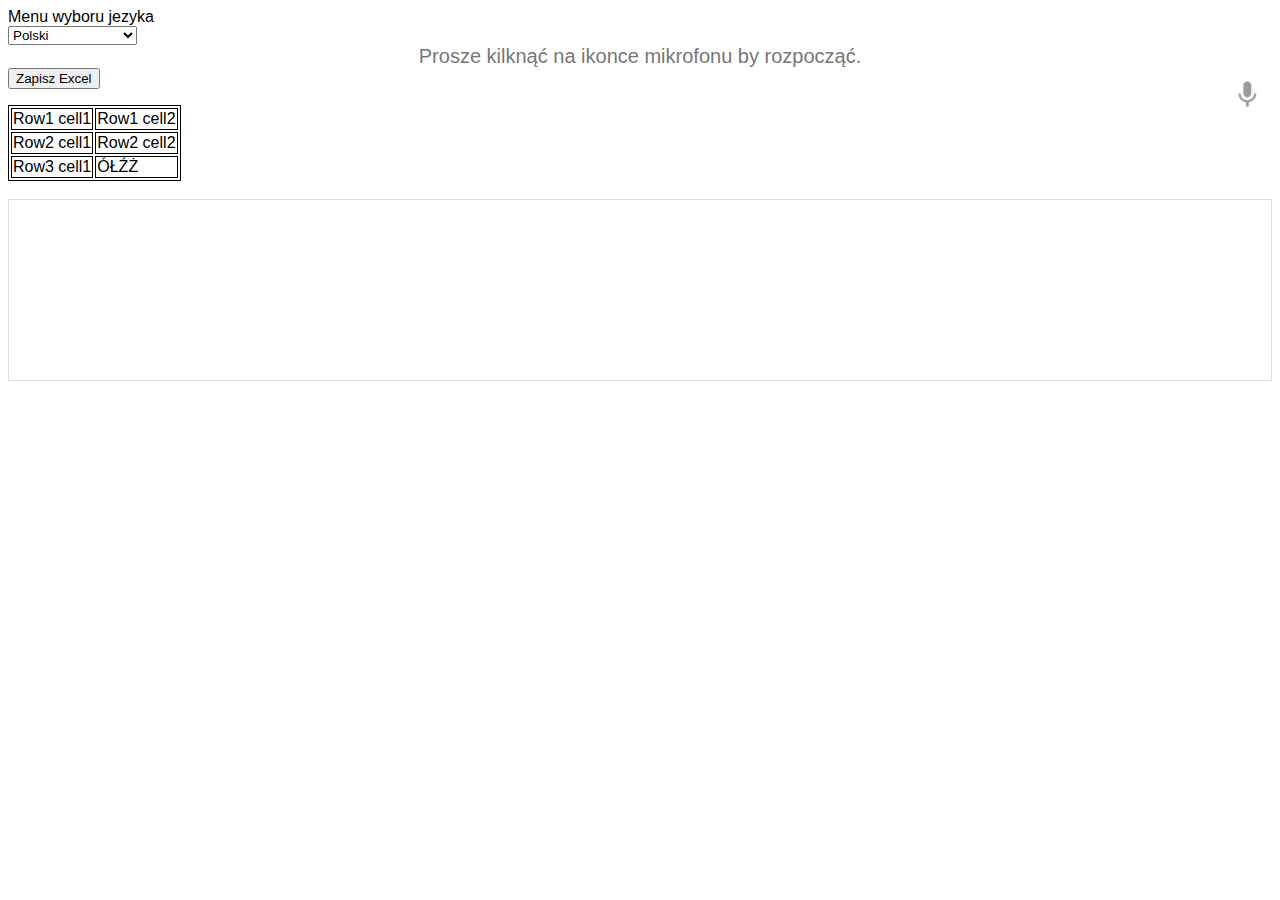
<file: mowaTabelkaV1/index.html>
<!DOCTYPE html>
<html>
<head>
<meta charset="utf-8">
<title>Program do Nagrywania Mowy</title>

<script src="https://ajax.googleapis.com/ajax/libs/jquery/1.12.4/jquery.min.js"></script>

<style>

  * {
    font-family: Verdana, Arial, sans-serif;
  }
  a:link {
    color:#000;
    text-decoration: none;
  }
  a:visited {
    color:#000;
  }
  a:hover {
    color:#33F;
  }
  .button {
    background: -webkit-linear-gradient(top,#008dfd 0,#0370ea 100%);
    border: 1px solid #076bd2;
    border-radius: 3px;
    color: #fff;
    display: none;
    font-size: 13px;
    font-weight: bold;
    line-height: 1.3;
    padding: 8px 25px;
    text-align: center;
    text-shadow: 1px 1px 1px #076bd2;
    letter-spacing: normal;
  }
  .center {
    padding: 10px;
    text-align: center;
  }
  .final {
    color: black;
    padding-right: 3px; 
  }
  .interim {
    color: gray;
  }
  .info {
    font-size: 14px;
    text-align: center;
    color: #777;
    display: none;
  }
  .right {
    float: right;
  }
  .sidebyside {
    display: inline-block;
    width: 45%;
    min-height: 40px;
    text-align: left;
    vertical-align: top;
  }
  #headline {
    font-size: 40px;
    font-weight: 300;
  }
  #info {
    font-size: 20px;
    text-align: center;
    color: #777;
    visibility: hidden;
  }
  #results {
    font-size: 14px;
    font-weight: bold;
    border: 1px solid #ddd;
    padding: 15px;
    text-align: left;
    min-height: 150px;
  }
  #start_button {
    border: 0;
    background-color:transparent;
    padding: 0;
  }
  
  
 
table, td {
    border: 1px solid black;
}

</style>

</head>
	 <h>Menu wyboru jezyka</h>
  <div id="div_language">
    <select id="select_language" onchange="updateCountry()"></select>
    &nbsp;&nbsp;
    <select id="select_dialect"></select>
  </div>
<div id="info">
  <p id="info_start">Prosze kilknąć na ikonce mikrofonu by rozpocząć.</p>
  <p id="info_speak_now">Proszę teraz mówić.</p>
  <p id="info_no_speech">Nie wykryto głosu prosze sprawdzić ustawienia
    <a href="//support.google.com/chrome/bin/answer.py?hl=en&amp;answer=1407892">
      microphone settings</a>.</p>
  <p id="info_no_microphone" style="display:none">
    Nie znaleziono mikrofonu
    <a href="//support.google.com/chrome/bin/answer.py?hl=en&amp;answer=1407892">
    microphone settings</a> ustawienia są poprwne.</p>
  <p id="info_allow">Kliknij zezwól by zacząć nagrywać.</p>
  <p id="info_denied">Zablokowano mikrofon.</p>
  <p id="info_blocked">Zablokowano ustawnienia mikrofonu aby je zmienic liknij na chrome://settings/contentExceptions#media-stream</p>
  <p id="info_upgrade">Web Speech API is not supported by this browser.
     Upgrade to <a href="//www.google.com/chrome">Chrome</a>
     version 25 or later.</p>
</div>
<div class="right">
  <button id="start_button" onclick="startButton(event)">
    <img id="start_img" src="mic.gif" alt="Start"></button>
</div>



<button onclick="wyslij()">Zapisz Excel</button><br>
<!---
<button onclick="dodajKomorke()">dodaj komurke</button>
<button onclick="zmienTekst('asdsada')">zawartosc</button><br>
<button onclick="nastepnyWiersz()">nastepny wiersz</button>--->
<p id="demo"></p>
<form id="myForm" action="ZapisExel.php" method="post" target="_parent">
<input type="hidden" id="tekst" name="tekst" value="Łóąń;;;;;;...asdasdasaaaaaaaaaaaaaaaaaaaaaaaaaaaaaaaaaaaaaaaaaaaaaaaaaaaaaaaaaaaaaaaaaaaaaaaaaaaaaaaaaaaaaaasssssssssssssssssssssssssssssddddddddddddddddddddddddsadas as asd sa asd asd qw qre   łąsńóą ????????>><<<<KLLK:_+=/*?!@#$%^^&**(()_+">

</form>

<table id="myTable">
  <tr>
    <td>Row1 cell1</td>
    <td>Row1 cell2</td>
  </tr>
  <tr>
    <td>Row2 cell1</td>
    <td>Row2 cell2</td>
  </tr>
  <tr>
    <td>Row3 cell1</td>
    <td>ÓŁŹŻ</td>
  </tr>
</table>
<br>

<div id="results">
  <span id="final_span" class="final"></span>
  <span id="interim_span" class="interim"></span>
  <p>
</div>

 
</div>
<script>
var langs =
[['Afrikaans',       ['af-ZA']],
 ['Bahasa Indonesia',['id-ID']],
 ['Bahasa Melayu',   ['ms-MY']],
 ['Català',          ['ca-ES']],
 ['Čeština',         ['cs-CZ']],
 ['Deutsch',         ['de-DE']],
 ['English',         ['en-AU', 'Australia'],
                     ['en-CA', 'Canada'],
                     ['en-IN', 'India'],
                     ['en-NZ', 'New Zealand'],
                     ['en-ZA', 'South Africa'],
                     ['en-GB', 'United Kingdom'],
                     ['en-US', 'United States']],
 ['Español',         ['es-AR', 'Argentina'],
                     ['es-BO', 'Bolivia'],
                     ['es-CL', 'Chile'],
                     ['es-CO', 'Colombia'],
                     ['es-CR', 'Costa Rica'],
                     ['es-EC', 'Ecuador'],
                     ['es-SV', 'El Salvador'],
                     ['es-ES', 'España'],
                     ['es-US', 'Estados Unidos'],
                     ['es-GT', 'Guatemala'],
                     ['es-HN', 'Honduras'],
                     ['es-MX', 'México'],
                     ['es-NI', 'Nicaragua'],
                     ['es-PA', 'Panamá'],
                     ['es-PY', 'Paraguay'],
                     ['es-PE', 'Perú'],
                     ['es-PR', 'Puerto Rico'],
                     ['es-DO', 'República Dominicana'],
                     ['es-UY', 'Uruguay'],
                     ['es-VE', 'Venezuela']],
 ['Euskara',         ['eu-ES']],
 ['Français',        ['fr-FR']],
 ['Galego',          ['gl-ES']],
 ['Hrvatski',        ['hr_HR']],
 ['IsiZulu',         ['zu-ZA']],
 ['Íslenska',        ['is-IS']],
 ['Italiano',        ['it-IT', 'Italia'],
                     ['it-CH', 'Svizzera']],
 ['Magyar',          ['hu-HU']],
 ['Nederlands',      ['nl-NL']],
 ['Norsk bokmål',    ['nb-NO']],
 ['Polski',          ['pl-PL']],
 ['Português',       ['pt-BR', 'Brasil'],
                     ['pt-PT', 'Portugal']],
 ['Română',          ['ro-RO']],
 ['Slovenčina',      ['sk-SK']],
 ['Suomi',           ['fi-FI']],
 ['Svenska',         ['sv-SE']],
 ['Türkçe',          ['tr-TR']],
 ['български',       ['bg-BG']],
 ['Pусский',         ['ru-RU']],
 ['Српски',          ['sr-RS']],
 ['한국어',            ['ko-KR']],
 ['中文',             ['cmn-Hans-CN', '普通话 (中国大陆)'],
                     ['cmn-Hans-HK', '普通话 (香港)'],
                     ['cmn-Hant-TW', '中文 (台灣)'],
                     ['yue-Hant-HK', '粵語 (香港)']],
 ['日本語',           ['ja-JP']],
 ['Lingua latīna',   ['la']]];

for (var i = 0; i < langs.length; i++) {
  select_language.options[i] = new Option(langs[i][0], i);
}
select_language.selectedIndex = 18;
updateCountry();
select_dialect.selectedIndex = 0;
showInfo('info_start');

function updateCountry() {
  for (var i = select_dialect.options.length - 1; i >= 0; i--) {
    select_dialect.remove(i);
  }
  var list = langs[select_language.selectedIndex];
  for (var i = 1; i < list.length; i++) {
    select_dialect.options.add(new Option(list[i][1], list[i][0]));
  }
  select_dialect.style.visibility = list[1].length == 1 ? 'hidden' : 'visible';
}

var create_email = false;
var final_transcript = '';
var recognizing = false;
var ignore_onend;
var start_timestamp;
if (!('webkitSpeechRecognition' in window)) {
  upgrade();
} else {
  start_button.style.display = 'inline-block';
  var recognition = new webkitSpeechRecognition();
  recognition.continuous = true;
  recognition.interimResults = true;

  recognition.onstart = function() {
    recognizing = true;
    showInfo('info_speak_now');
    start_img.src = 'mic-animate.gif';
  };

  recognition.onerror = function(event) {
    if (event.error == 'no-speech') {
      start_img.src = 'mic.gif';
      showInfo('info_no_speech');
      ignore_onend = true;
    }
    if (event.error == 'audio-capture') {
      start_img.src = 'mic.gif';
      showInfo('info_no_microphone');
      ignore_onend = true;
    }
    if (event.error == 'not-allowed') {
      if (event.timeStamp - start_timestamp < 100) {
        showInfo('info_blocked');
      } else {
        showInfo('info_denied');
      }
      ignore_onend = true;
    }
  };

  recognition.onend = function() {
    recognizing = false;
    if (ignore_onend) {
      return;
    }
    start_img.src = 'mic.gif';
    if (!final_transcript) {
      showInfo('info_start');
      return;
    }
    showInfo('');
    if (window.getSelection) {
      window.getSelection().removeAllRanges();
      var range = document.createRange();
      range.selectNode(document.getElementById('final_span'));
      window.getSelection().addRange(range);
    }
    if (create_email) {
      create_email = false;
      createEmail();
    }
  };

  recognition.onresult = function(event) {
    var interim_transcript = '';
    for (var i = event.resultIndex; i < event.results.length; ++i) {
      if (event.results[i].isFinal) {
        final_transcript += event.results[i][0].transcript;
		//myFunction('tekst');
      } else {
        interim_transcript += event.results[i][0].transcript;
      }
	  

    }
	
//Miejsce intrepretracji tekstu
	//final_transcript = final_transcript.replace(" średnik", ";");
	
	final_transcript = final_transcript.replace(" kropka", ".");
	final_transcript = final_transcript.replace(" myślnik", "-");
	final_transcript = final_transcript.replace(" przecinek", ",");
	
	final_transcript = final_transcript.replace("lewy nawias", "(");
	final_transcript = final_transcript.replace("prawy nawias", ")");
	
    final_transcript = capitalize(final_transcript);
	
	if (final_transcript.search("dalej")!=-1) {
	final_transcript = final_transcript.replace("dalej", "");
	dodajKomorke();
	final_transcript="";
	
	
} else if (final_transcript.search("enter")!=-1) {
final_transcript = final_transcript.replace("enter", "");
final_transcript="";
	nastepnyWiersz();
	final_transcript="";

}else if (final_transcript.search("Zapisz Excel")!=-1) {

final_transcript = final_transcript.replace("Zapisz Excel", "");
wyslij();
}else {
zmienTekst(final_transcript);

}
//Koniec Miejsce intrepretracji tekstu	 
	 
	 
	 
    final_span.innerHTML = linebreak(final_transcript);
    interim_span.innerHTML = linebreak(interim_transcript);
    if (final_transcript || interim_transcript) {
      showButtons('inline-block');
    }
	
	
	
	
  };
}

function upgrade() {
  start_button.style.visibility = 'hidden';
  showInfo('info_upgrade');
}

var two_line = /\n\n/g;
var one_line = /\n/g;
function linebreak(s) {
  return s.replace(two_line, '<p></p>').replace(one_line, '<br>');
}

var first_char = /\S/;
function capitalize(s) {

s=s.split(". ");

for(var i = 0 ; i < s.length ; i++){
        s[i] = s[i].charAt(0).toUpperCase()+ s[i].substr(1);
    } 
s=s.join(". ");
 
  return s;
}

function createEmail() {
  var n = final_transcript.indexOf('\n');
  if (n < 0 || n >= 80) {
    n = 40 + final_transcript.substring(40).indexOf(' ');
  }
  var subject = encodeURI(final_transcript.substring(0, n));
  var body = encodeURI(final_transcript.substring(n + 1));
  window.location.href = 'mailto:?subject=' + subject + '&body=' + body;
}

function copyButton() {
  if (recognizing) {
    recognizing = false;
    recognition.stop();
  }
  copy_button.style.display = 'none';
  copy_info.style.display = 'inline-block';
  showInfo('');
}

function emailButton() {
  if (recognizing) {
    create_email = true;
    recognizing = false;
    recognition.stop();
  } else {
    createEmail();
  }
  email_button.style.display = 'none';
  email_info.style.display = 'inline-block';
  showInfo('');
}

function startButton(event) {
  if (recognizing) {
    recognition.stop();
    return;
  }
  final_transcript = '';
  recognition.lang = select_dialect.value;
  recognition.start();
  ignore_onend = false;
  final_span.innerHTML = '';
  interim_span.innerHTML = '';
  start_img.src = 'mic-slash.gif';
  showInfo('info_allow');
  showButtons('none');
  start_timestamp = event.timeStamp;
}

function showInfo(s) {
  if (s) {
    for (var child = info.firstChild; child; child = child.nextSibling) {
      if (child.style) {
        child.style.display = child.id == s ? 'inline' : 'none';
      }
    }
    info.style.visibility = 'visible';
  } else {
    info.style.visibility = 'hidden';
  }
}

var current_style;
function showButtons(style) {
  if (style == current_style) {
    return;
  }
  current_style = style;
  copy_button.style.display = style;
  email_button.style.display = style;
  copy_info.style.display = 'none';
  email_info.style.display = 'none';
}

function myFunction(tekst) {
    
  var utterThis = new SpeechSynthesisUtterance(inputTxt.value);
  var selectedOption = voiceSelect.selectedOptions[0].getAttribute('data-name');
  /*for(i = 0; i < voices.length ; i++) {
    if(voices[i].name === selectedOption) {
      utterThis.voice = voices[i];
    }
  }*/
  utterThis.voice = native ();
  utterThis.pitch = 1;
  utterThis.rate = 1;
  synth.speak(utterThis);
}

////////////Generator Tabelki

var table = document.getElementById("myTable");//widoczna tabelka
var x=0;//położenie X [wiersz] danej komurki 
var y=-1;//położenie Y danej [kolumna]  komorki  -1 ostatnia w wierszu

function dodajKomorke() {
    
    var row = document.getElementById("myTable").rows[x];
    var cell1 = row.insertCell(y);
   
    cell1.innerHTML = "";

}

function zmienTekst(zawartosc) {
    
    var cell1 = document.getElementById("myTable").rows[x].cells;
       
    cell1[cell1.length-1].innerHTML = zawartosc;

}



function wyslij() {

var myTableArray = [];

$("table#myTable tr").each(function() {
    var arrayOfThisRow = [];
    var tableData = $(this).find('td');
    if (tableData.length > 0) {
        tableData.each(function() { arrayOfThisRow.push($(this).text()); });

        myTableArray.push(arrayOfThisRow);
    }
});



    var fruits = myTableArray.join("+n");
    fruits=fruits.toString().replace(/\,/g,";");

//document.getElementById("demo").innerHTML = fruits;

document.getElementById("tekst").value= fruits;
document.getElementById("myForm").submit();


}

function nastepnyWiersz() {


x=x+1;


if(document.getElementById("myTable").rows.length-1<x){
table.insertRow(-1);
}


//document.getElementById("demo").innerHTML ="x="+ x+ " D="+document.getElementById("myTable").rows.length;
}

</script>
</file>
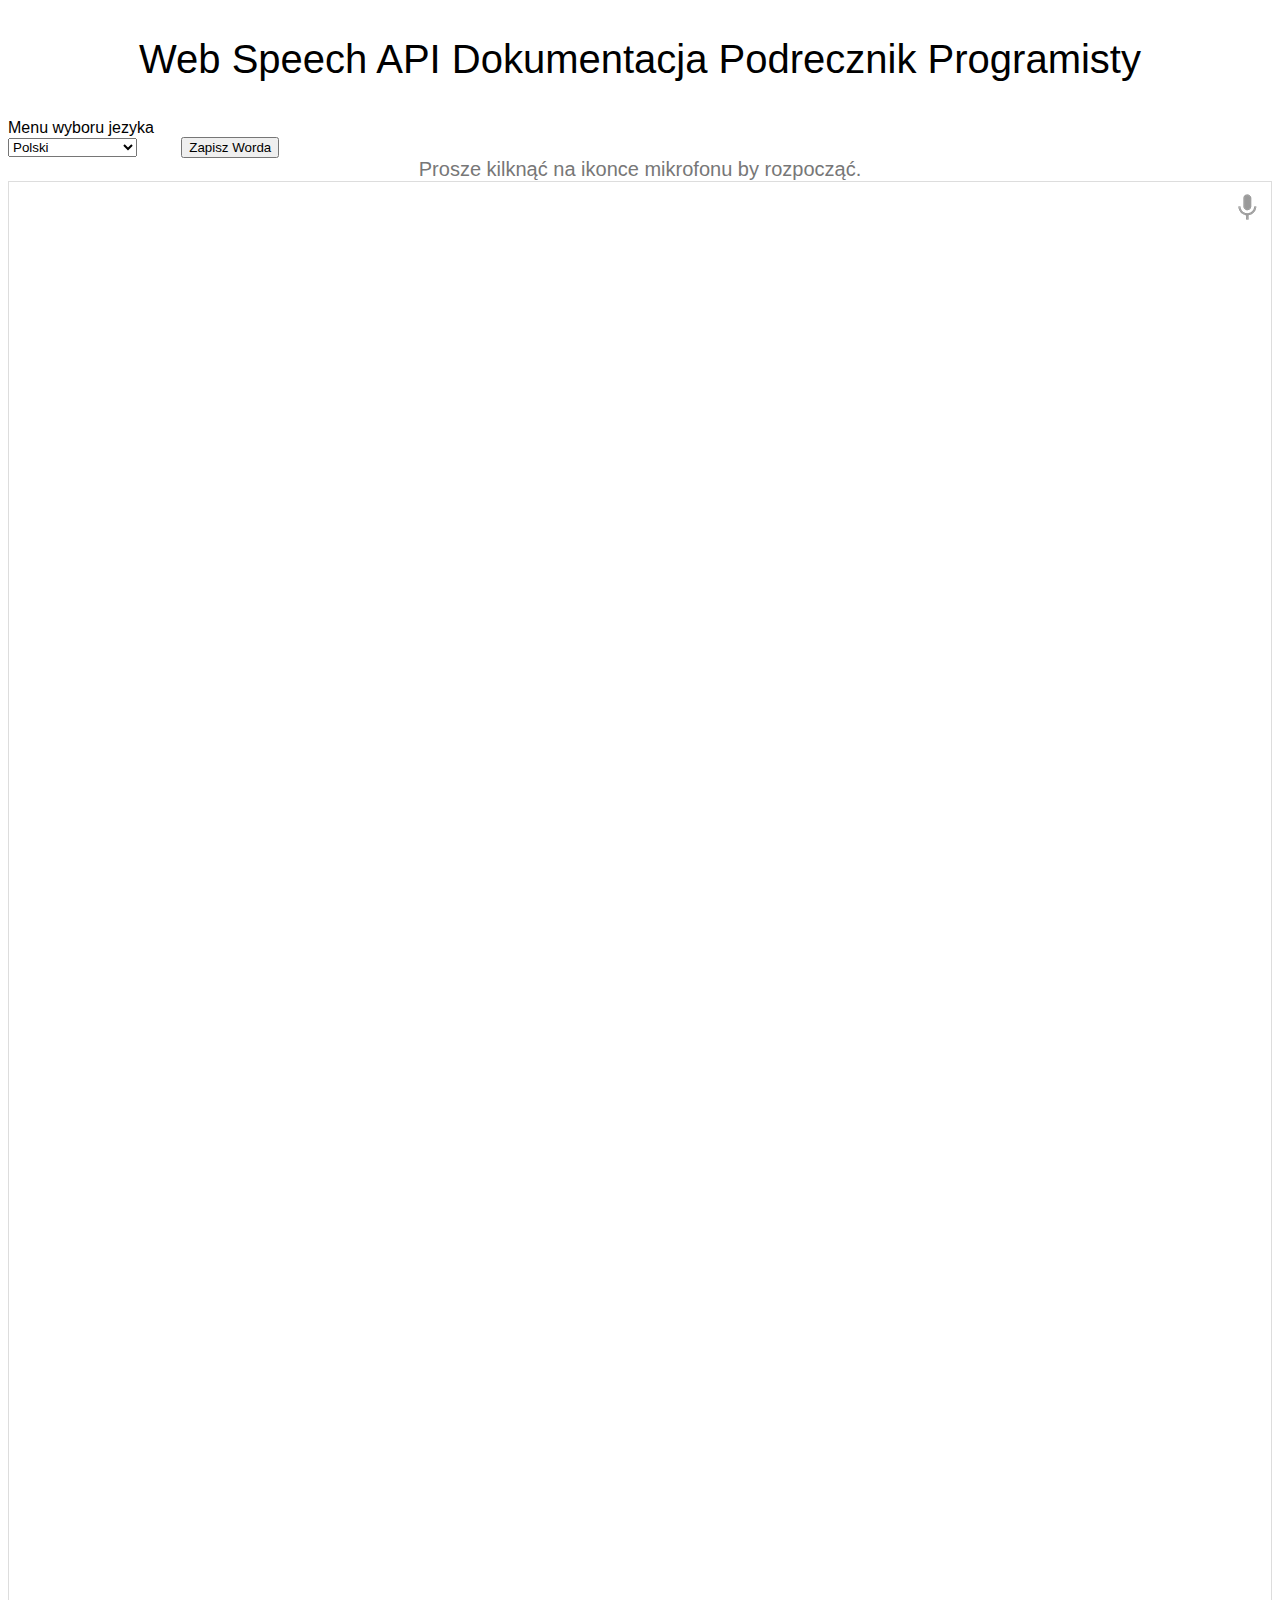
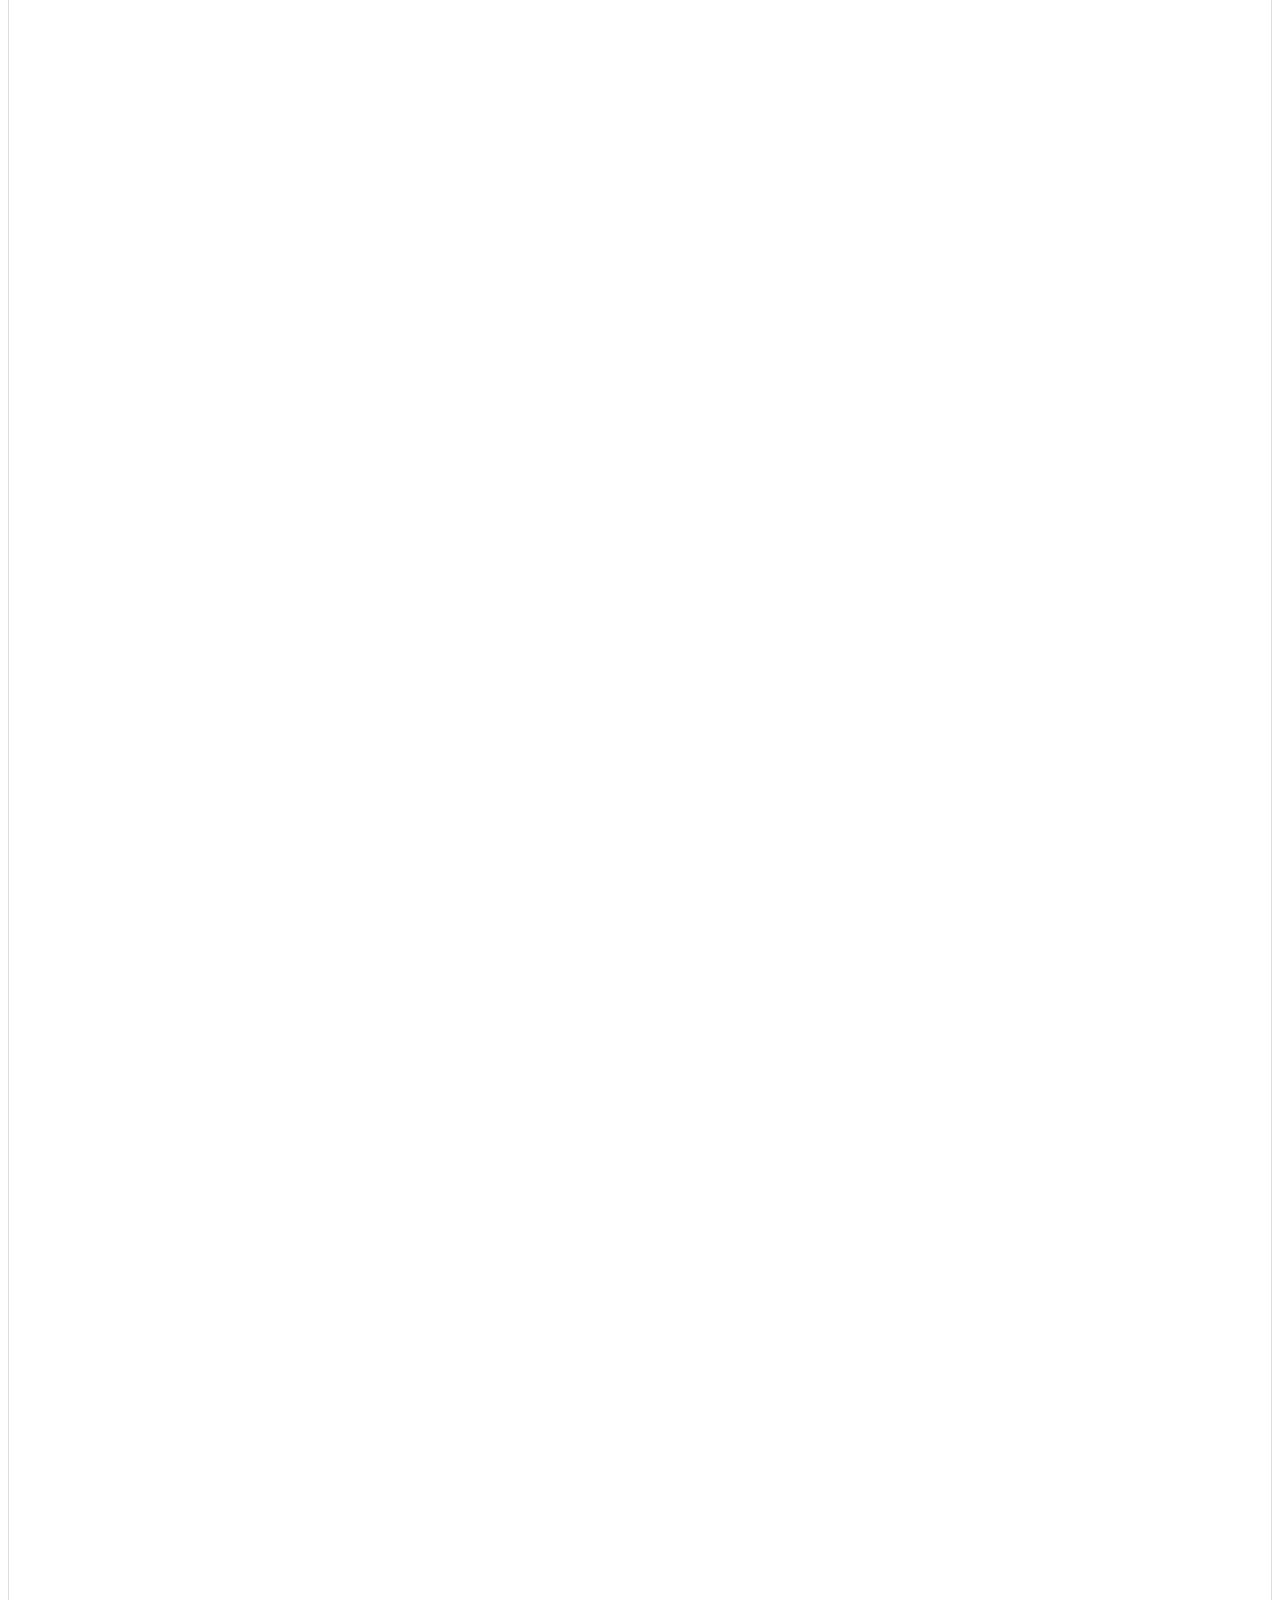
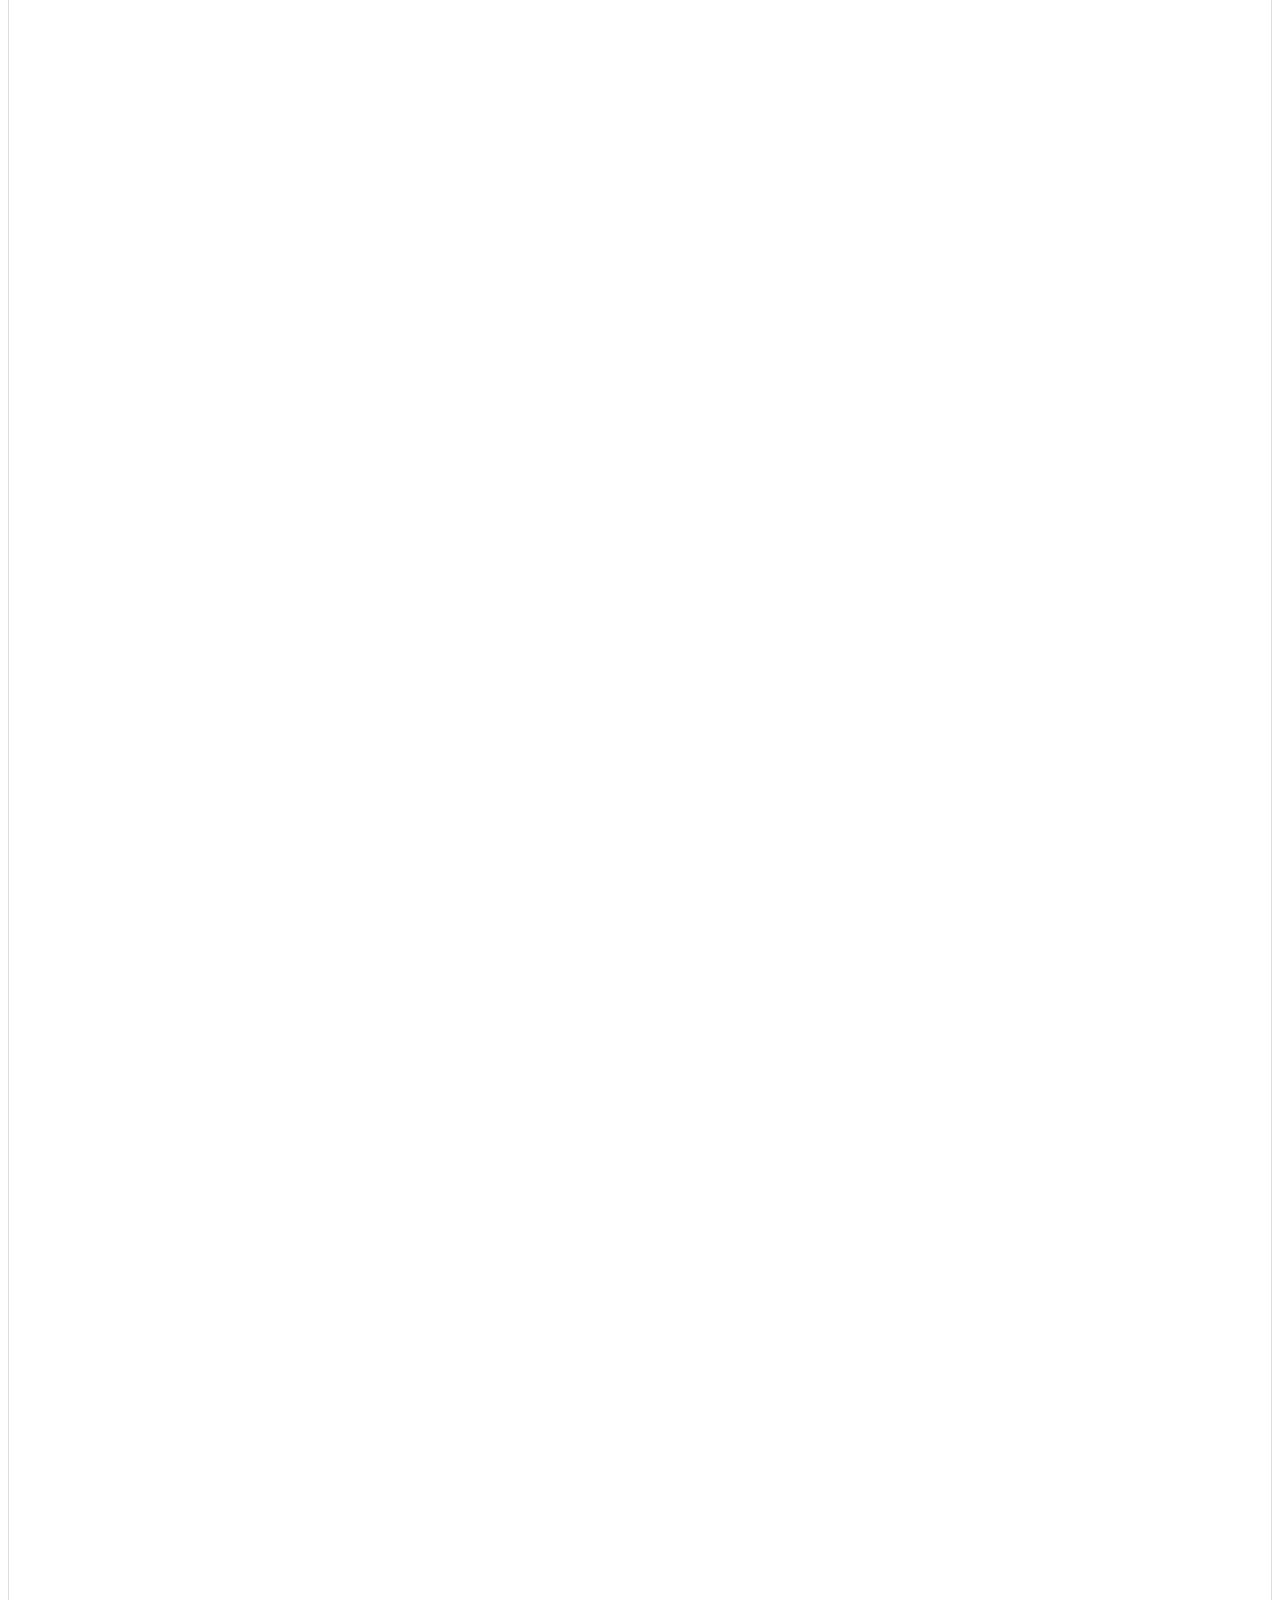
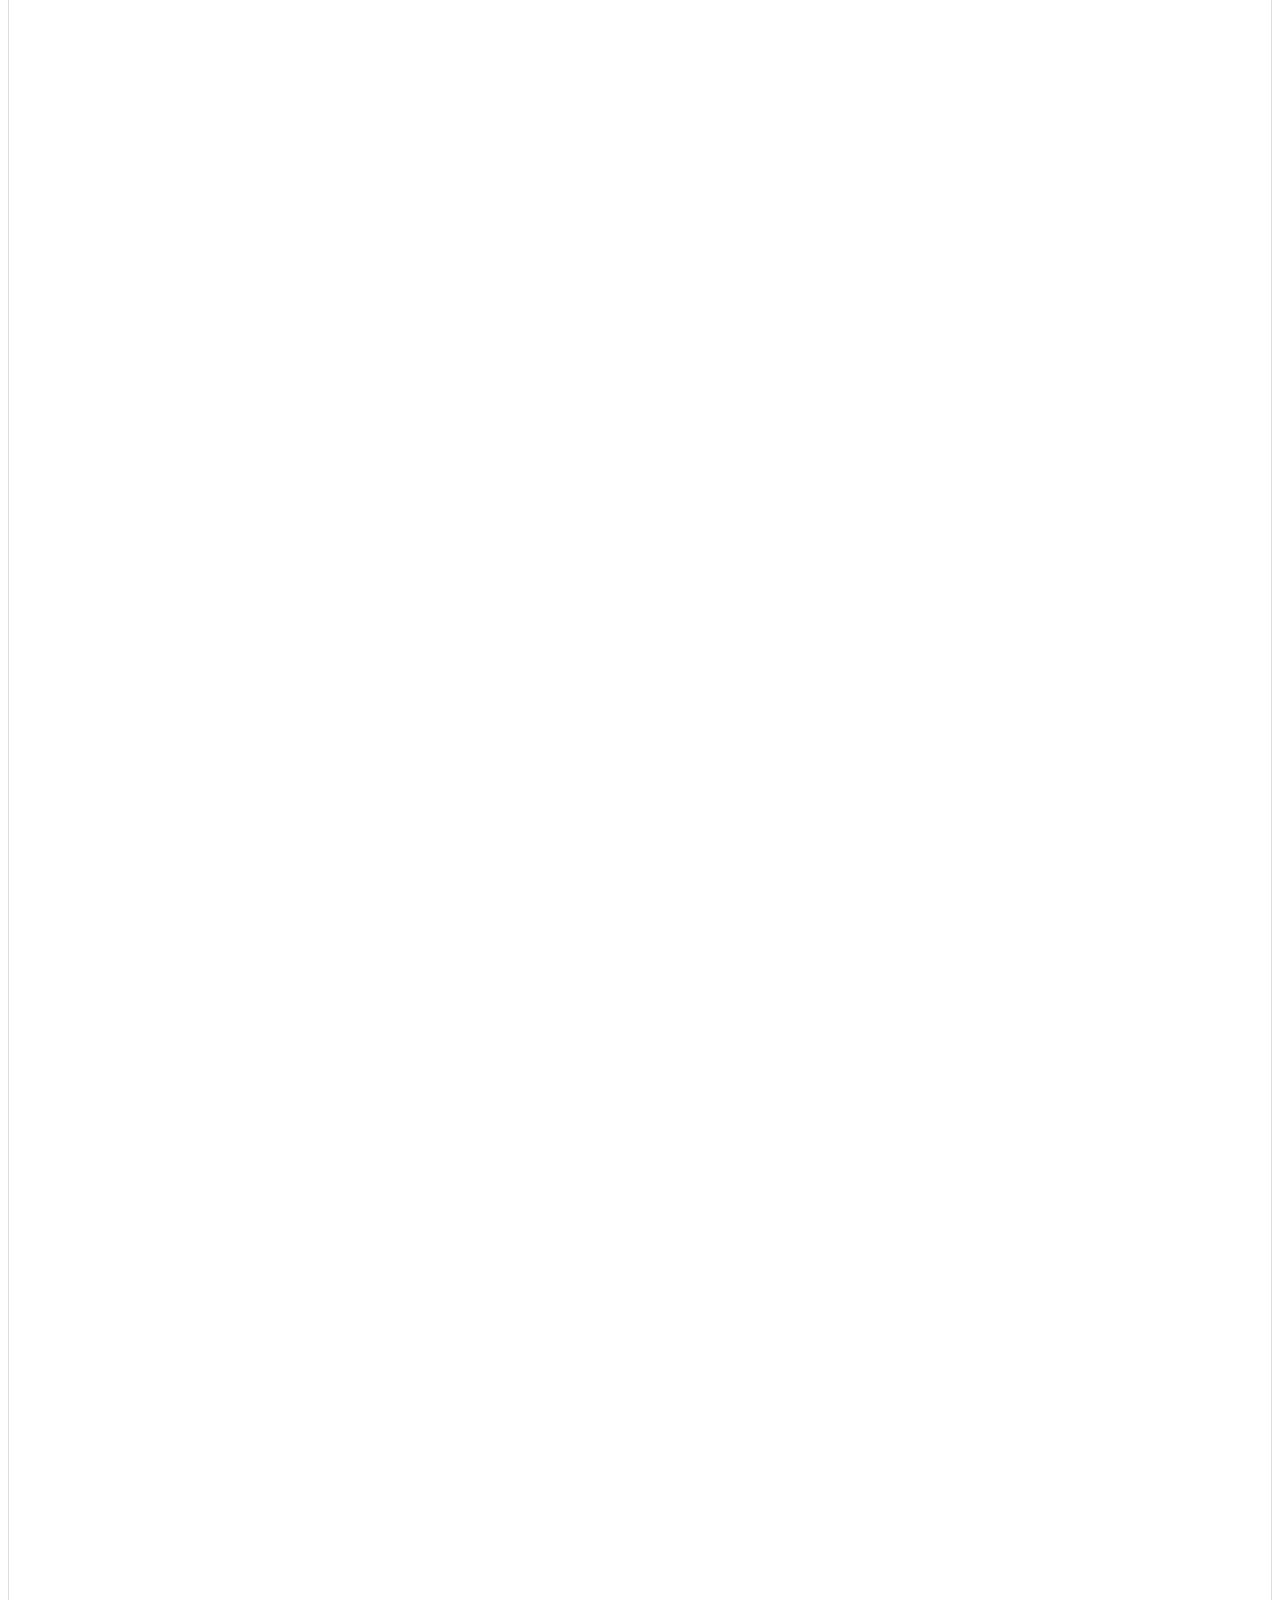
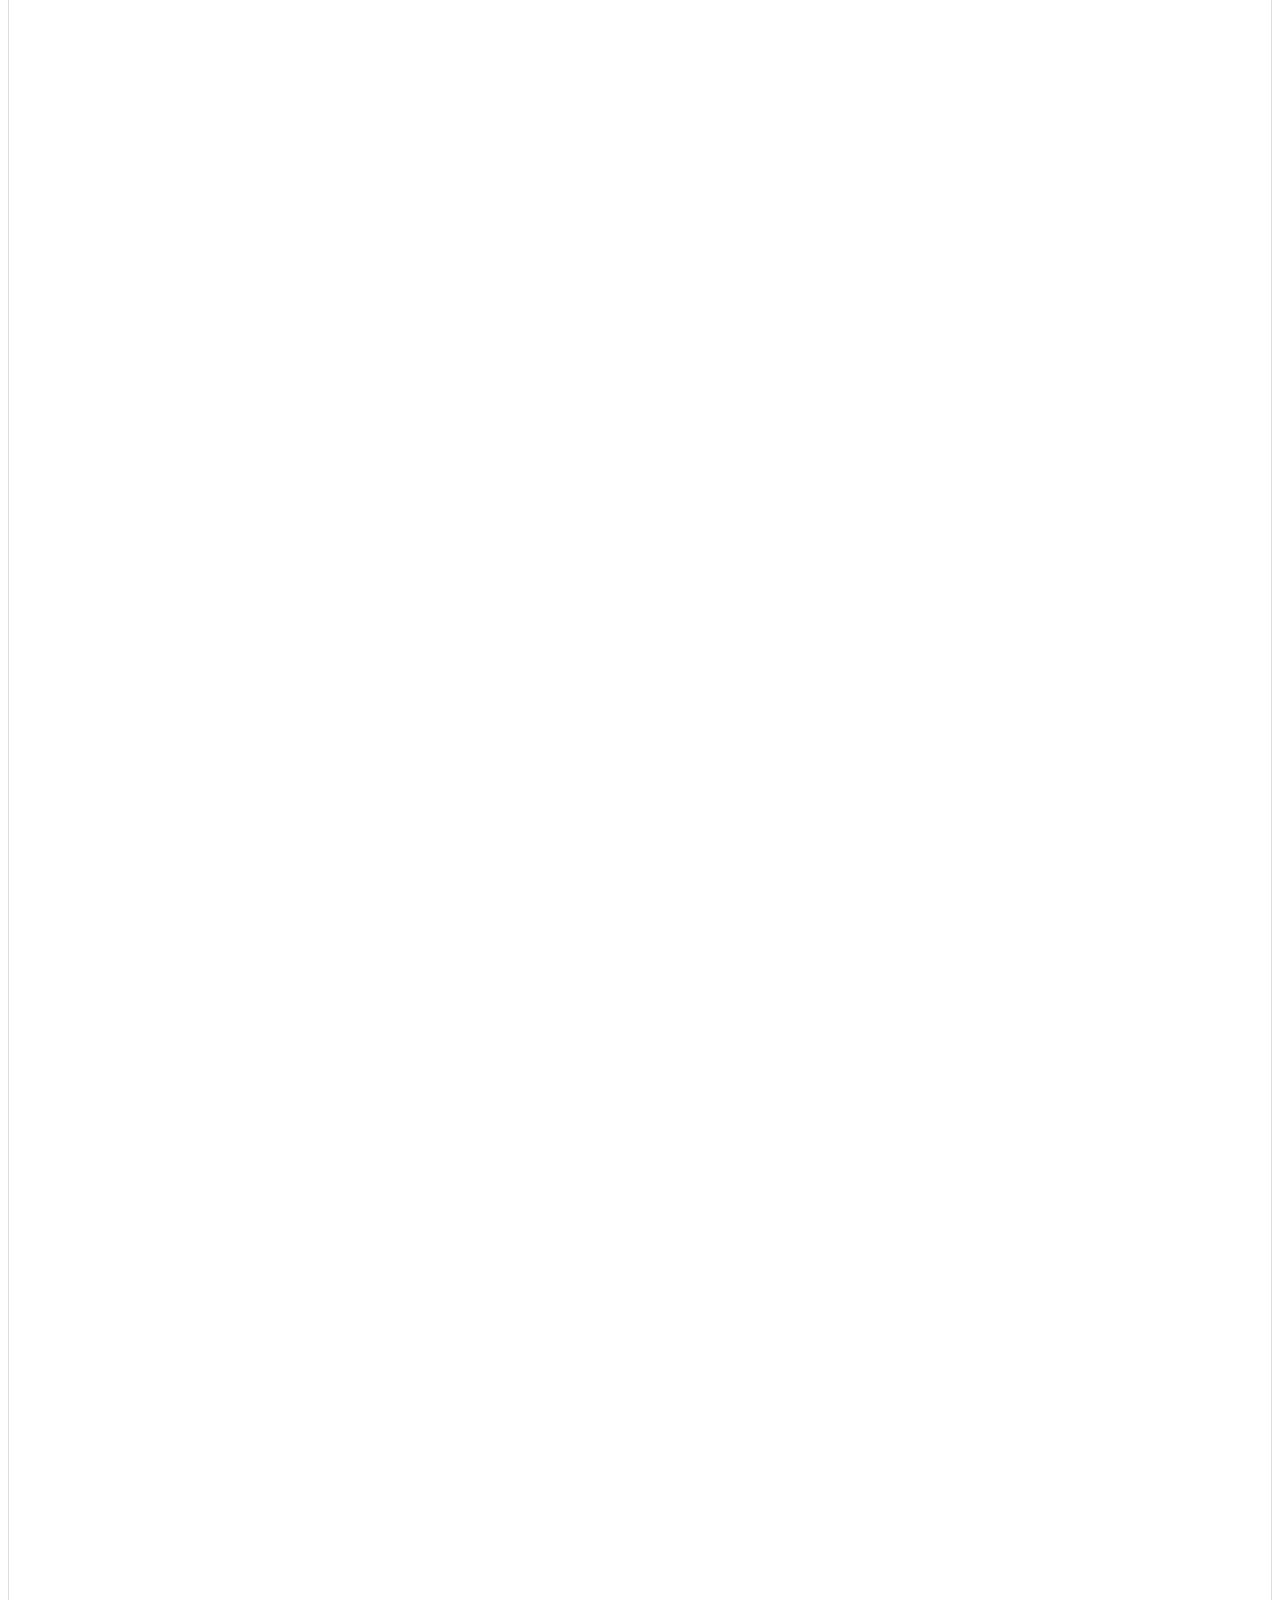
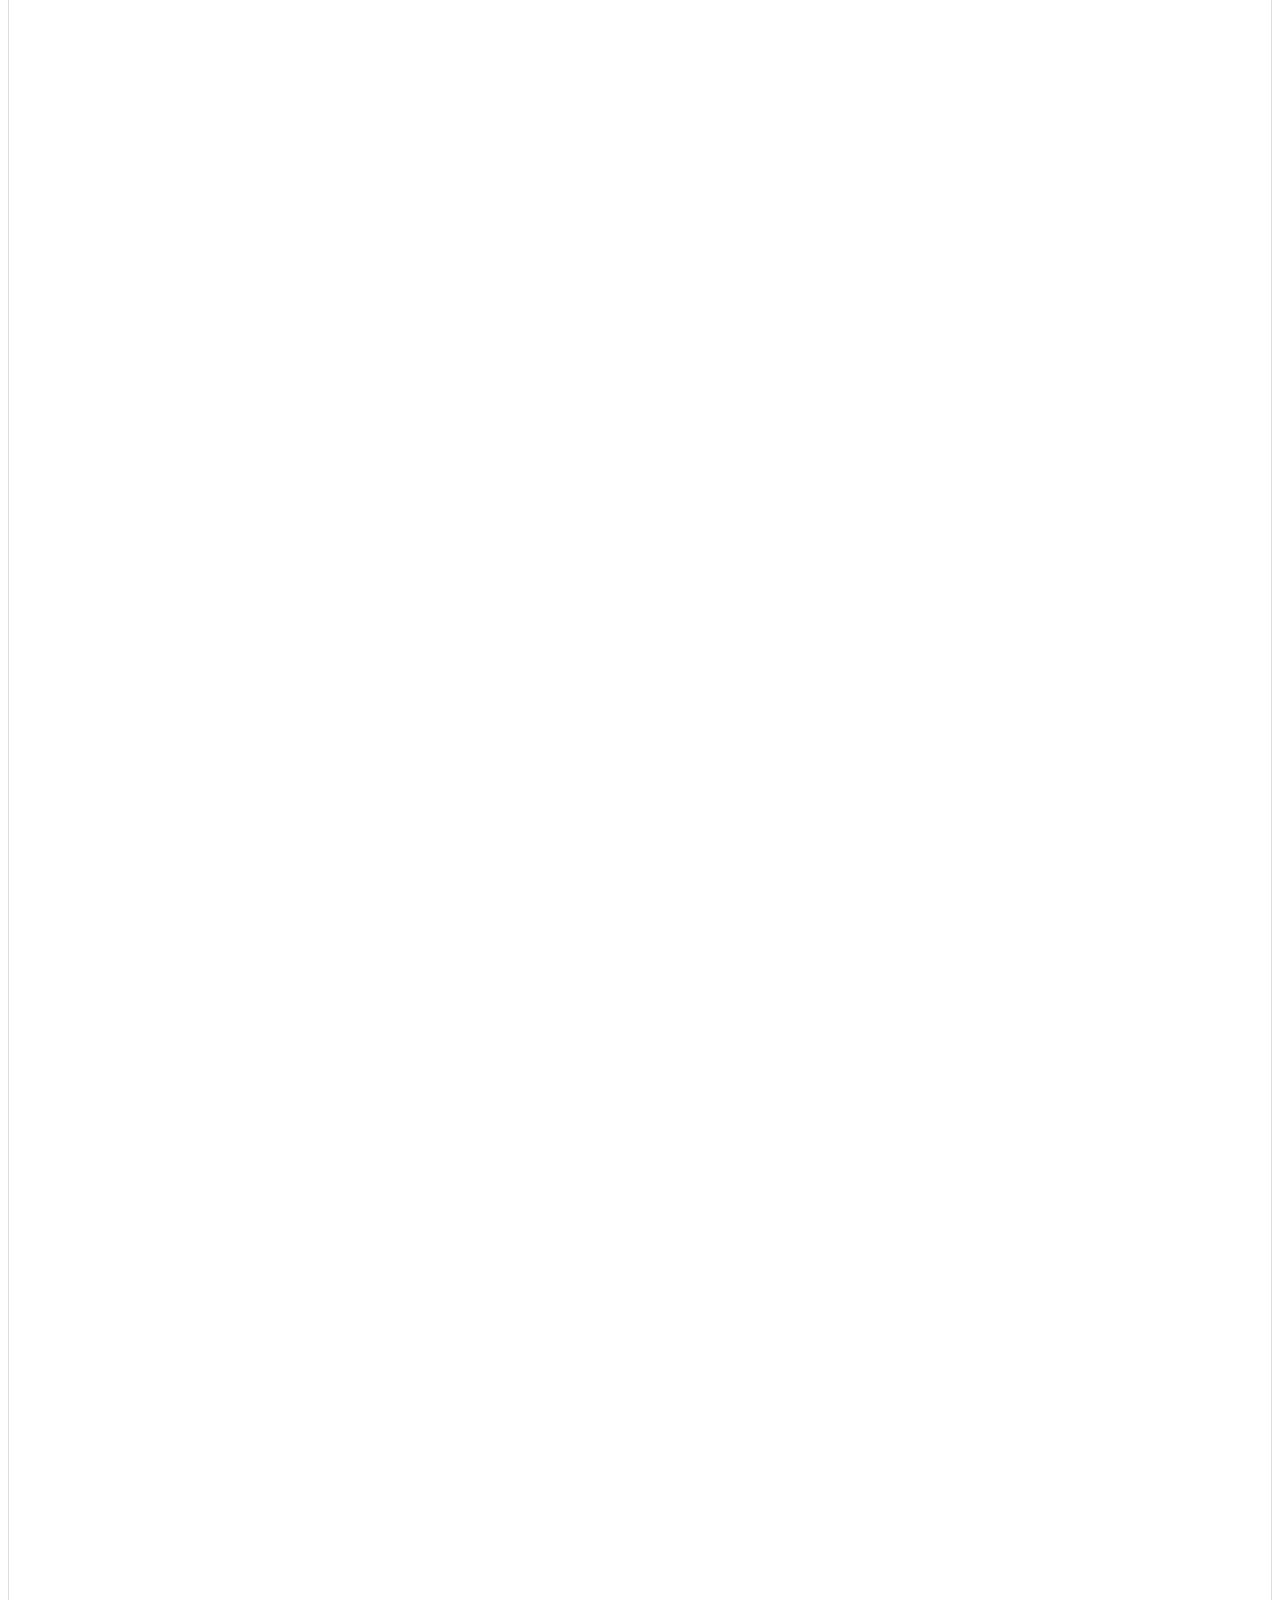
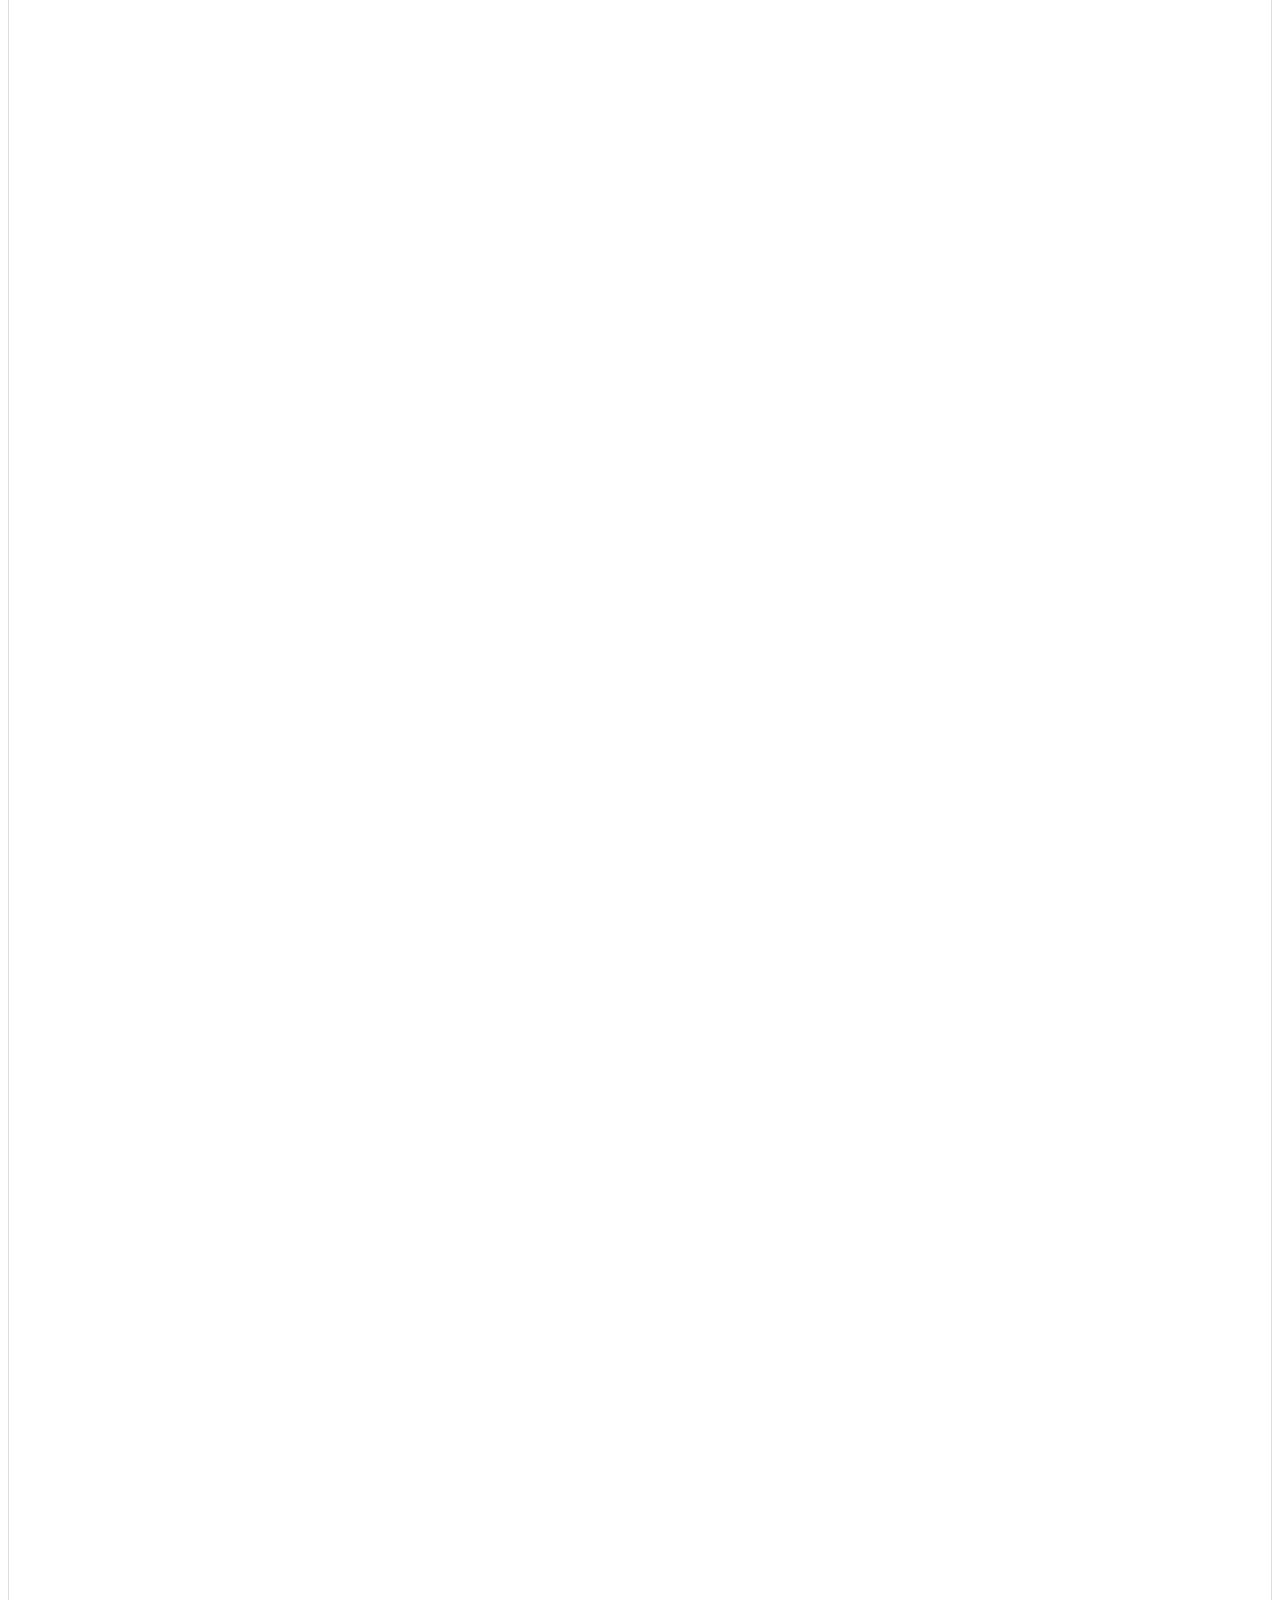
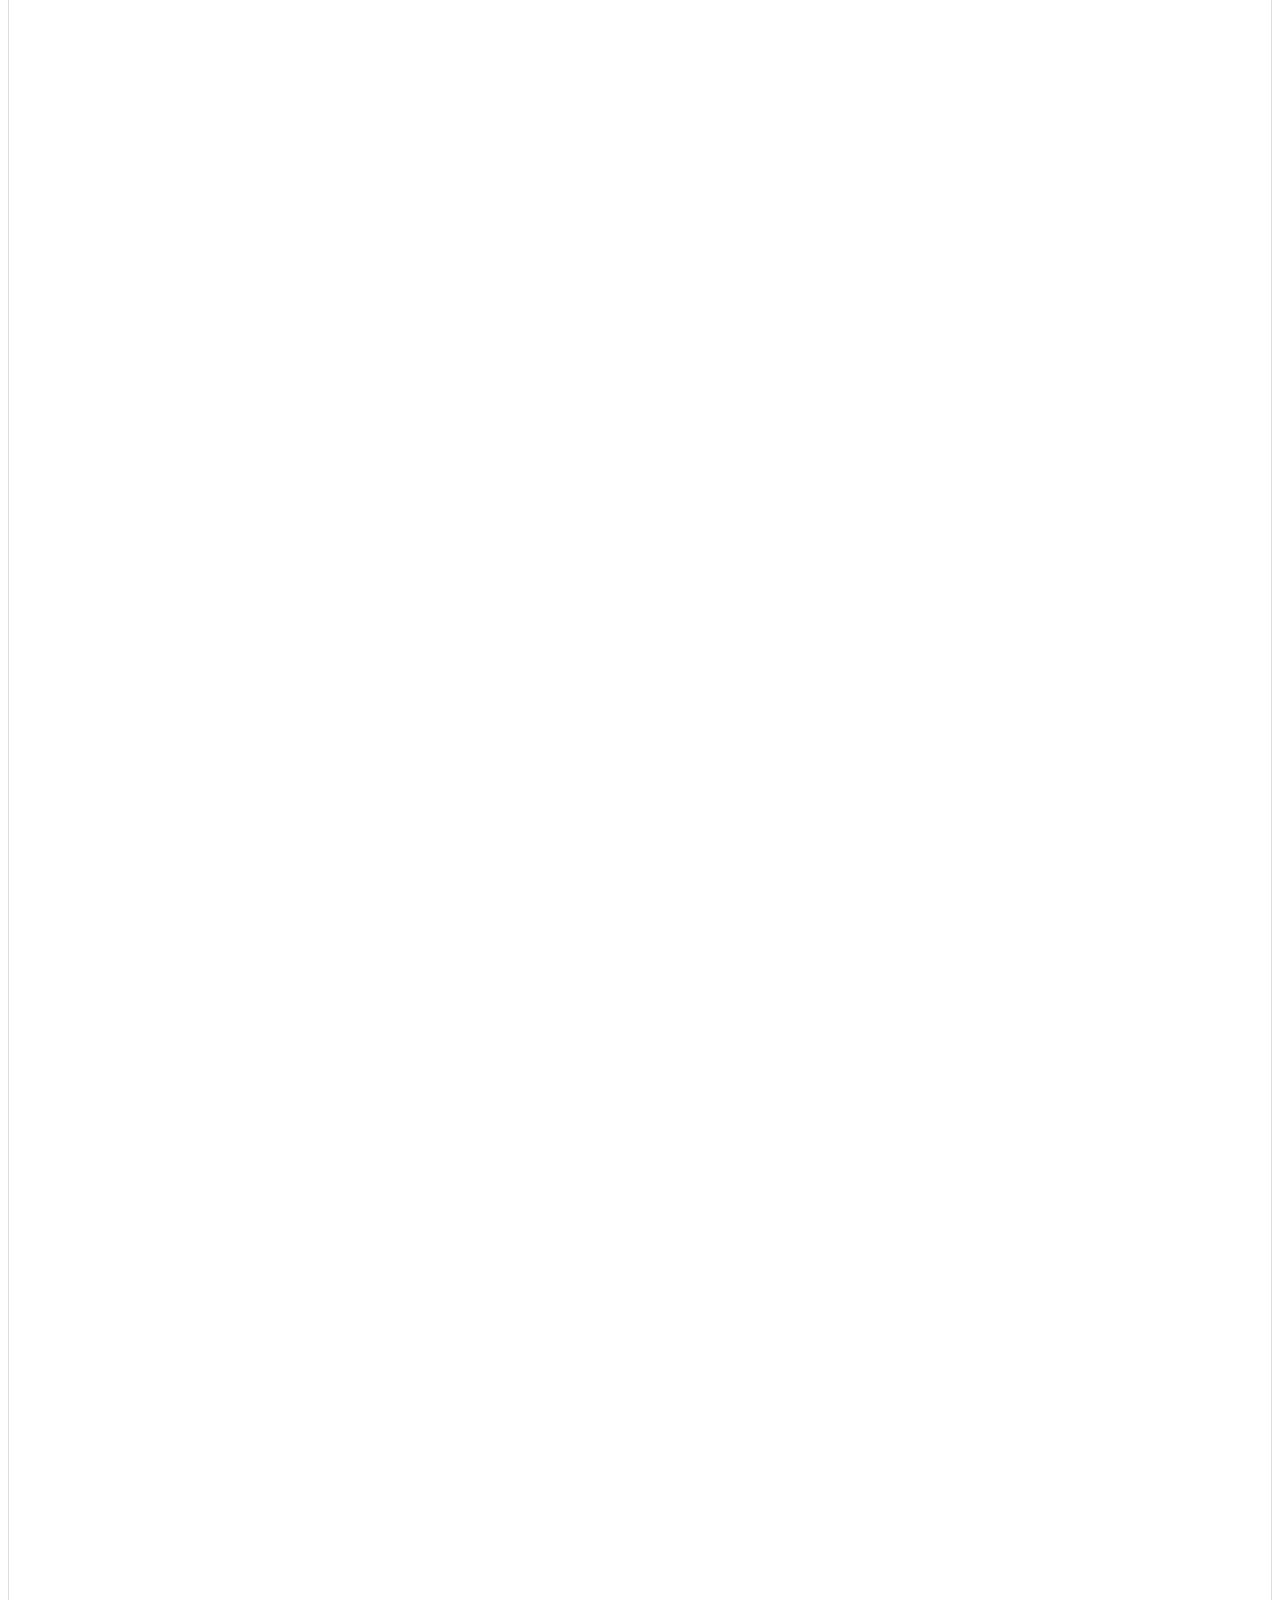
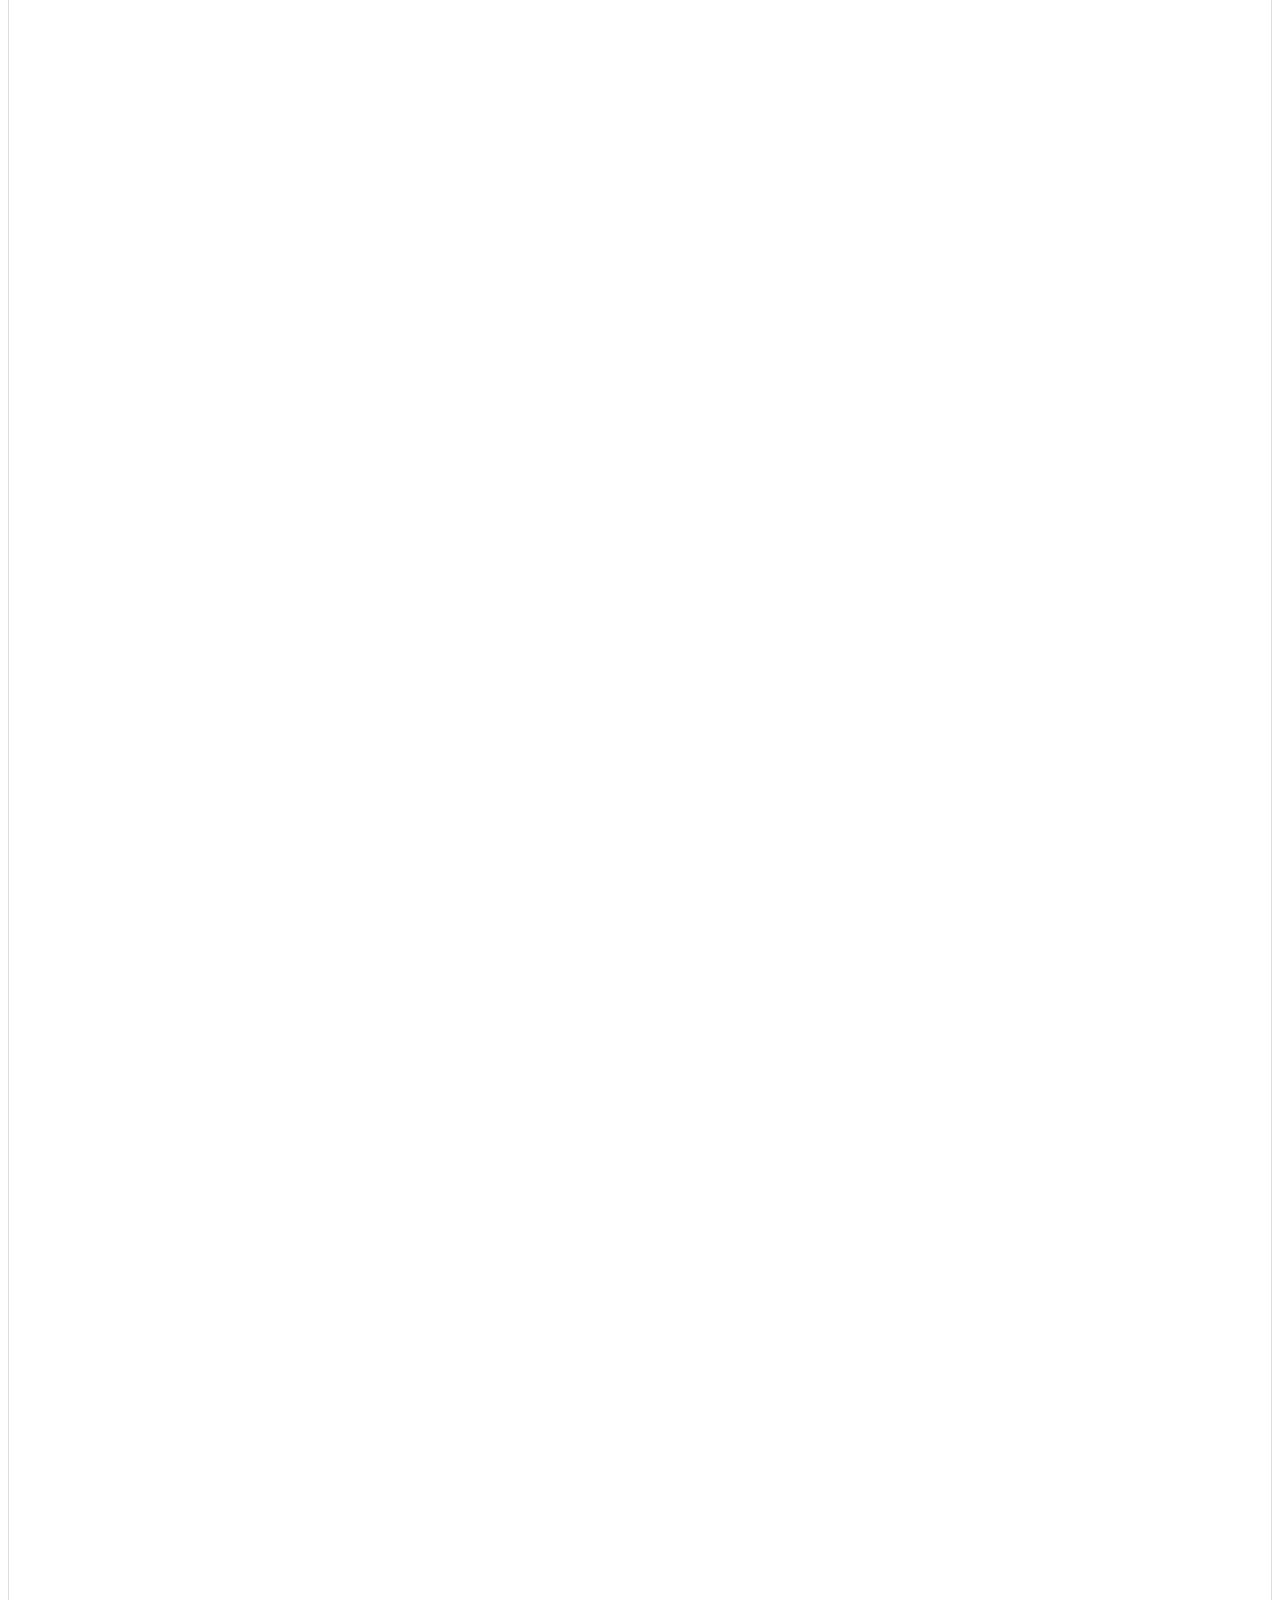
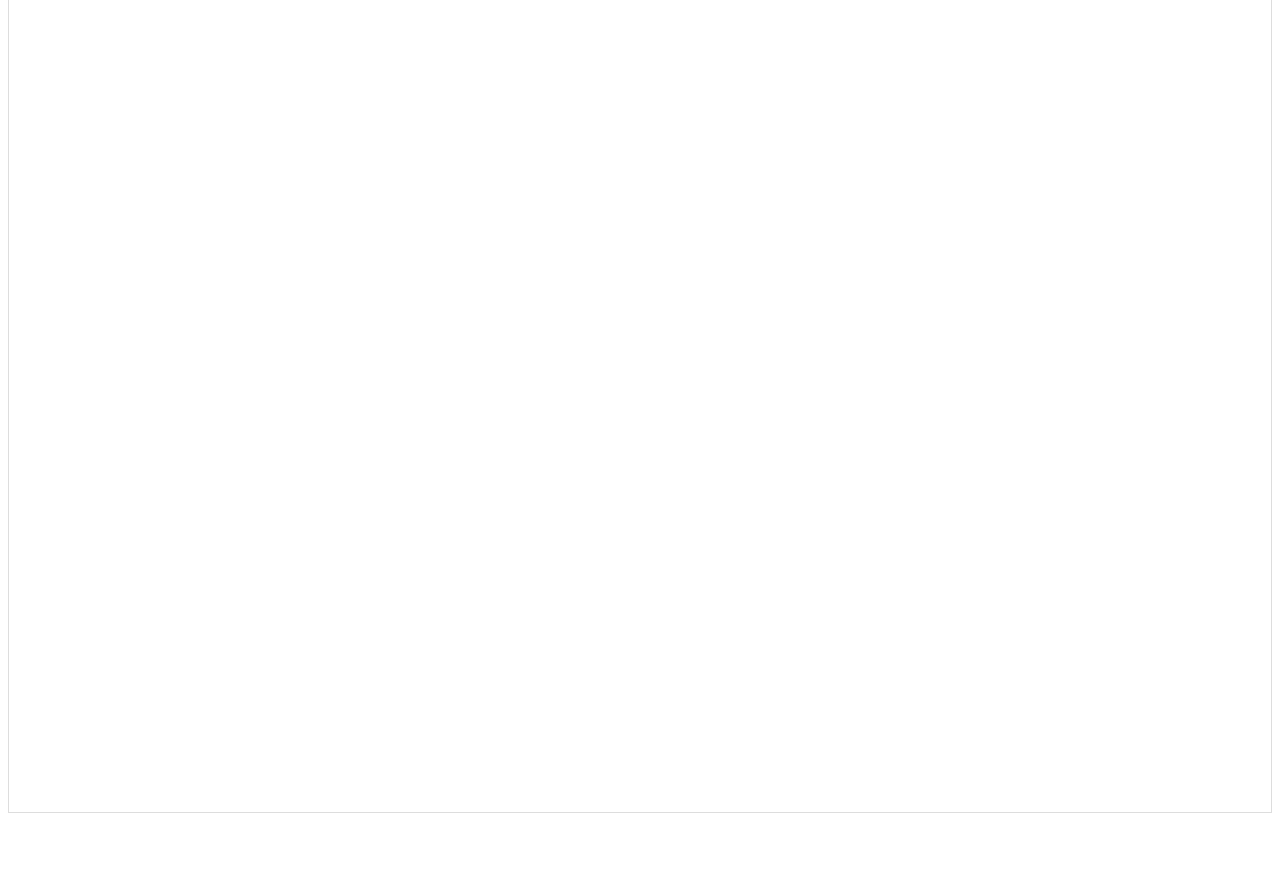
<file: mowaV4/index.html>
<!DOCTYPE html>
<meta charset="utf-8">
<title>Program do Nagrywania Mowy</title>
<style>
  * {
    font-family: Verdana, Arial, sans-serif;
  }
  a:link {
    color:#000;
    text-decoration: none;
  }
  a:visited {
    color:#000;
  }
  a:hover {
    color:#33F;
  }
  .button {
    background: -webkit-linear-gradient(top,#008dfd 0,#0370ea 100%);
    border: 1px solid #076bd2;
    border-radius: 3px;
    color: #fff;
    display: none;
    font-size: 13px;
    font-weight: bold;
    line-height: 1.3;
    padding: 8px 25px;
    text-align: center;
    text-shadow: 1px 1px 1px #076bd2;
    letter-spacing: normal;
  }
  .center {
    padding: 10px;
    text-align: center;
  }
  .final {
    color: black;
    padding-right: 3px; 
  }
  .interim {
    color: gray;
  }
  .info {
    font-size: 14px;
    text-align: center;
    color: #777;
    display: none;
  }
  .right {
    float: right;
  }
  .sidebyside {
    display: inline-block;
    width: 45%;
    min-height: 40px;
    text-align: left;
    vertical-align: top;
  }
  #headline {
    font-size: 40px;
    font-weight: 300;
  }
  #info {
    font-size: 20px;
    text-align: center;
    color: #777;
    visibility: hidden;
  }
  #results {
    font-size: 14px;
    font-weight: bold;
    border: 1px solid #ddd;
    padding: 15px;
    text-align: left;
    min-height: 15000px;
  }
  #start_button {
    border: 0;
    background-color:transparent;
    padding: 0;
  }
</style>
<h1 class="center" id="headline">
  <a href="http://dvcs.w3.org/hg/speech-api/raw-file/tip/speechapi.html">
    Web Speech API Dokumentacja Podrecznik Programisty </a></h1>
	
	 <h>Menu wyboru jezyka</h>
  <div id="div_language">
    <select id="select_language" onchange="updateCountry()"></select>
    &nbsp;&nbsp;
    <select id="select_dialect"></select>
	
<button onclick="zapisDoWorda(final_transcript+' ')">Zapisz Worda</button>
  </div>
<div id="info">
  <p id="info_start">Prosze kilknąć na ikonce mikrofonu by rozpocząć.</p>
  <p id="info_speak_now">Proszę teraz mówić.</p>
  <p id="info_no_speech">Nie wykryto głosu prosze sprawdzić ustawienia
    <a href="//support.google.com/chrome/bin/answer.py?hl=en&amp;answer=1407892">
      microphone settings</a>.</p>
  <p id="info_no_microphone" style="display:none">
    Nie znaleziono mikrofonu
    <a href="//support.google.com/chrome/bin/answer.py?hl=en&amp;answer=1407892">
    microphone settings</a> ustawienia są poprwne.</p>
  <p id="info_allow">Kliknij zezwól by zacząć nagrywać.</p>
  <p id="info_denied">Zablokowano mikrofon.</p>
  <p id="info_blocked">Zablokowano ustawnienia mikrofonu aby je zmienic liknij na chrome://settings/contentExceptions#media-stream</p>
  <p id="info_upgrade">Web Speech API is not supported by this browser.
     Upgrade to <a href="//www.google.com/chrome">Chrome</a>
     version 25 or later.</p>
</div>
<div class="right">
  <button id="start_button" onclick="startButton(event)">
    <img id="start_img" src="mic.gif" alt="Start"></button>
</div>
<div id="results">
  <span id="final_span" class="final"></span>
  <span id="interim_span" class="interim"></span>
  <p>
</div>
<div class="center">
  <div class="sidebyside" style="text-align:right">
    <button id="copy_button" class="button" onclick="copyButton()">
      kopiuj wlkej</button>
    <div id="copy_info" class="info">
     nacisnij Ctrl+C aby skopiować tekst.<br>(Command-C na Macu.)
    </div>
  </div>
  <div class="sidebyside">
    <button id="email_button" class="button" onclick="emailButton()">
      Wyślij mieila</button>
    <div id="email_info" class="info">
      Tekst wysłany do programu od wysyłania meili.<br>
      (See chrome://settings/handlers to change.)
    </div>
  </div>
 
</div>


<form id="myForm" action="WordV2.php" method="post" target="_parent">
<input type="hidden" id="tekst" name="tekst" value="Łóąń;;;;;;...asdasdasaaaaaaaaaaaaaaaaaaaaaaaaaaaaaaaaaaaaaaaaaaaaaaaaaaaaaaaaaaaaaaaaaaaaaaaaaaaaaaaaaaaaaaasssssssssssssssssssssssssssssddddddddddddddddddddddddsadas as asd sa asd asd qw qre   łąsńóą ????????>><<<<KLLK:_+=/*?!@#$%^^&**(()_+">

</form>



<script>
var langs =
[['Afrikaans',       ['af-ZA']],
 ['Bahasa Indonesia',['id-ID']],
 ['Bahasa Melayu',   ['ms-MY']],
 ['Català',          ['ca-ES']],
 ['Čeština',         ['cs-CZ']],
 ['Deutsch',         ['de-DE']],
 ['English',         ['en-AU', 'Australia'],
                     ['en-CA', 'Canada'],
                     ['en-IN', 'India'],
                     ['en-NZ', 'New Zealand'],
                     ['en-ZA', 'South Africa'],
                     ['en-GB', 'United Kingdom'],
                     ['en-US', 'United States']],
 ['Español',         ['es-AR', 'Argentina'],
                     ['es-BO', 'Bolivia'],
                     ['es-CL', 'Chile'],
                     ['es-CO', 'Colombia'],
                     ['es-CR', 'Costa Rica'],
                     ['es-EC', 'Ecuador'],
                     ['es-SV', 'El Salvador'],
                     ['es-ES', 'España'],
                     ['es-US', 'Estados Unidos'],
                     ['es-GT', 'Guatemala'],
                     ['es-HN', 'Honduras'],
                     ['es-MX', 'México'],
                     ['es-NI', 'Nicaragua'],
                     ['es-PA', 'Panamá'],
                     ['es-PY', 'Paraguay'],
                     ['es-PE', 'Perú'],
                     ['es-PR', 'Puerto Rico'],
                     ['es-DO', 'República Dominicana'],
                     ['es-UY', 'Uruguay'],
                     ['es-VE', 'Venezuela']],
 ['Euskara',         ['eu-ES']],
 ['Français',        ['fr-FR']],
 ['Galego',          ['gl-ES']],
 ['Hrvatski',        ['hr_HR']],
 ['IsiZulu',         ['zu-ZA']],
 ['Íslenska',        ['is-IS']],
 ['Italiano',        ['it-IT', 'Italia'],
                     ['it-CH', 'Svizzera']],
 ['Magyar',          ['hu-HU']],
 ['Nederlands',      ['nl-NL']],
 ['Norsk bokmål',    ['nb-NO']],
 ['Polski',          ['pl-PL']],
 ['Português',       ['pt-BR', 'Brasil'],
                     ['pt-PT', 'Portugal']],
 ['Română',          ['ro-RO']],
 ['Slovenčina',      ['sk-SK']],
 ['Suomi',           ['fi-FI']],
 ['Svenska',         ['sv-SE']],
 ['Türkçe',          ['tr-TR']],
 ['български',       ['bg-BG']],
 ['Pусский',         ['ru-RU']],
 ['Српски',          ['sr-RS']],
 ['한국어',            ['ko-KR']],
 ['中文',             ['cmn-Hans-CN', '普通话 (中国大陆)'],
                     ['cmn-Hans-HK', '普通话 (香港)'],
                     ['cmn-Hant-TW', '中文 (台灣)'],
                     ['yue-Hant-HK', '粵語 (香港)']],
 ['日本語',           ['ja-JP']],
 ['Lingua latīna',   ['la']]];

for (var i = 0; i < langs.length; i++) {
  select_language.options[i] = new Option(langs[i][0], i);
}
select_language.selectedIndex = 18;
updateCountry();
select_dialect.selectedIndex = 0;
showInfo('info_start');

function updateCountry() {
  for (var i = select_dialect.options.length - 1; i >= 0; i--) {
    select_dialect.remove(i);
  }
  var list = langs[select_language.selectedIndex];
  for (var i = 1; i < list.length; i++) {
    select_dialect.options.add(new Option(list[i][1], list[i][0]));
  }
  select_dialect.style.visibility = list[1].length == 1 ? 'hidden' : 'visible';
}

var create_email = false;
var final_transcript = '';
var recognizing = false;
var ignore_onend;
var start_timestamp;
if (!('webkitSpeechRecognition' in window)) {
  upgrade();
} else {
  start_button.style.display = 'inline-block';
  var recognition = new webkitSpeechRecognition();
  recognition.continuous = true;
  recognition.interimResults = true;

  recognition.onstart = function() {
    recognizing = true;
    showInfo('info_speak_now');
    start_img.src = 'mic-animate.gif';
  };

  recognition.onerror = function(event) {
    if (event.error == 'no-speech') {
      start_img.src = 'mic.gif';
      showInfo('info_no_speech');
      ignore_onend = true;
    }
    if (event.error == 'audio-capture') {
      start_img.src = 'mic.gif';
      showInfo('info_no_microphone');
      ignore_onend = true;
    }
    if (event.error == 'not-allowed') {
      if (event.timeStamp - start_timestamp < 100) {
        showInfo('info_blocked');
      } else {
        showInfo('info_denied');
      }
      ignore_onend = true;
    }
  };

  recognition.onend = function() {
    recognizing = false;
    if (ignore_onend) {
      return;
    }
    start_img.src = 'mic.gif';
    if (!final_transcript) {
      showInfo('info_start');
      return;
    }
    showInfo('');
    if (window.getSelection) {
      window.getSelection().removeAllRanges();
      var range = document.createRange();
      range.selectNode(document.getElementById('final_span'));
      window.getSelection().addRange(range);
    }
    if (create_email) {
      create_email = false;
      createEmail();
    }
  };

  recognition.onresult = function(event) {
    var interim_transcript = '';
    for (var i = event.resultIndex; i < event.results.length; ++i) {
      if (event.results[i].isFinal) {
        final_transcript += event.results[i][0].transcript;
		myFunction('tekst');
      } else {
        interim_transcript += event.results[i][0].transcript;
		   }
	  

    }
	
	final_transcript = final_transcript.replace(" średnik", ";");
	
	final_transcript = final_transcript.replace(" kropka", ".");
	final_transcript = final_transcript.replace(" myślnik", "-");
	final_transcript = final_transcript.replace(" przecinek", ",");
	
	final_transcript = final_transcript.replace("lewy nawias", "(");
	final_transcript = final_transcript.replace("prawy nawias", ")");
	
    final_transcript = capitalize(final_transcript);
	/////////////////////////////////////////////////////////////
		if (final_transcript.search("Zapisz Worda")!=-1) {
	final_transcript = final_transcript.replace("Zapisz Worda", "");
    zapisDoWorda(final_transcript+' ');
}


	if (final_transcript.search("Usuń")!=-1) {
	
	final_transcript = final_transcript.replace(" Usuń", "");
	final_transcript = final_transcript.replace(" Usuń", "");
	
	
	
	 var res = final_transcript.split(" ");

  
    res.pop();
   final_transcript = res.join(" ");
	
	
}
	 /////////////////////////////////////////////////////////
    final_span.innerHTML = linebreak(final_transcript);
    interim_span.innerHTML = linebreak(interim_transcript);
    if (final_transcript || interim_transcript) {
      showButtons('inline-block');
    }
	

	
  };
}

function upgrade() {
  start_button.style.visibility = 'hidden';
  showInfo('info_upgrade');
}

var two_line = /\n\n/g;
var one_line = /\n/g;
function linebreak(s) {
  return s.replace(two_line, '<p></p>').replace(one_line, '<br>');
}

var first_char = /\S/;
function capitalize(s) {

s=s.split(". ");

for(var i = 0 ; i < s.length ; i++){
        s[i] = s[i].charAt(0).toUpperCase()+ s[i].substr(1);
    } 
s=s.join(". ");
 
  return s;
}

function createEmail() {
  var n = final_transcript.indexOf('\n');
  if (n < 0 || n >= 80) {
    n = 40 + final_transcript.substring(40).indexOf(' ');
  }
  var subject = encodeURI(final_transcript.substring(0, n));
  var body = encodeURI(final_transcript.substring(n + 1));
  window.location.href = 'mailto:?subject=' + subject + '&body=' + body;
}

function copyButton() {
  if (recognizing) {
    recognizing = false;
    recognition.stop();
  }
  copy_button.style.display = 'none';
  copy_info.style.display = 'inline-block';
  showInfo('');
}

function emailButton() {
  if (recognizing) {
    create_email = true;
    recognizing = false;
    recognition.stop();
  } else {
    createEmail();
  }
  email_button.style.display = 'none';
  email_info.style.display = 'inline-block';
  showInfo('');
}

function startButton(event) {
  if (recognizing) {
    recognition.stop();
    return;
  }
  final_transcript = '';
  recognition.lang = select_dialect.value;
  recognition.start();
  ignore_onend = false;
  final_span.innerHTML = '';
  interim_span.innerHTML = '';
  start_img.src = 'mic-slash.gif';
  showInfo('info_allow');
  showButtons('none');
  start_timestamp = event.timeStamp;
}

function showInfo(s) {
  if (s) {
    for (var child = info.firstChild; child; child = child.nextSibling) {
      if (child.style) {
        child.style.display = child.id == s ? 'inline' : 'none';
      }
    }
    info.style.visibility = 'visible';
  } else {
    info.style.visibility = 'hidden';
  }
}

var current_style;
function showButtons(style) {
  if (style == current_style) {
    return;
  }
  current_style = style;
  copy_button.style.display = style;
  email_button.style.display = style;
  copy_info.style.display = 'none';
  email_info.style.display = 'none';
}

function myFunction(tekst) {
    
  var utterThis = new SpeechSynthesisUtterance(inputTxt.value);
  var selectedOption = voiceSelect.selectedOptions[0].getAttribute('data-name');
  /*for(i = 0; i < voices.length ; i++) {
    if(voices[i].name === selectedOption) {
      utterThis.voice = voices[i];
    }
  }*/
  utterThis.voice = native ();
  utterThis.pitch = 1;
  utterThis.rate = 1;
  synth.speak(utterThis);
}


















function zapisDoWorda(a) {
    
	
	
	
	
	
document.getElementById("tekst").value= a;
document.getElementById("myForm").submit();
	
	
	
	
	
	
	   /*

	   var tekst = "?&tekst=" +  a;
		var zmiana = document.URL
		zmiana = zmiana.replace("#", "");
		
		
		//var Strona = zmiana.replace("Start.html", "WordV2.php") + tekst;
		var Strona = "WordV2.php" + tekst;
		window.open(Strona);
		
	/*
		$.ajax({
    type     : "POST",
    url      : "saveToDatabase.php",
    data     : {
        name : 'Marcin',
        country : 'Polska'
    },
    success: function(ret) {
        //ten fragment wykona się po pomyślnym zakończeniu połączenia - gdy dostaliśmy odpowiedź od serwera nie będącą błędem (404, 400, 500 itp)
        //atrybut ret zawiera dane zwrócone z serwera
    },
    complete: function() {
        //ten fragment wykona się po zakończeniu łączenia - nie ważne czy wystąpił błąd, czy sukces
    },
    error: function(jqXHR, errorText, errorThrown) {
        //ten fragment wykona się w przypadku BŁĘDU
        //do zmiennej errorText zostanie przekazany błąd
    }
});
		*/
		
		/////////////////////
		
		

}


</script>
</file>
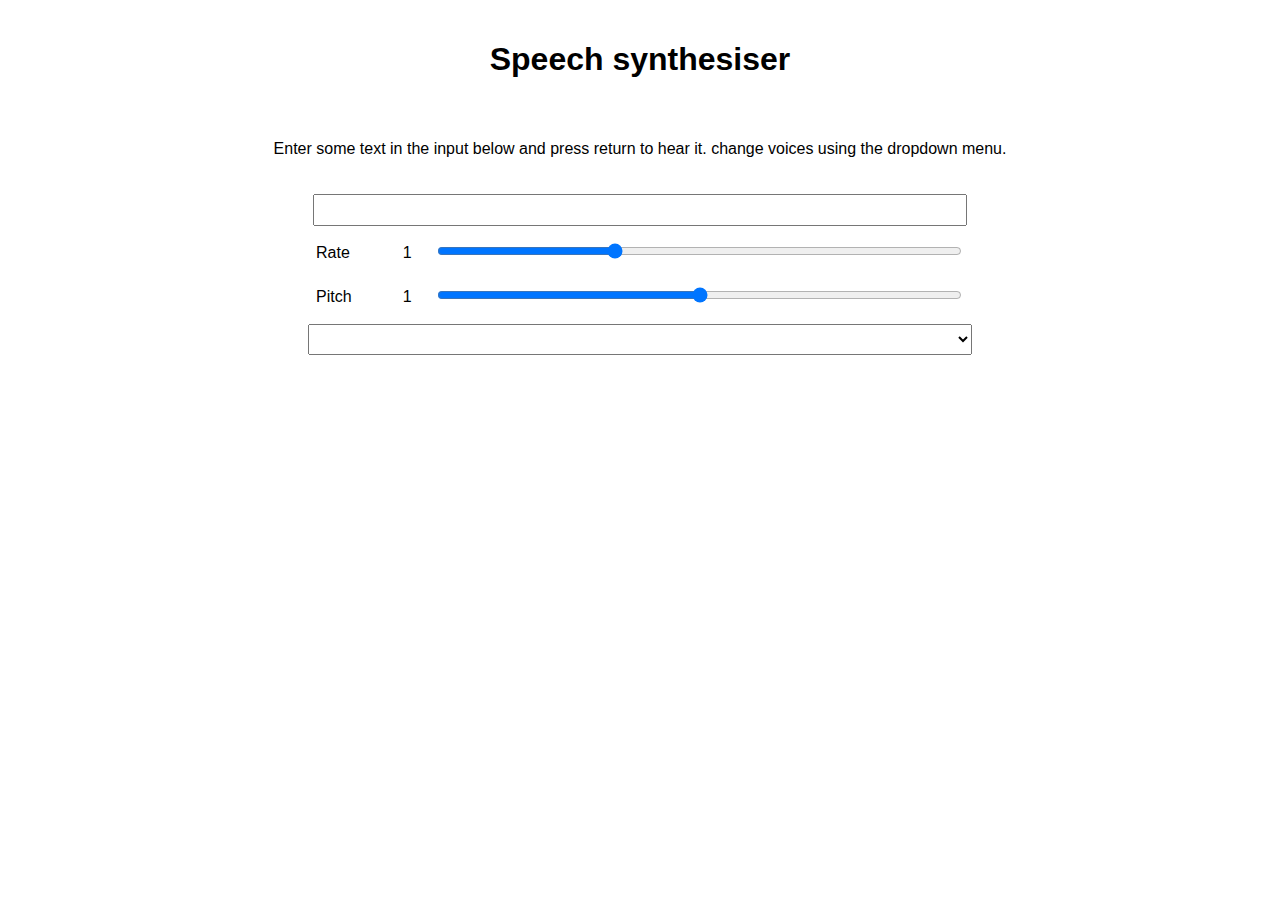
<file: mowaV4/syntezator/index.html>
<!DOCTYPE html>
<html>
  <head>
    <meta charset="utf-8">
    <meta http-equiv="X-UA-Compatible" content="IE=edge,chrome=1">
    <meta name="viewport" content="width=device-width">

    <title>Speech synthesiser</title>

    <link rel="stylesheet" href="style.css">
    <!--[if lt IE 9]>
      <script src="//html5shiv.googlecode.com/svn/trunk/html5.js"></script>
    <![endif]-->
  </head>

  <body>
    <h1>Speech synthesiser</h1>

    <p>Enter some text in the input below and press return to hear it. change voices using the dropdown menu.</p>
    
    <form>
    <input type="text" class="txt">
    <div>
      <label for="rate">Rate</label><input type="range" min="0.5" max="2" value="1" step="0.1" id="rate">
      <div class="rate-value">1</div>
      <div class="clearfix"></div>
    </div>
    <div>
      <label for="pitch">Pitch</label><input type="range" min="0" max="2" value="1" step="0.1" id="pitch">
      <div class="pitch-value">1</div>
      <div class="clearfix"></div>
    </div>
    <select>

    </select>
    </form>

    <script src="script.js"></script>
  </body>
</html>
</file>
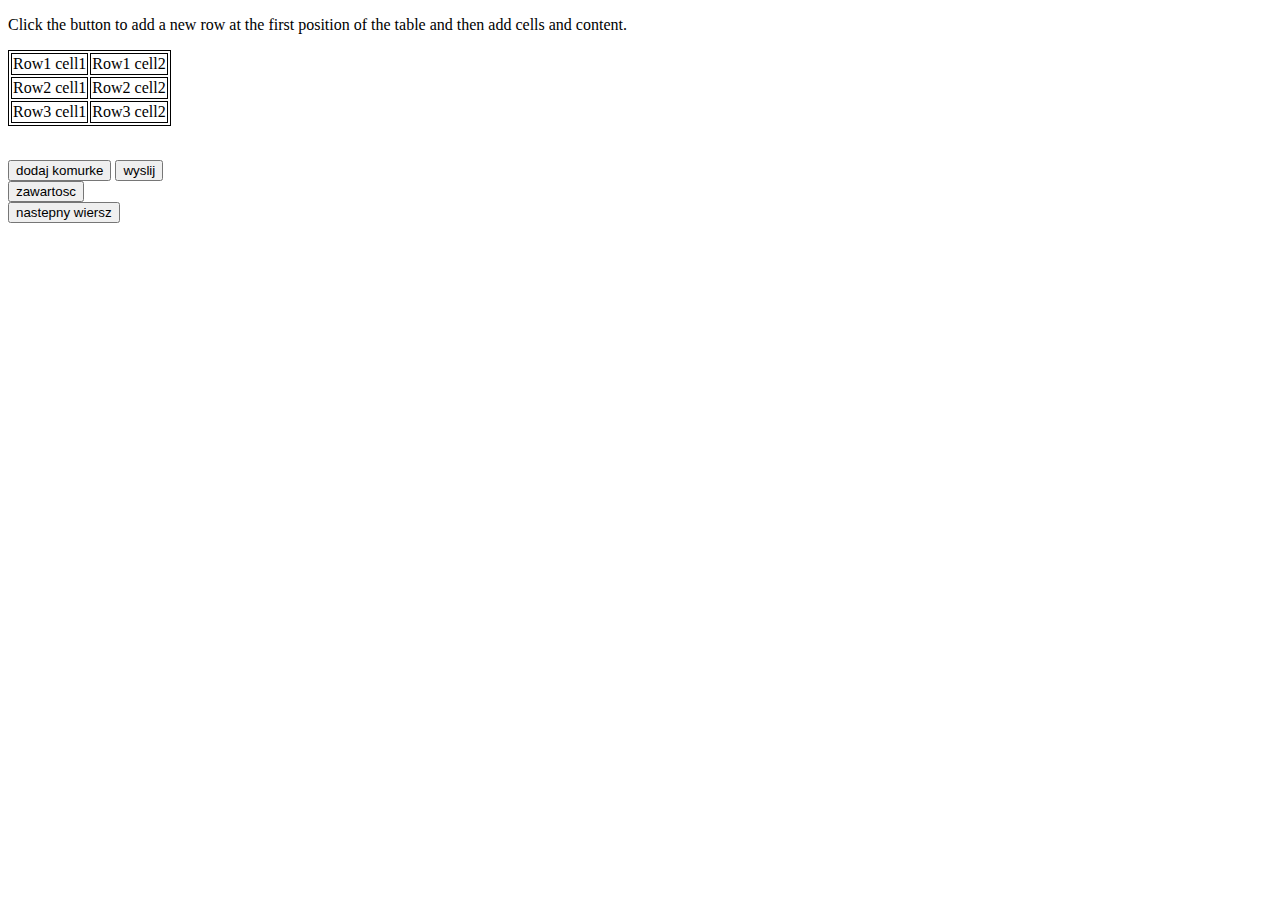
<file: mowaTabelkaV1/Skrypt.html>
<!DOCTYPE html>
<html>
<head>
<script src="https://ajax.googleapis.com/ajax/libs/jquery/1.12.4/jquery.min.js"></script>
<style>
table, td {
    border: 1px solid black;
}
</style>
</head>
<body>

<p>Click the button to add a new row at the first position of the table and then add cells and content.</p>

<table id="myTable">
  <tr>
    <td>Row1 cell1</td>
    <td>Row1 cell2</td>
  </tr>
  <tr>
    <td>Row2 cell1</td>
    <td>Row2 cell2</td>
  </tr>
  <tr>
    <td>Row3 cell1</td>
    <td>Row3 cell2</td>
  </tr>
</table>
<br>

<p id="demo"></p>
<button onclick="dodajKomorke()">dodaj komurke</button>
<button onclick="wyslij()">wyslij</button><br>
<button onclick="zmienTekst('asdsada')">zawartosc</button><br>
<button onclick="nastepnyWiersz()">nastepny wiersz</button>

<script>
var table = document.getElementById("myTable");//widoczna tabelka
var x=0;//położenie X [wiersz] danej komurki 
var y=-1;//położenie Y danej [kolumna]  komorki  -1 ostatnia w wierszu

function dodajKomorke() {
    
    var row = document.getElementById("myTable").rows[x];
    var cell1 = row.insertCell(y);
   
    cell1.innerHTML = "";

}

function zmienTekst(zawartosc) {
    
    var cell1 = document.getElementById("myTable").rows[x].cells;
       cell1[0].innerHTML=cell1.length;
    cell1[cell1.length-1].innerHTML = zawartosc;

}



function wyslij() {

var myTableArray = [];

$("table#myTable tr").each(function() {
    var arrayOfThisRow = [];
    var tableData = $(this).find('td');
    if (tableData.length > 0) {
        tableData.each(function() { arrayOfThisRow.push($(this).text()); });

        myTableArray.push(arrayOfThisRow);
    }
});



    var fruits = myTableArray.join('\n');
    fruits=fruits.toString().replace(/\,/g,";");

document.getElementById("demo").innerHTML = fruits;

}

function nastepnyWiersz() {


x=x+1;


if(document.getElementById("myTable").rows.length-1<x){
table.insertRow(-1);
}


document.getElementById("demo").innerHTML ="x="+ x+ " D="+document.getElementById("myTable").rows.length;
}

</script>




</body>
</html>
</file>
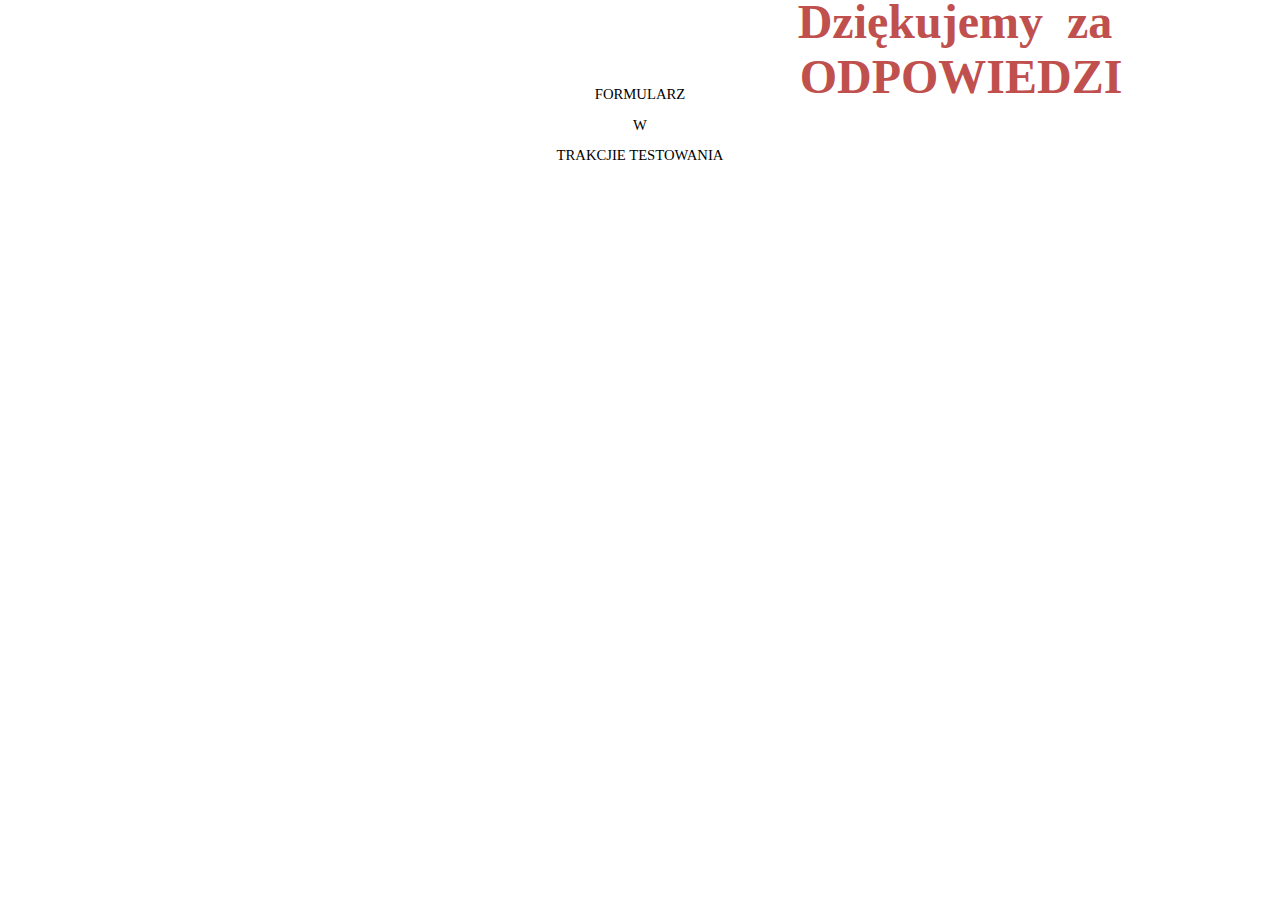
<file: FormularzGraczaV3/FormularzGraczaV2/Polska/dziekujemy.htm>
<html xmlns:v="urn:schemas-microsoft-com:vml"
xmlns:o="urn:schemas-microsoft-com:office:office"
xmlns:w="urn:schemas-microsoft-com:office:word"
xmlns:m="http://schemas.microsoft.com/office/2004/12/omml"
xmlns="http://www.w3.org/TR/REC-html40">

<head>
<meta http-equiv=Content-Type content="text/html; charset=windows-1250">
<meta name=ProgId content=Word.Document>
<meta name=Generator content="Microsoft Word 14">
<meta name=Originator content="Microsoft Word 14">
<link rel=File-List href="dziekujemy_pliki/filelist.xml">
<link rel=Edit-Time-Data href="dziekujemy_pliki/editdata.mso">
<!--[if !mso]>
<style>
v\:* {behavior:url(#default#VML);}
o\:* {behavior:url(#default#VML);}
w\:* {behavior:url(#default#VML);}
.shape {behavior:url(#default#VML);}
</style>
<![endif]--><!--[if gte mso 9]><xml>
 <o:DocumentProperties>
  <o:Author>UKW</o:Author>
  <o:Template>DZEKUJEMY</o:Template>
  <o:LastAuthor>UKW</o:LastAuthor>
  <o:Revision>2</o:Revision>
  <o:TotalTime>0</o:TotalTime>
  <o:Created>2016-04-07T08:27:00Z</o:Created>
  <o:LastSaved>2016-04-07T08:27:00Z</o:LastSaved>
  <o:Pages>1</o:Pages>
  <o:Words>5</o:Words>
  <o:Characters>34</o:Characters>
  <o:Lines>1</o:Lines>
  <o:Paragraphs>1</o:Paragraphs>
  <o:CharactersWithSpaces>38</o:CharactersWithSpaces>
  <o:Version>14.00</o:Version>
 </o:DocumentProperties>
 <o:OfficeDocumentSettings>
  <o:AllowPNG/>
 </o:OfficeDocumentSettings>
</xml><![endif]-->
<link rel=themeData href="dziekujemy_pliki/themedata.thmx">
<link rel=colorSchemeMapping href="dziekujemy_pliki/colorschememapping.xml">
<!--[if gte mso 9]><xml>
 <w:WordDocument>
  <w:AttachedTemplate
   HRef="C:\Users\UKW\Documents\praca\Pandryszak\FormularzGraczaV2\Polska\DZEKUJEMY.dotx"></w:AttachedTemplate>
  <w:TrackMoves>false</w:TrackMoves>
  <w:TrackFormatting/>
  <w:HyphenationZone>21</w:HyphenationZone>
  <w:PunctuationKerning/>
  <w:ValidateAgainstSchemas/>
  <w:SaveIfXMLInvalid>false</w:SaveIfXMLInvalid>
  <w:IgnoreMixedContent>false</w:IgnoreMixedContent>
  <w:AlwaysShowPlaceholderText>false</w:AlwaysShowPlaceholderText>
  <w:DoNotPromoteQF/>
  <w:LidThemeOther>PL</w:LidThemeOther>
  <w:LidThemeAsian>X-NONE</w:LidThemeAsian>
  <w:LidThemeComplexScript>X-NONE</w:LidThemeComplexScript>
  <w:Compatibility>
   <w:BreakWrappedTables/>
   <w:SnapToGridInCell/>
   <w:WrapTextWithPunct/>
   <w:UseAsianBreakRules/>
   <w:DontGrowAutofit/>
   <w:SplitPgBreakAndParaMark/>
   <w:EnableOpenTypeKerning/>
   <w:DontFlipMirrorIndents/>
   <w:OverrideTableStyleHps/>
  </w:Compatibility>
  <m:mathPr>
   <m:mathFont m:val="Cambria Math"/>
   <m:brkBin m:val="before"/>
   <m:brkBinSub m:val="&#45;-"/>
   <m:smallFrac m:val="off"/>
   <m:dispDef/>
   <m:lMargin m:val="0"/>
   <m:rMargin m:val="0"/>
   <m:defJc m:val="centerGroup"/>
   <m:wrapIndent m:val="1440"/>
   <m:intLim m:val="subSup"/>
   <m:naryLim m:val="undOvr"/>
  </m:mathPr></w:WordDocument>
</xml><![endif]--><!--[if gte mso 9]><xml>
 <w:LatentStyles DefLockedState="false" DefUnhideWhenUsed="true"
  DefSemiHidden="true" DefQFormat="false" DefPriority="99"
  LatentStyleCount="267">
  <w:LsdException Locked="false" Priority="0" SemiHidden="false"
   UnhideWhenUsed="false" QFormat="true" Name="Normal"/>
  <w:LsdException Locked="false" Priority="9" SemiHidden="false"
   UnhideWhenUsed="false" QFormat="true" Name="heading 1"/>
  <w:LsdException Locked="false" Priority="9" QFormat="true" Name="heading 2"/>
  <w:LsdException Locked="false" Priority="9" QFormat="true" Name="heading 3"/>
  <w:LsdException Locked="false" Priority="9" QFormat="true" Name="heading 4"/>
  <w:LsdException Locked="false" Priority="9" QFormat="true" Name="heading 5"/>
  <w:LsdException Locked="false" Priority="9" QFormat="true" Name="heading 6"/>
  <w:LsdException Locked="false" Priority="9" QFormat="true" Name="heading 7"/>
  <w:LsdException Locked="false" Priority="9" QFormat="true" Name="heading 8"/>
  <w:LsdException Locked="false" Priority="9" QFormat="true" Name="heading 9"/>
  <w:LsdException Locked="false" Priority="39" Name="toc 1"/>
  <w:LsdException Locked="false" Priority="39" Name="toc 2"/>
  <w:LsdException Locked="false" Priority="39" Name="toc 3"/>
  <w:LsdException Locked="false" Priority="39" Name="toc 4"/>
  <w:LsdException Locked="false" Priority="39" Name="toc 5"/>
  <w:LsdException Locked="false" Priority="39" Name="toc 6"/>
  <w:LsdException Locked="false" Priority="39" Name="toc 7"/>
  <w:LsdException Locked="false" Priority="39" Name="toc 8"/>
  <w:LsdException Locked="false" Priority="39" Name="toc 9"/>
  <w:LsdException Locked="false" Priority="35" QFormat="true" Name="caption"/>
  <w:LsdException Locked="false" Priority="10" SemiHidden="false"
   UnhideWhenUsed="false" QFormat="true" Name="Title"/>
  <w:LsdException Locked="false" Priority="1" Name="Default Paragraph Font"/>
  <w:LsdException Locked="false" Priority="11" SemiHidden="false"
   UnhideWhenUsed="false" QFormat="true" Name="Subtitle"/>
  <w:LsdException Locked="false" Priority="22" SemiHidden="false"
   UnhideWhenUsed="false" QFormat="true" Name="Strong"/>
  <w:LsdException Locked="false" Priority="20" SemiHidden="false"
   UnhideWhenUsed="false" QFormat="true" Name="Emphasis"/>
  <w:LsdException Locked="false" Priority="59" SemiHidden="false"
   UnhideWhenUsed="false" Name="Table Grid"/>
  <w:LsdException Locked="false" UnhideWhenUsed="false" Name="Placeholder Text"/>
  <w:LsdException Locked="false" Priority="1" SemiHidden="false"
   UnhideWhenUsed="false" QFormat="true" Name="No Spacing"/>
  <w:LsdException Locked="false" Priority="60" SemiHidden="false"
   UnhideWhenUsed="false" Name="Light Shading"/>
  <w:LsdException Locked="false" Priority="61" SemiHidden="false"
   UnhideWhenUsed="false" Name="Light List"/>
  <w:LsdException Locked="false" Priority="62" SemiHidden="false"
   UnhideWhenUsed="false" Name="Light Grid"/>
  <w:LsdException Locked="false" Priority="63" SemiHidden="false"
   UnhideWhenUsed="false" Name="Medium Shading 1"/>
  <w:LsdException Locked="false" Priority="64" SemiHidden="false"
   UnhideWhenUsed="false" Name="Medium Shading 2"/>
  <w:LsdException Locked="false" Priority="65" SemiHidden="false"
   UnhideWhenUsed="false" Name="Medium List 1"/>
  <w:LsdException Locked="false" Priority="66" SemiHidden="false"
   UnhideWhenUsed="false" Name="Medium List 2"/>
  <w:LsdException Locked="false" Priority="67" SemiHidden="false"
   UnhideWhenUsed="false" Name="Medium Grid 1"/>
  <w:LsdException Locked="false" Priority="68" SemiHidden="false"
   UnhideWhenUsed="false" Name="Medium Grid 2"/>
  <w:LsdException Locked="false" Priority="69" SemiHidden="false"
   UnhideWhenUsed="false" Name="Medium Grid 3"/>
  <w:LsdException Locked="false" Priority="70" SemiHidden="false"
   UnhideWhenUsed="false" Name="Dark List"/>
  <w:LsdException Locked="false" Priority="71" SemiHidden="false"
   UnhideWhenUsed="false" Name="Colorful Shading"/>
  <w:LsdException Locked="false" Priority="72" SemiHidden="false"
   UnhideWhenUsed="false" Name="Colorful List"/>
  <w:LsdException Locked="false" Priority="73" SemiHidden="false"
   UnhideWhenUsed="false" Name="Colorful Grid"/>
  <w:LsdException Locked="false" Priority="60" SemiHidden="false"
   UnhideWhenUsed="false" Name="Light Shading Accent 1"/>
  <w:LsdException Locked="false" Priority="61" SemiHidden="false"
   UnhideWhenUsed="false" Name="Light List Accent 1"/>
  <w:LsdException Locked="false" Priority="62" SemiHidden="false"
   UnhideWhenUsed="false" Name="Light Grid Accent 1"/>
  <w:LsdException Locked="false" Priority="63" SemiHidden="false"
   UnhideWhenUsed="false" Name="Medium Shading 1 Accent 1"/>
  <w:LsdException Locked="false" Priority="64" SemiHidden="false"
   UnhideWhenUsed="false" Name="Medium Shading 2 Accent 1"/>
  <w:LsdException Locked="false" Priority="65" SemiHidden="false"
   UnhideWhenUsed="false" Name="Medium List 1 Accent 1"/>
  <w:LsdException Locked="false" UnhideWhenUsed="false" Name="Revision"/>
  <w:LsdException Locked="false" Priority="34" SemiHidden="false"
   UnhideWhenUsed="false" QFormat="true" Name="List Paragraph"/>
  <w:LsdException Locked="false" Priority="29" SemiHidden="false"
   UnhideWhenUsed="false" QFormat="true" Name="Quote"/>
  <w:LsdException Locked="false" Priority="30" SemiHidden="false"
   UnhideWhenUsed="false" QFormat="true" Name="Intense Quote"/>
  <w:LsdException Locked="false" Priority="66" SemiHidden="false"
   UnhideWhenUsed="false" Name="Medium List 2 Accent 1"/>
  <w:LsdException Locked="false" Priority="67" SemiHidden="false"
   UnhideWhenUsed="false" Name="Medium Grid 1 Accent 1"/>
  <w:LsdException Locked="false" Priority="68" SemiHidden="false"
   UnhideWhenUsed="false" Name="Medium Grid 2 Accent 1"/>
  <w:LsdException Locked="false" Priority="69" SemiHidden="false"
   UnhideWhenUsed="false" Name="Medium Grid 3 Accent 1"/>
  <w:LsdException Locked="false" Priority="70" SemiHidden="false"
   UnhideWhenUsed="false" Name="Dark List Accent 1"/>
  <w:LsdException Locked="false" Priority="71" SemiHidden="false"
   UnhideWhenUsed="false" Name="Colorful Shading Accent 1"/>
  <w:LsdException Locked="false" Priority="72" SemiHidden="false"
   UnhideWhenUsed="false" Name="Colorful List Accent 1"/>
  <w:LsdException Locked="false" Priority="73" SemiHidden="false"
   UnhideWhenUsed="false" Name="Colorful Grid Accent 1"/>
  <w:LsdException Locked="false" Priority="60" SemiHidden="false"
   UnhideWhenUsed="false" Name="Light Shading Accent 2"/>
  <w:LsdException Locked="false" Priority="61" SemiHidden="false"
   UnhideWhenUsed="false" Name="Light List Accent 2"/>
  <w:LsdException Locked="false" Priority="62" SemiHidden="false"
   UnhideWhenUsed="false" Name="Light Grid Accent 2"/>
  <w:LsdException Locked="false" Priority="63" SemiHidden="false"
   UnhideWhenUsed="false" Name="Medium Shading 1 Accent 2"/>
  <w:LsdException Locked="false" Priority="64" SemiHidden="false"
   UnhideWhenUsed="false" Name="Medium Shading 2 Accent 2"/>
  <w:LsdException Locked="false" Priority="65" SemiHidden="false"
   UnhideWhenUsed="false" Name="Medium List 1 Accent 2"/>
  <w:LsdException Locked="false" Priority="66" SemiHidden="false"
   UnhideWhenUsed="false" Name="Medium List 2 Accent 2"/>
  <w:LsdException Locked="false" Priority="67" SemiHidden="false"
   UnhideWhenUsed="false" Name="Medium Grid 1 Accent 2"/>
  <w:LsdException Locked="false" Priority="68" SemiHidden="false"
   UnhideWhenUsed="false" Name="Medium Grid 2 Accent 2"/>
  <w:LsdException Locked="false" Priority="69" SemiHidden="false"
   UnhideWhenUsed="false" Name="Medium Grid 3 Accent 2"/>
  <w:LsdException Locked="false" Priority="70" SemiHidden="false"
   UnhideWhenUsed="false" Name="Dark List Accent 2"/>
  <w:LsdException Locked="false" Priority="71" SemiHidden="false"
   UnhideWhenUsed="false" Name="Colorful Shading Accent 2"/>
  <w:LsdException Locked="false" Priority="72" SemiHidden="false"
   UnhideWhenUsed="false" Name="Colorful List Accent 2"/>
  <w:LsdException Locked="false" Priority="73" SemiHidden="false"
   UnhideWhenUsed="false" Name="Colorful Grid Accent 2"/>
  <w:LsdException Locked="false" Priority="60" SemiHidden="false"
   UnhideWhenUsed="false" Name="Light Shading Accent 3"/>
  <w:LsdException Locked="false" Priority="61" SemiHidden="false"
   UnhideWhenUsed="false" Name="Light List Accent 3"/>
  <w:LsdException Locked="false" Priority="62" SemiHidden="false"
   UnhideWhenUsed="false" Name="Light Grid Accent 3"/>
  <w:LsdException Locked="false" Priority="63" SemiHidden="false"
   UnhideWhenUsed="false" Name="Medium Shading 1 Accent 3"/>
  <w:LsdException Locked="false" Priority="64" SemiHidden="false"
   UnhideWhenUsed="false" Name="Medium Shading 2 Accent 3"/>
  <w:LsdException Locked="false" Priority="65" SemiHidden="false"
   UnhideWhenUsed="false" Name="Medium List 1 Accent 3"/>
  <w:LsdException Locked="false" Priority="66" SemiHidden="false"
   UnhideWhenUsed="false" Name="Medium List 2 Accent 3"/>
  <w:LsdException Locked="false" Priority="67" SemiHidden="false"
   UnhideWhenUsed="false" Name="Medium Grid 1 Accent 3"/>
  <w:LsdException Locked="false" Priority="68" SemiHidden="false"
   UnhideWhenUsed="false" Name="Medium Grid 2 Accent 3"/>
  <w:LsdException Locked="false" Priority="69" SemiHidden="false"
   UnhideWhenUsed="false" Name="Medium Grid 3 Accent 3"/>
  <w:LsdException Locked="false" Priority="70" SemiHidden="false"
   UnhideWhenUsed="false" Name="Dark List Accent 3"/>
  <w:LsdException Locked="false" Priority="71" SemiHidden="false"
   UnhideWhenUsed="false" Name="Colorful Shading Accent 3"/>
  <w:LsdException Locked="false" Priority="72" SemiHidden="false"
   UnhideWhenUsed="false" Name="Colorful List Accent 3"/>
  <w:LsdException Locked="false" Priority="73" SemiHidden="false"
   UnhideWhenUsed="false" Name="Colorful Grid Accent 3"/>
  <w:LsdException Locked="false" Priority="60" SemiHidden="false"
   UnhideWhenUsed="false" Name="Light Shading Accent 4"/>
  <w:LsdException Locked="false" Priority="61" SemiHidden="false"
   UnhideWhenUsed="false" Name="Light List Accent 4"/>
  <w:LsdException Locked="false" Priority="62" SemiHidden="false"
   UnhideWhenUsed="false" Name="Light Grid Accent 4"/>
  <w:LsdException Locked="false" Priority="63" SemiHidden="false"
   UnhideWhenUsed="false" Name="Medium Shading 1 Accent 4"/>
  <w:LsdException Locked="false" Priority="64" SemiHidden="false"
   UnhideWhenUsed="false" Name="Medium Shading 2 Accent 4"/>
  <w:LsdException Locked="false" Priority="65" SemiHidden="false"
   UnhideWhenUsed="false" Name="Medium List 1 Accent 4"/>
  <w:LsdException Locked="false" Priority="66" SemiHidden="false"
   UnhideWhenUsed="false" Name="Medium List 2 Accent 4"/>
  <w:LsdException Locked="false" Priority="67" SemiHidden="false"
   UnhideWhenUsed="false" Name="Medium Grid 1 Accent 4"/>
  <w:LsdException Locked="false" Priority="68" SemiHidden="false"
   UnhideWhenUsed="false" Name="Medium Grid 2 Accent 4"/>
  <w:LsdException Locked="false" Priority="69" SemiHidden="false"
   UnhideWhenUsed="false" Name="Medium Grid 3 Accent 4"/>
  <w:LsdException Locked="false" Priority="70" SemiHidden="false"
   UnhideWhenUsed="false" Name="Dark List Accent 4"/>
  <w:LsdException Locked="false" Priority="71" SemiHidden="false"
   UnhideWhenUsed="false" Name="Colorful Shading Accent 4"/>
  <w:LsdException Locked="false" Priority="72" SemiHidden="false"
   UnhideWhenUsed="false" Name="Colorful List Accent 4"/>
  <w:LsdException Locked="false" Priority="73" SemiHidden="false"
   UnhideWhenUsed="false" Name="Colorful Grid Accent 4"/>
  <w:LsdException Locked="false" Priority="60" SemiHidden="false"
   UnhideWhenUsed="false" Name="Light Shading Accent 5"/>
  <w:LsdException Locked="false" Priority="61" SemiHidden="false"
   UnhideWhenUsed="false" Name="Light List Accent 5"/>
  <w:LsdException Locked="false" Priority="62" SemiHidden="false"
   UnhideWhenUsed="false" Name="Light Grid Accent 5"/>
  <w:LsdException Locked="false" Priority="63" SemiHidden="false"
   UnhideWhenUsed="false" Name="Medium Shading 1 Accent 5"/>
  <w:LsdException Locked="false" Priority="64" SemiHidden="false"
   UnhideWhenUsed="false" Name="Medium Shading 2 Accent 5"/>
  <w:LsdException Locked="false" Priority="65" SemiHidden="false"
   UnhideWhenUsed="false" Name="Medium List 1 Accent 5"/>
  <w:LsdException Locked="false" Priority="66" SemiHidden="false"
   UnhideWhenUsed="false" Name="Medium List 2 Accent 5"/>
  <w:LsdException Locked="false" Priority="67" SemiHidden="false"
   UnhideWhenUsed="false" Name="Medium Grid 1 Accent 5"/>
  <w:LsdException Locked="false" Priority="68" SemiHidden="false"
   UnhideWhenUsed="false" Name="Medium Grid 2 Accent 5"/>
  <w:LsdException Locked="false" Priority="69" SemiHidden="false"
   UnhideWhenUsed="false" Name="Medium Grid 3 Accent 5"/>
  <w:LsdException Locked="false" Priority="70" SemiHidden="false"
   UnhideWhenUsed="false" Name="Dark List Accent 5"/>
  <w:LsdException Locked="false" Priority="71" SemiHidden="false"
   UnhideWhenUsed="false" Name="Colorful Shading Accent 5"/>
  <w:LsdException Locked="false" Priority="72" SemiHidden="false"
   UnhideWhenUsed="false" Name="Colorful List Accent 5"/>
  <w:LsdException Locked="false" Priority="73" SemiHidden="false"
   UnhideWhenUsed="false" Name="Colorful Grid Accent 5"/>
  <w:LsdException Locked="false" Priority="60" SemiHidden="false"
   UnhideWhenUsed="false" Name="Light Shading Accent 6"/>
  <w:LsdException Locked="false" Priority="61" SemiHidden="false"
   UnhideWhenUsed="false" Name="Light List Accent 6"/>
  <w:LsdException Locked="false" Priority="62" SemiHidden="false"
   UnhideWhenUsed="false" Name="Light Grid Accent 6"/>
  <w:LsdException Locked="false" Priority="63" SemiHidden="false"
   UnhideWhenUsed="false" Name="Medium Shading 1 Accent 6"/>
  <w:LsdException Locked="false" Priority="64" SemiHidden="false"
   UnhideWhenUsed="false" Name="Medium Shading 2 Accent 6"/>
  <w:LsdException Locked="false" Priority="65" SemiHidden="false"
   UnhideWhenUsed="false" Name="Medium List 1 Accent 6"/>
  <w:LsdException Locked="false" Priority="66" SemiHidden="false"
   UnhideWhenUsed="false" Name="Medium List 2 Accent 6"/>
  <w:LsdException Locked="false" Priority="67" SemiHidden="false"
   UnhideWhenUsed="false" Name="Medium Grid 1 Accent 6"/>
  <w:LsdException Locked="false" Priority="68" SemiHidden="false"
   UnhideWhenUsed="false" Name="Medium Grid 2 Accent 6"/>
  <w:LsdException Locked="false" Priority="69" SemiHidden="false"
   UnhideWhenUsed="false" Name="Medium Grid 3 Accent 6"/>
  <w:LsdException Locked="false" Priority="70" SemiHidden="false"
   UnhideWhenUsed="false" Name="Dark List Accent 6"/>
  <w:LsdException Locked="false" Priority="71" SemiHidden="false"
   UnhideWhenUsed="false" Name="Colorful Shading Accent 6"/>
  <w:LsdException Locked="false" Priority="72" SemiHidden="false"
   UnhideWhenUsed="false" Name="Colorful List Accent 6"/>
  <w:LsdException Locked="false" Priority="73" SemiHidden="false"
   UnhideWhenUsed="false" Name="Colorful Grid Accent 6"/>
  <w:LsdException Locked="false" Priority="19" SemiHidden="false"
   UnhideWhenUsed="false" QFormat="true" Name="Subtle Emphasis"/>
  <w:LsdException Locked="false" Priority="21" SemiHidden="false"
   UnhideWhenUsed="false" QFormat="true" Name="Intense Emphasis"/>
  <w:LsdException Locked="false" Priority="31" SemiHidden="false"
   UnhideWhenUsed="false" QFormat="true" Name="Subtle Reference"/>
  <w:LsdException Locked="false" Priority="32" SemiHidden="false"
   UnhideWhenUsed="false" QFormat="true" Name="Intense Reference"/>
  <w:LsdException Locked="false" Priority="33" SemiHidden="false"
   UnhideWhenUsed="false" QFormat="true" Name="Book Title"/>
  <w:LsdException Locked="false" Priority="37" Name="Bibliography"/>
  <w:LsdException Locked="false" Priority="39" QFormat="true" Name="TOC Heading"/>
 </w:LatentStyles>
</xml><![endif]-->
<style>
<!--
 /* Font Definitions */
 @font-face
	{font-family:Calibri;
	panose-1:2 15 5 2 2 2 4 3 2 4;
	mso-font-charset:238;
	mso-generic-font-family:swiss;
	mso-font-pitch:variable;
	mso-font-signature:-536870145 1073786111 1 0 415 0;}
 /* Style Definitions */
 p.MsoNormal, li.MsoNormal, div.MsoNormal
	{mso-style-unhide:no;
	mso-style-qformat:yes;
	mso-style-parent:"";
	margin-top:0cm;
	margin-right:0cm;
	margin-bottom:10.0pt;
	margin-left:0cm;
	line-height:115%;
	mso-pagination:widow-orphan;
	font-size:11.0pt;
	font-family:"Calibri","sans-serif";
	mso-ascii-font-family:Calibri;
	mso-ascii-theme-font:minor-latin;
	mso-fareast-font-family:Calibri;
	mso-fareast-theme-font:minor-latin;
	mso-hansi-font-family:Calibri;
	mso-hansi-theme-font:minor-latin;
	mso-bidi-font-family:"Times New Roman";
	mso-bidi-theme-font:minor-bidi;
	mso-fareast-language:EN-US;}
.MsoChpDefault
	{mso-style-type:export-only;
	mso-default-props:yes;
	font-family:"Calibri","sans-serif";
	mso-ascii-font-family:Calibri;
	mso-ascii-theme-font:minor-latin;
	mso-fareast-font-family:Calibri;
	mso-fareast-theme-font:minor-latin;
	mso-hansi-font-family:Calibri;
	mso-hansi-theme-font:minor-latin;
	mso-bidi-font-family:"Times New Roman";
	mso-bidi-theme-font:minor-bidi;
	mso-fareast-language:EN-US;}
.MsoPapDefault
	{mso-style-type:export-only;
	margin-bottom:10.0pt;
	line-height:115%;}
@page WordSection1
	{size:595.3pt 841.9pt;
	margin:70.85pt 70.85pt 70.85pt 70.85pt;
	mso-header-margin:35.4pt;
	mso-footer-margin:35.4pt;
	mso-paper-source:0;}
div.WordSection1
	{page:WordSection1;}
-->
</style>
<!--[if gte mso 10]>
<style>
 /* Style Definitions */
 table.MsoNormalTable
	{mso-style-name:Standardowy;
	mso-tstyle-rowband-size:0;
	mso-tstyle-colband-size:0;
	mso-style-noshow:yes;
	mso-style-priority:99;
	mso-style-parent:"";
	mso-padding-alt:0cm 5.4pt 0cm 5.4pt;
	mso-para-margin-top:0cm;
	mso-para-margin-right:0cm;
	mso-para-margin-bottom:10.0pt;
	mso-para-margin-left:0cm;
	line-height:115%;
	mso-pagination:widow-orphan;
	font-size:11.0pt;
	font-family:"Calibri","sans-serif";
	mso-ascii-font-family:Calibri;
	mso-ascii-theme-font:minor-latin;
	mso-hansi-font-family:Calibri;
	mso-hansi-theme-font:minor-latin;
	mso-fareast-language:EN-US;}
</style>
<![endif]--><!--[if gte mso 9]><xml>
 <o:shapedefaults v:ext="edit" spidmax="1027"/>
</xml><![endif]--><!--[if gte mso 9]><xml>
 <o:shapelayout v:ext="edit">
  <o:idmap v:ext="edit" data="1"/>
 </o:shapelayout></xml><![endif]-->
</head>

<body lang=PL style='tab-interval:35.4pt'>

<div class=WordSection1>

<p class=MsoNormal><!--[if gte vml 1]><v:shapetype id="_x0000_t202"
 coordsize="21600,21600" o:spt="202" path="m,l,21600r21600,l21600,xe">
 <v:stroke joinstyle="miter"/>
 <v:path gradientshapeok="t" o:connecttype="rect"/>
</v:shapetype><v:shape id="Pole_x0020_tekstowe_x0020_1" o:spid="_x0000_s1026"
 type="#_x0000_t202" style='position:absolute;margin-left:486.65pt;
 margin-top:-14.15pt;width:453.15pt;height:70.2pt;z-index:251659264;
 visibility:visible;mso-wrap-style:none;mso-wrap-distance-left:9pt;
 mso-wrap-distance-top:0;mso-wrap-distance-right:9pt;
 mso-wrap-distance-bottom:0;mso-position-horizontal:absolute;
 mso-position-horizontal-relative:text;mso-position-vertical:absolute;
 mso-position-vertical-relative:text;v-text-anchor:top' o:gfxdata="UEsDBBQABgAIAAAAIQC2gziS/gAAAOEBAAATAAAAW0NvbnRlbnRfVHlwZXNdLnhtbJSRQU7DMBBF
90jcwfIWJU67QAgl6YK0S0CoHGBkTxKLZGx5TGhvj5O2G0SRWNoz/78nu9wcxkFMGNg6quQqL6RA
0s5Y6ir5vt9lD1JwBDIwOMJKHpHlpr69KfdHjyxSmriSfYz+USnWPY7AufNIadK6MEJMx9ApD/oD
OlTrorhX2lFEilmcO2RdNtjC5xDF9pCuTyYBB5bi6bQ4syoJ3g9WQ0ymaiLzg5KdCXlKLjvcW893
SUOqXwnz5DrgnHtJTxOsQfEKIT7DmDSUCaxw7Rqn8787ZsmRM9e2VmPeBN4uqYvTtW7jvijg9N/y
JsXecLq0q+WD6m8AAAD//wMAUEsDBBQABgAIAAAAIQA4/SH/1gAAAJQBAAALAAAAX3JlbHMvLnJl
bHOkkMFqwzAMhu+DvYPRfXGawxijTi+j0GvpHsDYimMaW0Yy2fr2M4PBMnrbUb/Q94l/f/hMi1qR
JVI2sOt6UJgd+ZiDgffL8ekFlFSbvV0oo4EbChzGx4f9GRdb25HMsYhqlCwG5lrLq9biZkxWOiqY
22YiTra2kYMu1l1tQD30/bPm3wwYN0x18gb45AdQl1tp5j/sFB2T0FQ7R0nTNEV3j6o9feQzro1i
OWA14Fm+Q8a1a8+Bvu/d/dMb2JY5uiPbhG/ktn4cqGU/er3pcvwCAAD//wMAUEsDBBQABgAIAAAA
IQDAKvUWKAIAAFoEAAAOAAAAZHJzL2Uyb0RvYy54bWysVN9v2jAQfp+0/8Hy+wggttGIULFWTJOq
FolOfTaOQ6LZPss+SNhfv7MTKOv2NO3FuV8+3933XRa3ndHsqHxowBZ8MhpzpqyEsrH7gn9/Xn+Y
cxZQ2FJosKrgJxX47fL9u0XrcjWFGnSpPKMkNuStK3iN6PIsC7JWRoQROGXJWYE3Akn1+6z0oqXs
RmfT8fhT1oIvnQepQiDrfe/ky5S/qpTEp6oKCpkuONWG6fTp3MUzWy5EvvfC1Y0cyhD/UIURjaVH
L6nuBQp28M0fqUwjPQSocCTBZFBVjVSpB+pmMn7TzbYWTqVeaDjBXcYU/l9a+XjceNaUhB1nVhiC
aANaMVQ/AkKr2CSOqHUhp8ito1jsvkAXwwd7IGPsvKu8iV/qiZGfhn26DFh1yGS8NJ/O52NySfKd
FcqTvV53PuBXBYZFoeCeEEyDFceHgH3oOSS+ZmHdaE12kWv7m4Fy9haVaDDcjp30FUcJu103tLGD
8kTdeegpEpxcN1TBgwi4EZ44QVUTz/GJjkpDW3AYJM5q8D//Zo/xBBV5OWuJYwW3tASc6W+WILyZ
zGaRkkmZffw8JcVfe3bXHnswd0AkJpiotiTGeNRnsfJgXmgZVvFNcgkr6eWC41m8w573tExSrVYp
iEjoBD7YrZMxdRxgnO5z9yK8GyBAQu8RzlwU+Rsk+th4M7jVAQmPBFMcbz9TgjcqROAE9LBscUOu
9RT1+ktY/gIAAP//AwBQSwMEFAAGAAgAAAAhAEQZMhHfAAAADAEAAA8AAABkcnMvZG93bnJldi54
bWxMj0FOwzAQRfdI3MEaJHatE5e2SZpJhQqsgcIB3NjEaWI7it02cHqmK9j90Tz9eVNuJ9uzsx5D
6x1COk+AaVd71boG4fPjZZYBC1E6JXvvNMK3DrCtbm9KWSh/ce/6vI8NoxIXColgYhwKzkNttJVh
7gftaPflRysjjWPD1SgvVG57LpJkxa1sHV0wctA7o+tuf7IIWWJfuy4Xb8E+/KRLs3vyz8MR8f5u
etwAi3qKfzBc9UkdKnI6+JNTgfUI+XqxIBRhJjIKV0KsUkoHBLHM18Crkv9/ovoFAAD//wMAUEsB
Ai0AFAAGAAgAAAAhALaDOJL+AAAA4QEAABMAAAAAAAAAAAAAAAAAAAAAAFtDb250ZW50X1R5cGVz
XS54bWxQSwECLQAUAAYACAAAACEAOP0h/9YAAACUAQAACwAAAAAAAAAAAAAAAAAvAQAAX3JlbHMv
LnJlbHNQSwECLQAUAAYACAAAACEAwCr1FigCAABaBAAADgAAAAAAAAAAAAAAAAAuAgAAZHJzL2Uy
b0RvYy54bWxQSwECLQAUAAYACAAAACEARBkyEd8AAAAMAQAADwAAAAAAAAAAAAAAAACCBAAAZHJz
L2Rvd25yZXYueG1sUEsFBgAAAAAEAAQA8wAAAI4FAAAAAA==
" filled="f" stroked="f">
 <v:textbox style='mso-fit-shape-to-text:t'/>
</v:shape><![endif]--><![if !vml]><span style='mso-ignore:vglayout;position:
relative;z-index:251659264'><span style='position:absolute;left:649px;
top:-19px;width:608px;height:98px'>

<table cellpadding=0 cellspacing=0>
 <tr>
  <td width=608 height=98 style='vertical-align:top'><![endif]><![if !mso]><span
  style='position:absolute;mso-ignore:vglayout;z-index:251659264'>
  <table cellpadding=0 cellspacing=0 width="100%">
   <tr>
    <td><![endif]>
    <div v:shape="Pole_x0020_tekstowe_x0020_1" style='padding:3.6pt 7.2pt 3.6pt 7.2pt'
    class=shape>
    <p class=MsoNormal align=center style='text-align:center'><b
    style='mso-bidi-font-weight:normal'><span style='font-size:36.0pt;
    line-height:115%;color:#C0504D;mso-themecolor:accent2;mso-style-textoutline-type:
    solid;mso-style-textoutline-fill-color:#D73A36;mso-style-textoutline-fill-themecolor:
    accent2;mso-style-textoutline-fill-alpha:100.0%;mso-style-textoutline-fill-colortransforms:
    satm=140000;mso-style-textoutline-outlinestyle-dpiwidth:1.417pt;mso-style-textoutline-outlinestyle-linecap:
    flat;mso-style-textoutline-outlinestyle-join:miter;mso-style-textoutline-outlinestyle-pctmiterlimit:
    0%;mso-style-textoutline-outlinestyle-dash:solid;mso-style-textoutline-outlinestyle-align:
    center;mso-style-textoutline-outlinestyle-compound:simple;mso-style-textfill-type:
    none;mso-style-textfill-fill-gradientfill-shadetype:linear;mso-style-textfill-fill-gradientfill-shade-linearshade-angle:
    0;mso-style-textfill-fill-gradientfill-shade-linearshade-fscaled:no;
    mso-effects-shadow-color:black;mso-effects-shadow-alpha:50.0%;mso-effects-shadow-dpiradius:
    2.008pt;mso-effects-shadow-dpidistance:1.811pt;mso-effects-shadow-angledirection:
    7020000;mso-effects-shadow-align:topleft;mso-effects-shadow-pctsx:100.0%;
    mso-effects-shadow-pctsy:100.0%;mso-effects-shadow-anglekx:0;mso-effects-shadow-angleky:
    0'>Dzi�kujemy<span style='mso-spacerun:yes'>� </span>za<span
    style='mso-spacerun:yes'>� </span>ODPOWIEDZI<o:p></o:p></span></b></p>
    </div>
    <![if !mso]></td>
   </tr>
  </table>
  </span><![endif]><![if !mso & !vml]>&nbsp;<![endif]><![if !vml]></td>
 </tr>
</table>

</span></span><![endif]><o:p>&nbsp;</o:p></p>

<p class=MsoNormal><o:p>&nbsp;</o:p></p>

<br style='mso-ignore:vglayout' clear=ALL>

<p class=MsoNormal align=center style='text-align:center'>FORMULARZ </p>

<p class=MsoNormal align=center style='text-align:center'>W </p>

<p class=MsoNormal align=center style='text-align:center'>TRAKCJIE TESTOWANIA</p>

<p class=MsoNormal><o:p>&nbsp;</o:p></p>

<p class=MsoNormal><o:p>&nbsp;</o:p></p>

</div>

</body>

</html>
</file>
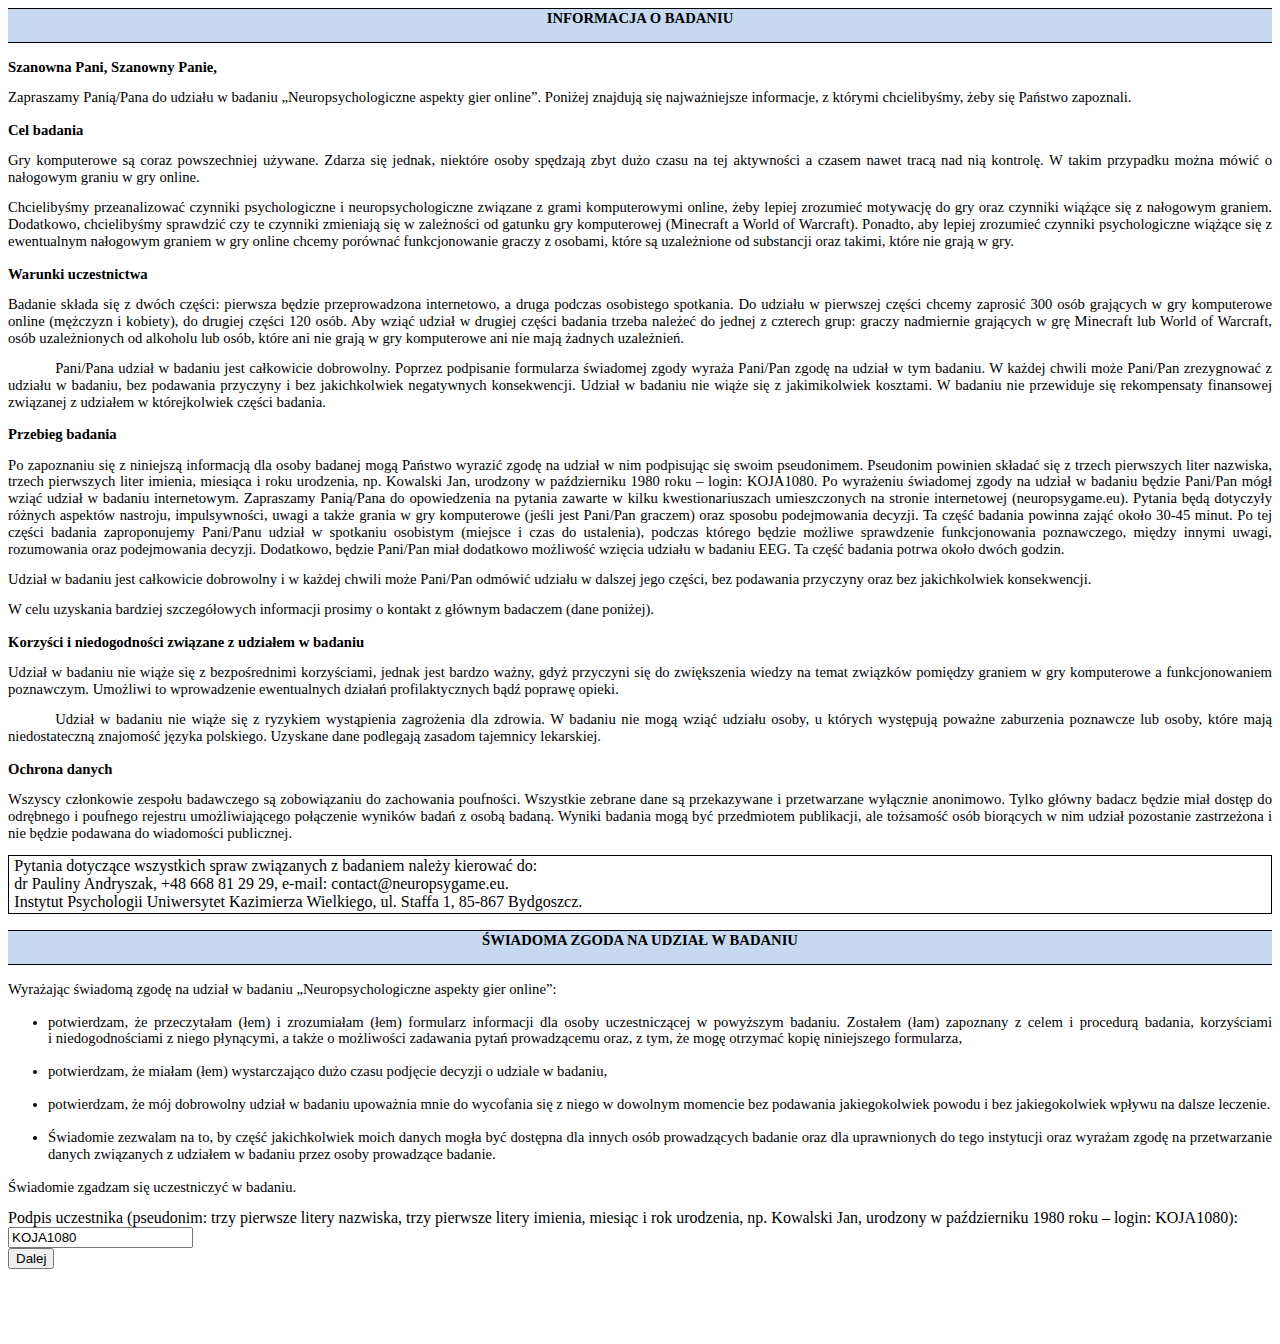
<file: FormularzGraczaV3/FormularzGraczaV2/Polska/InformacjaZgoda.htm>
<?php
session_start();
?>

<html xmlns:v="urn:schemas-microsoft-com:vml"
xmlns:o="urn:schemas-microsoft-com:office:office"
xmlns:w="urn:schemas-microsoft-com:office:word"
xmlns:m="http://schemas.microsoft.com/office/2004/12/omml"
xmlns="http://www.w3.org/TR/REC-html40">

<head>
<meta http-equiv=Content-Type content="text/html; charset=windows-1250">
<meta name=ProgId content=Word.Document>
<meta name=Generator content="Microsoft Word 14">
<meta name=Originator content="Microsoft Word 14">
<link rel=File-List href="InformacjaZgoda_pliki/filelist.xml">
<!--[if gte mso 9]><xml>
 <o:DocumentProperties>
  <o:Author>PA</o:Author>
  <o:Template>Normal</o:Template>
  <o:LastAuthor>UKW</o:LastAuthor>
  <o:Revision>2</o:Revision>
  <o:TotalTime>268</o:TotalTime>
  <o:Created>2016-04-06T05:58:00Z</o:Created>
  <o:LastSaved>2016-04-06T05:58:00Z</o:LastSaved>
  <o:Pages>3</o:Pages>
  <o:Words>896</o:Words>
  <o:Characters>5379</o:Characters>
  <o:Company>PA</o:Company>
  <o:Lines>44</o:Lines>
  <o:Paragraphs>12</o:Paragraphs>
  <o:CharactersWithSpaces>6263</o:CharactersWithSpaces>
  <o:Version>14.00</o:Version>
 </o:DocumentProperties>
 <o:OfficeDocumentSettings>
  <o:AllowPNG/>
 </o:OfficeDocumentSettings>
</xml><![endif]-->
<link rel=dataStoreItem href="InformacjaZgoda_pliki/item0001.xml"
target="InformacjaZgoda_pliki/props002.xml">
<link rel=themeData href="InformacjaZgoda_pliki/themedata.thmx">
<link rel=colorSchemeMapping href="InformacjaZgoda_pliki/colorschememapping.xml">
<!--[if gte mso 9]><xml>
 <w:WordDocument>
  <w:SpellingState>Clean</w:SpellingState>
  <w:TrackMoves>false</w:TrackMoves>
  <w:TrackFormatting/>
  <w:HyphenationZone>21</w:HyphenationZone>
  <w:PunctuationKerning/>
  <w:ValidateAgainstSchemas/>
  <w:SaveIfXMLInvalid>false</w:SaveIfXMLInvalid>
  <w:IgnoreMixedContent>false</w:IgnoreMixedContent>
  <w:AlwaysShowPlaceholderText>false</w:AlwaysShowPlaceholderText>
  <w:DoNotPromoteQF/>
  <w:LidThemeOther>PL</w:LidThemeOther>
  <w:LidThemeAsian>JA</w:LidThemeAsian>
  <w:LidThemeComplexScript>X-NONE</w:LidThemeComplexScript>
  <w:Compatibility>
   <w:BreakWrappedTables/>
   <w:SnapToGridInCell/>
   <w:WrapTextWithPunct/>
   <w:UseAsianBreakRules/>
   <w:DontGrowAutofit/>
   <w:SplitPgBreakAndParaMark/>
   <w:EnableOpenTypeKerning/>
   <w:DontFlipMirrorIndents/>
   <w:OverrideTableStyleHps/>
  </w:Compatibility>
  <m:mathPr>
   <m:mathFont m:val="Cambria Math"/>
   <m:brkBin m:val="before"/>
   <m:brkBinSub m:val="&#45;-"/>
   <m:smallFrac m:val="off"/>
   <m:dispDef/>
   <m:lMargin m:val="0"/>
   <m:rMargin m:val="0"/>
   <m:defJc m:val="centerGroup"/>
   <m:wrapIndent m:val="1440"/>
   <m:intLim m:val="subSup"/>
   <m:naryLim m:val="undOvr"/>
  </m:mathPr></w:WordDocument>
</xml><![endif]--><!--[if gte mso 9]><xml>
 <w:LatentStyles DefLockedState="false" DefUnhideWhenUsed="true"
  DefSemiHidden="true" DefQFormat="false" DefPriority="99"
  LatentStyleCount="267">
  <w:LsdException Locked="false" Priority="0" SemiHidden="false"
   UnhideWhenUsed="false" QFormat="true" Name="Normal"/>
  <w:LsdException Locked="false" Priority="9" SemiHidden="false"
   UnhideWhenUsed="false" QFormat="true" Name="heading 1"/>
  <w:LsdException Locked="false" Priority="9" QFormat="true" Name="heading 2"/>
  <w:LsdException Locked="false" Priority="9" QFormat="true" Name="heading 3"/>
  <w:LsdException Locked="false" Priority="9" QFormat="true" Name="heading 4"/>
  <w:LsdException Locked="false" Priority="9" QFormat="true" Name="heading 5"/>
  <w:LsdException Locked="false" Priority="9" QFormat="true" Name="heading 6"/>
  <w:LsdException Locked="false" Priority="9" QFormat="true" Name="heading 7"/>
  <w:LsdException Locked="false" Priority="9" QFormat="true" Name="heading 8"/>
  <w:LsdException Locked="false" Priority="9" QFormat="true" Name="heading 9"/>
  <w:LsdException Locked="false" Priority="39" Name="toc 1"/>
  <w:LsdException Locked="false" Priority="39" Name="toc 2"/>
  <w:LsdException Locked="false" Priority="39" Name="toc 3"/>
  <w:LsdException Locked="false" Priority="39" Name="toc 4"/>
  <w:LsdException Locked="false" Priority="39" Name="toc 5"/>
  <w:LsdException Locked="false" Priority="39" Name="toc 6"/>
  <w:LsdException Locked="false" Priority="39" Name="toc 7"/>
  <w:LsdException Locked="false" Priority="39" Name="toc 8"/>
  <w:LsdException Locked="false" Priority="39" Name="toc 9"/>
  <w:LsdException Locked="false" Priority="35" QFormat="true" Name="caption"/>
  <w:LsdException Locked="false" Priority="10" SemiHidden="false"
   UnhideWhenUsed="false" QFormat="true" Name="Title"/>
  <w:LsdException Locked="false" Priority="1" Name="Default Paragraph Font"/>
  <w:LsdException Locked="false" Priority="11" SemiHidden="false"
   UnhideWhenUsed="false" QFormat="true" Name="Subtitle"/>
  <w:LsdException Locked="false" Priority="22" SemiHidden="false"
   UnhideWhenUsed="false" QFormat="true" Name="Strong"/>
  <w:LsdException Locked="false" Priority="20" SemiHidden="false"
   UnhideWhenUsed="false" QFormat="true" Name="Emphasis"/>
  <w:LsdException Locked="false" Priority="59" SemiHidden="false"
   UnhideWhenUsed="false" Name="Table Grid"/>
  <w:LsdException Locked="false" UnhideWhenUsed="false" Name="Placeholder Text"/>
  <w:LsdException Locked="false" Priority="1" SemiHidden="false"
   UnhideWhenUsed="false" QFormat="true" Name="No Spacing"/>
  <w:LsdException Locked="false" Priority="60" SemiHidden="false"
   UnhideWhenUsed="false" Name="Light Shading"/>
  <w:LsdException Locked="false" Priority="61" SemiHidden="false"
   UnhideWhenUsed="false" Name="Light List"/>
  <w:LsdException Locked="false" Priority="62" SemiHidden="false"
   UnhideWhenUsed="false" Name="Light Grid"/>
  <w:LsdException Locked="false" Priority="63" SemiHidden="false"
   UnhideWhenUsed="false" Name="Medium Shading 1"/>
  <w:LsdException Locked="false" Priority="64" SemiHidden="false"
   UnhideWhenUsed="false" Name="Medium Shading 2"/>
  <w:LsdException Locked="false" Priority="65" SemiHidden="false"
   UnhideWhenUsed="false" Name="Medium List 1"/>
  <w:LsdException Locked="false" Priority="66" SemiHidden="false"
   UnhideWhenUsed="false" Name="Medium List 2"/>
  <w:LsdException Locked="false" Priority="67" SemiHidden="false"
   UnhideWhenUsed="false" Name="Medium Grid 1"/>
  <w:LsdException Locked="false" Priority="68" SemiHidden="false"
   UnhideWhenUsed="false" Name="Medium Grid 2"/>
  <w:LsdException Locked="false" Priority="69" SemiHidden="false"
   UnhideWhenUsed="false" Name="Medium Grid 3"/>
  <w:LsdException Locked="false" Priority="70" SemiHidden="false"
   UnhideWhenUsed="false" Name="Dark List"/>
  <w:LsdException Locked="false" Priority="71" SemiHidden="false"
   UnhideWhenUsed="false" Name="Colorful Shading"/>
  <w:LsdException Locked="false" Priority="72" SemiHidden="false"
   UnhideWhenUsed="false" Name="Colorful List"/>
  <w:LsdException Locked="false" Priority="73" SemiHidden="false"
   UnhideWhenUsed="false" Name="Colorful Grid"/>
  <w:LsdException Locked="false" Priority="60" SemiHidden="false"
   UnhideWhenUsed="false" Name="Light Shading Accent 1"/>
  <w:LsdException Locked="false" Priority="61" SemiHidden="false"
   UnhideWhenUsed="false" Name="Light List Accent 1"/>
  <w:LsdException Locked="false" Priority="62" SemiHidden="false"
   UnhideWhenUsed="false" Name="Light Grid Accent 1"/>
  <w:LsdException Locked="false" Priority="63" SemiHidden="false"
   UnhideWhenUsed="false" Name="Medium Shading 1 Accent 1"/>
  <w:LsdException Locked="false" Priority="64" SemiHidden="false"
   UnhideWhenUsed="false" Name="Medium Shading 2 Accent 1"/>
  <w:LsdException Locked="false" Priority="65" SemiHidden="false"
   UnhideWhenUsed="false" Name="Medium List 1 Accent 1"/>
  <w:LsdException Locked="false" UnhideWhenUsed="false" Name="Revision"/>
  <w:LsdException Locked="false" Priority="0" SemiHidden="false"
   UnhideWhenUsed="false" QFormat="true" Name="List Paragraph"/>
  <w:LsdException Locked="false" Priority="29" SemiHidden="false"
   UnhideWhenUsed="false" QFormat="true" Name="Quote"/>
  <w:LsdException Locked="false" Priority="30" SemiHidden="false"
   UnhideWhenUsed="false" QFormat="true" Name="Intense Quote"/>
  <w:LsdException Locked="false" Priority="66" SemiHidden="false"
   UnhideWhenUsed="false" Name="Medium List 2 Accent 1"/>
  <w:LsdException Locked="false" Priority="67" SemiHidden="false"
   UnhideWhenUsed="false" Name="Medium Grid 1 Accent 1"/>
  <w:LsdException Locked="false" Priority="68" SemiHidden="false"
   UnhideWhenUsed="false" Name="Medium Grid 2 Accent 1"/>
  <w:LsdException Locked="false" Priority="69" SemiHidden="false"
   UnhideWhenUsed="false" Name="Medium Grid 3 Accent 1"/>
  <w:LsdException Locked="false" Priority="70" SemiHidden="false"
   UnhideWhenUsed="false" Name="Dark List Accent 1"/>
  <w:LsdException Locked="false" Priority="71" SemiHidden="false"
   UnhideWhenUsed="false" Name="Colorful Shading Accent 1"/>
  <w:LsdException Locked="false" Priority="72" SemiHidden="false"
   UnhideWhenUsed="false" Name="Colorful List Accent 1"/>
  <w:LsdException Locked="false" Priority="73" SemiHidden="false"
   UnhideWhenUsed="false" Name="Colorful Grid Accent 1"/>
  <w:LsdException Locked="false" Priority="60" SemiHidden="false"
   UnhideWhenUsed="false" Name="Light Shading Accent 2"/>
  <w:LsdException Locked="false" Priority="61" SemiHidden="false"
   UnhideWhenUsed="false" Name="Light List Accent 2"/>
  <w:LsdException Locked="false" Priority="62" SemiHidden="false"
   UnhideWhenUsed="false" Name="Light Grid Accent 2"/>
  <w:LsdException Locked="false" Priority="63" SemiHidden="false"
   UnhideWhenUsed="false" Name="Medium Shading 1 Accent 2"/>
  <w:LsdException Locked="false" Priority="64" SemiHidden="false"
   UnhideWhenUsed="false" Name="Medium Shading 2 Accent 2"/>
  <w:LsdException Locked="false" Priority="65" SemiHidden="false"
   UnhideWhenUsed="false" Name="Medium List 1 Accent 2"/>
  <w:LsdException Locked="false" Priority="66" SemiHidden="false"
   UnhideWhenUsed="false" Name="Medium List 2 Accent 2"/>
  <w:LsdException Locked="false" Priority="67" SemiHidden="false"
   UnhideWhenUsed="false" Name="Medium Grid 1 Accent 2"/>
  <w:LsdException Locked="false" Priority="68" SemiHidden="false"
   UnhideWhenUsed="false" Name="Medium Grid 2 Accent 2"/>
  <w:LsdException Locked="false" Priority="69" SemiHidden="false"
   UnhideWhenUsed="false" Name="Medium Grid 3 Accent 2"/>
  <w:LsdException Locked="false" Priority="70" SemiHidden="false"
   UnhideWhenUsed="false" Name="Dark List Accent 2"/>
  <w:LsdException Locked="false" Priority="71" SemiHidden="false"
   UnhideWhenUsed="false" Name="Colorful Shading Accent 2"/>
  <w:LsdException Locked="false" Priority="72" SemiHidden="false"
   UnhideWhenUsed="false" Name="Colorful List Accent 2"/>
  <w:LsdException Locked="false" Priority="73" SemiHidden="false"
   UnhideWhenUsed="false" Name="Colorful Grid Accent 2"/>
  <w:LsdException Locked="false" Priority="60" SemiHidden="false"
   UnhideWhenUsed="false" Name="Light Shading Accent 3"/>
  <w:LsdException Locked="false" Priority="61" SemiHidden="false"
   UnhideWhenUsed="false" Name="Light List Accent 3"/>
  <w:LsdException Locked="false" Priority="62" SemiHidden="false"
   UnhideWhenUsed="false" Name="Light Grid Accent 3"/>
  <w:LsdException Locked="false" Priority="63" SemiHidden="false"
   UnhideWhenUsed="false" Name="Medium Shading 1 Accent 3"/>
  <w:LsdException Locked="false" Priority="64" SemiHidden="false"
   UnhideWhenUsed="false" Name="Medium Shading 2 Accent 3"/>
  <w:LsdException Locked="false" Priority="65" SemiHidden="false"
   UnhideWhenUsed="false" Name="Medium List 1 Accent 3"/>
  <w:LsdException Locked="false" Priority="66" SemiHidden="false"
   UnhideWhenUsed="false" Name="Medium List 2 Accent 3"/>
  <w:LsdException Locked="false" Priority="67" SemiHidden="false"
   UnhideWhenUsed="false" Name="Medium Grid 1 Accent 3"/>
  <w:LsdException Locked="false" Priority="68" SemiHidden="false"
   UnhideWhenUsed="false" Name="Medium Grid 2 Accent 3"/>
  <w:LsdException Locked="false" Priority="69" SemiHidden="false"
   UnhideWhenUsed="false" Name="Medium Grid 3 Accent 3"/>
  <w:LsdException Locked="false" Priority="70" SemiHidden="false"
   UnhideWhenUsed="false" Name="Dark List Accent 3"/>
  <w:LsdException Locked="false" Priority="71" SemiHidden="false"
   UnhideWhenUsed="false" Name="Colorful Shading Accent 3"/>
  <w:LsdException Locked="false" Priority="72" SemiHidden="false"
   UnhideWhenUsed="false" Name="Colorful List Accent 3"/>
  <w:LsdException Locked="false" Priority="73" SemiHidden="false"
   UnhideWhenUsed="false" Name="Colorful Grid Accent 3"/>
  <w:LsdException Locked="false" Priority="60" SemiHidden="false"
   UnhideWhenUsed="false" Name="Light Shading Accent 4"/>
  <w:LsdException Locked="false" Priority="61" SemiHidden="false"
   UnhideWhenUsed="false" Name="Light List Accent 4"/>
  <w:LsdException Locked="false" Priority="62" SemiHidden="false"
   UnhideWhenUsed="false" Name="Light Grid Accent 4"/>
  <w:LsdException Locked="false" Priority="63" SemiHidden="false"
   UnhideWhenUsed="false" Name="Medium Shading 1 Accent 4"/>
  <w:LsdException Locked="false" Priority="64" SemiHidden="false"
   UnhideWhenUsed="false" Name="Medium Shading 2 Accent 4"/>
  <w:LsdException Locked="false" Priority="65" SemiHidden="false"
   UnhideWhenUsed="false" Name="Medium List 1 Accent 4"/>
  <w:LsdException Locked="false" Priority="66" SemiHidden="false"
   UnhideWhenUsed="false" Name="Medium List 2 Accent 4"/>
  <w:LsdException Locked="false" Priority="67" SemiHidden="false"
   UnhideWhenUsed="false" Name="Medium Grid 1 Accent 4"/>
  <w:LsdException Locked="false" Priority="68" SemiHidden="false"
   UnhideWhenUsed="false" Name="Medium Grid 2 Accent 4"/>
  <w:LsdException Locked="false" Priority="69" SemiHidden="false"
   UnhideWhenUsed="false" Name="Medium Grid 3 Accent 4"/>
  <w:LsdException Locked="false" Priority="70" SemiHidden="false"
   UnhideWhenUsed="false" Name="Dark List Accent 4"/>
  <w:LsdException Locked="false" Priority="71" SemiHidden="false"
   UnhideWhenUsed="false" Name="Colorful Shading Accent 4"/>
  <w:LsdException Locked="false" Priority="72" SemiHidden="false"
   UnhideWhenUsed="false" Name="Colorful List Accent 4"/>
  <w:LsdException Locked="false" Priority="73" SemiHidden="false"
   UnhideWhenUsed="false" Name="Colorful Grid Accent 4"/>
  <w:LsdException Locked="false" Priority="60" SemiHidden="false"
   UnhideWhenUsed="false" Name="Light Shading Accent 5"/>
  <w:LsdException Locked="false" Priority="61" SemiHidden="false"
   UnhideWhenUsed="false" Name="Light List Accent 5"/>
  <w:LsdException Locked="false" Priority="62" SemiHidden="false"
   UnhideWhenUsed="false" Name="Light Grid Accent 5"/>
  <w:LsdException Locked="false" Priority="63" SemiHidden="false"
   UnhideWhenUsed="false" Name="Medium Shading 1 Accent 5"/>
  <w:LsdException Locked="false" Priority="64" SemiHidden="false"
   UnhideWhenUsed="false" Name="Medium Shading 2 Accent 5"/>
  <w:LsdException Locked="false" Priority="65" SemiHidden="false"
   UnhideWhenUsed="false" Name="Medium List 1 Accent 5"/>
  <w:LsdException Locked="false" Priority="66" SemiHidden="false"
   UnhideWhenUsed="false" Name="Medium List 2 Accent 5"/>
  <w:LsdException Locked="false" Priority="67" SemiHidden="false"
   UnhideWhenUsed="false" Name="Medium Grid 1 Accent 5"/>
  <w:LsdException Locked="false" Priority="68" SemiHidden="false"
   UnhideWhenUsed="false" Name="Medium Grid 2 Accent 5"/>
  <w:LsdException Locked="false" Priority="69" SemiHidden="false"
   UnhideWhenUsed="false" Name="Medium Grid 3 Accent 5"/>
  <w:LsdException Locked="false" Priority="70" SemiHidden="false"
   UnhideWhenUsed="false" Name="Dark List Accent 5"/>
  <w:LsdException Locked="false" Priority="71" SemiHidden="false"
   UnhideWhenUsed="false" Name="Colorful Shading Accent 5"/>
  <w:LsdException Locked="false" Priority="72" SemiHidden="false"
   UnhideWhenUsed="false" Name="Colorful List Accent 5"/>
  <w:LsdException Locked="false" Priority="73" SemiHidden="false"
   UnhideWhenUsed="false" Name="Colorful Grid Accent 5"/>
  <w:LsdException Locked="false" Priority="60" SemiHidden="false"
   UnhideWhenUsed="false" Name="Light Shading Accent 6"/>
  <w:LsdException Locked="false" Priority="61" SemiHidden="false"
   UnhideWhenUsed="false" Name="Light List Accent 6"/>
  <w:LsdException Locked="false" Priority="62" SemiHidden="false"
   UnhideWhenUsed="false" Name="Light Grid Accent 6"/>
  <w:LsdException Locked="false" Priority="63" SemiHidden="false"
   UnhideWhenUsed="false" Name="Medium Shading 1 Accent 6"/>
  <w:LsdException Locked="false" Priority="64" SemiHidden="false"
   UnhideWhenUsed="false" Name="Medium Shading 2 Accent 6"/>
  <w:LsdException Locked="false" Priority="65" SemiHidden="false"
   UnhideWhenUsed="false" Name="Medium List 1 Accent 6"/>
  <w:LsdException Locked="false" Priority="66" SemiHidden="false"
   UnhideWhenUsed="false" Name="Medium List 2 Accent 6"/>
  <w:LsdException Locked="false" Priority="67" SemiHidden="false"
   UnhideWhenUsed="false" Name="Medium Grid 1 Accent 6"/>
  <w:LsdException Locked="false" Priority="68" SemiHidden="false"
   UnhideWhenUsed="false" Name="Medium Grid 2 Accent 6"/>
  <w:LsdException Locked="false" Priority="69" SemiHidden="false"
   UnhideWhenUsed="false" Name="Medium Grid 3 Accent 6"/>
  <w:LsdException Locked="false" Priority="70" SemiHidden="false"
   UnhideWhenUsed="false" Name="Dark List Accent 6"/>
  <w:LsdException Locked="false" Priority="71" SemiHidden="false"
   UnhideWhenUsed="false" Name="Colorful Shading Accent 6"/>
  <w:LsdException Locked="false" Priority="72" SemiHidden="false"
   UnhideWhenUsed="false" Name="Colorful List Accent 6"/>
  <w:LsdException Locked="false" Priority="73" SemiHidden="false"
   UnhideWhenUsed="false" Name="Colorful Grid Accent 6"/>
  <w:LsdException Locked="false" Priority="19" SemiHidden="false"
   UnhideWhenUsed="false" QFormat="true" Name="Subtle Emphasis"/>
  <w:LsdException Locked="false" Priority="21" SemiHidden="false"
   UnhideWhenUsed="false" QFormat="true" Name="Intense Emphasis"/>
  <w:LsdException Locked="false" Priority="31" SemiHidden="false"
   UnhideWhenUsed="false" QFormat="true" Name="Subtle Reference"/>
  <w:LsdException Locked="false" Priority="32" SemiHidden="false"
   UnhideWhenUsed="false" QFormat="true" Name="Intense Reference"/>
  <w:LsdException Locked="false" Priority="33" SemiHidden="false"
   UnhideWhenUsed="false" QFormat="true" Name="Book Title"/>
  <w:LsdException Locked="false" Priority="37" Name="Bibliography"/>
  <w:LsdException Locked="false" Priority="39" QFormat="true" Name="TOC Heading"/>
 </w:LatentStyles>
</xml><![endif]-->
<style>
<!--
 /* Font Definitions */
 @font-face
	{font-family:Wingdings;
	panose-1:5 0 0 0 0 0 0 0 0 0;
	mso-font-charset:2;
	mso-generic-font-family:auto;
	mso-font-pitch:variable;
	mso-font-signature:0 268435456 0 0 -2147483648 0;}
@font-face
	{font-family:SimSun;
	panose-1:2 1 6 0 3 1 1 1 1 1;
	mso-font-alt:\5B8B\4F53;
	mso-font-charset:134;
	mso-generic-font-family:auto;
	mso-font-pitch:variable;
	mso-font-signature:3 680460288 22 0 262145 0;}
@font-face
	{font-family:Mangal;
	panose-1:0 0 4 0 0 0 0 0 0 0;
	mso-font-charset:1;
	mso-generic-font-family:roman;
	mso-font-format:other;
	mso-font-pitch:variable;
	mso-font-signature:8192 0 0 0 0 0;}
@font-face
	{font-family:Mangal;
	panose-1:0 0 4 0 0 0 0 0 0 0;
	mso-font-charset:1;
	mso-generic-font-family:roman;
	mso-font-format:other;
	mso-font-pitch:variable;
	mso-font-signature:8192 0 0 0 0 0;}
@font-face
	{font-family:Calibri;
	panose-1:2 15 5 2 2 2 4 3 2 4;
	mso-font-charset:238;
	mso-generic-font-family:swiss;
	mso-font-pitch:variable;
	mso-font-signature:-536870145 1073786111 1 0 415 0;}
@font-face
	{font-family:Tahoma;
	panose-1:2 11 6 4 3 5 4 4 2 4;
	mso-font-charset:238;
	mso-generic-font-family:swiss;
	mso-font-pitch:variable;
	mso-font-signature:-520081665 -1073717157 41 0 66047 0;}
@font-face
	{font-family:Times;
	panose-1:2 2 6 3 5 4 5 2 3 4;
	mso-font-charset:238;
	mso-generic-font-family:roman;
	mso-font-pitch:variable;
	mso-font-signature:-536858881 -1073711037 9 0 511 0;}
@font-face
	{font-family:"\@SimSun";
	panose-1:2 1 6 0 3 1 1 1 1 1;
	mso-font-charset:134;
	mso-generic-font-family:auto;
	mso-font-pitch:variable;
	mso-font-signature:3 680460288 22 0 262145 0;}
 /* Style Definitions */
 p.MsoNormal, li.MsoNormal, div.MsoNormal
	{mso-style-unhide:no;
	mso-style-qformat:yes;
	mso-style-parent:"";
	margin-top:0cm;
	margin-right:0cm;
	margin-bottom:10.0pt;
	margin-left:0cm;
	line-height:115%;
	mso-pagination:widow-orphan;
	font-size:11.0pt;
	font-family:"Calibri","sans-serif";
	mso-ascii-font-family:Calibri;
	mso-ascii-theme-font:minor-latin;
	mso-fareast-font-family:Calibri;
	mso-fareast-theme-font:minor-latin;
	mso-hansi-font-family:Calibri;
	mso-hansi-theme-font:minor-latin;
	mso-bidi-font-family:"Times New Roman";
	mso-bidi-theme-font:minor-bidi;
	mso-fareast-language:EN-US;}
h3
	{mso-style-priority:9;
	mso-style-unhide:no;
	mso-style-qformat:yes;
	mso-style-link:"Nag��wek 3 Znak";
	mso-margin-top-alt:auto;
	margin-right:0cm;
	mso-margin-bottom-alt:auto;
	margin-left:0cm;
	mso-pagination:widow-orphan;
	mso-outline-level:3;
	font-size:13.5pt;
	font-family:"Times New Roman","serif";
	mso-fareast-font-family:"Times New Roman";
	font-weight:bold;}
p.MsoPlainText, li.MsoPlainText, div.MsoPlainText
	{mso-style-priority:99;
	mso-style-link:"Zwyk�y tekst Znak";
	margin:0cm;
	margin-bottom:.0001pt;
	mso-pagination:widow-orphan;
	font-size:11.0pt;
	mso-bidi-font-size:10.5pt;
	font-family:"Calibri","sans-serif";
	mso-fareast-font-family:Calibri;
	mso-fareast-theme-font:minor-latin;
	mso-bidi-font-family:"Times New Roman";
	mso-bidi-theme-font:minor-bidi;
	mso-fareast-language:EN-US;}
p
	{mso-style-priority:99;
	mso-margin-top-alt:auto;
	margin-right:0cm;
	mso-margin-bottom-alt:auto;
	margin-left:0cm;
	mso-pagination:widow-orphan;
	font-size:12.0pt;
	font-family:"Times New Roman","serif";
	mso-fareast-font-family:Calibri;
	mso-fareast-theme-font:minor-latin;}
pre
	{mso-style-priority:99;
	mso-style-link:"HTML - wst�pnie sformatowany Znak";
	margin:0cm;
	margin-bottom:.0001pt;
	mso-pagination:widow-orphan;
	tab-stops:45.8pt 91.6pt 137.4pt 183.2pt 229.0pt 274.8pt 320.6pt 366.4pt 412.2pt 458.0pt 503.8pt 549.6pt 595.4pt 641.2pt 687.0pt 732.8pt;
	font-size:10.0pt;
	font-family:"Courier New";
	mso-fareast-font-family:"Times New Roman";}
p.MsoAcetate, li.MsoAcetate, div.MsoAcetate
	{mso-style-noshow:yes;
	mso-style-priority:99;
	mso-style-link:"Tekst dymka Znak";
	margin:0cm;
	margin-bottom:.0001pt;
	mso-pagination:widow-orphan;
	font-size:8.0pt;
	font-family:"Tahoma","sans-serif";
	mso-fareast-font-family:Calibri;
	mso-fareast-theme-font:minor-latin;
	mso-fareast-language:EN-US;}
p.MsoListParagraph, li.MsoListParagraph, div.MsoListParagraph
	{mso-style-unhide:no;
	mso-style-qformat:yes;
	margin-top:0cm;
	margin-right:0cm;
	margin-bottom:10.0pt;
	margin-left:36.0pt;
	mso-add-space:auto;
	line-height:115%;
	mso-pagination:widow-orphan;
	font-size:11.0pt;
	font-family:"Calibri","sans-serif";
	mso-ascii-font-family:Calibri;
	mso-ascii-theme-font:minor-latin;
	mso-fareast-font-family:Calibri;
	mso-fareast-theme-font:minor-latin;
	mso-hansi-font-family:Calibri;
	mso-hansi-theme-font:minor-latin;
	mso-bidi-font-family:"Times New Roman";
	mso-bidi-theme-font:minor-bidi;
	mso-fareast-language:EN-US;}
p.MsoListParagraphCxSpFirst, li.MsoListParagraphCxSpFirst, div.MsoListParagraphCxSpFirst
	{mso-style-unhide:no;
	mso-style-qformat:yes;
	mso-style-type:export-only;
	margin-top:0cm;
	margin-right:0cm;
	margin-bottom:0cm;
	margin-left:36.0pt;
	margin-bottom:.0001pt;
	mso-add-space:auto;
	line-height:115%;
	mso-pagination:widow-orphan;
	font-size:11.0pt;
	font-family:"Calibri","sans-serif";
	mso-ascii-font-family:Calibri;
	mso-ascii-theme-font:minor-latin;
	mso-fareast-font-family:Calibri;
	mso-fareast-theme-font:minor-latin;
	mso-hansi-font-family:Calibri;
	mso-hansi-theme-font:minor-latin;
	mso-bidi-font-family:"Times New Roman";
	mso-bidi-theme-font:minor-bidi;
	mso-fareast-language:EN-US;}
p.MsoListParagraphCxSpMiddle, li.MsoListParagraphCxSpMiddle, div.MsoListParagraphCxSpMiddle
	{mso-style-unhide:no;
	mso-style-qformat:yes;
	mso-style-type:export-only;
	margin-top:0cm;
	margin-right:0cm;
	margin-bottom:0cm;
	margin-left:36.0pt;
	margin-bottom:.0001pt;
	mso-add-space:auto;
	line-height:115%;
	mso-pagination:widow-orphan;
	font-size:11.0pt;
	font-family:"Calibri","sans-serif";
	mso-ascii-font-family:Calibri;
	mso-ascii-theme-font:minor-latin;
	mso-fareast-font-family:Calibri;
	mso-fareast-theme-font:minor-latin;
	mso-hansi-font-family:Calibri;
	mso-hansi-theme-font:minor-latin;
	mso-bidi-font-family:"Times New Roman";
	mso-bidi-theme-font:minor-bidi;
	mso-fareast-language:EN-US;}
p.MsoListParagraphCxSpLast, li.MsoListParagraphCxSpLast, div.MsoListParagraphCxSpLast
	{mso-style-unhide:no;
	mso-style-qformat:yes;
	mso-style-type:export-only;
	margin-top:0cm;
	margin-right:0cm;
	margin-bottom:10.0pt;
	margin-left:36.0pt;
	mso-add-space:auto;
	line-height:115%;
	mso-pagination:widow-orphan;
	font-size:11.0pt;
	font-family:"Calibri","sans-serif";
	mso-ascii-font-family:Calibri;
	mso-ascii-theme-font:minor-latin;
	mso-fareast-font-family:Calibri;
	mso-fareast-theme-font:minor-latin;
	mso-hansi-font-family:Calibri;
	mso-hansi-theme-font:minor-latin;
	mso-bidi-font-family:"Times New Roman";
	mso-bidi-theme-font:minor-bidi;
	mso-fareast-language:EN-US;}
span.HTML-wstpniesformatowanyZnak
	{mso-style-name:"HTML - wst�pnie sformatowany Znak";
	mso-style-priority:99;
	mso-style-unhide:no;
	mso-style-locked:yes;
	mso-style-link:"HTML - wst�pnie sformatowany";
	mso-ansi-font-size:10.0pt;
	mso-bidi-font-size:10.0pt;
	font-family:"Courier New";
	mso-ascii-font-family:"Courier New";
	mso-fareast-font-family:"Times New Roman";
	mso-hansi-font-family:"Courier New";
	mso-bidi-font-family:"Courier New";
	mso-fareast-language:PL;}
span.hps
	{mso-style-name:hps;
	mso-style-unhide:no;}
span.shorttext
	{mso-style-name:short_text;
	mso-style-unhide:no;}
span.ZwykytekstZnak
	{mso-style-name:"Zwyk�y tekst Znak";
	mso-style-priority:99;
	mso-style-unhide:no;
	mso-style-locked:yes;
	mso-style-link:"Zwyk�y tekst";
	mso-bidi-font-size:10.5pt;
	font-family:"Calibri","sans-serif";
	mso-ascii-font-family:Calibri;
	mso-hansi-font-family:Calibri;}
p.Default, li.Default, div.Default
	{mso-style-name:Default;
	mso-style-unhide:no;
	mso-style-parent:"";
	margin:0cm;
	margin-bottom:.0001pt;
	mso-pagination:widow-orphan;
	mso-layout-grid-align:none;
	text-autospace:none;
	font-size:12.0pt;
	font-family:"Times New Roman","serif";
	mso-fareast-font-family:Calibri;
	mso-fareast-theme-font:minor-latin;
	color:black;
	mso-fareast-language:EN-US;}
span.Nagwek3Znak
	{mso-style-name:"Nag��wek 3 Znak";
	mso-style-priority:9;
	mso-style-unhide:no;
	mso-style-locked:yes;
	mso-style-link:"Nag��wek 3";
	mso-ansi-font-size:13.5pt;
	mso-bidi-font-size:13.5pt;
	font-family:"Times New Roman","serif";
	mso-ascii-font-family:"Times New Roman";
	mso-fareast-font-family:"Times New Roman";
	mso-hansi-font-family:"Times New Roman";
	mso-bidi-font-family:"Times New Roman";
	mso-fareast-language:PL;
	font-weight:bold;}
span.TekstdymkaZnak
	{mso-style-name:"Tekst dymka Znak";
	mso-style-noshow:yes;
	mso-style-priority:99;
	mso-style-unhide:no;
	mso-style-locked:yes;
	mso-style-link:"Tekst dymka";
	mso-ansi-font-size:8.0pt;
	mso-bidi-font-size:8.0pt;
	font-family:"Tahoma","sans-serif";
	mso-ascii-font-family:Tahoma;
	mso-hansi-font-family:Tahoma;
	mso-bidi-font-family:Tahoma;}
span.SpellE
	{mso-style-name:"";
	mso-spl-e:yes;}
.MsoChpDefault
	{mso-style-type:export-only;
	mso-default-props:yes;
	font-family:"Calibri","sans-serif";
	mso-ascii-font-family:Calibri;
	mso-ascii-theme-font:minor-latin;
	mso-fareast-font-family:Calibri;
	mso-fareast-theme-font:minor-latin;
	mso-hansi-font-family:Calibri;
	mso-hansi-theme-font:minor-latin;
	mso-bidi-font-family:"Times New Roman";
	mso-bidi-theme-font:minor-bidi;
	mso-fareast-language:EN-US;}
.MsoPapDefault
	{mso-style-type:export-only;
	margin-bottom:10.0pt;
	line-height:115%;}
@page WordSection1
	{size:595.3pt 841.9pt;
	margin:70.85pt 70.85pt 70.85pt 70.85pt;
	mso-header-margin:35.4pt;
	mso-footer-margin:35.4pt;
	mso-paper-source:0;}
div.WordSection1
	{page:WordSection1;}
 /* List Definitions */
 @list l0
	{mso-list-id:1;
	mso-list-type:simple;
	mso-list-template-ids:1;
	mso-list-name:WW8Num1;}
@list l0:level1
	{mso-level-tab-stop:0cm;
	mso-level-number-position:left;
	margin-left:18.0pt;
	text-indent:-18.0pt;}
@list l1
	{mso-list-id:151261612;
	mso-list-type:hybrid;
	mso-list-template-ids:-974514584 843375254 68485145 68485147 68485135 68485145 68485147 68485135 68485145 68485147;}
@list l1:level1
	{mso-level-tab-stop:none;
	mso-level-number-position:left;
	margin-left:18.0pt;
	text-indent:-18.0pt;
	mso-ansi-font-weight:bold;}
@list l1:level2
	{mso-level-number-format:alpha-lower;
	mso-level-tab-stop:none;
	mso-level-number-position:left;
	margin-left:54.0pt;
	text-indent:-18.0pt;}
@list l1:level3
	{mso-level-number-format:roman-lower;
	mso-level-tab-stop:none;
	mso-level-number-position:right;
	margin-left:90.0pt;
	text-indent:-9.0pt;}
@list l1:level4
	{mso-level-tab-stop:none;
	mso-level-number-position:left;
	margin-left:126.0pt;
	text-indent:-18.0pt;}
@list l1:level5
	{mso-level-number-format:alpha-lower;
	mso-level-tab-stop:none;
	mso-level-number-position:left;
	margin-left:162.0pt;
	text-indent:-18.0pt;}
@list l1:level6
	{mso-level-number-format:roman-lower;
	mso-level-tab-stop:none;
	mso-level-number-position:right;
	margin-left:198.0pt;
	text-indent:-9.0pt;}
@list l1:level7
	{mso-level-tab-stop:none;
	mso-level-number-position:left;
	margin-left:234.0pt;
	text-indent:-18.0pt;}
@list l1:level8
	{mso-level-number-format:alpha-lower;
	mso-level-tab-stop:none;
	mso-level-number-position:left;
	margin-left:270.0pt;
	text-indent:-18.0pt;}
@list l1:level9
	{mso-level-number-format:roman-lower;
	mso-level-tab-stop:none;
	mso-level-number-position:right;
	margin-left:306.0pt;
	text-indent:-9.0pt;}
@list l2
	{mso-list-id:159661552;
	mso-list-template-ids:-449689670;}
@list l2:level1
	{mso-level-number-format:bullet;
	mso-level-text:\F0B7;
	mso-level-tab-stop:36.0pt;
	mso-level-number-position:left;
	text-indent:-18.0pt;
	mso-ansi-font-size:10.0pt;
	font-family:Symbol;}
@list l2:level2
	{mso-level-number-format:bullet;
	mso-level-text:o;
	mso-level-tab-stop:72.0pt;
	mso-level-number-position:left;
	text-indent:-18.0pt;
	mso-ansi-font-size:10.0pt;
	font-family:"Courier New";
	mso-bidi-font-family:"Times New Roman";}
@list l2:level3
	{mso-level-number-format:bullet;
	mso-level-text:\F0A7;
	mso-level-tab-stop:108.0pt;
	mso-level-number-position:left;
	text-indent:-18.0pt;
	mso-ansi-font-size:10.0pt;
	font-family:Wingdings;}
@list l2:level4
	{mso-level-number-format:bullet;
	mso-level-text:\F0A7;
	mso-level-tab-stop:144.0pt;
	mso-level-number-position:left;
	text-indent:-18.0pt;
	mso-ansi-font-size:10.0pt;
	font-family:Wingdings;}
@list l2:level5
	{mso-level-number-format:bullet;
	mso-level-text:\F0A7;
	mso-level-tab-stop:180.0pt;
	mso-level-number-position:left;
	text-indent:-18.0pt;
	mso-ansi-font-size:10.0pt;
	font-family:Wingdings;}
@list l2:level6
	{mso-level-number-format:bullet;
	mso-level-text:\F0A7;
	mso-level-tab-stop:216.0pt;
	mso-level-number-position:left;
	text-indent:-18.0pt;
	mso-ansi-font-size:10.0pt;
	font-family:Wingdings;}
@list l2:level7
	{mso-level-number-format:bullet;
	mso-level-text:\F0A7;
	mso-level-tab-stop:252.0pt;
	mso-level-number-position:left;
	text-indent:-18.0pt;
	mso-ansi-font-size:10.0pt;
	font-family:Wingdings;}
@list l2:level8
	{mso-level-number-format:bullet;
	mso-level-text:\F0A7;
	mso-level-tab-stop:288.0pt;
	mso-level-number-position:left;
	text-indent:-18.0pt;
	mso-ansi-font-size:10.0pt;
	font-family:Wingdings;}
@list l2:level9
	{mso-level-number-format:bullet;
	mso-level-text:\F0A7;
	mso-level-tab-stop:324.0pt;
	mso-level-number-position:left;
	text-indent:-18.0pt;
	mso-ansi-font-size:10.0pt;
	font-family:Wingdings;}
@list l3
	{mso-list-id:326441754;
	mso-list-template-ids:-752573962;}
@list l3:level1
	{mso-level-number-format:bullet;
	mso-level-text:\F0B7;
	mso-level-tab-stop:36.0pt;
	mso-level-number-position:left;
	text-indent:-18.0pt;
	mso-ansi-font-size:10.0pt;
	font-family:Symbol;}
@list l3:level2
	{mso-level-number-format:bullet;
	mso-level-text:o;
	mso-level-tab-stop:72.0pt;
	mso-level-number-position:left;
	text-indent:-18.0pt;
	mso-ansi-font-size:10.0pt;
	font-family:"Courier New";
	mso-bidi-font-family:"Times New Roman";}
@list l3:level3
	{mso-level-number-format:bullet;
	mso-level-text:\F0A7;
	mso-level-tab-stop:108.0pt;
	mso-level-number-position:left;
	text-indent:-18.0pt;
	mso-ansi-font-size:10.0pt;
	font-family:Wingdings;}
@list l3:level4
	{mso-level-number-format:bullet;
	mso-level-text:\F0A7;
	mso-level-tab-stop:144.0pt;
	mso-level-number-position:left;
	text-indent:-18.0pt;
	mso-ansi-font-size:10.0pt;
	font-family:Wingdings;}
@list l3:level5
	{mso-level-number-format:bullet;
	mso-level-text:\F0A7;
	mso-level-tab-stop:180.0pt;
	mso-level-number-position:left;
	text-indent:-18.0pt;
	mso-ansi-font-size:10.0pt;
	font-family:Wingdings;}
@list l3:level6
	{mso-level-number-format:bullet;
	mso-level-text:\F0A7;
	mso-level-tab-stop:216.0pt;
	mso-level-number-position:left;
	text-indent:-18.0pt;
	mso-ansi-font-size:10.0pt;
	font-family:Wingdings;}
@list l3:level7
	{mso-level-number-format:bullet;
	mso-level-text:\F0A7;
	mso-level-tab-stop:252.0pt;
	mso-level-number-position:left;
	text-indent:-18.0pt;
	mso-ansi-font-size:10.0pt;
	font-family:Wingdings;}
@list l3:level8
	{mso-level-number-format:bullet;
	mso-level-text:\F0A7;
	mso-level-tab-stop:288.0pt;
	mso-level-number-position:left;
	text-indent:-18.0pt;
	mso-ansi-font-size:10.0pt;
	font-family:Wingdings;}
@list l3:level9
	{mso-level-number-format:bullet;
	mso-level-text:\F0A7;
	mso-level-tab-stop:324.0pt;
	mso-level-number-position:left;
	text-indent:-18.0pt;
	mso-ansi-font-size:10.0pt;
	font-family:Wingdings;}
@list l4
	{mso-list-id:450438493;
	mso-list-type:hybrid;
	mso-list-template-ids:1349391546 629604344 68485123 68485125 68485121 68485123 68485125 68485121 68485123 68485125;}
@list l4:level1
	{mso-level-number-format:bullet;
	mso-level-text:\F0F0;
	mso-level-tab-stop:none;
	mso-level-number-position:left;
	margin-left:18.0pt;
	text-indent:-18.0pt;
	font-family:Symbol;}
@list l4:level2
	{mso-level-number-format:bullet;
	mso-level-text:o;
	mso-level-tab-stop:none;
	mso-level-number-position:left;
	margin-left:54.0pt;
	text-indent:-18.0pt;
	font-family:"Courier New";}
@list l4:level3
	{mso-level-number-format:bullet;
	mso-level-text:\F0A7;
	mso-level-tab-stop:none;
	mso-level-number-position:left;
	margin-left:90.0pt;
	text-indent:-18.0pt;
	font-family:Wingdings;}
@list l4:level4
	{mso-level-number-format:bullet;
	mso-level-text:\F0B7;
	mso-level-tab-stop:none;
	mso-level-number-position:left;
	margin-left:126.0pt;
	text-indent:-18.0pt;
	font-family:Symbol;}
@list l4:level5
	{mso-level-number-format:bullet;
	mso-level-text:o;
	mso-level-tab-stop:none;
	mso-level-number-position:left;
	margin-left:162.0pt;
	text-indent:-18.0pt;
	font-family:"Courier New";}
@list l4:level6
	{mso-level-number-format:bullet;
	mso-level-text:\F0A7;
	mso-level-tab-stop:none;
	mso-level-number-position:left;
	margin-left:198.0pt;
	text-indent:-18.0pt;
	font-family:Wingdings;}
@list l4:level7
	{mso-level-number-format:bullet;
	mso-level-text:\F0B7;
	mso-level-tab-stop:none;
	mso-level-number-position:left;
	margin-left:234.0pt;
	text-indent:-18.0pt;
	font-family:Symbol;}
@list l4:level8
	{mso-level-number-format:bullet;
	mso-level-text:o;
	mso-level-tab-stop:none;
	mso-level-number-position:left;
	margin-left:270.0pt;
	text-indent:-18.0pt;
	font-family:"Courier New";}
@list l4:level9
	{mso-level-number-format:bullet;
	mso-level-text:\F0A7;
	mso-level-tab-stop:none;
	mso-level-number-position:left;
	margin-left:306.0pt;
	text-indent:-18.0pt;
	font-family:Wingdings;}
@list l5
	{mso-list-id:462432367;
	mso-list-type:hybrid;
	mso-list-template-ids:-1319632458 629604344 68485123 68485125 68485121 68485123 68485125 68485121 68485123 68485125;}
@list l5:level1
	{mso-level-number-format:bullet;
	mso-level-text:\F0F0;
	mso-level-tab-stop:none;
	mso-level-number-position:left;
	margin-left:18.0pt;
	text-indent:-18.0pt;
	font-family:Symbol;}
@list l5:level2
	{mso-level-number-format:bullet;
	mso-level-text:o;
	mso-level-tab-stop:none;
	mso-level-number-position:left;
	margin-left:54.0pt;
	text-indent:-18.0pt;
	font-family:"Courier New";}
@list l5:level3
	{mso-level-number-format:bullet;
	mso-level-text:\F0A7;
	mso-level-tab-stop:none;
	mso-level-number-position:left;
	margin-left:90.0pt;
	text-indent:-18.0pt;
	font-family:Wingdings;}
@list l5:level4
	{mso-level-number-format:bullet;
	mso-level-text:\F0B7;
	mso-level-tab-stop:none;
	mso-level-number-position:left;
	margin-left:126.0pt;
	text-indent:-18.0pt;
	font-family:Symbol;}
@list l5:level5
	{mso-level-number-format:bullet;
	mso-level-text:o;
	mso-level-tab-stop:none;
	mso-level-number-position:left;
	margin-left:162.0pt;
	text-indent:-18.0pt;
	font-family:"Courier New";}
@list l5:level6
	{mso-level-number-format:bullet;
	mso-level-text:\F0A7;
	mso-level-tab-stop:none;
	mso-level-number-position:left;
	margin-left:198.0pt;
	text-indent:-18.0pt;
	font-family:Wingdings;}
@list l5:level7
	{mso-level-number-format:bullet;
	mso-level-text:\F0B7;
	mso-level-tab-stop:none;
	mso-level-number-position:left;
	margin-left:234.0pt;
	text-indent:-18.0pt;
	font-family:Symbol;}
@list l5:level8
	{mso-level-number-format:bullet;
	mso-level-text:o;
	mso-level-tab-stop:none;
	mso-level-number-position:left;
	margin-left:270.0pt;
	text-indent:-18.0pt;
	font-family:"Courier New";}
@list l5:level9
	{mso-level-number-format:bullet;
	mso-level-text:\F0A7;
	mso-level-tab-stop:none;
	mso-level-number-position:left;
	margin-left:306.0pt;
	text-indent:-18.0pt;
	font-family:Wingdings;}
@list l6
	{mso-list-id:502164015;
	mso-list-template-ids:-1174627662;}
@list l6:level1
	{mso-level-number-format:bullet;
	mso-level-text:\F0B7;
	mso-level-tab-stop:36.0pt;
	mso-level-number-position:left;
	text-indent:-18.0pt;
	mso-ansi-font-size:10.0pt;
	font-family:Symbol;}
@list l6:level2
	{mso-level-number-format:bullet;
	mso-level-text:o;
	mso-level-tab-stop:72.0pt;
	mso-level-number-position:left;
	text-indent:-18.0pt;
	mso-ansi-font-size:10.0pt;
	font-family:"Courier New";
	mso-bidi-font-family:"Times New Roman";}
@list l6:level3
	{mso-level-number-format:bullet;
	mso-level-text:\F0A7;
	mso-level-tab-stop:108.0pt;
	mso-level-number-position:left;
	text-indent:-18.0pt;
	mso-ansi-font-size:10.0pt;
	font-family:Wingdings;}
@list l6:level4
	{mso-level-number-format:bullet;
	mso-level-text:\F0A7;
	mso-level-tab-stop:144.0pt;
	mso-level-number-position:left;
	text-indent:-18.0pt;
	mso-ansi-font-size:10.0pt;
	font-family:Wingdings;}
@list l6:level5
	{mso-level-number-format:bullet;
	mso-level-text:\F0A7;
	mso-level-tab-stop:180.0pt;
	mso-level-number-position:left;
	text-indent:-18.0pt;
	mso-ansi-font-size:10.0pt;
	font-family:Wingdings;}
@list l6:level6
	{mso-level-number-format:bullet;
	mso-level-text:\F0A7;
	mso-level-tab-stop:216.0pt;
	mso-level-number-position:left;
	text-indent:-18.0pt;
	mso-ansi-font-size:10.0pt;
	font-family:Wingdings;}
@list l6:level7
	{mso-level-number-format:bullet;
	mso-level-text:\F0A7;
	mso-level-tab-stop:252.0pt;
	mso-level-number-position:left;
	text-indent:-18.0pt;
	mso-ansi-font-size:10.0pt;
	font-family:Wingdings;}
@list l6:level8
	{mso-level-number-format:bullet;
	mso-level-text:\F0A7;
	mso-level-tab-stop:288.0pt;
	mso-level-number-position:left;
	text-indent:-18.0pt;
	mso-ansi-font-size:10.0pt;
	font-family:Wingdings;}
@list l6:level9
	{mso-level-number-format:bullet;
	mso-level-text:\F0A7;
	mso-level-tab-stop:324.0pt;
	mso-level-number-position:left;
	text-indent:-18.0pt;
	mso-ansi-font-size:10.0pt;
	font-family:Wingdings;}
@list l7
	{mso-list-id:542326282;
	mso-list-type:hybrid;
	mso-list-template-ids:-2027530714 629604344 68485123 68485125 68485121 68485123 68485125 68485121 68485123 68485125;}
@list l7:level1
	{mso-level-number-format:bullet;
	mso-level-text:\F0F0;
	mso-level-tab-stop:none;
	mso-level-number-position:left;
	text-indent:-18.0pt;
	font-family:Symbol;}
@list l7:level2
	{mso-level-number-format:bullet;
	mso-level-text:o;
	mso-level-tab-stop:none;
	mso-level-number-position:left;
	text-indent:-18.0pt;
	font-family:"Courier New";}
@list l7:level3
	{mso-level-number-format:bullet;
	mso-level-text:\F0A7;
	mso-level-tab-stop:none;
	mso-level-number-position:left;
	text-indent:-18.0pt;
	font-family:Wingdings;}
@list l7:level4
	{mso-level-number-format:bullet;
	mso-level-text:\F0B7;
	mso-level-tab-stop:none;
	mso-level-number-position:left;
	text-indent:-18.0pt;
	font-family:Symbol;}
@list l7:level5
	{mso-level-number-format:bullet;
	mso-level-text:o;
	mso-level-tab-stop:none;
	mso-level-number-position:left;
	text-indent:-18.0pt;
	font-family:"Courier New";}
@list l7:level6
	{mso-level-number-format:bullet;
	mso-level-text:\F0A7;
	mso-level-tab-stop:none;
	mso-level-number-position:left;
	text-indent:-18.0pt;
	font-family:Wingdings;}
@list l7:level7
	{mso-level-number-format:bullet;
	mso-level-text:\F0B7;
	mso-level-tab-stop:none;
	mso-level-number-position:left;
	text-indent:-18.0pt;
	font-family:Symbol;}
@list l7:level8
	{mso-level-number-format:bullet;
	mso-level-text:o;
	mso-level-tab-stop:none;
	mso-level-number-position:left;
	text-indent:-18.0pt;
	font-family:"Courier New";}
@list l7:level9
	{mso-level-number-format:bullet;
	mso-level-text:\F0A7;
	mso-level-tab-stop:none;
	mso-level-number-position:left;
	text-indent:-18.0pt;
	font-family:Wingdings;}
@list l8
	{mso-list-id:652758806;
	mso-list-type:hybrid;
	mso-list-template-ids:1781071666 629604344 68485123 68485125 68485121 68485123 68485125 68485121 68485123 68485125;}
@list l8:level1
	{mso-level-number-format:bullet;
	mso-level-text:\F0F0;
	mso-level-tab-stop:none;
	mso-level-number-position:left;
	margin-left:18.0pt;
	text-indent:-18.0pt;
	font-family:Symbol;}
@list l8:level2
	{mso-level-number-format:bullet;
	mso-level-text:o;
	mso-level-tab-stop:none;
	mso-level-number-position:left;
	margin-left:54.0pt;
	text-indent:-18.0pt;
	font-family:"Courier New";}
@list l8:level3
	{mso-level-number-format:bullet;
	mso-level-text:\F0A7;
	mso-level-tab-stop:none;
	mso-level-number-position:left;
	margin-left:90.0pt;
	text-indent:-18.0pt;
	font-family:Wingdings;}
@list l8:level4
	{mso-level-number-format:bullet;
	mso-level-text:\F0B7;
	mso-level-tab-stop:none;
	mso-level-number-position:left;
	margin-left:126.0pt;
	text-indent:-18.0pt;
	font-family:Symbol;}
@list l8:level5
	{mso-level-number-format:bullet;
	mso-level-text:o;
	mso-level-tab-stop:none;
	mso-level-number-position:left;
	margin-left:162.0pt;
	text-indent:-18.0pt;
	font-family:"Courier New";}
@list l8:level6
	{mso-level-number-format:bullet;
	mso-level-text:\F0A7;
	mso-level-tab-stop:none;
	mso-level-number-position:left;
	margin-left:198.0pt;
	text-indent:-18.0pt;
	font-family:Wingdings;}
@list l8:level7
	{mso-level-number-format:bullet;
	mso-level-text:\F0B7;
	mso-level-tab-stop:none;
	mso-level-number-position:left;
	margin-left:234.0pt;
	text-indent:-18.0pt;
	font-family:Symbol;}
@list l8:level8
	{mso-level-number-format:bullet;
	mso-level-text:o;
	mso-level-tab-stop:none;
	mso-level-number-position:left;
	margin-left:270.0pt;
	text-indent:-18.0pt;
	font-family:"Courier New";}
@list l8:level9
	{mso-level-number-format:bullet;
	mso-level-text:\F0A7;
	mso-level-tab-stop:none;
	mso-level-number-position:left;
	margin-left:306.0pt;
	text-indent:-18.0pt;
	font-family:Wingdings;}
@list l9
	{mso-list-id:666790865;
	mso-list-template-ids:595232224;}
@list l9:level1
	{mso-level-number-format:bullet;
	mso-level-text:\F0B7;
	mso-level-tab-stop:36.0pt;
	mso-level-number-position:left;
	text-indent:-18.0pt;
	mso-ansi-font-size:10.0pt;
	font-family:Symbol;}
@list l9:level2
	{mso-level-number-format:bullet;
	mso-level-text:o;
	mso-level-tab-stop:72.0pt;
	mso-level-number-position:left;
	text-indent:-18.0pt;
	mso-ansi-font-size:10.0pt;
	font-family:"Courier New";
	mso-bidi-font-family:"Times New Roman";}
@list l9:level3
	{mso-level-number-format:bullet;
	mso-level-text:\F0A7;
	mso-level-tab-stop:108.0pt;
	mso-level-number-position:left;
	text-indent:-18.0pt;
	mso-ansi-font-size:10.0pt;
	font-family:Wingdings;}
@list l9:level4
	{mso-level-number-format:bullet;
	mso-level-text:\F0A7;
	mso-level-tab-stop:144.0pt;
	mso-level-number-position:left;
	text-indent:-18.0pt;
	mso-ansi-font-size:10.0pt;
	font-family:Wingdings;}
@list l9:level5
	{mso-level-number-format:bullet;
	mso-level-text:\F0A7;
	mso-level-tab-stop:180.0pt;
	mso-level-number-position:left;
	text-indent:-18.0pt;
	mso-ansi-font-size:10.0pt;
	font-family:Wingdings;}
@list l9:level6
	{mso-level-number-format:bullet;
	mso-level-text:\F0A7;
	mso-level-tab-stop:216.0pt;
	mso-level-number-position:left;
	text-indent:-18.0pt;
	mso-ansi-font-size:10.0pt;
	font-family:Wingdings;}
@list l9:level7
	{mso-level-number-format:bullet;
	mso-level-text:\F0A7;
	mso-level-tab-stop:252.0pt;
	mso-level-number-position:left;
	text-indent:-18.0pt;
	mso-ansi-font-size:10.0pt;
	font-family:Wingdings;}
@list l9:level8
	{mso-level-number-format:bullet;
	mso-level-text:\F0A7;
	mso-level-tab-stop:288.0pt;
	mso-level-number-position:left;
	text-indent:-18.0pt;
	mso-ansi-font-size:10.0pt;
	font-family:Wingdings;}
@list l9:level9
	{mso-level-number-format:bullet;
	mso-level-text:\F0A7;
	mso-level-tab-stop:324.0pt;
	mso-level-number-position:left;
	text-indent:-18.0pt;
	mso-ansi-font-size:10.0pt;
	font-family:Wingdings;}
@list l10
	{mso-list-id:737361145;
	mso-list-type:hybrid;
	mso-list-template-ids:-1558001302 629604344 68485123 68485125 68485121 68485123 68485125 68485121 68485123 68485125;}
@list l10:level1
	{mso-level-number-format:bullet;
	mso-level-text:\F0F0;
	mso-level-tab-stop:none;
	mso-level-number-position:left;
	margin-left:18.0pt;
	text-indent:-18.0pt;
	font-family:Symbol;}
@list l10:level2
	{mso-level-number-format:bullet;
	mso-level-text:o;
	mso-level-tab-stop:none;
	mso-level-number-position:left;
	margin-left:54.0pt;
	text-indent:-18.0pt;
	font-family:"Courier New";}
@list l10:level3
	{mso-level-number-format:bullet;
	mso-level-text:\F0A7;
	mso-level-tab-stop:none;
	mso-level-number-position:left;
	margin-left:90.0pt;
	text-indent:-18.0pt;
	font-family:Wingdings;}
@list l10:level4
	{mso-level-number-format:bullet;
	mso-level-text:\F0B7;
	mso-level-tab-stop:none;
	mso-level-number-position:left;
	margin-left:126.0pt;
	text-indent:-18.0pt;
	font-family:Symbol;}
@list l10:level5
	{mso-level-number-format:bullet;
	mso-level-text:o;
	mso-level-tab-stop:none;
	mso-level-number-position:left;
	margin-left:162.0pt;
	text-indent:-18.0pt;
	font-family:"Courier New";}
@list l10:level6
	{mso-level-number-format:bullet;
	mso-level-text:\F0A7;
	mso-level-tab-stop:none;
	mso-level-number-position:left;
	margin-left:198.0pt;
	text-indent:-18.0pt;
	font-family:Wingdings;}
@list l10:level7
	{mso-level-number-format:bullet;
	mso-level-text:\F0B7;
	mso-level-tab-stop:none;
	mso-level-number-position:left;
	margin-left:234.0pt;
	text-indent:-18.0pt;
	font-family:Symbol;}
@list l10:level8
	{mso-level-number-format:bullet;
	mso-level-text:o;
	mso-level-tab-stop:none;
	mso-level-number-position:left;
	margin-left:270.0pt;
	text-indent:-18.0pt;
	font-family:"Courier New";}
@list l10:level9
	{mso-level-number-format:bullet;
	mso-level-text:\F0A7;
	mso-level-tab-stop:none;
	mso-level-number-position:left;
	margin-left:306.0pt;
	text-indent:-18.0pt;
	font-family:Wingdings;}
@list l11
	{mso-list-id:778060287;
	mso-list-template-ids:538485928;}
@list l11:level1
	{mso-level-number-format:bullet;
	mso-level-text:\F0B7;
	mso-level-tab-stop:36.0pt;
	mso-level-number-position:left;
	text-indent:-18.0pt;
	mso-ansi-font-size:10.0pt;
	font-family:Symbol;}
@list l11:level2
	{mso-level-number-format:bullet;
	mso-level-text:o;
	mso-level-tab-stop:72.0pt;
	mso-level-number-position:left;
	text-indent:-18.0pt;
	mso-ansi-font-size:10.0pt;
	font-family:"Courier New";
	mso-bidi-font-family:"Times New Roman";}
@list l11:level3
	{mso-level-number-format:bullet;
	mso-level-text:\F0A7;
	mso-level-tab-stop:108.0pt;
	mso-level-number-position:left;
	text-indent:-18.0pt;
	mso-ansi-font-size:10.0pt;
	font-family:Wingdings;}
@list l11:level4
	{mso-level-number-format:bullet;
	mso-level-text:\F0A7;
	mso-level-tab-stop:144.0pt;
	mso-level-number-position:left;
	text-indent:-18.0pt;
	mso-ansi-font-size:10.0pt;
	font-family:Wingdings;}
@list l11:level5
	{mso-level-number-format:bullet;
	mso-level-text:\F0A7;
	mso-level-tab-stop:180.0pt;
	mso-level-number-position:left;
	text-indent:-18.0pt;
	mso-ansi-font-size:10.0pt;
	font-family:Wingdings;}
@list l11:level6
	{mso-level-number-format:bullet;
	mso-level-text:\F0A7;
	mso-level-tab-stop:216.0pt;
	mso-level-number-position:left;
	text-indent:-18.0pt;
	mso-ansi-font-size:10.0pt;
	font-family:Wingdings;}
@list l11:level7
	{mso-level-number-format:bullet;
	mso-level-text:\F0A7;
	mso-level-tab-stop:252.0pt;
	mso-level-number-position:left;
	text-indent:-18.0pt;
	mso-ansi-font-size:10.0pt;
	font-family:Wingdings;}
@list l11:level8
	{mso-level-number-format:bullet;
	mso-level-text:\F0A7;
	mso-level-tab-stop:288.0pt;
	mso-level-number-position:left;
	text-indent:-18.0pt;
	mso-ansi-font-size:10.0pt;
	font-family:Wingdings;}
@list l11:level9
	{mso-level-number-format:bullet;
	mso-level-text:\F0A7;
	mso-level-tab-stop:324.0pt;
	mso-level-number-position:left;
	text-indent:-18.0pt;
	mso-ansi-font-size:10.0pt;
	font-family:Wingdings;}
@list l12
	{mso-list-id:817376648;
	mso-list-type:hybrid;
	mso-list-template-ids:-794890586 629604344 68485123 68485125 68485121 68485123 68485125 68485121 68485123 68485125;}
@list l12:level1
	{mso-level-number-format:bullet;
	mso-level-text:\F0F0;
	mso-level-tab-stop:none;
	mso-level-number-position:left;
	margin-left:18.0pt;
	text-indent:-18.0pt;
	font-family:Symbol;}
@list l12:level2
	{mso-level-number-format:bullet;
	mso-level-text:o;
	mso-level-tab-stop:none;
	mso-level-number-position:left;
	margin-left:54.0pt;
	text-indent:-18.0pt;
	font-family:"Courier New";}
@list l12:level3
	{mso-level-number-format:bullet;
	mso-level-text:\F0A7;
	mso-level-tab-stop:none;
	mso-level-number-position:left;
	margin-left:90.0pt;
	text-indent:-18.0pt;
	font-family:Wingdings;}
@list l12:level4
	{mso-level-number-format:bullet;
	mso-level-text:\F0B7;
	mso-level-tab-stop:none;
	mso-level-number-position:left;
	margin-left:126.0pt;
	text-indent:-18.0pt;
	font-family:Symbol;}
@list l12:level5
	{mso-level-number-format:bullet;
	mso-level-text:o;
	mso-level-tab-stop:none;
	mso-level-number-position:left;
	margin-left:162.0pt;
	text-indent:-18.0pt;
	font-family:"Courier New";}
@list l12:level6
	{mso-level-number-format:bullet;
	mso-level-text:\F0A7;
	mso-level-tab-stop:none;
	mso-level-number-position:left;
	margin-left:198.0pt;
	text-indent:-18.0pt;
	font-family:Wingdings;}
@list l12:level7
	{mso-level-number-format:bullet;
	mso-level-text:\F0B7;
	mso-level-tab-stop:none;
	mso-level-number-position:left;
	margin-left:234.0pt;
	text-indent:-18.0pt;
	font-family:Symbol;}
@list l12:level8
	{mso-level-number-format:bullet;
	mso-level-text:o;
	mso-level-tab-stop:none;
	mso-level-number-position:left;
	margin-left:270.0pt;
	text-indent:-18.0pt;
	font-family:"Courier New";}
@list l12:level9
	{mso-level-number-format:bullet;
	mso-level-text:\F0A7;
	mso-level-tab-stop:none;
	mso-level-number-position:left;
	margin-left:306.0pt;
	text-indent:-18.0pt;
	font-family:Wingdings;}
@list l13
	{mso-list-id:818109750;
	mso-list-type:hybrid;
	mso-list-template-ids:856860824 68485135 68485145 68485147 68485135 68485145 68485147 68485135 68485145 68485147;}
@list l13:level1
	{mso-level-tab-stop:none;
	mso-level-number-position:left;
	margin-left:18.0pt;
	text-indent:-18.0pt;}
@list l13:level2
	{mso-level-number-format:alpha-lower;
	mso-level-tab-stop:none;
	mso-level-number-position:left;
	margin-left:54.0pt;
	text-indent:-18.0pt;}
@list l13:level3
	{mso-level-number-format:roman-lower;
	mso-level-tab-stop:none;
	mso-level-number-position:right;
	margin-left:90.0pt;
	text-indent:-9.0pt;}
@list l13:level4
	{mso-level-tab-stop:none;
	mso-level-number-position:left;
	margin-left:126.0pt;
	text-indent:-18.0pt;}
@list l13:level5
	{mso-level-number-format:alpha-lower;
	mso-level-tab-stop:none;
	mso-level-number-position:left;
	margin-left:162.0pt;
	text-indent:-18.0pt;}
@list l13:level6
	{mso-level-number-format:roman-lower;
	mso-level-tab-stop:none;
	mso-level-number-position:right;
	margin-left:198.0pt;
	text-indent:-9.0pt;}
@list l13:level7
	{mso-level-tab-stop:none;
	mso-level-number-position:left;
	margin-left:234.0pt;
	text-indent:-18.0pt;}
@list l13:level8
	{mso-level-number-format:alpha-lower;
	mso-level-tab-stop:none;
	mso-level-number-position:left;
	margin-left:270.0pt;
	text-indent:-18.0pt;}
@list l13:level9
	{mso-level-number-format:roman-lower;
	mso-level-tab-stop:none;
	mso-level-number-position:right;
	margin-left:306.0pt;
	text-indent:-9.0pt;}
@list l14
	{mso-list-id:855340396;
	mso-list-type:hybrid;
	mso-list-template-ids:-320860148 68485123 68485145 68485147 68485135 68485145 68485147 68485135 68485145 68485147;}
@list l14:level1
	{mso-level-number-format:bullet;
	mso-level-text:o;
	mso-level-tab-stop:none;
	mso-level-number-position:left;
	margin-left:18.0pt;
	text-indent:-18.0pt;
	font-family:"Courier New";}
@list l14:level2
	{mso-level-number-format:alpha-lower;
	mso-level-tab-stop:72.0pt;
	mso-level-number-position:left;
	text-indent:-18.0pt;}
@list l14:level3
	{mso-level-number-format:roman-lower;
	mso-level-tab-stop:108.0pt;
	mso-level-number-position:right;
	text-indent:-9.0pt;}
@list l14:level5
	{mso-level-number-format:alpha-lower;
	mso-level-tab-stop:180.0pt;
	mso-level-number-position:left;
	text-indent:-18.0pt;}
@list l14:level6
	{mso-level-number-format:roman-lower;
	mso-level-tab-stop:216.0pt;
	mso-level-number-position:right;
	text-indent:-9.0pt;}
@list l14:level8
	{mso-level-number-format:alpha-lower;
	mso-level-tab-stop:288.0pt;
	mso-level-number-position:left;
	text-indent:-18.0pt;}
@list l14:level9
	{mso-level-number-format:roman-lower;
	mso-level-tab-stop:324.0pt;
	mso-level-number-position:right;
	text-indent:-9.0pt;}
@list l15
	{mso-list-id:866722570;
	mso-list-type:hybrid;
	mso-list-template-ids:-104716978 -854940660 68485123 68485125 68485121 68485123 68485125 68485121 68485123 68485125;}
@list l15:level1
	{mso-level-number-format:bullet;
	mso-level-text:\F071;
	mso-level-tab-stop:53.5pt;
	mso-level-number-position:left;
	margin-left:53.5pt;
	text-indent:-18.0pt;
	font-family:Wingdings;}
@list l15:level2
	{mso-level-number-format:bullet;
	mso-level-text:o;
	mso-level-tab-stop:72.9pt;
	mso-level-number-position:left;
	margin-left:72.9pt;
	text-indent:-18.0pt;
	font-family:"Courier New";
	mso-bidi-font-family:"Times New Roman";}
@list l15:level3
	{mso-level-number-format:bullet;
	mso-level-text:\F0A7;
	mso-level-tab-stop:108.9pt;
	mso-level-number-position:left;
	margin-left:108.9pt;
	text-indent:-18.0pt;
	font-family:Wingdings;}
@list l15:level4
	{mso-level-number-format:bullet;
	mso-level-text:\F0B7;
	mso-level-tab-stop:144.9pt;
	mso-level-number-position:left;
	margin-left:144.9pt;
	text-indent:-18.0pt;
	font-family:Symbol;}
@list l15:level5
	{mso-level-number-format:bullet;
	mso-level-text:o;
	mso-level-tab-stop:180.9pt;
	mso-level-number-position:left;
	margin-left:180.9pt;
	text-indent:-18.0pt;
	font-family:"Courier New";
	mso-bidi-font-family:"Times New Roman";}
@list l15:level6
	{mso-level-number-format:bullet;
	mso-level-text:\F0A7;
	mso-level-tab-stop:216.9pt;
	mso-level-number-position:left;
	margin-left:216.9pt;
	text-indent:-18.0pt;
	font-family:Wingdings;}
@list l15:level7
	{mso-level-number-format:bullet;
	mso-level-text:\F0B7;
	mso-level-tab-stop:252.9pt;
	mso-level-number-position:left;
	margin-left:252.9pt;
	text-indent:-18.0pt;
	font-family:Symbol;}
@list l15:level8
	{mso-level-number-format:bullet;
	mso-level-text:o;
	mso-level-tab-stop:288.9pt;
	mso-level-number-position:left;
	margin-left:288.9pt;
	text-indent:-18.0pt;
	font-family:"Courier New";
	mso-bidi-font-family:"Times New Roman";}
@list l15:level9
	{mso-level-number-format:bullet;
	mso-level-text:\F0A7;
	mso-level-tab-stop:324.9pt;
	mso-level-number-position:left;
	margin-left:324.9pt;
	text-indent:-18.0pt;
	font-family:Wingdings;}
@list l16
	{mso-list-id:899484366;
	mso-list-type:hybrid;
	mso-list-template-ids:1382607296 629604344 68485123 68485125 68485121 68485123 68485125 68485121 68485123 68485125;}
@list l16:level1
	{mso-level-number-format:bullet;
	mso-level-text:\F0F0;
	mso-level-tab-stop:none;
	mso-level-number-position:left;
	text-indent:-18.0pt;
	font-family:Symbol;}
@list l16:level2
	{mso-level-number-format:bullet;
	mso-level-text:o;
	mso-level-tab-stop:none;
	mso-level-number-position:left;
	text-indent:-18.0pt;
	font-family:"Courier New";}
@list l16:level3
	{mso-level-number-format:bullet;
	mso-level-text:\F0A7;
	mso-level-tab-stop:none;
	mso-level-number-position:left;
	text-indent:-18.0pt;
	font-family:Wingdings;}
@list l16:level4
	{mso-level-number-format:bullet;
	mso-level-text:\F0B7;
	mso-level-tab-stop:none;
	mso-level-number-position:left;
	text-indent:-18.0pt;
	font-family:Symbol;}
@list l16:level5
	{mso-level-number-format:bullet;
	mso-level-text:o;
	mso-level-tab-stop:none;
	mso-level-number-position:left;
	text-indent:-18.0pt;
	font-family:"Courier New";}
@list l16:level6
	{mso-level-number-format:bullet;
	mso-level-text:\F0A7;
	mso-level-tab-stop:none;
	mso-level-number-position:left;
	text-indent:-18.0pt;
	font-family:Wingdings;}
@list l16:level7
	{mso-level-number-format:bullet;
	mso-level-text:\F0B7;
	mso-level-tab-stop:none;
	mso-level-number-position:left;
	text-indent:-18.0pt;
	font-family:Symbol;}
@list l16:level8
	{mso-level-number-format:bullet;
	mso-level-text:o;
	mso-level-tab-stop:none;
	mso-level-number-position:left;
	text-indent:-18.0pt;
	font-family:"Courier New";}
@list l16:level9
	{mso-level-number-format:bullet;
	mso-level-text:\F0A7;
	mso-level-tab-stop:none;
	mso-level-number-position:left;
	text-indent:-18.0pt;
	font-family:Wingdings;}
@list l17
	{mso-list-id:900748180;
	mso-list-type:hybrid;
	mso-list-template-ids:1123681358 68485123 68485123 68485125 68485121 68485123 68485125 68485121 68485123 68485125;}
@list l17:level1
	{mso-level-number-format:bullet;
	mso-level-text:o;
	mso-level-tab-stop:none;
	mso-level-number-position:left;
	margin-left:18.0pt;
	text-indent:-18.0pt;
	font-family:"Courier New";}
@list l17:level2
	{mso-level-number-format:bullet;
	mso-level-text:o;
	mso-level-tab-stop:none;
	mso-level-number-position:left;
	text-indent:-18.0pt;
	font-family:"Courier New";}
@list l17:level3
	{mso-level-number-format:bullet;
	mso-level-text:\F0A7;
	mso-level-tab-stop:none;
	mso-level-number-position:left;
	text-indent:-18.0pt;
	font-family:Wingdings;}
@list l17:level4
	{mso-level-number-format:bullet;
	mso-level-text:\F0B7;
	mso-level-tab-stop:none;
	mso-level-number-position:left;
	text-indent:-18.0pt;
	font-family:Symbol;}
@list l17:level5
	{mso-level-number-format:bullet;
	mso-level-text:o;
	mso-level-tab-stop:none;
	mso-level-number-position:left;
	text-indent:-18.0pt;
	font-family:"Courier New";}
@list l17:level6
	{mso-level-number-format:bullet;
	mso-level-text:\F0A7;
	mso-level-tab-stop:none;
	mso-level-number-position:left;
	text-indent:-18.0pt;
	font-family:Wingdings;}
@list l17:level7
	{mso-level-number-format:bullet;
	mso-level-text:\F0B7;
	mso-level-tab-stop:none;
	mso-level-number-position:left;
	text-indent:-18.0pt;
	font-family:Symbol;}
@list l17:level8
	{mso-level-number-format:bullet;
	mso-level-text:o;
	mso-level-tab-stop:none;
	mso-level-number-position:left;
	text-indent:-18.0pt;
	font-family:"Courier New";}
@list l17:level9
	{mso-level-number-format:bullet;
	mso-level-text:\F0A7;
	mso-level-tab-stop:none;
	mso-level-number-position:left;
	text-indent:-18.0pt;
	font-family:Wingdings;}
@list l18
	{mso-list-id:918293880;
	mso-list-type:hybrid;
	mso-list-template-ids:-1356416794 68485123 68485123 68485125 68485121 68485123 68485125 68485121 68485123 68485125;}
@list l18:level1
	{mso-level-number-format:bullet;
	mso-level-text:o;
	mso-level-tab-stop:none;
	mso-level-number-position:left;
	margin-left:18.0pt;
	text-indent:-18.0pt;
	font-family:"Courier New";}
@list l18:level2
	{mso-level-number-format:bullet;
	mso-level-text:o;
	mso-level-tab-stop:none;
	mso-level-number-position:left;
	text-indent:-18.0pt;
	font-family:"Courier New";}
@list l18:level3
	{mso-level-number-format:bullet;
	mso-level-text:\F0A7;
	mso-level-tab-stop:none;
	mso-level-number-position:left;
	text-indent:-18.0pt;
	font-family:Wingdings;}
@list l18:level4
	{mso-level-number-format:bullet;
	mso-level-text:\F0B7;
	mso-level-tab-stop:none;
	mso-level-number-position:left;
	text-indent:-18.0pt;
	font-family:Symbol;}
@list l18:level5
	{mso-level-number-format:bullet;
	mso-level-text:o;
	mso-level-tab-stop:none;
	mso-level-number-position:left;
	text-indent:-18.0pt;
	font-family:"Courier New";}
@list l18:level6
	{mso-level-number-format:bullet;
	mso-level-text:\F0A7;
	mso-level-tab-stop:none;
	mso-level-number-position:left;
	text-indent:-18.0pt;
	font-family:Wingdings;}
@list l18:level7
	{mso-level-number-format:bullet;
	mso-level-text:\F0B7;
	mso-level-tab-stop:none;
	mso-level-number-position:left;
	text-indent:-18.0pt;
	font-family:Symbol;}
@list l18:level8
	{mso-level-number-format:bullet;
	mso-level-text:o;
	mso-level-tab-stop:none;
	mso-level-number-position:left;
	text-indent:-18.0pt;
	font-family:"Courier New";}
@list l18:level9
	{mso-level-number-format:bullet;
	mso-level-text:\F0A7;
	mso-level-tab-stop:none;
	mso-level-number-position:left;
	text-indent:-18.0pt;
	font-family:Wingdings;}
@list l19
	{mso-list-id:934510015;
	mso-list-type:hybrid;
	mso-list-template-ids:-851394306 68485121 68485123 68485125 68485121 68485123 68485125 68485121 68485123 68485125;}
@list l19:level1
	{mso-level-number-format:bullet;
	mso-level-text:\F0B7;
	mso-level-tab-stop:none;
	mso-level-number-position:left;
	text-indent:-18.0pt;
	font-family:Symbol;}
@list l19:level2
	{mso-level-number-format:bullet;
	mso-level-text:o;
	mso-level-tab-stop:none;
	mso-level-number-position:left;
	text-indent:-18.0pt;
	font-family:"Courier New";}
@list l19:level3
	{mso-level-number-format:bullet;
	mso-level-text:\F0A7;
	mso-level-tab-stop:none;
	mso-level-number-position:left;
	text-indent:-18.0pt;
	font-family:Wingdings;}
@list l19:level4
	{mso-level-number-format:bullet;
	mso-level-text:\F0B7;
	mso-level-tab-stop:none;
	mso-level-number-position:left;
	text-indent:-18.0pt;
	font-family:Symbol;}
@list l19:level5
	{mso-level-number-format:bullet;
	mso-level-text:o;
	mso-level-tab-stop:none;
	mso-level-number-position:left;
	text-indent:-18.0pt;
	font-family:"Courier New";}
@list l19:level6
	{mso-level-number-format:bullet;
	mso-level-text:\F0A7;
	mso-level-tab-stop:none;
	mso-level-number-position:left;
	text-indent:-18.0pt;
	font-family:Wingdings;}
@list l19:level7
	{mso-level-number-format:bullet;
	mso-level-text:\F0B7;
	mso-level-tab-stop:none;
	mso-level-number-position:left;
	text-indent:-18.0pt;
	font-family:Symbol;}
@list l19:level8
	{mso-level-number-format:bullet;
	mso-level-text:o;
	mso-level-tab-stop:none;
	mso-level-number-position:left;
	text-indent:-18.0pt;
	font-family:"Courier New";}
@list l19:level9
	{mso-level-number-format:bullet;
	mso-level-text:\F0A7;
	mso-level-tab-stop:none;
	mso-level-number-position:left;
	text-indent:-18.0pt;
	font-family:Wingdings;}
@list l20
	{mso-list-id:1130900592;
	mso-list-type:hybrid;
	mso-list-template-ids:68716354 68485121 68485123 68485125 68485121 68485123 68485125 68485121 68485123 68485125;}
@list l20:level1
	{mso-level-number-format:bullet;
	mso-level-text:\F0B7;
	mso-level-tab-stop:none;
	mso-level-number-position:left;
	text-indent:-18.0pt;
	font-family:Symbol;}
@list l20:level2
	{mso-level-number-format:bullet;
	mso-level-text:o;
	mso-level-tab-stop:none;
	mso-level-number-position:left;
	text-indent:-18.0pt;
	font-family:"Courier New";}
@list l20:level3
	{mso-level-number-format:bullet;
	mso-level-text:\F0A7;
	mso-level-tab-stop:none;
	mso-level-number-position:left;
	text-indent:-18.0pt;
	font-family:Wingdings;}
@list l20:level4
	{mso-level-number-format:bullet;
	mso-level-text:\F0B7;
	mso-level-tab-stop:none;
	mso-level-number-position:left;
	text-indent:-18.0pt;
	font-family:Symbol;}
@list l20:level5
	{mso-level-number-format:bullet;
	mso-level-text:o;
	mso-level-tab-stop:none;
	mso-level-number-position:left;
	text-indent:-18.0pt;
	font-family:"Courier New";}
@list l20:level6
	{mso-level-number-format:bullet;
	mso-level-text:\F0A7;
	mso-level-tab-stop:none;
	mso-level-number-position:left;
	text-indent:-18.0pt;
	font-family:Wingdings;}
@list l20:level7
	{mso-level-number-format:bullet;
	mso-level-text:\F0B7;
	mso-level-tab-stop:none;
	mso-level-number-position:left;
	text-indent:-18.0pt;
	font-family:Symbol;}
@list l20:level8
	{mso-level-number-format:bullet;
	mso-level-text:o;
	mso-level-tab-stop:none;
	mso-level-number-position:left;
	text-indent:-18.0pt;
	font-family:"Courier New";}
@list l20:level9
	{mso-level-number-format:bullet;
	mso-level-text:\F0A7;
	mso-level-tab-stop:none;
	mso-level-number-position:left;
	text-indent:-18.0pt;
	font-family:Wingdings;}
@list l21
	{mso-list-id:1168525192;
	mso-list-type:hybrid;
	mso-list-template-ids:-1118657810 68485121 68485123 68485125 68485121 68485123 68485125 68485121 68485123 68485125;}
@list l21:level1
	{mso-level-number-format:bullet;
	mso-level-text:\F0B7;
	mso-level-tab-stop:none;
	mso-level-number-position:left;
	text-indent:-18.0pt;
	font-family:Symbol;}
@list l21:level2
	{mso-level-number-format:bullet;
	mso-level-text:o;
	mso-level-tab-stop:none;
	mso-level-number-position:left;
	text-indent:-18.0pt;
	font-family:"Courier New";}
@list l21:level3
	{mso-level-number-format:bullet;
	mso-level-text:\F0A7;
	mso-level-tab-stop:none;
	mso-level-number-position:left;
	text-indent:-18.0pt;
	font-family:Wingdings;}
@list l21:level4
	{mso-level-number-format:bullet;
	mso-level-text:\F0B7;
	mso-level-tab-stop:none;
	mso-level-number-position:left;
	text-indent:-18.0pt;
	font-family:Symbol;}
@list l21:level5
	{mso-level-number-format:bullet;
	mso-level-text:o;
	mso-level-tab-stop:none;
	mso-level-number-position:left;
	text-indent:-18.0pt;
	font-family:"Courier New";}
@list l21:level6
	{mso-level-number-format:bullet;
	mso-level-text:\F0A7;
	mso-level-tab-stop:none;
	mso-level-number-position:left;
	text-indent:-18.0pt;
	font-family:Wingdings;}
@list l21:level7
	{mso-level-number-format:bullet;
	mso-level-text:\F0B7;
	mso-level-tab-stop:none;
	mso-level-number-position:left;
	text-indent:-18.0pt;
	font-family:Symbol;}
@list l21:level8
	{mso-level-number-format:bullet;
	mso-level-text:o;
	mso-level-tab-stop:none;
	mso-level-number-position:left;
	text-indent:-18.0pt;
	font-family:"Courier New";}
@list l21:level9
	{mso-level-number-format:bullet;
	mso-level-text:\F0A7;
	mso-level-tab-stop:none;
	mso-level-number-position:left;
	text-indent:-18.0pt;
	font-family:Wingdings;}
@list l22
	{mso-list-id:1172456069;
	mso-list-template-ids:1321470070;}
@list l22:level1
	{mso-level-number-format:bullet;
	mso-level-text:\F0B7;
	mso-level-tab-stop:36.0pt;
	mso-level-number-position:left;
	text-indent:-18.0pt;
	mso-ansi-font-size:10.0pt;
	font-family:Symbol;}
@list l22:level2
	{mso-level-number-format:bullet;
	mso-level-text:o;
	mso-level-tab-stop:72.0pt;
	mso-level-number-position:left;
	text-indent:-18.0pt;
	mso-ansi-font-size:10.0pt;
	font-family:"Courier New";
	mso-bidi-font-family:"Times New Roman";}
@list l22:level3
	{mso-level-number-format:bullet;
	mso-level-text:\F0A7;
	mso-level-tab-stop:108.0pt;
	mso-level-number-position:left;
	text-indent:-18.0pt;
	mso-ansi-font-size:10.0pt;
	font-family:Wingdings;}
@list l22:level4
	{mso-level-number-format:bullet;
	mso-level-text:\F0A7;
	mso-level-tab-stop:144.0pt;
	mso-level-number-position:left;
	text-indent:-18.0pt;
	mso-ansi-font-size:10.0pt;
	font-family:Wingdings;}
@list l22:level5
	{mso-level-number-format:bullet;
	mso-level-text:\F0A7;
	mso-level-tab-stop:180.0pt;
	mso-level-number-position:left;
	text-indent:-18.0pt;
	mso-ansi-font-size:10.0pt;
	font-family:Wingdings;}
@list l22:level6
	{mso-level-number-format:bullet;
	mso-level-text:\F0A7;
	mso-level-tab-stop:216.0pt;
	mso-level-number-position:left;
	text-indent:-18.0pt;
	mso-ansi-font-size:10.0pt;
	font-family:Wingdings;}
@list l22:level7
	{mso-level-number-format:bullet;
	mso-level-text:\F0A7;
	mso-level-tab-stop:252.0pt;
	mso-level-number-position:left;
	text-indent:-18.0pt;
	mso-ansi-font-size:10.0pt;
	font-family:Wingdings;}
@list l22:level8
	{mso-level-number-format:bullet;
	mso-level-text:\F0A7;
	mso-level-tab-stop:288.0pt;
	mso-level-number-position:left;
	text-indent:-18.0pt;
	mso-ansi-font-size:10.0pt;
	font-family:Wingdings;}
@list l22:level9
	{mso-level-number-format:bullet;
	mso-level-text:\F0A7;
	mso-level-tab-stop:324.0pt;
	mso-level-number-position:left;
	text-indent:-18.0pt;
	mso-ansi-font-size:10.0pt;
	font-family:Wingdings;}
@list l23
	{mso-list-id:1201165151;
	mso-list-type:hybrid;
	mso-list-template-ids:196139508 68485135 68485145 68485147 68485135 68485145 68485147 68485135 68485145 68485147;}
@list l23:level1
	{mso-level-tab-stop:none;
	mso-level-number-position:left;
	margin-left:18.0pt;
	text-indent:-18.0pt;}
@list l23:level2
	{mso-level-number-format:alpha-lower;
	mso-level-tab-stop:none;
	mso-level-number-position:left;
	margin-left:54.0pt;
	text-indent:-18.0pt;}
@list l23:level3
	{mso-level-number-format:roman-lower;
	mso-level-tab-stop:none;
	mso-level-number-position:right;
	margin-left:90.0pt;
	text-indent:-9.0pt;}
@list l23:level4
	{mso-level-tab-stop:none;
	mso-level-number-position:left;
	margin-left:126.0pt;
	text-indent:-18.0pt;}
@list l23:level5
	{mso-level-number-format:alpha-lower;
	mso-level-tab-stop:none;
	mso-level-number-position:left;
	margin-left:162.0pt;
	text-indent:-18.0pt;}
@list l23:level6
	{mso-level-number-format:roman-lower;
	mso-level-tab-stop:none;
	mso-level-number-position:right;
	margin-left:198.0pt;
	text-indent:-9.0pt;}
@list l23:level7
	{mso-level-tab-stop:none;
	mso-level-number-position:left;
	margin-left:234.0pt;
	text-indent:-18.0pt;}
@list l23:level8
	{mso-level-number-format:alpha-lower;
	mso-level-tab-stop:none;
	mso-level-number-position:left;
	margin-left:270.0pt;
	text-indent:-18.0pt;}
@list l23:level9
	{mso-level-number-format:roman-lower;
	mso-level-tab-stop:none;
	mso-level-number-position:right;
	margin-left:306.0pt;
	text-indent:-9.0pt;}
@list l24
	{mso-list-id:1363286667;
	mso-list-template-ids:-733840872;}
@list l24:level1
	{mso-level-number-format:bullet;
	mso-level-text:\F0B7;
	mso-level-tab-stop:36.0pt;
	mso-level-number-position:left;
	text-indent:-18.0pt;
	mso-ansi-font-size:10.0pt;
	font-family:Symbol;}
@list l24:level2
	{mso-level-number-format:bullet;
	mso-level-text:o;
	mso-level-tab-stop:72.0pt;
	mso-level-number-position:left;
	text-indent:-18.0pt;
	mso-ansi-font-size:10.0pt;
	font-family:"Courier New";
	mso-bidi-font-family:"Times New Roman";}
@list l24:level3
	{mso-level-number-format:bullet;
	mso-level-text:\F0A7;
	mso-level-tab-stop:108.0pt;
	mso-level-number-position:left;
	text-indent:-18.0pt;
	mso-ansi-font-size:10.0pt;
	font-family:Wingdings;}
@list l24:level4
	{mso-level-number-format:bullet;
	mso-level-text:\F0A7;
	mso-level-tab-stop:144.0pt;
	mso-level-number-position:left;
	text-indent:-18.0pt;
	mso-ansi-font-size:10.0pt;
	font-family:Wingdings;}
@list l24:level5
	{mso-level-number-format:bullet;
	mso-level-text:\F0A7;
	mso-level-tab-stop:180.0pt;
	mso-level-number-position:left;
	text-indent:-18.0pt;
	mso-ansi-font-size:10.0pt;
	font-family:Wingdings;}
@list l24:level6
	{mso-level-number-format:bullet;
	mso-level-text:\F0A7;
	mso-level-tab-stop:216.0pt;
	mso-level-number-position:left;
	text-indent:-18.0pt;
	mso-ansi-font-size:10.0pt;
	font-family:Wingdings;}
@list l24:level7
	{mso-level-number-format:bullet;
	mso-level-text:\F0A7;
	mso-level-tab-stop:252.0pt;
	mso-level-number-position:left;
	text-indent:-18.0pt;
	mso-ansi-font-size:10.0pt;
	font-family:Wingdings;}
@list l24:level8
	{mso-level-number-format:bullet;
	mso-level-text:\F0A7;
	mso-level-tab-stop:288.0pt;
	mso-level-number-position:left;
	text-indent:-18.0pt;
	mso-ansi-font-size:10.0pt;
	font-family:Wingdings;}
@list l24:level9
	{mso-level-number-format:bullet;
	mso-level-text:\F0A7;
	mso-level-tab-stop:324.0pt;
	mso-level-number-position:left;
	text-indent:-18.0pt;
	mso-ansi-font-size:10.0pt;
	font-family:Wingdings;}
@list l25
	{mso-list-id:1396659143;
	mso-list-type:hybrid;
	mso-list-template-ids:469799150 68485135 68485145 68485147 68485135 68485145 68485147 68485135 68485145 68485147;}
@list l25:level1
	{mso-level-tab-stop:36.0pt;
	mso-level-number-position:left;
	text-indent:-18.0pt;}
@list l25:level2
	{mso-level-number-format:alpha-lower;
	mso-level-tab-stop:72.0pt;
	mso-level-number-position:left;
	text-indent:-18.0pt;}
@list l25:level3
	{mso-level-number-format:roman-lower;
	mso-level-tab-stop:108.0pt;
	mso-level-number-position:right;
	text-indent:-9.0pt;}
@list l25:level5
	{mso-level-number-format:alpha-lower;
	mso-level-tab-stop:180.0pt;
	mso-level-number-position:left;
	text-indent:-18.0pt;}
@list l25:level6
	{mso-level-number-format:roman-lower;
	mso-level-tab-stop:216.0pt;
	mso-level-number-position:right;
	text-indent:-9.0pt;}
@list l25:level8
	{mso-level-number-format:alpha-lower;
	mso-level-tab-stop:288.0pt;
	mso-level-number-position:left;
	text-indent:-18.0pt;}
@list l25:level9
	{mso-level-number-format:roman-lower;
	mso-level-tab-stop:324.0pt;
	mso-level-number-position:right;
	text-indent:-9.0pt;}
@list l26
	{mso-list-id:1412238189;
	mso-list-type:hybrid;
	mso-list-template-ids:-1040033820 573856250 68485145 68485147 68485135 68485145 68485147 68485135 68485145 68485147;}
@list l26:level1
	{mso-level-start-at:2;
	mso-level-tab-stop:36.0pt;
	mso-level-number-position:left;
	text-indent:-18.0pt;
	font-family:"Times New Roman","serif";}
@list l26:level2
	{mso-level-number-format:alpha-lower;
	mso-level-tab-stop:72.0pt;
	mso-level-number-position:left;
	text-indent:-18.0pt;}
@list l26:level3
	{mso-level-number-format:roman-lower;
	mso-level-tab-stop:108.0pt;
	mso-level-number-position:right;
	text-indent:-9.0pt;}
@list l26:level5
	{mso-level-number-format:alpha-lower;
	mso-level-tab-stop:180.0pt;
	mso-level-number-position:left;
	text-indent:-18.0pt;}
@list l26:level6
	{mso-level-number-format:roman-lower;
	mso-level-tab-stop:216.0pt;
	mso-level-number-position:right;
	text-indent:-9.0pt;}
@list l26:level8
	{mso-level-number-format:alpha-lower;
	mso-level-tab-stop:288.0pt;
	mso-level-number-position:left;
	text-indent:-18.0pt;}
@list l26:level9
	{mso-level-number-format:roman-lower;
	mso-level-tab-stop:324.0pt;
	mso-level-number-position:right;
	text-indent:-9.0pt;}
@list l27
	{mso-list-id:1413359509;
	mso-list-type:hybrid;
	mso-list-template-ids:-1002253240 -1344234584 68485145 68485147 68485135 68485145 68485147 68485135 68485145 68485147;}
@list l27:level1
	{mso-level-tab-stop:none;
	mso-level-number-position:left;
	margin-left:18.0pt;
	text-indent:-18.0pt;
	mso-ansi-font-weight:normal;}
@list l27:level2
	{mso-level-number-format:alpha-lower;
	mso-level-tab-stop:none;
	mso-level-number-position:left;
	margin-left:54.0pt;
	text-indent:-18.0pt;}
@list l27:level3
	{mso-level-number-format:roman-lower;
	mso-level-tab-stop:none;
	mso-level-number-position:right;
	margin-left:90.0pt;
	text-indent:-9.0pt;}
@list l27:level4
	{mso-level-tab-stop:none;
	mso-level-number-position:left;
	margin-left:126.0pt;
	text-indent:-18.0pt;}
@list l27:level5
	{mso-level-number-format:alpha-lower;
	mso-level-tab-stop:none;
	mso-level-number-position:left;
	margin-left:162.0pt;
	text-indent:-18.0pt;}
@list l27:level6
	{mso-level-number-format:roman-lower;
	mso-level-tab-stop:none;
	mso-level-number-position:right;
	margin-left:198.0pt;
	text-indent:-9.0pt;}
@list l27:level7
	{mso-level-tab-stop:none;
	mso-level-number-position:left;
	margin-left:234.0pt;
	text-indent:-18.0pt;}
@list l27:level8
	{mso-level-number-format:alpha-lower;
	mso-level-tab-stop:none;
	mso-level-number-position:left;
	margin-left:270.0pt;
	text-indent:-18.0pt;}
@list l27:level9
	{mso-level-number-format:roman-lower;
	mso-level-tab-stop:none;
	mso-level-number-position:right;
	margin-left:306.0pt;
	text-indent:-9.0pt;}
@list l28
	{mso-list-id:1609435512;
	mso-list-type:hybrid;
	mso-list-template-ids:-705164358 68485123 68485123 68485125 68485121 68485123 68485125 68485121 68485123 68485125;}
@list l28:level1
	{mso-level-number-format:bullet;
	mso-level-text:o;
	mso-level-tab-stop:none;
	mso-level-number-position:left;
	margin-left:18.0pt;
	text-indent:-18.0pt;
	font-family:"Courier New";}
@list l28:level2
	{mso-level-number-format:bullet;
	mso-level-text:o;
	mso-level-tab-stop:none;
	mso-level-number-position:left;
	margin-left:54.0pt;
	text-indent:-18.0pt;
	font-family:"Courier New";}
@list l28:level3
	{mso-level-number-format:bullet;
	mso-level-text:\F0A7;
	mso-level-tab-stop:none;
	mso-level-number-position:left;
	margin-left:90.0pt;
	text-indent:-18.0pt;
	font-family:Wingdings;}
@list l28:level4
	{mso-level-number-format:bullet;
	mso-level-text:\F0B7;
	mso-level-tab-stop:none;
	mso-level-number-position:left;
	margin-left:126.0pt;
	text-indent:-18.0pt;
	font-family:Symbol;}
@list l28:level5
	{mso-level-number-format:bullet;
	mso-level-text:o;
	mso-level-tab-stop:none;
	mso-level-number-position:left;
	margin-left:162.0pt;
	text-indent:-18.0pt;
	font-family:"Courier New";}
@list l28:level6
	{mso-level-number-format:bullet;
	mso-level-text:\F0A7;
	mso-level-tab-stop:none;
	mso-level-number-position:left;
	margin-left:198.0pt;
	text-indent:-18.0pt;
	font-family:Wingdings;}
@list l28:level7
	{mso-level-number-format:bullet;
	mso-level-text:\F0B7;
	mso-level-tab-stop:none;
	mso-level-number-position:left;
	margin-left:234.0pt;
	text-indent:-18.0pt;
	font-family:Symbol;}
@list l28:level8
	{mso-level-number-format:bullet;
	mso-level-text:o;
	mso-level-tab-stop:none;
	mso-level-number-position:left;
	margin-left:270.0pt;
	text-indent:-18.0pt;
	font-family:"Courier New";}
@list l28:level9
	{mso-level-number-format:bullet;
	mso-level-text:\F0A7;
	mso-level-tab-stop:none;
	mso-level-number-position:left;
	margin-left:306.0pt;
	text-indent:-18.0pt;
	font-family:Wingdings;}
@list l29
	{mso-list-id:1637564385;
	mso-list-type:hybrid;
	mso-list-template-ids:-597784330 68485121 68485123 68485125 68485121 68485123 68485125 68485121 68485123 68485125;}
@list l29:level1
	{mso-level-number-format:bullet;
	mso-level-text:\F0B7;
	mso-level-tab-stop:none;
	mso-level-number-position:left;
	text-indent:-18.0pt;
	font-family:Symbol;}
@list l29:level2
	{mso-level-number-format:bullet;
	mso-level-text:o;
	mso-level-tab-stop:none;
	mso-level-number-position:left;
	text-indent:-18.0pt;
	font-family:"Courier New";}
@list l29:level3
	{mso-level-number-format:bullet;
	mso-level-text:\F0A7;
	mso-level-tab-stop:none;
	mso-level-number-position:left;
	text-indent:-18.0pt;
	font-family:Wingdings;}
@list l29:level4
	{mso-level-number-format:bullet;
	mso-level-text:\F0B7;
	mso-level-tab-stop:none;
	mso-level-number-position:left;
	text-indent:-18.0pt;
	font-family:Symbol;}
@list l29:level5
	{mso-level-number-format:bullet;
	mso-level-text:o;
	mso-level-tab-stop:none;
	mso-level-number-position:left;
	text-indent:-18.0pt;
	font-family:"Courier New";}
@list l29:level6
	{mso-level-number-format:bullet;
	mso-level-text:\F0A7;
	mso-level-tab-stop:none;
	mso-level-number-position:left;
	text-indent:-18.0pt;
	font-family:Wingdings;}
@list l29:level7
	{mso-level-number-format:bullet;
	mso-level-text:\F0B7;
	mso-level-tab-stop:none;
	mso-level-number-position:left;
	text-indent:-18.0pt;
	font-family:Symbol;}
@list l29:level8
	{mso-level-number-format:bullet;
	mso-level-text:o;
	mso-level-tab-stop:none;
	mso-level-number-position:left;
	text-indent:-18.0pt;
	font-family:"Courier New";}
@list l29:level9
	{mso-level-number-format:bullet;
	mso-level-text:\F0A7;
	mso-level-tab-stop:none;
	mso-level-number-position:left;
	text-indent:-18.0pt;
	font-family:Wingdings;}
@list l30
	{mso-list-id:1655529241;
	mso-list-template-ids:885684094;}
@list l30:level1
	{mso-level-number-format:bullet;
	mso-level-text:\F0B7;
	mso-level-tab-stop:36.0pt;
	mso-level-number-position:left;
	text-indent:-18.0pt;
	mso-ansi-font-size:10.0pt;
	font-family:Symbol;}
@list l30:level2
	{mso-level-number-format:bullet;
	mso-level-text:o;
	mso-level-tab-stop:72.0pt;
	mso-level-number-position:left;
	text-indent:-18.0pt;
	mso-ansi-font-size:10.0pt;
	font-family:"Courier New";
	mso-bidi-font-family:"Times New Roman";}
@list l30:level3
	{mso-level-number-format:bullet;
	mso-level-text:\F0A7;
	mso-level-tab-stop:108.0pt;
	mso-level-number-position:left;
	text-indent:-18.0pt;
	mso-ansi-font-size:10.0pt;
	font-family:Wingdings;}
@list l30:level4
	{mso-level-number-format:bullet;
	mso-level-text:\F0A7;
	mso-level-tab-stop:144.0pt;
	mso-level-number-position:left;
	text-indent:-18.0pt;
	mso-ansi-font-size:10.0pt;
	font-family:Wingdings;}
@list l30:level5
	{mso-level-number-format:bullet;
	mso-level-text:\F0A7;
	mso-level-tab-stop:180.0pt;
	mso-level-number-position:left;
	text-indent:-18.0pt;
	mso-ansi-font-size:10.0pt;
	font-family:Wingdings;}
@list l30:level6
	{mso-level-number-format:bullet;
	mso-level-text:\F0A7;
	mso-level-tab-stop:216.0pt;
	mso-level-number-position:left;
	text-indent:-18.0pt;
	mso-ansi-font-size:10.0pt;
	font-family:Wingdings;}
@list l30:level7
	{mso-level-number-format:bullet;
	mso-level-text:\F0A7;
	mso-level-tab-stop:252.0pt;
	mso-level-number-position:left;
	text-indent:-18.0pt;
	mso-ansi-font-size:10.0pt;
	font-family:Wingdings;}
@list l30:level8
	{mso-level-number-format:bullet;
	mso-level-text:\F0A7;
	mso-level-tab-stop:288.0pt;
	mso-level-number-position:left;
	text-indent:-18.0pt;
	mso-ansi-font-size:10.0pt;
	font-family:Wingdings;}
@list l30:level9
	{mso-level-number-format:bullet;
	mso-level-text:\F0A7;
	mso-level-tab-stop:324.0pt;
	mso-level-number-position:left;
	text-indent:-18.0pt;
	mso-ansi-font-size:10.0pt;
	font-family:Wingdings;}
@list l31
	{mso-list-id:1801262320;
	mso-list-type:hybrid;
	mso-list-template-ids:2060375584 42497550 68485145 68485147 68485135 68485145 68485147 68485135 68485145 68485147;}
@list l31:level1
	{mso-level-tab-stop:none;
	mso-level-number-position:left;
	margin-left:18.0pt;
	text-indent:-18.0pt;
	mso-ansi-font-weight:bold;}
@list l31:level2
	{mso-level-number-format:alpha-lower;
	mso-level-tab-stop:none;
	mso-level-number-position:left;
	margin-left:54.0pt;
	text-indent:-18.0pt;}
@list l31:level3
	{mso-level-number-format:roman-lower;
	mso-level-tab-stop:none;
	mso-level-number-position:right;
	margin-left:90.0pt;
	text-indent:-9.0pt;}
@list l31:level4
	{mso-level-tab-stop:none;
	mso-level-number-position:left;
	margin-left:126.0pt;
	text-indent:-18.0pt;}
@list l31:level5
	{mso-level-number-format:alpha-lower;
	mso-level-tab-stop:none;
	mso-level-number-position:left;
	margin-left:162.0pt;
	text-indent:-18.0pt;}
@list l31:level6
	{mso-level-number-format:roman-lower;
	mso-level-tab-stop:none;
	mso-level-number-position:right;
	margin-left:198.0pt;
	text-indent:-9.0pt;}
@list l31:level7
	{mso-level-tab-stop:none;
	mso-level-number-position:left;
	margin-left:234.0pt;
	text-indent:-18.0pt;}
@list l31:level8
	{mso-level-number-format:alpha-lower;
	mso-level-tab-stop:none;
	mso-level-number-position:left;
	margin-left:270.0pt;
	text-indent:-18.0pt;}
@list l31:level9
	{mso-level-number-format:roman-lower;
	mso-level-tab-stop:none;
	mso-level-number-position:right;
	margin-left:306.0pt;
	text-indent:-9.0pt;}
@list l32
	{mso-list-id:1826435015;
	mso-list-type:hybrid;
	mso-list-template-ids:1755093740 629604344 68485123 68485125 68485121 68485123 68485125 68485121 68485123 68485125;}
@list l32:level1
	{mso-level-number-format:bullet;
	mso-level-text:\F0F0;
	mso-level-tab-stop:none;
	mso-level-number-position:left;
	margin-left:18.0pt;
	text-indent:-18.0pt;
	font-family:Symbol;}
@list l32:level2
	{mso-level-number-format:bullet;
	mso-level-text:o;
	mso-level-tab-stop:none;
	mso-level-number-position:left;
	margin-left:54.0pt;
	text-indent:-18.0pt;
	font-family:"Courier New";}
@list l32:level3
	{mso-level-number-format:bullet;
	mso-level-text:\F0A7;
	mso-level-tab-stop:none;
	mso-level-number-position:left;
	margin-left:90.0pt;
	text-indent:-18.0pt;
	font-family:Wingdings;}
@list l32:level4
	{mso-level-number-format:bullet;
	mso-level-text:\F0B7;
	mso-level-tab-stop:none;
	mso-level-number-position:left;
	margin-left:126.0pt;
	text-indent:-18.0pt;
	font-family:Symbol;}
@list l32:level5
	{mso-level-number-format:bullet;
	mso-level-text:o;
	mso-level-tab-stop:none;
	mso-level-number-position:left;
	margin-left:162.0pt;
	text-indent:-18.0pt;
	font-family:"Courier New";}
@list l32:level6
	{mso-level-number-format:bullet;
	mso-level-text:\F0A7;
	mso-level-tab-stop:none;
	mso-level-number-position:left;
	margin-left:198.0pt;
	text-indent:-18.0pt;
	font-family:Wingdings;}
@list l32:level7
	{mso-level-number-format:bullet;
	mso-level-text:\F0B7;
	mso-level-tab-stop:none;
	mso-level-number-position:left;
	margin-left:234.0pt;
	text-indent:-18.0pt;
	font-family:Symbol;}
@list l32:level8
	{mso-level-number-format:bullet;
	mso-level-text:o;
	mso-level-tab-stop:none;
	mso-level-number-position:left;
	margin-left:270.0pt;
	text-indent:-18.0pt;
	font-family:"Courier New";}
@list l32:level9
	{mso-level-number-format:bullet;
	mso-level-text:\F0A7;
	mso-level-tab-stop:none;
	mso-level-number-position:left;
	margin-left:306.0pt;
	text-indent:-18.0pt;
	font-family:Wingdings;}
@list l33
	{mso-list-id:1890067101;
	mso-list-type:hybrid;
	mso-list-template-ids:955545206 629604344 68485123 68485125 68485121 68485123 68485125 68485121 68485123 68485125;}
@list l33:level1
	{mso-level-number-format:bullet;
	mso-level-text:\F0F0;
	mso-level-tab-stop:none;
	mso-level-number-position:left;
	margin-left:18.0pt;
	text-indent:-18.0pt;
	font-family:Symbol;}
@list l33:level2
	{mso-level-number-format:bullet;
	mso-level-text:o;
	mso-level-tab-stop:none;
	mso-level-number-position:left;
	margin-left:54.0pt;
	text-indent:-18.0pt;
	font-family:"Courier New";}
@list l33:level3
	{mso-level-number-format:bullet;
	mso-level-text:\F0A7;
	mso-level-tab-stop:none;
	mso-level-number-position:left;
	margin-left:90.0pt;
	text-indent:-18.0pt;
	font-family:Wingdings;}
@list l33:level4
	{mso-level-number-format:bullet;
	mso-level-text:\F0B7;
	mso-level-tab-stop:none;
	mso-level-number-position:left;
	margin-left:126.0pt;
	text-indent:-18.0pt;
	font-family:Symbol;}
@list l33:level5
	{mso-level-number-format:bullet;
	mso-level-text:o;
	mso-level-tab-stop:none;
	mso-level-number-position:left;
	margin-left:162.0pt;
	text-indent:-18.0pt;
	font-family:"Courier New";}
@list l33:level6
	{mso-level-number-format:bullet;
	mso-level-text:\F0A7;
	mso-level-tab-stop:none;
	mso-level-number-position:left;
	margin-left:198.0pt;
	text-indent:-18.0pt;
	font-family:Wingdings;}
@list l33:level7
	{mso-level-number-format:bullet;
	mso-level-text:\F0B7;
	mso-level-tab-stop:none;
	mso-level-number-position:left;
	margin-left:234.0pt;
	text-indent:-18.0pt;
	font-family:Symbol;}
@list l33:level8
	{mso-level-number-format:bullet;
	mso-level-text:o;
	mso-level-tab-stop:none;
	mso-level-number-position:left;
	margin-left:270.0pt;
	text-indent:-18.0pt;
	font-family:"Courier New";}
@list l33:level9
	{mso-level-number-format:bullet;
	mso-level-text:\F0A7;
	mso-level-tab-stop:none;
	mso-level-number-position:left;
	margin-left:306.0pt;
	text-indent:-18.0pt;
	font-family:Wingdings;}
@list l34
	{mso-list-id:1980070903;
	mso-list-template-ids:-159075346;}
@list l34:level1
	{mso-level-number-format:bullet;
	mso-level-text:\F0B7;
	mso-level-tab-stop:36.0pt;
	mso-level-number-position:left;
	text-indent:-18.0pt;
	mso-ansi-font-size:10.0pt;
	font-family:Symbol;}
@list l34:level2
	{mso-level-number-format:bullet;
	mso-level-text:o;
	mso-level-tab-stop:72.0pt;
	mso-level-number-position:left;
	text-indent:-18.0pt;
	mso-ansi-font-size:10.0pt;
	font-family:"Courier New";
	mso-bidi-font-family:"Times New Roman";}
@list l34:level3
	{mso-level-number-format:bullet;
	mso-level-text:\F0A7;
	mso-level-tab-stop:108.0pt;
	mso-level-number-position:left;
	text-indent:-18.0pt;
	mso-ansi-font-size:10.0pt;
	font-family:Wingdings;}
@list l34:level4
	{mso-level-number-format:bullet;
	mso-level-text:\F0A7;
	mso-level-tab-stop:144.0pt;
	mso-level-number-position:left;
	text-indent:-18.0pt;
	mso-ansi-font-size:10.0pt;
	font-family:Wingdings;}
@list l34:level5
	{mso-level-number-format:bullet;
	mso-level-text:\F0A7;
	mso-level-tab-stop:180.0pt;
	mso-level-number-position:left;
	text-indent:-18.0pt;
	mso-ansi-font-size:10.0pt;
	font-family:Wingdings;}
@list l34:level6
	{mso-level-number-format:bullet;
	mso-level-text:\F0A7;
	mso-level-tab-stop:216.0pt;
	mso-level-number-position:left;
	text-indent:-18.0pt;
	mso-ansi-font-size:10.0pt;
	font-family:Wingdings;}
@list l34:level7
	{mso-level-number-format:bullet;
	mso-level-text:\F0A7;
	mso-level-tab-stop:252.0pt;
	mso-level-number-position:left;
	text-indent:-18.0pt;
	mso-ansi-font-size:10.0pt;
	font-family:Wingdings;}
@list l34:level8
	{mso-level-number-format:bullet;
	mso-level-text:\F0A7;
	mso-level-tab-stop:288.0pt;
	mso-level-number-position:left;
	text-indent:-18.0pt;
	mso-ansi-font-size:10.0pt;
	font-family:Wingdings;}
@list l34:level9
	{mso-level-number-format:bullet;
	mso-level-text:\F0A7;
	mso-level-tab-stop:324.0pt;
	mso-level-number-position:left;
	text-indent:-18.0pt;
	mso-ansi-font-size:10.0pt;
	font-family:Wingdings;}
@list l35
	{mso-list-id:2025400934;
	mso-list-type:hybrid;
	mso-list-template-ids:711859578 1216785924 68485145 68485147 68485135 68485145 68485147 68485135 68485145 68485147;}
@list l35:level1
	{mso-level-tab-stop:none;
	mso-level-number-position:left;
	margin-left:18.0pt;
	text-indent:-18.0pt;
	mso-ansi-font-weight:normal;}
@list l35:level2
	{mso-level-number-format:alpha-lower;
	mso-level-tab-stop:none;
	mso-level-number-position:left;
	margin-left:54.0pt;
	text-indent:-18.0pt;}
@list l35:level3
	{mso-level-number-format:roman-lower;
	mso-level-tab-stop:none;
	mso-level-number-position:right;
	margin-left:90.0pt;
	text-indent:-9.0pt;}
@list l35:level4
	{mso-level-tab-stop:none;
	mso-level-number-position:left;
	margin-left:126.0pt;
	text-indent:-18.0pt;}
@list l35:level5
	{mso-level-number-format:alpha-lower;
	mso-level-tab-stop:none;
	mso-level-number-position:left;
	margin-left:162.0pt;
	text-indent:-18.0pt;}
@list l35:level6
	{mso-level-number-format:roman-lower;
	mso-level-tab-stop:none;
	mso-level-number-position:right;
	margin-left:198.0pt;
	text-indent:-9.0pt;}
@list l35:level7
	{mso-level-tab-stop:none;
	mso-level-number-position:left;
	margin-left:234.0pt;
	text-indent:-18.0pt;}
@list l35:level8
	{mso-level-number-format:alpha-lower;
	mso-level-tab-stop:none;
	mso-level-number-position:left;
	margin-left:270.0pt;
	text-indent:-18.0pt;}
@list l35:level9
	{mso-level-number-format:roman-lower;
	mso-level-tab-stop:none;
	mso-level-number-position:right;
	margin-left:306.0pt;
	text-indent:-9.0pt;}
@list l36
	{mso-list-id:2104914762;
	mso-list-template-ids:-2122134022;}
@list l36:level1
	{mso-level-number-format:bullet;
	mso-level-text:\F0B7;
	mso-level-tab-stop:36.0pt;
	mso-level-number-position:left;
	text-indent:-18.0pt;
	mso-ansi-font-size:10.0pt;
	font-family:Symbol;}
@list l36:level2
	{mso-level-number-format:bullet;
	mso-level-text:o;
	mso-level-tab-stop:72.0pt;
	mso-level-number-position:left;
	text-indent:-18.0pt;
	mso-ansi-font-size:10.0pt;
	font-family:"Courier New";
	mso-bidi-font-family:"Times New Roman";}
@list l36:level3
	{mso-level-number-format:bullet;
	mso-level-text:\F0A7;
	mso-level-tab-stop:108.0pt;
	mso-level-number-position:left;
	text-indent:-18.0pt;
	mso-ansi-font-size:10.0pt;
	font-family:Wingdings;}
@list l36:level4
	{mso-level-number-format:bullet;
	mso-level-text:\F0A7;
	mso-level-tab-stop:144.0pt;
	mso-level-number-position:left;
	text-indent:-18.0pt;
	mso-ansi-font-size:10.0pt;
	font-family:Wingdings;}
@list l36:level5
	{mso-level-number-format:bullet;
	mso-level-text:\F0A7;
	mso-level-tab-stop:180.0pt;
	mso-level-number-position:left;
	text-indent:-18.0pt;
	mso-ansi-font-size:10.0pt;
	font-family:Wingdings;}
@list l36:level6
	{mso-level-number-format:bullet;
	mso-level-text:\F0A7;
	mso-level-tab-stop:216.0pt;
	mso-level-number-position:left;
	text-indent:-18.0pt;
	mso-ansi-font-size:10.0pt;
	font-family:Wingdings;}
@list l36:level7
	{mso-level-number-format:bullet;
	mso-level-text:\F0A7;
	mso-level-tab-stop:252.0pt;
	mso-level-number-position:left;
	text-indent:-18.0pt;
	mso-ansi-font-size:10.0pt;
	font-family:Wingdings;}
@list l36:level8
	{mso-level-number-format:bullet;
	mso-level-text:\F0A7;
	mso-level-tab-stop:288.0pt;
	mso-level-number-position:left;
	text-indent:-18.0pt;
	mso-ansi-font-size:10.0pt;
	font-family:Wingdings;}
@list l36:level9
	{mso-level-number-format:bullet;
	mso-level-text:\F0A7;
	mso-level-tab-stop:324.0pt;
	mso-level-number-position:left;
	text-indent:-18.0pt;
	mso-ansi-font-size:10.0pt;
	font-family:Wingdings;}
ol
	{margin-bottom:0cm;}
ul
	{margin-bottom:0cm;}
-->
</style>
<!--[if gte mso 10]>
<style>
 /* Style Definitions */
 table.MsoNormalTable
	{mso-style-name:Standardowy;
	mso-tstyle-rowband-size:0;
	mso-tstyle-colband-size:0;
	mso-style-noshow:yes;
	mso-style-priority:99;
	mso-style-parent:"";
	mso-padding-alt:0cm 5.4pt 0cm 5.4pt;
	mso-para-margin-top:0cm;
	mso-para-margin-right:0cm;
	mso-para-margin-bottom:10.0pt;
	mso-para-margin-left:0cm;
	line-height:115%;
	mso-pagination:widow-orphan;
	font-size:11.0pt;
	font-family:"Calibri","sans-serif";
	mso-ascii-font-family:Calibri;
	mso-ascii-theme-font:minor-latin;
	mso-hansi-font-family:Calibri;
	mso-hansi-theme-font:minor-latin;
	mso-fareast-language:EN-US;}
table.MsoTableGrid
	{mso-style-name:"Tabela - Siatka";
	mso-tstyle-rowband-size:0;
	mso-tstyle-colband-size:0;
	mso-style-priority:59;
	mso-style-unhide:no;
	border:solid windowtext 1.0pt;
	mso-border-alt:solid windowtext .5pt;
	mso-padding-alt:0cm 5.4pt 0cm 5.4pt;
	mso-border-insideh:.5pt solid windowtext;
	mso-border-insidev:.5pt solid windowtext;
	mso-para-margin:0cm;
	mso-para-margin-bottom:.0001pt;
	mso-pagination:widow-orphan;
	font-size:11.0pt;
	font-family:"Calibri","sans-serif";
	mso-ascii-font-family:Calibri;
	mso-ascii-theme-font:minor-latin;
	mso-hansi-font-family:Calibri;
	mso-hansi-theme-font:minor-latin;
	mso-fareast-language:EN-US;}
</style>
<![endif]--><!--[if gte mso 9]><xml>
 <o:shapedefaults v:ext="edit" spidmax="1026"/>
</xml><![endif]--><!--[if gte mso 9]><xml>
 <o:shapelayout v:ext="edit">
  <o:idmap v:ext="edit" data="1"/>
 </o:shapelayout></xml><![endif]-->
</head>

<body lang=PL style='tab-interval:35.4pt'>

<div class=WordSection1>

<div style='mso-element:para-border-div;border-top:solid windowtext 1.0pt;
border-left:none;border-bottom:solid windowtext 1.0pt;border-right:none;
mso-border-top-alt:solid windowtext .5pt;mso-border-bottom-alt:solid windowtext .5pt;
padding:1.0pt 0cm 1.0pt 0cm;background:#C6D9F1;mso-background-themecolor:text2;
mso-background-themetint:51'>

<p class=MsoNormal align=center style='text-align:center;background:#C6D9F1;
mso-background-themecolor:text2;mso-background-themetint:51;border:none;
mso-border-top-alt:solid windowtext .5pt;mso-border-bottom-alt:solid windowtext .5pt;
padding:0cm;mso-padding-alt:1.0pt 0cm 1.0pt 0cm'><b style='mso-bidi-font-weight:
normal'>INFORMACJA O BADANIU<o:p></o:p></b></p>

</div>

<p class=MsoNormal style='margin-top:12.0pt;text-align:justify'><b
style='mso-bidi-font-weight:normal'><span style='font-family:"Times","serif";
mso-bidi-font-family:"Times New Roman";mso-bidi-theme-font:minor-bidi'>Szanowna
Pani, Szanowny Panie,<o:p></o:p></span></b></p>

<p class=MsoNormal style='text-align:justify'><span style='font-family:"Times","serif";
mso-bidi-font-family:"Times New Roman";mso-bidi-theme-font:minor-bidi'>Zapraszamy
Pani�/Pana do udzia�u w badaniu �Neuropsychologiczne aspekty gier online�.
Poni�ej znajduj� si� najwa�niejsze informacje, z kt�rymi chcieliby�my, �eby si�
Pa�stwo zapoznali. <o:p></o:p></span></p>

<p class=MsoNormal style='margin-top:12.0pt;text-align:justify'><b
style='mso-bidi-font-weight:normal'><span lang=FR style='font-family:"Times","serif";
mso-bidi-font-family:"Times New Roman";mso-bidi-theme-font:minor-bidi;
mso-ansi-language:FR'>Cel badania<o:p></o:p></span></b></p>

<p class=MsoNormal style='text-align:justify'><span class=hps><span
style='font-family:"Times","serif";mso-bidi-font-family:"Times New Roman";
mso-bidi-theme-font:minor-bidi'>Gry komputerowe s� coraz powszechniej u�ywane.
Zdarza si� jednak, niekt�re osoby sp�dzaj� zbyt du�o czasu na tej aktywno�ci a
czasem nawet trac� nad ni� kontrol�. W takim przypadku mo�na m�wi� o na�ogowym
graniu w gry online. <o:p></o:p></span></span></p>

<p class=MsoNormal style='text-align:justify'><span class=hps><span
style='font-family:"Times","serif";mso-bidi-font-family:"Times New Roman";
mso-bidi-theme-font:minor-bidi'>Chcieliby�my przeanalizowa� czynniki
psychologiczne i neuropsychologiczne zwi�zane z grami komputerowymi online,
�eby lepiej zrozumie� motywacj� do gry oraz czynniki wi���ce si� z na�ogowym
graniem. Dodatkowo, chcieliby�my sprawdzi� czy te czynniki zmieniaj� si� w
zale�no�ci od gatunku gry komputerowej (<span class=SpellE>Minecraft</span> a </span></span><span
style='font-family:"Times","serif";mso-bidi-font-family:"Times New Roman";
mso-bidi-theme-font:minor-bidi'>World of <span class=SpellE>Warcraft</span>).
Ponadto, aby lepiej zrozumie� czynniki psychologiczne wi���ce si� z ewentualnym
na�ogowym graniem w gry online chcemy por�wna� funkcjonowanie graczy z osobami,
kt�re s� uzale�nione od substancji oraz takimi, kt�re nie graj� w gry. <o:p></o:p></span></p>

<p class=MsoNormal style='margin-top:12.0pt;text-align:justify'><b
style='mso-bidi-font-weight:normal'><span lang=FR style='font-family:"Times","serif";
mso-bidi-font-family:"Times New Roman";mso-bidi-theme-font:minor-bidi;
mso-ansi-language:FR'>Warunki uczestnictwa<o:p></o:p></span></b></p>

<p class=MsoNormal style='text-align:justify'><span style='font-family:"Times","serif";
mso-bidi-font-family:"Times New Roman";mso-bidi-theme-font:minor-bidi'>Badanie
sk�ada si� z dw�ch cz�ci: pierwsza b�dzie przeprowadzona internetowo, a druga
podczas osobistego spotkania. Do udzia�u w pierwszej cz�ci chcemy zaprosi� 300
os�b graj�cych w gry komputerowe online (m�czyzn i kobiety), do drugiej cz�ci
120 os�b. Aby wzi�� udzia� w drugiej cz�ci badania trzeba nale�e� do jednej z
czterech grup: graczy nadmiernie graj�cych w gr� <span class=SpellE>Minecraft</span>
lub World of <span class=SpellE>Warcraft</span>, os�b uzale�nionych od alkoholu
lub os�b, kt�re ani nie graj� w gry komputerowe ani nie maj� �adnych
uzale�nie�. <o:p></o:p></span></p>

<p class=MsoNormal style='text-align:justify;text-indent:35.4pt'><span
style='font-family:"Times","serif";mso-bidi-font-family:"Times New Roman";
mso-bidi-theme-font:minor-bidi'>Pani/Pana udzia� w badaniu jest ca�kowicie
dobrowolny. Poprzez podpisanie formularza �wiadomej zgody wyra�a Pani/Pan zgod�
na udzia� w tym badaniu. W ka�dej chwili mo�e Pani/Pan zrezygnowa� z udzia�u w
badaniu, bez podawania przyczyny i bez jakichkolwiek negatywnych konsekwencji.
Udzia� w badaniu nie wi��e si� z jakimikolwiek kosztami. W badaniu nie
przewiduje si� rekompensaty finansowej zwi�zanej z udzia�em w kt�rejkolwiek
cz�ci badania. <o:p></o:p></span></p>

<p class=MsoNormal style='margin-top:12.0pt;text-align:justify'><b
style='mso-bidi-font-weight:normal'><span lang=FR style='font-family:"Times","serif";
mso-bidi-font-family:"Times New Roman";mso-bidi-theme-font:minor-bidi;
mso-ansi-language:FR'>Przebieg badania<o:p></o:p></span></b></p>

<p class=MsoNormal style='text-align:justify'><span style='font-family:"Times","serif";
mso-bidi-font-family:"Times New Roman";mso-bidi-theme-font:minor-bidi'>Po
zapoznaniu si� z niniejsz� informacj� dla osoby badanej mog� Pa�stwo wyrazi�
zgod� na udzia� w nim podpisuj�c si� swoim pseudonimem. Pseudonim powinien
sk�ada� si� z trzech pierwszych liter nazwiska, trzech pierwszych liter
imienia, miesi�ca i roku urodzenia, np. Kowalski Jan, urodzony w pa�dzierniku
1980 roku � login: KOJA1080. Po wyra�eniu �wiadomej zgody na udzia� w badaniu
b�dzie Pani/Pan m�g� wzi�� udzia� w badaniu internetowym. Zapraszamy Pani�/Pana
do opowiedzenia na pytania zawarte w kilku kwestionariuszach umieszczonych na
stronie internetowej (neuropsygame.eu). Pytania b�d� dotyczy�y r�nych aspekt�w
nastroju, impulsywno�ci, uwagi a tak�e grania w gry komputerowe (je�li jest
Pani/Pan graczem) oraz sposobu podejmowania decyzji. Ta cz�� badania powinna
zaj�� oko�o 30-45 minut. Po tej cz�ci badania zaproponujemy Pani/Panu udzia� w
spotkaniu osobistym (miejsce i czas do ustalenia), podczas kt�rego b�dzie
mo�liwe sprawdzenie funkcjonowania poznawczego, mi�dzy innymi uwagi,
rozumowania oraz podejmowania decyzji. Dodatkowo, b�dzie Pani/Pan mia�
dodatkowo mo�liwo�� wzi�cia udzia�u w badaniu EEG. Ta cz�� badania potrwa
oko�o dw�ch godzin. <o:p></o:p></span></p>

<p class=MsoNormal style='text-align:justify'><span style='font-family:"Times","serif";
mso-bidi-font-family:"Times New Roman";mso-bidi-theme-font:minor-bidi'>Udzia� w
badaniu jest ca�kowicie dobrowolny i w ka�dej chwili mo�e Pani/Pan odm�wi�
udzia�u w dalszej jego cz�ci, bez podawania przyczyny oraz bez jakichkolwiek
konsekwencji. <o:p></o:p></span></p>

<p class=MsoNormal style='text-align:justify'><span style='font-family:"Times","serif";
mso-bidi-font-family:"Times New Roman";mso-bidi-theme-font:minor-bidi'>W celu
uzyskania bardziej szczeg�owych informacji prosimy o kontakt z g��wnym
badaczem (dane poni�ej). <o:p></o:p></span></p>

<p class=MsoNormal style='margin-top:12.0pt;text-align:justify'><b
style='mso-bidi-font-weight:normal'><span lang=FR style='mso-ansi-language:
FR'>Korzy�ci i niedogodno�ci zwi�zane z udzia�em w badaniu<o:p></o:p></span></b></p>

<p class=MsoNormal style='text-align:justify'><span class=hps><span
style='font-family:"Times","serif";mso-bidi-font-family:"Times New Roman";
mso-bidi-theme-font:minor-bidi'>Udzia� w badaniu nie wi��e si� z bezpo�rednimi
korzy�ciami, jednak jest bardzo wa�ny, gdy� przyczyni si� do zwi�kszenia wiedzy
na temat zwi�zk�w pomi�dzy graniem w gry komputerowe a funkcjonowaniem
poznawczym. Umo�liwi to wprowadzenie ewentualnych dzia�a� profilaktycznych b�d�
popraw� opieki. <o:p></o:p></span></span></p>

<p class=MsoNormal style='text-align:justify;text-indent:35.4pt'><span
class=hps><span style='font-family:"Times","serif";mso-bidi-font-family:"Times New Roman";
mso-bidi-theme-font:minor-bidi'>Udzia� w badaniu nie wi��e si� z ryzykiem
wyst�pienia zagro�enia dla zdrowia. W badaniu nie mog� wzi�� udzia�u osoby, u
kt�rych wyst�puj� powa�ne zaburzenia poznawcze lub osoby, kt�re maj�
niedostateczn� znajomo�� j�zyka polskiego. Uzyskane dane podlegaj� zasadom
tajemnicy lekarskiej.<o:p></o:p></span></span></p>

<p class=MsoNormal style='margin-top:12.0pt;text-align:justify'><b
style='mso-bidi-font-weight:normal'>Ochrona danych <o:p></o:p></b></p>

<p class=MsoNormal style='text-align:justify'><span class=hps><span
style='font-family:"Times","serif";mso-bidi-font-family:"Times New Roman";
mso-bidi-theme-font:minor-bidi'>Wszyscy cz�onkowie zespo�u badawczego s�
zobowi�zaniu do zachowania poufno�ci. Wszystkie zebrane dane s� przekazywane i
przetwarzane wy��cznie anonimowo. Tylko g��wny badacz b�dzie mia� dost�p do
odr�bnego i poufnego rejestru umo�liwiaj�cego po��czenie wynik�w bada� z osob�
badan�. Wyniki badania mog� by� przedmiotem publikacji, ale to�samo�� os�b
bior�cych w nim udzia� pozostanie zastrze�ona i nie b�dzie podawana do
wiadomo�ci publicznej. <o:p></o:p></span></span></p>

<div style='mso-element:para-border-div;border:solid windowtext 1.0pt;
mso-border-alt:solid windowtext .5pt;padding:1.0pt 4.0pt 1.0pt 4.0pt'>

<h>Pytania dotycz�ce wszystkich spraw zwi�zanych z
badaniem nale�y kierowa� do: </h><br>

<h>dr Pauliny Andryszak, +48 668 81 29 29, e-mail:
contact@neuropsygame.eu. </h><br>

<h> Instytut Psychologii Uniwersytet Kazimierza Wielkiego, ul. Staffa
1, 85-867 Bydgoszcz.</h>


</div>
<p></p>
<div style='mso-element:para-border-div;border-top:solid windowtext 1.0pt;
border-left:none;border-bottom:solid windowtext 1.0pt;border-right:none;
mso-border-top-alt:solid windowtext .5pt;mso-border-bottom-alt:solid windowtext .5pt;
padding:1.0pt 0cm 1.0pt 0cm;background:#C6D9F1;mso-background-themecolor:text2;
mso-background-themetint:51'>

<p class=MsoNormal align=center style='text-align:center;background:#C6D9F1;
mso-background-themecolor:text2;mso-background-themetint:51;border:none;
mso-border-top-alt:solid windowtext .5pt;mso-border-bottom-alt:solid windowtext .5pt;
padding:0cm;mso-padding-alt:1.0pt 0cm 1.0pt 0cm'><b style='mso-bidi-font-weight:
normal'>�WIADOMA ZGODA NA UDZIA� W BADANIU <o:p></o:p></b></p>

</div>

<p class=MsoNormal style='margin-top:12.0pt;text-align:justify'><span
style='font-family:"Times","serif";mso-bidi-font-family:"Times New Roman";
mso-bidi-theme-font:minor-bidi'>Wyra�aj�c �wiadom� zgod� na udzia� w badaniu �Neuropsychologiczne
aspekty gier online�:<o:p></o:p></span></p>

<ul style='margin-top:0cm' type=disc>
 <li class=MsoNormal style='margin-top:12.0pt;margin-bottom:0cm;margin-bottom:
     .0001pt;text-align:justify;mso-list:l19 level1 lfo37'><span
     style='font-family:"Times","serif";mso-bidi-font-family:"Times New Roman";
     mso-bidi-theme-font:minor-bidi'>potwierdzam, �e przeczyta�am (<span
     class=SpellE>�em</span>) i zrozumia�am (<span class=SpellE>�em</span>)
     formularz informacji dla osoby uczestnicz�cej w powy�szym badaniu. Zosta�em
     (�am) zapoznany z celem i&nbsp;procedur� badania, korzy�ciami
     i&nbsp;niedogodno�ciami z&nbsp;niego p�yn�cymi, a tak�e o&nbsp;mo�liwo�ci
     zadawania pyta� prowadz�cemu oraz, z tym, �e mog� otrzyma� kopi�
     niniejszego formularza,<o:p></o:p></span></li>
 <li class=MsoNormal style='margin-top:12.0pt;margin-bottom:0cm;margin-bottom:
     .0001pt;text-align:justify;mso-list:l19 level1 lfo37'><span
     style='font-family:"Times","serif";mso-bidi-font-family:"Times New Roman";
     mso-bidi-theme-font:minor-bidi'>potwierdzam, �e mia�am (<span
     class=SpellE>�em</span>) wystarczaj�co du�o czasu podj�cie decyzji o
     udziale w&nbsp;badaniu,<o:p></o:p></span></li>
 <li class=MsoNormal style='margin-top:12.0pt;margin-bottom:0cm;margin-bottom:
     .0001pt;text-align:justify;mso-list:l19 level1 lfo37'><span
     style='font-family:"Times","serif";mso-bidi-font-family:"Times New Roman";
     mso-bidi-theme-font:minor-bidi'>potwierdzam, �e m�j dobrowolny udzia� w
     badaniu upowa�nia mnie do wycofania si� z niego w dowolnym momencie bez
     podawania jakiegokolwiek powodu i bez jakiegokolwiek wp�ywu na dalsze
     leczenie. <o:p></o:p></span></li>
 <li class=MsoNormal style='margin-top:12.0pt;margin-bottom:0cm;margin-bottom:
     .0001pt;text-align:justify;mso-list:l19 level1 lfo37'><span
     style='font-family:"Times","serif";mso-bidi-font-family:"Times New Roman";
     mso-bidi-theme-font:minor-bidi'>�wiadomie zezwalam na to, by cz�� jakichkolwiek
     moich danych mog�a by� dost�pna dla innych os�b prowadz�cych badanie oraz
     dla uprawnionych do tego instytucji oraz wyra�am zgod� na przetwarzanie </span><span
     style='mso-no-proof:yes'>danych zwi�zanych z udzia�em w&nbsp;badaniu przez
     osoby prowadz�ce badanie</span><span style='font-family:"Times","serif";
     mso-bidi-font-family:"Times New Roman";mso-bidi-theme-font:minor-bidi'>.<o:p></o:p></span></li>
</ul>

<p class=MsoNormal style='margin-top:12.0pt;text-align:justify'><span
style='font-family:"Times","serif";mso-bidi-font-family:"Times New Roman";
mso-bidi-theme-font:minor-bidi'>�wiadomie zgadzam si� uczestniczy� </span>w
badaniu. <span style='font-family:"Times","serif";mso-bidi-font-family:"Times New Roman";
mso-bidi-theme-font:minor-bidi'><o:p></o:p></span></p>


<!--- formular -->
<!--- wyglad -->
<form action="pytania1.php">
  Podpis uczestnika (pseudonim: trzy pierwsze litery nazwiska, trzy pierwsze litery imienia, miesi�c i rok urodzenia, np. Kowalski Jan, urodzony w pa�dzierniku 1980 roku � login: KOJA1080):<br>
  <input type="text" name="firstname" value="KOJA1080">

  <br>
  <input type="submit" value="Dalej">
</form> 
<!--- wyglad -->


<!--- logika-->

<script>

    document.getElementById("myText").defaultValue = Date();

</script>
<!--- logika -->
<!--- formular -->
<p class=MsoNormal><b><span style='mso-bidi-font-family:Arial'><o:p>&nbsp;</o:p></span></b></p>

<p class=MsoNormal><b style='mso-bidi-font-weight:normal'><span
style='font-size:10.0pt;line-height:115%;mso-fareast-font-family:SimSun;
mso-bidi-font-family:Mangal;mso-font-kerning:.5pt;mso-fareast-language:HI;
mso-bidi-language:HI'><o:p>&nbsp;</o:p></span></b></p>

</div>

</body>

</html>
</file>
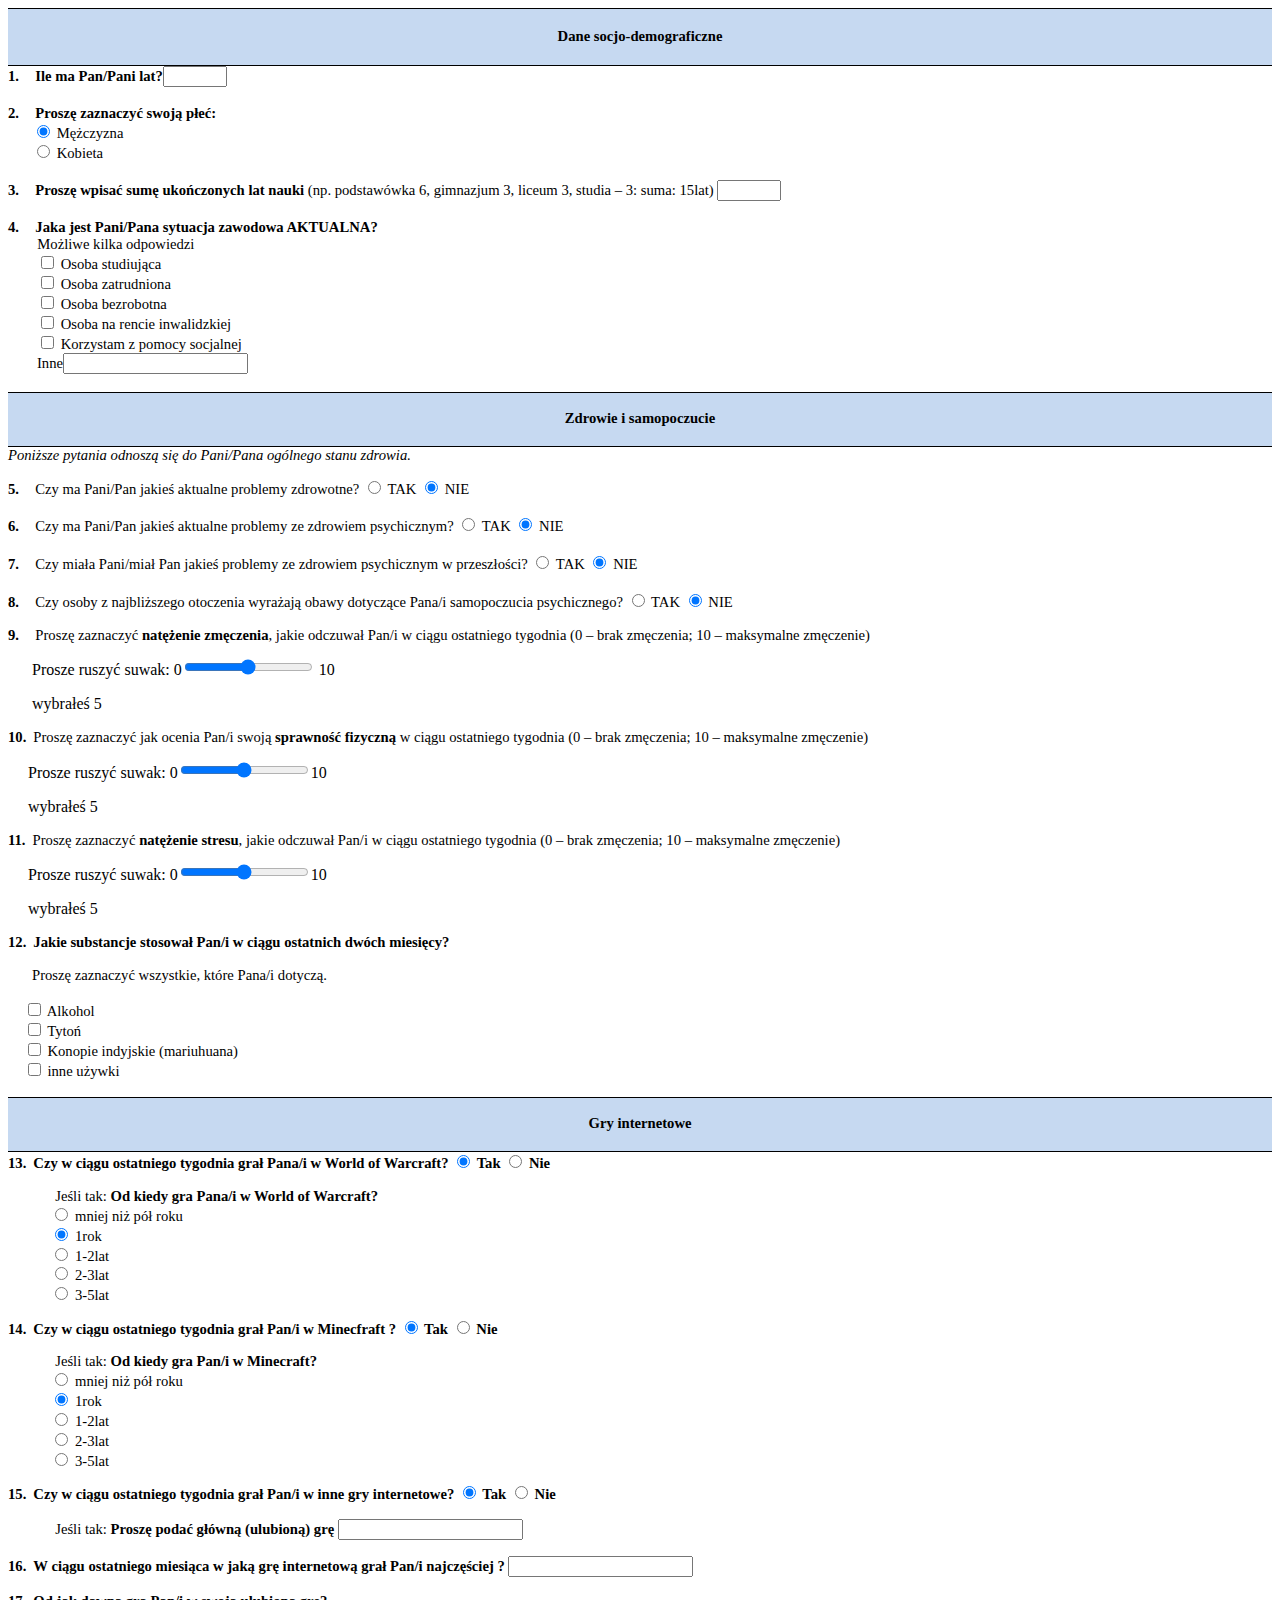
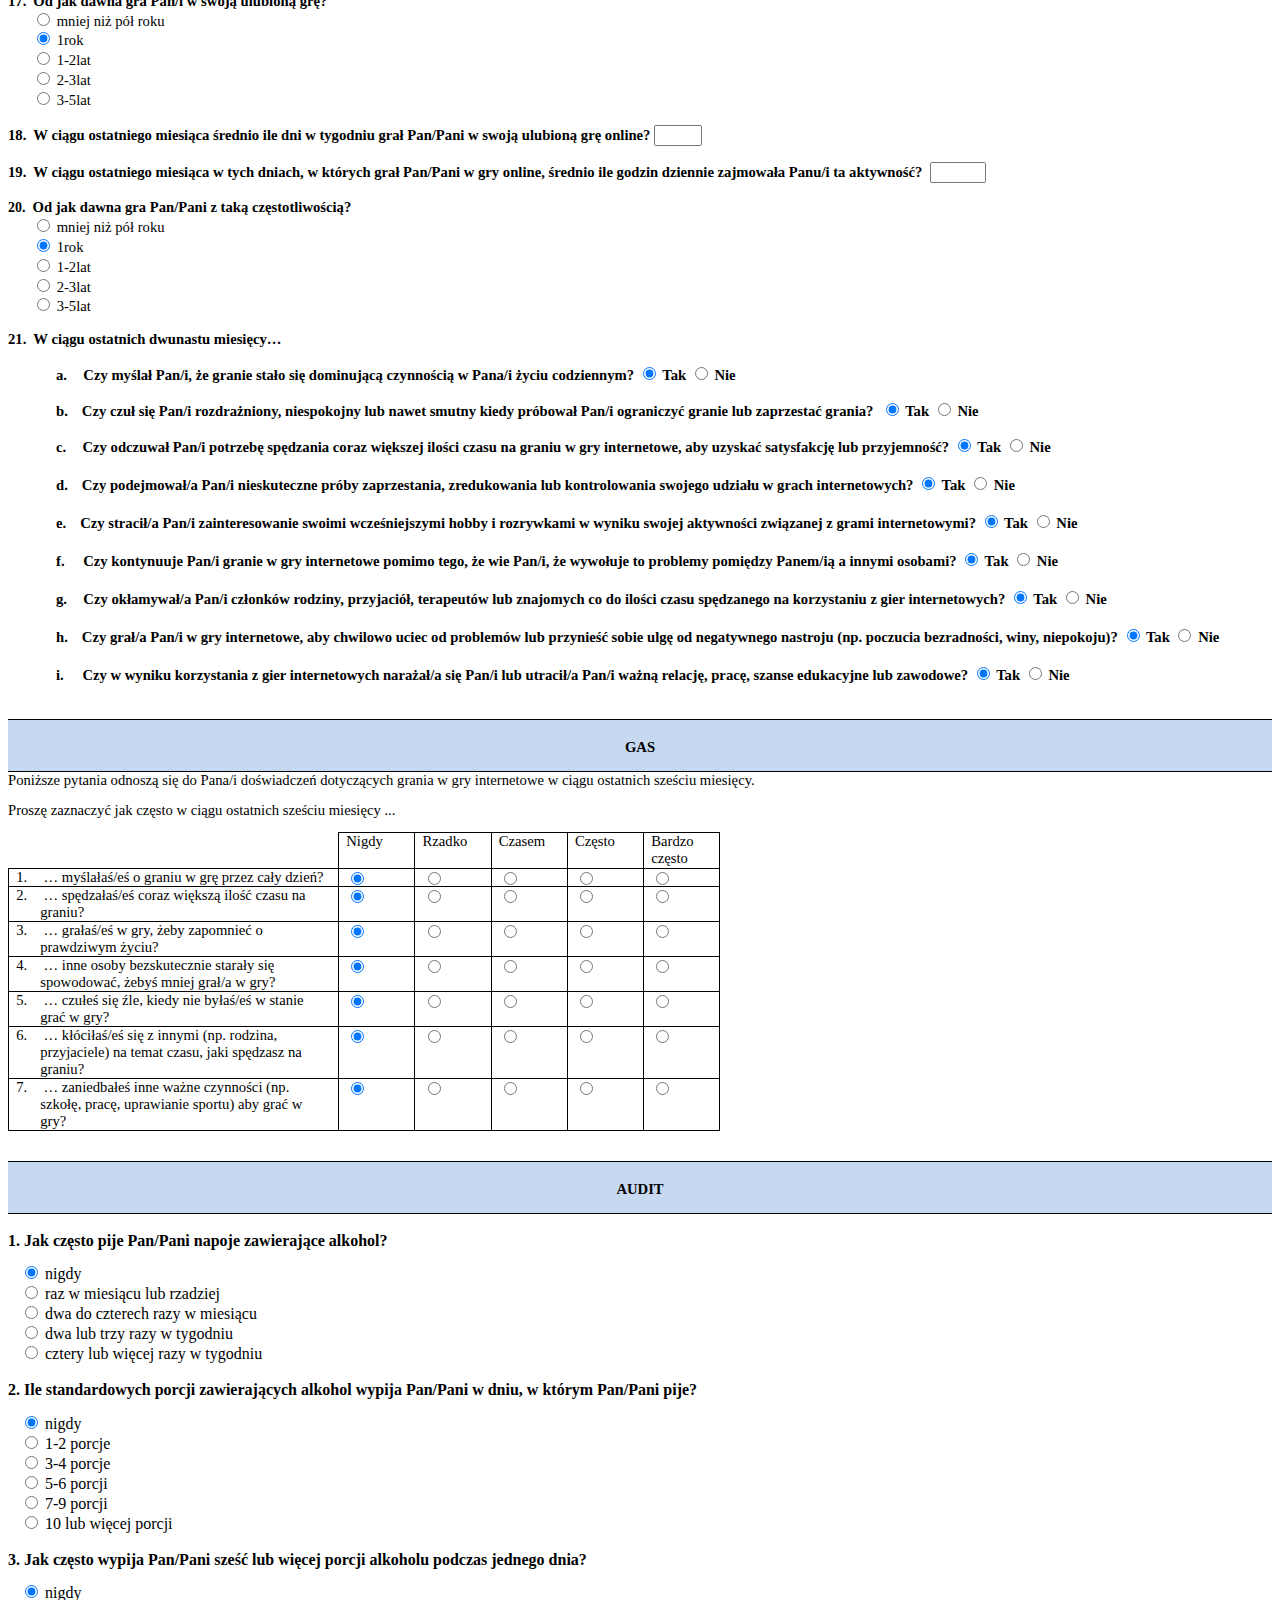
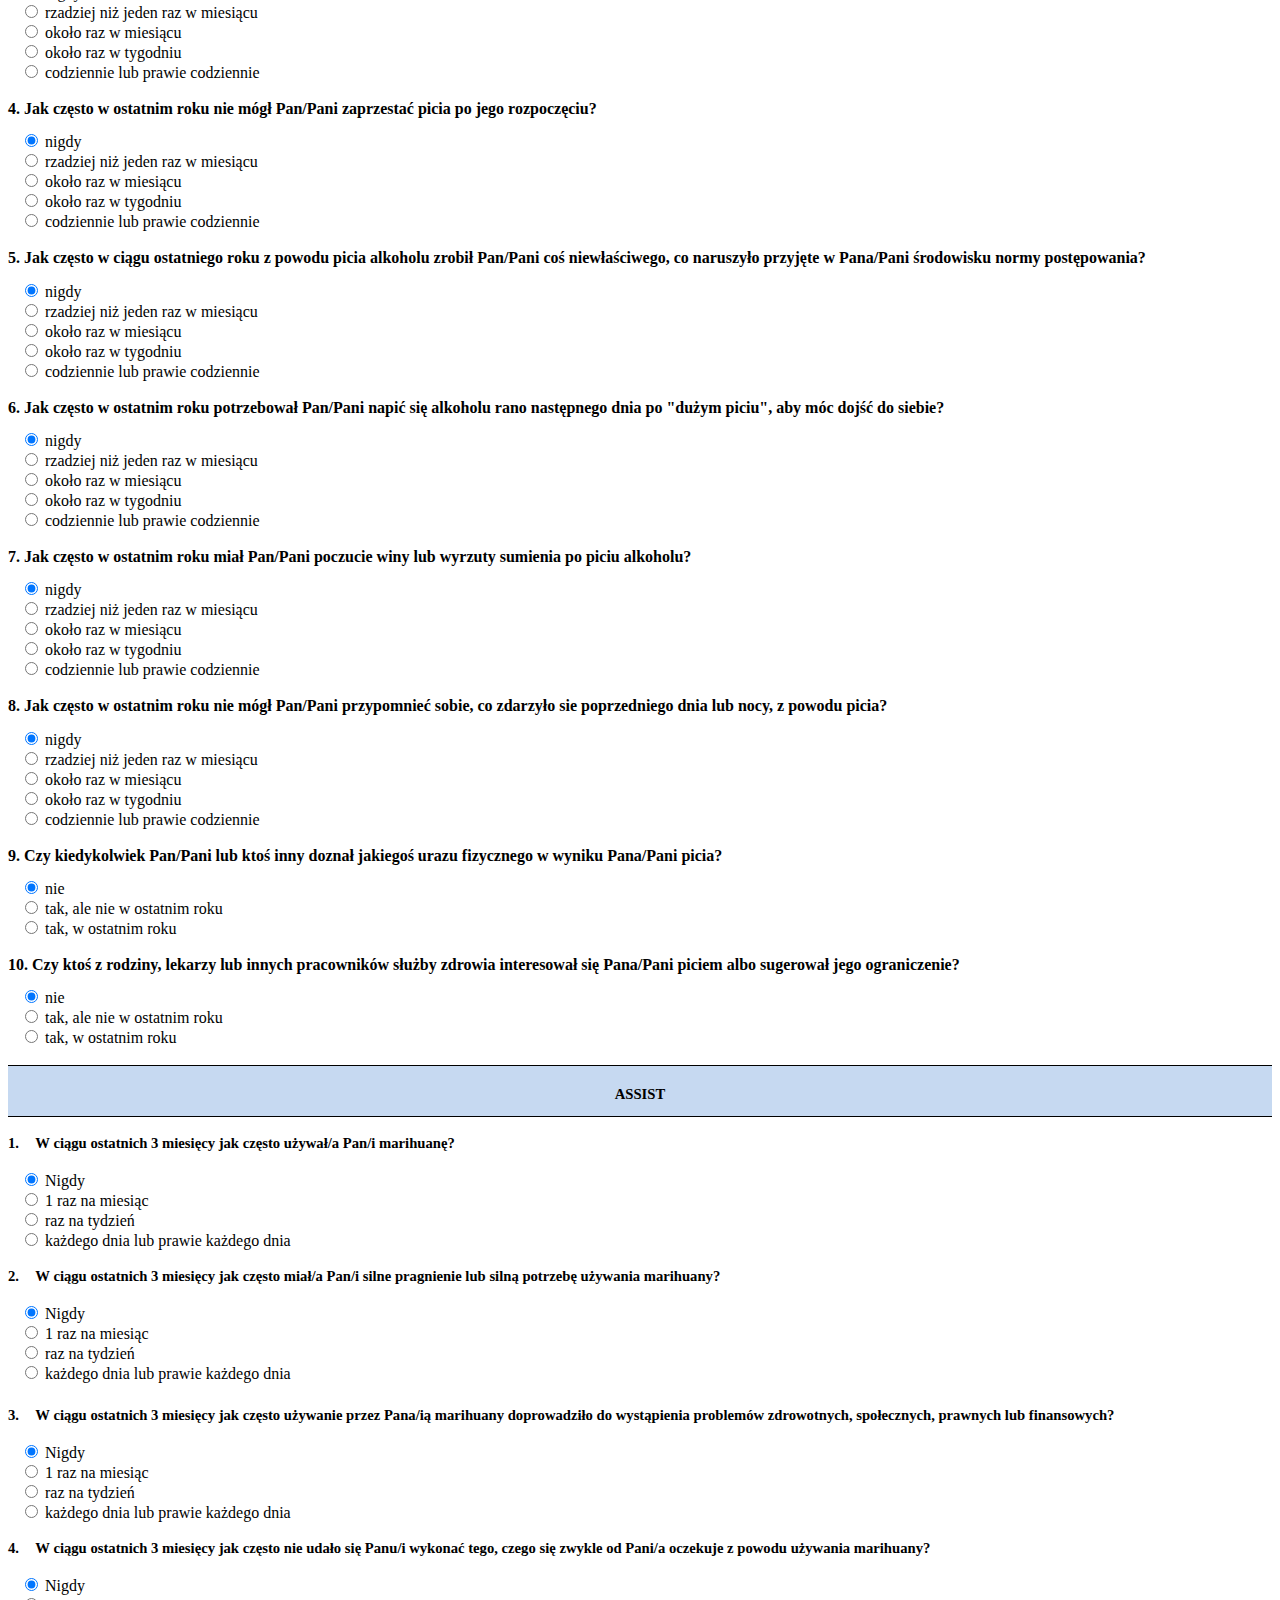
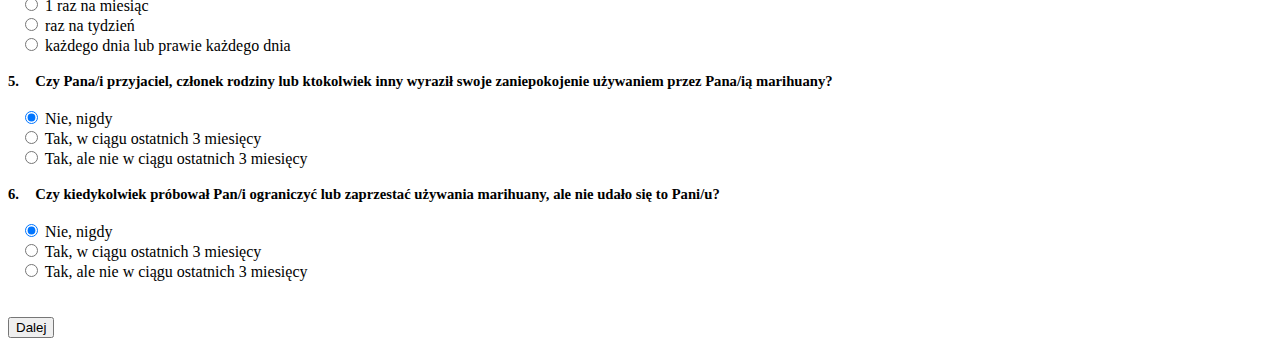
<file: FormularzGraczaV3/FormularzGraczaV2/Polska/pytania1.php.htm>
<?php
session_start();
$_SESSION["kod"] = $_GET["firstname"];
?>


<html xmlns:v="urn:schemas-microsoft-com:vml"
xmlns:o="urn:schemas-microsoft-com:office:office"
xmlns:w="urn:schemas-microsoft-com:office:word"
xmlns:m="http://schemas.microsoft.com/office/2004/12/omml"
xmlns="http://www.w3.org/TR/REC-html40">

<head>
<meta http-equiv=Content-Type content="text/html; charset=windows-1250">
<meta name=ProgId content=Word.Document>
<meta name=Generator content="Microsoft Word 14">
<meta name=Originator content="Microsoft Word 14">
<link rel=File-List href="pytania1_pliki/filelist.xml">
<!--[if gte mso 9]><xml>
 <o:DocumentProperties>
  <o:Author>PA</o:Author>
  <o:Template>Normal</o:Template>
  <o:LastAuthor>UKW</o:LastAuthor>
  <o:Revision>2</o:Revision>
  <o:TotalTime>269</o:TotalTime>
  <o:Created>2016-04-06T06:19:00Z</o:Created>
  <o:LastSaved>2016-04-06T06:19:00Z</o:LastSaved>
  <o:Pages>6</o:Pages>
  <o:Words>1127</o:Words>
  <o:Characters>6763</o:Characters>
  <o:Company>PA</o:Company>
  <o:Lines>56</o:Lines>
  <o:Paragraphs>15</o:Paragraphs>
  <o:CharactersWithSpaces>7875</o:CharactersWithSpaces>
  <o:Version>14.00</o:Version>
 </o:DocumentProperties>
 <o:OfficeDocumentSettings>
  <o:AllowPNG/>
 </o:OfficeDocumentSettings>
</xml><![endif]-->
<link rel=dataStoreItem href="pytania1_pliki/item0001.xml"
target="pytania1_pliki/props002.xml">
<link rel=themeData href="pytania1_pliki/themedata.thmx">
<link rel=colorSchemeMapping href="pytania1_pliki/colorschememapping.xml">
<!--[if gte mso 9]><xml>
 <w:WordDocument>
  <w:SpellingState>Clean</w:SpellingState>
  <w:TrackMoves>false</w:TrackMoves>
  <w:TrackFormatting/>
  <w:HyphenationZone>21</w:HyphenationZone>
  <w:PunctuationKerning/>
  <w:ValidateAgainstSchemas/>
  <w:SaveIfXMLInvalid>false</w:SaveIfXMLInvalid>
  <w:IgnoreMixedContent>false</w:IgnoreMixedContent>
  <w:AlwaysShowPlaceholderText>false</w:AlwaysShowPlaceholderText>
  <w:DoNotPromoteQF/>
  <w:LidThemeOther>PL</w:LidThemeOther>
  <w:LidThemeAsian>JA</w:LidThemeAsian>
  <w:LidThemeComplexScript>X-NONE</w:LidThemeComplexScript>
  <w:Compatibility>
   <w:BreakWrappedTables/>
   <w:SnapToGridInCell/>
   <w:WrapTextWithPunct/>
   <w:UseAsianBreakRules/>
   <w:DontGrowAutofit/>
   <w:SplitPgBreakAndParaMark/>
   <w:EnableOpenTypeKerning/>
   <w:DontFlipMirrorIndents/>
   <w:OverrideTableStyleHps/>
  </w:Compatibility>
  <m:mathPr>
   <m:mathFont m:val="Cambria Math"/>
   <m:brkBin m:val="before"/>
   <m:brkBinSub m:val="&#45;-"/>
   <m:smallFrac m:val="off"/>
   <m:dispDef/>
   <m:lMargin m:val="0"/>
   <m:rMargin m:val="0"/>
   <m:defJc m:val="centerGroup"/>
   <m:wrapIndent m:val="1440"/>
   <m:intLim m:val="subSup"/>
   <m:naryLim m:val="undOvr"/>
  </m:mathPr></w:WordDocument>
</xml><![endif]--><!--[if gte mso 9]><xml>
 <w:LatentStyles DefLockedState="false" DefUnhideWhenUsed="true"
  DefSemiHidden="true" DefQFormat="false" DefPriority="99"
  LatentStyleCount="267">
  <w:LsdException Locked="false" Priority="0" SemiHidden="false"
   UnhideWhenUsed="false" QFormat="true" Name="Normal"/>
  <w:LsdException Locked="false" Priority="9" SemiHidden="false"
   UnhideWhenUsed="false" QFormat="true" Name="heading 1"/>
  <w:LsdException Locked="false" Priority="9" QFormat="true" Name="heading 2"/>
  <w:LsdException Locked="false" Priority="9" QFormat="true" Name="heading 3"/>
  <w:LsdException Locked="false" Priority="9" QFormat="true" Name="heading 4"/>
  <w:LsdException Locked="false" Priority="9" QFormat="true" Name="heading 5"/>
  <w:LsdException Locked="false" Priority="9" QFormat="true" Name="heading 6"/>
  <w:LsdException Locked="false" Priority="9" QFormat="true" Name="heading 7"/>
  <w:LsdException Locked="false" Priority="9" QFormat="true" Name="heading 8"/>
  <w:LsdException Locked="false" Priority="9" QFormat="true" Name="heading 9"/>
  <w:LsdException Locked="false" Priority="39" Name="toc 1"/>
  <w:LsdException Locked="false" Priority="39" Name="toc 2"/>
  <w:LsdException Locked="false" Priority="39" Name="toc 3"/>
  <w:LsdException Locked="false" Priority="39" Name="toc 4"/>
  <w:LsdException Locked="false" Priority="39" Name="toc 5"/>
  <w:LsdException Locked="false" Priority="39" Name="toc 6"/>
  <w:LsdException Locked="false" Priority="39" Name="toc 7"/>
  <w:LsdException Locked="false" Priority="39" Name="toc 8"/>
  <w:LsdException Locked="false" Priority="39" Name="toc 9"/>
  <w:LsdException Locked="false" Priority="35" QFormat="true" Name="caption"/>
  <w:LsdException Locked="false" Priority="10" SemiHidden="false"
   UnhideWhenUsed="false" QFormat="true" Name="Title"/>
  <w:LsdException Locked="false" Priority="1" Name="Default Paragraph Font"/>
  <w:LsdException Locked="false" Priority="11" SemiHidden="false"
   UnhideWhenUsed="false" QFormat="true" Name="Subtitle"/>
  <w:LsdException Locked="false" Priority="22" SemiHidden="false"
   UnhideWhenUsed="false" QFormat="true" Name="Strong"/>
  <w:LsdException Locked="false" Priority="20" SemiHidden="false"
   UnhideWhenUsed="false" QFormat="true" Name="Emphasis"/>
  <w:LsdException Locked="false" Priority="59" SemiHidden="false"
   UnhideWhenUsed="false" Name="Table Grid"/>
  <w:LsdException Locked="false" UnhideWhenUsed="false" Name="Placeholder Text"/>
  <w:LsdException Locked="false" Priority="1" SemiHidden="false"
   UnhideWhenUsed="false" QFormat="true" Name="No Spacing"/>
  <w:LsdException Locked="false" Priority="60" SemiHidden="false"
   UnhideWhenUsed="false" Name="Light Shading"/>
  <w:LsdException Locked="false" Priority="61" SemiHidden="false"
   UnhideWhenUsed="false" Name="Light List"/>
  <w:LsdException Locked="false" Priority="62" SemiHidden="false"
   UnhideWhenUsed="false" Name="Light Grid"/>
  <w:LsdException Locked="false" Priority="63" SemiHidden="false"
   UnhideWhenUsed="false" Name="Medium Shading 1"/>
  <w:LsdException Locked="false" Priority="64" SemiHidden="false"
   UnhideWhenUsed="false" Name="Medium Shading 2"/>
  <w:LsdException Locked="false" Priority="65" SemiHidden="false"
   UnhideWhenUsed="false" Name="Medium List 1"/>
  <w:LsdException Locked="false" Priority="66" SemiHidden="false"
   UnhideWhenUsed="false" Name="Medium List 2"/>
  <w:LsdException Locked="false" Priority="67" SemiHidden="false"
   UnhideWhenUsed="false" Name="Medium Grid 1"/>
  <w:LsdException Locked="false" Priority="68" SemiHidden="false"
   UnhideWhenUsed="false" Name="Medium Grid 2"/>
  <w:LsdException Locked="false" Priority="69" SemiHidden="false"
   UnhideWhenUsed="false" Name="Medium Grid 3"/>
  <w:LsdException Locked="false" Priority="70" SemiHidden="false"
   UnhideWhenUsed="false" Name="Dark List"/>
  <w:LsdException Locked="false" Priority="71" SemiHidden="false"
   UnhideWhenUsed="false" Name="Colorful Shading"/>
  <w:LsdException Locked="false" Priority="72" SemiHidden="false"
   UnhideWhenUsed="false" Name="Colorful List"/>
  <w:LsdException Locked="false" Priority="73" SemiHidden="false"
   UnhideWhenUsed="false" Name="Colorful Grid"/>
  <w:LsdException Locked="false" Priority="60" SemiHidden="false"
   UnhideWhenUsed="false" Name="Light Shading Accent 1"/>
  <w:LsdException Locked="false" Priority="61" SemiHidden="false"
   UnhideWhenUsed="false" Name="Light List Accent 1"/>
  <w:LsdException Locked="false" Priority="62" SemiHidden="false"
   UnhideWhenUsed="false" Name="Light Grid Accent 1"/>
  <w:LsdException Locked="false" Priority="63" SemiHidden="false"
   UnhideWhenUsed="false" Name="Medium Shading 1 Accent 1"/>
  <w:LsdException Locked="false" Priority="64" SemiHidden="false"
   UnhideWhenUsed="false" Name="Medium Shading 2 Accent 1"/>
  <w:LsdException Locked="false" Priority="65" SemiHidden="false"
   UnhideWhenUsed="false" Name="Medium List 1 Accent 1"/>
  <w:LsdException Locked="false" UnhideWhenUsed="false" Name="Revision"/>
  <w:LsdException Locked="false" Priority="0" SemiHidden="false"
   UnhideWhenUsed="false" QFormat="true" Name="List Paragraph"/>
  <w:LsdException Locked="false" Priority="29" SemiHidden="false"
   UnhideWhenUsed="false" QFormat="true" Name="Quote"/>
  <w:LsdException Locked="false" Priority="30" SemiHidden="false"
   UnhideWhenUsed="false" QFormat="true" Name="Intense Quote"/>
  <w:LsdException Locked="false" Priority="66" SemiHidden="false"
   UnhideWhenUsed="false" Name="Medium List 2 Accent 1"/>
  <w:LsdException Locked="false" Priority="67" SemiHidden="false"
   UnhideWhenUsed="false" Name="Medium Grid 1 Accent 1"/>
  <w:LsdException Locked="false" Priority="68" SemiHidden="false"
   UnhideWhenUsed="false" Name="Medium Grid 2 Accent 1"/>
  <w:LsdException Locked="false" Priority="69" SemiHidden="false"
   UnhideWhenUsed="false" Name="Medium Grid 3 Accent 1"/>
  <w:LsdException Locked="false" Priority="70" SemiHidden="false"
   UnhideWhenUsed="false" Name="Dark List Accent 1"/>
  <w:LsdException Locked="false" Priority="71" SemiHidden="false"
   UnhideWhenUsed="false" Name="Colorful Shading Accent 1"/>
  <w:LsdException Locked="false" Priority="72" SemiHidden="false"
   UnhideWhenUsed="false" Name="Colorful List Accent 1"/>
  <w:LsdException Locked="false" Priority="73" SemiHidden="false"
   UnhideWhenUsed="false" Name="Colorful Grid Accent 1"/>
  <w:LsdException Locked="false" Priority="60" SemiHidden="false"
   UnhideWhenUsed="false" Name="Light Shading Accent 2"/>
  <w:LsdException Locked="false" Priority="61" SemiHidden="false"
   UnhideWhenUsed="false" Name="Light List Accent 2"/>
  <w:LsdException Locked="false" Priority="62" SemiHidden="false"
   UnhideWhenUsed="false" Name="Light Grid Accent 2"/>
  <w:LsdException Locked="false" Priority="63" SemiHidden="false"
   UnhideWhenUsed="false" Name="Medium Shading 1 Accent 2"/>
  <w:LsdException Locked="false" Priority="64" SemiHidden="false"
   UnhideWhenUsed="false" Name="Medium Shading 2 Accent 2"/>
  <w:LsdException Locked="false" Priority="65" SemiHidden="false"
   UnhideWhenUsed="false" Name="Medium List 1 Accent 2"/>
  <w:LsdException Locked="false" Priority="66" SemiHidden="false"
   UnhideWhenUsed="false" Name="Medium List 2 Accent 2"/>
  <w:LsdException Locked="false" Priority="67" SemiHidden="false"
   UnhideWhenUsed="false" Name="Medium Grid 1 Accent 2"/>
  <w:LsdException Locked="false" Priority="68" SemiHidden="false"
   UnhideWhenUsed="false" Name="Medium Grid 2 Accent 2"/>
  <w:LsdException Locked="false" Priority="69" SemiHidden="false"
   UnhideWhenUsed="false" Name="Medium Grid 3 Accent 2"/>
  <w:LsdException Locked="false" Priority="70" SemiHidden="false"
   UnhideWhenUsed="false" Name="Dark List Accent 2"/>
  <w:LsdException Locked="false" Priority="71" SemiHidden="false"
   UnhideWhenUsed="false" Name="Colorful Shading Accent 2"/>
  <w:LsdException Locked="false" Priority="72" SemiHidden="false"
   UnhideWhenUsed="false" Name="Colorful List Accent 2"/>
  <w:LsdException Locked="false" Priority="73" SemiHidden="false"
   UnhideWhenUsed="false" Name="Colorful Grid Accent 2"/>
  <w:LsdException Locked="false" Priority="60" SemiHidden="false"
   UnhideWhenUsed="false" Name="Light Shading Accent 3"/>
  <w:LsdException Locked="false" Priority="61" SemiHidden="false"
   UnhideWhenUsed="false" Name="Light List Accent 3"/>
  <w:LsdException Locked="false" Priority="62" SemiHidden="false"
   UnhideWhenUsed="false" Name="Light Grid Accent 3"/>
  <w:LsdException Locked="false" Priority="63" SemiHidden="false"
   UnhideWhenUsed="false" Name="Medium Shading 1 Accent 3"/>
  <w:LsdException Locked="false" Priority="64" SemiHidden="false"
   UnhideWhenUsed="false" Name="Medium Shading 2 Accent 3"/>
  <w:LsdException Locked="false" Priority="65" SemiHidden="false"
   UnhideWhenUsed="false" Name="Medium List 1 Accent 3"/>
  <w:LsdException Locked="false" Priority="66" SemiHidden="false"
   UnhideWhenUsed="false" Name="Medium List 2 Accent 3"/>
  <w:LsdException Locked="false" Priority="67" SemiHidden="false"
   UnhideWhenUsed="false" Name="Medium Grid 1 Accent 3"/>
  <w:LsdException Locked="false" Priority="68" SemiHidden="false"
   UnhideWhenUsed="false" Name="Medium Grid 2 Accent 3"/>
  <w:LsdException Locked="false" Priority="69" SemiHidden="false"
   UnhideWhenUsed="false" Name="Medium Grid 3 Accent 3"/>
  <w:LsdException Locked="false" Priority="70" SemiHidden="false"
   UnhideWhenUsed="false" Name="Dark List Accent 3"/>
  <w:LsdException Locked="false" Priority="71" SemiHidden="false"
   UnhideWhenUsed="false" Name="Colorful Shading Accent 3"/>
  <w:LsdException Locked="false" Priority="72" SemiHidden="false"
   UnhideWhenUsed="false" Name="Colorful List Accent 3"/>
  <w:LsdException Locked="false" Priority="73" SemiHidden="false"
   UnhideWhenUsed="false" Name="Colorful Grid Accent 3"/>
  <w:LsdException Locked="false" Priority="60" SemiHidden="false"
   UnhideWhenUsed="false" Name="Light Shading Accent 4"/>
  <w:LsdException Locked="false" Priority="61" SemiHidden="false"
   UnhideWhenUsed="false" Name="Light List Accent 4"/>
  <w:LsdException Locked="false" Priority="62" SemiHidden="false"
   UnhideWhenUsed="false" Name="Light Grid Accent 4"/>
  <w:LsdException Locked="false" Priority="63" SemiHidden="false"
   UnhideWhenUsed="false" Name="Medium Shading 1 Accent 4"/>
  <w:LsdException Locked="false" Priority="64" SemiHidden="false"
   UnhideWhenUsed="false" Name="Medium Shading 2 Accent 4"/>
  <w:LsdException Locked="false" Priority="65" SemiHidden="false"
   UnhideWhenUsed="false" Name="Medium List 1 Accent 4"/>
  <w:LsdException Locked="false" Priority="66" SemiHidden="false"
   UnhideWhenUsed="false" Name="Medium List 2 Accent 4"/>
  <w:LsdException Locked="false" Priority="67" SemiHidden="false"
   UnhideWhenUsed="false" Name="Medium Grid 1 Accent 4"/>
  <w:LsdException Locked="false" Priority="68" SemiHidden="false"
   UnhideWhenUsed="false" Name="Medium Grid 2 Accent 4"/>
  <w:LsdException Locked="false" Priority="69" SemiHidden="false"
   UnhideWhenUsed="false" Name="Medium Grid 3 Accent 4"/>
  <w:LsdException Locked="false" Priority="70" SemiHidden="false"
   UnhideWhenUsed="false" Name="Dark List Accent 4"/>
  <w:LsdException Locked="false" Priority="71" SemiHidden="false"
   UnhideWhenUsed="false" Name="Colorful Shading Accent 4"/>
  <w:LsdException Locked="false" Priority="72" SemiHidden="false"
   UnhideWhenUsed="false" Name="Colorful List Accent 4"/>
  <w:LsdException Locked="false" Priority="73" SemiHidden="false"
   UnhideWhenUsed="false" Name="Colorful Grid Accent 4"/>
  <w:LsdException Locked="false" Priority="60" SemiHidden="false"
   UnhideWhenUsed="false" Name="Light Shading Accent 5"/>
  <w:LsdException Locked="false" Priority="61" SemiHidden="false"
   UnhideWhenUsed="false" Name="Light List Accent 5"/>
  <w:LsdException Locked="false" Priority="62" SemiHidden="false"
   UnhideWhenUsed="false" Name="Light Grid Accent 5"/>
  <w:LsdException Locked="false" Priority="63" SemiHidden="false"
   UnhideWhenUsed="false" Name="Medium Shading 1 Accent 5"/>
  <w:LsdException Locked="false" Priority="64" SemiHidden="false"
   UnhideWhenUsed="false" Name="Medium Shading 2 Accent 5"/>
  <w:LsdException Locked="false" Priority="65" SemiHidden="false"
   UnhideWhenUsed="false" Name="Medium List 1 Accent 5"/>
  <w:LsdException Locked="false" Priority="66" SemiHidden="false"
   UnhideWhenUsed="false" Name="Medium List 2 Accent 5"/>
  <w:LsdException Locked="false" Priority="67" SemiHidden="false"
   UnhideWhenUsed="false" Name="Medium Grid 1 Accent 5"/>
  <w:LsdException Locked="false" Priority="68" SemiHidden="false"
   UnhideWhenUsed="false" Name="Medium Grid 2 Accent 5"/>
  <w:LsdException Locked="false" Priority="69" SemiHidden="false"
   UnhideWhenUsed="false" Name="Medium Grid 3 Accent 5"/>
  <w:LsdException Locked="false" Priority="70" SemiHidden="false"
   UnhideWhenUsed="false" Name="Dark List Accent 5"/>
  <w:LsdException Locked="false" Priority="71" SemiHidden="false"
   UnhideWhenUsed="false" Name="Colorful Shading Accent 5"/>
  <w:LsdException Locked="false" Priority="72" SemiHidden="false"
   UnhideWhenUsed="false" Name="Colorful List Accent 5"/>
  <w:LsdException Locked="false" Priority="73" SemiHidden="false"
   UnhideWhenUsed="false" Name="Colorful Grid Accent 5"/>
  <w:LsdException Locked="false" Priority="60" SemiHidden="false"
   UnhideWhenUsed="false" Name="Light Shading Accent 6"/>
  <w:LsdException Locked="false" Priority="61" SemiHidden="false"
   UnhideWhenUsed="false" Name="Light List Accent 6"/>
  <w:LsdException Locked="false" Priority="62" SemiHidden="false"
   UnhideWhenUsed="false" Name="Light Grid Accent 6"/>
  <w:LsdException Locked="false" Priority="63" SemiHidden="false"
   UnhideWhenUsed="false" Name="Medium Shading 1 Accent 6"/>
  <w:LsdException Locked="false" Priority="64" SemiHidden="false"
   UnhideWhenUsed="false" Name="Medium Shading 2 Accent 6"/>
  <w:LsdException Locked="false" Priority="65" SemiHidden="false"
   UnhideWhenUsed="false" Name="Medium List 1 Accent 6"/>
  <w:LsdException Locked="false" Priority="66" SemiHidden="false"
   UnhideWhenUsed="false" Name="Medium List 2 Accent 6"/>
  <w:LsdException Locked="false" Priority="67" SemiHidden="false"
   UnhideWhenUsed="false" Name="Medium Grid 1 Accent 6"/>
  <w:LsdException Locked="false" Priority="68" SemiHidden="false"
   UnhideWhenUsed="false" Name="Medium Grid 2 Accent 6"/>
  <w:LsdException Locked="false" Priority="69" SemiHidden="false"
   UnhideWhenUsed="false" Name="Medium Grid 3 Accent 6"/>
  <w:LsdException Locked="false" Priority="70" SemiHidden="false"
   UnhideWhenUsed="false" Name="Dark List Accent 6"/>
  <w:LsdException Locked="false" Priority="71" SemiHidden="false"
   UnhideWhenUsed="false" Name="Colorful Shading Accent 6"/>
  <w:LsdException Locked="false" Priority="72" SemiHidden="false"
   UnhideWhenUsed="false" Name="Colorful List Accent 6"/>
  <w:LsdException Locked="false" Priority="73" SemiHidden="false"
   UnhideWhenUsed="false" Name="Colorful Grid Accent 6"/>
  <w:LsdException Locked="false" Priority="19" SemiHidden="false"
   UnhideWhenUsed="false" QFormat="true" Name="Subtle Emphasis"/>
  <w:LsdException Locked="false" Priority="21" SemiHidden="false"
   UnhideWhenUsed="false" QFormat="true" Name="Intense Emphasis"/>
  <w:LsdException Locked="false" Priority="31" SemiHidden="false"
   UnhideWhenUsed="false" QFormat="true" Name="Subtle Reference"/>
  <w:LsdException Locked="false" Priority="32" SemiHidden="false"
   UnhideWhenUsed="false" QFormat="true" Name="Intense Reference"/>
  <w:LsdException Locked="false" Priority="33" SemiHidden="false"
   UnhideWhenUsed="false" QFormat="true" Name="Book Title"/>
  <w:LsdException Locked="false" Priority="37" Name="Bibliography"/>
  <w:LsdException Locked="false" Priority="39" QFormat="true" Name="TOC Heading"/>
 </w:LatentStyles>
</xml><![endif]-->
<style>
<!--
 /* Font Definitions */
 @font-face
	{font-family:Helvetica;
	panose-1:2 11 5 4 2 2 2 2 2 4;
	mso-font-charset:0;
	mso-generic-font-family:swiss;
	mso-font-format:other;
	mso-font-pitch:variable;
	mso-font-signature:3 0 0 0 1 0;}
@font-face
	{font-family:Wingdings;
	panose-1:5 0 0 0 0 0 0 0 0 0;
	mso-font-charset:2;
	mso-generic-font-family:auto;
	mso-font-pitch:variable;
	mso-font-signature:0 268435456 0 0 -2147483648 0;}
@font-face
	{font-family:Wingdings;
	panose-1:5 0 0 0 0 0 0 0 0 0;
	mso-font-charset:2;
	mso-generic-font-family:auto;
	mso-font-pitch:variable;
	mso-font-signature:0 268435456 0 0 -2147483648 0;}
@font-face
	{font-family:Calibri;
	panose-1:2 15 5 2 2 2 4 3 2 4;
	mso-font-charset:238;
	mso-generic-font-family:swiss;
	mso-font-pitch:variable;
	mso-font-signature:-536870145 1073786111 1 0 415 0;}
@font-face
	{font-family:Tahoma;
	panose-1:2 11 6 4 3 5 4 4 2 4;
	mso-font-charset:238;
	mso-generic-font-family:swiss;
	mso-font-pitch:variable;
	mso-font-signature:-520081665 -1073717157 41 0 66047 0;}
@font-face
	{font-family:Times;
	panose-1:2 2 6 3 5 4 5 2 3 4;
	mso-font-charset:238;
	mso-generic-font-family:roman;
	mso-font-pitch:variable;
	mso-font-signature:-536858881 -1073711037 9 0 511 0;}
@font-face
	{font-family:KvhlnfTimesNewRomanPSMT;
	panose-1:0 0 0 0 0 0 0 0 0 0;
	mso-font-alt:"Times New Roman";
	mso-font-charset:0;
	mso-generic-font-family:roman;
	mso-font-format:other;
	mso-font-pitch:auto;
	mso-font-signature:3 0 0 0 1 0;}
@font-face
	{font-family:TTE10FF940t00;
	panose-1:0 0 0 0 0 0 0 0 0 0;
	mso-font-alt:"Times New Roman";
	mso-font-charset:0;
	mso-generic-font-family:auto;
	mso-font-format:other;
	mso-font-pitch:auto;
	mso-font-signature:3 0 0 0 1 0;}
 /* Style Definitions */
 p.MsoNormal, li.MsoNormal, div.MsoNormal
	{mso-style-unhide:no;
	mso-style-qformat:yes;
	mso-style-parent:"";
	margin-top:0cm;
	margin-right:0cm;
	margin-bottom:10.0pt;
	margin-left:0cm;
	line-height:115%;
	mso-pagination:widow-orphan;
	font-size:11.0pt;
	font-family:"Calibri","sans-serif";
	mso-ascii-font-family:Calibri;
	mso-ascii-theme-font:minor-latin;
	mso-fareast-font-family:Calibri;
	mso-fareast-theme-font:minor-latin;
	mso-hansi-font-family:Calibri;
	mso-hansi-theme-font:minor-latin;
	mso-bidi-font-family:"Times New Roman";
	mso-bidi-theme-font:minor-bidi;
	mso-fareast-language:EN-US;}
h3
	{mso-style-priority:9;
	mso-style-unhide:no;
	mso-style-qformat:yes;
	mso-style-link:"Nag��wek 3 Znak";
	mso-margin-top-alt:auto;
	margin-right:0cm;
	mso-margin-bottom-alt:auto;
	margin-left:0cm;
	mso-pagination:widow-orphan;
	mso-outline-level:3;
	font-size:13.5pt;
	font-family:"Times New Roman","serif";
	mso-fareast-font-family:"Times New Roman";
	font-weight:bold;}
p.MsoPlainText, li.MsoPlainText, div.MsoPlainText
	{mso-style-priority:99;
	mso-style-link:"Zwyk�y tekst Znak";
	margin:0cm;
	margin-bottom:.0001pt;
	mso-pagination:widow-orphan;
	font-size:11.0pt;
	mso-bidi-font-size:10.5pt;
	font-family:"Calibri","sans-serif";
	mso-fareast-font-family:Calibri;
	mso-fareast-theme-font:minor-latin;
	mso-bidi-font-family:"Times New Roman";
	mso-bidi-theme-font:minor-bidi;
	mso-fareast-language:EN-US;}
p
	{mso-style-priority:99;
	mso-margin-top-alt:auto;
	margin-right:0cm;
	mso-margin-bottom-alt:auto;
	margin-left:0cm;
	mso-pagination:widow-orphan;
	font-size:12.0pt;
	font-family:"Times New Roman","serif";
	mso-fareast-font-family:Calibri;
	mso-fareast-theme-font:minor-latin;}
pre
	{mso-style-priority:99;
	mso-style-link:"HTML - wst�pnie sformatowany Znak";
	margin:0cm;
	margin-bottom:.0001pt;
	mso-pagination:widow-orphan;
	tab-stops:45.8pt 91.6pt 137.4pt 183.2pt 229.0pt 274.8pt 320.6pt 366.4pt 412.2pt 458.0pt 503.8pt 549.6pt 595.4pt 641.2pt 687.0pt 732.8pt;
	font-size:10.0pt;
	font-family:"Courier New";
	mso-fareast-font-family:"Times New Roman";}
p.MsoAcetate, li.MsoAcetate, div.MsoAcetate
	{mso-style-noshow:yes;
	mso-style-priority:99;
	mso-style-link:"Tekst dymka Znak";
	margin:0cm;
	margin-bottom:.0001pt;
	mso-pagination:widow-orphan;
	font-size:8.0pt;
	font-family:"Tahoma","sans-serif";
	mso-fareast-font-family:Calibri;
	mso-fareast-theme-font:minor-latin;
	mso-fareast-language:EN-US;}
p.MsoListParagraph, li.MsoListParagraph, div.MsoListParagraph
	{mso-style-unhide:no;
	mso-style-qformat:yes;
	margin-top:0cm;
	margin-right:0cm;
	margin-bottom:10.0pt;
	margin-left:36.0pt;
	mso-add-space:auto;
	line-height:115%;
	mso-pagination:widow-orphan;
	font-size:11.0pt;
	font-family:"Calibri","sans-serif";
	mso-ascii-font-family:Calibri;
	mso-ascii-theme-font:minor-latin;
	mso-fareast-font-family:Calibri;
	mso-fareast-theme-font:minor-latin;
	mso-hansi-font-family:Calibri;
	mso-hansi-theme-font:minor-latin;
	mso-bidi-font-family:"Times New Roman";
	mso-bidi-theme-font:minor-bidi;
	mso-fareast-language:EN-US;}
p.MsoListParagraphCxSpFirst, li.MsoListParagraphCxSpFirst, div.MsoListParagraphCxSpFirst
	{mso-style-unhide:no;
	mso-style-qformat:yes;
	mso-style-type:export-only;
	margin-top:0cm;
	margin-right:0cm;
	margin-bottom:0cm;
	margin-left:36.0pt;
	margin-bottom:.0001pt;
	mso-add-space:auto;
	line-height:115%;
	mso-pagination:widow-orphan;
	font-size:11.0pt;
	font-family:"Calibri","sans-serif";
	mso-ascii-font-family:Calibri;
	mso-ascii-theme-font:minor-latin;
	mso-fareast-font-family:Calibri;
	mso-fareast-theme-font:minor-latin;
	mso-hansi-font-family:Calibri;
	mso-hansi-theme-font:minor-latin;
	mso-bidi-font-family:"Times New Roman";
	mso-bidi-theme-font:minor-bidi;
	mso-fareast-language:EN-US;}
p.MsoListParagraphCxSpMiddle, li.MsoListParagraphCxSpMiddle, div.MsoListParagraphCxSpMiddle
	{mso-style-unhide:no;
	mso-style-qformat:yes;
	mso-style-type:export-only;
	margin-top:0cm;
	margin-right:0cm;
	margin-bottom:0cm;
	margin-left:36.0pt;
	margin-bottom:.0001pt;
	mso-add-space:auto;
	line-height:115%;
	mso-pagination:widow-orphan;
	font-size:11.0pt;
	font-family:"Calibri","sans-serif";
	mso-ascii-font-family:Calibri;
	mso-ascii-theme-font:minor-latin;
	mso-fareast-font-family:Calibri;
	mso-fareast-theme-font:minor-latin;
	mso-hansi-font-family:Calibri;
	mso-hansi-theme-font:minor-latin;
	mso-bidi-font-family:"Times New Roman";
	mso-bidi-theme-font:minor-bidi;
	mso-fareast-language:EN-US;}
p.MsoListParagraphCxSpLast, li.MsoListParagraphCxSpLast, div.MsoListParagraphCxSpLast
	{mso-style-unhide:no;
	mso-style-qformat:yes;
	mso-style-type:export-only;
	margin-top:0cm;
	margin-right:0cm;
	margin-bottom:10.0pt;
	margin-left:36.0pt;
	mso-add-space:auto;
	line-height:115%;
	mso-pagination:widow-orphan;
	font-size:11.0pt;
	font-family:"Calibri","sans-serif";
	mso-ascii-font-family:Calibri;
	mso-ascii-theme-font:minor-latin;
	mso-fareast-font-family:Calibri;
	mso-fareast-theme-font:minor-latin;
	mso-hansi-font-family:Calibri;
	mso-hansi-theme-font:minor-latin;
	mso-bidi-font-family:"Times New Roman";
	mso-bidi-theme-font:minor-bidi;
	mso-fareast-language:EN-US;}
span.HTML-wstpniesformatowanyZnak
	{mso-style-name:"HTML - wst�pnie sformatowany Znak";
	mso-style-priority:99;
	mso-style-unhide:no;
	mso-style-locked:yes;
	mso-style-link:"HTML - wst�pnie sformatowany";
	mso-ansi-font-size:10.0pt;
	mso-bidi-font-size:10.0pt;
	font-family:"Courier New";
	mso-ascii-font-family:"Courier New";
	mso-fareast-font-family:"Times New Roman";
	mso-hansi-font-family:"Courier New";
	mso-bidi-font-family:"Courier New";
	mso-fareast-language:PL;}
span.hps
	{mso-style-name:hps;
	mso-style-unhide:no;}
span.shorttext
	{mso-style-name:short_text;
	mso-style-unhide:no;}
span.ZwykytekstZnak
	{mso-style-name:"Zwyk�y tekst Znak";
	mso-style-priority:99;
	mso-style-unhide:no;
	mso-style-locked:yes;
	mso-style-link:"Zwyk�y tekst";
	mso-bidi-font-size:10.5pt;
	font-family:"Calibri","sans-serif";
	mso-ascii-font-family:Calibri;
	mso-hansi-font-family:Calibri;}
p.Default, li.Default, div.Default
	{mso-style-name:Default;
	mso-style-unhide:no;
	mso-style-parent:"";
	margin:0cm;
	margin-bottom:.0001pt;
	mso-pagination:widow-orphan;
	mso-layout-grid-align:none;
	text-autospace:none;
	font-size:12.0pt;
	font-family:"Times New Roman","serif";
	mso-fareast-font-family:Calibri;
	mso-fareast-theme-font:minor-latin;
	color:black;
	mso-fareast-language:EN-US;}
span.Nagwek3Znak
	{mso-style-name:"Nag��wek 3 Znak";
	mso-style-priority:9;
	mso-style-unhide:no;
	mso-style-locked:yes;
	mso-style-link:"Nag��wek 3";
	mso-ansi-font-size:13.5pt;
	mso-bidi-font-size:13.5pt;
	font-family:"Times New Roman","serif";
	mso-ascii-font-family:"Times New Roman";
	mso-fareast-font-family:"Times New Roman";
	mso-hansi-font-family:"Times New Roman";
	mso-bidi-font-family:"Times New Roman";
	mso-fareast-language:PL;
	font-weight:bold;}
span.TekstdymkaZnak
	{mso-style-name:"Tekst dymka Znak";
	mso-style-noshow:yes;
	mso-style-priority:99;
	mso-style-unhide:no;
	mso-style-locked:yes;
	mso-style-link:"Tekst dymka";
	mso-ansi-font-size:8.0pt;
	mso-bidi-font-size:8.0pt;
	font-family:"Tahoma","sans-serif";
	mso-ascii-font-family:Tahoma;
	mso-hansi-font-family:Tahoma;
	mso-bidi-font-family:Tahoma;}
span.SpellE
	{mso-style-name:"";
	mso-spl-e:yes;}
.MsoChpDefault
	{mso-style-type:export-only;
	mso-default-props:yes;
	font-family:"Calibri","sans-serif";
	mso-ascii-font-family:Calibri;
	mso-ascii-theme-font:minor-latin;
	mso-fareast-font-family:Calibri;
	mso-fareast-theme-font:minor-latin;
	mso-hansi-font-family:Calibri;
	mso-hansi-theme-font:minor-latin;
	mso-bidi-font-family:"Times New Roman";
	mso-bidi-theme-font:minor-bidi;
	mso-fareast-language:EN-US;}
.MsoPapDefault
	{mso-style-type:export-only;
	margin-bottom:10.0pt;
	line-height:115%;}
@page WordSection1
	{size:595.3pt 841.9pt;
	margin:70.85pt 70.85pt 70.85pt 70.85pt;
	mso-header-margin:35.4pt;
	mso-footer-margin:35.4pt;
	mso-paper-source:0;}
div.WordSection1
	{page:WordSection1;}
 /* List Definitions */
 @list l0
	{mso-list-id:1;
	mso-list-type:simple;
	mso-list-template-ids:1;
	mso-list-name:WW8Num1;}
@list l0:level1
	{mso-level-tab-stop:0cm;
	mso-level-number-position:left;
	margin-left:18.0pt;
	text-indent:-18.0pt;}
@list l1
	{mso-list-id:151261612;
	mso-list-type:hybrid;
	mso-list-template-ids:-974514584 843375254 68485145 68485147 68485135 68485145 68485147 68485135 68485145 68485147;}
@list l1:level1
	{mso-level-tab-stop:none;
	mso-level-number-position:left;
	margin-left:18.0pt;
	text-indent:-18.0pt;
	mso-ansi-font-weight:bold;}
@list l1:level2
	{mso-level-number-format:alpha-lower;
	mso-level-tab-stop:none;
	mso-level-number-position:left;
	margin-left:54.0pt;
	text-indent:-18.0pt;}
@list l1:level3
	{mso-level-number-format:roman-lower;
	mso-level-tab-stop:none;
	mso-level-number-position:right;
	margin-left:90.0pt;
	text-indent:-9.0pt;}
@list l1:level4
	{mso-level-tab-stop:none;
	mso-level-number-position:left;
	margin-left:126.0pt;
	text-indent:-18.0pt;}
@list l1:level5
	{mso-level-number-format:alpha-lower;
	mso-level-tab-stop:none;
	mso-level-number-position:left;
	margin-left:162.0pt;
	text-indent:-18.0pt;}
@list l1:level6
	{mso-level-number-format:roman-lower;
	mso-level-tab-stop:none;
	mso-level-number-position:right;
	margin-left:198.0pt;
	text-indent:-9.0pt;}
@list l1:level7
	{mso-level-tab-stop:none;
	mso-level-number-position:left;
	margin-left:234.0pt;
	text-indent:-18.0pt;}
@list l1:level8
	{mso-level-number-format:alpha-lower;
	mso-level-tab-stop:none;
	mso-level-number-position:left;
	margin-left:270.0pt;
	text-indent:-18.0pt;}
@list l1:level9
	{mso-level-number-format:roman-lower;
	mso-level-tab-stop:none;
	mso-level-number-position:right;
	margin-left:306.0pt;
	text-indent:-9.0pt;}
@list l2
	{mso-list-id:159661552;
	mso-list-template-ids:-449689670;}
@list l2:level1
	{mso-level-number-format:bullet;
	mso-level-text:\F0B7;
	mso-level-tab-stop:36.0pt;
	mso-level-number-position:left;
	text-indent:-18.0pt;
	mso-ansi-font-size:10.0pt;
	font-family:Symbol;}
@list l2:level2
	{mso-level-number-format:bullet;
	mso-level-text:o;
	mso-level-tab-stop:72.0pt;
	mso-level-number-position:left;
	text-indent:-18.0pt;
	mso-ansi-font-size:10.0pt;
	font-family:"Courier New";
	mso-bidi-font-family:"Times New Roman";}
@list l2:level3
	{mso-level-number-format:bullet;
	mso-level-text:\F0A7;
	mso-level-tab-stop:108.0pt;
	mso-level-number-position:left;
	text-indent:-18.0pt;
	mso-ansi-font-size:10.0pt;
	font-family:Wingdings;}
@list l2:level4
	{mso-level-number-format:bullet;
	mso-level-text:\F0A7;
	mso-level-tab-stop:144.0pt;
	mso-level-number-position:left;
	text-indent:-18.0pt;
	mso-ansi-font-size:10.0pt;
	font-family:Wingdings;}
@list l2:level5
	{mso-level-number-format:bullet;
	mso-level-text:\F0A7;
	mso-level-tab-stop:180.0pt;
	mso-level-number-position:left;
	text-indent:-18.0pt;
	mso-ansi-font-size:10.0pt;
	font-family:Wingdings;}
@list l2:level6
	{mso-level-number-format:bullet;
	mso-level-text:\F0A7;
	mso-level-tab-stop:216.0pt;
	mso-level-number-position:left;
	text-indent:-18.0pt;
	mso-ansi-font-size:10.0pt;
	font-family:Wingdings;}
@list l2:level7
	{mso-level-number-format:bullet;
	mso-level-text:\F0A7;
	mso-level-tab-stop:252.0pt;
	mso-level-number-position:left;
	text-indent:-18.0pt;
	mso-ansi-font-size:10.0pt;
	font-family:Wingdings;}
@list l2:level8
	{mso-level-number-format:bullet;
	mso-level-text:\F0A7;
	mso-level-tab-stop:288.0pt;
	mso-level-number-position:left;
	text-indent:-18.0pt;
	mso-ansi-font-size:10.0pt;
	font-family:Wingdings;}
@list l2:level9
	{mso-level-number-format:bullet;
	mso-level-text:\F0A7;
	mso-level-tab-stop:324.0pt;
	mso-level-number-position:left;
	text-indent:-18.0pt;
	mso-ansi-font-size:10.0pt;
	font-family:Wingdings;}
@list l3
	{mso-list-id:326441754;
	mso-list-template-ids:-752573962;}
@list l3:level1
	{mso-level-number-format:bullet;
	mso-level-text:\F0B7;
	mso-level-tab-stop:36.0pt;
	mso-level-number-position:left;
	text-indent:-18.0pt;
	mso-ansi-font-size:10.0pt;
	font-family:Symbol;}
@list l3:level2
	{mso-level-number-format:bullet;
	mso-level-text:o;
	mso-level-tab-stop:72.0pt;
	mso-level-number-position:left;
	text-indent:-18.0pt;
	mso-ansi-font-size:10.0pt;
	font-family:"Courier New";
	mso-bidi-font-family:"Times New Roman";}
@list l3:level3
	{mso-level-number-format:bullet;
	mso-level-text:\F0A7;
	mso-level-tab-stop:108.0pt;
	mso-level-number-position:left;
	text-indent:-18.0pt;
	mso-ansi-font-size:10.0pt;
	font-family:Wingdings;}
@list l3:level4
	{mso-level-number-format:bullet;
	mso-level-text:\F0A7;
	mso-level-tab-stop:144.0pt;
	mso-level-number-position:left;
	text-indent:-18.0pt;
	mso-ansi-font-size:10.0pt;
	font-family:Wingdings;}
@list l3:level5
	{mso-level-number-format:bullet;
	mso-level-text:\F0A7;
	mso-level-tab-stop:180.0pt;
	mso-level-number-position:left;
	text-indent:-18.0pt;
	mso-ansi-font-size:10.0pt;
	font-family:Wingdings;}
@list l3:level6
	{mso-level-number-format:bullet;
	mso-level-text:\F0A7;
	mso-level-tab-stop:216.0pt;
	mso-level-number-position:left;
	text-indent:-18.0pt;
	mso-ansi-font-size:10.0pt;
	font-family:Wingdings;}
@list l3:level7
	{mso-level-number-format:bullet;
	mso-level-text:\F0A7;
	mso-level-tab-stop:252.0pt;
	mso-level-number-position:left;
	text-indent:-18.0pt;
	mso-ansi-font-size:10.0pt;
	font-family:Wingdings;}
@list l3:level8
	{mso-level-number-format:bullet;
	mso-level-text:\F0A7;
	mso-level-tab-stop:288.0pt;
	mso-level-number-position:left;
	text-indent:-18.0pt;
	mso-ansi-font-size:10.0pt;
	font-family:Wingdings;}
@list l3:level9
	{mso-level-number-format:bullet;
	mso-level-text:\F0A7;
	mso-level-tab-stop:324.0pt;
	mso-level-number-position:left;
	text-indent:-18.0pt;
	mso-ansi-font-size:10.0pt;
	font-family:Wingdings;}
@list l4
	{mso-list-id:450438493;
	mso-list-type:hybrid;
	mso-list-template-ids:1349391546 629604344 68485123 68485125 68485121 68485123 68485125 68485121 68485123 68485125;}
@list l4:level1
	{mso-level-number-format:bullet;
	mso-level-text:\F0F0;
	mso-level-tab-stop:none;
	mso-level-number-position:left;
	margin-left:18.0pt;
	text-indent:-18.0pt;
	font-family:Symbol;}
@list l4:level2
	{mso-level-number-format:bullet;
	mso-level-text:o;
	mso-level-tab-stop:none;
	mso-level-number-position:left;
	margin-left:54.0pt;
	text-indent:-18.0pt;
	font-family:"Courier New";}
@list l4:level3
	{mso-level-number-format:bullet;
	mso-level-text:\F0A7;
	mso-level-tab-stop:none;
	mso-level-number-position:left;
	margin-left:90.0pt;
	text-indent:-18.0pt;
	font-family:Wingdings;}
@list l4:level4
	{mso-level-number-format:bullet;
	mso-level-text:\F0B7;
	mso-level-tab-stop:none;
	mso-level-number-position:left;
	margin-left:126.0pt;
	text-indent:-18.0pt;
	font-family:Symbol;}
@list l4:level5
	{mso-level-number-format:bullet;
	mso-level-text:o;
	mso-level-tab-stop:none;
	mso-level-number-position:left;
	margin-left:162.0pt;
	text-indent:-18.0pt;
	font-family:"Courier New";}
@list l4:level6
	{mso-level-number-format:bullet;
	mso-level-text:\F0A7;
	mso-level-tab-stop:none;
	mso-level-number-position:left;
	margin-left:198.0pt;
	text-indent:-18.0pt;
	font-family:Wingdings;}
@list l4:level7
	{mso-level-number-format:bullet;
	mso-level-text:\F0B7;
	mso-level-tab-stop:none;
	mso-level-number-position:left;
	margin-left:234.0pt;
	text-indent:-18.0pt;
	font-family:Symbol;}
@list l4:level8
	{mso-level-number-format:bullet;
	mso-level-text:o;
	mso-level-tab-stop:none;
	mso-level-number-position:left;
	margin-left:270.0pt;
	text-indent:-18.0pt;
	font-family:"Courier New";}
@list l4:level9
	{mso-level-number-format:bullet;
	mso-level-text:\F0A7;
	mso-level-tab-stop:none;
	mso-level-number-position:left;
	margin-left:306.0pt;
	text-indent:-18.0pt;
	font-family:Wingdings;}
@list l5
	{mso-list-id:462432367;
	mso-list-type:hybrid;
	mso-list-template-ids:-1319632458 629604344 68485123 68485125 68485121 68485123 68485125 68485121 68485123 68485125;}
@list l5:level1
	{mso-level-number-format:bullet;
	mso-level-text:\F0F0;
	mso-level-tab-stop:none;
	mso-level-number-position:left;
	margin-left:18.0pt;
	text-indent:-18.0pt;
	font-family:Symbol;}
@list l5:level2
	{mso-level-number-format:bullet;
	mso-level-text:o;
	mso-level-tab-stop:none;
	mso-level-number-position:left;
	margin-left:54.0pt;
	text-indent:-18.0pt;
	font-family:"Courier New";}
@list l5:level3
	{mso-level-number-format:bullet;
	mso-level-text:\F0A7;
	mso-level-tab-stop:none;
	mso-level-number-position:left;
	margin-left:90.0pt;
	text-indent:-18.0pt;
	font-family:Wingdings;}
@list l5:level4
	{mso-level-number-format:bullet;
	mso-level-text:\F0B7;
	mso-level-tab-stop:none;
	mso-level-number-position:left;
	margin-left:126.0pt;
	text-indent:-18.0pt;
	font-family:Symbol;}
@list l5:level5
	{mso-level-number-format:bullet;
	mso-level-text:o;
	mso-level-tab-stop:none;
	mso-level-number-position:left;
	margin-left:162.0pt;
	text-indent:-18.0pt;
	font-family:"Courier New";}
@list l5:level6
	{mso-level-number-format:bullet;
	mso-level-text:\F0A7;
	mso-level-tab-stop:none;
	mso-level-number-position:left;
	margin-left:198.0pt;
	text-indent:-18.0pt;
	font-family:Wingdings;}
@list l5:level7
	{mso-level-number-format:bullet;
	mso-level-text:\F0B7;
	mso-level-tab-stop:none;
	mso-level-number-position:left;
	margin-left:234.0pt;
	text-indent:-18.0pt;
	font-family:Symbol;}
@list l5:level8
	{mso-level-number-format:bullet;
	mso-level-text:o;
	mso-level-tab-stop:none;
	mso-level-number-position:left;
	margin-left:270.0pt;
	text-indent:-18.0pt;
	font-family:"Courier New";}
@list l5:level9
	{mso-level-number-format:bullet;
	mso-level-text:\F0A7;
	mso-level-tab-stop:none;
	mso-level-number-position:left;
	margin-left:306.0pt;
	text-indent:-18.0pt;
	font-family:Wingdings;}
@list l6
	{mso-list-id:502164015;
	mso-list-template-ids:-1174627662;}
@list l6:level1
	{mso-level-number-format:bullet;
	mso-level-text:\F0B7;
	mso-level-tab-stop:36.0pt;
	mso-level-number-position:left;
	text-indent:-18.0pt;
	mso-ansi-font-size:10.0pt;
	font-family:Symbol;}
@list l6:level2
	{mso-level-number-format:bullet;
	mso-level-text:o;
	mso-level-tab-stop:72.0pt;
	mso-level-number-position:left;
	text-indent:-18.0pt;
	mso-ansi-font-size:10.0pt;
	font-family:"Courier New";
	mso-bidi-font-family:"Times New Roman";}
@list l6:level3
	{mso-level-number-format:bullet;
	mso-level-text:\F0A7;
	mso-level-tab-stop:108.0pt;
	mso-level-number-position:left;
	text-indent:-18.0pt;
	mso-ansi-font-size:10.0pt;
	font-family:Wingdings;}
@list l6:level4
	{mso-level-number-format:bullet;
	mso-level-text:\F0A7;
	mso-level-tab-stop:144.0pt;
	mso-level-number-position:left;
	text-indent:-18.0pt;
	mso-ansi-font-size:10.0pt;
	font-family:Wingdings;}
@list l6:level5
	{mso-level-number-format:bullet;
	mso-level-text:\F0A7;
	mso-level-tab-stop:180.0pt;
	mso-level-number-position:left;
	text-indent:-18.0pt;
	mso-ansi-font-size:10.0pt;
	font-family:Wingdings;}
@list l6:level6
	{mso-level-number-format:bullet;
	mso-level-text:\F0A7;
	mso-level-tab-stop:216.0pt;
	mso-level-number-position:left;
	text-indent:-18.0pt;
	mso-ansi-font-size:10.0pt;
	font-family:Wingdings;}
@list l6:level7
	{mso-level-number-format:bullet;
	mso-level-text:\F0A7;
	mso-level-tab-stop:252.0pt;
	mso-level-number-position:left;
	text-indent:-18.0pt;
	mso-ansi-font-size:10.0pt;
	font-family:Wingdings;}
@list l6:level8
	{mso-level-number-format:bullet;
	mso-level-text:\F0A7;
	mso-level-tab-stop:288.0pt;
	mso-level-number-position:left;
	text-indent:-18.0pt;
	mso-ansi-font-size:10.0pt;
	font-family:Wingdings;}
@list l6:level9
	{mso-level-number-format:bullet;
	mso-level-text:\F0A7;
	mso-level-tab-stop:324.0pt;
	mso-level-number-position:left;
	text-indent:-18.0pt;
	mso-ansi-font-size:10.0pt;
	font-family:Wingdings;}
@list l7
	{mso-list-id:542326282;
	mso-list-type:hybrid;
	mso-list-template-ids:-2027530714 629604344 68485123 68485125 68485121 68485123 68485125 68485121 68485123 68485125;}
@list l7:level1
	{mso-level-number-format:bullet;
	mso-level-text:\F0F0;
	mso-level-tab-stop:none;
	mso-level-number-position:left;
	text-indent:-18.0pt;
	font-family:Symbol;}
@list l7:level2
	{mso-level-number-format:bullet;
	mso-level-text:o;
	mso-level-tab-stop:none;
	mso-level-number-position:left;
	text-indent:-18.0pt;
	font-family:"Courier New";}
@list l7:level3
	{mso-level-number-format:bullet;
	mso-level-text:\F0A7;
	mso-level-tab-stop:none;
	mso-level-number-position:left;
	text-indent:-18.0pt;
	font-family:Wingdings;}
@list l7:level4
	{mso-level-number-format:bullet;
	mso-level-text:\F0B7;
	mso-level-tab-stop:none;
	mso-level-number-position:left;
	text-indent:-18.0pt;
	font-family:Symbol;}
@list l7:level5
	{mso-level-number-format:bullet;
	mso-level-text:o;
	mso-level-tab-stop:none;
	mso-level-number-position:left;
	text-indent:-18.0pt;
	font-family:"Courier New";}
@list l7:level6
	{mso-level-number-format:bullet;
	mso-level-text:\F0A7;
	mso-level-tab-stop:none;
	mso-level-number-position:left;
	text-indent:-18.0pt;
	font-family:Wingdings;}
@list l7:level7
	{mso-level-number-format:bullet;
	mso-level-text:\F0B7;
	mso-level-tab-stop:none;
	mso-level-number-position:left;
	text-indent:-18.0pt;
	font-family:Symbol;}
@list l7:level8
	{mso-level-number-format:bullet;
	mso-level-text:o;
	mso-level-tab-stop:none;
	mso-level-number-position:left;
	text-indent:-18.0pt;
	font-family:"Courier New";}
@list l7:level9
	{mso-level-number-format:bullet;
	mso-level-text:\F0A7;
	mso-level-tab-stop:none;
	mso-level-number-position:left;
	text-indent:-18.0pt;
	font-family:Wingdings;}
@list l8
	{mso-list-id:652758806;
	mso-list-type:hybrid;
	mso-list-template-ids:1781071666 629604344 68485123 68485125 68485121 68485123 68485125 68485121 68485123 68485125;}
@list l8:level1
	{mso-level-number-format:bullet;
	mso-level-text:\F0F0;
	mso-level-tab-stop:none;
	mso-level-number-position:left;
	margin-left:18.0pt;
	text-indent:-18.0pt;
	font-family:Symbol;}
@list l8:level2
	{mso-level-number-format:bullet;
	mso-level-text:o;
	mso-level-tab-stop:none;
	mso-level-number-position:left;
	margin-left:54.0pt;
	text-indent:-18.0pt;
	font-family:"Courier New";}
@list l8:level3
	{mso-level-number-format:bullet;
	mso-level-text:\F0A7;
	mso-level-tab-stop:none;
	mso-level-number-position:left;
	margin-left:90.0pt;
	text-indent:-18.0pt;
	font-family:Wingdings;}
@list l8:level4
	{mso-level-number-format:bullet;
	mso-level-text:\F0B7;
	mso-level-tab-stop:none;
	mso-level-number-position:left;
	margin-left:126.0pt;
	text-indent:-18.0pt;
	font-family:Symbol;}
@list l8:level5
	{mso-level-number-format:bullet;
	mso-level-text:o;
	mso-level-tab-stop:none;
	mso-level-number-position:left;
	margin-left:162.0pt;
	text-indent:-18.0pt;
	font-family:"Courier New";}
@list l8:level6
	{mso-level-number-format:bullet;
	mso-level-text:\F0A7;
	mso-level-tab-stop:none;
	mso-level-number-position:left;
	margin-left:198.0pt;
	text-indent:-18.0pt;
	font-family:Wingdings;}
@list l8:level7
	{mso-level-number-format:bullet;
	mso-level-text:\F0B7;
	mso-level-tab-stop:none;
	mso-level-number-position:left;
	margin-left:234.0pt;
	text-indent:-18.0pt;
	font-family:Symbol;}
@list l8:level8
	{mso-level-number-format:bullet;
	mso-level-text:o;
	mso-level-tab-stop:none;
	mso-level-number-position:left;
	margin-left:270.0pt;
	text-indent:-18.0pt;
	font-family:"Courier New";}
@list l8:level9
	{mso-level-number-format:bullet;
	mso-level-text:\F0A7;
	mso-level-tab-stop:none;
	mso-level-number-position:left;
	margin-left:306.0pt;
	text-indent:-18.0pt;
	font-family:Wingdings;}
@list l9
	{mso-list-id:666790865;
	mso-list-template-ids:595232224;}
@list l9:level1
	{mso-level-number-format:bullet;
	mso-level-text:\F0B7;
	mso-level-tab-stop:36.0pt;
	mso-level-number-position:left;
	text-indent:-18.0pt;
	mso-ansi-font-size:10.0pt;
	font-family:Symbol;}
@list l9:level2
	{mso-level-number-format:bullet;
	mso-level-text:o;
	mso-level-tab-stop:72.0pt;
	mso-level-number-position:left;
	text-indent:-18.0pt;
	mso-ansi-font-size:10.0pt;
	font-family:"Courier New";
	mso-bidi-font-family:"Times New Roman";}
@list l9:level3
	{mso-level-number-format:bullet;
	mso-level-text:\F0A7;
	mso-level-tab-stop:108.0pt;
	mso-level-number-position:left;
	text-indent:-18.0pt;
	mso-ansi-font-size:10.0pt;
	font-family:Wingdings;}
@list l9:level4
	{mso-level-number-format:bullet;
	mso-level-text:\F0A7;
	mso-level-tab-stop:144.0pt;
	mso-level-number-position:left;
	text-indent:-18.0pt;
	mso-ansi-font-size:10.0pt;
	font-family:Wingdings;}
@list l9:level5
	{mso-level-number-format:bullet;
	mso-level-text:\F0A7;
	mso-level-tab-stop:180.0pt;
	mso-level-number-position:left;
	text-indent:-18.0pt;
	mso-ansi-font-size:10.0pt;
	font-family:Wingdings;}
@list l9:level6
	{mso-level-number-format:bullet;
	mso-level-text:\F0A7;
	mso-level-tab-stop:216.0pt;
	mso-level-number-position:left;
	text-indent:-18.0pt;
	mso-ansi-font-size:10.0pt;
	font-family:Wingdings;}
@list l9:level7
	{mso-level-number-format:bullet;
	mso-level-text:\F0A7;
	mso-level-tab-stop:252.0pt;
	mso-level-number-position:left;
	text-indent:-18.0pt;
	mso-ansi-font-size:10.0pt;
	font-family:Wingdings;}
@list l9:level8
	{mso-level-number-format:bullet;
	mso-level-text:\F0A7;
	mso-level-tab-stop:288.0pt;
	mso-level-number-position:left;
	text-indent:-18.0pt;
	mso-ansi-font-size:10.0pt;
	font-family:Wingdings;}
@list l9:level9
	{mso-level-number-format:bullet;
	mso-level-text:\F0A7;
	mso-level-tab-stop:324.0pt;
	mso-level-number-position:left;
	text-indent:-18.0pt;
	mso-ansi-font-size:10.0pt;
	font-family:Wingdings;}
@list l10
	{mso-list-id:737361145;
	mso-list-type:hybrid;
	mso-list-template-ids:-1558001302 629604344 68485123 68485125 68485121 68485123 68485125 68485121 68485123 68485125;}
@list l10:level1
	{mso-level-number-format:bullet;
	mso-level-text:\F0F0;
	mso-level-tab-stop:none;
	mso-level-number-position:left;
	margin-left:18.0pt;
	text-indent:-18.0pt;
	font-family:Symbol;}
@list l10:level2
	{mso-level-number-format:bullet;
	mso-level-text:o;
	mso-level-tab-stop:none;
	mso-level-number-position:left;
	margin-left:54.0pt;
	text-indent:-18.0pt;
	font-family:"Courier New";}
@list l10:level3
	{mso-level-number-format:bullet;
	mso-level-text:\F0A7;
	mso-level-tab-stop:none;
	mso-level-number-position:left;
	margin-left:90.0pt;
	text-indent:-18.0pt;
	font-family:Wingdings;}
@list l10:level4
	{mso-level-number-format:bullet;
	mso-level-text:\F0B7;
	mso-level-tab-stop:none;
	mso-level-number-position:left;
	margin-left:126.0pt;
	text-indent:-18.0pt;
	font-family:Symbol;}
@list l10:level5
	{mso-level-number-format:bullet;
	mso-level-text:o;
	mso-level-tab-stop:none;
	mso-level-number-position:left;
	margin-left:162.0pt;
	text-indent:-18.0pt;
	font-family:"Courier New";}
@list l10:level6
	{mso-level-number-format:bullet;
	mso-level-text:\F0A7;
	mso-level-tab-stop:none;
	mso-level-number-position:left;
	margin-left:198.0pt;
	text-indent:-18.0pt;
	font-family:Wingdings;}
@list l10:level7
	{mso-level-number-format:bullet;
	mso-level-text:\F0B7;
	mso-level-tab-stop:none;
	mso-level-number-position:left;
	margin-left:234.0pt;
	text-indent:-18.0pt;
	font-family:Symbol;}
@list l10:level8
	{mso-level-number-format:bullet;
	mso-level-text:o;
	mso-level-tab-stop:none;
	mso-level-number-position:left;
	margin-left:270.0pt;
	text-indent:-18.0pt;
	font-family:"Courier New";}
@list l10:level9
	{mso-level-number-format:bullet;
	mso-level-text:\F0A7;
	mso-level-tab-stop:none;
	mso-level-number-position:left;
	margin-left:306.0pt;
	text-indent:-18.0pt;
	font-family:Wingdings;}
@list l11
	{mso-list-id:778060287;
	mso-list-template-ids:538485928;}
@list l11:level1
	{mso-level-number-format:bullet;
	mso-level-text:\F0B7;
	mso-level-tab-stop:36.0pt;
	mso-level-number-position:left;
	text-indent:-18.0pt;
	mso-ansi-font-size:10.0pt;
	font-family:Symbol;}
@list l11:level2
	{mso-level-number-format:bullet;
	mso-level-text:o;
	mso-level-tab-stop:72.0pt;
	mso-level-number-position:left;
	text-indent:-18.0pt;
	mso-ansi-font-size:10.0pt;
	font-family:"Courier New";
	mso-bidi-font-family:"Times New Roman";}
@list l11:level3
	{mso-level-number-format:bullet;
	mso-level-text:\F0A7;
	mso-level-tab-stop:108.0pt;
	mso-level-number-position:left;
	text-indent:-18.0pt;
	mso-ansi-font-size:10.0pt;
	font-family:Wingdings;}
@list l11:level4
	{mso-level-number-format:bullet;
	mso-level-text:\F0A7;
	mso-level-tab-stop:144.0pt;
	mso-level-number-position:left;
	text-indent:-18.0pt;
	mso-ansi-font-size:10.0pt;
	font-family:Wingdings;}
@list l11:level5
	{mso-level-number-format:bullet;
	mso-level-text:\F0A7;
	mso-level-tab-stop:180.0pt;
	mso-level-number-position:left;
	text-indent:-18.0pt;
	mso-ansi-font-size:10.0pt;
	font-family:Wingdings;}
@list l11:level6
	{mso-level-number-format:bullet;
	mso-level-text:\F0A7;
	mso-level-tab-stop:216.0pt;
	mso-level-number-position:left;
	text-indent:-18.0pt;
	mso-ansi-font-size:10.0pt;
	font-family:Wingdings;}
@list l11:level7
	{mso-level-number-format:bullet;
	mso-level-text:\F0A7;
	mso-level-tab-stop:252.0pt;
	mso-level-number-position:left;
	text-indent:-18.0pt;
	mso-ansi-font-size:10.0pt;
	font-family:Wingdings;}
@list l11:level8
	{mso-level-number-format:bullet;
	mso-level-text:\F0A7;
	mso-level-tab-stop:288.0pt;
	mso-level-number-position:left;
	text-indent:-18.0pt;
	mso-ansi-font-size:10.0pt;
	font-family:Wingdings;}
@list l11:level9
	{mso-level-number-format:bullet;
	mso-level-text:\F0A7;
	mso-level-tab-stop:324.0pt;
	mso-level-number-position:left;
	text-indent:-18.0pt;
	mso-ansi-font-size:10.0pt;
	font-family:Wingdings;}
@list l12
	{mso-list-id:817376648;
	mso-list-type:hybrid;
	mso-list-template-ids:-794890586 629604344 68485123 68485125 68485121 68485123 68485125 68485121 68485123 68485125;}
@list l12:level1
	{mso-level-number-format:bullet;
	mso-level-text:\F0F0;
	mso-level-tab-stop:none;
	mso-level-number-position:left;
	margin-left:18.0pt;
	text-indent:-18.0pt;
	font-family:Symbol;}
@list l12:level2
	{mso-level-number-format:bullet;
	mso-level-text:o;
	mso-level-tab-stop:none;
	mso-level-number-position:left;
	margin-left:54.0pt;
	text-indent:-18.0pt;
	font-family:"Courier New";}
@list l12:level3
	{mso-level-number-format:bullet;
	mso-level-text:\F0A7;
	mso-level-tab-stop:none;
	mso-level-number-position:left;
	margin-left:90.0pt;
	text-indent:-18.0pt;
	font-family:Wingdings;}
@list l12:level4
	{mso-level-number-format:bullet;
	mso-level-text:\F0B7;
	mso-level-tab-stop:none;
	mso-level-number-position:left;
	margin-left:126.0pt;
	text-indent:-18.0pt;
	font-family:Symbol;}
@list l12:level5
	{mso-level-number-format:bullet;
	mso-level-text:o;
	mso-level-tab-stop:none;
	mso-level-number-position:left;
	margin-left:162.0pt;
	text-indent:-18.0pt;
	font-family:"Courier New";}
@list l12:level6
	{mso-level-number-format:bullet;
	mso-level-text:\F0A7;
	mso-level-tab-stop:none;
	mso-level-number-position:left;
	margin-left:198.0pt;
	text-indent:-18.0pt;
	font-family:Wingdings;}
@list l12:level7
	{mso-level-number-format:bullet;
	mso-level-text:\F0B7;
	mso-level-tab-stop:none;
	mso-level-number-position:left;
	margin-left:234.0pt;
	text-indent:-18.0pt;
	font-family:Symbol;}
@list l12:level8
	{mso-level-number-format:bullet;
	mso-level-text:o;
	mso-level-tab-stop:none;
	mso-level-number-position:left;
	margin-left:270.0pt;
	text-indent:-18.0pt;
	font-family:"Courier New";}
@list l12:level9
	{mso-level-number-format:bullet;
	mso-level-text:\F0A7;
	mso-level-tab-stop:none;
	mso-level-number-position:left;
	margin-left:306.0pt;
	text-indent:-18.0pt;
	font-family:Wingdings;}
@list l13
	{mso-list-id:818109750;
	mso-list-type:hybrid;
	mso-list-template-ids:856860824 68485135 68485145 68485147 68485135 68485145 68485147 68485135 68485145 68485147;}
@list l13:level1
	{mso-level-tab-stop:none;
	mso-level-number-position:left;
	margin-left:18.0pt;
	text-indent:-18.0pt;}
@list l13:level2
	{mso-level-number-format:alpha-lower;
	mso-level-tab-stop:none;
	mso-level-number-position:left;
	margin-left:54.0pt;
	text-indent:-18.0pt;}
@list l13:level3
	{mso-level-number-format:roman-lower;
	mso-level-tab-stop:none;
	mso-level-number-position:right;
	margin-left:90.0pt;
	text-indent:-9.0pt;}
@list l13:level4
	{mso-level-tab-stop:none;
	mso-level-number-position:left;
	margin-left:126.0pt;
	text-indent:-18.0pt;}
@list l13:level5
	{mso-level-number-format:alpha-lower;
	mso-level-tab-stop:none;
	mso-level-number-position:left;
	margin-left:162.0pt;
	text-indent:-18.0pt;}
@list l13:level6
	{mso-level-number-format:roman-lower;
	mso-level-tab-stop:none;
	mso-level-number-position:right;
	margin-left:198.0pt;
	text-indent:-9.0pt;}
@list l13:level7
	{mso-level-tab-stop:none;
	mso-level-number-position:left;
	margin-left:234.0pt;
	text-indent:-18.0pt;}
@list l13:level8
	{mso-level-number-format:alpha-lower;
	mso-level-tab-stop:none;
	mso-level-number-position:left;
	margin-left:270.0pt;
	text-indent:-18.0pt;}
@list l13:level9
	{mso-level-number-format:roman-lower;
	mso-level-tab-stop:none;
	mso-level-number-position:right;
	margin-left:306.0pt;
	text-indent:-9.0pt;}
@list l14
	{mso-list-id:855340396;
	mso-list-type:hybrid;
	mso-list-template-ids:-320860148 68485123 68485145 68485147 68485135 68485145 68485147 68485135 68485145 68485147;}
@list l14:level1
	{mso-level-number-format:bullet;
	mso-level-text:o;
	mso-level-tab-stop:none;
	mso-level-number-position:left;
	margin-left:18.0pt;
	text-indent:-18.0pt;
	font-family:"Courier New";}
@list l14:level2
	{mso-level-number-format:alpha-lower;
	mso-level-tab-stop:72.0pt;
	mso-level-number-position:left;
	text-indent:-18.0pt;}
@list l14:level3
	{mso-level-number-format:roman-lower;
	mso-level-tab-stop:108.0pt;
	mso-level-number-position:right;
	text-indent:-9.0pt;}
@list l14:level5
	{mso-level-number-format:alpha-lower;
	mso-level-tab-stop:180.0pt;
	mso-level-number-position:left;
	text-indent:-18.0pt;}
@list l14:level6
	{mso-level-number-format:roman-lower;
	mso-level-tab-stop:216.0pt;
	mso-level-number-position:right;
	text-indent:-9.0pt;}
@list l14:level8
	{mso-level-number-format:alpha-lower;
	mso-level-tab-stop:288.0pt;
	mso-level-number-position:left;
	text-indent:-18.0pt;}
@list l14:level9
	{mso-level-number-format:roman-lower;
	mso-level-tab-stop:324.0pt;
	mso-level-number-position:right;
	text-indent:-9.0pt;}
@list l15
	{mso-list-id:866722570;
	mso-list-type:hybrid;
	mso-list-template-ids:-104716978 -854940660 68485123 68485125 68485121 68485123 68485125 68485121 68485123 68485125;}
@list l15:level1
	{mso-level-number-format:bullet;
	mso-level-text:\F071;
	mso-level-tab-stop:53.5pt;
	mso-level-number-position:left;
	margin-left:53.5pt;
	text-indent:-18.0pt;
	font-family:Wingdings;}
@list l15:level2
	{mso-level-number-format:bullet;
	mso-level-text:o;
	mso-level-tab-stop:72.9pt;
	mso-level-number-position:left;
	margin-left:72.9pt;
	text-indent:-18.0pt;
	font-family:"Courier New";
	mso-bidi-font-family:"Times New Roman";}
@list l15:level3
	{mso-level-number-format:bullet;
	mso-level-text:\F0A7;
	mso-level-tab-stop:108.9pt;
	mso-level-number-position:left;
	margin-left:108.9pt;
	text-indent:-18.0pt;
	font-family:Wingdings;}
@list l15:level4
	{mso-level-number-format:bullet;
	mso-level-text:\F0B7;
	mso-level-tab-stop:144.9pt;
	mso-level-number-position:left;
	margin-left:144.9pt;
	text-indent:-18.0pt;
	font-family:Symbol;}
@list l15:level5
	{mso-level-number-format:bullet;
	mso-level-text:o;
	mso-level-tab-stop:180.9pt;
	mso-level-number-position:left;
	margin-left:180.9pt;
	text-indent:-18.0pt;
	font-family:"Courier New";
	mso-bidi-font-family:"Times New Roman";}
@list l15:level6
	{mso-level-number-format:bullet;
	mso-level-text:\F0A7;
	mso-level-tab-stop:216.9pt;
	mso-level-number-position:left;
	margin-left:216.9pt;
	text-indent:-18.0pt;
	font-family:Wingdings;}
@list l15:level7
	{mso-level-number-format:bullet;
	mso-level-text:\F0B7;
	mso-level-tab-stop:252.9pt;
	mso-level-number-position:left;
	margin-left:252.9pt;
	text-indent:-18.0pt;
	font-family:Symbol;}
@list l15:level8
	{mso-level-number-format:bullet;
	mso-level-text:o;
	mso-level-tab-stop:288.9pt;
	mso-level-number-position:left;
	margin-left:288.9pt;
	text-indent:-18.0pt;
	font-family:"Courier New";
	mso-bidi-font-family:"Times New Roman";}
@list l15:level9
	{mso-level-number-format:bullet;
	mso-level-text:\F0A7;
	mso-level-tab-stop:324.9pt;
	mso-level-number-position:left;
	margin-left:324.9pt;
	text-indent:-18.0pt;
	font-family:Wingdings;}
@list l16
	{mso-list-id:899484366;
	mso-list-type:hybrid;
	mso-list-template-ids:1382607296 629604344 68485123 68485125 68485121 68485123 68485125 68485121 68485123 68485125;}
@list l16:level1
	{mso-level-number-format:bullet;
	mso-level-text:\F0F0;
	mso-level-tab-stop:none;
	mso-level-number-position:left;
	text-indent:-18.0pt;
	font-family:Symbol;}
@list l16:level2
	{mso-level-number-format:bullet;
	mso-level-text:o;
	mso-level-tab-stop:none;
	mso-level-number-position:left;
	text-indent:-18.0pt;
	font-family:"Courier New";}
@list l16:level3
	{mso-level-number-format:bullet;
	mso-level-text:\F0A7;
	mso-level-tab-stop:none;
	mso-level-number-position:left;
	text-indent:-18.0pt;
	font-family:Wingdings;}
@list l16:level4
	{mso-level-number-format:bullet;
	mso-level-text:\F0B7;
	mso-level-tab-stop:none;
	mso-level-number-position:left;
	text-indent:-18.0pt;
	font-family:Symbol;}
@list l16:level5
	{mso-level-number-format:bullet;
	mso-level-text:o;
	mso-level-tab-stop:none;
	mso-level-number-position:left;
	text-indent:-18.0pt;
	font-family:"Courier New";}
@list l16:level6
	{mso-level-number-format:bullet;
	mso-level-text:\F0A7;
	mso-level-tab-stop:none;
	mso-level-number-position:left;
	text-indent:-18.0pt;
	font-family:Wingdings;}
@list l16:level7
	{mso-level-number-format:bullet;
	mso-level-text:\F0B7;
	mso-level-tab-stop:none;
	mso-level-number-position:left;
	text-indent:-18.0pt;
	font-family:Symbol;}
@list l16:level8
	{mso-level-number-format:bullet;
	mso-level-text:o;
	mso-level-tab-stop:none;
	mso-level-number-position:left;
	text-indent:-18.0pt;
	font-family:"Courier New";}
@list l16:level9
	{mso-level-number-format:bullet;
	mso-level-text:\F0A7;
	mso-level-tab-stop:none;
	mso-level-number-position:left;
	text-indent:-18.0pt;
	font-family:Wingdings;}
@list l17
	{mso-list-id:900748180;
	mso-list-type:hybrid;
	mso-list-template-ids:1123681358 68485123 68485123 68485125 68485121 68485123 68485125 68485121 68485123 68485125;}
@list l17:level1
	{mso-level-number-format:bullet;
	mso-level-text:o;
	mso-level-tab-stop:none;
	mso-level-number-position:left;
	margin-left:18.0pt;
	text-indent:-18.0pt;
	font-family:"Courier New";}
@list l17:level2
	{mso-level-number-format:bullet;
	mso-level-text:o;
	mso-level-tab-stop:none;
	mso-level-number-position:left;
	text-indent:-18.0pt;
	font-family:"Courier New";}
@list l17:level3
	{mso-level-number-format:bullet;
	mso-level-text:\F0A7;
	mso-level-tab-stop:none;
	mso-level-number-position:left;
	text-indent:-18.0pt;
	font-family:Wingdings;}
@list l17:level4
	{mso-level-number-format:bullet;
	mso-level-text:\F0B7;
	mso-level-tab-stop:none;
	mso-level-number-position:left;
	text-indent:-18.0pt;
	font-family:Symbol;}
@list l17:level5
	{mso-level-number-format:bullet;
	mso-level-text:o;
	mso-level-tab-stop:none;
	mso-level-number-position:left;
	text-indent:-18.0pt;
	font-family:"Courier New";}
@list l17:level6
	{mso-level-number-format:bullet;
	mso-level-text:\F0A7;
	mso-level-tab-stop:none;
	mso-level-number-position:left;
	text-indent:-18.0pt;
	font-family:Wingdings;}
@list l17:level7
	{mso-level-number-format:bullet;
	mso-level-text:\F0B7;
	mso-level-tab-stop:none;
	mso-level-number-position:left;
	text-indent:-18.0pt;
	font-family:Symbol;}
@list l17:level8
	{mso-level-number-format:bullet;
	mso-level-text:o;
	mso-level-tab-stop:none;
	mso-level-number-position:left;
	text-indent:-18.0pt;
	font-family:"Courier New";}
@list l17:level9
	{mso-level-number-format:bullet;
	mso-level-text:\F0A7;
	mso-level-tab-stop:none;
	mso-level-number-position:left;
	text-indent:-18.0pt;
	font-family:Wingdings;}
@list l18
	{mso-list-id:918293880;
	mso-list-type:hybrid;
	mso-list-template-ids:-1356416794 68485123 68485123 68485125 68485121 68485123 68485125 68485121 68485123 68485125;}
@list l18:level1
	{mso-level-number-format:bullet;
	mso-level-text:o;
	mso-level-tab-stop:none;
	mso-level-number-position:left;
	margin-left:18.0pt;
	text-indent:-18.0pt;
	font-family:"Courier New";}
@list l18:level2
	{mso-level-number-format:bullet;
	mso-level-text:o;
	mso-level-tab-stop:none;
	mso-level-number-position:left;
	text-indent:-18.0pt;
	font-family:"Courier New";}
@list l18:level3
	{mso-level-number-format:bullet;
	mso-level-text:\F0A7;
	mso-level-tab-stop:none;
	mso-level-number-position:left;
	text-indent:-18.0pt;
	font-family:Wingdings;}
@list l18:level4
	{mso-level-number-format:bullet;
	mso-level-text:\F0B7;
	mso-level-tab-stop:none;
	mso-level-number-position:left;
	text-indent:-18.0pt;
	font-family:Symbol;}
@list l18:level5
	{mso-level-number-format:bullet;
	mso-level-text:o;
	mso-level-tab-stop:none;
	mso-level-number-position:left;
	text-indent:-18.0pt;
	font-family:"Courier New";}
@list l18:level6
	{mso-level-number-format:bullet;
	mso-level-text:\F0A7;
	mso-level-tab-stop:none;
	mso-level-number-position:left;
	text-indent:-18.0pt;
	font-family:Wingdings;}
@list l18:level7
	{mso-level-number-format:bullet;
	mso-level-text:\F0B7;
	mso-level-tab-stop:none;
	mso-level-number-position:left;
	text-indent:-18.0pt;
	font-family:Symbol;}
@list l18:level8
	{mso-level-number-format:bullet;
	mso-level-text:o;
	mso-level-tab-stop:none;
	mso-level-number-position:left;
	text-indent:-18.0pt;
	font-family:"Courier New";}
@list l18:level9
	{mso-level-number-format:bullet;
	mso-level-text:\F0A7;
	mso-level-tab-stop:none;
	mso-level-number-position:left;
	text-indent:-18.0pt;
	font-family:Wingdings;}
@list l19
	{mso-list-id:934510015;
	mso-list-type:hybrid;
	mso-list-template-ids:-851394306 68485121 68485123 68485125 68485121 68485123 68485125 68485121 68485123 68485125;}
@list l19:level1
	{mso-level-number-format:bullet;
	mso-level-text:\F0B7;
	mso-level-tab-stop:none;
	mso-level-number-position:left;
	text-indent:-18.0pt;
	font-family:Symbol;}
@list l19:level2
	{mso-level-number-format:bullet;
	mso-level-text:o;
	mso-level-tab-stop:none;
	mso-level-number-position:left;
	text-indent:-18.0pt;
	font-family:"Courier New";}
@list l19:level3
	{mso-level-number-format:bullet;
	mso-level-text:\F0A7;
	mso-level-tab-stop:none;
	mso-level-number-position:left;
	text-indent:-18.0pt;
	font-family:Wingdings;}
@list l19:level4
	{mso-level-number-format:bullet;
	mso-level-text:\F0B7;
	mso-level-tab-stop:none;
	mso-level-number-position:left;
	text-indent:-18.0pt;
	font-family:Symbol;}
@list l19:level5
	{mso-level-number-format:bullet;
	mso-level-text:o;
	mso-level-tab-stop:none;
	mso-level-number-position:left;
	text-indent:-18.0pt;
	font-family:"Courier New";}
@list l19:level6
	{mso-level-number-format:bullet;
	mso-level-text:\F0A7;
	mso-level-tab-stop:none;
	mso-level-number-position:left;
	text-indent:-18.0pt;
	font-family:Wingdings;}
@list l19:level7
	{mso-level-number-format:bullet;
	mso-level-text:\F0B7;
	mso-level-tab-stop:none;
	mso-level-number-position:left;
	text-indent:-18.0pt;
	font-family:Symbol;}
@list l19:level8
	{mso-level-number-format:bullet;
	mso-level-text:o;
	mso-level-tab-stop:none;
	mso-level-number-position:left;
	text-indent:-18.0pt;
	font-family:"Courier New";}
@list l19:level9
	{mso-level-number-format:bullet;
	mso-level-text:\F0A7;
	mso-level-tab-stop:none;
	mso-level-number-position:left;
	text-indent:-18.0pt;
	font-family:Wingdings;}
@list l20
	{mso-list-id:1130900592;
	mso-list-type:hybrid;
	mso-list-template-ids:68716354 68485121 68485123 68485125 68485121 68485123 68485125 68485121 68485123 68485125;}
@list l20:level1
	{mso-level-number-format:bullet;
	mso-level-text:\F0B7;
	mso-level-tab-stop:none;
	mso-level-number-position:left;
	text-indent:-18.0pt;
	font-family:Symbol;}
@list l20:level2
	{mso-level-number-format:bullet;
	mso-level-text:o;
	mso-level-tab-stop:none;
	mso-level-number-position:left;
	text-indent:-18.0pt;
	font-family:"Courier New";}
@list l20:level3
	{mso-level-number-format:bullet;
	mso-level-text:\F0A7;
	mso-level-tab-stop:none;
	mso-level-number-position:left;
	text-indent:-18.0pt;
	font-family:Wingdings;}
@list l20:level4
	{mso-level-number-format:bullet;
	mso-level-text:\F0B7;
	mso-level-tab-stop:none;
	mso-level-number-position:left;
	text-indent:-18.0pt;
	font-family:Symbol;}
@list l20:level5
	{mso-level-number-format:bullet;
	mso-level-text:o;
	mso-level-tab-stop:none;
	mso-level-number-position:left;
	text-indent:-18.0pt;
	font-family:"Courier New";}
@list l20:level6
	{mso-level-number-format:bullet;
	mso-level-text:\F0A7;
	mso-level-tab-stop:none;
	mso-level-number-position:left;
	text-indent:-18.0pt;
	font-family:Wingdings;}
@list l20:level7
	{mso-level-number-format:bullet;
	mso-level-text:\F0B7;
	mso-level-tab-stop:none;
	mso-level-number-position:left;
	text-indent:-18.0pt;
	font-family:Symbol;}
@list l20:level8
	{mso-level-number-format:bullet;
	mso-level-text:o;
	mso-level-tab-stop:none;
	mso-level-number-position:left;
	text-indent:-18.0pt;
	font-family:"Courier New";}
@list l20:level9
	{mso-level-number-format:bullet;
	mso-level-text:\F0A7;
	mso-level-tab-stop:none;
	mso-level-number-position:left;
	text-indent:-18.0pt;
	font-family:Wingdings;}
@list l21
	{mso-list-id:1168525192;
	mso-list-type:hybrid;
	mso-list-template-ids:-1118657810 68485121 68485123 68485125 68485121 68485123 68485125 68485121 68485123 68485125;}
@list l21:level1
	{mso-level-number-format:bullet;
	mso-level-text:\F0B7;
	mso-level-tab-stop:none;
	mso-level-number-position:left;
	text-indent:-18.0pt;
	font-family:Symbol;}
@list l21:level2
	{mso-level-number-format:bullet;
	mso-level-text:o;
	mso-level-tab-stop:none;
	mso-level-number-position:left;
	text-indent:-18.0pt;
	font-family:"Courier New";}
@list l21:level3
	{mso-level-number-format:bullet;
	mso-level-text:\F0A7;
	mso-level-tab-stop:none;
	mso-level-number-position:left;
	text-indent:-18.0pt;
	font-family:Wingdings;}
@list l21:level4
	{mso-level-number-format:bullet;
	mso-level-text:\F0B7;
	mso-level-tab-stop:none;
	mso-level-number-position:left;
	text-indent:-18.0pt;
	font-family:Symbol;}
@list l21:level5
	{mso-level-number-format:bullet;
	mso-level-text:o;
	mso-level-tab-stop:none;
	mso-level-number-position:left;
	text-indent:-18.0pt;
	font-family:"Courier New";}
@list l21:level6
	{mso-level-number-format:bullet;
	mso-level-text:\F0A7;
	mso-level-tab-stop:none;
	mso-level-number-position:left;
	text-indent:-18.0pt;
	font-family:Wingdings;}
@list l21:level7
	{mso-level-number-format:bullet;
	mso-level-text:\F0B7;
	mso-level-tab-stop:none;
	mso-level-number-position:left;
	text-indent:-18.0pt;
	font-family:Symbol;}
@list l21:level8
	{mso-level-number-format:bullet;
	mso-level-text:o;
	mso-level-tab-stop:none;
	mso-level-number-position:left;
	text-indent:-18.0pt;
	font-family:"Courier New";}
@list l21:level9
	{mso-level-number-format:bullet;
	mso-level-text:\F0A7;
	mso-level-tab-stop:none;
	mso-level-number-position:left;
	text-indent:-18.0pt;
	font-family:Wingdings;}
@list l22
	{mso-list-id:1172456069;
	mso-list-template-ids:1321470070;}
@list l22:level1
	{mso-level-number-format:bullet;
	mso-level-text:\F0B7;
	mso-level-tab-stop:36.0pt;
	mso-level-number-position:left;
	text-indent:-18.0pt;
	mso-ansi-font-size:10.0pt;
	font-family:Symbol;}
@list l22:level2
	{mso-level-number-format:bullet;
	mso-level-text:o;
	mso-level-tab-stop:72.0pt;
	mso-level-number-position:left;
	text-indent:-18.0pt;
	mso-ansi-font-size:10.0pt;
	font-family:"Courier New";
	mso-bidi-font-family:"Times New Roman";}
@list l22:level3
	{mso-level-number-format:bullet;
	mso-level-text:\F0A7;
	mso-level-tab-stop:108.0pt;
	mso-level-number-position:left;
	text-indent:-18.0pt;
	mso-ansi-font-size:10.0pt;
	font-family:Wingdings;}
@list l22:level4
	{mso-level-number-format:bullet;
	mso-level-text:\F0A7;
	mso-level-tab-stop:144.0pt;
	mso-level-number-position:left;
	text-indent:-18.0pt;
	mso-ansi-font-size:10.0pt;
	font-family:Wingdings;}
@list l22:level5
	{mso-level-number-format:bullet;
	mso-level-text:\F0A7;
	mso-level-tab-stop:180.0pt;
	mso-level-number-position:left;
	text-indent:-18.0pt;
	mso-ansi-font-size:10.0pt;
	font-family:Wingdings;}
@list l22:level6
	{mso-level-number-format:bullet;
	mso-level-text:\F0A7;
	mso-level-tab-stop:216.0pt;
	mso-level-number-position:left;
	text-indent:-18.0pt;
	mso-ansi-font-size:10.0pt;
	font-family:Wingdings;}
@list l22:level7
	{mso-level-number-format:bullet;
	mso-level-text:\F0A7;
	mso-level-tab-stop:252.0pt;
	mso-level-number-position:left;
	text-indent:-18.0pt;
	mso-ansi-font-size:10.0pt;
	font-family:Wingdings;}
@list l22:level8
	{mso-level-number-format:bullet;
	mso-level-text:\F0A7;
	mso-level-tab-stop:288.0pt;
	mso-level-number-position:left;
	text-indent:-18.0pt;
	mso-ansi-font-size:10.0pt;
	font-family:Wingdings;}
@list l22:level9
	{mso-level-number-format:bullet;
	mso-level-text:\F0A7;
	mso-level-tab-stop:324.0pt;
	mso-level-number-position:left;
	text-indent:-18.0pt;
	mso-ansi-font-size:10.0pt;
	font-family:Wingdings;}
@list l23
	{mso-list-id:1201165151;
	mso-list-type:hybrid;
	mso-list-template-ids:196139508 68485135 68485145 68485147 68485135 68485145 68485147 68485135 68485145 68485147;}
@list l23:level1
	{mso-level-tab-stop:none;
	mso-level-number-position:left;
	margin-left:18.0pt;
	text-indent:-18.0pt;}
@list l23:level2
	{mso-level-number-format:alpha-lower;
	mso-level-tab-stop:none;
	mso-level-number-position:left;
	margin-left:54.0pt;
	text-indent:-18.0pt;}
@list l23:level3
	{mso-level-number-format:roman-lower;
	mso-level-tab-stop:none;
	mso-level-number-position:right;
	margin-left:90.0pt;
	text-indent:-9.0pt;}
@list l23:level4
	{mso-level-tab-stop:none;
	mso-level-number-position:left;
	margin-left:126.0pt;
	text-indent:-18.0pt;}
@list l23:level5
	{mso-level-number-format:alpha-lower;
	mso-level-tab-stop:none;
	mso-level-number-position:left;
	margin-left:162.0pt;
	text-indent:-18.0pt;}
@list l23:level6
	{mso-level-number-format:roman-lower;
	mso-level-tab-stop:none;
	mso-level-number-position:right;
	margin-left:198.0pt;
	text-indent:-9.0pt;}
@list l23:level7
	{mso-level-tab-stop:none;
	mso-level-number-position:left;
	margin-left:234.0pt;
	text-indent:-18.0pt;}
@list l23:level8
	{mso-level-number-format:alpha-lower;
	mso-level-tab-stop:none;
	mso-level-number-position:left;
	margin-left:270.0pt;
	text-indent:-18.0pt;}
@list l23:level9
	{mso-level-number-format:roman-lower;
	mso-level-tab-stop:none;
	mso-level-number-position:right;
	margin-left:306.0pt;
	text-indent:-9.0pt;}
@list l24
	{mso-list-id:1363286667;
	mso-list-template-ids:-733840872;}
@list l24:level1
	{mso-level-number-format:bullet;
	mso-level-text:\F0B7;
	mso-level-tab-stop:36.0pt;
	mso-level-number-position:left;
	text-indent:-18.0pt;
	mso-ansi-font-size:10.0pt;
	font-family:Symbol;}
@list l24:level2
	{mso-level-number-format:bullet;
	mso-level-text:o;
	mso-level-tab-stop:72.0pt;
	mso-level-number-position:left;
	text-indent:-18.0pt;
	mso-ansi-font-size:10.0pt;
	font-family:"Courier New";
	mso-bidi-font-family:"Times New Roman";}
@list l24:level3
	{mso-level-number-format:bullet;
	mso-level-text:\F0A7;
	mso-level-tab-stop:108.0pt;
	mso-level-number-position:left;
	text-indent:-18.0pt;
	mso-ansi-font-size:10.0pt;
	font-family:Wingdings;}
@list l24:level4
	{mso-level-number-format:bullet;
	mso-level-text:\F0A7;
	mso-level-tab-stop:144.0pt;
	mso-level-number-position:left;
	text-indent:-18.0pt;
	mso-ansi-font-size:10.0pt;
	font-family:Wingdings;}
@list l24:level5
	{mso-level-number-format:bullet;
	mso-level-text:\F0A7;
	mso-level-tab-stop:180.0pt;
	mso-level-number-position:left;
	text-indent:-18.0pt;
	mso-ansi-font-size:10.0pt;
	font-family:Wingdings;}
@list l24:level6
	{mso-level-number-format:bullet;
	mso-level-text:\F0A7;
	mso-level-tab-stop:216.0pt;
	mso-level-number-position:left;
	text-indent:-18.0pt;
	mso-ansi-font-size:10.0pt;
	font-family:Wingdings;}
@list l24:level7
	{mso-level-number-format:bullet;
	mso-level-text:\F0A7;
	mso-level-tab-stop:252.0pt;
	mso-level-number-position:left;
	text-indent:-18.0pt;
	mso-ansi-font-size:10.0pt;
	font-family:Wingdings;}
@list l24:level8
	{mso-level-number-format:bullet;
	mso-level-text:\F0A7;
	mso-level-tab-stop:288.0pt;
	mso-level-number-position:left;
	text-indent:-18.0pt;
	mso-ansi-font-size:10.0pt;
	font-family:Wingdings;}
@list l24:level9
	{mso-level-number-format:bullet;
	mso-level-text:\F0A7;
	mso-level-tab-stop:324.0pt;
	mso-level-number-position:left;
	text-indent:-18.0pt;
	mso-ansi-font-size:10.0pt;
	font-family:Wingdings;}
@list l25
	{mso-list-id:1396659143;
	mso-list-type:hybrid;
	mso-list-template-ids:469799150 68485135 68485145 68485147 68485135 68485145 68485147 68485135 68485145 68485147;}
@list l25:level1
	{mso-level-tab-stop:36.0pt;
	mso-level-number-position:left;
	text-indent:-18.0pt;}
@list l25:level2
	{mso-level-number-format:alpha-lower;
	mso-level-tab-stop:72.0pt;
	mso-level-number-position:left;
	text-indent:-18.0pt;}
@list l25:level3
	{mso-level-number-format:roman-lower;
	mso-level-tab-stop:108.0pt;
	mso-level-number-position:right;
	text-indent:-9.0pt;}
@list l25:level5
	{mso-level-number-format:alpha-lower;
	mso-level-tab-stop:180.0pt;
	mso-level-number-position:left;
	text-indent:-18.0pt;}
@list l25:level6
	{mso-level-number-format:roman-lower;
	mso-level-tab-stop:216.0pt;
	mso-level-number-position:right;
	text-indent:-9.0pt;}
@list l25:level8
	{mso-level-number-format:alpha-lower;
	mso-level-tab-stop:288.0pt;
	mso-level-number-position:left;
	text-indent:-18.0pt;}
@list l25:level9
	{mso-level-number-format:roman-lower;
	mso-level-tab-stop:324.0pt;
	mso-level-number-position:right;
	text-indent:-9.0pt;}
@list l26
	{mso-list-id:1412238189;
	mso-list-type:hybrid;
	mso-list-template-ids:-1040033820 573856250 68485145 68485147 68485135 68485145 68485147 68485135 68485145 68485147;}
@list l26:level1
	{mso-level-start-at:2;
	mso-level-tab-stop:36.0pt;
	mso-level-number-position:left;
	text-indent:-18.0pt;
	font-family:"Times New Roman","serif";}
@list l26:level2
	{mso-level-number-format:alpha-lower;
	mso-level-tab-stop:72.0pt;
	mso-level-number-position:left;
	text-indent:-18.0pt;}
@list l26:level3
	{mso-level-number-format:roman-lower;
	mso-level-tab-stop:108.0pt;
	mso-level-number-position:right;
	text-indent:-9.0pt;}
@list l26:level5
	{mso-level-number-format:alpha-lower;
	mso-level-tab-stop:180.0pt;
	mso-level-number-position:left;
	text-indent:-18.0pt;}
@list l26:level6
	{mso-level-number-format:roman-lower;
	mso-level-tab-stop:216.0pt;
	mso-level-number-position:right;
	text-indent:-9.0pt;}
@list l26:level8
	{mso-level-number-format:alpha-lower;
	mso-level-tab-stop:288.0pt;
	mso-level-number-position:left;
	text-indent:-18.0pt;}
@list l26:level9
	{mso-level-number-format:roman-lower;
	mso-level-tab-stop:324.0pt;
	mso-level-number-position:right;
	text-indent:-9.0pt;}
@list l27
	{mso-list-id:1413359509;
	mso-list-type:hybrid;
	mso-list-template-ids:-1002253240 -1344234584 68485145 68485147 68485135 68485145 68485147 68485135 68485145 68485147;}
@list l27:level1
	{mso-level-tab-stop:none;
	mso-level-number-position:left;
	margin-left:18.0pt;
	text-indent:-18.0pt;
	mso-ansi-font-weight:normal;}
@list l27:level2
	{mso-level-number-format:alpha-lower;
	mso-level-tab-stop:none;
	mso-level-number-position:left;
	margin-left:54.0pt;
	text-indent:-18.0pt;}
@list l27:level3
	{mso-level-number-format:roman-lower;
	mso-level-tab-stop:none;
	mso-level-number-position:right;
	margin-left:90.0pt;
	text-indent:-9.0pt;}
@list l27:level4
	{mso-level-tab-stop:none;
	mso-level-number-position:left;
	margin-left:126.0pt;
	text-indent:-18.0pt;}
@list l27:level5
	{mso-level-number-format:alpha-lower;
	mso-level-tab-stop:none;
	mso-level-number-position:left;
	margin-left:162.0pt;
	text-indent:-18.0pt;}
@list l27:level6
	{mso-level-number-format:roman-lower;
	mso-level-tab-stop:none;
	mso-level-number-position:right;
	margin-left:198.0pt;
	text-indent:-9.0pt;}
@list l27:level7
	{mso-level-tab-stop:none;
	mso-level-number-position:left;
	margin-left:234.0pt;
	text-indent:-18.0pt;}
@list l27:level8
	{mso-level-number-format:alpha-lower;
	mso-level-tab-stop:none;
	mso-level-number-position:left;
	margin-left:270.0pt;
	text-indent:-18.0pt;}
@list l27:level9
	{mso-level-number-format:roman-lower;
	mso-level-tab-stop:none;
	mso-level-number-position:right;
	margin-left:306.0pt;
	text-indent:-9.0pt;}
@list l28
	{mso-list-id:1609435512;
	mso-list-type:hybrid;
	mso-list-template-ids:-705164358 68485123 68485123 68485125 68485121 68485123 68485125 68485121 68485123 68485125;}
@list l28:level1
	{mso-level-number-format:bullet;
	mso-level-text:o;
	mso-level-tab-stop:none;
	mso-level-number-position:left;
	margin-left:18.0pt;
	text-indent:-18.0pt;
	font-family:"Courier New";}
@list l28:level2
	{mso-level-number-format:bullet;
	mso-level-text:o;
	mso-level-tab-stop:none;
	mso-level-number-position:left;
	margin-left:54.0pt;
	text-indent:-18.0pt;
	font-family:"Courier New";}
@list l28:level3
	{mso-level-number-format:bullet;
	mso-level-text:\F0A7;
	mso-level-tab-stop:none;
	mso-level-number-position:left;
	margin-left:90.0pt;
	text-indent:-18.0pt;
	font-family:Wingdings;}
@list l28:level4
	{mso-level-number-format:bullet;
	mso-level-text:\F0B7;
	mso-level-tab-stop:none;
	mso-level-number-position:left;
	margin-left:126.0pt;
	text-indent:-18.0pt;
	font-family:Symbol;}
@list l28:level5
	{mso-level-number-format:bullet;
	mso-level-text:o;
	mso-level-tab-stop:none;
	mso-level-number-position:left;
	margin-left:162.0pt;
	text-indent:-18.0pt;
	font-family:"Courier New";}
@list l28:level6
	{mso-level-number-format:bullet;
	mso-level-text:\F0A7;
	mso-level-tab-stop:none;
	mso-level-number-position:left;
	margin-left:198.0pt;
	text-indent:-18.0pt;
	font-family:Wingdings;}
@list l28:level7
	{mso-level-number-format:bullet;
	mso-level-text:\F0B7;
	mso-level-tab-stop:none;
	mso-level-number-position:left;
	margin-left:234.0pt;
	text-indent:-18.0pt;
	font-family:Symbol;}
@list l28:level8
	{mso-level-number-format:bullet;
	mso-level-text:o;
	mso-level-tab-stop:none;
	mso-level-number-position:left;
	margin-left:270.0pt;
	text-indent:-18.0pt;
	font-family:"Courier New";}
@list l28:level9
	{mso-level-number-format:bullet;
	mso-level-text:\F0A7;
	mso-level-tab-stop:none;
	mso-level-number-position:left;
	margin-left:306.0pt;
	text-indent:-18.0pt;
	font-family:Wingdings;}
@list l29
	{mso-list-id:1637564385;
	mso-list-type:hybrid;
	mso-list-template-ids:-597784330 68485121 68485123 68485125 68485121 68485123 68485125 68485121 68485123 68485125;}
@list l29:level1
	{mso-level-number-format:bullet;
	mso-level-text:\F0B7;
	mso-level-tab-stop:none;
	mso-level-number-position:left;
	text-indent:-18.0pt;
	font-family:Symbol;}
@list l29:level2
	{mso-level-number-format:bullet;
	mso-level-text:o;
	mso-level-tab-stop:none;
	mso-level-number-position:left;
	text-indent:-18.0pt;
	font-family:"Courier New";}
@list l29:level3
	{mso-level-number-format:bullet;
	mso-level-text:\F0A7;
	mso-level-tab-stop:none;
	mso-level-number-position:left;
	text-indent:-18.0pt;
	font-family:Wingdings;}
@list l29:level4
	{mso-level-number-format:bullet;
	mso-level-text:\F0B7;
	mso-level-tab-stop:none;
	mso-level-number-position:left;
	text-indent:-18.0pt;
	font-family:Symbol;}
@list l29:level5
	{mso-level-number-format:bullet;
	mso-level-text:o;
	mso-level-tab-stop:none;
	mso-level-number-position:left;
	text-indent:-18.0pt;
	font-family:"Courier New";}
@list l29:level6
	{mso-level-number-format:bullet;
	mso-level-text:\F0A7;
	mso-level-tab-stop:none;
	mso-level-number-position:left;
	text-indent:-18.0pt;
	font-family:Wingdings;}
@list l29:level7
	{mso-level-number-format:bullet;
	mso-level-text:\F0B7;
	mso-level-tab-stop:none;
	mso-level-number-position:left;
	text-indent:-18.0pt;
	font-family:Symbol;}
@list l29:level8
	{mso-level-number-format:bullet;
	mso-level-text:o;
	mso-level-tab-stop:none;
	mso-level-number-position:left;
	text-indent:-18.0pt;
	font-family:"Courier New";}
@list l29:level9
	{mso-level-number-format:bullet;
	mso-level-text:\F0A7;
	mso-level-tab-stop:none;
	mso-level-number-position:left;
	text-indent:-18.0pt;
	font-family:Wingdings;}
@list l30
	{mso-list-id:1655529241;
	mso-list-template-ids:885684094;}
@list l30:level1
	{mso-level-number-format:bullet;
	mso-level-text:\F0B7;
	mso-level-tab-stop:36.0pt;
	mso-level-number-position:left;
	text-indent:-18.0pt;
	mso-ansi-font-size:10.0pt;
	font-family:Symbol;}
@list l30:level2
	{mso-level-number-format:bullet;
	mso-level-text:o;
	mso-level-tab-stop:72.0pt;
	mso-level-number-position:left;
	text-indent:-18.0pt;
	mso-ansi-font-size:10.0pt;
	font-family:"Courier New";
	mso-bidi-font-family:"Times New Roman";}
@list l30:level3
	{mso-level-number-format:bullet;
	mso-level-text:\F0A7;
	mso-level-tab-stop:108.0pt;
	mso-level-number-position:left;
	text-indent:-18.0pt;
	mso-ansi-font-size:10.0pt;
	font-family:Wingdings;}
@list l30:level4
	{mso-level-number-format:bullet;
	mso-level-text:\F0A7;
	mso-level-tab-stop:144.0pt;
	mso-level-number-position:left;
	text-indent:-18.0pt;
	mso-ansi-font-size:10.0pt;
	font-family:Wingdings;}
@list l30:level5
	{mso-level-number-format:bullet;
	mso-level-text:\F0A7;
	mso-level-tab-stop:180.0pt;
	mso-level-number-position:left;
	text-indent:-18.0pt;
	mso-ansi-font-size:10.0pt;
	font-family:Wingdings;}
@list l30:level6
	{mso-level-number-format:bullet;
	mso-level-text:\F0A7;
	mso-level-tab-stop:216.0pt;
	mso-level-number-position:left;
	text-indent:-18.0pt;
	mso-ansi-font-size:10.0pt;
	font-family:Wingdings;}
@list l30:level7
	{mso-level-number-format:bullet;
	mso-level-text:\F0A7;
	mso-level-tab-stop:252.0pt;
	mso-level-number-position:left;
	text-indent:-18.0pt;
	mso-ansi-font-size:10.0pt;
	font-family:Wingdings;}
@list l30:level8
	{mso-level-number-format:bullet;
	mso-level-text:\F0A7;
	mso-level-tab-stop:288.0pt;
	mso-level-number-position:left;
	text-indent:-18.0pt;
	mso-ansi-font-size:10.0pt;
	font-family:Wingdings;}
@list l30:level9
	{mso-level-number-format:bullet;
	mso-level-text:\F0A7;
	mso-level-tab-stop:324.0pt;
	mso-level-number-position:left;
	text-indent:-18.0pt;
	mso-ansi-font-size:10.0pt;
	font-family:Wingdings;}
@list l31
	{mso-list-id:1801262320;
	mso-list-type:hybrid;
	mso-list-template-ids:2060375584 42497550 68485145 68485147 68485135 68485145 68485147 68485135 68485145 68485147;}
@list l31:level1
	{mso-level-tab-stop:none;
	mso-level-number-position:left;
	margin-left:18.0pt;
	text-indent:-18.0pt;
	mso-ansi-font-weight:bold;}
@list l31:level2
	{mso-level-number-format:alpha-lower;
	mso-level-tab-stop:none;
	mso-level-number-position:left;
	margin-left:54.0pt;
	text-indent:-18.0pt;}
@list l31:level3
	{mso-level-number-format:roman-lower;
	mso-level-tab-stop:none;
	mso-level-number-position:right;
	margin-left:90.0pt;
	text-indent:-9.0pt;}
@list l31:level4
	{mso-level-tab-stop:none;
	mso-level-number-position:left;
	margin-left:126.0pt;
	text-indent:-18.0pt;}
@list l31:level5
	{mso-level-number-format:alpha-lower;
	mso-level-tab-stop:none;
	mso-level-number-position:left;
	margin-left:162.0pt;
	text-indent:-18.0pt;}
@list l31:level6
	{mso-level-number-format:roman-lower;
	mso-level-tab-stop:none;
	mso-level-number-position:right;
	margin-left:198.0pt;
	text-indent:-9.0pt;}
@list l31:level7
	{mso-level-tab-stop:none;
	mso-level-number-position:left;
	margin-left:234.0pt;
	text-indent:-18.0pt;}
@list l31:level8
	{mso-level-number-format:alpha-lower;
	mso-level-tab-stop:none;
	mso-level-number-position:left;
	margin-left:270.0pt;
	text-indent:-18.0pt;}
@list l31:level9
	{mso-level-number-format:roman-lower;
	mso-level-tab-stop:none;
	mso-level-number-position:right;
	margin-left:306.0pt;
	text-indent:-9.0pt;}
@list l32
	{mso-list-id:1826435015;
	mso-list-type:hybrid;
	mso-list-template-ids:1755093740 629604344 68485123 68485125 68485121 68485123 68485125 68485121 68485123 68485125;}
@list l32:level1
	{mso-level-number-format:bullet;
	mso-level-text:\F0F0;
	mso-level-tab-stop:none;
	mso-level-number-position:left;
	margin-left:18.0pt;
	text-indent:-18.0pt;
	font-family:Symbol;}
@list l32:level2
	{mso-level-number-format:bullet;
	mso-level-text:o;
	mso-level-tab-stop:none;
	mso-level-number-position:left;
	margin-left:54.0pt;
	text-indent:-18.0pt;
	font-family:"Courier New";}
@list l32:level3
	{mso-level-number-format:bullet;
	mso-level-text:\F0A7;
	mso-level-tab-stop:none;
	mso-level-number-position:left;
	margin-left:90.0pt;
	text-indent:-18.0pt;
	font-family:Wingdings;}
@list l32:level4
	{mso-level-number-format:bullet;
	mso-level-text:\F0B7;
	mso-level-tab-stop:none;
	mso-level-number-position:left;
	margin-left:126.0pt;
	text-indent:-18.0pt;
	font-family:Symbol;}
@list l32:level5
	{mso-level-number-format:bullet;
	mso-level-text:o;
	mso-level-tab-stop:none;
	mso-level-number-position:left;
	margin-left:162.0pt;
	text-indent:-18.0pt;
	font-family:"Courier New";}
@list l32:level6
	{mso-level-number-format:bullet;
	mso-level-text:\F0A7;
	mso-level-tab-stop:none;
	mso-level-number-position:left;
	margin-left:198.0pt;
	text-indent:-18.0pt;
	font-family:Wingdings;}
@list l32:level7
	{mso-level-number-format:bullet;
	mso-level-text:\F0B7;
	mso-level-tab-stop:none;
	mso-level-number-position:left;
	margin-left:234.0pt;
	text-indent:-18.0pt;
	font-family:Symbol;}
@list l32:level8
	{mso-level-number-format:bullet;
	mso-level-text:o;
	mso-level-tab-stop:none;
	mso-level-number-position:left;
	margin-left:270.0pt;
	text-indent:-18.0pt;
	font-family:"Courier New";}
@list l32:level9
	{mso-level-number-format:bullet;
	mso-level-text:\F0A7;
	mso-level-tab-stop:none;
	mso-level-number-position:left;
	margin-left:306.0pt;
	text-indent:-18.0pt;
	font-family:Wingdings;}
@list l33
	{mso-list-id:1890067101;
	mso-list-type:hybrid;
	mso-list-template-ids:955545206 629604344 68485123 68485125 68485121 68485123 68485125 68485121 68485123 68485125;}
@list l33:level1
	{mso-level-number-format:bullet;
	mso-level-text:\F0F0;
	mso-level-tab-stop:none;
	mso-level-number-position:left;
	margin-left:18.0pt;
	text-indent:-18.0pt;
	font-family:Symbol;}
@list l33:level2
	{mso-level-number-format:bullet;
	mso-level-text:o;
	mso-level-tab-stop:none;
	mso-level-number-position:left;
	margin-left:54.0pt;
	text-indent:-18.0pt;
	font-family:"Courier New";}
@list l33:level3
	{mso-level-number-format:bullet;
	mso-level-text:\F0A7;
	mso-level-tab-stop:none;
	mso-level-number-position:left;
	margin-left:90.0pt;
	text-indent:-18.0pt;
	font-family:Wingdings;}
@list l33:level4
	{mso-level-number-format:bullet;
	mso-level-text:\F0B7;
	mso-level-tab-stop:none;
	mso-level-number-position:left;
	margin-left:126.0pt;
	text-indent:-18.0pt;
	font-family:Symbol;}
@list l33:level5
	{mso-level-number-format:bullet;
	mso-level-text:o;
	mso-level-tab-stop:none;
	mso-level-number-position:left;
	margin-left:162.0pt;
	text-indent:-18.0pt;
	font-family:"Courier New";}
@list l33:level6
	{mso-level-number-format:bullet;
	mso-level-text:\F0A7;
	mso-level-tab-stop:none;
	mso-level-number-position:left;
	margin-left:198.0pt;
	text-indent:-18.0pt;
	font-family:Wingdings;}
@list l33:level7
	{mso-level-number-format:bullet;
	mso-level-text:\F0B7;
	mso-level-tab-stop:none;
	mso-level-number-position:left;
	margin-left:234.0pt;
	text-indent:-18.0pt;
	font-family:Symbol;}
@list l33:level8
	{mso-level-number-format:bullet;
	mso-level-text:o;
	mso-level-tab-stop:none;
	mso-level-number-position:left;
	margin-left:270.0pt;
	text-indent:-18.0pt;
	font-family:"Courier New";}
@list l33:level9
	{mso-level-number-format:bullet;
	mso-level-text:\F0A7;
	mso-level-tab-stop:none;
	mso-level-number-position:left;
	margin-left:306.0pt;
	text-indent:-18.0pt;
	font-family:Wingdings;}
@list l34
	{mso-list-id:1980070903;
	mso-list-template-ids:-159075346;}
@list l34:level1
	{mso-level-number-format:bullet;
	mso-level-text:\F0B7;
	mso-level-tab-stop:36.0pt;
	mso-level-number-position:left;
	text-indent:-18.0pt;
	mso-ansi-font-size:10.0pt;
	font-family:Symbol;}
@list l34:level2
	{mso-level-number-format:bullet;
	mso-level-text:o;
	mso-level-tab-stop:72.0pt;
	mso-level-number-position:left;
	text-indent:-18.0pt;
	mso-ansi-font-size:10.0pt;
	font-family:"Courier New";
	mso-bidi-font-family:"Times New Roman";}
@list l34:level3
	{mso-level-number-format:bullet;
	mso-level-text:\F0A7;
	mso-level-tab-stop:108.0pt;
	mso-level-number-position:left;
	text-indent:-18.0pt;
	mso-ansi-font-size:10.0pt;
	font-family:Wingdings;}
@list l34:level4
	{mso-level-number-format:bullet;
	mso-level-text:\F0A7;
	mso-level-tab-stop:144.0pt;
	mso-level-number-position:left;
	text-indent:-18.0pt;
	mso-ansi-font-size:10.0pt;
	font-family:Wingdings;}
@list l34:level5
	{mso-level-number-format:bullet;
	mso-level-text:\F0A7;
	mso-level-tab-stop:180.0pt;
	mso-level-number-position:left;
	text-indent:-18.0pt;
	mso-ansi-font-size:10.0pt;
	font-family:Wingdings;}
@list l34:level6
	{mso-level-number-format:bullet;
	mso-level-text:\F0A7;
	mso-level-tab-stop:216.0pt;
	mso-level-number-position:left;
	text-indent:-18.0pt;
	mso-ansi-font-size:10.0pt;
	font-family:Wingdings;}
@list l34:level7
	{mso-level-number-format:bullet;
	mso-level-text:\F0A7;
	mso-level-tab-stop:252.0pt;
	mso-level-number-position:left;
	text-indent:-18.0pt;
	mso-ansi-font-size:10.0pt;
	font-family:Wingdings;}
@list l34:level8
	{mso-level-number-format:bullet;
	mso-level-text:\F0A7;
	mso-level-tab-stop:288.0pt;
	mso-level-number-position:left;
	text-indent:-18.0pt;
	mso-ansi-font-size:10.0pt;
	font-family:Wingdings;}
@list l34:level9
	{mso-level-number-format:bullet;
	mso-level-text:\F0A7;
	mso-level-tab-stop:324.0pt;
	mso-level-number-position:left;
	text-indent:-18.0pt;
	mso-ansi-font-size:10.0pt;
	font-family:Wingdings;}
@list l35
	{mso-list-id:2025400934;
	mso-list-type:hybrid;
	mso-list-template-ids:711859578 1216785924 68485145 68485147 68485135 68485145 68485147 68485135 68485145 68485147;}
@list l35:level1
	{mso-level-tab-stop:none;
	mso-level-number-position:left;
	margin-left:18.0pt;
	text-indent:-18.0pt;
	mso-ansi-font-weight:normal;}
@list l35:level2
	{mso-level-number-format:alpha-lower;
	mso-level-tab-stop:none;
	mso-level-number-position:left;
	margin-left:54.0pt;
	text-indent:-18.0pt;}
@list l35:level3
	{mso-level-number-format:roman-lower;
	mso-level-tab-stop:none;
	mso-level-number-position:right;
	margin-left:90.0pt;
	text-indent:-9.0pt;}
@list l35:level4
	{mso-level-tab-stop:none;
	mso-level-number-position:left;
	margin-left:126.0pt;
	text-indent:-18.0pt;}
@list l35:level5
	{mso-level-number-format:alpha-lower;
	mso-level-tab-stop:none;
	mso-level-number-position:left;
	margin-left:162.0pt;
	text-indent:-18.0pt;}
@list l35:level6
	{mso-level-number-format:roman-lower;
	mso-level-tab-stop:none;
	mso-level-number-position:right;
	margin-left:198.0pt;
	text-indent:-9.0pt;}
@list l35:level7
	{mso-level-tab-stop:none;
	mso-level-number-position:left;
	margin-left:234.0pt;
	text-indent:-18.0pt;}
@list l35:level8
	{mso-level-number-format:alpha-lower;
	mso-level-tab-stop:none;
	mso-level-number-position:left;
	margin-left:270.0pt;
	text-indent:-18.0pt;}
@list l35:level9
	{mso-level-number-format:roman-lower;
	mso-level-tab-stop:none;
	mso-level-number-position:right;
	margin-left:306.0pt;
	text-indent:-9.0pt;}
@list l36
	{mso-list-id:2104914762;
	mso-list-template-ids:-2122134022;}
@list l36:level1
	{mso-level-number-format:bullet;
	mso-level-text:\F0B7;
	mso-level-tab-stop:36.0pt;
	mso-level-number-position:left;
	text-indent:-18.0pt;
	mso-ansi-font-size:10.0pt;
	font-family:Symbol;}
@list l36:level2
	{mso-level-number-format:bullet;
	mso-level-text:o;
	mso-level-tab-stop:72.0pt;
	mso-level-number-position:left;
	text-indent:-18.0pt;
	mso-ansi-font-size:10.0pt;
	font-family:"Courier New";
	mso-bidi-font-family:"Times New Roman";}
@list l36:level3
	{mso-level-number-format:bullet;
	mso-level-text:\F0A7;
	mso-level-tab-stop:108.0pt;
	mso-level-number-position:left;
	text-indent:-18.0pt;
	mso-ansi-font-size:10.0pt;
	font-family:Wingdings;}
@list l36:level4
	{mso-level-number-format:bullet;
	mso-level-text:\F0A7;
	mso-level-tab-stop:144.0pt;
	mso-level-number-position:left;
	text-indent:-18.0pt;
	mso-ansi-font-size:10.0pt;
	font-family:Wingdings;}
@list l36:level5
	{mso-level-number-format:bullet;
	mso-level-text:\F0A7;
	mso-level-tab-stop:180.0pt;
	mso-level-number-position:left;
	text-indent:-18.0pt;
	mso-ansi-font-size:10.0pt;
	font-family:Wingdings;}
@list l36:level6
	{mso-level-number-format:bullet;
	mso-level-text:\F0A7;
	mso-level-tab-stop:216.0pt;
	mso-level-number-position:left;
	text-indent:-18.0pt;
	mso-ansi-font-size:10.0pt;
	font-family:Wingdings;}
@list l36:level7
	{mso-level-number-format:bullet;
	mso-level-text:\F0A7;
	mso-level-tab-stop:252.0pt;
	mso-level-number-position:left;
	text-indent:-18.0pt;
	mso-ansi-font-size:10.0pt;
	font-family:Wingdings;}
@list l36:level8
	{mso-level-number-format:bullet;
	mso-level-text:\F0A7;
	mso-level-tab-stop:288.0pt;
	mso-level-number-position:left;
	text-indent:-18.0pt;
	mso-ansi-font-size:10.0pt;
	font-family:Wingdings;}
@list l36:level9
	{mso-level-number-format:bullet;
	mso-level-text:\F0A7;
	mso-level-tab-stop:324.0pt;
	mso-level-number-position:left;
	text-indent:-18.0pt;
	mso-ansi-font-size:10.0pt;
	font-family:Wingdings;}
ol
	{margin-bottom:0cm;}
ul
	{margin-bottom:0cm;}
-->
</style>
<!--[if gte mso 10]>
<style>
 /* Style Definitions */
 table.MsoNormalTable
	{mso-style-name:Standardowy;
	mso-tstyle-rowband-size:0;
	mso-tstyle-colband-size:0;
	mso-style-noshow:yes;
	mso-style-priority:99;
	mso-style-parent:"";
	mso-padding-alt:0cm 5.4pt 0cm 5.4pt;
	mso-para-margin-top:0cm;
	mso-para-margin-right:0cm;
	mso-para-margin-bottom:10.0pt;
	mso-para-margin-left:0cm;
	line-height:115%;
	mso-pagination:widow-orphan;
	font-size:11.0pt;
	font-family:"Calibri","sans-serif";
	mso-ascii-font-family:Calibri;
	mso-ascii-theme-font:minor-latin;
	mso-hansi-font-family:Calibri;
	mso-hansi-theme-font:minor-latin;
	mso-fareast-language:EN-US;}
table.MsoTableGrid
	{mso-style-name:"Tabela - Siatka";
	mso-tstyle-rowband-size:0;
	mso-tstyle-colband-size:0;
	mso-style-priority:59;
	mso-style-unhide:no;
	border:solid windowtext 1.0pt;
	mso-border-alt:solid windowtext .5pt;
	mso-padding-alt:0cm 5.4pt 0cm 5.4pt;
	mso-border-insideh:.5pt solid windowtext;
	mso-border-insidev:.5pt solid windowtext;
	mso-para-margin:0cm;
	mso-para-margin-bottom:.0001pt;
	mso-pagination:widow-orphan;
	font-size:11.0pt;
	font-family:"Calibri","sans-serif";
	mso-ascii-font-family:Calibri;
	mso-ascii-theme-font:minor-latin;
	mso-hansi-font-family:Calibri;
	mso-hansi-theme-font:minor-latin;
	mso-fareast-language:EN-US;}
</style>
<![endif]--><!--[if gte mso 9]><xml>
 <o:shapedefaults v:ext="edit" spidmax="1026"/>
</xml><![endif]--><!--[if gte mso 9]><xml>
 <o:shapelayout v:ext="edit">
  <o:idmap v:ext="edit" data="1"/>
 </o:shapelayout></xml><![endif]-->
</head>

<body lang=PL style='tab-interval:35.4pt'>
<form action="graWKarty.php">
<div class=WordSection1>

<div style='mso-element:para-border-div;border-top:solid windowtext 1.0pt;
border-left:none;border-bottom:solid windowtext 1.0pt;border-right:none;
mso-border-top-alt:solid windowtext .5pt;mso-border-bottom-alt:solid windowtext .5pt;
padding:1.0pt 0cm 1.0pt 0cm;background:#C6D9F1;mso-background-themecolor:text2;
mso-background-themetint:51'>
<br>
<p class=MsoNormal align=center style='margin-bottom:0cm;margin-bottom:.0001pt;
text-align:center;background:#C6D9F1;mso-background-themecolor:text2;
mso-background-themetint:51;border:none;mso-border-top-alt:solid windowtext .5pt;
mso-border-bottom-alt:solid windowtext .5pt;padding:0cm;mso-padding-alt:1.0pt 0cm 1.0pt 0cm'><b><span
style='mso-bidi-font-family:Arial'>Dane <span class=SpellE>socjo</span>-demograficzne</span></b><b
style='mso-bidi-font-weight:normal'><o:p></o:p></b></p>
<br>
</div>

<p class=MsoListParagraphCxSpFirst style='margin-left:18.0pt;mso-add-space:
auto;text-indent:-18.0pt;mso-list:l1 level1 lfo1'><![if !supportLists]><b><span
style='mso-bidi-font-family:Calibri;mso-bidi-theme-font:minor-latin'><span
style='mso-list:Ignore'>1.<span style='font:7.0pt "Times New Roman"'>&nbsp;&nbsp;&nbsp;&nbsp;&nbsp;&nbsp;
</span></span></span></b><![endif]><b><span style='mso-bidi-font-family:Arial'>Ile
ma Pan/Pani lat?<input type="number" name="wiek" min="1" max="999"><o:p></o:p></span></b></p>
<br>
<p class=MsoListParagraphCxSpMiddle style='margin-top:0cm;margin-right:0cm;
margin-bottom:0cm;margin-left:18.0pt;margin-bottom:.0001pt;mso-add-space:auto;
text-indent:-18.0pt;line-height:normal;mso-list:l1 level1 lfo1;mso-layout-grid-align:
none;text-autospace:none'><![if !supportLists]><b><span style='mso-bidi-font-family:
Calibri;mso-bidi-theme-font:minor-latin'><span style='mso-list:Ignore'>2.<span
style='font:7.0pt "Times New Roman"'>&nbsp;&nbsp;&nbsp;&nbsp;&nbsp;&nbsp; </span></span></span></b><![endif]><b><span
style='mso-bidi-font-family:Arial'>Prosz� zaznaczy� swoj� p�e�: </span></b><span
style='mso-bidi-font-family:Arial;mso-bidi-font-weight:bold'> <br> <input type="radio" name="plec" value="meszczyzna" checked> M�czyzna<br>
  <input type="radio" name="plec" value="kobieta"> Kobieta<br><b><o:p></o:p></b></span></p>
<br>
<p class=MsoListParagraphCxSpMiddle style='margin-top:0cm;margin-right:0cm;
margin-bottom:0cm;margin-left:18.0pt;margin-bottom:.0001pt;mso-add-space:auto;
text-indent:-18.0pt;line-height:normal;mso-list:l1 level1 lfo1;mso-layout-grid-align:
none;text-autospace:none'><![if !supportLists]><b><span style='mso-bidi-font-family:
Calibri;mso-bidi-theme-font:minor-latin'><span style='mso-list:Ignore'>3.<span
style='font:7.0pt "Times New Roman"'>&nbsp;&nbsp;&nbsp;&nbsp;&nbsp;&nbsp; </span></span></span></b><![endif]><b
style='mso-bidi-font-weight:normal'>Prosz� wpisa� sum� uko�czonych lat nauki</b>
(np. podstaw�wka 6, gimnazjum 3, liceum 3, studia � 3:  suma: 15lat)<span
style='mso-bidi-font-family:Arial'> <input type="number" name="lataNauki" min="1" max="999"> <b><o:p></o:p></b></span></p>
<br>
<p class=MsoListParagraphCxSpLast style='margin-top:0cm;margin-right:0cm;
margin-bottom:0cm;margin-left:18.0pt;margin-bottom:.0001pt;mso-add-space:auto;
text-indent:-18.0pt;line-height:normal;mso-list:l1 level1 lfo1;mso-layout-grid-align:
none;text-autospace:none'><![if !supportLists]><b><span style='mso-bidi-font-family:
Calibri;mso-bidi-theme-font:minor-latin'><span style='mso-list:Ignore'>4.<span
style='font:7.0pt "Times New Roman"'>&nbsp;&nbsp;&nbsp;&nbsp;&nbsp;&nbsp; </span></span></span></b><![endif]><b><span
style='mso-bidi-font-family:Arial'>Jaka jest Pani/Pana sytuacja zawodowa
AKTUALNA?<o:p></o:p></span></b></p>

<p class=MsoNormal style='margin-bottom:0cm;margin-bottom:.0001pt;line-height:
normal;mso-layout-grid-align:none;text-autospace:none'><span lang=FR
style='mso-bidi-font-family:Arial;mso-ansi-language:FR'>&nbsp;&nbsp;&nbsp;&nbsp;&nbsp;&nbsp;&nbsp;&nbsp;Mo�liwe kilka
odpowiedzi <o:p></o:p></span></p>

<p class=MsoListParagraphCxSpFirst style='margin-top:0cm;margin-right:0cm;
margin-bottom:0cm;margin-left:18.0pt;margin-bottom:.0001pt;mso-add-space:auto;
text-indent:-18.0pt;line-height:normal;mso-list:l28 level1 lfo28;mso-layout-grid-align:
none;text-autospace:none'><![if !supportLists]><span lang=FR style='font-family:
"Courier New";mso-fareast-font-family:"Courier New";mso-ansi-language:FR'><span
style='mso-list:Ignore'><span style='font:7.0pt "Times New Roman"'>&nbsp;&nbsp;
</span></span></span><![endif]><span lang=FR style='mso-bidi-font-family:Arial;
mso-ansi-language:FR'>&nbsp;&nbsp;&nbsp;&nbsp;&nbsp;&nbsp;<input type="checkbox" name="praca1" value="OsobaStudiuj�ca"> Osoba studiuj�ca <o:p></o:p></span></p>

<p class=MsoListParagraphCxSpMiddle style='margin-top:0cm;margin-right:0cm;
margin-bottom:0cm;margin-left:18.0pt;margin-bottom:.0001pt;mso-add-space:auto;
text-indent:-18.0pt;line-height:normal;mso-list:l28 level1 lfo28;mso-layout-grid-align:
none;text-autospace:none'><![if !supportLists]><span lang=FR style='font-family:
"Courier New";mso-fareast-font-family:"Courier New";mso-ansi-language:FR'><span
style='mso-list:Ignore'><span style='font:7.0pt "Times New Roman"'>&nbsp;&nbsp;
</span></span></span><![endif]><span lang=FR style='mso-bidi-font-family:Arial;
mso-ansi-language:FR'>&nbsp;&nbsp;&nbsp;&nbsp;&nbsp;&nbsp;<input type="checkbox" name="praca2" value="OsobaZatrudniona"> Osoba zatrudniona<o:p></o:p></span></p>

<p class=MsoListParagraphCxSpMiddle style='margin-top:0cm;margin-right:0cm;
margin-bottom:0cm;margin-left:18.0pt;margin-bottom:.0001pt;mso-add-space:auto;
text-indent:-18.0pt;line-height:normal;mso-list:l28 level1 lfo28;mso-layout-grid-align:
none;text-autospace:none'><![if !supportLists]><span lang=FR style='font-family:
"Courier New";mso-fareast-font-family:"Courier New";mso-ansi-language:FR'><span
style='mso-list:Ignore'><span style='font:7.0pt "Times New Roman"'>&nbsp;&nbsp;
</span></span></span><![endif]><span lang=FR style='mso-bidi-font-family:Arial;
mso-ansi-language:FR'>&nbsp;&nbsp;&nbsp;&nbsp;&nbsp;&nbsp;<input type="checkbox" name="praca3" value="OsobaBezrobotna"> Osoba bezrobotna<o:p></o:p></span></p>

<p class=MsoListParagraphCxSpMiddle style='margin-top:0cm;margin-right:0cm;
margin-bottom:0cm;margin-left:18.0pt;margin-bottom:.0001pt;mso-add-space:auto;
text-indent:-18.0pt;line-height:normal;mso-list:l28 level1 lfo28;mso-layout-grid-align:
none;text-autospace:none'><![if !supportLists]><span lang=FR style='font-family:
"Courier New";mso-fareast-font-family:"Courier New";mso-ansi-language:FR'><span
style='mso-list:Ignore'><span style='font:7.0pt "Times New Roman"'>&nbsp;&nbsp;
</span></span></span><![endif]><span lang=FR style='mso-bidi-font-family:Arial;
mso-ansi-language:FR'>&nbsp;&nbsp;&nbsp;&nbsp;&nbsp;&nbsp;<input type="checkbox" name="praca4" value="OsobaNaRencieInwalidzkiej"> Osoba na rencie inwalidzkiej<o:p></o:p></span></p>

<p class=MsoListParagraphCxSpMiddle style='margin-top:0cm;margin-right:0cm;
margin-bottom:0cm;margin-left:18.0pt;margin-bottom:.0001pt;mso-add-space:auto;
text-indent:-18.0pt;line-height:normal;mso-list:l28 level1 lfo28;mso-layout-grid-align:
none;text-autospace:none'><![if !supportLists]><span lang=FR style='font-family:
"Courier New";mso-fareast-font-family:"Courier New";mso-ansi-language:FR'><span
style='mso-list:Ignore'><span style='font:7.0pt "Times New Roman"'>&nbsp;&nbsp;
</span></span></span><![endif]><span lang=FR style='mso-bidi-font-family:Arial;
mso-ansi-language:FR'>&nbsp;&nbsp;&nbsp;&nbsp;&nbsp;&nbsp;<input type="checkbox" name="praca5" value="KorzystamZPomocySocjalnej"> Korzystam z pomocy socjalnej<o:p></o:p></span></p>

<p class=MsoListParagraphCxSpLast style='margin-top:0cm;margin-right:0cm;
margin-bottom:0cm;margin-left:18.0pt;margin-bottom:.0001pt;mso-add-space:auto;
text-indent:-18.0pt;line-height:normal;mso-list:l28 level1 lfo28;mso-layout-grid-align:
none;text-autospace:none'><![if !supportLists]><span lang=FR style='font-family:
"Courier New";mso-fareast-font-family:"Courier New";mso-ansi-language:FR'><span
style='mso-list:Ignore'><span style='font:7.0pt "Times New Roman"'>&nbsp;&nbsp;
</span></span></span><![endif]><span style='mso-bidi-font-family:Arial'>&nbsp;&nbsp;&nbsp;&nbsp;&nbsp;&nbsp;Inne<input type="text" name="inne"></span><span
lang=FR style='mso-bidi-font-family:Arial;mso-ansi-language:FR'><o:p></o:p></span></p>
<br>
<div style='mso-element:para-border-div;border-top:solid windowtext 1.0pt;
border-left:none;border-bottom:solid windowtext 1.0pt;border-right:none;
mso-border-top-alt:solid windowtext .5pt;mso-border-bottom-alt:solid windowtext .5pt;
padding:1.0pt 0cm 1.0pt 0cm;background:#C6D9F1;mso-background-themecolor:text2;
mso-background-themetint:51'>

<p class=MsoNormal align=center style='margin-top:12.0pt;margin-right:0cm;
margin-bottom:0cm;margin-left:0cm;margin-bottom:.0001pt;text-align:center;
line-height:normal;background:#C6D9F1;mso-background-themecolor:text2;
mso-background-themetint:51;mso-layout-grid-align:none;text-autospace:none;
border:none;mso-border-top-alt:solid windowtext .5pt;mso-border-bottom-alt:
solid windowtext .5pt;padding:0cm;mso-padding-alt:1.0pt 0cm 1.0pt 0cm'><b><span
style='mso-bidi-font-family:Arial'>Zdrowie i samopoczucie<o:p></o:p></span></b></p>

<br>
</div>

<p class=MsoNormal style='line-height:normal;mso-layout-grid-align:none;
text-autospace:none'><i><span style='mso-bidi-font-family:Arial'>Poni�sze
pytania odnosz� si� do Pani/Pana og�lnego stanu zdrowia. </span></i></p>

<p class=MsoListParagraphCxSpFirst style='margin-left:18.0pt;mso-add-space:
auto;text-indent:-18.0pt;mso-list:l1 level1 lfo1'><![if !supportLists]><span
class=shorttext><b style='mso-bidi-font-weight:normal'><span lang=FR
style='mso-bidi-font-family:Calibri;mso-bidi-theme-font:minor-latin;mso-ansi-language:
FR'><span style='mso-list:Ignore'>5.<span style='font:7.0pt "Times New Roman"'>&nbsp;&nbsp;&nbsp;&nbsp;&nbsp;&nbsp;
</span></span></span></b></span><![endif]><span class=hps>Czy ma Pani/Pan
jakie� aktualne problemy zdrowotne</span><span class=shorttext>? <input type="radio" name="zdrowieISapopoczucie1" value="Tak" checked> TAK
   <input type="radio" name="zdrowieISapopoczucie1" value="Tak" checked> NIE<br></span><span
class=shorttext><span lang=FR style='mso-ansi-language:FR'><o:p></o:p></span></span></p>
<br>
<p class=MsoListParagraphCxSpMiddle style='margin-top:0cm;margin-right:0cm;
margin-bottom:0cm;margin-left:18.0pt;margin-bottom:.0001pt;mso-add-space:auto;
text-indent:-18.0pt;line-height:normal;mso-list:l1 level1 lfo1'><![if !supportLists]><b
style='mso-bidi-font-weight:normal'><span lang=FR style='mso-bidi-font-family:
Calibri;mso-bidi-theme-font:minor-latin;mso-ansi-language:FR;mso-fareast-language:
PL'><span style='mso-list:Ignore'>6.<span style='font:7.0pt "Times New Roman"'>&nbsp;&nbsp;&nbsp;&nbsp;&nbsp;&nbsp;
</span></span></span></b><![endif]><span class=hps>Czy ma Pani/Pan jakie� aktualne
problemy ze zdrowiem psychicznym</span><span class=shorttext>? <input type="radio" name="zdrowieISapopoczucie2" value="Tak" checked> TAK
   <input type="radio" name="zdrowieISapopoczucie2" value="Tak" checked> NIE<br></span><span
lang=FR style='mso-fareast-font-family:"Times New Roman";mso-bidi-font-family:
"Times New Roman";mso-ansi-language:FR;mso-fareast-language:PL'><o:p></o:p></span></p>
<br>
<p class=MsoListParagraphCxSpMiddle style='margin-left:18.0pt;mso-add-space:
auto;text-indent:-18.0pt;mso-list:l1 level1 lfo1'><![if !supportLists]><b
style='mso-bidi-font-weight:normal'><span lang=FR style='mso-bidi-font-family:
Calibri;mso-bidi-theme-font:minor-latin;mso-ansi-language:FR'><span
style='mso-list:Ignore'>7.<span style='font:7.0pt "Times New Roman"'>&nbsp;&nbsp;&nbsp;&nbsp;&nbsp;&nbsp;
</span></span></span></b><![endif]><span class=hps>Czy mia�a Pani/mia� Pan
jakie� problemy ze zdrowiem psychicznym w przesz�o�ci? </span><span
class=shorttext><span lang=FR style='mso-ansi-language:FR'><input type="radio" name="zdrowieISapopoczucie3" value="Tak" checked> TAK
   <input type="radio" name="zdrowieISapopoczucie3" value="Tak" checked> NIE<br></span></span><span
lang=FR style='mso-ansi-language:FR'><o:p></o:p></span></p>
<br>
<p class=MsoListParagraphCxSpMiddle style='margin-top:0cm;margin-right:0cm;
margin-bottom:0cm;margin-left:18.0pt;margin-bottom:.0001pt;mso-add-space:auto;
text-indent:-18.0pt;line-height:normal;mso-list:l1 level1 lfo1'><![if !supportLists]><b
style='mso-bidi-font-weight:normal'><span lang=FR style='mso-bidi-font-family:
Calibri;mso-bidi-theme-font:minor-latin;mso-ansi-language:FR;mso-fareast-language:
PL'><span style='mso-list:Ignore'>8.<span style='font:7.0pt "Times New Roman"'>&nbsp;&nbsp;&nbsp;&nbsp;&nbsp;&nbsp;
</span></span></span></b><![endif]><span class=hps>Czy osoby z najbli�szego
otoczenia wyra�aj� obawy dotycz�ce Pana/i samopoczucia psychicznego? </span><span
class=shorttext><span lang=FR style='mso-ansi-language:FR'><input type="radio" name="zdrowieISapopoczucie4" value="Tak" checked> TAK
   <input type="radio" name="zdrowieISapopoczucie4" value="Tak" checked> NIE<br></span></span><span
lang=FR style='mso-fareast-font-family:"Times New Roman";mso-bidi-font-family:
"Times New Roman";mso-ansi-language:FR;mso-fareast-language:PL'><o:p></o:p></span></p>

<p class=MsoListParagraphCxSpMiddle style='margin-top:12.0pt;margin-right:0cm;
margin-bottom:10.0pt;margin-left:18.0pt;mso-add-space:auto;text-indent:-18.0pt;
mso-list:l1 level1 lfo1'><![if !supportLists]><span class=hps><b
style='mso-bidi-font-weight:normal'><span style='mso-bidi-font-family:Calibri;
mso-bidi-theme-font:minor-latin'><span style='mso-list:Ignore'>9.<span
style='font:7.0pt "Times New Roman"'>&nbsp;&nbsp;&nbsp;&nbsp;&nbsp;&nbsp; </span></span></span></b></span><![endif]><span
class=hps>Prosz� zaznaczy� <b style='mso-bidi-font-weight:normal'>nat�enie
zm�czenia</b>, jakie odczuwa� Pan/i w ci�gu ostatniego tygodnia (0 � brak
zm�czenia; 10 � maksymalne zm�czenie) <o:p></o:p></span></p>


<!-- moje -->
&nbsp;&nbsp;&nbsp;&nbsp;&nbsp; Prosze ruszy� suwak: 0<input type="range" name="zdrowieISapopoczucie5" min="0" max="10" onchange="myFunction1(this.value)"> 10
<p id="demo1">&nbsp;&nbsp;&nbsp;&nbsp;&nbsp; wybra�e� 5</p>
<script>
function myFunction1(val) {
    
document.getElementById("demo1").innerHTML = " &nbsp;&nbsp;&nbsp;&nbsp;&nbsp; wybra�e� "+val;
}
</script>
<!-- moje -->



<p class=MsoListParagraphCxSpFirst style='margin-top:12.0pt;margin-right:0cm;
margin-bottom:10.0pt;margin-left:18.0pt;mso-add-space:auto;text-indent:-18.0pt;
mso-list:l1 level1 lfo1'><![if !supportLists]><span class=hps><b
style='mso-bidi-font-weight:normal'><span style='mso-bidi-font-family:Calibri;
mso-bidi-theme-font:minor-latin'><span style='mso-list:Ignore'>10.<span
style='font:7.0pt "Times New Roman"'>&nbsp;&nbsp; </span></span></span></b></span><![endif]><span
class=hps>Prosz� zaznaczy� jak ocenia Pan/i swoj� <b style='mso-bidi-font-weight:
normal'>sprawno�� fizyczn�</b> w ci�gu ostatniego tygodnia (0 � brak zm�czenia;
10 � maksymalne zm�czenie) <o:p></o:p></span></p>

<!-- moje -->
&nbsp;&nbsp;&nbsp;&nbsp;&nbsp;Prosze ruszy� suwak: 0<input type="range" name="zdrowieISapopoczucie6" min="0" max="10" onchange="myFunction2(this.value)">10
<p id="demo2">&nbsp;&nbsp;&nbsp;&nbsp;&nbsp;wybra�e� 5</p>
<script>
function myFunction2(val) {
    
document.getElementById("demo2").innerHTML = "&nbsp;&nbsp;&nbsp;&nbsp;&nbsp;wybra�e� "+val;
}
</script>
<!-- moje -->



<p class=MsoListParagraphCxSpMiddle style='margin-top:12.0pt;margin-right:0cm;
margin-bottom:10.0pt;margin-left:18.0pt;mso-add-space:auto;text-indent:-18.0pt;
mso-list:l1 level1 lfo1'><![if !supportLists]><span class=hps><b
style='mso-bidi-font-weight:normal'><span style='mso-bidi-font-family:Calibri;
mso-bidi-theme-font:minor-latin'><span style='mso-list:Ignore'>11.<span
style='font:7.0pt "Times New Roman"'>&nbsp;&nbsp; </span></span></span></b></span><![endif]><span
class=hps>Prosz� zaznaczy� <b style='mso-bidi-font-weight:normal'>nat�enie
stresu</b>, jakie odczuwa� Pan/i w ci�gu ostatniego tygodnia (0 � brak
zm�czenia; 10 � maksymalne zm�czenie) <o:p></o:p></span></p>

<!-- moje -->
&nbsp;&nbsp;&nbsp;&nbsp;&nbsp;Prosze ruszy� suwak: 0<input type="range" name="zdrowieISapopoczucie7" min="0" max="10" onchange="myFunction3(this.value)">10
<p id="demo3">&nbsp;&nbsp;&nbsp;&nbsp;&nbsp;wybra�e� 5</p>
<script>
function myFunction3(val) {
    
document.getElementById("demo3").innerHTML = "&nbsp;&nbsp;&nbsp;&nbsp;&nbsp;wybra�e� "+val;
}
</script>
<!-- moje -->

<p class=MsoListParagraphCxSpFirst style='margin-top:12.0pt;margin-right:0cm;
margin-bottom:10.0pt;margin-left:18.0pt;mso-add-space:auto;text-indent:-18.0pt;
line-height:normal;mso-list:l1 level1 lfo1;mso-layout-grid-align:none;
text-autospace:none'><![if !supportLists]><b style='mso-bidi-font-weight:normal'><span
style='mso-bidi-font-family:Calibri;mso-bidi-theme-font:minor-latin'><span
style='mso-list:Ignore'>12.<span style='font:7.0pt "Times New Roman"'>&nbsp;&nbsp;
</span></span></span></b><![endif]><b><span style='mso-bidi-font-family:Arial'>Jakie
substancje stosowa� Pan/i w ci�gu ostatnich dw�ch miesi�cy? </span></b><span
style='mso-bidi-font-family:Arial'><o:p></o:p></span></p>

<p class=MsoListParagraphCxSpMiddle style='margin-top:12.0pt;margin-right:0cm;
margin-bottom:10.0pt;margin-left:18.0pt;mso-add-space:auto;line-height:normal;
mso-layout-grid-align:none;text-autospace:none'><span style='mso-bidi-font-family:
Arial;mso-bidi-font-weight:bold'>Prosz� zaznaczy� wszystkie, kt�re Pana/i
dotycz�. </span><span style='mso-bidi-font-family:Arial'><o:p></o:p></span></p>

<p class=MsoListParagraphCxSpMiddle style='margin-top:12.0pt;margin-right:0cm;
margin-bottom:0cm;margin-left:18.0pt;margin-bottom:.0001pt;mso-add-space:auto;
text-indent:-18.0pt;line-height:normal;mso-list:l14 level1 lfo29;mso-layout-grid-align:
none;text-autospace:none'><![if !supportLists]><span lang=FR style='font-family:
"Courier New";mso-fareast-font-family:"Courier New";mso-ansi-language:FR;
mso-bidi-font-weight:bold'><span style='mso-list:Ignore'>&nbsp;<span
style='font:7.0pt "Times New Roman"'>&nbsp;&nbsp; </span></span></span><![endif]><span
lang=FR style='mso-bidi-font-family:Arial;mso-ansi-language:FR;mso-bidi-font-weight:
bold'><input type="checkbox" name="urzywka1" value="Alkohol"> Alkohol<o:p></o:p></span></p>

<p class=MsoListParagraphCxSpMiddle style='margin-top:0cm;margin-right:0cm;
margin-bottom:0cm;margin-left:18.0pt;margin-bottom:.0001pt;mso-add-space:auto;
text-indent:-18.0pt;line-height:normal;mso-list:l14 level1 lfo29;mso-layout-grid-align:
none;text-autospace:none'><![if !supportLists]><span lang=FR style='font-family:
"Courier New";mso-fareast-font-family:"Courier New";mso-ansi-language:FR;
mso-bidi-font-weight:bold'><span style='mso-list:Ignore'>&nbsp;<span
style='font:7.0pt "Times New Roman"'>&nbsp;&nbsp; </span></span></span><![endif]><span
lang=FR style='mso-bidi-font-family:Arial;mso-ansi-language:FR;mso-bidi-font-weight:
bold'><input type="checkbox" name="urzywka2" value="Tyto�"> Tyto�<o:p></o:p></span></p>

<p class=MsoListParagraphCxSpMiddle style='margin-top:0cm;margin-right:0cm;
margin-bottom:0cm;margin-left:18.0pt;margin-bottom:.0001pt;mso-add-space:auto;
text-indent:-18.0pt;line-height:normal;mso-list:l14 level1 lfo29;mso-layout-grid-align:
none;text-autospace:none'><![if !supportLists]><span lang=FR style='font-family:
"Courier New";mso-fareast-font-family:"Courier New";mso-ansi-language:FR;
mso-bidi-font-weight:bold'><span style='mso-list:Ignore'>&nbsp;<span
style='font:7.0pt "Times New Roman"'>&nbsp;&nbsp; </span></span></span><![endif]><span
lang=FR style='mso-bidi-font-family:Arial;mso-ansi-language:FR;mso-bidi-font-weight:
bold'><input type="checkbox" name="urzywka3" value="mariuhuana"> Konopie indyjskie (mariuhuana)<o:p></o:p></span></p>

<p class=MsoListParagraphCxSpLast style='margin-top:0cm;margin-right:0cm;
margin-bottom:0cm;margin-left:18.0pt;margin-bottom:.0001pt;mso-add-space:auto;
text-indent:-18.0pt;line-height:normal;mso-list:l14 level1 lfo29;mso-layout-grid-align:
none;text-autospace:none'><![if !supportLists]><span lang=FR style='font-family:
"Courier New";mso-fareast-font-family:"Courier New";mso-ansi-language:FR'><span
style='mso-list:Ignore'>&nbsp;<span style='font:7.0pt "Times New Roman"'>&nbsp;&nbsp;
</span></span></span><![endif]><span lang=FR style='mso-bidi-font-family:Arial;
mso-ansi-language:FR'><input type="checkbox" name="urzywka4" value="inne u�ywk"> inne u�ywki<o:p></o:p></span></p>

<span style='font-size:11.0pt;line-height:115%;font-family:"Calibri","sans-serif";
mso-ascii-theme-font:minor-latin;mso-fareast-font-family:Calibri;mso-fareast-theme-font:
minor-latin;mso-hansi-theme-font:minor-latin;mso-bidi-font-family:Arial;
mso-ansi-language:PL;mso-fareast-language:EN-US;mso-bidi-language:AR-SA;
mso-bidi-font-weight:bold'><br clear=all style='mso-special-character:line-break;
page-break-before:always'>
</span>


<div style='mso-element:para-border-div;border-top:solid windowtext 1.0pt;
border-left:none;border-bottom:solid windowtext 1.0pt;border-right:none;
mso-border-top-alt:solid windowtext .5pt;mso-border-bottom-alt:solid windowtext .5pt;
padding:1.0pt 0cm 1.0pt 0cm;background:#C6D9F1;mso-background-themecolor:text2;
mso-background-themetint:51'>

<p class=MsoNormal align=center style='margin-top:12.0pt;margin-right:0cm;
margin-bottom:0cm;margin-left:0cm;margin-bottom:.0001pt;text-align:center;
background:#C6D9F1;mso-background-themecolor:text2;mso-background-themetint:
51;border:none;mso-border-top-alt:solid windowtext .5pt;mso-border-bottom-alt:
solid windowtext .5pt;padding:0cm;mso-padding-alt:1.0pt 0cm 1.0pt 0cm'><b><span
style='mso-bidi-font-family:Arial'>Gry internetowe<o:p></o:p></span></b></p>
<br>

</div>

<p class=MsoListParagraphCxSpFirst style='margin-left:18.0pt;mso-add-space:
auto;text-indent:-18.0pt;mso-list:l1 level1 lfo1'><![if !supportLists]><span
class=hps><b style='mso-bidi-font-weight:normal'><span lang=FR
style='mso-bidi-font-family:Calibri;mso-bidi-theme-font:minor-latin;mso-ansi-language:
FR'><span style='mso-list:Ignore'>13.<span style='font:7.0pt "Times New Roman"'>&nbsp;&nbsp;
</span></span></span></b></span><![endif]><span class=hps><b style='mso-bidi-font-weight:
normal'>Czy w ci�gu ostatniego tygodnia gra� Pana/i w World of <span
class=SpellE>Warcraft</span>?   <input type="radio" name="gryInternetowe1a" value="Tak" checked> Tak
  <input type="radio" name="gryInternetowe1a" value="Nie"> Nie<br></b></span><span class=hps><span
style='mso-ansi-language:FR'> <b style='mso-bidi-font-weight:normal'><span
lang=FR><o:p></o:p></span></b></span></span></p>

<p class=MsoListParagraphCxSpMiddle style='margin-top:12.0pt;margin-right:0cm;
margin-bottom:10.0pt;margin-left:18.0pt;mso-add-space:auto;text-indent:17.4pt'><span
class=hps>Je�li tak:<b style='mso-bidi-font-weight:normal'> Od kiedy gra Pana/i
w World of <span class=SpellE>Warcraft</span>? </b></span> 
<br>
&nbsp;&nbsp;&nbsp;&nbsp;&nbsp;<input type="radio" name="gryInternetowe1b" value="1" checked> mniej ni� p� roku<br>
&nbsp;&nbsp;&nbsp;&nbsp; <input type="radio" name="gryInternetowe1b" value="1rok" checked> 1rok<br>
 &nbsp;&nbsp;&nbsp;&nbsp; <input type="radio" name="gryInternetowe1b" value="1-2lat"> 1-2lat<br>
 &nbsp;&nbsp;&nbsp;&nbsp; <input type="radio" name="gryInternetowe1b" value="2-3lat"> 2-3lat<br>
 &nbsp;&nbsp;&nbsp;&nbsp; <input type="radio" name="gryInternetowe1b" value="3-5lat"> 3-5lat<br>

<b
style='mso-bidi-font-weight:normal'><o:p></o:p></b></span></p>

<p class=MsoListParagraphCxSpMiddle style='margin-left:18.0pt;mso-add-space:
auto;text-indent:-18.0pt;mso-list:l1 level1 lfo1'><![if !supportLists]><span
class=hps><b style='mso-bidi-font-weight:normal'><span lang=FR
style='mso-bidi-font-family:Calibri;mso-bidi-theme-font:minor-latin;mso-ansi-language:
FR'><span style='mso-list:Ignore'>14.<span style='font:7.0pt "Times New Roman"'>&nbsp;&nbsp;
</span></span></span></b></span><![endif]><span class=hps><b style='mso-bidi-font-weight:
normal'>Czy w ci�gu ostatniego tygodnia gra� Pan/i w <span class=SpellE>Minecfraft</span>
?   <input type="radio" name="gryInternetowe2a" value="Tak" checked> Tak
  <input type="radio" name="gryInternetowe2a" value="Nie"> Nie<br></b></span><span class=hps><span style='mso-ansi-language:FR'> <b
style='mso-bidi-font-weight:normal'><span lang=FR><o:p></o:p></span></b></span></span></p>

<p class=MsoListParagraphCxSpMiddle style='margin-top:12.0pt;margin-right:0cm;
margin-bottom:10.0pt;margin-left:18.0pt;mso-add-space:auto;text-indent:17.4pt'><span
class=hps>Je�li tak:<b style='mso-bidi-font-weight:normal'> Od kiedy gra Pan/i
w <span class=SpellE>Minecraft</span>? </b></span><span lang=FR
style='mso-ansi-language:FR'>
<br>
&nbsp;&nbsp;&nbsp;&nbsp;&nbsp;<input type="radio" name="gryInternetowe2b" value="1" checked> mniej ni� p� roku<br>
&nbsp;&nbsp;&nbsp;&nbsp; <input type="radio" name="gryInternetowe2b" value="1rok" checked> 1rok<br>
 &nbsp;&nbsp;&nbsp;&nbsp; <input type="radio" name="gryInternetowe2b" value="1-2lat"> 1-2lat<br>
 &nbsp;&nbsp;&nbsp;&nbsp; <input type="radio" name="gryInternetowe2b" value="2-3lat"> 2-3lat<br>
 &nbsp;&nbsp;&nbsp;&nbsp; <input type="radio" name="gryInternetowe2b" value="3-5lat"> 3-5lat<br>
<span class=hps><b style='mso-bidi-font-weight:
normal'><o:p></o:p></b></span></span></p>

<p class=MsoListParagraphCxSpMiddle style='margin-left:18.0pt;mso-add-space:
auto;text-indent:-18.0pt;mso-list:l1 level1 lfo1'><![if !supportLists]><span
class=hps><b style='mso-bidi-font-weight:normal'><span style='mso-bidi-font-family:
Calibri;mso-bidi-theme-font:minor-latin'><span style='mso-list:Ignore'>15.<span
style='font:7.0pt "Times New Roman"'>&nbsp;&nbsp; </span></span></span></b></span><![endif]><span
class=hps><b style='mso-bidi-font-weight:normal'>Czy w ci�gu ostatniego
tygodnia gra� Pan/i w inne gry internetowe?  <input type="radio" name="gryInternetowe3a" value="Tak" checked> Tak
  <input type="radio" name="gryInternetowe3a" value="Nie"> Nie<br></b> <b style='mso-bidi-font-weight:
normal'><o:p></o:p></b></span></p>

<p class=MsoListParagraphCxSpMiddle style='margin-top:12.0pt;margin-right:0cm;
margin-bottom:10.0pt;margin-left:18.0pt;mso-add-space:auto;text-indent:17.4pt'><span
class=hps>Je�li tak:<b style='mso-bidi-font-weight:normal'> Prosz� poda� g��wn�
(ulubion�) gr� </b></span><input type="text" name="gryInternetowe4a"><b style='mso-bidi-font-weight:normal'><o:p></o:p></b></p>

<p class=MsoListParagraphCxSpMiddle style='margin-top:12.0pt;margin-right:0cm;
margin-bottom:10.0pt;margin-left:18.0pt;mso-add-space:auto;text-indent:-18.0pt;
mso-list:l1 level1 lfo1'><![if !supportLists]><b style='mso-bidi-font-weight:
normal'><span style='mso-bidi-font-family:Calibri;mso-bidi-theme-font:minor-latin'><span
style='mso-list:Ignore'>16.<span style='font:7.0pt "Times New Roman"'>&nbsp;&nbsp;
</span></span></span></b><![endif]><span class=hps><b style='mso-bidi-font-weight:
normal'>W ci�gu ostatniego miesi�ca w jak� gr� internetow� gra� Pan/i
najcz�ciej&nbsp;? </b></span><input type="text" name="gryInternetowe5a"<b style='mso-bidi-font-weight:normal'><o:p></o:p></b></p>

<p class=MsoListParagraphCxSpMiddle style='margin-top:12.0pt;margin-right:0cm;
margin-bottom:10.0pt;margin-left:18.0pt;mso-add-space:auto;text-indent:-18.0pt;
mso-list:l1 level1 lfo1'><![if !supportLists]><span class=hps><b
style='mso-bidi-font-weight:normal'><span lang=FR style='mso-bidi-font-family:
Calibri;mso-bidi-theme-font:minor-latin;mso-ansi-language:FR'><span
style='mso-list:Ignore'>17.<span style='font:7.0pt "Times New Roman"'>&nbsp;&nbsp;
</span></span></span></b></span><![endif]><span class=hps><b style='mso-bidi-font-weight:
normal'>Od jak dawna gra Pan/i w swoj� ulubion� gr�? </b></span><span
class=hps><span lang=FR style='mso-ansi-language:FR'><br>
<input type="radio" name="gryInternetowe6a" value="1" checked> mniej ni� p� roku<br>
  <input type="radio" name="gryInternetowe6a" value="1rok" checked> 1rok<br>
  <input type="radio" name="gryInternetowe6a" value="1-2lat"> 1-2lat<br>
  <input type="radio" name="gryInternetowe6a" value="2-3lat"> 2-3lat<br>
  <input type="radio" name="gryInternetowe6a" value="3-5lat"> 3-5lat<br>
  </span></span><span class=hps><b style='mso-bidi-font-weight:normal'><span
lang=FR style='mso-ansi-language:FR'><o:p></o:p></span></b></span></p>

<p class=MsoListParagraphCxSpMiddle style='margin-top:12.0pt;margin-right:0cm;
margin-bottom:10.0pt;margin-left:18.0pt;mso-add-space:auto;text-indent:-18.0pt;
mso-list:l1 level1 lfo1'><![if !supportLists]><b style='mso-bidi-font-weight:
normal'><span lang=FR style='mso-bidi-font-family:Calibri;mso-bidi-theme-font:
minor-latin;mso-ansi-language:FR'><span style='mso-list:Ignore'>18.<span
style='font:7.0pt "Times New Roman"'>&nbsp;&nbsp; </span></span></span></b><![endif]><span
class=hps><b style='mso-bidi-font-weight:normal'>W ci�gu ostatniego miesi�ca
�rednio ile dni w tygodniu gra� Pan/Pani w swoj� ulubion� gr� online? </b></span><span
lang=FR style='mso-ansi-language:FR'><input type="number" name="gryInternetowe7a" min="0" max="7"><b style='mso-bidi-font-weight:normal'><o:p></o:p></b></span></p>

<p class=MsoListParagraphCxSpMiddle style='margin-top:12.0pt;margin-right:0cm;
margin-bottom:10.0pt;margin-left:18.0pt;mso-add-space:auto;text-indent:-18.0pt;
mso-list:l1 level1 lfo1'><![if !supportLists]><span class=hps><b
style='mso-bidi-font-weight:normal'><span lang=FR style='mso-bidi-font-family:
Calibri;mso-bidi-theme-font:minor-latin;mso-ansi-language:FR'><span
style='mso-list:Ignore'>19.<span style='font:7.0pt "Times New Roman"'>&nbsp;&nbsp;
</span></span></span></b></span><![endif]><span class=hps><b style='mso-bidi-font-weight:
normal'>W ci�gu ostatniego miesi�ca w tych dniach, w kt�rych gra� Pan/Pani w
gry online, �rednio ile godzin dziennie zajmowa�a Panu/i ta aktywno��?
&nbsp;<input type="number" name="gryInternetowe8a" min="0" max="24"></b></span><span class=hps><b style='mso-bidi-font-weight:normal'><span
lang=FR style='mso-ansi-language:FR'><o:p></o:p></span></b></span></p>

<p class=MsoListParagraphCxSpMiddle style='margin-top:12.0pt;margin-right:0cm;
margin-bottom:10.0pt;margin-left:18.0pt;mso-add-space:auto;text-indent:-18.0pt;
mso-list:l1 level1 lfo1'><![if !supportLists]><span class=hps><b
style='mso-bidi-font-weight:normal'><span lang=FR style='font-size:10.5pt;
mso-bidi-font-size:11.0pt;line-height:115%;mso-bidi-font-family:Calibri;
mso-bidi-theme-font:minor-latin;mso-ansi-language:FR'><span style='mso-list:
Ignore'>20.<span style='font:7.0pt "Times New Roman"'>&nbsp;&nbsp; </span></span></span></b></span><![endif]><span
class=hps><b style='mso-bidi-font-weight:normal'>Od jak dawna gra Pan/Pani z
tak� cz�stotliwo�ci�? </b></span><span style='mso-bidi-font-size:12.0pt;
line-height:115%;mso-bidi-font-family:Helvetica'><br>
<input type="radio" name="gryInternetowe8a" value="1" checked> mniej ni� p� roku<br>
  <input type="radio" name="gryInternetowe8a" value="1rok" checked> 1rok<br>
  <input type="radio" name="gryInternetowe8a" value="1-2lat"> 1-2lat<br>
  <input type="radio" name="gryInternetowe8a" value="2-3lat"> 2-3lat<br>
  <input type="radio" name="gryInternetowe8a" value="3-5lat"> 3-5lat<br></span><span
class=hps><b style='mso-bidi-font-weight:normal'><span lang=FR
style='font-size:10.5pt;mso-bidi-font-size:11.0pt;line-height:115%;mso-ansi-language:
FR'><o:p></o:p></span></b></span></p>

<p class=MsoListParagraphCxSpMiddle style='margin-top:12.0pt;margin-right:0cm;
margin-bottom:10.0pt;margin-left:18.0pt;mso-add-space:auto;text-indent:-18.0pt;
mso-list:l1 level1 lfo1'><![if !supportLists]><span class=hps><b
style='mso-bidi-font-weight:normal'><span lang=FR style='mso-bidi-font-family:
Calibri;mso-bidi-theme-font:minor-latin;mso-ansi-language:FR'><span
style='mso-list:Ignore'>21.<span style='font:7.0pt "Times New Roman"'>&nbsp;&nbsp;
</span></span></span></b></span><![endif]><span class=hps><b style='mso-bidi-font-weight:
normal'>W ci�gu ostatnich dwunastu miesi�cy� </b></span><span class=hps><b
style='mso-bidi-font-weight:normal'><span lang=FR style='mso-ansi-language:
FR'><o:p></o:p></span></b></span></p>

<p class=MsoListParagraphCxSpMiddle style='margin-top:12.0pt;margin-right:0cm;
margin-bottom:0cm;margin-left:54.0pt;margin-bottom:.0001pt;mso-add-space:auto;
text-indent:-18.0pt;line-height:normal;mso-list:l1 level2 lfo1;mso-layout-grid-align:
none;text-autospace:none'><![if !supportLists]><span class=hps><b
style='mso-bidi-font-weight:normal'><span style='mso-bidi-font-family:Calibri;
mso-bidi-theme-font:minor-latin'><span style='mso-list:Ignore'>a.<span
style='font:7.0pt "Times New Roman"'>&nbsp;&nbsp;&nbsp;&nbsp;&nbsp;&nbsp; </span></span></span></b></span><![endif]><span
class=hps><b style='mso-bidi-font-weight:normal'>Czy my�la� Pan/i, �e granie
sta�o si� dominuj�c� czynno�ci� w Pana/i �yciu codziennym? <input type="radio" name="gryInternetowe9a" value="Tak" checked> Tak
  <input type="radio" name="gryInternetowe9a" value="Nie"> Nie<o:p></o:p></b></span></p>

<p class=MsoListParagraphCxSpMiddle style='margin-top:12.0pt;margin-right:0cm;
margin-bottom:0cm;margin-left:54.0pt;margin-bottom:.0001pt;mso-add-space:auto;
text-indent:-18.0pt;line-height:normal;mso-list:l1 level2 lfo1;mso-layout-grid-align:
none;text-autospace:none'><![if !supportLists]><span class=hps><b
style='mso-bidi-font-weight:normal'><span style='mso-bidi-font-family:Calibri;
mso-bidi-theme-font:minor-latin'><span style='mso-list:Ignore'>b.<span
style='font:7.0pt "Times New Roman"'>&nbsp;&nbsp;&nbsp;&nbsp;&nbsp; </span></span></span></b></span><![endif]><span
class=hps><b style='mso-bidi-font-weight:normal'>Czy czu� si� Pan/i
rozdra�niony, niespokojny lub nawet smutny kiedy pr�bowa� Pan/i ograniczy�
granie lub zaprzesta� grania?<span style='mso-spacerun:yes'>� </span><input type="radio" name="gryInternetowe10a" value="Tak" checked> Tak
  <input type="radio" name="gryInternetowe10a" value="Nie"> Nie<o:p></o:p></b></span></p>

<p class=MsoListParagraphCxSpLast style='margin-top:12.0pt;margin-right:0cm;
margin-bottom:0cm;margin-left:54.0pt;margin-bottom:.0001pt;mso-add-space:auto;
text-indent:-18.0pt;line-height:normal;mso-list:l1 level2 lfo1;mso-layout-grid-align:
none;text-autospace:none'><![if !supportLists]><span class=hps><b
style='mso-bidi-font-weight:normal'><span style='mso-bidi-font-family:Calibri;
mso-bidi-theme-font:minor-latin'><span style='mso-list:Ignore'>c.<span
style='font:7.0pt "Times New Roman"'>&nbsp;&nbsp;&nbsp;&nbsp;&nbsp;&nbsp; </span></span></span></b></span><![endif]><span
class=hps><b style='mso-bidi-font-weight:normal'>Czy odczuwa� Pan/i potrzeb�
sp�dzania coraz wi�kszej ilo�ci czasu na graniu w gry internetowe, aby uzyska�
satysfakcj� lub przyjemno��? <input type="radio" name="gryInternetowe11a" value="Tak" checked> Tak
  <input type="radio" name="gryInternetowe11a" value="Nie"> Nie<o:p></o:p></b></span></p>
<br>
<p class=Default style='margin-left:54.0pt;text-align:justify;text-indent:-18.0pt;
mso-list:l1 level2 lfo1'><![if !supportLists]><span class=hps><b
style='mso-bidi-font-weight:normal'><span style='font-size:11.0pt;font-family:
"Calibri","sans-serif";mso-ascii-theme-font:minor-latin;mso-hansi-theme-font:
minor-latin;mso-bidi-font-family:Calibri;mso-bidi-theme-font:minor-latin'><span
style='mso-list:Ignore'>d.<span style='font:7.0pt "Times New Roman"'>&nbsp;&nbsp;&nbsp;&nbsp;&nbsp;
</span></span></span></b></span><![endif]><span class=hps><b style='mso-bidi-font-weight:
normal'><span style='font-size:11.0pt;font-family:"Calibri","sans-serif";
mso-ascii-theme-font:minor-latin;mso-hansi-theme-font:minor-latin;mso-bidi-font-family:
"Times New Roman";mso-bidi-theme-font:minor-bidi'>Czy podejmowa�/a Pan/i
nieskuteczne pr�by zaprzestania, zredukowania lub kontrolowania swojego udzia�u
w grach internetowych? </span></b></span><span class=hps><b style='mso-bidi-font-weight:
normal'><span style='font-size:11.0pt;font-family:"Calibri","sans-serif";
mso-ascii-theme-font:minor-latin;mso-hansi-theme-font:minor-latin'><input type="radio" name="gryInternetowe12a" value="Tak" checked> Tak
  <input type="radio" name="gryInternetowe12a" value="Nie"> Nie</span></b></span><span
class=hps><b style='mso-bidi-font-weight:normal'><span style='font-size:11.0pt;
font-family:"Calibri","sans-serif";mso-ascii-theme-font:minor-latin;mso-hansi-theme-font:
minor-latin;mso-bidi-font-family:"Times New Roman";mso-bidi-theme-font:minor-bidi'><o:p></o:p></span></b></span></p>
<br>
<p class=MsoListParagraphCxSpFirst style='margin-top:0cm;margin-right:0cm;
margin-bottom:0cm;margin-left:54.0pt;margin-bottom:.0001pt;mso-add-space:auto;
text-indent:-18.0pt;line-height:normal;mso-list:l1 level2 lfo1;mso-layout-grid-align:
none;text-autospace:none'><![if !supportLists]><span class=hps><b
style='mso-bidi-font-weight:normal'><span style='mso-bidi-font-family:Calibri;
mso-bidi-theme-font:minor-latin'><span style='mso-list:Ignore'>e.<span
style='font:7.0pt "Times New Roman"'>&nbsp;&nbsp;&nbsp;&nbsp;&nbsp; </span></span></span></b></span><![endif]><span
class=hps><b style='mso-bidi-font-weight:normal'>Czy straci�/a Pan/i
zainteresowanie swoimi wcze�niejszymi hobby i rozrywkami w wyniku swojej
aktywno�ci zwi�zanej z grami internetowymi? <input type="radio" name="gryInternetowe13a" value="Tak" checked> Tak
  <input type="radio" name="gryInternetowe13a" value="Nie"> Nie<o:p></o:p></b></span></p>
<br>
<p class=MsoListParagraphCxSpLast style='margin-top:0cm;margin-right:0cm;
margin-bottom:0cm;margin-left:54.0pt;margin-bottom:.0001pt;mso-add-space:auto;
text-indent:-18.0pt;line-height:normal;mso-list:l1 level2 lfo1;mso-layout-grid-align:
none;text-autospace:none'><![if !supportLists]><span class=hps><b
style='mso-bidi-font-weight:normal'><span style='mso-bidi-font-family:Calibri;
mso-bidi-theme-font:minor-latin'><span style='mso-list:Ignore'>f.<span
style='font:7.0pt "Times New Roman"'>&nbsp;&nbsp;&nbsp;&nbsp;&nbsp;&nbsp;&nbsp;
</span></span></span></b></span><![endif]><span class=hps><b style='mso-bidi-font-weight:
normal'>Czy kontynuuje Pan/i granie w gry internetowe pomimo tego, �e wie
Pan/i, �e wywo�uje to problemy pomi�dzy Panem/<span class=SpellE>i�</span> a
innymi osobami? <input type="radio" name="gryInternetowe14a" value="Tak" checked> Tak
  <input type="radio" name="gryInternetowe14a" value="Nie"> Nie<o:p></o:p></b></span></p>

<h3 style='margin-left:54.0pt;text-indent:-18.0pt;mso-list:l1 level2 lfo1;
mso-layout-grid-align:none;text-autospace:none'><![if !supportLists]><span
class=hps><span style='font-size:11.0pt;font-family:"Calibri","sans-serif";
mso-ascii-theme-font:minor-latin;mso-fareast-font-family:Calibri;mso-fareast-theme-font:
minor-latin;mso-hansi-theme-font:minor-latin;mso-bidi-font-family:Calibri;
mso-bidi-theme-font:minor-latin;mso-fareast-language:EN-US;mso-bidi-font-weight:
normal'><span style='mso-list:Ignore'>g.<span style='font:7.0pt "Times New Roman"'>&nbsp;&nbsp;&nbsp;&nbsp;&nbsp;&nbsp;
</span></span></span></span><![endif]><span class=hps><span style='font-size:
11.0pt;font-family:"Calibri","sans-serif";mso-ascii-theme-font:minor-latin;
mso-fareast-font-family:Calibri;mso-fareast-theme-font:minor-latin;mso-hansi-theme-font:
minor-latin;mso-bidi-font-family:"Times New Roman";mso-bidi-theme-font:minor-bidi;
mso-fareast-language:EN-US;mso-bidi-font-weight:normal'>Czy ok�amywa�/a Pan/i
cz�onk�w rodziny, przyjaci�, terapeut�w lub znajomych co do ilo�ci czasu
sp�dzanego na korzystaniu z gier internetowych?</span></span><span class=hps><span
style='font-size:11.0pt;font-family:"Calibri","sans-serif";mso-ascii-theme-font:
minor-latin;mso-hansi-theme-font:minor-latin'> <input type="radio" name="gryInternetowe15a" value="Tak" checked> Tak
  <input type="radio" name="gryInternetowe15a" value="Nie"> Nie</span></span><span
class=hps><span style='font-size:11.0pt;font-family:"Calibri","sans-serif";
mso-ascii-theme-font:minor-latin;mso-fareast-font-family:Calibri;mso-fareast-theme-font:
minor-latin;mso-hansi-theme-font:minor-latin;mso-bidi-font-family:"Times New Roman";
mso-bidi-theme-font:minor-bidi;mso-fareast-language:EN-US;mso-bidi-font-weight:
normal'> <o:p></o:p></span></span></h3>

<h3 style='margin-left:54.0pt;text-indent:-18.0pt;mso-list:l1 level2 lfo1;
tab-stops:93.75pt;mso-layout-grid-align:none;text-autospace:none'><![if !supportLists]><span
class=hps><span style='font-size:11.0pt;font-family:"Calibri","sans-serif";
mso-ascii-theme-font:minor-latin;mso-fareast-font-family:Calibri;mso-fareast-theme-font:
minor-latin;mso-hansi-theme-font:minor-latin;mso-bidi-font-family:Calibri;
mso-bidi-theme-font:minor-latin;mso-fareast-language:EN-US;mso-bidi-font-weight:
normal'><span style='mso-list:Ignore'>h.<span style='font:7.0pt "Times New Roman"'>&nbsp;&nbsp;&nbsp;&nbsp;&nbsp;
</span></span></span></span><![endif]><span class=hps><span style='font-size:
11.0pt;font-family:"Calibri","sans-serif";mso-ascii-theme-font:minor-latin;
mso-fareast-font-family:Calibri;mso-fareast-theme-font:minor-latin;mso-hansi-theme-font:
minor-latin;mso-bidi-font-family:"Times New Roman";mso-bidi-theme-font:minor-bidi;
mso-fareast-language:EN-US;mso-bidi-font-weight:normal'>Czy gra�/a Pan/i w gry
internetowe, aby chwilowo uciec od problem�w lub przynie�� sobie ulg� od
negatywnego nastroju (np. poczucia bezradno�ci, winy, niepokoju)?</span></span><span
class=hps><span style='font-size:11.0pt;font-family:"Calibri","sans-serif";
mso-ascii-theme-font:minor-latin;mso-hansi-theme-font:minor-latin'> <input type="radio" name="gryInternetowe16a" value="Tak" checked> Tak
  <input type="radio" name="gryInternetowe16a" value="Nie"> Nie</span></span><span
class=hps><span style='font-size:11.0pt;font-family:"Calibri","sans-serif";
mso-ascii-theme-font:minor-latin;mso-fareast-font-family:Calibri;mso-fareast-theme-font:
minor-latin;mso-hansi-theme-font:minor-latin;mso-bidi-font-family:"Times New Roman";
mso-bidi-theme-font:minor-bidi;mso-fareast-language:EN-US;mso-bidi-font-weight:
normal'><o:p></o:p></span></span></h3>

<h3 style='margin-left:54.0pt;text-indent:-18.0pt;mso-list:l1 level2 lfo1;
mso-layout-grid-align:none;text-autospace:none'><![if !supportLists]><span
class=hps><span style='font-size:11.0pt;font-family:"Calibri","sans-serif";
mso-ascii-theme-font:minor-latin;mso-fareast-font-family:Calibri;mso-fareast-theme-font:
minor-latin;mso-hansi-theme-font:minor-latin;mso-bidi-font-family:Calibri;
mso-bidi-theme-font:minor-latin;mso-fareast-language:EN-US;mso-bidi-font-weight:
normal'><span style='mso-list:Ignore'>i.<span style='font:7.0pt "Times New Roman"'>&nbsp;&nbsp;&nbsp;&nbsp;&nbsp;&nbsp;&nbsp;
</span></span></span></span><![endif]><span class=hps><span style='font-size:
11.0pt;font-family:"Calibri","sans-serif";mso-ascii-theme-font:minor-latin;
mso-fareast-font-family:Calibri;mso-fareast-theme-font:minor-latin;mso-hansi-theme-font:
minor-latin;mso-bidi-font-family:"Times New Roman";mso-bidi-theme-font:minor-bidi;
mso-fareast-language:EN-US;mso-bidi-font-weight:normal'>Czy w wyniku
korzystania z gier internetowych nara�a�/a si� Pan/i lub utraci�/a Pan/i wa�n�
relacj�, prac�, szanse edukacyjne lub zawodowe? </span></span><span class=hps><span
style='font-size:11.0pt;font-family:"Calibri","sans-serif";mso-ascii-theme-font:
minor-latin;mso-hansi-theme-font:minor-latin'><input type="radio" name="gryInternetowe17a" value="Tak" checked> Tak
  <input type="radio" name="gryInternetowe17a" value="Nie"> Nie</span></span><span
class=hps><span style='font-size:11.0pt;font-family:"Calibri","sans-serif";
mso-ascii-theme-font:minor-latin;mso-hansi-theme-font:minor-latin;mso-bidi-font-family:
"Times New Roman";mso-bidi-theme-font:minor-bidi;mso-fareast-language:EN-US;
mso-bidi-font-weight:normal'><o:p></o:p></span></span></h3>



<b style='mso-bidi-font-weight:normal'><span lang=EN-US style='font-size:11.0pt;
line-height:115%;font-family:"Calibri","sans-serif";mso-ascii-theme-font:minor-latin;
mso-fareast-font-family:Calibri;mso-fareast-theme-font:minor-latin;mso-hansi-theme-font:
minor-latin;mso-bidi-font-family:Times;mso-ansi-language:EN-US;mso-fareast-language:
EN-US;mso-bidi-language:AR-SA'><br clear=all style='mso-special-character:line-break;
page-break-before:always'>
</span></b>



<div style='mso-element:para-border-div;border-top:solid windowtext 1.0pt;
border-left:none;border-bottom:solid windowtext 1.0pt;border-right:none;
mso-border-top-alt:solid windowtext .5pt;mso-border-bottom-alt:solid windowtext .5pt;
padding:1.0pt 0cm 1.0pt 0cm;background:#C6D9F1;mso-background-themecolor:text2;
mso-background-themetint:51'>
<br>
<p class=MsoNormal align=center style='text-align:center;line-height:normal;
background:#C6D9F1;mso-background-themecolor:text2;mso-background-themetint:
51;border:none;mso-border-top-alt:solid windowtext .5pt;mso-border-bottom-alt:
solid windowtext .5pt;padding:0cm;mso-padding-alt:1.0pt 0cm 1.0pt 0cm'><b
style='mso-bidi-font-weight:normal'><span lang=EN-US style='mso-bidi-font-family:
Times;mso-ansi-language:EN-US'>GAS<o:p></o:p></span></b></p>

</div>

<p class=MsoNormal>Poni�sze pytania odnosz� si� do Pana/i do�wiadcze�
dotycz�cych grania w gry internetowe w ci�gu ostatnich sze�ciu miesi�cy.</p>

<p class=MsoNormal>Prosz� zaznaczy� jak cz�sto w ci�gu ostatnich sze�ciu
miesi�cy ...<b style='mso-bidi-font-weight:normal'><span style='mso-bidi-font-family:
Times'><o:p></o:p></span></b></p>

<table class=MsoTableGrid border=1 cellspacing=0 cellpadding=0
 style='border-collapse:collapse;border:none;mso-border-alt:solid windowtext .5pt;
 mso-yfti-tbllook:1184;mso-padding-alt:0cm 5.4pt 0cm 5.4pt'>
 <tr style='mso-yfti-irow:0;mso-yfti-firstrow:yes;height:26.55pt'>
  <td width=315 valign=top style='width:236.05pt;border-top:none;border-left:
  none;border-bottom:solid windowtext 1.0pt;border-right:solid windowtext 1.0pt;
  mso-border-bottom-alt:solid windowtext .5pt;mso-border-right-alt:solid windowtext .5pt;
  padding:0cm 5.4pt 0cm 5.4pt;height:26.55pt'>
  <p class=MsoNormal style='margin-bottom:0cm;margin-bottom:.0001pt;line-height:
  normal;mso-layout-grid-align:none;text-autospace:none'><span
  style='mso-bidi-font-family:Arial'><o:p>&nbsp;</o:p></span></p>
  <p class=MsoNormal style='margin-bottom:0cm;margin-bottom:.0001pt;line-height:
  normal;mso-layout-grid-align:none;text-autospace:none'><span
  style='mso-bidi-font-family:Arial'><o:p>&nbsp;</o:p></span></p>
  </td>
  <td width=61 valign=top style='width:45.65pt;border:solid windowtext 1.0pt;
  border-left:none;mso-border-left-alt:solid windowtext .5pt;mso-border-alt:
  solid windowtext .5pt;padding:0cm 5.4pt 0cm 5.4pt;height:26.55pt'>
  <p class=MsoNormal style='margin-bottom:0cm;margin-bottom:.0001pt;line-height:
  normal'><span style='mso-bidi-font-family:Arial;mso-bidi-font-weight:bold'>Nigdy</span><span
  lang=FR style='mso-bidi-font-family:Arial;mso-ansi-language:FR'><o:p></o:p></span></p>
  </td>
  <td width=61 valign=top style='width:45.65pt;border:solid windowtext 1.0pt;
  border-left:none;mso-border-left-alt:solid windowtext .5pt;mso-border-alt:
  solid windowtext .5pt;padding:0cm 5.4pt 0cm 5.4pt;height:26.55pt'>
  <p class=MsoNormal style='margin-bottom:0cm;margin-bottom:.0001pt;line-height:
  normal;mso-layout-grid-align:none;text-autospace:none'><span
  style='mso-bidi-font-family:Arial;mso-bidi-font-weight:bold'>Rzadko</span><span
  lang=FR style='mso-bidi-font-family:Arial;mso-ansi-language:FR'><o:p></o:p></span></p>
  </td>
  <td width=61 valign=top style='width:45.7pt;border:solid windowtext 1.0pt;
  border-left:none;mso-border-left-alt:solid windowtext .5pt;mso-border-alt:
  solid windowtext .5pt;padding:0cm 5.4pt 0cm 5.4pt;height:26.55pt'>
  <p class=MsoNormal style='margin-bottom:0cm;margin-bottom:.0001pt;line-height:
  normal;mso-layout-grid-align:none;text-autospace:none'><span
  style='mso-bidi-font-family:Arial;mso-bidi-font-weight:bold'>Czasem</span><span
  style='mso-fareast-font-family:"Times New Roman";mso-bidi-font-family:Arial;
  mso-fareast-language:PL'><o:p></o:p></span></p>
  </td>
  <td width=61 valign=top style='width:45.65pt;border:solid windowtext 1.0pt;
  border-left:none;mso-border-left-alt:solid windowtext .5pt;mso-border-alt:
  solid windowtext .5pt;padding:0cm 5.4pt 0cm 5.4pt;height:26.55pt'>
  <p class=MsoNormal style='margin-bottom:0cm;margin-bottom:.0001pt;line-height:
  normal;mso-layout-grid-align:none;text-autospace:none'><span
  style='mso-bidi-font-family:Arial;mso-bidi-font-weight:bold'>Cz�sto<o:p></o:p></span></p>
  </td>
  <td width=61 valign=top style='width:45.7pt;border:solid windowtext 1.0pt;
  border-left:none;mso-border-left-alt:solid windowtext .5pt;mso-border-alt:
  solid windowtext .5pt;padding:0cm 5.4pt 0cm 5.4pt;height:26.55pt'>
  <p class=MsoNormal style='margin-bottom:0cm;margin-bottom:.0001pt;line-height:
  normal;mso-layout-grid-align:none;text-autospace:none'><span
  style='mso-bidi-font-family:Arial;mso-bidi-font-weight:bold'>Bardzo cz�sto<o:p></o:p></span></p>
  </td>
 </tr>
 <tr style='mso-yfti-irow:1'>
  <td width=315 valign=top style='width:236.05pt;border:solid windowtext 1.0pt;
  border-top:none;mso-border-top-alt:solid windowtext .5pt;mso-border-alt:solid windowtext .5pt;
  padding:0cm 5.4pt 0cm 5.4pt'>
  <p class=MsoListParagraphCxSpFirst style='margin-top:0cm;margin-right:0cm;
  margin-bottom:0cm;margin-left:18.0pt;margin-bottom:.0001pt;mso-add-space:
  auto;text-indent:-18.0pt;line-height:normal;mso-list:l13 level1 lfo11;
  mso-layout-grid-align:none;text-autospace:none'><![if !supportLists]><span
  style='mso-bidi-font-family:Calibri;mso-bidi-theme-font:minor-latin'><span
  style='mso-list:Ignore'>1.<span style='font:7.0pt "Times New Roman"'>&nbsp;&nbsp;&nbsp;&nbsp;&nbsp;&nbsp;
  </span></span></span><![endif]>� my�la�a�/e� o graniu w gr� przez ca�y dzie�?</p>
  </td>
  <td width=61 valign=top style='width:45.65pt;border-top:none;border-left:
  none;border-bottom:solid windowtext 1.0pt;border-right:solid windowtext 1.0pt;
  mso-border-top-alt:solid windowtext .5pt;mso-border-left-alt:solid windowtext .5pt;
  mso-border-alt:solid windowtext .5pt;padding:0cm 5.4pt 0cm 5.4pt'>
 <input type="radio" name="GAS1" value="nigdy" checked> 
  </td>
  <td width=61 valign=top style='width:45.65pt;border-top:none;border-left:
  none;border-bottom:solid windowtext 1.0pt;border-right:solid windowtext 1.0pt;
  mso-border-top-alt:solid windowtext .5pt;mso-border-left-alt:solid windowtext .5pt;
  mso-border-alt:solid windowtext .5pt;padding:0cm 5.4pt 0cm 5.4pt'>
 <input type="radio" name="GAS1" value="rzadko"> 
  </td>
  <td width=61 valign=top style='width:45.7pt;border-top:none;border-left:none;
  border-bottom:solid windowtext 1.0pt;border-right:solid windowtext 1.0pt;
  mso-border-top-alt:solid windowtext .5pt;mso-border-left-alt:solid windowtext .5pt;
  mso-border-alt:solid windowtext .5pt;padding:0cm 5.4pt 0cm 5.4pt'>
 <input type="radio" name="GAS1" value="czasami"> 
  </td>
  <td width=61 valign=top style='width:45.65pt;border-top:none;border-left:
  none;border-bottom:solid windowtext 1.0pt;border-right:solid windowtext 1.0pt;
  mso-border-top-alt:solid windowtext .5pt;mso-border-left-alt:solid windowtext .5pt;
  mso-border-alt:solid windowtext .5pt;padding:0cm 5.4pt 0cm 5.4pt'>
  <input type="radio" name="GAS1" value="czesto"> 
  </td>
  <td width=61 valign=top style='width:45.7pt;border-top:none;border-left:none;
  border-bottom:solid windowtext 1.0pt;border-right:solid windowtext 1.0pt;
  mso-border-top-alt:solid windowtext .5pt;mso-border-left-alt:solid windowtext .5pt;
  mso-border-alt:solid windowtext .5pt;padding:0cm 5.4pt 0cm 5.4pt'>
  <input type="radio" name="GAS1" value="bardzoCzesto">
  </td>
 </tr>
 <tr style='mso-yfti-irow:2'>
  <td width=315 valign=top style='width:236.05pt;border:solid windowtext 1.0pt;
  border-top:none;mso-border-top-alt:solid windowtext .5pt;mso-border-alt:solid windowtext .5pt;
  padding:0cm 5.4pt 0cm 5.4pt'>
  <p class=MsoListParagraphCxSpFirst style='margin-top:0cm;margin-right:0cm;
  margin-bottom:0cm;margin-left:18.0pt;margin-bottom:.0001pt;mso-add-space:
  auto;text-indent:-18.0pt;line-height:normal;mso-list:l13 level1 lfo11;
  mso-layout-grid-align:none;text-autospace:none'><![if !supportLists]><span
  style='mso-bidi-font-family:Calibri;mso-bidi-theme-font:minor-latin'><span
  style='mso-list:Ignore'>2.<span style='font:7.0pt "Times New Roman"'>&nbsp;&nbsp;&nbsp;&nbsp;&nbsp;&nbsp;
  </span></span></span><![endif]>� sp�dza�a�/e� coraz wi�ksz� ilo�� czasu na
  graniu?</p>
  </td>
  <td width=61 valign=top style='width:45.65pt;border-top:none;border-left:
  none;border-bottom:solid windowtext 1.0pt;border-right:solid windowtext 1.0pt;
  mso-border-top-alt:solid windowtext .5pt;mso-border-left-alt:solid windowtext .5pt;
  mso-border-alt:solid windowtext .5pt;padding:0cm 5.4pt 0cm 5.4pt'>
  <input type="radio" name="GAS2" value="nigdy" checked><span style='font:7.0pt "Times New Roman"'>&nbsp;&nbsp;
  </span></span></span><![endif]>
  </td>
  <td width=61 valign=top style='width:45.65pt;border-top:none;border-left:
  none;border-bottom:solid windowtext 1.0pt;border-right:solid windowtext 1.0pt;
  mso-border-top-alt:solid windowtext .5pt;mso-border-left-alt:solid windowtext .5pt;
  mso-border-alt:solid windowtext .5pt;padding:0cm 5.4pt 0cm 5.4pt'>
 <input type="radio" name="GAS2" value="rzadko"> 
  </td>
  <td width=61 valign=top style='width:45.7pt;border-top:none;border-left:none;
  border-bottom:solid windowtext 1.0pt;border-right:solid windowtext 1.0pt;
  mso-border-top-alt:solid windowtext .5pt;mso-border-left-alt:solid windowtext .5pt;
  mso-border-alt:solid windowtext .5pt;padding:0cm 5.4pt 0cm 5.4pt'>
  <input type="radio" name="GAS2" value="czasami"><span style='font:7.0pt "Times New Roman"'>&nbsp;&nbsp;
  </span></span></span><![endif]><span style='mso-bidi-font-family:Arial'>
  </td>
  <td width=61 valign=top style='width:45.65pt;border-top:none;border-left:
  none;border-bottom:solid windowtext 1.0pt;border-right:solid windowtext 1.0pt;
  mso-border-top-alt:solid windowtext .5pt;mso-border-left-alt:solid windowtext .5pt;
  mso-border-alt:solid windowtext .5pt;padding:0cm 5.4pt 0cm 5.4pt'>
 <input type="radio" name="GAS2" value="czesto">
  </td>
  <td width=61 valign=top style='width:45.7pt;border-top:none;border-left:none;
  border-bottom:solid windowtext 1.0pt;border-right:solid windowtext 1.0pt;
  mso-border-top-alt:solid windowtext .5pt;mso-border-left-alt:solid windowtext .5pt;
  mso-border-alt:solid windowtext .5pt;padding:0cm 5.4pt 0cm 5.4pt'>
 <input type="radio" name="GAS2" value="bardzoCzesto">
  </td>
 </tr>
 <tr style='mso-yfti-irow:3'>
  <td width=315 valign=top style='width:236.05pt;border:solid windowtext 1.0pt;
  border-top:none;mso-border-top-alt:solid windowtext .5pt;mso-border-alt:solid windowtext .5pt;
  padding:0cm 5.4pt 0cm 5.4pt'>
  <p class=MsoListParagraphCxSpFirst style='margin-top:0cm;margin-right:0cm;
  margin-bottom:0cm;margin-left:18.0pt;margin-bottom:.0001pt;mso-add-space:
  auto;text-indent:-18.0pt;line-height:normal;mso-list:l13 level1 lfo11;
  mso-layout-grid-align:none;text-autospace:none'><![if !supportLists]><span
  style='mso-bidi-font-family:Calibri;mso-bidi-theme-font:minor-latin'><span
  style='mso-list:Ignore'>3.<span style='font:7.0pt "Times New Roman"'>&nbsp;&nbsp;&nbsp;&nbsp;&nbsp;&nbsp;
  </span></span></span><![endif]>� gra�a�/e� w gry, �eby zapomnie� o prawdziwym
  �yciu?</p>
  </td>
  <td width=61 valign=top style='width:45.65pt;border-top:none;border-left:
  none;border-bottom:solid windowtext 1.0pt;border-right:solid windowtext 1.0pt;
  mso-border-top-alt:solid windowtext .5pt;mso-border-left-alt:solid windowtext .5pt;
  mso-border-alt:solid windowtext .5pt;padding:0cm 5.4pt 0cm 5.4pt'>
  <input type="radio" name="GAS3" value="nigdy" checked> 
  </td>
  <td width=61 valign=top style='width:45.65pt;border-top:none;border-left:
  none;border-bottom:solid windowtext 1.0pt;border-right:solid windowtext 1.0pt;
  mso-border-top-alt:solid windowtext .5pt;mso-border-left-alt:solid windowtext .5pt;
  mso-border-alt:solid windowtext .5pt;padding:0cm 5.4pt 0cm 5.4pt'>
  <input type="radio" name="GAS3" value="rzadko">
  </td>
  <td width=61 valign=top style='width:45.7pt;border-top:none;border-left:none;
  border-bottom:solid windowtext 1.0pt;border-right:solid windowtext 1.0pt;
  mso-border-top-alt:solid windowtext .5pt;mso-border-left-alt:solid windowtext .5pt;
  mso-border-alt:solid windowtext .5pt;padding:0cm 5.4pt 0cm 5.4pt'>
  <input type="radio" name="GAS3" value="czasami">
  </td>
  <td width=61 valign=top style='width:45.65pt;border-top:none;border-left:
  none;border-bottom:solid windowtext 1.0pt;border-right:solid windowtext 1.0pt;
  mso-border-top-alt:solid windowtext .5pt;mso-border-left-alt:solid windowtext .5pt;
  mso-border-alt:solid windowtext .5pt;padding:0cm 5.4pt 0cm 5.4pt'>
  <input type="radio" name="GAS3" value="czesto">
  </td>
  <td width=61 valign=top style='width:45.7pt;border-top:none;border-left:none;
  border-bottom:solid windowtext 1.0pt;border-right:solid windowtext 1.0pt;
  mso-border-top-alt:solid windowtext .5pt;mso-border-left-alt:solid windowtext .5pt;
  mso-border-alt:solid windowtext .5pt;padding:0cm 5.4pt 0cm 5.4pt'>
  <input type="radio" name="GAS3" value="bardzoCzesto">
  </td>
 </tr>
 <tr style='mso-yfti-irow:4'>
  <td width=315 valign=top style='width:236.05pt;border:solid windowtext 1.0pt;
  border-top:none;mso-border-top-alt:solid windowtext .5pt;mso-border-alt:solid windowtext .5pt;
  padding:0cm 5.4pt 0cm 5.4pt'>
  <p class=MsoListParagraphCxSpFirst style='margin-top:0cm;margin-right:0cm;
  margin-bottom:0cm;margin-left:18.0pt;margin-bottom:.0001pt;mso-add-space:
  auto;text-indent:-18.0pt;line-height:normal;mso-list:l13 level1 lfo11;
  mso-layout-grid-align:none;text-autospace:none'><![if !supportLists]><span
  style='mso-bidi-font-family:Calibri;mso-bidi-theme-font:minor-latin;
  mso-fareast-language:PL'><span style='mso-list:Ignore'>4.<span
  style='font:7.0pt "Times New Roman"'>&nbsp;&nbsp;&nbsp;&nbsp;&nbsp;&nbsp; </span></span></span><![endif]><span
  style='mso-fareast-font-family:"Times New Roman";mso-bidi-font-family:Arial;
  mso-fareast-language:PL'>� inne osoby bezskutecznie stara�y si� spowodowa�,
  �eby� mniej gra�/a w gry?<o:p></o:p></span></p>
  </td>
  <td width=61 valign=top style='width:45.65pt;border-top:none;border-left:
  none;border-bottom:solid windowtext 1.0pt;border-right:solid windowtext 1.0pt;
  mso-border-top-alt:solid windowtext .5pt;mso-border-left-alt:solid windowtext .5pt;
  mso-border-alt:solid windowtext .5pt;padding:0cm 5.4pt 0cm 5.4pt'>
  <input type="radio" name="GAS4" value="nigdy" checked>
  </td>
  <td width=61 valign=top style='width:45.65pt;border-top:none;border-left:
  none;border-bottom:solid windowtext 1.0pt;border-right:solid windowtext 1.0pt;
  mso-border-top-alt:solid windowtext .5pt;mso-border-left-alt:solid windowtext .5pt;
  mso-border-alt:solid windowtext .5pt;padding:0cm 5.4pt 0cm 5.4pt'>
  <input type="radio" name="GAS4" value="rzadko">
  </td>
  <td width=61 valign=top style='width:45.7pt;border-top:none;border-left:none;
  border-bottom:solid windowtext 1.0pt;border-right:solid windowtext 1.0pt;
  mso-border-top-alt:solid windowtext .5pt;mso-border-left-alt:solid windowtext .5pt;
  mso-border-alt:solid windowtext .5pt;padding:0cm 5.4pt 0cm 5.4pt'>
  <input type="radio" name="GAS4" value="czasami">
  </td>
  <td width=61 valign=top style='width:45.65pt;border-top:none;border-left:
  none;border-bottom:solid windowtext 1.0pt;border-right:solid windowtext 1.0pt;
  mso-border-top-alt:solid windowtext .5pt;mso-border-left-alt:solid windowtext .5pt;
  mso-border-alt:solid windowtext .5pt;padding:0cm 5.4pt 0cm 5.4pt'>
  <input type="radio" name="GAS4" value="czesto">
  </td>
  <td width=61 valign=top style='width:45.7pt;border-top:none;border-left:none;
  border-bottom:solid windowtext 1.0pt;border-right:solid windowtext 1.0pt;
  mso-border-top-alt:solid windowtext .5pt;mso-border-left-alt:solid windowtext .5pt;
  mso-border-alt:solid windowtext .5pt;padding:0cm 5.4pt 0cm 5.4pt'>
  <input type="radio" name="GAS4" value="bardzoCzesto">
  </td>
 </tr>
 <tr style='mso-yfti-irow:5'>
  <td width=315 valign=top style='width:236.05pt;border:solid windowtext 1.0pt;
  border-top:none;mso-border-top-alt:solid windowtext .5pt;mso-border-alt:solid windowtext .5pt;
  padding:0cm 5.4pt 0cm 5.4pt'>
  <p class=MsoListParagraphCxSpFirst style='margin-top:0cm;margin-right:0cm;
  margin-bottom:0cm;margin-left:18.0pt;margin-bottom:.0001pt;mso-add-space:
  auto;text-indent:-18.0pt;line-height:normal;mso-list:l13 level1 lfo11;
  mso-layout-grid-align:none;text-autospace:none'><![if !supportLists]><span
  style='mso-bidi-font-family:Calibri;mso-bidi-theme-font:minor-latin'><span
  style='mso-list:Ignore'>5.<span style='font:7.0pt "Times New Roman"'>&nbsp;&nbsp;&nbsp;&nbsp;&nbsp;&nbsp;
  </span></span></span><![endif]>� czu�e� si� �le, kiedy nie by�a�/e� w stanie
  gra� w gry?</p>
  </td>
  <td width=61 valign=top style='width:45.65pt;border-top:none;border-left:
  none;border-bottom:solid windowtext 1.0pt;border-right:solid windowtext 1.0pt;
  mso-border-top-alt:solid windowtext .5pt;mso-border-left-alt:solid windowtext .5pt;
  mso-border-alt:solid windowtext .5pt;padding:0cm 5.4pt 0cm 5.4pt'>
  <input type="radio" name="GAS5" value="nigdy" checked>
  </td>
  <td width=61 valign=top style='width:45.65pt;border-top:none;border-left:
  none;border-bottom:solid windowtext 1.0pt;border-right:solid windowtext 1.0pt;
  mso-border-top-alt:solid windowtext .5pt;mso-border-left-alt:solid windowtext .5pt;
  mso-border-alt:solid windowtext .5pt;padding:0cm 5.4pt 0cm 5.4pt'>
  <input type="radio" name="GAS5" value="rzadko"> 
  </td>
  <td width=61 valign=top style='width:45.7pt;border-top:none;border-left:none;
  border-bottom:solid windowtext 1.0pt;border-right:solid windowtext 1.0pt;
  mso-border-top-alt:solid windowtext .5pt;mso-border-left-alt:solid windowtext .5pt;
  mso-border-alt:solid windowtext .5pt;padding:0cm 5.4pt 0cm 5.4pt'>
  <input type="radio" name="GAS5" value="czasami">
  </td>
  <td width=61 valign=top style='width:45.65pt;border-top:none;border-left:
  none;border-bottom:solid windowtext 1.0pt;border-right:solid windowtext 1.0pt;
  mso-border-top-alt:solid windowtext .5pt;mso-border-left-alt:solid windowtext .5pt;
  mso-border-alt:solid windowtext .5pt;padding:0cm 5.4pt 0cm 5.4pt'>
  <input type="radio" name="GAS5" value="czesto">
  </td>
  <td width=61 valign=top style='width:45.7pt;border-top:none;border-left:none;
  border-bottom:solid windowtext 1.0pt;border-right:solid windowtext 1.0pt;
  mso-border-top-alt:solid windowtext .5pt;mso-border-left-alt:solid windowtext .5pt;
  mso-border-alt:solid windowtext .5pt;padding:0cm 5.4pt 0cm 5.4pt'>
  <input type="radio" name="GAS5" value="bardzoCzesto">
  </td>
 </tr>
 <tr style='mso-yfti-irow:6'>
  <td width=315 valign=top style='width:236.05pt;border:solid windowtext 1.0pt;
  border-top:none;mso-border-top-alt:solid windowtext .5pt;mso-border-alt:solid windowtext .5pt;
  padding:0cm 5.4pt 0cm 5.4pt'>
  <p class=MsoListParagraphCxSpFirst style='margin-top:0cm;margin-right:0cm;
  margin-bottom:0cm;margin-left:18.0pt;margin-bottom:.0001pt;mso-add-space:
  auto;text-indent:-18.0pt;line-height:normal;mso-list:l13 level1 lfo11;
  mso-layout-grid-align:none;text-autospace:none'><![if !supportLists]><span
  style='mso-bidi-font-family:Calibri;mso-bidi-theme-font:minor-latin'><span
  style='mso-list:Ignore'>6.<span style='font:7.0pt "Times New Roman"'>&nbsp;&nbsp;&nbsp;&nbsp;&nbsp;&nbsp;
  </span></span></span><![endif]><span style='mso-fareast-font-family:"Times New Roman";
  mso-bidi-font-family:Arial;mso-fareast-language:PL'>� k��ci�a�/e� si� z
  innymi (np. rodzina, przyjaciele) na temat czasu, jaki sp�dzasz na graniu?</span></p>
  </td>
  <td width=61 valign=top style='width:45.65pt;border-top:none;border-left:
  none;border-bottom:solid windowtext 1.0pt;border-right:solid windowtext 1.0pt;
  mso-border-top-alt:solid windowtext .5pt;mso-border-left-alt:solid windowtext .5pt;
  mso-border-alt:solid windowtext .5pt;padding:0cm 5.4pt 0cm 5.4pt'>
 <input type="radio" name="GAS6" value="nigdy" checked> 
  </td>
  <td width=61 valign=top style='width:45.65pt;border-top:none;border-left:
  none;border-bottom:solid windowtext 1.0pt;border-right:solid windowtext 1.0pt;
  mso-border-top-alt:solid windowtext .5pt;mso-border-left-alt:solid windowtext .5pt;
  mso-border-alt:solid windowtext .5pt;padding:0cm 5.4pt 0cm 5.4pt'>
 <input type="radio" name="GAS6" value="rzadko">
  </td>
  <td width=61 valign=top style='width:45.7pt;border-top:none;border-left:none;
  border-bottom:solid windowtext 1.0pt;border-right:solid windowtext 1.0pt;
  mso-border-top-alt:solid windowtext .5pt;mso-border-left-alt:solid windowtext .5pt;
  mso-border-alt:solid windowtext .5pt;padding:0cm 5.4pt 0cm 5.4pt'>
 <input type="radio" name="GAS6" value="czasami">
  </td>
  <td width=61 valign=top style='width:45.65pt;border-top:none;border-left:
  none;border-bottom:solid windowtext 1.0pt;border-right:solid windowtext 1.0pt;
  mso-border-top-alt:solid windowtext .5pt;mso-border-left-alt:solid windowtext .5pt;
  mso-border-alt:solid windowtext .5pt;padding:0cm 5.4pt 0cm 5.4pt'>
  <input type="radio" name="GAS6" value="czesto">
  </td>
  <td width=61 valign=top style='width:45.7pt;border-top:none;border-left:none;
  border-bottom:solid windowtext 1.0pt;border-right:solid windowtext 1.0pt;
  mso-border-top-alt:solid windowtext .5pt;mso-border-left-alt:solid windowtext .5pt;
  mso-border-alt:solid windowtext .5pt;padding:0cm 5.4pt 0cm 5.4pt'>
  <input type="radio" name="GAS6" value="bardzoCzesto"> 
  </td>
 </tr>
 <tr style='mso-yfti-irow:7;mso-yfti-lastrow:yes'>
  <td width=315 valign=top style='width:236.05pt;border:solid windowtext 1.0pt;
  border-top:none;mso-border-top-alt:solid windowtext .5pt;mso-border-alt:solid windowtext .5pt;
  padding:0cm 5.4pt 0cm 5.4pt'>
  <p class=MsoListParagraphCxSpFirst style='margin-top:0cm;margin-right:0cm;
  margin-bottom:0cm;margin-left:18.0pt;margin-bottom:.0001pt;mso-add-space:
  auto;text-indent:-18.0pt;line-height:normal;mso-list:l13 level1 lfo11;
  mso-layout-grid-align:none;text-autospace:none'><![if !supportLists]><span
  style='mso-bidi-font-family:Calibri;mso-bidi-theme-font:minor-latin;
  mso-fareast-language:PL'><span style='mso-list:Ignore'>7.<span
  style='font:7.0pt "Times New Roman"'>&nbsp;&nbsp;&nbsp;&nbsp;&nbsp;&nbsp; </span></span></span><![endif]><span
  style='mso-fareast-font-family:"Times New Roman";mso-bidi-font-family:Arial;
  mso-fareast-language:PL'>� zaniedba�e� inne wa�ne czynno�ci (np. szko��,
  prac�, uprawianie sportu) aby gra� w gry?<o:p></o:p></span></p>
  </td>
  <td width=61 valign=top style='width:45.65pt;border-top:none;border-left:
  none;border-bottom:solid windowtext 1.0pt;border-right:solid windowtext 1.0pt;
  mso-border-top-alt:solid windowtext .5pt;mso-border-left-alt:solid windowtext .5pt;
  mso-border-alt:solid windowtext .5pt;padding:0cm 5.4pt 0cm 5.4pt'>
  <input type="radio" name="GAS7" value="nigdy" checked>
  </td>
  <td width=61 valign=top style='width:45.65pt;border-top:none;border-left:
  none;border-bottom:solid windowtext 1.0pt;border-right:solid windowtext 1.0pt;
  mso-border-top-alt:solid windowtext .5pt;mso-border-left-alt:solid windowtext .5pt;
  mso-border-alt:solid windowtext .5pt;padding:0cm 5.4pt 0cm 5.4pt'>
  <input type="radio" name="GAS7" value="rzadko">
  </td>
  <td width=61 valign=top style='width:45.7pt;border-top:none;border-left:none;
  border-bottom:solid windowtext 1.0pt;border-right:solid windowtext 1.0pt;
  mso-border-top-alt:solid windowtext .5pt;mso-border-left-alt:solid windowtext .5pt;
  mso-border-alt:solid windowtext .5pt;padding:0cm 5.4pt 0cm 5.4pt'>
  <input type="radio" name="GAS7" value="czasami"> 

  </td>
  <td width=61 valign=top style='width:45.65pt;border-top:none;border-left:
  none;border-bottom:solid windowtext 1.0pt;border-right:solid windowtext 1.0pt;
  mso-border-top-alt:solid windowtext .5pt;mso-border-left-alt:solid windowtext .5pt;
  mso-border-alt:solid windowtext .5pt;padding:0cm 5.4pt 0cm 5.4pt'>
  <input type="radio" name="GAS7" value="czesto">
  </td>
  <td width=61 valign=top style='width:45.7pt;border-top:none;border-left:none;
  border-bottom:solid windowtext 1.0pt;border-right:solid windowtext 1.0pt;
  mso-border-top-alt:solid windowtext .5pt;mso-border-left-alt:solid windowtext .5pt;
  mso-border-alt:solid windowtext .5pt;padding:0cm 5.4pt 0cm 5.4pt'>
  <input type="radio" name="GAS7" value="bardzoCzesto">
  </td>
 </tr>
</table>

<p class=MsoNormal><b style='mso-bidi-font-weight:normal'><span
style='mso-bidi-font-family:Tahoma'><o:p>&nbsp;</o:p></span></b></p>

<div style='mso-element:para-border-div;border-top:solid windowtext 1.0pt;
border-left:none;border-bottom:solid windowtext 1.0pt;border-right:none;
mso-border-top-alt:solid windowtext .5pt;mso-border-bottom-alt:solid windowtext .5pt;
padding:1.0pt 0cm 1.0pt 0cm;background:#C6D9F1;mso-background-themecolor:text2;
mso-background-themetint:51'>
<br>
<p class=MsoNormal align=center style='text-align:center;line-height:normal;
background:#C6D9F1;mso-background-themecolor:text2;mso-background-themetint:
51;border:none;mso-border-top-alt:solid windowtext .5pt;mso-border-bottom-alt:
solid windowtext .5pt;padding:0cm;mso-padding-alt:1.0pt 0cm 1.0pt 0cm'><b
style='mso-bidi-font-weight:normal'><span lang=FR style='mso-bidi-font-family:
Tahoma;mso-ansi-language:FR'>AUDIT <o:p></o:p></span></b></p>

</div>
<br>
<p class=MsoNormal style='mso-margin-top-alt:auto;mso-margin-bottom-alt:auto;
line-height:normal'><b><span style='font-size:12.0pt;mso-fareast-font-family:
"Times New Roman";mso-bidi-font-family:"Times New Roman";mso-fareast-language:
PL'>1.</span></b><span style='font-size:12.0pt;mso-fareast-font-family:"Times New Roman";
mso-bidi-font-family:"Times New Roman";mso-fareast-language:PL'> <b>Jak cz�sto
pije Pan/Pani napoje zawieraj�ce alkohol? </b><o:p></o:p></span></p>


 &nbsp;&nbsp;&nbsp;<input type="radio" name="AUDIT1" value="1" checked> nigdy <br>
 &nbsp;&nbsp;&nbsp;<input type="radio" name="AUDIT1" value="2"> raz w
     miesi�cu lub rzadziej<br> 
 &nbsp;&nbsp;&nbsp;<input type="radio" name="AUDIT1" value="3"> dwa do
     czterech razy w miesi�cu<br> 

 &nbsp;&nbsp;&nbsp;<input type="radio" name="AUDIT1" value="4"> dwa lub
     trzy razy w tygodniu<br>
 &nbsp;&nbsp;&nbsp;<input type="radio" name="AUDIT1" value="5"> cztery lub
     wi�cej razy w tygodniu<br>
<br>
<p class=MsoNormal style='mso-margin-top-alt:auto;mso-margin-bottom-alt:auto;
line-height:normal'><b><span style='font-size:12.0pt;mso-fareast-font-family:
"Times New Roman";mso-bidi-font-family:"Times New Roman";mso-fareast-language:
PL'>2.</span></b><span style='font-size:12.0pt;mso-fareast-font-family:"Times New Roman";
mso-bidi-font-family:"Times New Roman";mso-fareast-language:PL'> <b>Ile
standardowych porcji zawieraj�cych alkohol wypija Pan/Pani w dniu, w kt�rym
Pan/Pani pije?</b><o:p></o:p></span></p>


 &nbsp;&nbsp;&nbsp;<input type="radio" name="AUDIT2" value="1" checked> nigdy <br>
 &nbsp;&nbsp;&nbsp;<input type="radio" name="AUDIT2" value="2"> 1-2 porcje<br> 
 &nbsp;&nbsp;&nbsp;<input type="radio" name="AUDIT2" value="3"> 3-4 porcje<br> 

 &nbsp;&nbsp;&nbsp;<input type="radio" name="AUDIT2" value="4"> 5-6 porcji<br>
 
 &nbsp;&nbsp;&nbsp;<input type="radio" name="AUDIT2 value="5"> 7-9 porcji<br>
 &nbsp;&nbsp;&nbsp;<input type="radio" name="AUDIT2" value="6"> 10 lub
     wi�cej porcji<br>


<br>
<p class=MsoNormal style='mso-margin-top-alt:auto;mso-margin-bottom-alt:auto;
line-height:normal'><b><span style='font-size:12.0pt;mso-fareast-font-family:
"Times New Roman";mso-bidi-font-family:"Times New Roman";mso-fareast-language:
PL'>3.</span></b><span style='font-size:12.0pt;mso-fareast-font-family:"Times New Roman";
mso-bidi-font-family:"Times New Roman";mso-fareast-language:PL'> <b>Jak cz�sto
wypija Pan/Pani sze�� lub wi�cej porcji alkoholu podczas jednego dnia? </b><o:p></o:p></span></p>


  &nbsp;&nbsp;&nbsp;<input type="radio" name="AUDIT3" value="1" checked> nigdy <br>
  &nbsp;&nbsp;&nbsp;<input type="radio" name="AUDIT3" value="2"> rzadziej
     ni� jeden raz w miesi�cu<br> 
  &nbsp;&nbsp;&nbsp;<input type="radio" name="AUDIT3" value="3"> oko�o raz
     w miesi�cu<br> 

  &nbsp;&nbsp;&nbsp;<input type="radio" name="AUDIT3" value="4"> oko�o raz
     w tygodniu<br>
  &nbsp;&nbsp;&nbsp;<input type="radio" name="AUDIT3" value="5"> codziennie
     lub prawie codziennie<br>

<br>
<p class=MsoNormal style='mso-margin-top-alt:auto;mso-margin-bottom-alt:auto;
line-height:normal'><b><span style='font-size:12.0pt;mso-fareast-font-family:
"Times New Roman";mso-bidi-font-family:"Times New Roman";mso-fareast-language:
PL'>4.</span></b><span style='font-size:12.0pt;mso-fareast-font-family:"Times New Roman";
mso-bidi-font-family:"Times New Roman";mso-fareast-language:PL'> <b>Jak cz�sto
w ostatnim roku nie m�g� Pan/Pani zaprzesta� picia po jego rozpocz�ciu? </b><o:p></o:p></span></p>


  &nbsp;&nbsp;&nbsp;<input type="radio" name="AUDIT4" value="1" checked> nigdy <br>
  &nbsp;&nbsp;&nbsp;<input type="radio" name="AUDIT4" value="2"> rzadziej
     ni� jeden raz w miesi�cu<br> 
  &nbsp;&nbsp;&nbsp;<input type="radio" name="AUDIT4" value="3"> oko�o raz
     w miesi�cu<br> 

  &nbsp;&nbsp;&nbsp;<input type="radio" name="AUDIT4" value="4"> oko�o raz
     w tygodniu<br>
  &nbsp;&nbsp;&nbsp;<input type="radio" name="AUDIT4" value="5"> codziennie
     lub prawie codziennie<br>

<br>
<p class=MsoNormal style='mso-margin-top-alt:auto;mso-margin-bottom-alt:auto;
line-height:normal'><b><span style='font-size:12.0pt;mso-fareast-font-family:
"Times New Roman";mso-bidi-font-family:"Times New Roman";mso-fareast-language:
PL'>5.</span></b><span style='font-size:12.0pt;mso-fareast-font-family:"Times New Roman";
mso-bidi-font-family:"Times New Roman";mso-fareast-language:PL'> <b>Jak cz�sto
w ci�gu ostatniego roku z powodu picia alkoholu zrobi� Pan/Pani co�
niew�a�ciwego, co naruszy�o przyj�te w Pana/Pani �rodowisku normy post�powania?
</b><o:p></o:p></span></p>


  &nbsp;&nbsp;&nbsp;<input type="radio" name="AUDIT5" value="1" checked> nigdy <br>
  &nbsp;&nbsp;&nbsp;<input type="radio" name="AUDIT5" value="2"> rzadziej
     ni� jeden raz w miesi�cu<br> 
  &nbsp;&nbsp;&nbsp;<input type="radio" name="AUDIT5" value="3"> oko�o raz
     w miesi�cu<br> 

  &nbsp;&nbsp;&nbsp;<input type="radio" name="AUDIT5" value="4"> oko�o raz
     w tygodniu<br>
  &nbsp;&nbsp;&nbsp;<input type="radio" name="AUDIT5" value="5"> codziennie
     lub prawie codziennie<br>
<br>
<p class=MsoNormal style='mso-margin-top-alt:auto;mso-margin-bottom-alt:auto;
line-height:normal'><span style='font-size:12.0pt;mso-fareast-font-family:"Times New Roman";
mso-bidi-font-family:"Times New Roman";mso-fareast-language:PL'><b>6. Jak
cz�sto w ostatnim roku potrzebowa� Pan/Pani napi� si� alkoholu rano nast�pnego
dnia po &quot;du�ym piciu&quot;, aby m�c doj�� do siebie? </b><o:p></o:p></span></p>


  &nbsp;&nbsp;&nbsp;<input type="radio" name="AUDIT6" value="1" checked> nigdy <br>
  &nbsp;&nbsp;&nbsp;<input type="radio" name="AUDIT6" value="2"> rzadziej
     ni� jeden raz w miesi�cu<br> 
 &nbsp;&nbsp;&nbsp;<input type="radio" name="AUDIT6" value="3"> oko�o raz
     w miesi�cu<br> 

  &nbsp;&nbsp;&nbsp;<input type="radio" name="AUDIT6" value="4"> oko�o raz
     w tygodniu<br>
  &nbsp;&nbsp;&nbsp;<input type="radio" name="AUDIT6" value="5"> codziennie
     lub prawie codziennie<br>


<br>
<p class=MsoNormal style='mso-margin-top-alt:auto;mso-margin-bottom-alt:auto;
line-height:normal'><b><span style='font-size:12.0pt;mso-fareast-font-family:
"Times New Roman";mso-bidi-font-family:"Times New Roman";mso-fareast-language:
PL'>7. Jak cz�sto w ostatnim roku mia� Pan/Pani poczucie winy lub wyrzuty
sumienia po piciu alkoholu? </span></b><span style='font-size:12.0pt;
mso-fareast-font-family:"Times New Roman";mso-bidi-font-family:"Times New Roman";
mso-fareast-language:PL'><o:p></o:p></span></p>



  &nbsp;&nbsp;&nbsp;<input type="radio" name="AUDIT7" value="1" checked> nigdy <br>
  &nbsp;&nbsp;&nbsp;<input type="radio" name="AUDIT7" value="2"> rzadziej
     ni� jeden raz w miesi�cu<br> 
 &nbsp;&nbsp;&nbsp;<input type="radio" name="AUDIT7" value="3"> oko�o raz
     w miesi�cu<br> 

  &nbsp;&nbsp;&nbsp;<input type="radio" name="AUDIT7" value="4"> oko�o raz
     w tygodniu<br>
  &nbsp;&nbsp;&nbsp;<input type="radio" name="AUDIT7" value="5"> codziennie
     lub prawie codziennie<br>


<br>
<p class=MsoNormal style='mso-margin-top-alt:auto;mso-margin-bottom-alt:auto;
line-height:normal'><b><span style='font-size:12.0pt;mso-fareast-font-family:
"Times New Roman";mso-bidi-font-family:"Times New Roman";mso-fareast-language:
PL'>8. Jak cz�sto w ostatnim roku nie m�g� Pan/Pani przypomnie� sobie, co
zdarzy�o <span class=SpellE>sie</span> poprzedniego dnia lub nocy, z powodu
picia? </span></b><span style='font-size:12.0pt;mso-fareast-font-family:"Times New Roman";
mso-bidi-font-family:"Times New Roman";mso-fareast-language:PL'><o:p></o:p></span></p>


  &nbsp;&nbsp;&nbsp;<input type="radio" name="AUDIT8" value="1" checked> nigdy <br>
  &nbsp;&nbsp;&nbsp;<input type="radio" name="AUDIT8" value="2"> rzadziej
     ni� jeden raz w miesi�cu<br> 
  &nbsp;&nbsp;&nbsp;<input type="radio" name="AUDIT8" value="3"> oko�o raz
     w miesi�cu<br> 

  &nbsp;&nbsp;&nbsp;<input type="radio" name="AUDIT8" value="4"> oko�o raz
     w tygodniu<br>
  &nbsp;&nbsp;&nbsp;<input type="radio" name="AUDIT8" value="5"> codziennie
     lub prawie codziennie<br>
<br>
<p class=MsoNormal style='mso-margin-top-alt:auto;mso-margin-bottom-alt:auto;
line-height:normal'><b><span style='font-size:12.0pt;mso-fareast-font-family:
"Times New Roman";mso-bidi-font-family:"Times New Roman";mso-fareast-language:
PL'>9.</span></b><span style='font-size:12.0pt;mso-fareast-font-family:"Times New Roman";
mso-bidi-font-family:"Times New Roman";mso-fareast-language:PL'> <b>Czy
kiedykolwiek Pan/Pani lub kto� inny dozna� jakiego� urazu fizycznego w wyniku
Pana/Pani picia? </b><o:p></o:p></span></p>



  &nbsp;&nbsp;&nbsp;<input type="radio" name="AUDIT9" value="1" checked> nie<br>
  &nbsp;&nbsp;&nbsp;<input type="radio" name="AUDIT9" value="2"> tak, ale
     nie w ostatnim roku<br> 
  &nbsp;&nbsp;&nbsp;<input type="radio" name="AUDIT9" value="3"> tak, w
     ostatnim roku<br> 

  
<br>
<p class=MsoNormal style='mso-margin-top-alt:auto;mso-margin-bottom-alt:auto;
line-height:normal'><b><span style='font-size:12.0pt;mso-fareast-font-family:
"Times New Roman";mso-bidi-font-family:"Times New Roman";mso-fareast-language:
PL'>10.</span></b><span style='font-size:12.0pt;mso-fareast-font-family:"Times New Roman";
mso-bidi-font-family:"Times New Roman";mso-fareast-language:PL'> <b>Czy kto� z
rodziny, lekarzy lub innych pracownik�w s�u�by zdrowia interesowa� si�
Pana/Pani piciem albo sugerowa� jego ograniczenie? </b><o:p></o:p></span></p>


  &nbsp;&nbsp;&nbsp;<input type="radio" name="AUDIT10" value="1" checked> nie<br>
  &nbsp;&nbsp;&nbsp;<input type="radio" name="AUDIT10" value="2"> tak, ale
     nie w ostatnim roku<br> 
  &nbsp;&nbsp;&nbsp;<input type="radio" name="AUDIT10" value="3"> tak, w
     ostatnim roku<br> 
	 <br>
<div style='mso-element:para-border-div;border-top:solid windowtext 1.0pt;
border-left:none;border-bottom:solid windowtext 1.0pt;border-right:none;
mso-border-top-alt:solid windowtext .5pt;mso-border-bottom-alt:solid windowtext .5pt;
padding:1.0pt 0cm 0cm 0cm;background:#C6D9F1;mso-background-themecolor:text2;
mso-background-themetint:51'>
<br>
<p class=MsoNormal align=center style='text-align:center;background:#C6D9F1;
mso-background-themecolor:text2;mso-background-themetint:51;border:none;
mso-border-top-alt:solid windowtext .5pt;mso-border-bottom-alt:solid windowtext .5pt;
padding:0cm;mso-padding-alt:1.0pt 0cm 0cm 0cm'><b style='mso-bidi-font-weight:
normal'><span lang=EN-US style='mso-bidi-font-family:Tahoma;mso-ansi-language:
EN-US'>ASSIST<o:p></o:p></span></b></p>

</div>
<br>
<p class=MsoListParagraphCxSpFirst style='margin-top:0cm;margin-right:0cm;
margin-bottom:0cm;margin-left:18.0pt;margin-bottom:.0001pt;mso-add-space:auto;
text-indent:-18.0pt;line-height:normal;mso-list:l23 level1 lfo36;mso-layout-grid-align:
none;text-autospace:none'><![if !supportLists]><b style='mso-bidi-font-weight:
normal'><span lang=FR style='mso-bidi-font-family:Calibri;mso-bidi-theme-font:
minor-latin;mso-ansi-language:FR'><span style='mso-list:Ignore'>1.<span
style='font:7.0pt "Times New Roman"'>&nbsp;&nbsp;&nbsp;&nbsp;&nbsp;&nbsp; </span></span></span></b><![endif]><b
style='mso-bidi-font-weight:normal'><span lang=FR style='mso-bidi-font-family:
KvhlnfTimesNewRomanPSMT;mso-ansi-language:FR'>W ci�gu ostatnich 3 miesi�cy jak
cz�sto u�ywa�/a Pan/i marihuan�?<o:p></o:p></span></b></p>
<br>

  &nbsp;&nbsp;&nbsp;<input type="radio" name="ASSIST1" value="1" checked> Nigdy<br>
  &nbsp;&nbsp;&nbsp;<input type="radio" name="ASSIST1" value="2"> 1 raz na
miesi�c<br> 
 &nbsp;&nbsp;&nbsp;<input type="radio" name="ASSIST1" value="3"> raz na
tydzie�<br> 
&nbsp;&nbsp;&nbsp;<input type="radio" name="ASSIST1" value="4"> ka�dego
dnia lub prawie ka�dego dnia<br> 
<br>
<p class=MsoListParagraphCxSpFirst style='margin-top:0cm;margin-right:0cm;
margin-bottom:0cm;margin-left:18.0pt;margin-bottom:.0001pt;mso-add-space:auto;
text-indent:-18.0pt;line-height:normal;mso-list:l23 level1 lfo36;mso-layout-grid-align:
none;text-autospace:none'><![if !supportLists]><b style='mso-bidi-font-weight:
normal'><span lang=FR style='mso-bidi-font-family:Calibri;mso-bidi-theme-font:
minor-latin;mso-ansi-language:FR'><span style='mso-list:Ignore'>2.<span
style='font:7.0pt "Times New Roman"'>&nbsp;&nbsp;&nbsp;&nbsp;&nbsp;&nbsp; </span></span></span></b><![endif]><b
style='mso-bidi-font-weight:normal'><span lang=FR style='mso-bidi-font-family:
TTE10FF940t00;mso-ansi-language:FR'>W ci�gu ostatnich 3 miesi�cy jak cz�sto
mia�/a Pan/i silne pragnienie lub siln� potrzeb� u�ywania marihuany?<o:p></o:p></span></b></p>
<br>

  &nbsp;&nbsp;&nbsp;<input type="radio" name="ASSIST2" value="1" checked> Nigdy<br>
  &nbsp;&nbsp;&nbsp;<input type="radio" name="ASSIST2" value="2"> 1 raz na
miesi�c<br> 
 &nbsp;&nbsp;&nbsp;<input type="radio" name="ASSIST2" value="3"> raz na
tydzie�<br> 
&nbsp;&nbsp;&nbsp;<input type="radio" name="ASSIST2" value="4"> ka�dego
dnia lub prawie ka�dego dnia<br> 
<br>
<p style='margin-top:5.0pt;margin-right:0cm;margin-bottom:0cm;margin-left:18.0pt;
margin-bottom:.0001pt;text-indent:-18.0pt;mso-list:l23 level1 lfo36'><![if !supportLists]><b
style='mso-bidi-font-weight:normal'><span style='font-size:11.0pt;font-family:
"Calibri","sans-serif";mso-ascii-theme-font:minor-latin;mso-hansi-theme-font:
minor-latin;mso-bidi-font-family:Calibri;mso-bidi-theme-font:minor-latin'><span
style='mso-list:Ignore'>3.<span style='font:7.0pt "Times New Roman"'>&nbsp;&nbsp;&nbsp;&nbsp;&nbsp;&nbsp;
</span></span></span></b><![endif]><b><span style='font-size:11.0pt;font-family:
"Calibri","sans-serif";mso-ascii-theme-font:minor-latin;mso-hansi-theme-font:
minor-latin'>W ci�gu ostatnich 3 miesi�cy jak cz�sto u�ywanie przez Pana/<span
class=SpellE>i�</span> marihuany doprowadzi�o do wyst�pienia problem�w zdrowotnych,
spo�ecznych, prawnych lub finansowych?</span></b><b style='mso-bidi-font-weight:
normal'><span style='font-size:11.0pt;font-family:"Calibri","sans-serif";
mso-ascii-theme-font:minor-latin;mso-hansi-theme-font:minor-latin'><o:p></o:p></span></b></p>
<br>

  &nbsp;&nbsp;&nbsp;<input type="radio" name="ASSIST3" value="1" checked> Nigdy<br>
  &nbsp;&nbsp;&nbsp;<input type="radio" name="ASSIST3" value="2"> 1 raz na
miesi�c<br> 
 &nbsp;&nbsp;&nbsp;<input type="radio" name="ASSIST3" value="3"> raz na
tydzie�<br> 
&nbsp;&nbsp;&nbsp;<input type="radio" name="ASSIST3" value="4"> ka�dego
dnia lub prawie ka�dego dnia<br> 
<br>

<p style='margin-top:0cm;margin-right:0cm;margin-bottom:0cm;margin-left:18.0pt;
margin-bottom:.0001pt;text-indent:-18.0pt;mso-list:l23 level1 lfo36'><![if !supportLists]><b><span
style='font-size:11.0pt;font-family:"Calibri","sans-serif";mso-ascii-theme-font:
minor-latin;mso-hansi-theme-font:minor-latin;mso-bidi-font-family:Calibri;
mso-bidi-theme-font:minor-latin'><span style='mso-list:Ignore'>4.<span
style='font:7.0pt "Times New Roman"'>&nbsp;&nbsp;&nbsp;&nbsp;&nbsp;&nbsp; </span></span></span></b><![endif]><b><span
style='font-size:11.0pt;font-family:"Calibri","sans-serif";mso-ascii-theme-font:
minor-latin;mso-hansi-theme-font:minor-latin'>W ci�gu ostatnich 3 miesi�cy jak
cz�sto nie uda�o si� Panu/i wykona� tego, czego si� zwykle od Pani/a oczekuje z
powodu u�ywania marihuany?<o:p></o:p></span></b></p>
<br>

  &nbsp;&nbsp;&nbsp;<input type="radio" name="ASSIST4" value="1" checked> Nigdy<br>
  &nbsp;&nbsp;&nbsp;<input type="radio" name="ASSIST4" value="2"> 1 raz na
miesi�c<br> 
 &nbsp;&nbsp;&nbsp;<input type="radio" name="ASSIST4" value="3"> raz na
tydzie�<br> 
&nbsp;&nbsp;&nbsp;<input type="radio" name="ASSIST4" value="4"> ka�dego
dnia lub prawie ka�dego dnia<br> 
<br>
<p class=MsoListParagraphCxSpFirst style='margin-top:0cm;margin-right:0cm;
margin-bottom:0cm;margin-left:18.0pt;margin-bottom:.0001pt;mso-add-space:auto;
text-indent:-18.0pt;line-height:normal;mso-list:l23 level1 lfo36;mso-layout-grid-align:
none;text-autospace:none'><![if !supportLists]><b style='mso-bidi-font-weight:
normal'><span lang=FR style='mso-bidi-font-family:Calibri;mso-bidi-theme-font:
minor-latin;mso-ansi-language:FR'><span style='mso-list:Ignore'>5.<span
style='font:7.0pt "Times New Roman"'>&nbsp;&nbsp;&nbsp;&nbsp;&nbsp;&nbsp; </span></span></span></b><![endif]><b
style='mso-bidi-font-weight:normal'><span lang=FR style='mso-bidi-font-family:
TTE10FF940t00;mso-ansi-language:FR'>Czy Pana/i przyjaciel, cz�onek rodziny lub
ktokolwiek inny wyrazi� swoje zaniepokojenie u�ywaniem przez Pana/i�
marihuany?<o:p></o:p></span></b></p>
<br>

  &nbsp;&nbsp;&nbsp;<input type="radio" name="ASSIST5" value="1" checked> Nie,
nigdy<br>
  &nbsp;&nbsp;&nbsp;<input type="radio" name="ASSIST5" value="2"> Tak, w
ci�gu ostatnich 3 miesi�cy<br> 
 &nbsp;&nbsp;&nbsp;<input type="radio" name="ASSIST5" value="3"> Tak,
ale nie w ci�gu ostatnich 3 miesi�cy<br> 
<br>
<p class=MsoListParagraphCxSpFirst style='margin-top:0cm;margin-right:0cm;
margin-bottom:0cm;margin-left:18.0pt;margin-bottom:.0001pt;mso-add-space:auto;
text-indent:-18.0pt;line-height:normal;mso-list:l23 level1 lfo36;mso-layout-grid-align:
none;text-autospace:none'><![if !supportLists]><b style='mso-bidi-font-weight:
normal'><span lang=FR style='mso-bidi-font-family:Calibri;mso-bidi-theme-font:
minor-latin;mso-ansi-language:FR'><span style='mso-list:Ignore'>6.<span
style='font:7.0pt "Times New Roman"'>&nbsp;&nbsp;&nbsp;&nbsp;&nbsp;&nbsp; </span></span></span></b><![endif]><b
style='mso-bidi-font-weight:normal'><span lang=FR style='mso-bidi-font-family:
TTE10FF940t00;mso-ansi-language:FR'>Czy kiedykolwiek pr�bowa� Pan/i ograniczy�
lub zaprzesta� u�ywania marihuany, ale nie uda�o si� to Pani/u?<o:p></o:p></span></b></p>
<br>

  &nbsp;&nbsp;&nbsp;<input type="radio" name="ASSIST6" value="1" checked> Nie,
nigdy<br>
  &nbsp;&nbsp;&nbsp;<input type="radio" name="ASSIST6" value="2"> Tak, w
ci�gu ostatnich 3 miesi�cy<br> 
 &nbsp;&nbsp;&nbsp;<input type="radio" name="ASSIST6" value="3"> Tak,
ale nie w ci�gu ostatnich 3 miesi�cy<br> 
</div>
 <br><br>
  <input type="submit" value="Dalej">
</form> 
</body>

</html>
</file>
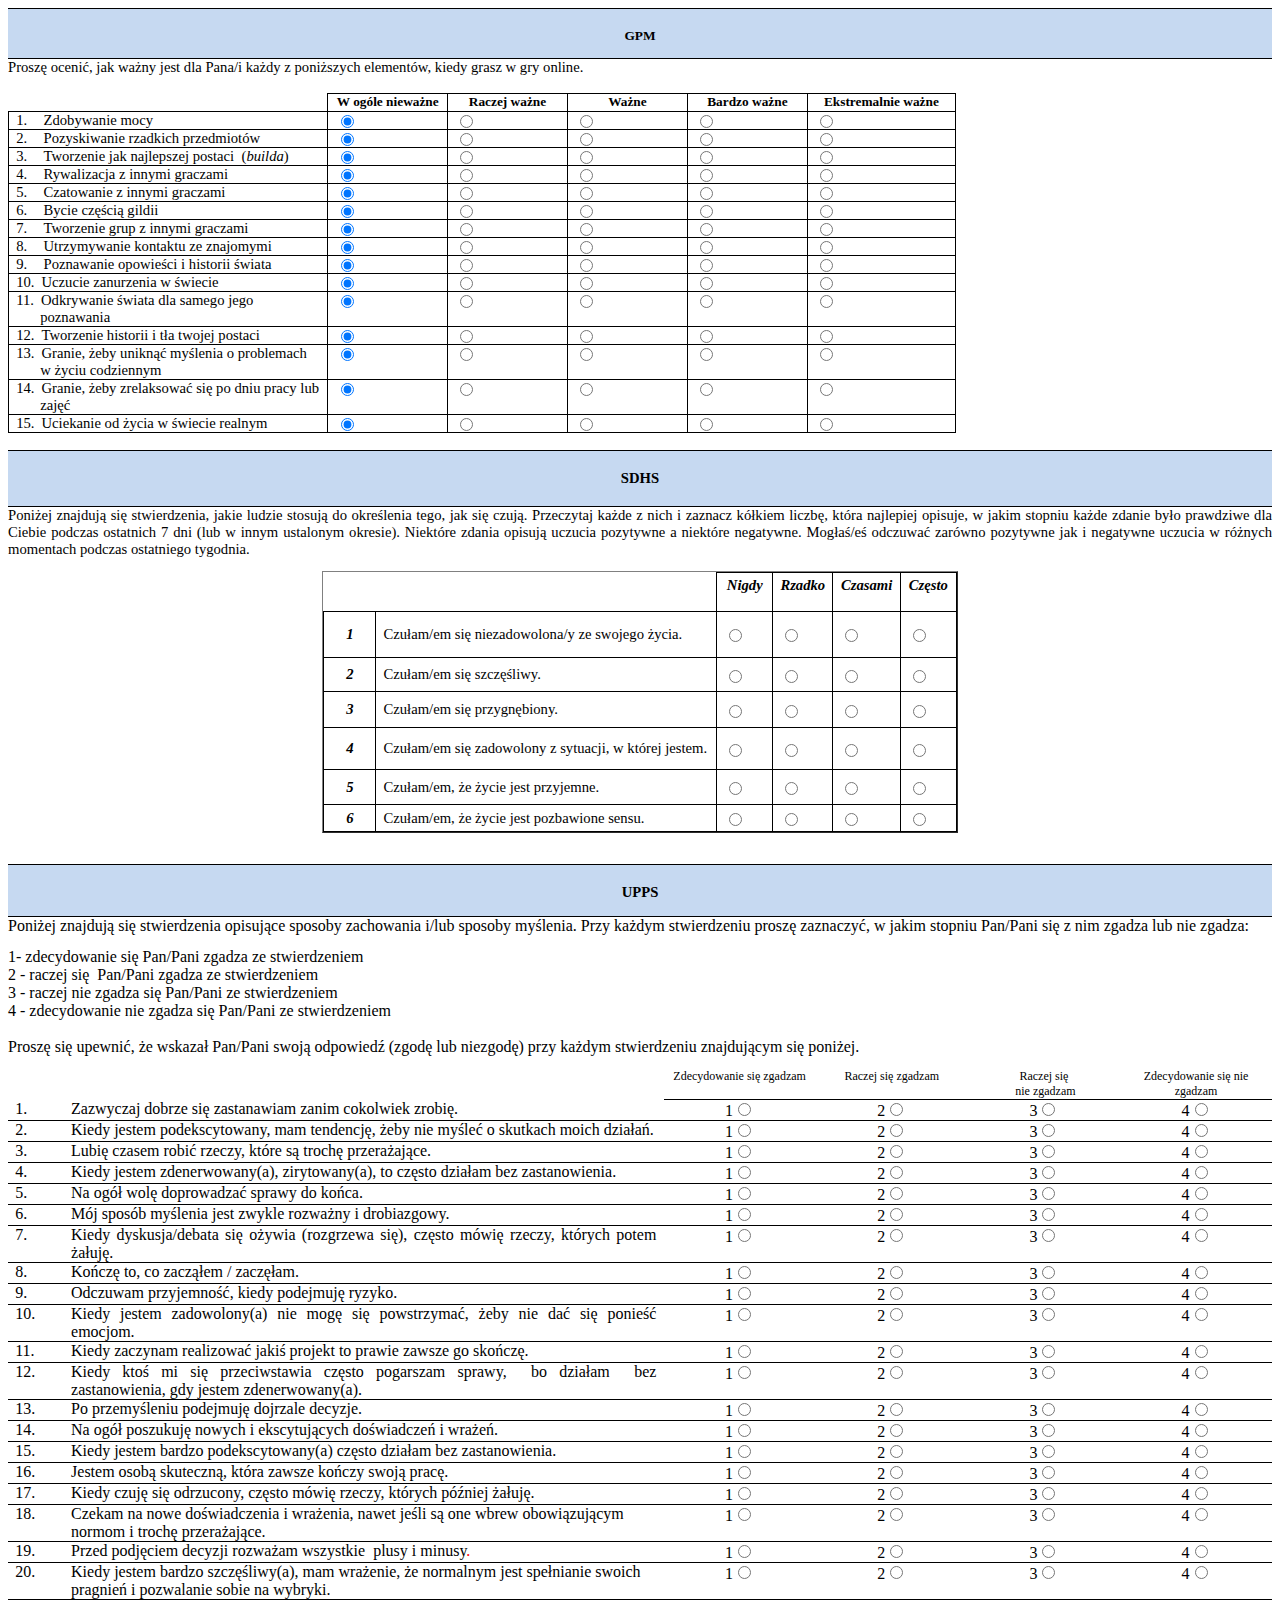
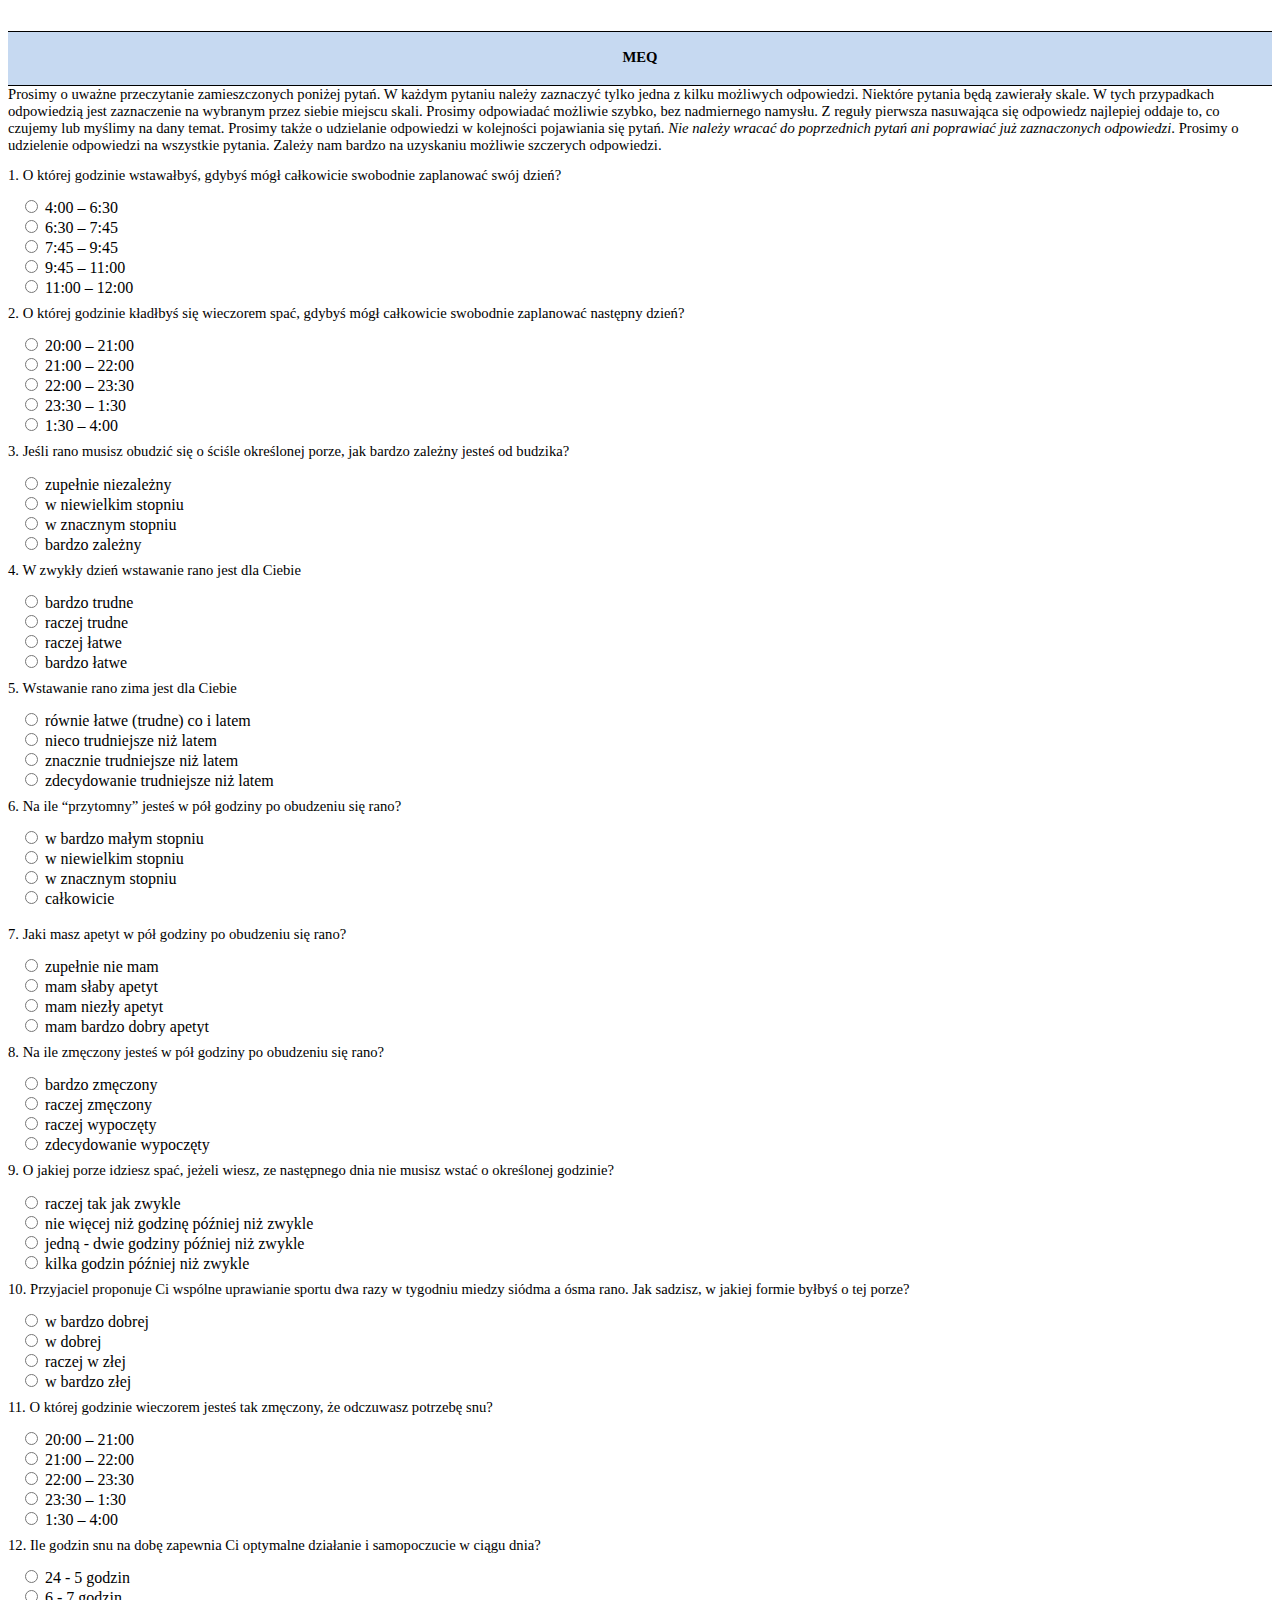
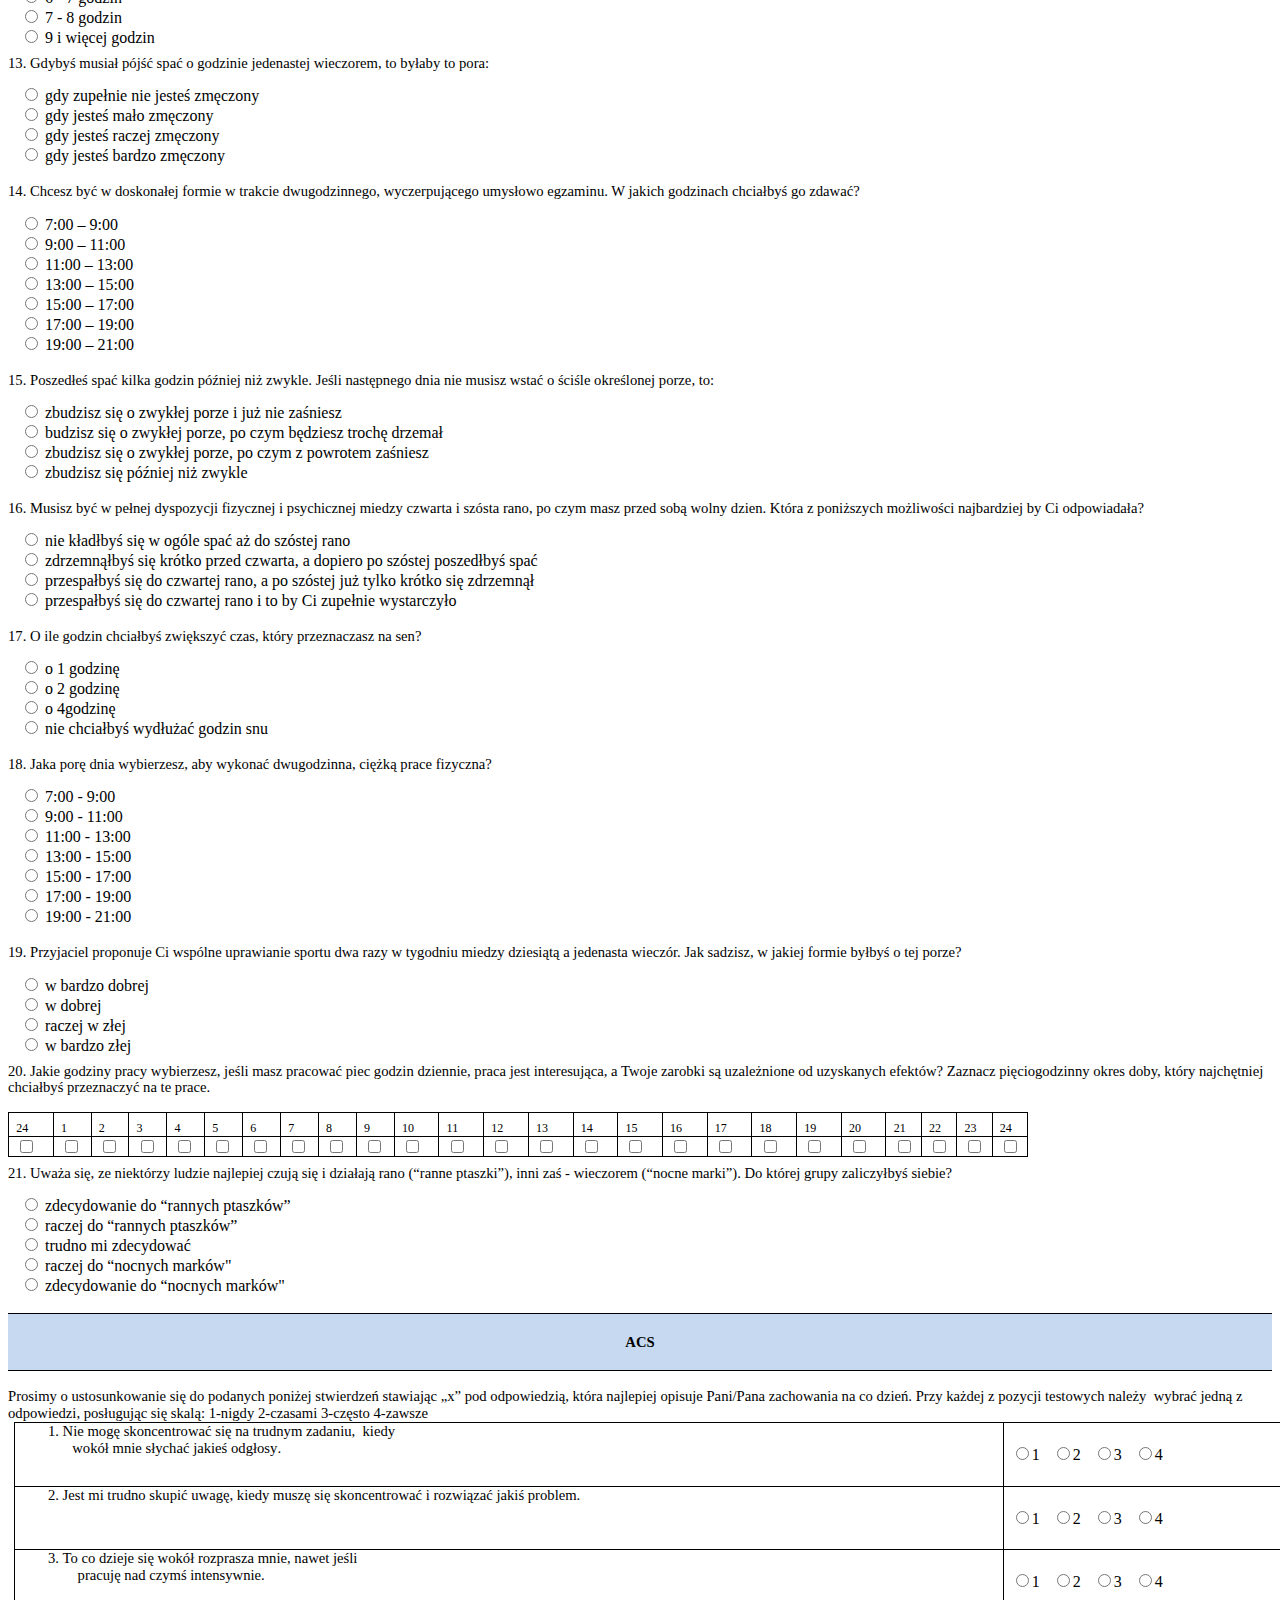
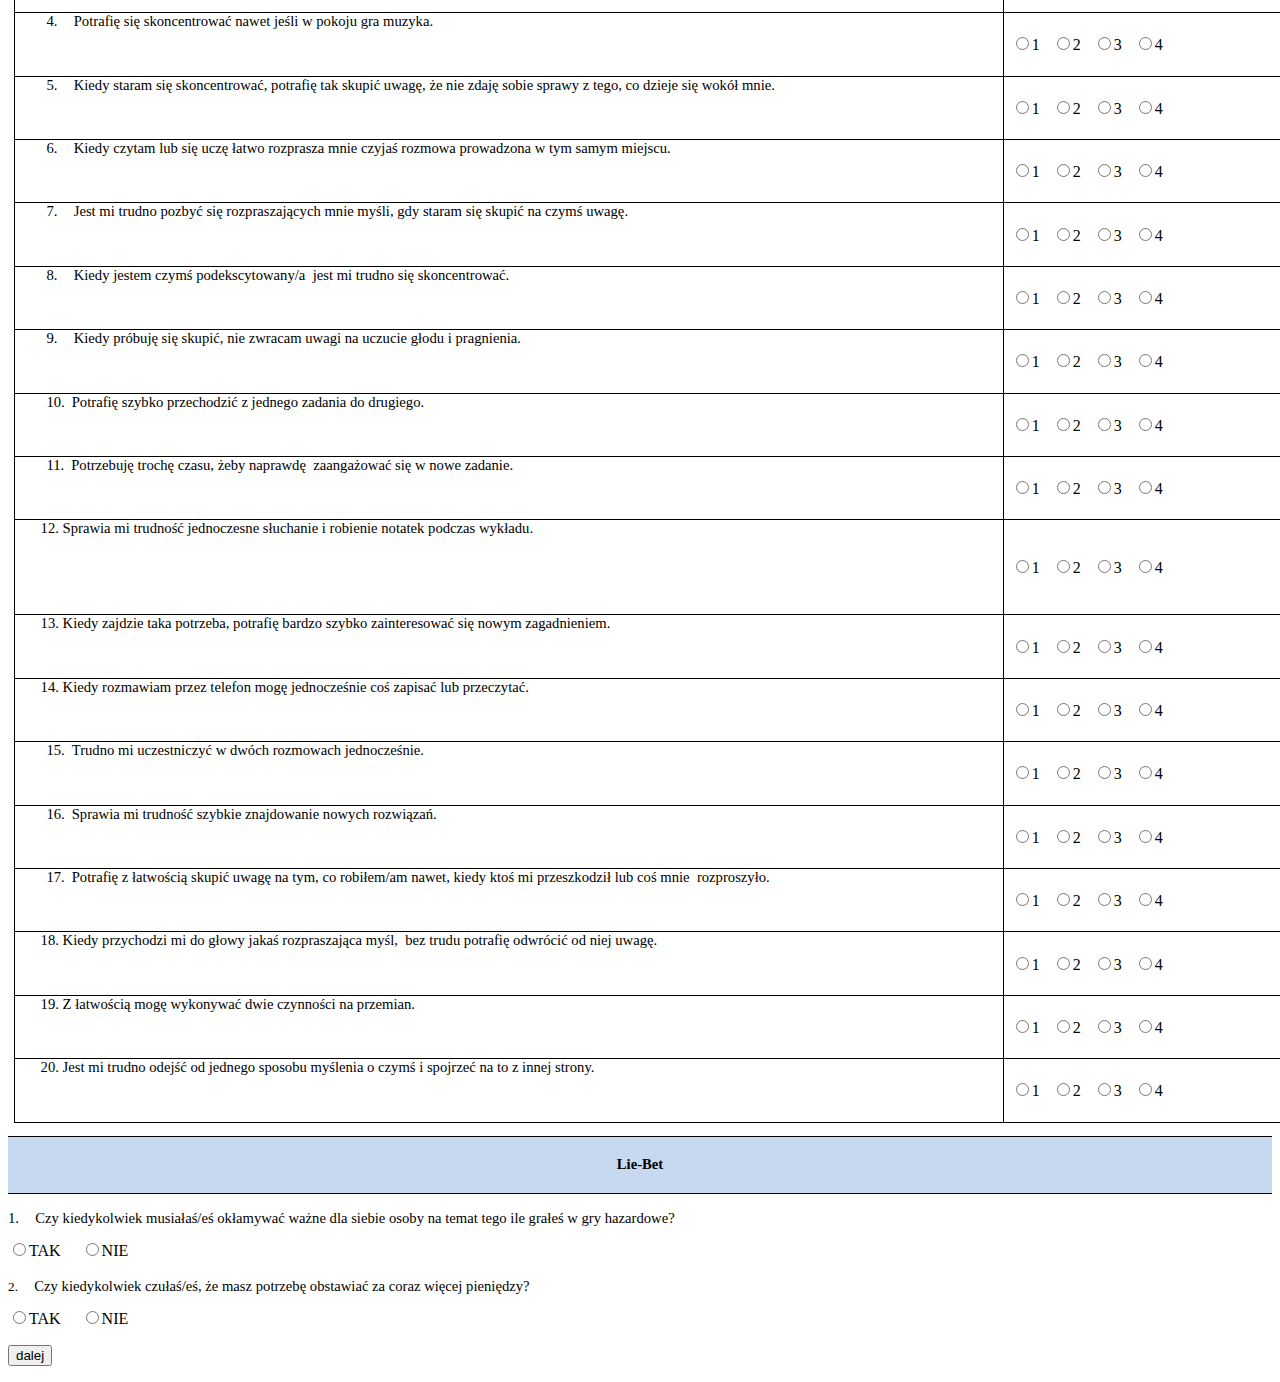
<file: FormularzGraczaV3/FormularzGraczaV2/Polska/pytania2.php.htm>
<?php
//session_start();
$_SESSION["odp"] = $_SERVER['HTTP_REFERER'];
?>




<html xmlns:v="urn:schemas-microsoft-com:vml"
xmlns:o="urn:schemas-microsoft-com:office:office"
xmlns:w="urn:schemas-microsoft-com:office:word"
xmlns:m="http://schemas.microsoft.com/office/2004/12/omml"
xmlns="http://www.w3.org/TR/REC-html40">

<head>
<meta http-equiv=Content-Type content="text/html; charset=windows-1250">
<meta name=ProgId content=Word.Document>
<meta name=Generator content="Microsoft Word 14">
<meta name=Originator content="Microsoft Word 14">
<link rel=File-List href="pytania2_pliki/filelist.xml">
<!--[if gte mso 9]><xml>
 <o:DocumentProperties>
  <o:Author>PA</o:Author>
  <o:Template>Normal</o:Template>
  <o:LastAuthor>UKW</o:LastAuthor>
  <o:Revision>3</o:Revision>
  <o:TotalTime>270</o:TotalTime>
  <o:Created>2016-04-07T07:45:00Z</o:Created>
  <o:LastSaved>2016-04-07T08:01:00Z</o:LastSaved>
  <o:Pages>5</o:Pages>
  <o:Words>1874</o:Words>
  <o:Characters>11247</o:Characters>
  <o:Company>PA</o:Company>
  <o:Lines>93</o:Lines>
  <o:Paragraphs>26</o:Paragraphs>
  <o:CharactersWithSpaces>13095</o:CharactersWithSpaces>
  <o:Version>14.00</o:Version>
 </o:DocumentProperties>
 <o:OfficeDocumentSettings>
  <o:AllowPNG/>
 </o:OfficeDocumentSettings>
</xml><![endif]-->
<link rel=dataStoreItem href="pytania2_pliki/item0006.xml"
target="pytania2_pliki/props007.xml">
<link rel=themeData href="pytania2_pliki/themedata.thmx">
<link rel=colorSchemeMapping href="pytania2_pliki/colorschememapping.xml">
<!--[if gte mso 9]><xml>
 <w:WordDocument>
  <w:Zoom>120</w:Zoom>
  <w:SpellingState>Clean</w:SpellingState>
  <w:TrackMoves>false</w:TrackMoves>
  <w:TrackFormatting/>
  <w:HyphenationZone>21</w:HyphenationZone>
  <w:PunctuationKerning/>
  <w:ValidateAgainstSchemas/>
  <w:SaveIfXMLInvalid>false</w:SaveIfXMLInvalid>
  <w:IgnoreMixedContent>false</w:IgnoreMixedContent>
  <w:AlwaysShowPlaceholderText>false</w:AlwaysShowPlaceholderText>
  <w:DoNotPromoteQF/>
  <w:LidThemeOther>PL</w:LidThemeOther>
  <w:LidThemeAsian>JA</w:LidThemeAsian>
  <w:LidThemeComplexScript>X-NONE</w:LidThemeComplexScript>
  <w:Compatibility>
   <w:BreakWrappedTables/>
   <w:SnapToGridInCell/>
   <w:WrapTextWithPunct/>
   <w:UseAsianBreakRules/>
   <w:DontGrowAutofit/>
   <w:SplitPgBreakAndParaMark/>
   <w:EnableOpenTypeKerning/>
   <w:DontFlipMirrorIndents/>
   <w:OverrideTableStyleHps/>
  </w:Compatibility>
  <w:BrowserLevel>MicrosoftInternetExplorer4</w:BrowserLevel>
  <m:mathPr>
   <m:mathFont m:val="Cambria Math"/>
   <m:brkBin m:val="before"/>
   <m:brkBinSub m:val="&#45;-"/>
   <m:smallFrac m:val="off"/>
   <m:dispDef/>
   <m:lMargin m:val="0"/>
   <m:rMargin m:val="0"/>
   <m:defJc m:val="centerGroup"/>
   <m:wrapIndent m:val="1440"/>
   <m:intLim m:val="subSup"/>
   <m:naryLim m:val="undOvr"/>
  </m:mathPr></w:WordDocument>
</xml><![endif]--><!--[if gte mso 9]><xml>
 <w:LatentStyles DefLockedState="false" DefUnhideWhenUsed="true"
  DefSemiHidden="true" DefQFormat="false" DefPriority="99"
  LatentStyleCount="267">
  <w:LsdException Locked="false" Priority="0" SemiHidden="false"
   UnhideWhenUsed="false" QFormat="true" Name="Normal"/>
  <w:LsdException Locked="false" Priority="9" SemiHidden="false"
   UnhideWhenUsed="false" QFormat="true" Name="heading 1"/>
  <w:LsdException Locked="false" Priority="9" QFormat="true" Name="heading 2"/>
  <w:LsdException Locked="false" Priority="9" QFormat="true" Name="heading 3"/>
  <w:LsdException Locked="false" Priority="9" QFormat="true" Name="heading 4"/>
  <w:LsdException Locked="false" Priority="9" QFormat="true" Name="heading 5"/>
  <w:LsdException Locked="false" Priority="9" QFormat="true" Name="heading 6"/>
  <w:LsdException Locked="false" Priority="9" QFormat="true" Name="heading 7"/>
  <w:LsdException Locked="false" Priority="9" QFormat="true" Name="heading 8"/>
  <w:LsdException Locked="false" Priority="9" QFormat="true" Name="heading 9"/>
  <w:LsdException Locked="false" Priority="39" Name="toc 1"/>
  <w:LsdException Locked="false" Priority="39" Name="toc 2"/>
  <w:LsdException Locked="false" Priority="39" Name="toc 3"/>
  <w:LsdException Locked="false" Priority="39" Name="toc 4"/>
  <w:LsdException Locked="false" Priority="39" Name="toc 5"/>
  <w:LsdException Locked="false" Priority="39" Name="toc 6"/>
  <w:LsdException Locked="false" Priority="39" Name="toc 7"/>
  <w:LsdException Locked="false" Priority="39" Name="toc 8"/>
  <w:LsdException Locked="false" Priority="39" Name="toc 9"/>
  <w:LsdException Locked="false" Priority="35" QFormat="true" Name="caption"/>
  <w:LsdException Locked="false" Priority="10" SemiHidden="false"
   UnhideWhenUsed="false" QFormat="true" Name="Title"/>
  <w:LsdException Locked="false" Priority="1" Name="Default Paragraph Font"/>
  <w:LsdException Locked="false" Priority="11" SemiHidden="false"
   UnhideWhenUsed="false" QFormat="true" Name="Subtitle"/>
  <w:LsdException Locked="false" Priority="22" SemiHidden="false"
   UnhideWhenUsed="false" QFormat="true" Name="Strong"/>
  <w:LsdException Locked="false" Priority="20" SemiHidden="false"
   UnhideWhenUsed="false" QFormat="true" Name="Emphasis"/>
  <w:LsdException Locked="false" Priority="59" SemiHidden="false"
   UnhideWhenUsed="false" Name="Table Grid"/>
  <w:LsdException Locked="false" UnhideWhenUsed="false" Name="Placeholder Text"/>
  <w:LsdException Locked="false" Priority="1" SemiHidden="false"
   UnhideWhenUsed="false" QFormat="true" Name="No Spacing"/>
  <w:LsdException Locked="false" Priority="60" SemiHidden="false"
   UnhideWhenUsed="false" Name="Light Shading"/>
  <w:LsdException Locked="false" Priority="61" SemiHidden="false"
   UnhideWhenUsed="false" Name="Light List"/>
  <w:LsdException Locked="false" Priority="62" SemiHidden="false"
   UnhideWhenUsed="false" Name="Light Grid"/>
  <w:LsdException Locked="false" Priority="63" SemiHidden="false"
   UnhideWhenUsed="false" Name="Medium Shading 1"/>
  <w:LsdException Locked="false" Priority="64" SemiHidden="false"
   UnhideWhenUsed="false" Name="Medium Shading 2"/>
  <w:LsdException Locked="false" Priority="65" SemiHidden="false"
   UnhideWhenUsed="false" Name="Medium List 1"/>
  <w:LsdException Locked="false" Priority="66" SemiHidden="false"
   UnhideWhenUsed="false" Name="Medium List 2"/>
  <w:LsdException Locked="false" Priority="67" SemiHidden="false"
   UnhideWhenUsed="false" Name="Medium Grid 1"/>
  <w:LsdException Locked="false" Priority="68" SemiHidden="false"
   UnhideWhenUsed="false" Name="Medium Grid 2"/>
  <w:LsdException Locked="false" Priority="69" SemiHidden="false"
   UnhideWhenUsed="false" Name="Medium Grid 3"/>
  <w:LsdException Locked="false" Priority="70" SemiHidden="false"
   UnhideWhenUsed="false" Name="Dark List"/>
  <w:LsdException Locked="false" Priority="71" SemiHidden="false"
   UnhideWhenUsed="false" Name="Colorful Shading"/>
  <w:LsdException Locked="false" Priority="72" SemiHidden="false"
   UnhideWhenUsed="false" Name="Colorful List"/>
  <w:LsdException Locked="false" Priority="73" SemiHidden="false"
   UnhideWhenUsed="false" Name="Colorful Grid"/>
  <w:LsdException Locked="false" Priority="60" SemiHidden="false"
   UnhideWhenUsed="false" Name="Light Shading Accent 1"/>
  <w:LsdException Locked="false" Priority="61" SemiHidden="false"
   UnhideWhenUsed="false" Name="Light List Accent 1"/>
  <w:LsdException Locked="false" Priority="62" SemiHidden="false"
   UnhideWhenUsed="false" Name="Light Grid Accent 1"/>
  <w:LsdException Locked="false" Priority="63" SemiHidden="false"
   UnhideWhenUsed="false" Name="Medium Shading 1 Accent 1"/>
  <w:LsdException Locked="false" Priority="64" SemiHidden="false"
   UnhideWhenUsed="false" Name="Medium Shading 2 Accent 1"/>
  <w:LsdException Locked="false" Priority="65" SemiHidden="false"
   UnhideWhenUsed="false" Name="Medium List 1 Accent 1"/>
  <w:LsdException Locked="false" UnhideWhenUsed="false" Name="Revision"/>
  <w:LsdException Locked="false" SemiHidden="false" UnhideWhenUsed="false"
   QFormat="true" Name="List Paragraph"/>
  <w:LsdException Locked="false" Priority="29" SemiHidden="false"
   UnhideWhenUsed="false" QFormat="true" Name="Quote"/>
  <w:LsdException Locked="false" Priority="30" SemiHidden="false"
   UnhideWhenUsed="false" QFormat="true" Name="Intense Quote"/>
  <w:LsdException Locked="false" Priority="66" SemiHidden="false"
   UnhideWhenUsed="false" Name="Medium List 2 Accent 1"/>
  <w:LsdException Locked="false" Priority="67" SemiHidden="false"
   UnhideWhenUsed="false" Name="Medium Grid 1 Accent 1"/>
  <w:LsdException Locked="false" Priority="68" SemiHidden="false"
   UnhideWhenUsed="false" Name="Medium Grid 2 Accent 1"/>
  <w:LsdException Locked="false" Priority="69" SemiHidden="false"
   UnhideWhenUsed="false" Name="Medium Grid 3 Accent 1"/>
  <w:LsdException Locked="false" Priority="70" SemiHidden="false"
   UnhideWhenUsed="false" Name="Dark List Accent 1"/>
  <w:LsdException Locked="false" Priority="71" SemiHidden="false"
   UnhideWhenUsed="false" Name="Colorful Shading Accent 1"/>
  <w:LsdException Locked="false" Priority="72" SemiHidden="false"
   UnhideWhenUsed="false" Name="Colorful List Accent 1"/>
  <w:LsdException Locked="false" Priority="73" SemiHidden="false"
   UnhideWhenUsed="false" Name="Colorful Grid Accent 1"/>
  <w:LsdException Locked="false" Priority="60" SemiHidden="false"
   UnhideWhenUsed="false" Name="Light Shading Accent 2"/>
  <w:LsdException Locked="false" Priority="61" SemiHidden="false"
   UnhideWhenUsed="false" Name="Light List Accent 2"/>
  <w:LsdException Locked="false" Priority="62" SemiHidden="false"
   UnhideWhenUsed="false" Name="Light Grid Accent 2"/>
  <w:LsdException Locked="false" Priority="63" SemiHidden="false"
   UnhideWhenUsed="false" Name="Medium Shading 1 Accent 2"/>
  <w:LsdException Locked="false" Priority="64" SemiHidden="false"
   UnhideWhenUsed="false" Name="Medium Shading 2 Accent 2"/>
  <w:LsdException Locked="false" Priority="65" SemiHidden="false"
   UnhideWhenUsed="false" Name="Medium List 1 Accent 2"/>
  <w:LsdException Locked="false" Priority="66" SemiHidden="false"
   UnhideWhenUsed="false" Name="Medium List 2 Accent 2"/>
  <w:LsdException Locked="false" Priority="67" SemiHidden="false"
   UnhideWhenUsed="false" Name="Medium Grid 1 Accent 2"/>
  <w:LsdException Locked="false" Priority="68" SemiHidden="false"
   UnhideWhenUsed="false" Name="Medium Grid 2 Accent 2"/>
  <w:LsdException Locked="false" Priority="69" SemiHidden="false"
   UnhideWhenUsed="false" Name="Medium Grid 3 Accent 2"/>
  <w:LsdException Locked="false" Priority="70" SemiHidden="false"
   UnhideWhenUsed="false" Name="Dark List Accent 2"/>
  <w:LsdException Locked="false" Priority="71" SemiHidden="false"
   UnhideWhenUsed="false" Name="Colorful Shading Accent 2"/>
  <w:LsdException Locked="false" Priority="72" SemiHidden="false"
   UnhideWhenUsed="false" Name="Colorful List Accent 2"/>
  <w:LsdException Locked="false" Priority="73" SemiHidden="false"
   UnhideWhenUsed="false" Name="Colorful Grid Accent 2"/>
  <w:LsdException Locked="false" Priority="60" SemiHidden="false"
   UnhideWhenUsed="false" Name="Light Shading Accent 3"/>
  <w:LsdException Locked="false" Priority="61" SemiHidden="false"
   UnhideWhenUsed="false" Name="Light List Accent 3"/>
  <w:LsdException Locked="false" Priority="62" SemiHidden="false"
   UnhideWhenUsed="false" Name="Light Grid Accent 3"/>
  <w:LsdException Locked="false" Priority="63" SemiHidden="false"
   UnhideWhenUsed="false" Name="Medium Shading 1 Accent 3"/>
  <w:LsdException Locked="false" Priority="64" SemiHidden="false"
   UnhideWhenUsed="false" Name="Medium Shading 2 Accent 3"/>
  <w:LsdException Locked="false" Priority="65" SemiHidden="false"
   UnhideWhenUsed="false" Name="Medium List 1 Accent 3"/>
  <w:LsdException Locked="false" Priority="66" SemiHidden="false"
   UnhideWhenUsed="false" Name="Medium List 2 Accent 3"/>
  <w:LsdException Locked="false" Priority="67" SemiHidden="false"
   UnhideWhenUsed="false" Name="Medium Grid 1 Accent 3"/>
  <w:LsdException Locked="false" Priority="68" SemiHidden="false"
   UnhideWhenUsed="false" Name="Medium Grid 2 Accent 3"/>
  <w:LsdException Locked="false" Priority="69" SemiHidden="false"
   UnhideWhenUsed="false" Name="Medium Grid 3 Accent 3"/>
  <w:LsdException Locked="false" Priority="70" SemiHidden="false"
   UnhideWhenUsed="false" Name="Dark List Accent 3"/>
  <w:LsdException Locked="false" Priority="71" SemiHidden="false"
   UnhideWhenUsed="false" Name="Colorful Shading Accent 3"/>
  <w:LsdException Locked="false" Priority="72" SemiHidden="false"
   UnhideWhenUsed="false" Name="Colorful List Accent 3"/>
  <w:LsdException Locked="false" Priority="73" SemiHidden="false"
   UnhideWhenUsed="false" Name="Colorful Grid Accent 3"/>
  <w:LsdException Locked="false" Priority="60" SemiHidden="false"
   UnhideWhenUsed="false" Name="Light Shading Accent 4"/>
  <w:LsdException Locked="false" Priority="61" SemiHidden="false"
   UnhideWhenUsed="false" Name="Light List Accent 4"/>
  <w:LsdException Locked="false" Priority="62" SemiHidden="false"
   UnhideWhenUsed="false" Name="Light Grid Accent 4"/>
  <w:LsdException Locked="false" Priority="63" SemiHidden="false"
   UnhideWhenUsed="false" Name="Medium Shading 1 Accent 4"/>
  <w:LsdException Locked="false" Priority="64" SemiHidden="false"
   UnhideWhenUsed="false" Name="Medium Shading 2 Accent 4"/>
  <w:LsdException Locked="false" Priority="65" SemiHidden="false"
   UnhideWhenUsed="false" Name="Medium List 1 Accent 4"/>
  <w:LsdException Locked="false" Priority="66" SemiHidden="false"
   UnhideWhenUsed="false" Name="Medium List 2 Accent 4"/>
  <w:LsdException Locked="false" Priority="67" SemiHidden="false"
   UnhideWhenUsed="false" Name="Medium Grid 1 Accent 4"/>
  <w:LsdException Locked="false" Priority="68" SemiHidden="false"
   UnhideWhenUsed="false" Name="Medium Grid 2 Accent 4"/>
  <w:LsdException Locked="false" Priority="69" SemiHidden="false"
   UnhideWhenUsed="false" Name="Medium Grid 3 Accent 4"/>
  <w:LsdException Locked="false" Priority="70" SemiHidden="false"
   UnhideWhenUsed="false" Name="Dark List Accent 4"/>
  <w:LsdException Locked="false" Priority="71" SemiHidden="false"
   UnhideWhenUsed="false" Name="Colorful Shading Accent 4"/>
  <w:LsdException Locked="false" Priority="72" SemiHidden="false"
   UnhideWhenUsed="false" Name="Colorful List Accent 4"/>
  <w:LsdException Locked="false" Priority="73" SemiHidden="false"
   UnhideWhenUsed="false" Name="Colorful Grid Accent 4"/>
  <w:LsdException Locked="false" Priority="60" SemiHidden="false"
   UnhideWhenUsed="false" Name="Light Shading Accent 5"/>
  <w:LsdException Locked="false" Priority="61" SemiHidden="false"
   UnhideWhenUsed="false" Name="Light List Accent 5"/>
  <w:LsdException Locked="false" Priority="62" SemiHidden="false"
   UnhideWhenUsed="false" Name="Light Grid Accent 5"/>
  <w:LsdException Locked="false" Priority="63" SemiHidden="false"
   UnhideWhenUsed="false" Name="Medium Shading 1 Accent 5"/>
  <w:LsdException Locked="false" Priority="64" SemiHidden="false"
   UnhideWhenUsed="false" Name="Medium Shading 2 Accent 5"/>
  <w:LsdException Locked="false" Priority="65" SemiHidden="false"
   UnhideWhenUsed="false" Name="Medium List 1 Accent 5"/>
  <w:LsdException Locked="false" Priority="66" SemiHidden="false"
   UnhideWhenUsed="false" Name="Medium List 2 Accent 5"/>
  <w:LsdException Locked="false" Priority="67" SemiHidden="false"
   UnhideWhenUsed="false" Name="Medium Grid 1 Accent 5"/>
  <w:LsdException Locked="false" Priority="68" SemiHidden="false"
   UnhideWhenUsed="false" Name="Medium Grid 2 Accent 5"/>
  <w:LsdException Locked="false" Priority="69" SemiHidden="false"
   UnhideWhenUsed="false" Name="Medium Grid 3 Accent 5"/>
  <w:LsdException Locked="false" Priority="70" SemiHidden="false"
   UnhideWhenUsed="false" Name="Dark List Accent 5"/>
  <w:LsdException Locked="false" Priority="71" SemiHidden="false"
   UnhideWhenUsed="false" Name="Colorful Shading Accent 5"/>
  <w:LsdException Locked="false" Priority="72" SemiHidden="false"
   UnhideWhenUsed="false" Name="Colorful List Accent 5"/>
  <w:LsdException Locked="false" Priority="73" SemiHidden="false"
   UnhideWhenUsed="false" Name="Colorful Grid Accent 5"/>
  <w:LsdException Locked="false" Priority="60" SemiHidden="false"
   UnhideWhenUsed="false" Name="Light Shading Accent 6"/>
  <w:LsdException Locked="false" Priority="61" SemiHidden="false"
   UnhideWhenUsed="false" Name="Light List Accent 6"/>
  <w:LsdException Locked="false" Priority="62" SemiHidden="false"
   UnhideWhenUsed="false" Name="Light Grid Accent 6"/>
  <w:LsdException Locked="false" Priority="63" SemiHidden="false"
   UnhideWhenUsed="false" Name="Medium Shading 1 Accent 6"/>
  <w:LsdException Locked="false" Priority="64" SemiHidden="false"
   UnhideWhenUsed="false" Name="Medium Shading 2 Accent 6"/>
  <w:LsdException Locked="false" Priority="65" SemiHidden="false"
   UnhideWhenUsed="false" Name="Medium List 1 Accent 6"/>
  <w:LsdException Locked="false" Priority="66" SemiHidden="false"
   UnhideWhenUsed="false" Name="Medium List 2 Accent 6"/>
  <w:LsdException Locked="false" Priority="67" SemiHidden="false"
   UnhideWhenUsed="false" Name="Medium Grid 1 Accent 6"/>
  <w:LsdException Locked="false" Priority="68" SemiHidden="false"
   UnhideWhenUsed="false" Name="Medium Grid 2 Accent 6"/>
  <w:LsdException Locked="false" Priority="69" SemiHidden="false"
   UnhideWhenUsed="false" Name="Medium Grid 3 Accent 6"/>
  <w:LsdException Locked="false" Priority="70" SemiHidden="false"
   UnhideWhenUsed="false" Name="Dark List Accent 6"/>
  <w:LsdException Locked="false" Priority="71" SemiHidden="false"
   UnhideWhenUsed="false" Name="Colorful Shading Accent 6"/>
  <w:LsdException Locked="false" Priority="72" SemiHidden="false"
   UnhideWhenUsed="false" Name="Colorful List Accent 6"/>
  <w:LsdException Locked="false" Priority="73" SemiHidden="false"
   UnhideWhenUsed="false" Name="Colorful Grid Accent 6"/>
  <w:LsdException Locked="false" Priority="19" SemiHidden="false"
   UnhideWhenUsed="false" QFormat="true" Name="Subtle Emphasis"/>
  <w:LsdException Locked="false" Priority="21" SemiHidden="false"
   UnhideWhenUsed="false" QFormat="true" Name="Intense Emphasis"/>
  <w:LsdException Locked="false" Priority="31" SemiHidden="false"
   UnhideWhenUsed="false" QFormat="true" Name="Subtle Reference"/>
  <w:LsdException Locked="false" Priority="32" SemiHidden="false"
   UnhideWhenUsed="false" QFormat="true" Name="Intense Reference"/>
  <w:LsdException Locked="false" Priority="33" SemiHidden="false"
   UnhideWhenUsed="false" QFormat="true" Name="Book Title"/>
  <w:LsdException Locked="false" Priority="37" Name="Bibliography"/>
  <w:LsdException Locked="false" Priority="39" QFormat="true" Name="TOC Heading"/>
 </w:LatentStyles>
</xml><![endif]-->
<style>
<!--
 /* Font Definitions */
 @font-face
	{font-family:Helvetica;
	panose-1:2 11 5 4 2 2 2 2 2 4;
	mso-font-charset:0;
	mso-generic-font-family:swiss;
	mso-font-format:other;
	mso-font-pitch:variable;
	mso-font-signature:3 0 0 0 1 0;}
@font-face
	{font-family:Wingdings;
	panose-1:5 0 0 0 0 0 0 0 0 0;
	mso-font-charset:2;
	mso-generic-font-family:auto;
	mso-font-pitch:variable;
	mso-font-signature:0 268435456 0 0 -2147483648 0;}
@font-face
	{font-family:SimSun;
	panose-1:2 1 6 0 3 1 1 1 1 1;
	mso-font-alt:\5B8B\4F53;
	mso-font-charset:134;
	mso-generic-font-family:auto;
	mso-font-pitch:variable;
	mso-font-signature:3 680460288 22 0 262145 0;}
@font-face
	{font-family:Mangal;
	panose-1:0 0 4 0 0 0 0 0 0 0;
	mso-font-charset:1;
	mso-generic-font-family:roman;
	mso-font-format:other;
	mso-font-pitch:variable;
	mso-font-signature:8192 0 0 0 0 0;}
@font-face
	{font-family:Mangal;
	panose-1:0 0 4 0 0 0 0 0 0 0;
	mso-font-charset:1;
	mso-generic-font-family:roman;
	mso-font-format:other;
	mso-font-pitch:variable;
	mso-font-signature:8192 0 0 0 0 0;}
@font-face
	{font-family:Calibri;
	panose-1:2 15 5 2 2 2 4 3 2 4;
	mso-font-charset:238;
	mso-generic-font-family:swiss;
	mso-font-pitch:variable;
	mso-font-signature:-536870145 1073786111 1 0 415 0;}
@font-face
	{font-family:Tahoma;
	panose-1:2 11 6 4 3 5 4 4 2 4;
	mso-font-charset:238;
	mso-generic-font-family:swiss;
	mso-font-pitch:variable;
	mso-font-signature:-520081665 -1073717157 41 0 66047 0;}
@font-face
	{font-family:Times;
	panose-1:2 2 6 3 5 4 5 2 3 4;
	mso-font-charset:238;
	mso-generic-font-family:roman;
	mso-font-pitch:variable;
	mso-font-signature:-536858881 -1073711037 9 0 511 0;}
@font-face
	{font-family:TT25o00;
	panose-1:0 0 0 0 0 0 0 0 0 0;
	mso-font-charset:238;
	mso-generic-font-family:auto;
	mso-font-format:other;
	mso-font-pitch:auto;
	mso-font-signature:5 0 0 0 2 0;}
@font-face
	{font-family:Garamond;
	panose-1:2 2 4 4 3 3 1 1 8 3;
	mso-font-charset:238;
	mso-generic-font-family:roman;
	mso-font-pitch:variable;
	mso-font-signature:647 0 0 0 159 0;}
@font-face
	{font-family:Helvetica-Bold;
	mso-font-charset:0;
	mso-generic-font-family:auto;
	mso-font-pitch:variable;
	mso-font-signature:-536870145 1342208091 0 0 415 0;}
@font-face
	{font-family:PLRoman12-Regular;
	panose-1:0 0 0 0 0 0 0 0 0 0;
	mso-font-alt:"Times New Roman";
	mso-font-charset:0;
	mso-generic-font-family:auto;
	mso-font-format:other;
	mso-font-pitch:auto;
	mso-font-signature:3 0 0 0 1 0;}
@font-face
	{font-family:PLRoman12-Italic;
	panose-1:0 0 0 0 0 0 0 0 0 0;
	mso-font-alt:"Times New Roman";
	mso-font-charset:0;
	mso-generic-font-family:auto;
	mso-font-format:other;
	mso-font-pitch:auto;
	mso-font-signature:3 0 0 0 1 0;}
@font-face
	{font-family:PLRoman8-Regular;
	panose-1:0 0 0 0 0 0 0 0 0 0;
	mso-font-alt:"Times New Roman";
	mso-font-charset:0;
	mso-generic-font-family:auto;
	mso-font-format:other;
	mso-font-pitch:auto;
	mso-font-signature:3 0 0 0 1 0;}
@font-face
	{font-family:"\@SimSun";
	panose-1:2 1 6 0 3 1 1 1 1 1;
	mso-font-charset:134;
	mso-generic-font-family:auto;
	mso-font-pitch:variable;
	mso-font-signature:3 680460288 22 0 262145 0;}
 /* Style Definitions */
 p.MsoNormal, li.MsoNormal, div.MsoNormal
	{mso-style-unhide:no;
	mso-style-qformat:yes;
	mso-style-parent:"";
	margin-top:0cm;
	margin-right:0cm;
	margin-bottom:10.0pt;
	margin-left:0cm;
	line-height:115%;
	mso-pagination:widow-orphan;
	font-size:11.0pt;
	font-family:"Calibri","sans-serif";
	mso-ascii-font-family:Calibri;
	mso-ascii-theme-font:minor-latin;
	mso-fareast-font-family:Calibri;
	mso-fareast-theme-font:minor-latin;
	mso-hansi-font-family:Calibri;
	mso-hansi-theme-font:minor-latin;
	mso-bidi-font-family:"Times New Roman";
	mso-bidi-theme-font:minor-bidi;
	mso-fareast-language:EN-US;}
h3
	{mso-style-noshow:yes;
	mso-style-priority:9;
	mso-style-qformat:yes;
	mso-style-link:"Nag��wek 3 Znak";
	mso-margin-top-alt:auto;
	margin-right:0cm;
	mso-margin-bottom-alt:auto;
	margin-left:0cm;
	mso-pagination:widow-orphan;
	mso-outline-level:3;
	font-size:13.5pt;
	font-family:"Times New Roman","serif";
	mso-fareast-font-family:"Times New Roman";
	font-weight:bold;}
p.MsoPlainText, li.MsoPlainText, div.MsoPlainText
	{mso-style-noshow:yes;
	mso-style-priority:99;
	mso-style-link:"Zwyk�y tekst Znak";
	margin:0cm;
	margin-bottom:.0001pt;
	mso-pagination:widow-orphan;
	font-size:11.0pt;
	mso-bidi-font-size:10.5pt;
	font-family:"Calibri","sans-serif";
	mso-fareast-font-family:Calibri;
	mso-fareast-theme-font:minor-latin;
	mso-bidi-font-family:"Times New Roman";
	mso-bidi-theme-font:minor-bidi;
	mso-fareast-language:EN-US;}
p
	{mso-style-noshow:yes;
	mso-style-priority:99;
	mso-margin-top-alt:auto;
	margin-right:0cm;
	mso-margin-bottom-alt:auto;
	margin-left:0cm;
	mso-pagination:widow-orphan;
	font-size:12.0pt;
	font-family:"Times New Roman","serif";
	mso-fareast-font-family:Calibri;
	mso-fareast-theme-font:minor-latin;}
pre
	{mso-style-noshow:yes;
	mso-style-priority:99;
	mso-style-link:"HTML - wst�pnie sformatowany Znak";
	margin:0cm;
	margin-bottom:.0001pt;
	mso-pagination:widow-orphan;
	tab-stops:45.8pt 91.6pt 137.4pt 183.2pt 229.0pt 274.8pt 320.6pt 366.4pt 412.2pt 458.0pt 503.8pt 549.6pt 595.4pt 641.2pt 687.0pt 732.8pt;
	font-size:10.0pt;
	font-family:"Courier New";
	mso-fareast-font-family:"Times New Roman";}
p.MsoAcetate, li.MsoAcetate, div.MsoAcetate
	{mso-style-noshow:yes;
	mso-style-priority:99;
	mso-style-link:"Tekst dymka Znak";
	margin:0cm;
	margin-bottom:.0001pt;
	mso-pagination:widow-orphan;
	font-size:8.0pt;
	font-family:"Tahoma","sans-serif";
	mso-fareast-font-family:Calibri;
	mso-fareast-theme-font:minor-latin;
	mso-fareast-language:EN-US;}
p.MsoListParagraph, li.MsoListParagraph, div.MsoListParagraph
	{mso-style-priority:99;
	mso-style-unhide:no;
	mso-style-qformat:yes;
	margin-top:0cm;
	margin-right:0cm;
	margin-bottom:10.0pt;
	margin-left:36.0pt;
	mso-add-space:auto;
	line-height:115%;
	mso-pagination:widow-orphan;
	font-size:11.0pt;
	font-family:"Calibri","sans-serif";
	mso-ascii-font-family:Calibri;
	mso-ascii-theme-font:minor-latin;
	mso-fareast-font-family:Calibri;
	mso-fareast-theme-font:minor-latin;
	mso-hansi-font-family:Calibri;
	mso-hansi-theme-font:minor-latin;
	mso-bidi-font-family:"Times New Roman";
	mso-bidi-theme-font:minor-bidi;
	mso-fareast-language:EN-US;}
p.MsoListParagraphCxSpFirst, li.MsoListParagraphCxSpFirst, div.MsoListParagraphCxSpFirst
	{mso-style-priority:99;
	mso-style-unhide:no;
	mso-style-qformat:yes;
	mso-style-type:export-only;
	margin-top:0cm;
	margin-right:0cm;
	margin-bottom:0cm;
	margin-left:36.0pt;
	margin-bottom:.0001pt;
	mso-add-space:auto;
	line-height:115%;
	mso-pagination:widow-orphan;
	font-size:11.0pt;
	font-family:"Calibri","sans-serif";
	mso-ascii-font-family:Calibri;
	mso-ascii-theme-font:minor-latin;
	mso-fareast-font-family:Calibri;
	mso-fareast-theme-font:minor-latin;
	mso-hansi-font-family:Calibri;
	mso-hansi-theme-font:minor-latin;
	mso-bidi-font-family:"Times New Roman";
	mso-bidi-theme-font:minor-bidi;
	mso-fareast-language:EN-US;}
p.MsoListParagraphCxSpMiddle, li.MsoListParagraphCxSpMiddle, div.MsoListParagraphCxSpMiddle
	{mso-style-priority:99;
	mso-style-unhide:no;
	mso-style-qformat:yes;
	mso-style-type:export-only;
	margin-top:0cm;
	margin-right:0cm;
	margin-bottom:0cm;
	margin-left:36.0pt;
	margin-bottom:.0001pt;
	mso-add-space:auto;
	line-height:115%;
	mso-pagination:widow-orphan;
	font-size:11.0pt;
	font-family:"Calibri","sans-serif";
	mso-ascii-font-family:Calibri;
	mso-ascii-theme-font:minor-latin;
	mso-fareast-font-family:Calibri;
	mso-fareast-theme-font:minor-latin;
	mso-hansi-font-family:Calibri;
	mso-hansi-theme-font:minor-latin;
	mso-bidi-font-family:"Times New Roman";
	mso-bidi-theme-font:minor-bidi;
	mso-fareast-language:EN-US;}
p.MsoListParagraphCxSpLast, li.MsoListParagraphCxSpLast, div.MsoListParagraphCxSpLast
	{mso-style-priority:99;
	mso-style-unhide:no;
	mso-style-qformat:yes;
	mso-style-type:export-only;
	margin-top:0cm;
	margin-right:0cm;
	margin-bottom:10.0pt;
	margin-left:36.0pt;
	mso-add-space:auto;
	line-height:115%;
	mso-pagination:widow-orphan;
	font-size:11.0pt;
	font-family:"Calibri","sans-serif";
	mso-ascii-font-family:Calibri;
	mso-ascii-theme-font:minor-latin;
	mso-fareast-font-family:Calibri;
	mso-fareast-theme-font:minor-latin;
	mso-hansi-font-family:Calibri;
	mso-hansi-theme-font:minor-latin;
	mso-bidi-font-family:"Times New Roman";
	mso-bidi-theme-font:minor-bidi;
	mso-fareast-language:EN-US;}
span.Nagwek3Znak
	{mso-style-name:"Nag��wek 3 Znak";
	mso-style-noshow:yes;
	mso-style-priority:9;
	mso-style-unhide:no;
	mso-style-locked:yes;
	mso-style-link:"Nag��wek 3";
	mso-ansi-font-size:13.5pt;
	mso-bidi-font-size:13.5pt;
	font-family:"Times New Roman","serif";
	mso-ascii-font-family:"Times New Roman";
	mso-fareast-font-family:"Times New Roman";
	mso-hansi-font-family:"Times New Roman";
	mso-bidi-font-family:"Times New Roman";
	mso-fareast-language:PL;
	font-weight:bold;}
span.HTML-wstpniesformatowanyZnak
	{mso-style-name:"HTML - wst�pnie sformatowany Znak";
	mso-style-noshow:yes;
	mso-style-priority:99;
	mso-style-unhide:no;
	mso-style-locked:yes;
	mso-style-link:"HTML - wst�pnie sformatowany";
	mso-ansi-font-size:10.0pt;
	mso-bidi-font-size:10.0pt;
	font-family:"Courier New";
	mso-ascii-font-family:"Courier New";
	mso-fareast-font-family:"Times New Roman";
	mso-hansi-font-family:"Courier New";
	mso-bidi-font-family:"Courier New";
	mso-fareast-language:PL;}
span.ZwykytekstZnak
	{mso-style-name:"Zwyk�y tekst Znak";
	mso-style-noshow:yes;
	mso-style-priority:99;
	mso-style-unhide:no;
	mso-style-locked:yes;
	mso-style-link:"Zwyk�y tekst";
	mso-bidi-font-size:10.5pt;
	font-family:"Calibri","sans-serif";
	mso-ascii-font-family:Calibri;
	mso-hansi-font-family:Calibri;}
span.TekstdymkaZnak
	{mso-style-name:"Tekst dymka Znak";
	mso-style-noshow:yes;
	mso-style-priority:99;
	mso-style-unhide:no;
	mso-style-locked:yes;
	mso-style-link:"Tekst dymka";
	mso-ansi-font-size:8.0pt;
	mso-bidi-font-size:8.0pt;
	font-family:"Tahoma","sans-serif";
	mso-ascii-font-family:Tahoma;
	mso-hansi-font-family:Tahoma;
	mso-bidi-font-family:Tahoma;}
p.Default, li.Default, div.Default
	{mso-style-name:Default;
	mso-style-priority:99;
	mso-style-unhide:no;
	mso-style-parent:"";
	margin:0cm;
	margin-bottom:.0001pt;
	mso-pagination:widow-orphan;
	mso-layout-grid-align:none;
	text-autospace:none;
	font-size:12.0pt;
	font-family:"Times New Roman","serif";
	mso-fareast-font-family:Calibri;
	mso-fareast-theme-font:minor-latin;
	color:black;
	mso-fareast-language:EN-US;}
span.hps
	{mso-style-name:hps;
	mso-style-unhide:no;}
span.shorttext
	{mso-style-name:short_text;
	mso-style-unhide:no;}
span.SpellE
	{mso-style-name:"";
	mso-spl-e:yes;}
.MsoChpDefault
	{mso-style-type:export-only;
	mso-default-props:yes;
	font-size:10.0pt;
	mso-ansi-font-size:10.0pt;
	mso-bidi-font-size:10.0pt;
	font-family:"Calibri","sans-serif";
	mso-ascii-font-family:Calibri;
	mso-ascii-theme-font:minor-latin;
	mso-fareast-font-family:Calibri;
	mso-fareast-theme-font:minor-latin;
	mso-hansi-font-family:Calibri;
	mso-hansi-theme-font:minor-latin;
	mso-bidi-font-family:"Times New Roman";
	mso-bidi-theme-font:minor-bidi;
	mso-fareast-language:EN-US;}
@page WordSection1
	{size:595.3pt 841.9pt;
	margin:70.85pt 70.85pt 70.85pt 70.85pt;
	mso-header-margin:35.4pt;
	mso-footer-margin:35.4pt;
	mso-paper-source:0;}
div.WordSection1
	{page:WordSection1;}
 /* List Definitions */
 @list l0
	{mso-list-id:1;
	mso-list-type:simple;
	mso-list-template-ids:1;
	mso-list-name:WW8Num1;}
@list l0:level1
	{mso-level-tab-stop:0cm;
	mso-level-number-position:left;
	margin-left:18.0pt;
	text-indent:-18.0pt;}
@list l1
	{mso-list-id:866722570;
	mso-list-type:hybrid;
	mso-list-template-ids:-104716978 -854940660 68485123 68485125 68485121 68485123 68485125 68485121 68485123 68485125;}
@list l1:level1
	{mso-level-number-format:bullet;
	mso-level-text:\F071;
	mso-level-tab-stop:53.5pt;
	mso-level-number-position:left;
	margin-left:53.5pt;
	text-indent:-18.0pt;
	font-family:Wingdings;}
@list l1:level2
	{mso-level-number-format:bullet;
	mso-level-text:o;
	mso-level-tab-stop:72.9pt;
	mso-level-number-position:left;
	margin-left:72.9pt;
	text-indent:-18.0pt;
	font-family:"Courier New";
	mso-bidi-font-family:"Times New Roman";}
@list l1:level3
	{mso-level-number-format:bullet;
	mso-level-text:\F0A7;
	mso-level-tab-stop:108.9pt;
	mso-level-number-position:left;
	margin-left:108.9pt;
	text-indent:-18.0pt;
	font-family:Wingdings;}
@list l1:level4
	{mso-level-number-format:bullet;
	mso-level-text:\F0B7;
	mso-level-tab-stop:144.9pt;
	mso-level-number-position:left;
	margin-left:144.9pt;
	text-indent:-18.0pt;
	font-family:Symbol;}
@list l1:level5
	{mso-level-number-format:bullet;
	mso-level-text:o;
	mso-level-tab-stop:180.9pt;
	mso-level-number-position:left;
	margin-left:180.9pt;
	text-indent:-18.0pt;
	font-family:"Courier New";
	mso-bidi-font-family:"Times New Roman";}
@list l1:level6
	{mso-level-number-format:bullet;
	mso-level-text:\F0A7;
	mso-level-tab-stop:216.9pt;
	mso-level-number-position:left;
	margin-left:216.9pt;
	text-indent:-18.0pt;
	font-family:Wingdings;}
@list l1:level7
	{mso-level-number-format:bullet;
	mso-level-text:\F0B7;
	mso-level-tab-stop:252.9pt;
	mso-level-number-position:left;
	margin-left:252.9pt;
	text-indent:-18.0pt;
	font-family:Symbol;}
@list l1:level8
	{mso-level-number-format:bullet;
	mso-level-text:o;
	mso-level-tab-stop:288.9pt;
	mso-level-number-position:left;
	margin-left:288.9pt;
	text-indent:-18.0pt;
	font-family:"Courier New";
	mso-bidi-font-family:"Times New Roman";}
@list l1:level9
	{mso-level-number-format:bullet;
	mso-level-text:\F0A7;
	mso-level-tab-stop:324.9pt;
	mso-level-number-position:left;
	margin-left:324.9pt;
	text-indent:-18.0pt;
	font-family:Wingdings;}
@list l2
	{mso-list-id:918293880;
	mso-list-type:hybrid;
	mso-list-template-ids:-1356416794 68485123 68485123 68485125 68485121 68485123 68485125 68485121 68485123 68485125;}
@list l2:level1
	{mso-level-number-format:bullet;
	mso-level-text:o;
	mso-level-tab-stop:none;
	mso-level-number-position:left;
	margin-left:18.0pt;
	text-indent:-18.0pt;
	font-family:"Courier New";}
@list l2:level2
	{mso-level-number-format:bullet;
	mso-level-text:o;
	mso-level-tab-stop:none;
	mso-level-number-position:left;
	text-indent:-18.0pt;
	font-family:"Courier New";}
@list l2:level3
	{mso-level-number-format:bullet;
	mso-level-text:\F0A7;
	mso-level-tab-stop:none;
	mso-level-number-position:left;
	text-indent:-18.0pt;
	font-family:Wingdings;}
@list l2:level4
	{mso-level-number-format:bullet;
	mso-level-text:\F0B7;
	mso-level-tab-stop:none;
	mso-level-number-position:left;
	text-indent:-18.0pt;
	font-family:Symbol;}
@list l2:level5
	{mso-level-number-format:bullet;
	mso-level-text:o;
	mso-level-tab-stop:none;
	mso-level-number-position:left;
	text-indent:-18.0pt;
	font-family:"Courier New";}
@list l2:level6
	{mso-level-number-format:bullet;
	mso-level-text:\F0A7;
	mso-level-tab-stop:none;
	mso-level-number-position:left;
	text-indent:-18.0pt;
	font-family:Wingdings;}
@list l2:level7
	{mso-level-number-format:bullet;
	mso-level-text:\F0B7;
	mso-level-tab-stop:none;
	mso-level-number-position:left;
	text-indent:-18.0pt;
	font-family:Symbol;}
@list l2:level8
	{mso-level-number-format:bullet;
	mso-level-text:o;
	mso-level-tab-stop:none;
	mso-level-number-position:left;
	text-indent:-18.0pt;
	font-family:"Courier New";}
@list l2:level9
	{mso-level-number-format:bullet;
	mso-level-text:\F0A7;
	mso-level-tab-stop:none;
	mso-level-number-position:left;
	text-indent:-18.0pt;
	font-family:Wingdings;}
@list l3
	{mso-list-id:1396659143;
	mso-list-type:hybrid;
	mso-list-template-ids:469799150 68485135 68485145 68485147 68485135 68485145 68485147 68485135 68485145 68485147;}
@list l3:level1
	{mso-level-tab-stop:36.0pt;
	mso-level-number-position:left;
	text-indent:-18.0pt;}
@list l3:level2
	{mso-level-number-format:alpha-lower;
	mso-level-tab-stop:72.0pt;
	mso-level-number-position:left;
	text-indent:-18.0pt;}
@list l3:level3
	{mso-level-number-format:roman-lower;
	mso-level-tab-stop:108.0pt;
	mso-level-number-position:right;
	text-indent:-9.0pt;}
@list l3:level4
	{mso-level-tab-stop:144.0pt;
	mso-level-number-position:left;
	text-indent:-18.0pt;}
@list l3:level5
	{mso-level-number-format:alpha-lower;
	mso-level-tab-stop:180.0pt;
	mso-level-number-position:left;
	text-indent:-18.0pt;}
@list l3:level6
	{mso-level-number-format:roman-lower;
	mso-level-tab-stop:216.0pt;
	mso-level-number-position:right;
	text-indent:-9.0pt;}
@list l3:level7
	{mso-level-tab-stop:252.0pt;
	mso-level-number-position:left;
	text-indent:-18.0pt;}
@list l3:level8
	{mso-level-number-format:alpha-lower;
	mso-level-tab-stop:288.0pt;
	mso-level-number-position:left;
	text-indent:-18.0pt;}
@list l3:level9
	{mso-level-number-format:roman-lower;
	mso-level-tab-stop:324.0pt;
	mso-level-number-position:right;
	text-indent:-9.0pt;}
@list l4
	{mso-list-id:1412238189;
	mso-list-type:hybrid;
	mso-list-template-ids:-1040033820 573856250 68485145 68485147 68485135 68485145 68485147 68485135 68485145 68485147;}
@list l4:level1
	{mso-level-start-at:2;
	mso-level-tab-stop:36.0pt;
	mso-level-number-position:left;
	text-indent:-18.0pt;
	font-family:"Times New Roman","serif";}
@list l4:level2
	{mso-level-number-format:alpha-lower;
	mso-level-tab-stop:72.0pt;
	mso-level-number-position:left;
	text-indent:-18.0pt;}
@list l4:level3
	{mso-level-number-format:roman-lower;
	mso-level-tab-stop:108.0pt;
	mso-level-number-position:right;
	text-indent:-9.0pt;}
@list l4:level4
	{mso-level-tab-stop:144.0pt;
	mso-level-number-position:left;
	text-indent:-18.0pt;}
@list l4:level5
	{mso-level-number-format:alpha-lower;
	mso-level-tab-stop:180.0pt;
	mso-level-number-position:left;
	text-indent:-18.0pt;}
@list l4:level6
	{mso-level-number-format:roman-lower;
	mso-level-tab-stop:216.0pt;
	mso-level-number-position:right;
	text-indent:-9.0pt;}
@list l4:level7
	{mso-level-tab-stop:252.0pt;
	mso-level-number-position:left;
	text-indent:-18.0pt;}
@list l4:level8
	{mso-level-number-format:alpha-lower;
	mso-level-tab-stop:288.0pt;
	mso-level-number-position:left;
	text-indent:-18.0pt;}
@list l4:level9
	{mso-level-number-format:roman-lower;
	mso-level-tab-stop:324.0pt;
	mso-level-number-position:right;
	text-indent:-9.0pt;}
@list l5
	{mso-list-id:1413359509;
	mso-list-type:hybrid;
	mso-list-template-ids:-1002253240 -1344234584 68485145 68485147 68485135 68485145 68485147 68485135 68485145 68485147;}
@list l5:level1
	{mso-level-tab-stop:none;
	mso-level-number-position:left;
	margin-left:18.0pt;
	text-indent:-18.0pt;
	mso-ansi-font-weight:normal;}
@list l5:level2
	{mso-level-number-format:alpha-lower;
	mso-level-tab-stop:none;
	mso-level-number-position:left;
	margin-left:54.0pt;
	text-indent:-18.0pt;}
@list l5:level3
	{mso-level-number-format:roman-lower;
	mso-level-tab-stop:none;
	mso-level-number-position:right;
	margin-left:90.0pt;
	text-indent:-9.0pt;}
@list l5:level4
	{mso-level-tab-stop:none;
	mso-level-number-position:left;
	margin-left:126.0pt;
	text-indent:-18.0pt;}
@list l5:level5
	{mso-level-number-format:alpha-lower;
	mso-level-tab-stop:none;
	mso-level-number-position:left;
	margin-left:162.0pt;
	text-indent:-18.0pt;}
@list l5:level6
	{mso-level-number-format:roman-lower;
	mso-level-tab-stop:none;
	mso-level-number-position:right;
	margin-left:198.0pt;
	text-indent:-9.0pt;}
@list l5:level7
	{mso-level-tab-stop:none;
	mso-level-number-position:left;
	margin-left:234.0pt;
	text-indent:-18.0pt;}
@list l5:level8
	{mso-level-number-format:alpha-lower;
	mso-level-tab-stop:none;
	mso-level-number-position:left;
	margin-left:270.0pt;
	text-indent:-18.0pt;}
@list l5:level9
	{mso-level-number-format:roman-lower;
	mso-level-tab-stop:none;
	mso-level-number-position:right;
	margin-left:306.0pt;
	text-indent:-9.0pt;}
@list l6
	{mso-list-id:2025400934;
	mso-list-type:hybrid;
	mso-list-template-ids:711859578 1216785924 68485145 68485147 68485135 68485145 68485147 68485135 68485145 68485147;}
@list l6:level1
	{mso-level-tab-stop:none;
	mso-level-number-position:left;
	margin-left:18.0pt;
	text-indent:-18.0pt;
	mso-ansi-font-weight:normal;}
@list l6:level2
	{mso-level-number-format:alpha-lower;
	mso-level-tab-stop:none;
	mso-level-number-position:left;
	margin-left:54.0pt;
	text-indent:-18.0pt;}
@list l6:level3
	{mso-level-number-format:roman-lower;
	mso-level-tab-stop:none;
	mso-level-number-position:right;
	margin-left:90.0pt;
	text-indent:-9.0pt;}
@list l6:level4
	{mso-level-tab-stop:none;
	mso-level-number-position:left;
	margin-left:126.0pt;
	text-indent:-18.0pt;}
@list l6:level5
	{mso-level-number-format:alpha-lower;
	mso-level-tab-stop:none;
	mso-level-number-position:left;
	margin-left:162.0pt;
	text-indent:-18.0pt;}
@list l6:level6
	{mso-level-number-format:roman-lower;
	mso-level-tab-stop:none;
	mso-level-number-position:right;
	margin-left:198.0pt;
	text-indent:-9.0pt;}
@list l6:level7
	{mso-level-tab-stop:none;
	mso-level-number-position:left;
	margin-left:234.0pt;
	text-indent:-18.0pt;}
@list l6:level8
	{mso-level-number-format:alpha-lower;
	mso-level-tab-stop:none;
	mso-level-number-position:left;
	margin-left:270.0pt;
	text-indent:-18.0pt;}
@list l6:level9
	{mso-level-number-format:roman-lower;
	mso-level-tab-stop:none;
	mso-level-number-position:right;
	margin-left:306.0pt;
	text-indent:-9.0pt;}
ol
	{margin-bottom:0cm;}
ul
	{margin-bottom:0cm;}
-->
</style>
<!--[if gte mso 10]>
<style>
 /* Style Definitions */
 table.MsoNormalTable
	{mso-style-name:Standardowy;
	mso-tstyle-rowband-size:0;
	mso-tstyle-colband-size:0;
	mso-style-noshow:yes;
	mso-style-priority:99;
	mso-style-parent:"";
	mso-padding-alt:0cm 5.4pt 0cm 5.4pt;
	mso-para-margin:0cm;
	mso-para-margin-bottom:.0001pt;
	mso-pagination:widow-orphan;
	font-size:10.0pt;
	font-family:"Calibri","sans-serif";
	mso-ascii-font-family:Calibri;
	mso-ascii-theme-font:minor-latin;
	mso-hansi-font-family:Calibri;
	mso-hansi-theme-font:minor-latin;
	mso-fareast-language:EN-US;}
table.MsoTableGrid
	{mso-style-name:"Tabela - Siatka";
	mso-tstyle-rowband-size:0;
	mso-tstyle-colband-size:0;
	mso-style-priority:59;
	mso-style-unhide:no;
	border:solid windowtext 1.0pt;
	mso-border-alt:solid windowtext .5pt;
	mso-padding-alt:0cm 5.4pt 0cm 5.4pt;
	mso-border-insideh:.5pt solid windowtext;
	mso-border-insidev:.5pt solid windowtext;
	mso-para-margin:0cm;
	mso-para-margin-bottom:.0001pt;
	mso-pagination:widow-orphan;
	font-size:11.0pt;
	font-family:"Calibri","sans-serif";
	mso-ascii-font-family:Calibri;
	mso-ascii-theme-font:minor-latin;
	mso-hansi-font-family:Calibri;
	mso-hansi-theme-font:minor-latin;
	mso-fareast-language:EN-US;}
</style>
<![endif]--><!--[if gte mso 9]><xml>
 <o:shapedefaults v:ext="edit" spidmax="1026"/>
</xml><![endif]--><!--[if gte mso 9]><xml>
 <o:shapelayout v:ext="edit">
  <o:idmap v:ext="edit" data="1"/>
 </o:shapelayout></xml><![endif]-->
</head>

<body lang=PL style='tab-interval:35.4pt'>

<form action="laczenie.php">

<div class=WordSection1>

<div style='mso-element:para-border-div;border-top:solid windowtext 1.0pt;
border-left:none;border-bottom:solid windowtext 1.0pt;border-right:none;
mso-border-top-alt:solid windowtext .5pt;mso-border-bottom-alt:solid windowtext .5pt;
padding:1.0pt 0cm 1.0pt 0cm;background:#C6D9F1;mso-background-themecolor:text2;
mso-background-themetint:51'>
<br>
<p class=MsoNormal align=center style='text-align:center;background:#C6D9F1;
mso-background-themecolor:text2;mso-background-themetint:51;border:none;
mso-border-top-alt:solid windowtext .5pt;mso-border-bottom-alt:solid windowtext .5pt;
padding:0cm;mso-padding-alt:1.0pt 0cm 1.0pt 0cm'><b style='mso-bidi-font-weight:
normal'><span style='font-size:10.0pt;mso-bidi-font-size:11.0pt;line-height:
115%;mso-bidi-font-family:Times'>GPM<o:p></o:p></span></b></p>

</div>

<p class=MsoNormal style='margin-bottom:0cm;margin-bottom:.0001pt;line-height:
normal;mso-layout-grid-align:none;text-autospace:none'><span class=hps>Prosz�
oceni�</span>, jak <span class=hps>wa�ny jest dla Pana/i </span>ka�dy z
poni�szych element�w, kiedy grasz w gry online<span class=hps>. <o:p></o:p></span></p>

<p class=MsoNormal style='margin-bottom:0cm;margin-bottom:.0001pt;line-height:
normal;mso-layout-grid-align:none;text-autospace:none'><span class=hps><o:p>&nbsp;</o:p></span></p>

<table class=MsoTableGrid border=1 cellspacing=0 cellpadding=0 width=75%
 style='border-collapse:collapse;border:none;mso-border-alt:solid windowtext .5pt;
 mso-yfti-tbllook:1184;mso-padding-alt:0cm 5.4pt 0cm 5.4pt'>
 <tr style='mso-yfti-irow:0;mso-yfti-firstrow:yes'>
  <td width=225 valign=top style='width:168.4pt;border-top:none;border-left:
  none;border-bottom:solid windowtext 1.0pt;border-right:solid windowtext 1.0pt;
  mso-border-bottom-alt:solid windowtext .5pt;mso-border-right-alt:solid windowtext .5pt;
  padding:0cm 5.4pt 0cm 5.4pt'>
  <p class=MsoNormal style='margin-bottom:0cm;margin-bottom:.0001pt;line-height:
  normal;mso-layout-grid-align:none;text-autospace:none'><o:p>&nbsp;</o:p></p>
  </td>
  <td width=75 valign=top style='width:55.95pt;border:solid windowtext 1.0pt;
  border-left:none;mso-border-left-alt:solid windowtext .5pt;mso-border-alt:
  solid windowtext .5pt;padding:0cm 5.4pt 0cm 5.4pt'>
  <p class=MsoNormal align=center style='margin-bottom:0cm;margin-bottom:.0001pt;
  text-align:center;line-height:normal;mso-layout-grid-align:none;text-autospace:
  none'><b style='mso-bidi-font-weight:normal'><span lang=FR style='font-size:
  10.0pt;mso-bidi-font-size:11.0pt;mso-ansi-language:FR'>W og�le niewa�ne<o:p></o:p></span></b></p>
  </td>
  <td width=75 valign=top style='width:55.95pt;border:solid windowtext 1.0pt;
  border-left:none;mso-border-left-alt:solid windowtext .5pt;mso-border-alt:
  solid windowtext .5pt;padding:0cm 5.4pt 0cm 5.4pt'>
  <p class=MsoNormal align=center style='margin-bottom:0cm;margin-bottom:.0001pt;
  text-align:center;line-height:normal;mso-layout-grid-align:none;text-autospace:
  none'><b style='mso-bidi-font-weight:normal'><span lang=FR style='font-size:
  10.0pt;mso-bidi-font-size:11.0pt;mso-ansi-language:FR'>Raczej wa�ne<o:p></o:p></span></b></p>
  </td>
  <td width=75 valign=top style='width:56.2pt;border:solid windowtext 1.0pt;
  border-left:none;mso-border-left-alt:solid windowtext .5pt;mso-border-alt:
  solid windowtext .5pt;padding:0cm 5.4pt 0cm 5.4pt'>
  <p class=MsoNormal align=center style='margin-bottom:0cm;margin-bottom:.0001pt;
  text-align:center;line-height:normal;mso-layout-grid-align:none;text-autospace:
  none'><b style='mso-bidi-font-weight:normal'><span lang=FR style='font-size:
  10.0pt;mso-bidi-font-size:11.0pt;mso-ansi-language:FR'>Wa�ne<o:p></o:p></span></b></p>
  </td>
  <td width=75 valign=top style='width:55.95pt;border:solid windowtext 1.0pt;
  border-left:none;mso-border-left-alt:solid windowtext .5pt;mso-border-alt:
  solid windowtext .5pt;padding:0cm 5.4pt 0cm 5.4pt'>
  <p class=MsoNormal align=center style='margin-bottom:0cm;margin-bottom:.0001pt;
  text-align:center;line-height:normal;mso-layout-grid-align:none;text-autospace:
  none'><b style='mso-bidi-font-weight:normal'><span lang=FR style='font-size:
  10.0pt;mso-bidi-font-size:11.0pt;mso-ansi-language:FR'>Bardzo wa�ne<o:p></o:p></span></b></p>
  </td>
  <td width=96 valign=top style='width:71.95pt;border:solid windowtext 1.0pt;
  border-left:none;mso-border-left-alt:solid windowtext .5pt;mso-border-alt:
  solid windowtext .5pt;padding:0cm 5.4pt 0cm 5.4pt'>
  <p class=MsoNormal align=center style='margin-bottom:0cm;margin-bottom:.0001pt;
  text-align:center;line-height:normal;mso-layout-grid-align:none;text-autospace:
  none'><b style='mso-bidi-font-weight:normal'><span lang=FR style='font-size:
  10.0pt;mso-bidi-font-size:11.0pt;mso-ansi-language:FR'>Ekstremalnie wa�ne<o:p></o:p></span></b></p>
  </td>
 </tr>
 <tr style='mso-yfti-irow:1'>
  <td width=225 valign=top style='width:168.4pt;border:solid windowtext 1.0pt;
  border-top:none;mso-border-top-alt:solid windowtext .5pt;mso-border-alt:solid windowtext .5pt;
  padding:0cm 5.4pt 0cm 5.4pt'>
  <p class=MsoListParagraph style='margin-top:0cm;margin-right:0cm;margin-bottom:
  0cm;margin-left:18.0pt;margin-bottom:.0001pt;mso-add-space:auto;text-indent:
  -18.0pt;line-height:normal;mso-list:l6 level1 lfo1;mso-layout-grid-align:
  none;text-autospace:none'><![if !supportLists]><span lang=FR
  style='mso-bidi-font-family:Calibri;mso-bidi-theme-font:minor-latin;
  mso-ansi-language:FR;mso-bidi-font-weight:bold'><span style='mso-list:Ignore'>1.<span
  style='font:7.0pt "Times New Roman"'>&nbsp;&nbsp;&nbsp;&nbsp;&nbsp;&nbsp; </span></span></span><![endif]><span
  style='mso-bidi-font-family:TT25o00'>Zdobywanie mocy</span><b><span lang=FR
  style='mso-ansi-language:FR'><o:p></o:p></span></b></p>
  </td>
  <td width=75 valign=top style='width:55.95pt;border-top:none;border-left:
  none;border-bottom:solid windowtext 1.0pt;border-right:solid windowtext 1.0pt;
  mso-border-top-alt:solid windowtext .5pt;mso-border-left-alt:solid windowtext .5pt;
  mso-border-alt:solid windowtext .5pt;padding:0cm 5.4pt 0cm 5.4pt'>
  <input type="radio" name="GPM1" value="1" checked>
  </td>
  <td width=75 valign=top style='width:55.95pt;border-top:none;border-left:
  none;border-bottom:solid windowtext 1.0pt;border-right:solid windowtext 1.0pt;
  mso-border-top-alt:solid windowtext .5pt;mso-border-left-alt:solid windowtext .5pt;
  mso-border-alt:solid windowtext .5pt;padding:0cm 5.4pt 0cm 5.4pt'>
   <input type="radio" name="GPM1" value="2"> 
  </td>
  <td width=75 valign=top style='width:56.2pt;border-top:none;border-left:none;
  border-bottom:solid windowtext 1.0pt;border-right:solid windowtext 1.0pt;
  mso-border-top-alt:solid windowtext .5pt;mso-border-left-alt:solid windowtext .5pt;
  mso-border-alt:solid windowtext .5pt;padding:0cm 5.4pt 0cm 5.4pt'>
 <input type="radio" name="GPM1" value="3">
  </td>
  <td width=75 valign=top style='width:55.95pt;border-top:none;border-left:
  none;border-bottom:solid windowtext 1.0pt;border-right:solid windowtext 1.0pt;
  mso-border-top-alt:solid windowtext .5pt;mso-border-left-alt:solid windowtext .5pt;
  mso-border-alt:solid windowtext .5pt;padding:0cm 5.4pt 0cm 5.4pt'>
  <input type="radio" name="GPM1" value="4"> 
  </td>
  <td width=96 valign=top style='width:71.95pt;border-top:none;border-left:
  none;border-bottom:solid windowtext 1.0pt;border-right:solid windowtext 1.0pt;
  mso-border-top-alt:solid windowtext .5pt;mso-border-left-alt:solid windowtext .5pt;
  mso-border-alt:solid windowtext .5pt;padding:0cm 5.4pt 0cm 5.4pt'>
  <input type="radio" name="GPM1" value="5"> 
  </td>
 </tr>
 <tr style='mso-yfti-irow:2'>
  <td width=225 valign=top style='width:168.4pt;border:solid windowtext 1.0pt;
  border-top:none;mso-border-top-alt:solid windowtext .5pt;mso-border-alt:solid windowtext .5pt;
  padding:0cm 5.4pt 0cm 5.4pt'>
  <p class=MsoListParagraph style='margin-top:0cm;margin-right:0cm;margin-bottom:
  0cm;margin-left:18.0pt;margin-bottom:.0001pt;mso-add-space:auto;text-indent:
  -18.0pt;line-height:normal;mso-list:l6 level1 lfo1;mso-layout-grid-align:
  none;text-autospace:none'><![if !supportLists]><span lang=FR
  style='mso-bidi-font-family:Calibri;mso-bidi-theme-font:minor-latin;
  mso-ansi-language:FR;mso-bidi-font-weight:bold'><span style='mso-list:Ignore'>2.<span
  style='font:7.0pt "Times New Roman"'>&nbsp;&nbsp;&nbsp;&nbsp;&nbsp;&nbsp; </span></span></span><![endif]><span
  style='mso-bidi-font-family:TT25o00'>Pozyskiwanie rzadkich przedmiot�w</span><b><span
  lang=FR style='mso-ansi-language:FR'><o:p></o:p></span></b></p>
  </td>
  <td width=75 valign=top style='width:55.95pt;border-top:none;border-left:
  none;border-bottom:solid windowtext 1.0pt;border-right:solid windowtext 1.0pt;
  mso-border-top-alt:solid windowtext .5pt;mso-border-left-alt:solid windowtext .5pt;
  mso-border-alt:solid windowtext .5pt;padding:0cm 5.4pt 0cm 5.4pt'>
  <input type="radio" name="GPM2" value="1" checked> 
  </td>
  <td width=75 valign=top style='width:55.95pt;border-top:none;border-left:
  none;border-bottom:solid windowtext 1.0pt;border-right:solid windowtext 1.0pt;
  mso-border-top-alt:solid windowtext .5pt;mso-border-left-alt:solid windowtext .5pt;
  mso-border-alt:solid windowtext .5pt;padding:0cm 5.4pt 0cm 5.4pt'>
 <input type="radio" name="GPM2" value="2"> 
  </td>
  <td width=75 valign=top style='width:56.2pt;border-top:none;border-left:none;
  border-bottom:solid windowtext 1.0pt;border-right:solid windowtext 1.0pt;
  mso-border-top-alt:solid windowtext .5pt;mso-border-left-alt:solid windowtext .5pt;
  mso-border-alt:solid windowtext .5pt;padding:0cm 5.4pt 0cm 5.4pt'>
  <input type="radio" name="GPM2" value="3">
  </td>
  <td width=75 valign=top style='width:55.95pt;border-top:none;border-left:
  none;border-bottom:solid windowtext 1.0pt;border-right:solid windowtext 1.0pt;
  mso-border-top-alt:solid windowtext .5pt;mso-border-left-alt:solid windowtext .5pt;
  mso-border-alt:solid windowtext .5pt;padding:0cm 5.4pt 0cm 5.4pt'>
 <input type="radio" name="GPM2" value="4">
  </td>
  <td width=96 valign=top style='width:71.95pt;border-top:none;border-left:
  none;border-bottom:solid windowtext 1.0pt;border-right:solid windowtext 1.0pt;
  mso-border-top-alt:solid windowtext .5pt;mso-border-left-alt:solid windowtext .5pt;
  mso-border-alt:solid windowtext .5pt;padding:0cm 5.4pt 0cm 5.4pt'>
  <input type="radio" name="GPM2" value="5">
  </td>
 </tr>
 <tr style='mso-yfti-irow:3'>
  <td width=225 valign=top style='width:168.4pt;border:solid windowtext 1.0pt;
  border-top:none;mso-border-top-alt:solid windowtext .5pt;mso-border-alt:solid windowtext .5pt;
  padding:0cm 5.4pt 0cm 5.4pt'>
  <p class=MsoListParagraph style='margin-top:0cm;margin-right:0cm;margin-bottom:
  0cm;margin-left:18.0pt;margin-bottom:.0001pt;mso-add-space:auto;text-indent:
  -18.0pt;line-height:normal;mso-list:l6 level1 lfo1;mso-layout-grid-align:
  none;text-autospace:none'><![if !supportLists]><span style='mso-bidi-font-family:
  Calibri;mso-bidi-theme-font:minor-latin;mso-bidi-font-weight:bold'><span
  style='mso-list:Ignore'>3.<span style='font:7.0pt "Times New Roman"'>&nbsp;&nbsp;&nbsp;&nbsp;&nbsp;&nbsp;
  </span></span></span><![endif]><span style='mso-bidi-font-family:TT25o00'>Tworzenie
  jak najlepszej postaci<span style='mso-spacerun:yes'>� </span>(<span
  class=SpellE><i style='mso-bidi-font-style:normal'>builda</i></span>)</span><b><o:p></o:p></b></p>
  </td>
  <td width=75 valign=top style='width:55.95pt;border-top:none;border-left:
  none;border-bottom:solid windowtext 1.0pt;border-right:solid windowtext 1.0pt;
  mso-border-top-alt:solid windowtext .5pt;mso-border-left-alt:solid windowtext .5pt;
  mso-border-alt:solid windowtext .5pt;padding:0cm 5.4pt 0cm 5.4pt'>
  <input type="radio" name="GPM3" value="1" checked> 
  </td>
  <td width=75 valign=top style='width:55.95pt;border-top:none;border-left:
  none;border-bottom:solid windowtext 1.0pt;border-right:solid windowtext 1.0pt;
  mso-border-top-alt:solid windowtext .5pt;mso-border-left-alt:solid windowtext .5pt;
  mso-border-alt:solid windowtext .5pt;padding:0cm 5.4pt 0cm 5.4pt'>
  <input type="radio" name="GPM3" value="2"> 
  </td>
  <td width=75 valign=top style='width:56.2pt;border-top:none;border-left:none;
  border-bottom:solid windowtext 1.0pt;border-right:solid windowtext 1.0pt;
  mso-border-top-alt:solid windowtext .5pt;mso-border-left-alt:solid windowtext .5pt;
  mso-border-alt:solid windowtext .5pt;padding:0cm 5.4pt 0cm 5.4pt'>
  <input type="radio" name="GPM3" value="3">
  </td>
  <td width=75 valign=top style='width:55.95pt;border-top:none;border-left:
  none;border-bottom:solid windowtext 1.0pt;border-right:solid windowtext 1.0pt;
  mso-border-top-alt:solid windowtext .5pt;mso-border-left-alt:solid windowtext .5pt;
  mso-border-alt:solid windowtext .5pt;padding:0cm 5.4pt 0cm 5.4pt'>
   <input type="radio" name="GPM3" value="4"> 
  </td>
  <td width=96 valign=top style='width:71.95pt;border-top:none;border-left:
  none;border-bottom:solid windowtext 1.0pt;border-right:solid windowtext 1.0pt;
  mso-border-top-alt:solid windowtext .5pt;mso-border-left-alt:solid windowtext .5pt;
  mso-border-alt:solid windowtext .5pt;padding:0cm 5.4pt 0cm 5.4pt'>
  <input type="radio" name="GPM3" value="5"> 
  </td>
 </tr>
 <tr style='mso-yfti-irow:4'>
  <td width=225 valign=top style='width:168.4pt;border:solid windowtext 1.0pt;
  border-top:none;mso-border-top-alt:solid windowtext .5pt;mso-border-alt:solid windowtext .5pt;
  padding:0cm 5.4pt 0cm 5.4pt'>
  <p class=MsoListParagraph style='margin-top:0cm;margin-right:0cm;margin-bottom:
  0cm;margin-left:18.0pt;margin-bottom:.0001pt;mso-add-space:auto;text-indent:
  -18.0pt;line-height:normal;mso-list:l6 level1 lfo1;mso-layout-grid-align:
  none;text-autospace:none'><![if !supportLists]><span lang=FR
  style='mso-bidi-font-family:Calibri;mso-bidi-theme-font:minor-latin;
  mso-ansi-language:FR;mso-bidi-font-weight:bold'><span style='mso-list:Ignore'>4.<span
  style='font:7.0pt "Times New Roman"'>&nbsp;&nbsp;&nbsp;&nbsp;&nbsp;&nbsp; </span></span></span><![endif]><span
  style='mso-bidi-font-family:TT25o00'>Rywalizacja z innymi graczami</span><b><span
  lang=FR style='mso-ansi-language:FR'><o:p></o:p></span></b></p>
  </td>
  <td width=75 valign=top style='width:55.95pt;border-top:none;border-left:
  none;border-bottom:solid windowtext 1.0pt;border-right:solid windowtext 1.0pt;
  mso-border-top-alt:solid windowtext .5pt;mso-border-left-alt:solid windowtext .5pt;
  mso-border-alt:solid windowtext .5pt;padding:0cm 5.4pt 0cm 5.4pt'>
  <input type="radio" name="GPM4" value="1" checked> 
  </td>
  <td width=75 valign=top style='width:55.95pt;border-top:none;border-left:
  none;border-bottom:solid windowtext 1.0pt;border-right:solid windowtext 1.0pt;
  mso-border-top-alt:solid windowtext .5pt;mso-border-left-alt:solid windowtext .5pt;
  mso-border-alt:solid windowtext .5pt;padding:0cm 5.4pt 0cm 5.4pt'>
  <input type="radio" name="GPM4" value="2"> 
  </td>
  <td width=75 valign=top style='width:56.2pt;border-top:none;border-left:none;
  border-bottom:solid windowtext 1.0pt;border-right:solid windowtext 1.0pt;
  mso-border-top-alt:solid windowtext .5pt;mso-border-left-alt:solid windowtext .5pt;
  mso-border-alt:solid windowtext .5pt;padding:0cm 5.4pt 0cm 5.4pt'>
  <input type="radio" name="GPM4" value="3">
  </td>
  <td width=75 valign=top style='width:55.95pt;border-top:none;border-left:
  none;border-bottom:solid windowtext 1.0pt;border-right:solid windowtext 1.0pt;
  mso-border-top-alt:solid windowtext .5pt;mso-border-left-alt:solid windowtext .5pt;
  mso-border-alt:solid windowtext .5pt;padding:0cm 5.4pt 0cm 5.4pt'>
 <input type="radio" name="GPM4" value="4"> 
  </td>
  <td width=96 valign=top style='width:71.95pt;border-top:none;border-left:
  none;border-bottom:solid windowtext 1.0pt;border-right:solid windowtext 1.0pt;
  mso-border-top-alt:solid windowtext .5pt;mso-border-left-alt:solid windowtext .5pt;
  mso-border-alt:solid windowtext .5pt;padding:0cm 5.4pt 0cm 5.4pt'>
  <input type="radio" name="GPM4" value="5"> 
  </td>
 </tr>
 <tr style='mso-yfti-irow:5'>
  <td width=225 valign=top style='width:168.4pt;border:solid windowtext 1.0pt;
  border-top:none;mso-border-top-alt:solid windowtext .5pt;mso-border-alt:solid windowtext .5pt;
  padding:0cm 5.4pt 0cm 5.4pt'>
  <p class=MsoListParagraph style='margin-top:0cm;margin-right:0cm;margin-bottom:
  0cm;margin-left:18.0pt;margin-bottom:.0001pt;mso-add-space:auto;text-indent:
  -18.0pt;line-height:normal;mso-list:l6 level1 lfo1;mso-layout-grid-align:
  none;text-autospace:none'><![if !supportLists]><span lang=FR
  style='mso-bidi-font-family:Calibri;mso-bidi-theme-font:minor-latin;
  mso-ansi-language:FR;mso-bidi-font-weight:bold'><span style='mso-list:Ignore'>5.<span
  style='font:7.0pt "Times New Roman"'>&nbsp;&nbsp;&nbsp;&nbsp;&nbsp;&nbsp; </span></span></span><![endif]><span
  style='mso-bidi-font-family:TT25o00'>Czatowanie z innymi graczami</span><b><span
  lang=FR style='mso-ansi-language:FR'><o:p></o:p></span></b></p>
  </td>
  <td width=75 valign=top style='width:55.95pt;border-top:none;border-left:
  none;border-bottom:solid windowtext 1.0pt;border-right:solid windowtext 1.0pt;
  mso-border-top-alt:solid windowtext .5pt;mso-border-left-alt:solid windowtext .5pt;
  mso-border-alt:solid windowtext .5pt;padding:0cm 5.4pt 0cm 5.4pt'>
  <input type="radio" name="GPM5" value="1" checked> 
  </td>
  <td width=75 valign=top style='width:55.95pt;border-top:none;border-left:
  none;border-bottom:solid windowtext 1.0pt;border-right:solid windowtext 1.0pt;
  mso-border-top-alt:solid windowtext .5pt;mso-border-left-alt:solid windowtext .5pt;
  mso-border-alt:solid windowtext .5pt;padding:0cm 5.4pt 0cm 5.4pt'>
  <input type="radio" name="GPM5" value="2"> 
  </td>
  <td width=75 valign=top style='width:56.2pt;border-top:none;border-left:none;
  border-bottom:solid windowtext 1.0pt;border-right:solid windowtext 1.0pt;
  mso-border-top-alt:solid windowtext .5pt;mso-border-left-alt:solid windowtext .5pt;
  mso-border-alt:solid windowtext .5pt;padding:0cm 5.4pt 0cm 5.4pt'>
  <input type="radio" name="GPM5" value="3">
  </td>
  <td width=75 valign=top style='width:55.95pt;border-top:none;border-left:
  none;border-bottom:solid windowtext 1.0pt;border-right:solid windowtext 1.0pt;
  mso-border-top-alt:solid windowtext .5pt;mso-border-left-alt:solid windowtext .5pt;
  mso-border-alt:solid windowtext .5pt;padding:0cm 5.4pt 0cm 5.4pt'>
  <input type="radio" name="GPM5" value="4"> 
  </td>
  <td width=96 valign=top style='width:71.95pt;border-top:none;border-left:
  none;border-bottom:solid windowtext 1.0pt;border-right:solid windowtext 1.0pt;
  mso-border-top-alt:solid windowtext .5pt;mso-border-left-alt:solid windowtext .5pt;
  mso-border-alt:solid windowtext .5pt;padding:0cm 5.4pt 0cm 5.4pt'>
 <input type="radio" name="GPM5" value="5">
  </td>
 </tr>
 <tr style='mso-yfti-irow:6'>
  <td width=225 valign=top style='width:168.4pt;border:solid windowtext 1.0pt;
  border-top:none;mso-border-top-alt:solid windowtext .5pt;mso-border-alt:solid windowtext .5pt;
  padding:0cm 5.4pt 0cm 5.4pt'>
  <p class=MsoListParagraph style='margin-top:0cm;margin-right:0cm;margin-bottom:
  0cm;margin-left:18.0pt;margin-bottom:.0001pt;mso-add-space:auto;text-indent:
  -18.0pt;line-height:normal;mso-list:l6 level1 lfo1;mso-layout-grid-align:
  none;text-autospace:none'><![if !supportLists]><span lang=FR
  style='mso-bidi-font-family:Calibri;mso-bidi-theme-font:minor-latin;
  mso-ansi-language:FR;mso-bidi-font-weight:bold'><span style='mso-list:Ignore'>6.<span
  style='font:7.0pt "Times New Roman"'>&nbsp;&nbsp;&nbsp;&nbsp;&nbsp;&nbsp; </span></span></span><![endif]><span
  class=SpellE><span lang=EN-US style='mso-bidi-font-family:TT25o00;mso-ansi-language:
  EN-US'>Bycie</span></span><span lang=EN-US style='mso-bidi-font-family:TT25o00;
  mso-ansi-language:EN-US'> <span class=SpellE>cz�ci�</span> <span
  class=SpellE>gildii</span></span><b><span lang=FR style='mso-ansi-language:
  FR'><o:p></o:p></span></b></p>
  </td>
  <td width=75 valign=top style='width:55.95pt;border-top:none;border-left:
  none;border-bottom:solid windowtext 1.0pt;border-right:solid windowtext 1.0pt;
  mso-border-top-alt:solid windowtext .5pt;mso-border-left-alt:solid windowtext .5pt;
  mso-border-alt:solid windowtext .5pt;padding:0cm 5.4pt 0cm 5.4pt'>
  <input type="radio" name="GPM6" value="1" checked> 
  </td>
  <td width=75 valign=top style='width:55.95pt;border-top:none;border-left:
  none;border-bottom:solid windowtext 1.0pt;border-right:solid windowtext 1.0pt;
  mso-border-top-alt:solid windowtext .5pt;mso-border-left-alt:solid windowtext .5pt;
  mso-border-alt:solid windowtext .5pt;padding:0cm 5.4pt 0cm 5.4pt'>
   <input type="radio" name="GPM6" value="2"> 
  </td>
  <td width=75 valign=top style='width:56.2pt;border-top:none;border-left:none;
  border-bottom:solid windowtext 1.0pt;border-right:solid windowtext 1.0pt;
  mso-border-top-alt:solid windowtext .5pt;mso-border-left-alt:solid windowtext .5pt;
  mso-border-alt:solid windowtext .5pt;padding:0cm 5.4pt 0cm 5.4pt'>
  <input type="radio" name="GPM6" value="3">
  </td>
  <td width=75 valign=top style='width:55.95pt;border-top:none;border-left:
  none;border-bottom:solid windowtext 1.0pt;border-right:solid windowtext 1.0pt;
  mso-border-top-alt:solid windowtext .5pt;mso-border-left-alt:solid windowtext .5pt;
  mso-border-alt:solid windowtext .5pt;padding:0cm 5.4pt 0cm 5.4pt'>
  <input type="radio" name="GPM6" value="4"> 
  </td>
  <td width=96 valign=top style='width:71.95pt;border-top:none;border-left:
  none;border-bottom:solid windowtext 1.0pt;border-right:solid windowtext 1.0pt;
  mso-border-top-alt:solid windowtext .5pt;mso-border-left-alt:solid windowtext .5pt;
  mso-border-alt:solid windowtext .5pt;padding:0cm 5.4pt 0cm 5.4pt'>
   <input type="radio" name="GPM6" value="5"> 
  </td>
 </tr>
 <tr style='mso-yfti-irow:7'>
  <td width=225 valign=top style='width:168.4pt;border:solid windowtext 1.0pt;
  border-top:none;mso-border-top-alt:solid windowtext .5pt;mso-border-alt:solid windowtext .5pt;
  padding:0cm 5.4pt 0cm 5.4pt'>
  <p class=MsoListParagraph style='margin-top:0cm;margin-right:0cm;margin-bottom:
  0cm;margin-left:18.0pt;margin-bottom:.0001pt;mso-add-space:auto;text-indent:
  -18.0pt;line-height:normal;mso-list:l6 level1 lfo1;mso-layout-grid-align:
  none;text-autospace:none'><![if !supportLists]><span style='mso-bidi-font-family:
  Calibri;mso-bidi-theme-font:minor-latin;mso-bidi-font-weight:bold'><span
  style='mso-list:Ignore'>7.<span style='font:7.0pt "Times New Roman"'>&nbsp;&nbsp;&nbsp;&nbsp;&nbsp;&nbsp;
  </span></span></span><![endif]><span style='mso-bidi-font-family:TT25o00'>Tworzenie
  grup z innymi graczami</span><b><o:p></o:p></b></p>
  </td>
  <td width=75 valign=top style='width:55.95pt;border-top:none;border-left:
  none;border-bottom:solid windowtext 1.0pt;border-right:solid windowtext 1.0pt;
  mso-border-top-alt:solid windowtext .5pt;mso-border-left-alt:solid windowtext .5pt;
  mso-border-alt:solid windowtext .5pt;padding:0cm 5.4pt 0cm 5.4pt'>
    <input type="radio" name="GPM7" value="1" checked> 

  </td>
  <td width=75 valign=top style='width:55.95pt;border-top:none;border-left:
  none;border-bottom:solid windowtext 1.0pt;border-right:solid windowtext 1.0pt;
  mso-border-top-alt:solid windowtext .5pt;mso-border-left-alt:solid windowtext .5pt;
  mso-border-alt:solid windowtext .5pt;padding:0cm 5.4pt 0cm 5.4pt'>
  <input type="radio" name="GPM7" value="2">
  </td>
  <td width=75 valign=top style='width:56.2pt;border-top:none;border-left:none;
  border-bottom:solid windowtext 1.0pt;border-right:solid windowtext 1.0pt;
  mso-border-top-alt:solid windowtext .5pt;mso-border-left-alt:solid windowtext .5pt;
  mso-border-alt:solid windowtext .5pt;padding:0cm 5.4pt 0cm 5.4pt'>
  <input type="radio" name="GPM7" value="3">
  </td>
  <td width=75 valign=top style='width:55.95pt;border-top:none;border-left:
  none;border-bottom:solid windowtext 1.0pt;border-right:solid windowtext 1.0pt;
  mso-border-top-alt:solid windowtext .5pt;mso-border-left-alt:solid windowtext .5pt;
  mso-border-alt:solid windowtext .5pt;padding:0cm 5.4pt 0cm 5.4pt'>
  <input type="radio" name="GPM7" value="4">
  </td>
  <td width=96 valign=top style='width:71.95pt;border-top:none;border-left:
  none;border-bottom:solid windowtext 1.0pt;border-right:solid windowtext 1.0pt;
  mso-border-top-alt:solid windowtext .5pt;mso-border-left-alt:solid windowtext .5pt;
  mso-border-alt:solid windowtext .5pt;padding:0cm 5.4pt 0cm 5.4pt'>
  <input type="radio" name="GPM7" value="5">
  </td>
 </tr>
 <tr style='mso-yfti-irow:8'>
  <td width=225 valign=top style='width:168.4pt;border:solid windowtext 1.0pt;
  border-top:none;mso-border-top-alt:solid windowtext .5pt;mso-border-alt:solid windowtext .5pt;
  padding:0cm 5.4pt 0cm 5.4pt'>
  <p class=MsoListParagraph style='margin-top:0cm;margin-right:0cm;margin-bottom:
  0cm;margin-left:18.0pt;margin-bottom:.0001pt;mso-add-space:auto;text-indent:
  -18.0pt;line-height:normal;mso-list:l6 level1 lfo1;mso-layout-grid-align:
  none;text-autospace:none'><![if !supportLists]><span lang=FR
  style='mso-bidi-font-family:Calibri;mso-bidi-theme-font:minor-latin;
  mso-ansi-language:FR;mso-bidi-font-weight:bold'><span style='mso-list:Ignore'>8.<span
  style='font:7.0pt "Times New Roman"'>&nbsp;&nbsp;&nbsp;&nbsp;&nbsp;&nbsp; </span></span></span><![endif]><span
  style='mso-bidi-font-family:TT25o00'>Utrzymywanie kontaktu ze znajomymi</span><b><span
  lang=FR style='mso-ansi-language:FR'><o:p></o:p></span></b></p>
  </td>
  <td width=75 valign=top style='width:55.95pt;border-top:none;border-left:
  none;border-bottom:solid windowtext 1.0pt;border-right:solid windowtext 1.0pt;
  mso-border-top-alt:solid windowtext .5pt;mso-border-left-alt:solid windowtext .5pt;
  mso-border-alt:solid windowtext .5pt;padding:0cm 5.4pt 0cm 5.4pt'>
  <input type="radio" name="GPM8" value="1" checked> 
  </td>
  <td width=75 valign=top style='width:55.95pt;border-top:none;border-left:
  none;border-bottom:solid windowtext 1.0pt;border-right:solid windowtext 1.0pt;
  mso-border-top-alt:solid windowtext .5pt;mso-border-left-alt:solid windowtext .5pt;
  mso-border-alt:solid windowtext .5pt;padding:0cm 5.4pt 0cm 5.4pt'>
  <input type="radio" name="GPM8" value="2">
  </td>
  <td width=75 valign=top style='width:56.2pt;border-top:none;border-left:none;
  border-bottom:solid windowtext 1.0pt;border-right:solid windowtext 1.0pt;
  mso-border-top-alt:solid windowtext .5pt;mso-border-left-alt:solid windowtext .5pt;
  mso-border-alt:solid windowtext .5pt;padding:0cm 5.4pt 0cm 5.4pt'>
  <input type="radio" name="GPM8" value="3">
  </td>
  <td width=75 valign=top style='width:55.95pt;border-top:none;border-left:
  none;border-bottom:solid windowtext 1.0pt;border-right:solid windowtext 1.0pt;
  mso-border-top-alt:solid windowtext .5pt;mso-border-left-alt:solid windowtext .5pt;
  mso-border-alt:solid windowtext .5pt;padding:0cm 5.4pt 0cm 5.4pt'>
  <input type="radio" name="GPM8" value="4"> 
  </td>
  <td width=96 valign=top style='width:71.95pt;border-top:none;border-left:
  none;border-bottom:solid windowtext 1.0pt;border-right:solid windowtext 1.0pt;
  mso-border-top-alt:solid windowtext .5pt;mso-border-left-alt:solid windowtext .5pt;
  mso-border-alt:solid windowtext .5pt;padding:0cm 5.4pt 0cm 5.4pt'>
  <input type="radio" name="GPM8" value="5"> 
  </td>
 </tr>
 <tr style='mso-yfti-irow:9'>
  <td width=225 valign=top style='width:168.4pt;border:solid windowtext 1.0pt;
  border-top:none;mso-border-top-alt:solid windowtext .5pt;mso-border-alt:solid windowtext .5pt;
  padding:0cm 5.4pt 0cm 5.4pt'>
  <p class=MsoListParagraph style='margin-top:0cm;margin-right:0cm;margin-bottom:
  0cm;margin-left:18.0pt;margin-bottom:.0001pt;mso-add-space:auto;text-indent:
  -18.0pt;line-height:normal;mso-list:l6 level1 lfo1;mso-layout-grid-align:
  none;text-autospace:none'><![if !supportLists]><span style='mso-bidi-font-family:
  Calibri;mso-bidi-theme-font:minor-latin;mso-bidi-font-weight:bold'><span
  style='mso-list:Ignore'>9.<span style='font:7.0pt "Times New Roman"'>&nbsp;&nbsp;&nbsp;&nbsp;&nbsp;&nbsp;
  </span></span></span><![endif]><span style='mso-bidi-font-family:TT25o00'>Poznawanie
  opowie�ci i historii �wiata</span><b><o:p></o:p></b></p>
  </td>
  <td width=75 valign=top style='width:55.95pt;border-top:none;border-left:
  none;border-bottom:solid windowtext 1.0pt;border-right:solid windowtext 1.0pt;
  mso-border-top-alt:solid windowtext .5pt;mso-border-left-alt:solid windowtext .5pt;
  mso-border-alt:solid windowtext .5pt;padding:0cm 5.4pt 0cm 5.4pt'>
  <input type="radio" name="GPM9" value="1" checked> 
  </td>
  <td width=75 valign=top style='width:55.95pt;border-top:none;border-left:
  none;border-bottom:solid windowtext 1.0pt;border-right:solid windowtext 1.0pt;
  mso-border-top-alt:solid windowtext .5pt;mso-border-left-alt:solid windowtext .5pt;
  mso-border-alt:solid windowtext .5pt;padding:0cm 5.4pt 0cm 5.4pt'>
   <input type="radio" name="GPM9" value="2">
  </td>
  <td width=75 valign=top style='width:56.2pt;border-top:none;border-left:none;
  border-bottom:solid windowtext 1.0pt;border-right:solid windowtext 1.0pt;
  mso-border-top-alt:solid windowtext .5pt;mso-border-left-alt:solid windowtext .5pt;
  mso-border-alt:solid windowtext .5pt;padding:0cm 5.4pt 0cm 5.4pt'>
  <input type="radio" name="GPM9" value="3">
  </td>
  <td width=75 valign=top style='width:55.95pt;border-top:none;border-left:
  none;border-bottom:solid windowtext 1.0pt;border-right:solid windowtext 1.0pt;
  mso-border-top-alt:solid windowtext .5pt;mso-border-left-alt:solid windowtext .5pt;
  mso-border-alt:solid windowtext .5pt;padding:0cm 5.4pt 0cm 5.4pt'>
  <input type="radio" name="GPM9" value="4">
  </td>
  <td width=96 valign=top style='width:71.95pt;border-top:none;border-left:
  none;border-bottom:solid windowtext 1.0pt;border-right:solid windowtext 1.0pt;
  mso-border-top-alt:solid windowtext .5pt;mso-border-left-alt:solid windowtext .5pt;
  mso-border-alt:solid windowtext .5pt;padding:0cm 5.4pt 0cm 5.4pt'>
  <input type="radio" name="GPM9" value="5">
  </td>
 </tr>
 <tr style='mso-yfti-irow:10'>
  <td width=225 valign=top style='width:168.4pt;border:solid windowtext 1.0pt;
  border-top:none;mso-border-top-alt:solid windowtext .5pt;mso-border-alt:solid windowtext .5pt;
  padding:0cm 5.4pt 0cm 5.4pt'>
  <p class=MsoListParagraph style='margin-top:0cm;margin-right:0cm;margin-bottom:
  0cm;margin-left:18.0pt;margin-bottom:.0001pt;mso-add-space:auto;text-indent:
  -18.0pt;line-height:normal;mso-list:l6 level1 lfo1;mso-layout-grid-align:
  none;text-autospace:none'><![if !supportLists]><span lang=FR
  style='mso-bidi-font-family:Calibri;mso-bidi-theme-font:minor-latin;
  mso-ansi-language:FR;mso-bidi-font-weight:bold'><span style='mso-list:Ignore'>10.<span
  style='font:7.0pt "Times New Roman"'>&nbsp;&nbsp; </span></span></span><![endif]><span
  class=SpellE><span lang=EN-US style='mso-bidi-font-family:TT25o00;mso-ansi-language:
  EN-US'>Uczucie</span></span><span lang=EN-US style='mso-bidi-font-family:
  TT25o00;mso-ansi-language:EN-US'> <span class=SpellE>zanurzenia</span> w <span
  class=SpellE>�wiecie</span></span><b><span lang=FR style='mso-ansi-language:
  FR'><o:p></o:p></span></b></p>
  </td>
  <td width=75 valign=top style='width:55.95pt;border-top:none;border-left:
  none;border-bottom:solid windowtext 1.0pt;border-right:solid windowtext 1.0pt;
  mso-border-top-alt:solid windowtext .5pt;mso-border-left-alt:solid windowtext .5pt;
  mso-border-alt:solid windowtext .5pt;padding:0cm 5.4pt 0cm 5.4pt'>
  <input type="radio" name="GPM10" value="1" checked>
  </td>
  <td width=75 valign=top style='width:55.95pt;border-top:none;border-left:
  none;border-bottom:solid windowtext 1.0pt;border-right:solid windowtext 1.0pt;
  mso-border-top-alt:solid windowtext .5pt;mso-border-left-alt:solid windowtext .5pt;
  mso-border-alt:solid windowtext .5pt;padding:0cm 5.4pt 0cm 5.4pt'>
  <input type="radio" name="GPM10" value="2">
  </td>
  <td width=75 valign=top style='width:56.2pt;border-top:none;border-left:none;
  border-bottom:solid windowtext 1.0pt;border-right:solid windowtext 1.0pt;
  mso-border-top-alt:solid windowtext .5pt;mso-border-left-alt:solid windowtext .5pt;
  mso-border-alt:solid windowtext .5pt;padding:0cm 5.4pt 0cm 5.4pt'>
  <input type="radio" name="GPM10" value="3">
  </td>
  <td width=75 valign=top style='width:55.95pt;border-top:none;border-left:
  none;border-bottom:solid windowtext 1.0pt;border-right:solid windowtext 1.0pt;
  mso-border-top-alt:solid windowtext .5pt;mso-border-left-alt:solid windowtext .5pt;
  mso-border-alt:solid windowtext .5pt;padding:0cm 5.4pt 0cm 5.4pt'>
  <input type="radio" name="GPM10" value="4">
  </td>
  <td width=96 valign=top style='width:71.95pt;border-top:none;border-left:
  none;border-bottom:solid windowtext 1.0pt;border-right:solid windowtext 1.0pt;
  mso-border-top-alt:solid windowtext .5pt;mso-border-left-alt:solid windowtext .5pt;
  mso-border-alt:solid windowtext .5pt;padding:0cm 5.4pt 0cm 5.4pt'>
  <input type="radio" name="GPM10" value="5">
  </td>
 </tr>
 <tr style='mso-yfti-irow:11'>
  <td width=225 valign=top style='width:168.4pt;border:solid windowtext 1.0pt;
  border-top:none;mso-border-top-alt:solid windowtext .5pt;mso-border-alt:solid windowtext .5pt;
  padding:0cm 5.4pt 0cm 5.4pt'>
  <p class=MsoListParagraph style='margin-top:0cm;margin-right:0cm;margin-bottom:
  0cm;margin-left:18.0pt;margin-bottom:.0001pt;mso-add-space:auto;text-indent:
  -18.0pt;line-height:normal;mso-list:l6 level1 lfo1;mso-layout-grid-align:
  none;text-autospace:none'><![if !supportLists]><span style='mso-bidi-font-family:
  Calibri;mso-bidi-theme-font:minor-latin;mso-bidi-font-weight:bold'><span
  style='mso-list:Ignore'>11.<span style='font:7.0pt "Times New Roman"'>&nbsp;&nbsp;
  </span></span></span><![endif]><span style='mso-bidi-font-family:TT25o00'>Odkrywanie
  �wiata dla samego jego poznawania</span><b><o:p></o:p></b></p>
  </td>
  <td width=75 valign=top style='width:55.95pt;border-top:none;border-left:
  none;border-bottom:solid windowtext 1.0pt;border-right:solid windowtext 1.0pt;
  mso-border-top-alt:solid windowtext .5pt;mso-border-left-alt:solid windowtext .5pt;
  mso-border-alt:solid windowtext .5pt;padding:0cm 5.4pt 0cm 5.4pt'>
  <input type="radio" name="GPM11" value="1" checked>
  </td>
  <td width=75 valign=top style='width:55.95pt;border-top:none;border-left:
  none;border-bottom:solid windowtext 1.0pt;border-right:solid windowtext 1.0pt;
  mso-border-top-alt:solid windowtext .5pt;mso-border-left-alt:solid windowtext .5pt;
  mso-border-alt:solid windowtext .5pt;padding:0cm 5.4pt 0cm 5.4pt'>
  <input type="radio" name="GPM11" value="2">
  </td>
  <td width=75 valign=top style='width:56.2pt;border-top:none;border-left:none;
  border-bottom:solid windowtext 1.0pt;border-right:solid windowtext 1.0pt;
  mso-border-top-alt:solid windowtext .5pt;mso-border-left-alt:solid windowtext .5pt;
  mso-border-alt:solid windowtext .5pt;padding:0cm 5.4pt 0cm 5.4pt'>
  <input type="radio" name="GPM11" value="3">
  </td>
  <td width=75 valign=top style='width:55.95pt;border-top:none;border-left:
  none;border-bottom:solid windowtext 1.0pt;border-right:solid windowtext 1.0pt;
  mso-border-top-alt:solid windowtext .5pt;mso-border-left-alt:solid windowtext .5pt;
  mso-border-alt:solid windowtext .5pt;padding:0cm 5.4pt 0cm 5.4pt'>
  <input type="radio" name="GPM11" value="4">
  </td>
  <td width=96 valign=top style='width:71.95pt;border-top:none;border-left:
  none;border-bottom:solid windowtext 1.0pt;border-right:solid windowtext 1.0pt;
  mso-border-top-alt:solid windowtext .5pt;mso-border-left-alt:solid windowtext .5pt;
  mso-border-alt:solid windowtext .5pt;padding:0cm 5.4pt 0cm 5.4pt'>
  <input type="radio" name="GPM11" value="5"> 
  </td>
 </tr>
 <tr style='mso-yfti-irow:12'>
  <td width=225 valign=top style='width:168.4pt;border:solid windowtext 1.0pt;
  border-top:none;mso-border-top-alt:solid windowtext .5pt;mso-border-alt:solid windowtext .5pt;
  padding:0cm 5.4pt 0cm 5.4pt'>
  <p class=MsoListParagraph style='margin-top:0cm;margin-right:0cm;margin-bottom:
  0cm;margin-left:18.0pt;margin-bottom:.0001pt;mso-add-space:auto;text-indent:
  -18.0pt;line-height:normal;mso-list:l6 level1 lfo1;mso-layout-grid-align:
  none;text-autospace:none'><![if !supportLists]><span style='mso-bidi-font-family:
  Calibri;mso-bidi-theme-font:minor-latin;mso-bidi-font-weight:bold'><span
  style='mso-list:Ignore'>12.<span style='font:7.0pt "Times New Roman"'>&nbsp;&nbsp;
  </span></span></span><![endif]><span style='mso-bidi-font-family:TT25o00'>Tworzenie
  historii i t�a twojej postaci</span><b><o:p></o:p></b></p>
  </td>
  <td width=75 valign=top style='width:55.95pt;border-top:none;border-left:
  none;border-bottom:solid windowtext 1.0pt;border-right:solid windowtext 1.0pt;
  mso-border-top-alt:solid windowtext .5pt;mso-border-left-alt:solid windowtext .5pt;
  mso-border-alt:solid windowtext .5pt;padding:0cm 5.4pt 0cm 5.4pt'>
 <input type="radio" name="GPM12" value="1" checked>
  </td>
  <td width=75 valign=top style='width:55.95pt;border-top:none;border-left:
  none;border-bottom:solid windowtext 1.0pt;border-right:solid windowtext 1.0pt;
  mso-border-top-alt:solid windowtext .5pt;mso-border-left-alt:solid windowtext .5pt;
  mso-border-alt:solid windowtext .5pt;padding:0cm 5.4pt 0cm 5.4pt'>
  <input type="radio" name="GPM12" value="2"> 
  </td>
  <td width=75 valign=top style='width:56.2pt;border-top:none;border-left:none;
  border-bottom:solid windowtext 1.0pt;border-right:solid windowtext 1.0pt;
  mso-border-top-alt:solid windowtext .5pt;mso-border-left-alt:solid windowtext .5pt;
  mso-border-alt:solid windowtext .5pt;padding:0cm 5.4pt 0cm 5.4pt'>
  <input type="radio" name="GPM12" value="3">
  </td>
  <td width=75 valign=top style='width:55.95pt;border-top:none;border-left:
  none;border-bottom:solid windowtext 1.0pt;border-right:solid windowtext 1.0pt;
  mso-border-top-alt:solid windowtext .5pt;mso-border-left-alt:solid windowtext .5pt;
  mso-border-alt:solid windowtext .5pt;padding:0cm 5.4pt 0cm 5.4pt'>
  <input type="radio" name="GPM12" value="4">
  </td>
  <td width=96 valign=top style='width:71.95pt;border-top:none;border-left:
  none;border-bottom:solid windowtext 1.0pt;border-right:solid windowtext 1.0pt;
  mso-border-top-alt:solid windowtext .5pt;mso-border-left-alt:solid windowtext .5pt;
  mso-border-alt:solid windowtext .5pt;padding:0cm 5.4pt 0cm 5.4pt'>
  <input type="radio" name="GPM12" value="5">
  </td>
 </tr>
 <tr style='mso-yfti-irow:13'>
  <td width=225 valign=top style='width:168.4pt;border:solid windowtext 1.0pt;
  border-top:none;mso-border-top-alt:solid windowtext .5pt;mso-border-alt:solid windowtext .5pt;
  padding:0cm 5.4pt 0cm 5.4pt'>
  <p class=MsoListParagraph style='margin-top:0cm;margin-right:0cm;margin-bottom:
  0cm;margin-left:18.0pt;margin-bottom:.0001pt;mso-add-space:auto;text-indent:
  -18.0pt;line-height:normal;mso-list:l6 level1 lfo1;mso-layout-grid-align:
  none;text-autospace:none'><![if !supportLists]><span style='mso-bidi-font-family:
  Calibri;mso-bidi-theme-font:minor-latin'><span style='mso-list:Ignore'>13.<span
  style='font:7.0pt "Times New Roman"'>&nbsp;&nbsp; </span></span></span><![endif]><span
  style='mso-bidi-font-weight:bold'>Granie, �eby unikn�� my�lenia o problemach
  w �yciu codziennym </span></p>
  </td>
  <td width=75 valign=top style='width:55.95pt;border-top:none;border-left:
  none;border-bottom:solid windowtext 1.0pt;border-right:solid windowtext 1.0pt;
  mso-border-top-alt:solid windowtext .5pt;mso-border-left-alt:solid windowtext .5pt;
  mso-border-alt:solid windowtext .5pt;padding:0cm 5.4pt 0cm 5.4pt'>
  <input type="radio" name="GPM13" value="1" checked>
  </td>
  <td width=75 valign=top style='width:55.95pt;border-top:none;border-left:
  none;border-bottom:solid windowtext 1.0pt;border-right:solid windowtext 1.0pt;
  mso-border-top-alt:solid windowtext .5pt;mso-border-left-alt:solid windowtext .5pt;
  mso-border-alt:solid windowtext .5pt;padding:0cm 5.4pt 0cm 5.4pt'>
  <input type="radio" name="GPM13" value="2">
  </td>
  <td width=75 valign=top style='width:56.2pt;border-top:none;border-left:none;
  border-bottom:solid windowtext 1.0pt;border-right:solid windowtext 1.0pt;
  mso-border-top-alt:solid windowtext .5pt;mso-border-left-alt:solid windowtext .5pt;
  mso-border-alt:solid windowtext .5pt;padding:0cm 5.4pt 0cm 5.4pt'>
  <input type="radio" name="GPM13" value="3">
  </td>
  <td width=75 valign=top style='width:55.95pt;border-top:none;border-left:
  none;border-bottom:solid windowtext 1.0pt;border-right:solid windowtext 1.0pt;
  mso-border-top-alt:solid windowtext .5pt;mso-border-left-alt:solid windowtext .5pt;
  mso-border-alt:solid windowtext .5pt;padding:0cm 5.4pt 0cm 5.4pt'>
  <input type="radio" name="GPM13" value="4">
  </td>
  <td width=96 valign=top style='width:71.95pt;border-top:none;border-left:
  none;border-bottom:solid windowtext 1.0pt;border-right:solid windowtext 1.0pt;
  mso-border-top-alt:solid windowtext .5pt;mso-border-left-alt:solid windowtext .5pt;
  mso-border-alt:solid windowtext .5pt;padding:0cm 5.4pt 0cm 5.4pt'>
  <input type="radio" name="GPM13" value="5">
  </td>
 </tr>
 <tr style='mso-yfti-irow:14'>
  <td width=225 valign=top style='width:168.4pt;border:solid windowtext 1.0pt;
  border-top:none;mso-border-top-alt:solid windowtext .5pt;mso-border-alt:solid windowtext .5pt;
  padding:0cm 5.4pt 0cm 5.4pt'>
  <p class=MsoListParagraph style='margin-top:0cm;margin-right:0cm;margin-bottom:
  0cm;margin-left:18.0pt;margin-bottom:.0001pt;mso-add-space:auto;text-indent:
  -18.0pt;line-height:normal;mso-list:l6 level1 lfo1;mso-layout-grid-align:
  none;text-autospace:none'><![if !supportLists]><span lang=FR
  style='mso-bidi-font-family:Calibri;mso-bidi-theme-font:minor-latin;
  mso-ansi-language:FR'><span style='mso-list:Ignore'>14.<span
  style='font:7.0pt "Times New Roman"'>&nbsp;&nbsp; </span></span></span><![endif]><span
  lang=FR style='mso-ansi-language:FR;mso-bidi-font-weight:bold'>Granie, �eby zrelaksowa�
  si� po dniu pracy lub zaj�� </span><span lang=FR style='mso-ansi-language:
  FR'><o:p></o:p></span></p>
  </td>
  <td width=75 valign=top style='width:55.95pt;border-top:none;border-left:
  none;border-bottom:solid windowtext 1.0pt;border-right:solid windowtext 1.0pt;
  mso-border-top-alt:solid windowtext .5pt;mso-border-left-alt:solid windowtext .5pt;
  mso-border-alt:solid windowtext .5pt;padding:0cm 5.4pt 0cm 5.4pt'>
  <input type="radio" name="GPM14" value="1" checked> 
  </td>
  <td width=75 valign=top style='width:55.95pt;border-top:none;border-left:
  none;border-bottom:solid windowtext 1.0pt;border-right:solid windowtext 1.0pt;
  mso-border-top-alt:solid windowtext .5pt;mso-border-left-alt:solid windowtext .5pt;
  mso-border-alt:solid windowtext .5pt;padding:0cm 5.4pt 0cm 5.4pt'>
  <input type="radio" name="GPM14" value="2">
  </td>
  <td width=75 valign=top style='width:56.2pt;border-top:none;border-left:none;
  border-bottom:solid windowtext 1.0pt;border-right:solid windowtext 1.0pt;
  mso-border-top-alt:solid windowtext .5pt;mso-border-left-alt:solid windowtext .5pt;
  mso-border-alt:solid windowtext .5pt;padding:0cm 5.4pt 0cm 5.4pt'>
  <input type="radio" name="GPM14" value="3">
  </td>
  <td width=75 valign=top style='width:55.95pt;border-top:none;border-left:
  none;border-bottom:solid windowtext 1.0pt;border-right:solid windowtext 1.0pt;
  mso-border-top-alt:solid windowtext .5pt;mso-border-left-alt:solid windowtext .5pt;
  mso-border-alt:solid windowtext .5pt;padding:0cm 5.4pt 0cm 5.4pt'>
  <input type="radio" name="GPM14" value="4">
  </td>
  <td width=96 valign=top style='width:71.95pt;border-top:none;border-left:
  none;border-bottom:solid windowtext 1.0pt;border-right:solid windowtext 1.0pt;
  mso-border-top-alt:solid windowtext .5pt;mso-border-left-alt:solid windowtext .5pt;
  mso-border-alt:solid windowtext .5pt;padding:0cm 5.4pt 0cm 5.4pt'>
  <input type="radio" name="GPM14" value="5">
  </td>
 </tr>
 <tr style='mso-yfti-irow:15;mso-yfti-lastrow:yes'>
  <td width=225 valign=top style='width:168.4pt;border:solid windowtext 1.0pt;
  border-top:none;mso-border-top-alt:solid windowtext .5pt;mso-border-alt:solid windowtext .5pt;
  padding:0cm 5.4pt 0cm 5.4pt'>
  <p class=MsoListParagraph style='margin-top:0cm;margin-right:0cm;margin-bottom:
  0cm;margin-left:18.0pt;margin-bottom:.0001pt;mso-add-space:auto;text-indent:
  -18.0pt;line-height:normal;mso-list:l6 level1 lfo1;mso-layout-grid-align:
  none;text-autospace:none'><![if !supportLists]><span style='mso-bidi-font-family:
  Calibri;mso-bidi-theme-font:minor-latin;mso-bidi-font-weight:bold'><span
  style='mso-list:Ignore'>15.<span style='font:7.0pt "Times New Roman"'>&nbsp;&nbsp;
  </span></span></span><![endif]><span style='mso-bidi-font-weight:bold'>Uciekanie
  od �ycia w �wiecie realnym <o:p></o:p></span></p>
  </td>
  <td width=75 valign=top style='width:55.95pt;border-top:none;border-left:
  none;border-bottom:solid windowtext 1.0pt;border-right:solid windowtext 1.0pt;
  mso-border-top-alt:solid windowtext .5pt;mso-border-left-alt:solid windowtext .5pt;
  mso-border-alt:solid windowtext .5pt;padding:0cm 5.4pt 0cm 5.4pt'>
  <input type="radio" name="GPM15" value="1" checked> 
  </td>
  <td width=75 valign=top style='width:55.95pt;border-top:none;border-left:
  none;border-bottom:solid windowtext 1.0pt;border-right:solid windowtext 1.0pt;
  mso-border-top-alt:solid windowtext .5pt;mso-border-left-alt:solid windowtext .5pt;
  mso-border-alt:solid windowtext .5pt;padding:0cm 5.4pt 0cm 5.4pt'>
  <input type="radio" name="GPM15" value="2"> 
  </td>
  <td width=75 valign=top style='width:56.2pt;border-top:none;border-left:none;
  border-bottom:solid windowtext 1.0pt;border-right:solid windowtext 1.0pt;
  mso-border-top-alt:solid windowtext .5pt;mso-border-left-alt:solid windowtext .5pt;
  mso-border-alt:solid windowtext .5pt;padding:0cm 5.4pt 0cm 5.4pt'>
  <input type="radio" name="GPM15" value="3">
  </td>
  <td width=75 valign=top style='width:55.95pt;border-top:none;border-left:
  none;border-bottom:solid windowtext 1.0pt;border-right:solid windowtext 1.0pt;
  mso-border-top-alt:solid windowtext .5pt;mso-border-left-alt:solid windowtext .5pt;
  mso-border-alt:solid windowtext .5pt;padding:0cm 5.4pt 0cm 5.4pt'>
 <input type="radio" name="GPM15" value="4"> 
  </td>
  <td width=96 valign=top style='width:71.95pt;border-top:none;border-left:
  none;border-bottom:solid windowtext 1.0pt;border-right:solid windowtext 1.0pt;
  mso-border-top-alt:solid windowtext .5pt;mso-border-left-alt:solid windowtext .5pt;
  mso-border-alt:solid windowtext .5pt;padding:0cm 5.4pt 0cm 5.4pt'>
 <input type="radio" name="GPM15" value="5"> 

  </td>
 </tr>
</table>

<b style='mso-bidi-font-weight:normal'><span lang=EN-US style='font-size:11.0pt;
line-height:115%;font-family:"Calibri","sans-serif";mso-ascii-theme-font:minor-latin;
mso-fareast-font-family:Calibri;mso-fareast-theme-font:minor-latin;mso-hansi-theme-font:
minor-latin;mso-bidi-font-family:Tahoma;mso-ansi-language:EN-US;mso-fareast-language:
EN-US;mso-bidi-language:AR-SA'><br clear=all style='mso-special-character:line-break;
page-break-before:always'>
</span></b>



<div style='mso-element:para-border-div;border-top:solid windowtext 1.0pt;
border-left:none;border-bottom:solid windowtext 1.0pt;border-right:none;
mso-border-top-alt:solid windowtext .5pt;mso-border-bottom-alt:solid windowtext .5pt;
padding:1.0pt 0cm 1.0pt 0cm;background:#C6D9F1;mso-background-themecolor:text2;
mso-background-themetint:51'>
<br>
<p class=MsoPlainText align=center style='text-align:center;background:#C6D9F1;
mso-background-themecolor:text2;mso-background-themetint:51;border:none;
mso-border-top-alt:solid windowtext .5pt;mso-border-bottom-alt:solid windowtext .5pt;
padding:0cm;mso-padding-alt:1.0pt 0cm 1.0pt 0cm'><b style='mso-bidi-font-weight:
normal'><span lang=EN-US style='mso-bidi-font-size:11.0pt;mso-ascii-font-family:
Calibri;mso-ascii-theme-font:minor-latin;mso-hansi-font-family:Calibri;
mso-hansi-theme-font:minor-latin;mso-bidi-font-family:Tahoma;mso-ansi-language:
EN-US'>SDHS<o:p></o:p></span></b></p>
<br>
</div>

<p class=MsoNormal style='text-align:justify;tab-stops:63.8pt 120.5pt 184.3pt 241.0pt 290.6pt 326.05pt 361.5pt 411.1pt 446.55pt'><span
style='mso-bidi-font-family:Tahoma'>Poni�ej znajduj� si� stwierdzenia, jakie
ludzie stosuj� do okre�lenia tego, jak si� czuj�. Przeczytaj ka�de z nich i zaznacz
k�kiem liczb�, kt�ra najlepiej opisuje, w jakim stopniu ka�de zdanie by�o
prawdziwe dla Ciebie podczas ostatnich 7 dni (lub w innym ustalonym okresie).
Niekt�re zdania opisuj� uczucia pozytywne a niekt�re negatywne. Mog�a�/e�
odczuwa� zar�wno pozytywne jak i negatywne uczucia w r�nych momentach podczas
ostatniego tygodnia. <o:p></o:p></span></p>

<div align=center>

<table class=MsoNormalTable border=1 cellspacing=0 cellpadding=0
 >
 <tr style='mso-yfti-irow:0;mso-yfti-firstrow:yes;height:29.65pt'>
  <td width="8%" style='width:8.38%;border:none;border-bottom:solid windowtext 1.0pt;
  mso-border-bottom-alt:solid windowtext .25pt;padding:0cm 5.35pt 0cm 5.35pt;
  height:29.65pt'>
  <p class=MsoNormal align=center style='text-align:center'><b
  style='mso-bidi-font-weight:normal'><i style='mso-bidi-font-style:normal'><span
  style='mso-bidi-font-size:12.0pt;line-height:115%;mso-bidi-font-family:Tahoma'><o:p>&nbsp;</o:p></span></i></b></p>
  </td>
  <td width="53%" style='width:53.82%;border-top:none;border-left:none;
  border-bottom:solid windowtext 1.0pt;border-right:solid windowtext 1.0pt;
  mso-border-bottom-alt:solid windowtext .25pt;mso-border-right-alt:solid windowtext .25pt;
  padding:0cm 5.35pt 0cm 5.35pt;height:29.65pt'>
  <p class=MsoNormal style='tab-stops:19.85pt'><b style='mso-bidi-font-weight:
  normal'><i style='mso-bidi-font-style:normal'><span style='mso-bidi-font-size:
  12.0pt;line-height:115%;mso-bidi-font-family:Tahoma'><o:p>&nbsp;</o:p></span></i></b></p>
  </td>
  <td width="8%" style='width:8.84%;border:solid windowtext 1.0pt;border-left:
  none;mso-border-left-alt:solid windowtext .25pt;mso-border-alt:solid windowtext .25pt;
  padding:0cm 5.35pt 0cm 5.35pt;height:29.65pt'>
  <p class=MsoNormal align=center style='text-align:center'><b
  style='mso-bidi-font-weight:normal'><i style='mso-bidi-font-style:normal'><span
  style='mso-bidi-font-size:12.0pt;line-height:115%;mso-bidi-font-family:Tahoma'>Nigdy<o:p></o:p></span></i></b></p>
  </td>
  <td width="9%" style='width:9.48%;border:solid windowtext 1.0pt;border-left:
  none;mso-border-left-alt:solid windowtext .25pt;mso-border-alt:solid windowtext .25pt;
  padding:0cm 5.35pt 0cm 5.35pt;height:29.65pt'>
  <p class=MsoNormal align=center style='text-align:center'><b
  style='mso-bidi-font-weight:normal'><i style='mso-bidi-font-style:normal'><span
  style='mso-bidi-font-size:12.0pt;line-height:115%;mso-bidi-font-family:Tahoma'>Rzadko<o:p></o:p></span></i></b></p>
  </td>
  <td width="10%" style='width:10.7%;border:solid windowtext 1.0pt;border-left:
  none;mso-border-left-alt:solid windowtext .25pt;mso-border-alt:solid windowtext .25pt;
  padding:0cm 5.35pt 0cm 5.35pt;height:29.65pt'>
  <p class=MsoNormal align=center style='text-align:center'><b
  style='mso-bidi-font-weight:normal'><i style='mso-bidi-font-style:normal'><span
  style='mso-bidi-font-size:12.0pt;line-height:115%;mso-bidi-font-family:Tahoma'>Czasami<o:p></o:p></span></i></b></p>
  </td>
  <td width="8%" style='width:8.78%;border:solid windowtext 1.0pt;border-left:
  none;mso-border-left-alt:solid windowtext .25pt;mso-border-alt:solid windowtext .25pt;
  padding:0cm 5.35pt 0cm 5.35pt;height:29.65pt'>
  <p class=MsoNormal align=center style='text-align:center'><b
  style='mso-bidi-font-weight:normal'><i style='mso-bidi-font-style:normal'><span
  style='mso-bidi-font-size:12.0pt;line-height:115%;mso-bidi-font-family:Tahoma'>Cz�sto<o:p></o:p></span></i></b></p>
  </td>
 </tr>
 <tr style='mso-yfti-irow:1;height:34.45pt'>
  <td width="8%" style='width:8.38%;border:solid windowtext 1.0pt;border-top:
  none;mso-border-top-alt:solid windowtext .25pt;mso-border-alt:solid windowtext .25pt;
  padding:0cm 5.35pt 0cm 5.35pt;height:34.45pt'>
  <p class=MsoNormal align=center style='margin-bottom:0cm;margin-bottom:.0001pt;
  text-align:center'><b style='mso-bidi-font-weight:normal'><i
  style='mso-bidi-font-style:normal'><span style='mso-bidi-font-size:12.0pt;
  line-height:115%;mso-bidi-font-family:Tahoma'>1<o:p></o:p></span></i></b></p>
  </td>
  <td width="53%" style='width:53.82%;border-top:none;border-left:none;
  border-bottom:solid windowtext 1.0pt;border-right:solid windowtext 1.0pt;
  mso-border-top-alt:solid windowtext .25pt;mso-border-left-alt:solid windowtext .25pt;
  mso-border-alt:solid windowtext .25pt;padding:0cm 5.35pt 0cm 5.35pt;
  height:34.45pt'>
  <p class=MsoNormal style='margin-bottom:0cm;margin-bottom:.0001pt;tab-stops:
  19.85pt'><span style='mso-bidi-font-size:12.0pt;line-height:115%;mso-bidi-font-family:
  Tahoma'>Czu�am/em si� niezadowolona/y ze swojego �ycia.<o:p></o:p></span></p>
  </td>
  <td width="8%" style='width:8.84%;border-top:none;border-left:none;
  border-bottom:solid windowtext 1.0pt;border-right:solid windowtext 1.0pt;
  mso-border-top-alt:solid windowtext .25pt;mso-border-left-alt:solid windowtext .25pt;
  mso-border-alt:solid windowtext .25pt;padding:0cm 5.35pt 0cm 5.35pt;
  height:34.45pt'>
  <input type="radio" name="SDHS1" value="1"> 

  </td>
  <td width="9%" style='width:9.48%;border-top:none;border-left:none;
  border-bottom:solid windowtext 1.0pt;border-right:solid windowtext 1.0pt;
  mso-border-top-alt:solid windowtext .25pt;mso-border-left-alt:solid windowtext .25pt;
  mso-border-alt:solid windowtext .25pt;padding:0cm 5.35pt 0cm 5.35pt;
  height:34.45pt'>
  <input type="radio" name="SDHS1" value="2"> 
  </td>
  <td width="10%" style='width:10.7%;border-top:none;border-left:none;
  border-bottom:solid windowtext 1.0pt;border-right:solid windowtext 1.0pt;
  mso-border-top-alt:solid windowtext .25pt;mso-border-left-alt:solid windowtext .25pt;
  mso-border-alt:solid windowtext .25pt;padding:0cm 5.35pt 0cm 5.35pt;
  height:34.45pt'>
  <input type="radio" name="SDHS1" value="3">
  </td>
  <td width="8%" style='width:8.78%;border-top:none;border-left:none;
  border-bottom:solid windowtext 1.0pt;border-right:solid windowtext 1.0pt;
  mso-border-top-alt:solid windowtext .25pt;mso-border-left-alt:solid windowtext .25pt;
  mso-border-alt:solid windowtext .25pt;padding:0cm 5.35pt 0cm 5.35pt;
  height:34.45pt'>
  <input type="radio" name="SDHS1" value="4">
  </td>
 </tr>
 <tr style='mso-yfti-irow:2;height:26.0pt'>
  <td width="8%" style='width:8.38%;border:solid windowtext 1.0pt;border-top:
  none;mso-border-top-alt:solid windowtext .25pt;mso-border-alt:solid windowtext .25pt;
  padding:0cm 5.35pt 0cm 5.35pt;height:26.0pt'>
  <p class=MsoNormal align=center style='margin-bottom:0cm;margin-bottom:.0001pt;
  text-align:center'><b style='mso-bidi-font-weight:normal'><i
  style='mso-bidi-font-style:normal'><span style='mso-bidi-font-size:12.0pt;
  line-height:115%;mso-bidi-font-family:Tahoma'>2<o:p></o:p></span></i></b></p>
  </td>
  <td width="53%" style='width:53.82%;border-top:none;border-left:none;
  border-bottom:solid windowtext 1.0pt;border-right:solid windowtext 1.0pt;
  mso-border-top-alt:solid windowtext .25pt;mso-border-left-alt:solid windowtext .25pt;
  mso-border-alt:solid windowtext .25pt;padding:0cm 5.35pt 0cm 5.35pt;
  height:26.0pt'>
  <p class=MsoNormal style='margin-bottom:0cm;margin-bottom:.0001pt'><span
  style='mso-bidi-font-size:12.0pt;line-height:115%;mso-bidi-font-family:Tahoma'>Czu�am/em
  si� szcz�liwy.<o:p></o:p></span></p>
  </td>
  <td width="8%" style='width:8.84%;border-top:none;border-left:none;
  border-bottom:solid windowtext 1.0pt;border-right:solid windowtext 1.0pt;
  mso-border-top-alt:solid windowtext .25pt;mso-border-left-alt:solid windowtext .25pt;
  mso-border-alt:solid windowtext .25pt;padding:0cm 5.35pt 0cm 5.35pt;
  height:26.0pt'>
  <input type="radio" name="SDHS2" value="1"> 
  </td>
  <td width="9%" style='width:9.48%;border-top:none;border-left:none;
  border-bottom:solid windowtext 1.0pt;border-right:solid windowtext 1.0pt;
  mso-border-top-alt:solid windowtext .25pt;mso-border-left-alt:solid windowtext .25pt;
  mso-border-alt:solid windowtext .25pt;padding:0cm 5.35pt 0cm 5.35pt;
  height:26.0pt'>
  <input type="radio" name="SDHS2" value="2"> 
  </td>
  <td width="10%" style='width:10.7%;border-top:none;border-left:none;
  border-bottom:solid windowtext 1.0pt;border-right:solid windowtext 1.0pt;
  mso-border-top-alt:solid windowtext .25pt;mso-border-left-alt:solid windowtext .25pt;
  mso-border-alt:solid windowtext .25pt;padding:0cm 5.35pt 0cm 5.35pt;
  height:26.0pt'>
  <input type="radio" name="SDHS2" value="3">
  </td>
  <td width="8%" style='width:8.78%;border-top:none;border-left:none;
  border-bottom:solid windowtext 1.0pt;border-right:solid windowtext 1.0pt;
  mso-border-top-alt:solid windowtext .25pt;mso-border-left-alt:solid windowtext .25pt;
  mso-border-alt:solid windowtext .25pt;padding:0cm 5.35pt 0cm 5.35pt;
  height:26.0pt'>
  <input type="radio" name="SDHS2" value="4">
  </td>
 </tr>
 <tr style='mso-yfti-irow:3;height:27.0pt'>
  <td width="8%" style='width:8.38%;border:solid windowtext 1.0pt;border-top:
  none;mso-border-top-alt:solid windowtext .25pt;mso-border-alt:solid windowtext .25pt;
  padding:0cm 5.35pt 0cm 5.35pt;height:27.0pt'>
  <p class=MsoNormal align=center style='margin-bottom:0cm;margin-bottom:.0001pt;
  text-align:center'><b style='mso-bidi-font-weight:normal'><i
  style='mso-bidi-font-style:normal'><span style='mso-bidi-font-size:12.0pt;
  line-height:115%;mso-bidi-font-family:Tahoma'>3<o:p></o:p></span></i></b></p>
  </td>
  <td width="53%" style='width:53.82%;border-top:none;border-left:none;
  border-bottom:solid windowtext 1.0pt;border-right:solid windowtext 1.0pt;
  mso-border-top-alt:solid windowtext .25pt;mso-border-left-alt:solid windowtext .25pt;
  mso-border-alt:solid windowtext .25pt;padding:0cm 5.35pt 0cm 5.35pt;
  height:27.0pt'>
  <p class=MsoNormal style='margin-bottom:0cm;margin-bottom:.0001pt'><span
  style='mso-bidi-font-size:12.0pt;line-height:115%;mso-bidi-font-family:Tahoma'>Czu�am/em
  si� przygn�biony.<o:p></o:p></span></p>
  </td>
  <td width="8%" style='width:8.84%;border-top:none;border-left:none;
  border-bottom:solid windowtext 1.0pt;border-right:solid windowtext 1.0pt;
  mso-border-top-alt:solid windowtext .25pt;mso-border-left-alt:solid windowtext .25pt;
  mso-border-alt:solid windowtext .25pt;padding:0cm 5.35pt 0cm 5.35pt;
  height:27.0pt'>
  <input type="radio" name="SDHS3" value="1">
  </td>
  <td width="9%" style='width:9.48%;border-top:none;border-left:none;
  border-bottom:solid windowtext 1.0pt;border-right:solid windowtext 1.0pt;
  mso-border-top-alt:solid windowtext .25pt;mso-border-left-alt:solid windowtext .25pt;
  mso-border-alt:solid windowtext .25pt;padding:0cm 5.35pt 0cm 5.35pt;
  height:27.0pt'>
  <input type="radio" name="SDHS3" value="2"> 
  </td>
  <td width="10%" style='width:10.7%;border-top:none;border-left:none;
  border-bottom:solid windowtext 1.0pt;border-right:solid windowtext 1.0pt;
  mso-border-top-alt:solid windowtext .25pt;mso-border-left-alt:solid windowtext .25pt;
  mso-border-alt:solid windowtext .25pt;padding:0cm 5.35pt 0cm 5.35pt;
  height:27.0pt'>
  <input type="radio" name="SDHS3" value="3"> 
  </td>
  <td width="8%" style='width:8.78%;border-top:none;border-left:none;
  border-bottom:solid windowtext 1.0pt;border-right:solid windowtext 1.0pt;
  mso-border-top-alt:solid windowtext .25pt;mso-border-left-alt:solid windowtext .25pt;
  mso-border-alt:solid windowtext .25pt;padding:0cm 5.35pt 0cm 5.35pt;
  height:27.0pt'>
  <input type="radio" name="SDHS3" value="4">
  </td>
 </tr>
 <tr style='mso-yfti-irow:4;height:31.4pt'>
  <td width="8%" style='width:8.38%;border:solid windowtext 1.0pt;border-top:
  none;mso-border-top-alt:solid windowtext .25pt;mso-border-alt:solid windowtext .25pt;
  padding:0cm 5.35pt 0cm 5.35pt;height:31.4pt'>
  <p class=MsoNormal align=center style='margin-bottom:0cm;margin-bottom:.0001pt;
  text-align:center'><b style='mso-bidi-font-weight:normal'><i
  style='mso-bidi-font-style:normal'><span style='mso-bidi-font-size:12.0pt;
  line-height:115%;mso-bidi-font-family:Tahoma'>4<o:p></o:p></span></i></b></p>
  </td>
  <td width="53%" style='width:53.82%;border-top:none;border-left:none;
  border-bottom:solid windowtext 1.0pt;border-right:solid windowtext 1.0pt;
  mso-border-top-alt:solid windowtext .25pt;mso-border-left-alt:solid windowtext .25pt;
  mso-border-alt:solid windowtext .25pt;padding:0cm 5.35pt 0cm 5.35pt;
  height:31.4pt'>
  <p class=MsoNormal style='margin-bottom:0cm;margin-bottom:.0001pt'><span
  style='mso-bidi-font-size:12.0pt;line-height:115%;mso-bidi-font-family:Tahoma'>Czu�am/em
  si� zadowolony z sytuacji, w kt�rej jestem.<o:p></o:p></span></p>
  </td>
  <td width="8%" style='width:8.84%;border-top:none;border-left:none;
  border-bottom:solid windowtext 1.0pt;border-right:solid windowtext 1.0pt;
  mso-border-top-alt:solid windowtext .25pt;mso-border-left-alt:solid windowtext .25pt;
  mso-border-alt:solid windowtext .25pt;padding:0cm 5.35pt 0cm 5.35pt;
  height:31.4pt'>
  <input type="radio" name="SDHS4" value="1">
  </td>
  <td width="9%" style='width:9.48%;border-top:none;border-left:none;
  border-bottom:solid windowtext 1.0pt;border-right:solid windowtext 1.0pt;
  mso-border-top-alt:solid windowtext .25pt;mso-border-left-alt:solid windowtext .25pt;
  mso-border-alt:solid windowtext .25pt;padding:0cm 5.35pt 0cm 5.35pt;
  height:31.4pt'>
  <input type="radio" name="SDHS4" value="2">
  </td>
  <td width="10%" style='width:10.7%;border-top:none;border-left:none;
  border-bottom:solid windowtext 1.0pt;border-right:solid windowtext 1.0pt;
  mso-border-top-alt:solid windowtext .25pt;mso-border-left-alt:solid windowtext .25pt;
  mso-border-alt:solid windowtext .25pt;padding:0cm 5.35pt 0cm 5.35pt;
  height:31.4pt'>
  <input type="radio" name="SDHS4" value="3">
  </td>
  <td width="8%" style='width:8.78%;border-top:none;border-left:none;
  border-bottom:solid windowtext 1.0pt;border-right:solid windowtext 1.0pt;
  mso-border-top-alt:solid windowtext .25pt;mso-border-left-alt:solid windowtext .25pt;
  mso-border-alt:solid windowtext .25pt;padding:0cm 5.35pt 0cm 5.35pt;
  height:31.4pt'>
  <input type="radio" name="SDHS4" value="4">
  </td>
 </tr>
 <tr style='mso-yfti-irow:5;height:26.45pt'>
  <td width="8%" style='width:8.38%;border:solid windowtext 1.0pt;border-top:
  none;mso-border-top-alt:solid windowtext .25pt;mso-border-alt:solid windowtext .25pt;
  padding:0cm 5.35pt 0cm 5.35pt;height:26.45pt'>
  <p class=MsoNormal align=center style='margin-bottom:0cm;margin-bottom:.0001pt;
  text-align:center'><b style='mso-bidi-font-weight:normal'><i
  style='mso-bidi-font-style:normal'><span style='mso-bidi-font-size:12.0pt;
  line-height:115%;mso-bidi-font-family:Tahoma'>5<o:p></o:p></span></i></b></p>
  </td>
  <td width="53%" style='width:53.82%;border-top:none;border-left:none;
  border-bottom:solid windowtext 1.0pt;border-right:solid windowtext 1.0pt;
  mso-border-top-alt:solid windowtext .25pt;mso-border-left-alt:solid windowtext .25pt;
  mso-border-alt:solid windowtext .25pt;padding:0cm 5.35pt 0cm 5.35pt;
  height:26.45pt'>
  <p class=MsoNormal style='margin-bottom:0cm;margin-bottom:.0001pt'><span
  style='mso-bidi-font-size:12.0pt;line-height:115%;mso-bidi-font-family:Tahoma'>Czu�am/em,
  �e �ycie jest przyjemne.<o:p></o:p></span></p>
  </td>
  <td width="8%" style='width:8.84%;border-top:none;border-left:none;
  border-bottom:solid windowtext 1.0pt;border-right:solid windowtext 1.0pt;
  mso-border-top-alt:solid windowtext .25pt;mso-border-left-alt:solid windowtext .25pt;
  mso-border-alt:solid windowtext .25pt;padding:0cm 5.35pt 0cm 5.35pt;
  height:26.45pt'>
  <input type="radio" name="SDHS5" value="1">
  </td>
  <td width="9%" style='width:9.48%;border-top:none;border-left:none;
  border-bottom:solid windowtext 1.0pt;border-right:solid windowtext 1.0pt;
  mso-border-top-alt:solid windowtext .25pt;mso-border-left-alt:solid windowtext .25pt;
  mso-border-alt:solid windowtext .25pt;padding:0cm 5.35pt 0cm 5.35pt;
  height:26.45pt'>
  <input type="radio" name="SDHS5" value="2">
  </td>
  <td width="10%" style='width:10.7%;border-top:none;border-left:none;
  border-bottom:solid windowtext 1.0pt;border-right:solid windowtext 1.0pt;
  mso-border-top-alt:solid windowtext .25pt;mso-border-left-alt:solid windowtext .25pt;
  mso-border-alt:solid windowtext .25pt;padding:0cm 5.35pt 0cm 5.35pt;
  height:26.45pt'>
  <input type="radio" name="SDHS5" value="3">
  </td>
  <td width="8%" style='width:8.78%;border-top:none;border-left:none;
  border-bottom:solid windowtext 1.0pt;border-right:solid windowtext 1.0pt;
  mso-border-top-alt:solid windowtext .25pt;mso-border-left-alt:solid windowtext .25pt;
  mso-border-alt:solid windowtext .25pt;padding:0cm 5.35pt 0cm 5.35pt;
  height:26.45pt'>
  <input type="radio" name="SDHS5" value="4">
  </td>
 </tr>
 <tr style='mso-yfti-irow:6;mso-yfti-lastrow:yes;height:20.1pt'>
  <td width="8%" style='width:8.38%;border:solid windowtext 1.0pt;border-top:
  none;mso-border-top-alt:solid windowtext .25pt;mso-border-alt:solid windowtext .25pt;
  padding:0cm 5.35pt 0cm 5.35pt;height:20.1pt'>
  <p class=MsoNormal align=center style='margin-bottom:0cm;margin-bottom:.0001pt;
  text-align:center'><b style='mso-bidi-font-weight:normal'><i
  style='mso-bidi-font-style:normal'><span style='mso-bidi-font-size:12.0pt;
  line-height:115%;mso-bidi-font-family:Tahoma'>6<o:p></o:p></span></i></b></p>
  </td>
  <td width="53%" style='width:53.82%;border-top:none;border-left:none;
  border-bottom:solid windowtext 1.0pt;border-right:solid windowtext 1.0pt;
  mso-border-top-alt:solid windowtext .25pt;mso-border-left-alt:solid windowtext .25pt;
  mso-border-alt:solid windowtext .25pt;padding:0cm 5.35pt 0cm 5.35pt;
  height:20.1pt'>
  <p class=MsoNormal style='margin-bottom:0cm;margin-bottom:.0001pt'><span
  style='mso-bidi-font-size:12.0pt;line-height:115%;mso-bidi-font-family:Tahoma'>Czu�am/em,
  �e �ycie jest pozbawione sensu.<o:p></o:p></span></p>
  </td>
  <td width="8%" style='width:8.84%;border-top:none;border-left:none;
  border-bottom:solid windowtext 1.0pt;border-right:solid windowtext 1.0pt;
  mso-border-top-alt:solid windowtext .25pt;mso-border-left-alt:solid windowtext .25pt;
  mso-border-alt:solid windowtext .25pt;padding:0cm 5.35pt 0cm 5.35pt;
  height:20.1pt'>
  <input type="radio" name="SDHS6" value="1">
  </td>
  <td width="9%" style='width:9.48%;border-top:none;border-left:none;
  border-bottom:solid windowtext 1.0pt;border-right:solid windowtext 1.0pt;
  mso-border-top-alt:solid windowtext .25pt;mso-border-left-alt:solid windowtext .25pt;
  mso-border-alt:solid windowtext .25pt;padding:0cm 5.35pt 0cm 5.35pt;
  height:20.1pt'>
  <input type="radio" name="SDHS6" value="2">
  </td>
  <td width="10%" style='width:10.7%;border-top:none;border-left:none;
  border-bottom:solid windowtext 1.0pt;border-right:solid windowtext 1.0pt;
  mso-border-top-alt:solid windowtext .25pt;mso-border-left-alt:solid windowtext .25pt;
  mso-border-alt:solid windowtext .25pt;padding:0cm 5.35pt 0cm 5.35pt;
  height:20.1pt'>
  <input type="radio" name="SDHS6" value="3">
  </td>
  <td width="8%" style='width:8.78%;border-top:none;border-left:none;
  border-bottom:solid windowtext 1.0pt;border-right:solid windowtext 1.0pt;
  mso-border-top-alt:solid windowtext .25pt;mso-border-left-alt:solid windowtext .25pt;
  mso-border-alt:solid windowtext .25pt;padding:0cm 5.35pt 0cm 5.35pt;
  height:20.1pt'>
  <input type="radio" name="SDHS6" value="4">
  </td>
 </tr>
</table>

</div>

<p class=MsoNormal style='line-height:normal'><o:p>&nbsp;</o:p></p>

<div style='mso-element:para-border-div;border-top:solid windowtext 1.0pt;
border-left:none;border-bottom:solid windowtext 1.0pt;border-right:none;
mso-border-top-alt:solid windowtext .5pt;mso-border-bottom-alt:solid windowtext .5pt;
padding:1.0pt 0cm 1.0pt 0cm;background:#C6D9F1;mso-background-themecolor:text2;
mso-background-themetint:51'>
<br>
<p class=MsoNormal align=center style='text-align:center;line-height:normal;
background:#C6D9F1;mso-background-themecolor:text2;mso-background-themetint:
51;border:none;mso-border-top-alt:solid windowtext .5pt;mso-border-bottom-alt:
solid windowtext .5pt;padding:0cm;mso-padding-alt:1.0pt 0cm 1.0pt 0cm'><b
style='mso-bidi-font-weight:normal'><span style='mso-bidi-font-family:Tahoma'>UPPS
<o:p></o:p></span></b></p>

</div>

<p class=MsoNormal style='text-align:justify;line-height:normal'><span
style='font-size:12.0pt;mso-bidi-font-family:Garamond'>Poni�ej znajduj� si� stwierdzenia
opisuj�ce sposoby zachowania i/lub sposoby my�lenia. Przy ka�dym stwierdzeniu
prosz� zaznaczy�, w jakim stopniu Pan/Pani si� z nim zgadza lub nie zgadza:<o:p></o:p></span></p>

<p class=MsoNormal style='margin-bottom:0cm;margin-bottom:.0001pt;text-align:
justify;line-height:normal'><span style='font-size:12.0pt;mso-bidi-font-family:
Garamond'>1- zdecydowanie si� Pan/Pani zgadza ze stwierdzeniem<o:p></o:p></span></p>

<p class=MsoNormal style='margin-bottom:0cm;margin-bottom:.0001pt;text-align:
justify;line-height:normal'><span style='font-size:12.0pt;mso-bidi-font-family:
Garamond'>2 - raczej si�<span style='mso-spacerun:yes'>� </span>Pan/Pani zgadza
ze stwierdzeniem<o:p></o:p></span></p>

<p class=MsoNormal style='margin-bottom:0cm;margin-bottom:.0001pt;text-align:
justify;line-height:normal'><span style='font-size:12.0pt;mso-bidi-font-family:
Garamond'>3 - raczej nie zgadza si� Pan/Pani ze stwierdzeniem<o:p></o:p></span></p>

<p class=MsoNormal style='margin-bottom:0cm;margin-bottom:.0001pt;text-align:
justify;line-height:normal'><span style='font-size:12.0pt;mso-bidi-font-family:
Garamond'>4 - zdecydowanie nie zgadza si� Pan/Pani ze stwierdzeniem <o:p></o:p></span></p>

<p class=MsoNormal style='margin-bottom:0cm;margin-bottom:.0001pt;text-align:
justify;line-height:normal'><span style='font-size:12.0pt;mso-bidi-font-family:
Garamond'><o:p>&nbsp;</o:p></span></p>

<p class=MsoNormal style='text-align:justify;line-height:normal'><span
style='font-size:12.0pt;mso-bidi-font-family:Garamond'>Prosz� si� upewni�, �e
wskaza� Pan/Pani swoj� odpowied� (zgod� lub niezgod�) przy ka�dym stwierdzeniu
znajduj�cym si� poni�ej. <o:p></o:p></span></p>

<table class=MsoNormalTable border=0 cellspacing=0 cellpadding=0 width="100%"
 style='width:100.0%;border-collapse:collapse;mso-yfti-tbllook:1184;mso-padding-alt:
 0cm 5.4pt 0cm 5.4pt'>
 <tr style='mso-yfti-irow:0;mso-yfti-firstrow:yes'>
  <td width="4%" valign=top style='width:4.42%;padding:0cm 5.4pt 0cm 5.4pt'>
  <p class=MsoNormal style='margin-top:0cm;margin-right:0cm;margin-bottom:0cm;
  margin-left:18.0pt;margin-bottom:.0001pt;text-align:justify;line-height:normal;
  mso-hyphenate:none;layout-grid-mode:char'><span style='mso-fareast-font-family:
  Calibri;mso-fareast-language:AR-SA'><o:p>&nbsp;</o:p></span></p>
  </td>
  <td width="47%" valign=top style='width:47.44%;padding:0cm 5.4pt 0cm 5.4pt'>
  <p class=MsoNormal style='margin-bottom:0cm;margin-bottom:.0001pt;text-align:
  justify;line-height:normal;mso-hyphenate:none;layout-grid-mode:char'><span
  style='font-size:12.0pt;mso-fareast-font-family:Calibri;mso-bidi-font-family:
  Garamond;mso-fareast-language:AR-SA'><o:p>&nbsp;</o:p></span></p>
  </td>
  <td width="12%" valign=top style='width:12.04%;border:none;border-bottom:
  solid black 1.0pt;mso-border-bottom-alt:solid black .5pt;padding:0cm 5.4pt 0cm 5.4pt'>
  <p class=MsoNormal align=center style='margin-bottom:0cm;margin-bottom:.0001pt;
  text-align:center;line-height:normal;mso-hyphenate:none'><span
  style='font-size:9.0pt;mso-bidi-font-size:12.0pt;mso-bidi-font-family:Garamond'>Zdecydowanie
  si� zgadzam</span><span style='font-size:9.0pt;mso-bidi-font-size:12.0pt;
  mso-fareast-font-family:Calibri;mso-bidi-font-family:Garamond;mso-fareast-language:
  AR-SA'><o:p></o:p></span></p>
  </td>
  <td width="12%" valign=top style='width:12.04%;border:none;border-bottom:
  solid black 1.0pt;mso-border-bottom-alt:solid black .5pt;padding:0cm 5.4pt 0cm 5.4pt'>
  <p class=MsoNormal align=center style='margin-bottom:0cm;margin-bottom:.0001pt;
  text-align:center;line-height:normal;mso-hyphenate:none'><span
  style='font-size:9.0pt;mso-bidi-font-size:12.0pt;mso-bidi-font-family:Garamond'>Raczej
  si� zgadzam</span><span style='font-size:9.0pt;mso-bidi-font-size:12.0pt;
  mso-fareast-font-family:Calibri;mso-bidi-font-family:Garamond;mso-fareast-language:
  AR-SA'><o:p></o:p></span></p>
  </td>
  <td width="12%" valign=top style='width:12.04%;border:none;border-bottom:
  solid black 1.0pt;mso-border-bottom-alt:solid black .5pt;padding:0cm 5.4pt 0cm 5.4pt'>
  <p class=MsoNormal align=center style='margin-bottom:0cm;margin-bottom:.0001pt;
  text-align:center;line-height:normal'><span style='font-size:9.0pt;
  mso-bidi-font-size:12.0pt;mso-bidi-font-family:Garamond'>Raczej si�</span><span
  style='font-size:9.0pt;mso-bidi-font-size:12.0pt;mso-fareast-font-family:
  Calibri;mso-bidi-font-family:Garamond;mso-fareast-language:AR-SA'><o:p></o:p></span></p>
  <p class=MsoNormal align=center style='margin-bottom:0cm;margin-bottom:.0001pt;
  text-align:center;line-height:normal;mso-hyphenate:none'><span
  style='font-size:9.0pt;mso-bidi-font-size:12.0pt;mso-bidi-font-family:Garamond'><span
  style='mso-spacerun:yes'>�</span>nie zgadzam</span><span style='font-size:
  9.0pt;mso-bidi-font-size:12.0pt;mso-fareast-font-family:Calibri;mso-bidi-font-family:
  Garamond;mso-fareast-language:AR-SA'><o:p></o:p></span></p>
  </td>
  <td width="12%" valign=top style='width:12.04%;border:none;border-bottom:
  solid black 1.0pt;mso-border-bottom-alt:solid black .5pt;padding:0cm 5.4pt 0cm 5.4pt'>
  <p class=MsoNormal align=center style='margin-bottom:0cm;margin-bottom:.0001pt;
  text-align:center;line-height:normal;mso-hyphenate:none'><span
  style='font-size:9.0pt;mso-bidi-font-size:12.0pt;mso-bidi-font-family:Garamond'>Zdecydowanie
  si� nie zgadzam</span><span style='font-size:12.0pt;mso-fareast-font-family:
  Calibri;mso-bidi-font-family:Garamond;mso-fareast-language:AR-SA'><o:p></o:p></span></p>
  </td>
 </tr>
 <tr style='mso-yfti-irow:1'>
  <td width="4%" valign=top style='width:4.42%;border:none;border-bottom:solid black 1.0pt;
  mso-border-bottom-alt:solid black .5pt;padding:0cm 5.4pt 0cm 5.4pt'>
  <p class=MsoListParagraph style='margin-top:0cm;margin-right:0cm;margin-bottom:
  0cm;margin-left:18.0pt;margin-bottom:.0001pt;mso-add-space:auto;text-align:
  justify;text-indent:-18.0pt;line-height:normal;mso-list:l0 level1 lfo3;
  mso-hyphenate:none;tab-stops:list 0cm;layout-grid-mode:char'><![if !supportLists]><span
  style='font-size:12.0pt;mso-bidi-font-family:Calibri;mso-bidi-theme-font:
  minor-latin;mso-fareast-language:AR-SA'><span style='mso-list:Ignore'>1.<span
  style='font:7.0pt "Times New Roman"'>&nbsp;&nbsp;&nbsp;&nbsp;&nbsp; </span></span></span><![endif]><span
  style='font-size:12.0pt;mso-bidi-font-family:Garamond;mso-fareast-language:
  AR-SA'><o:p>&nbsp;</o:p></span></p>
  </td>
  <td width="47%" valign=top style='width:47.44%;border:none;border-bottom:
  solid black 1.0pt;mso-border-bottom-alt:solid black .5pt;padding:0cm 5.4pt 0cm 5.4pt'>
  <p class=MsoNormal style='margin-bottom:0cm;margin-bottom:.0001pt;text-align:
  justify;line-height:normal;mso-hyphenate:none'><span style='font-size:12.0pt;
  mso-bidi-font-family:Garamond'>Zazwyczaj dobrze si� zastanawiam zanim
  cokolwiek zrobi�.</span><span style='font-size:12.0pt;mso-fareast-font-family:
  Calibri;mso-bidi-font-family:Garamond;mso-fareast-language:AR-SA'><o:p></o:p></span></p>
  </td>
  <td width="12%" valign=top style='width:12.04%;border:none;border-bottom:
  solid black 1.0pt;mso-border-top-alt:solid black .5pt;mso-border-top-alt:
  solid black .5pt;mso-border-bottom-alt:solid black .5pt;padding:0cm 5.4pt 0cm 5.4pt'>
  <p class=MsoNormal align=center style='margin-bottom:0cm;margin-bottom:.0001pt;
  text-align:center;line-height:normal;mso-hyphenate:none'><span
  style='font-size:12.0pt;mso-bidi-font-family:Garamond'>1<input type="radio" name="UPPS1" value="1"> </span><span
  style='font-size:12.0pt;mso-fareast-font-family:Calibri;mso-bidi-font-family:
  Garamond;mso-fareast-language:AR-SA'><o:p></o:p></span></p>
  </td>
  <td width="12%" valign=top style='width:12.04%;border:none;border-bottom:
  solid black 1.0pt;mso-border-top-alt:solid black .5pt;mso-border-top-alt:
  solid black .5pt;mso-border-bottom-alt:solid black .5pt;padding:0cm 5.4pt 0cm 5.4pt'>
  <p class=MsoNormal align=center style='margin-bottom:0cm;margin-bottom:.0001pt;
  text-align:center;line-height:normal;mso-hyphenate:none'><span
  style='font-size:12.0pt;mso-bidi-font-family:Garamond'>2<input type="radio" name="UPPS1" value="2"></span><span
  style='font-size:12.0pt;mso-fareast-font-family:Calibri;mso-bidi-font-family:
  Garamond;mso-fareast-language:AR-SA'><o:p></o:p></span></p>
  </td>
  <td width="12%" valign=top style='width:12.04%;border:none;border-bottom:
  solid black 1.0pt;mso-border-top-alt:solid black .5pt;mso-border-top-alt:
  solid black .5pt;mso-border-bottom-alt:solid black .5pt;padding:0cm 5.4pt 0cm 5.4pt'>
  <p class=MsoNormal align=center style='margin-bottom:0cm;margin-bottom:.0001pt;
  text-align:center;line-height:normal;mso-hyphenate:none'><span
  style='font-size:12.0pt;mso-bidi-font-family:Garamond'>3<input type="radio" name="UPPS1" value="3"></span><span
  style='font-size:12.0pt;mso-fareast-font-family:Calibri;mso-bidi-font-family:
  Garamond;mso-fareast-language:AR-SA'><o:p></o:p></span></p>
  </td>
  <td width="12%" valign=top style='width:12.04%;border:none;border-bottom:
  solid black 1.0pt;mso-border-top-alt:solid black .5pt;mso-border-top-alt:
  solid black .5pt;mso-border-bottom-alt:solid black .5pt;padding:0cm 5.4pt 0cm 5.4pt'>
  <p class=MsoNormal align=center style='margin-bottom:0cm;margin-bottom:.0001pt;
  text-align:center;line-height:normal;mso-hyphenate:none'><span
  style='font-size:12.0pt;mso-bidi-font-family:Garamond'>4<input type="radio" name="UPPS1" value="4"></span><span
  style='font-size:12.0pt;mso-fareast-font-family:Calibri;mso-bidi-font-family:
  Garamond;mso-fareast-language:AR-SA'><o:p></o:p></span></p>
  </td>
 </tr>
 <tr style='mso-yfti-irow:2'>
  <td width="4%" valign=top style='width:4.42%;border:none;border-bottom:solid black 1.0pt;
  mso-border-top-alt:solid black .5pt;mso-border-top-alt:solid black .5pt;
  mso-border-bottom-alt:solid black .5pt;padding:0cm 5.4pt 0cm 5.4pt'>
  <p class=MsoListParagraph style='margin-top:0cm;margin-right:0cm;margin-bottom:
  0cm;margin-left:18.0pt;margin-bottom:.0001pt;mso-add-space:auto;text-align:
  justify;text-indent:-18.0pt;line-height:normal;mso-list:l0 level1 lfo3;
  mso-hyphenate:none;tab-stops:list 0cm;layout-grid-mode:char'><![if !supportLists]><span
  style='font-size:12.0pt;mso-bidi-font-family:Calibri;mso-bidi-theme-font:
  minor-latin;mso-fareast-language:AR-SA'><span style='mso-list:Ignore'>2.<span
  style='font:7.0pt "Times New Roman"'>&nbsp;&nbsp;&nbsp;&nbsp;&nbsp; </span></span></span><![endif]><span
  style='font-size:12.0pt;mso-bidi-font-family:Garamond;mso-fareast-language:
  AR-SA'><o:p>&nbsp;</o:p></span></p>
  </td>
  <td width="47%" valign=top style='width:47.44%;border:none;border-bottom:
  solid black 1.0pt;mso-border-top-alt:solid black .5pt;mso-border-top-alt:
  solid black .5pt;mso-border-bottom-alt:solid black .5pt;padding:0cm 5.4pt 0cm 5.4pt'>
  <p class=MsoNormal style='margin-bottom:0cm;margin-bottom:.0001pt;text-align:
  justify;line-height:normal;mso-hyphenate:none'><span style='font-size:12.0pt;
  mso-bidi-font-family:Garamond'>Kiedy jestem podekscytowany, mam tendencj�, �eby
  nie my�le� o skutkach moich dzia�a�. </span><span style='font-size:12.0pt;
  mso-fareast-font-family:Calibri;mso-bidi-font-family:Garamond;mso-fareast-language:
  AR-SA'><o:p></o:p></span></p>
  </td>
  <td width="12%" valign=top style='width:12.04%;border:none;border-bottom:
  solid black 1.0pt;mso-border-top-alt:solid black .5pt;mso-border-top-alt:
  solid black .5pt;mso-border-bottom-alt:solid black .5pt;padding:0cm 5.4pt 0cm 5.4pt'>
  <p class=MsoNormal align=center style='margin-bottom:0cm;margin-bottom:.0001pt;
  text-align:center;line-height:normal;mso-hyphenate:none'><span
  style='font-size:12.0pt;mso-bidi-font-family:Garamond'>1<input type="radio" name="UPPS2" value="1"> </span><span
  style='font-size:12.0pt;mso-fareast-font-family:Calibri;mso-bidi-font-family:
  Garamond;mso-fareast-language:AR-SA'><o:p></o:p></span></p>
  </td>
  <td width="12%" valign=top style='width:12.04%;border:none;border-bottom:
  solid black 1.0pt;mso-border-top-alt:solid black .5pt;mso-border-top-alt:
  solid black .5pt;mso-border-bottom-alt:solid black .5pt;padding:0cm 5.4pt 0cm 5.4pt'>
  <p class=MsoNormal align=center style='margin-bottom:0cm;margin-bottom:.0001pt;
  text-align:center;line-height:normal;mso-hyphenate:none'><span
  style='font-size:12.0pt;mso-bidi-font-family:Garamond'>2<input type="radio" name="UPPS2" value="2"> </span><span
  style='font-size:12.0pt;mso-fareast-font-family:Calibri;mso-bidi-font-family:
  Garamond;mso-fareast-language:AR-SA'><o:p></o:p></span></p>
  </td>
  <td width="12%" valign=top style='width:12.04%;border:none;border-bottom:
  solid black 1.0pt;mso-border-top-alt:solid black .5pt;mso-border-top-alt:
  solid black .5pt;mso-border-bottom-alt:solid black .5pt;padding:0cm 5.4pt 0cm 5.4pt'>
  <p class=MsoNormal align=center style='margin-bottom:0cm;margin-bottom:.0001pt;
  text-align:center;line-height:normal;mso-hyphenate:none'><span
  style='font-size:12.0pt;mso-bidi-font-family:Garamond'>3<input type="radio" name="UPPS2" value="3"></span><span
  style='font-size:12.0pt;mso-fareast-font-family:Calibri;mso-bidi-font-family:
  Garamond;mso-fareast-language:AR-SA'><o:p></o:p></span></p>
  </td>
  <td width="12%" valign=top style='width:12.04%;border:none;border-bottom:
  solid black 1.0pt;mso-border-top-alt:solid black .5pt;mso-border-top-alt:
  solid black .5pt;mso-border-bottom-alt:solid black .5pt;padding:0cm 5.4pt 0cm 5.4pt'>
  <p class=MsoNormal align=center style='margin-bottom:0cm;margin-bottom:.0001pt;
  text-align:center;line-height:normal;mso-hyphenate:none'><span
  style='font-size:12.0pt;mso-bidi-font-family:Garamond'>4<input type="radio" name="UPPS2" value="4"></span><span
  style='font-size:12.0pt;mso-fareast-font-family:Calibri;mso-bidi-font-family:
  Garamond;mso-fareast-language:AR-SA'><o:p></o:p></span></p>
  </td>
 </tr>
 <tr style='mso-yfti-irow:3'>
  <td width="4%" valign=top style='width:4.42%;border:none;border-bottom:solid black 1.0pt;
  mso-border-top-alt:solid black .5pt;mso-border-top-alt:solid black .5pt;
  mso-border-bottom-alt:solid black .5pt;padding:0cm 5.4pt 0cm 5.4pt'>
  <p class=MsoListParagraph style='margin-top:0cm;margin-right:0cm;margin-bottom:
  0cm;margin-left:18.0pt;margin-bottom:.0001pt;mso-add-space:auto;text-align:
  justify;text-indent:-18.0pt;line-height:normal;mso-list:l0 level1 lfo3;
  mso-hyphenate:none;tab-stops:list 0cm;layout-grid-mode:char'><![if !supportLists]><span
  style='font-size:12.0pt;mso-bidi-font-family:Calibri;mso-bidi-theme-font:
  minor-latin;mso-fareast-language:AR-SA'><span style='mso-list:Ignore'>3.<span
  style='font:7.0pt "Times New Roman"'>&nbsp;&nbsp;&nbsp;&nbsp;&nbsp; </span></span></span><![endif]><span
  style='font-size:12.0pt;mso-bidi-font-family:Garamond;mso-fareast-language:
  AR-SA'><o:p>&nbsp;</o:p></span></p>
  </td>
  <td width="47%" valign=top style='width:47.44%;border:none;border-bottom:
  solid black 1.0pt;mso-border-top-alt:solid black .5pt;mso-border-top-alt:
  solid black .5pt;mso-border-bottom-alt:solid black .5pt;padding:0cm 5.4pt 0cm 5.4pt'>
  <p class=MsoNormal style='margin-bottom:0cm;margin-bottom:.0001pt;text-align:
  justify;line-height:normal;mso-hyphenate:none'><span style='font-size:12.0pt;
  mso-bidi-font-family:Garamond'>Lubi� czasem robi� rzeczy, kt�re s� troch�
  przera�aj�ce.</span><span style='font-size:12.0pt;mso-fareast-font-family:
  Calibri;mso-bidi-font-family:Garamond;mso-fareast-language:AR-SA'><o:p></o:p></span></p>
  </td>
  <td width="12%" valign=top style='width:12.04%;border:none;border-bottom:
  solid black 1.0pt;mso-border-top-alt:solid black .5pt;mso-border-top-alt:
  solid black .5pt;mso-border-bottom-alt:solid black .5pt;padding:0cm 5.4pt 0cm 5.4pt'>
  <p class=MsoNormal align=center style='margin-bottom:0cm;margin-bottom:.0001pt;
  text-align:center;line-height:normal;mso-hyphenate:none'><span
  style='font-size:12.0pt;mso-bidi-font-family:Garamond'>1<input type="radio" name="UPPS3" value="1"></span><span
  style='font-size:12.0pt;mso-fareast-font-family:Calibri;mso-bidi-font-family:
  Garamond;mso-fareast-language:AR-SA'><o:p></o:p></span></p>
  </td>
  <td width="12%" valign=top style='width:12.04%;border:none;border-bottom:
  solid black 1.0pt;mso-border-top-alt:solid black .5pt;mso-border-top-alt:
  solid black .5pt;mso-border-bottom-alt:solid black .5pt;padding:0cm 5.4pt 0cm 5.4pt'>
  <p class=MsoNormal align=center style='margin-bottom:0cm;margin-bottom:.0001pt;
  text-align:center;line-height:normal;mso-hyphenate:none'><span
  style='font-size:12.0pt;mso-bidi-font-family:Garamond'>2<input type="radio" name="UPPS3" value="2"></span><span
  style='font-size:12.0pt;mso-fareast-font-family:Calibri;mso-bidi-font-family:
  Garamond;mso-fareast-language:AR-SA'><o:p></o:p></span></p>
  </td>
  <td width="12%" valign=top style='width:12.04%;border:none;border-bottom:
  solid black 1.0pt;mso-border-top-alt:solid black .5pt;mso-border-top-alt:
  solid black .5pt;mso-border-bottom-alt:solid black .5pt;padding:0cm 5.4pt 0cm 5.4pt'>
  <p class=MsoNormal align=center style='margin-bottom:0cm;margin-bottom:.0001pt;
  text-align:center;line-height:normal;mso-hyphenate:none'><span
  style='font-size:12.0pt;mso-bidi-font-family:Garamond'>3<input type="radio" name="UPPS3" value="3"></span><span
  style='font-size:12.0pt;mso-fareast-font-family:Calibri;mso-bidi-font-family:
  Garamond;mso-fareast-language:AR-SA'><o:p></o:p></span></p>
  </td>
  <td width="12%" valign=top style='width:12.04%;border:none;border-bottom:
  solid black 1.0pt;mso-border-top-alt:solid black .5pt;mso-border-top-alt:
  solid black .5pt;mso-border-bottom-alt:solid black .5pt;padding:0cm 5.4pt 0cm 5.4pt'>
  <p class=MsoNormal align=center style='margin-bottom:0cm;margin-bottom:.0001pt;
  text-align:center;line-height:normal;mso-hyphenate:none'><span
  style='font-size:12.0pt;mso-bidi-font-family:Garamond'>4<input type="radio" name="UPPS3" value="4"></span><span
  style='font-size:12.0pt;mso-fareast-font-family:Calibri;mso-bidi-font-family:
  Garamond;mso-fareast-language:AR-SA'><o:p></o:p></span></p>
  </td>
 </tr>
 <tr style='mso-yfti-irow:4'>
  <td width="4%" valign=top style='width:4.42%;border:none;border-bottom:solid black 1.0pt;
  mso-border-top-alt:solid black .5pt;mso-border-top-alt:solid black .5pt;
  mso-border-bottom-alt:solid black .5pt;padding:0cm 5.4pt 0cm 5.4pt'>
  <p class=MsoListParagraph style='margin-top:0cm;margin-right:0cm;margin-bottom:
  0cm;margin-left:18.0pt;margin-bottom:.0001pt;mso-add-space:auto;text-align:
  justify;text-indent:-18.0pt;line-height:normal;mso-list:l0 level1 lfo3;
  mso-hyphenate:none;tab-stops:list 0cm;layout-grid-mode:char'><![if !supportLists]><span
  style='font-size:12.0pt;mso-bidi-font-family:Calibri;mso-bidi-theme-font:
  minor-latin;mso-fareast-language:AR-SA'><span style='mso-list:Ignore'>4.<span
  style='font:7.0pt "Times New Roman"'>&nbsp;&nbsp;&nbsp;&nbsp;&nbsp; </span></span></span><![endif]><span
  style='font-size:12.0pt;mso-bidi-font-family:Garamond;mso-fareast-language:
  AR-SA'><o:p>&nbsp;</o:p></span></p>
  </td>
  <td width="47%" valign=top style='width:47.44%;border:none;border-bottom:
  solid black 1.0pt;mso-border-top-alt:solid black .5pt;mso-border-top-alt:
  solid black .5pt;mso-border-bottom-alt:solid black .5pt;padding:0cm 5.4pt 0cm 5.4pt'>
  <p class=MsoNormal style='margin-bottom:0cm;margin-bottom:.0001pt;text-align:
  justify;line-height:normal;mso-hyphenate:none'><span style='font-size:12.0pt;
  mso-bidi-font-family:Garamond'>Kiedy jestem zdenerwowany(a), zirytowany(a),
  to<span style='color:red'> </span>cz�sto dzia�am bez zastanowienia.</span><span
  style='font-size:12.0pt;mso-fareast-font-family:Calibri;mso-bidi-font-family:
  Garamond;mso-fareast-language:AR-SA'><o:p></o:p></span></p>
  </td>
  <td width="12%" valign=top style='width:12.04%;border:none;border-bottom:
  solid black 1.0pt;mso-border-top-alt:solid black .5pt;mso-border-top-alt:
  solid black .5pt;mso-border-bottom-alt:solid black .5pt;padding:0cm 5.4pt 0cm 5.4pt'>
  <p class=MsoNormal align=center style='margin-bottom:0cm;margin-bottom:.0001pt;
  text-align:center;line-height:normal;mso-hyphenate:none'><span
  style='font-size:12.0pt;mso-bidi-font-family:Garamond'>1<input type="radio" name="UPPS4" value="1"></span><span
  style='font-size:12.0pt;mso-fareast-font-family:Calibri;mso-bidi-font-family:
  Garamond;mso-fareast-language:AR-SA'><o:p></o:p></span></p>
  </td>
  <td width="12%" valign=top style='width:12.04%;border:none;border-bottom:
  solid black 1.0pt;mso-border-top-alt:solid black .5pt;mso-border-top-alt:
  solid black .5pt;mso-border-bottom-alt:solid black .5pt;padding:0cm 5.4pt 0cm 5.4pt'>
  <p class=MsoNormal align=center style='margin-bottom:0cm;margin-bottom:.0001pt;
  text-align:center;line-height:normal;mso-hyphenate:none'><span
  style='font-size:12.0pt;mso-bidi-font-family:Garamond'>2<input type="radio" name="UPPS4" value="2"></span><span
  style='font-size:12.0pt;mso-fareast-font-family:Calibri;mso-bidi-font-family:
  Garamond;mso-fareast-language:AR-SA'><o:p></o:p></span></p>
  </td>
  <td width="12%" valign=top style='width:12.04%;border:none;border-bottom:
  solid black 1.0pt;mso-border-top-alt:solid black .5pt;mso-border-top-alt:
  solid black .5pt;mso-border-bottom-alt:solid black .5pt;padding:0cm 5.4pt 0cm 5.4pt'>
  <p class=MsoNormal align=center style='margin-bottom:0cm;margin-bottom:.0001pt;
  text-align:center;line-height:normal;mso-hyphenate:none'><span
  style='font-size:12.0pt;mso-bidi-font-family:Garamond'>3<input type="radio" name="UPPS4" value="3"></span><span
  style='font-size:12.0pt;mso-fareast-font-family:Calibri;mso-bidi-font-family:
  Garamond;mso-fareast-language:AR-SA'><o:p></o:p></span></p>
  </td>
  <td width="12%" valign=top style='width:12.04%;border:none;border-bottom:
  solid black 1.0pt;mso-border-top-alt:solid black .5pt;mso-border-top-alt:
  solid black .5pt;mso-border-bottom-alt:solid black .5pt;padding:0cm 5.4pt 0cm 5.4pt'>
  <p class=MsoNormal align=center style='margin-bottom:0cm;margin-bottom:.0001pt;
  text-align:center;line-height:normal;mso-hyphenate:none'><span
  style='font-size:12.0pt;mso-bidi-font-family:Garamond'>4<input type="radio" name="UPPS4" value="4"></span><span
  style='font-size:12.0pt;mso-fareast-font-family:Calibri;mso-bidi-font-family:
  Garamond;mso-fareast-language:AR-SA'><o:p></o:p></span></p>
  </td>
 </tr>
 <tr style='mso-yfti-irow:5'>
  <td width="4%" valign=top style='width:4.42%;border:none;border-bottom:solid black 1.0pt;
  mso-border-top-alt:solid black .5pt;mso-border-top-alt:solid black .5pt;
  mso-border-bottom-alt:solid black .5pt;padding:0cm 5.4pt 0cm 5.4pt'>
  <p class=MsoListParagraph style='margin-top:0cm;margin-right:0cm;margin-bottom:
  0cm;margin-left:18.0pt;margin-bottom:.0001pt;mso-add-space:auto;text-align:
  justify;text-indent:-18.0pt;line-height:normal;mso-list:l0 level1 lfo3;
  mso-hyphenate:none;tab-stops:list 0cm;layout-grid-mode:char'><![if !supportLists]><span
  style='font-size:12.0pt;mso-bidi-font-family:Calibri;mso-bidi-theme-font:
  minor-latin;mso-fareast-language:AR-SA'><span style='mso-list:Ignore'>5.<span
  style='font:7.0pt "Times New Roman"'>&nbsp;&nbsp;&nbsp;&nbsp;&nbsp; </span></span></span><![endif]><span
  style='font-size:12.0pt;mso-bidi-font-family:Garamond;mso-fareast-language:
  AR-SA'><o:p>&nbsp;</o:p></span></p>
  </td>
  <td width="47%" valign=top style='width:47.44%;border:none;border-bottom:
  solid black 1.0pt;mso-border-top-alt:solid black .5pt;mso-border-top-alt:
  solid black .5pt;mso-border-bottom-alt:solid black .5pt;padding:0cm 5.4pt 0cm 5.4pt'>
  <p class=MsoNormal style='margin-bottom:0cm;margin-bottom:.0001pt;text-align:
  justify;line-height:normal;mso-hyphenate:none'><span style='font-size:12.0pt;
  mso-bidi-font-family:Garamond'>Na og� wol� doprowadza� sprawy do ko�ca.</span><span
  style='font-size:12.0pt;mso-fareast-font-family:Calibri;mso-bidi-font-family:
  Garamond;mso-fareast-language:AR-SA'><o:p></o:p></span></p>
  </td>
  <td width="12%" valign=top style='width:12.04%;border:none;border-bottom:
  solid black 1.0pt;mso-border-top-alt:solid black .5pt;mso-border-top-alt:
  solid black .5pt;mso-border-bottom-alt:solid black .5pt;padding:0cm 5.4pt 0cm 5.4pt'>
  <p class=MsoNormal align=center style='margin-bottom:0cm;margin-bottom:.0001pt;
  text-align:center;line-height:normal;mso-hyphenate:none'><span
  style='font-size:12.0pt;mso-bidi-font-family:Garamond'>1<input type="radio" name="UPPS5" value="1"></span><span
  style='font-size:12.0pt;mso-fareast-font-family:Calibri;mso-bidi-font-family:
  Garamond;mso-fareast-language:AR-SA'><o:p></o:p></span></p>
  </td>
  <td width="12%" valign=top style='width:12.04%;border:none;border-bottom:
  solid black 1.0pt;mso-border-top-alt:solid black .5pt;mso-border-top-alt:
  solid black .5pt;mso-border-bottom-alt:solid black .5pt;padding:0cm 5.4pt 0cm 5.4pt'>
  <p class=MsoNormal align=center style='margin-bottom:0cm;margin-bottom:.0001pt;
  text-align:center;line-height:normal;mso-hyphenate:none'><span
  style='font-size:12.0pt;mso-bidi-font-family:Garamond'>2<input type="radio" name="UPPS5" value="2"></span><span
  style='font-size:12.0pt;mso-fareast-font-family:Calibri;mso-bidi-font-family:
  Garamond;mso-fareast-language:AR-SA'><o:p></o:p></span></p>
  </td>
  <td width="12%" valign=top style='width:12.04%;border:none;border-bottom:
  solid black 1.0pt;mso-border-top-alt:solid black .5pt;mso-border-top-alt:
  solid black .5pt;mso-border-bottom-alt:solid black .5pt;padding:0cm 5.4pt 0cm 5.4pt'>
  <p class=MsoNormal align=center style='margin-bottom:0cm;margin-bottom:.0001pt;
  text-align:center;line-height:normal;mso-hyphenate:none'><span
  style='font-size:12.0pt;mso-bidi-font-family:Garamond'>3<input type="radio" name="UPPS5" value="3"></span><span
  style='font-size:12.0pt;mso-fareast-font-family:Calibri;mso-bidi-font-family:
  Garamond;mso-fareast-language:AR-SA'><o:p></o:p></span></p>
  </td>
  <td width="12%" valign=top style='width:12.04%;border:none;border-bottom:
  solid black 1.0pt;mso-border-top-alt:solid black .5pt;mso-border-top-alt:
  solid black .5pt;mso-border-bottom-alt:solid black .5pt;padding:0cm 5.4pt 0cm 5.4pt'>
  <p class=MsoNormal align=center style='margin-bottom:0cm;margin-bottom:.0001pt;
  text-align:center;line-height:normal;mso-hyphenate:none'><span
  style='font-size:12.0pt;mso-bidi-font-family:Garamond'>4<input type="radio" name="UPPS5" value="4"></span><span
  style='font-size:12.0pt;mso-fareast-font-family:Calibri;mso-bidi-font-family:
  Garamond;mso-fareast-language:AR-SA'><o:p></o:p></span></p>
  </td>
 </tr>
 <tr style='mso-yfti-irow:6'>
  <td width="4%" valign=top style='width:4.42%;border:none;border-bottom:solid black 1.0pt;
  mso-border-top-alt:solid black .5pt;mso-border-top-alt:solid black .5pt;
  mso-border-bottom-alt:solid black .5pt;padding:0cm 5.4pt 0cm 5.4pt'>
  <p class=MsoListParagraph style='margin-top:0cm;margin-right:0cm;margin-bottom:
  0cm;margin-left:18.0pt;margin-bottom:.0001pt;mso-add-space:auto;text-align:
  justify;text-indent:-18.0pt;line-height:normal;mso-list:l0 level1 lfo3;
  mso-hyphenate:none;tab-stops:list 0cm;layout-grid-mode:char'><![if !supportLists]><span
  style='font-size:12.0pt;mso-bidi-font-family:Calibri;mso-bidi-theme-font:
  minor-latin;mso-fareast-language:AR-SA'><span style='mso-list:Ignore'>6.<span
  style='font:7.0pt "Times New Roman"'>&nbsp;&nbsp;&nbsp;&nbsp;&nbsp; </span></span></span><![endif]><span
  style='font-size:12.0pt;mso-bidi-font-family:Garamond;mso-fareast-language:
  AR-SA'><o:p>&nbsp;</o:p></span></p>
  </td>
  <td width="47%" valign=top style='width:47.44%;border:none;border-bottom:
  solid black 1.0pt;mso-border-top-alt:solid black .5pt;mso-border-top-alt:
  solid black .5pt;mso-border-bottom-alt:solid black .5pt;padding:0cm 5.4pt 0cm 5.4pt'>
  <p class=MsoNormal style='margin-bottom:0cm;margin-bottom:.0001pt;text-align:
  justify;line-height:normal;mso-hyphenate:none'><span style='font-size:12.0pt;
  mso-bidi-font-family:Garamond'>M�j spos�b my�lenia jest zwykle rozwa�ny i
  drobiazgowy.</span><span style='font-size:12.0pt;mso-fareast-font-family:
  Calibri;mso-bidi-font-family:Garamond;mso-fareast-language:AR-SA'><o:p></o:p></span></p>
  </td>
  <td width="12%" valign=top style='width:12.04%;border:none;border-bottom:
  solid black 1.0pt;mso-border-top-alt:solid black .5pt;mso-border-top-alt:
  solid black .5pt;mso-border-bottom-alt:solid black .5pt;padding:0cm 5.4pt 0cm 5.4pt'>
  <p class=MsoNormal align=center style='margin-bottom:0cm;margin-bottom:.0001pt;
  text-align:center;line-height:normal;mso-hyphenate:none'><span
  style='font-size:12.0pt;mso-bidi-font-family:Garamond'>1<input type="radio" name="UPPS6" value="1"></span><span
  style='font-size:12.0pt;mso-fareast-font-family:Calibri;mso-bidi-font-family:
  Garamond;mso-fareast-language:AR-SA'><o:p></o:p></span></p>
  </td>
  <td width="12%" valign=top style='width:12.04%;border:none;border-bottom:
  solid black 1.0pt;mso-border-top-alt:solid black .5pt;mso-border-top-alt:
  solid black .5pt;mso-border-bottom-alt:solid black .5pt;padding:0cm 5.4pt 0cm 5.4pt'>
  <p class=MsoNormal align=center style='margin-bottom:0cm;margin-bottom:.0001pt;
  text-align:center;line-height:normal;mso-hyphenate:none'><span
  style='font-size:12.0pt;mso-bidi-font-family:Garamond'>2<input type="radio" name="UPPS6" value="2"></span><span
  style='font-size:12.0pt;mso-fareast-font-family:Calibri;mso-bidi-font-family:
  Garamond;mso-fareast-language:AR-SA'><o:p></o:p></span></p>
  </td>
  <td width="12%" valign=top style='width:12.04%;border:none;border-bottom:
  solid black 1.0pt;mso-border-top-alt:solid black .5pt;mso-border-top-alt:
  solid black .5pt;mso-border-bottom-alt:solid black .5pt;padding:0cm 5.4pt 0cm 5.4pt'>
  <p class=MsoNormal align=center style='margin-bottom:0cm;margin-bottom:.0001pt;
  text-align:center;line-height:normal;mso-hyphenate:none'><span
  style='font-size:12.0pt;mso-bidi-font-family:Garamond'>3<input type="radio" name="UPPS6" value="3"></span><span
  style='font-size:12.0pt;mso-fareast-font-family:Calibri;mso-bidi-font-family:
  Garamond;mso-fareast-language:AR-SA'><o:p></o:p></span></p>
  </td>
  <td width="12%" valign=top style='width:12.04%;border:none;border-bottom:
  solid black 1.0pt;mso-border-top-alt:solid black .5pt;mso-border-top-alt:
  solid black .5pt;mso-border-bottom-alt:solid black .5pt;padding:0cm 5.4pt 0cm 5.4pt'>
  <p class=MsoNormal align=center style='margin-bottom:0cm;margin-bottom:.0001pt;
  text-align:center;line-height:normal;mso-hyphenate:none'><span
  style='font-size:12.0pt;mso-bidi-font-family:Garamond'>4<input type="radio" name="UPPS6" value="4"></span><span
  style='font-size:12.0pt;mso-fareast-font-family:Calibri;mso-bidi-font-family:
  Garamond;mso-fareast-language:AR-SA'><o:p></o:p></span></p>
  </td>
 </tr>
 <tr style='mso-yfti-irow:7'>
  <td width="4%" valign=top style='width:4.42%;border:none;border-bottom:solid black 1.0pt;
  mso-border-top-alt:solid black .5pt;mso-border-top-alt:solid black .5pt;
  mso-border-bottom-alt:solid black .5pt;padding:0cm 5.4pt 0cm 5.4pt'>
  <p class=MsoListParagraph style='margin-top:0cm;margin-right:0cm;margin-bottom:
  0cm;margin-left:18.0pt;margin-bottom:.0001pt;mso-add-space:auto;text-align:
  justify;text-indent:-18.0pt;line-height:normal;mso-list:l0 level1 lfo3;
  mso-hyphenate:none;tab-stops:list 0cm;layout-grid-mode:char'><![if !supportLists]><span
  style='font-size:12.0pt;mso-bidi-font-family:Calibri;mso-bidi-theme-font:
  minor-latin;mso-fareast-language:AR-SA'><span style='mso-list:Ignore'>7.<span
  style='font:7.0pt "Times New Roman"'>&nbsp;&nbsp;&nbsp;&nbsp;&nbsp; </span></span></span><![endif]><span
  style='font-size:12.0pt;mso-bidi-font-family:Garamond;mso-fareast-language:
  AR-SA'><o:p>&nbsp;</o:p></span></p>
  </td>
  <td width="47%" valign=top style='width:47.44%;border:none;border-bottom:
  solid black 1.0pt;mso-border-top-alt:solid black .5pt;mso-border-top-alt:
  solid black .5pt;mso-border-bottom-alt:solid black .5pt;padding:0cm 5.4pt 0cm 5.4pt'>
  <p class=MsoNormal style='margin-bottom:0cm;margin-bottom:.0001pt;text-align:
  justify;line-height:normal;mso-hyphenate:none'><span style='font-size:12.0pt;
  mso-bidi-font-family:Garamond'>Kiedy dyskusja/debata si� o�ywia (rozgrzewa
  si�), cz�sto m�wi� rzeczy, kt�rych potem �a�uj�. </span><span
  style='font-size:12.0pt;mso-fareast-font-family:Calibri;mso-bidi-font-family:
  Garamond;mso-fareast-language:AR-SA'><o:p></o:p></span></p>
  </td>
  <td width="12%" valign=top style='width:12.04%;border:none;border-bottom:
  solid black 1.0pt;mso-border-top-alt:solid black .5pt;mso-border-top-alt:
  solid black .5pt;mso-border-bottom-alt:solid black .5pt;padding:0cm 5.4pt 0cm 5.4pt'>
  <p class=MsoNormal align=center style='margin-bottom:0cm;margin-bottom:.0001pt;
  text-align:center;line-height:normal;mso-hyphenate:none'><span
  style='font-size:12.0pt;mso-bidi-font-family:Garamond'>1<input type="radio" name="UPPS7" value="1"></span><span
  style='font-size:12.0pt;mso-fareast-font-family:Calibri;mso-bidi-font-family:
  Garamond;mso-fareast-language:AR-SA'><o:p></o:p></span></p>
  </td>
  <td width="12%" valign=top style='width:12.04%;border:none;border-bottom:
  solid black 1.0pt;mso-border-top-alt:solid black .5pt;mso-border-top-alt:
  solid black .5pt;mso-border-bottom-alt:solid black .5pt;padding:0cm 5.4pt 0cm 5.4pt'>
  <p class=MsoNormal align=center style='margin-bottom:0cm;margin-bottom:.0001pt;
  text-align:center;line-height:normal;mso-hyphenate:none'><span
  style='font-size:12.0pt;mso-bidi-font-family:Garamond'>2<input type="radio" name="UPPS7" value="2"></span><span
  style='font-size:12.0pt;mso-fareast-font-family:Calibri;mso-bidi-font-family:
  Garamond;mso-fareast-language:AR-SA'><o:p></o:p></span></p>
  </td>
  <td width="12%" valign=top style='width:12.04%;border:none;border-bottom:
  solid black 1.0pt;mso-border-top-alt:solid black .5pt;mso-border-top-alt:
  solid black .5pt;mso-border-bottom-alt:solid black .5pt;padding:0cm 5.4pt 0cm 5.4pt'>
  <p class=MsoNormal align=center style='margin-bottom:0cm;margin-bottom:.0001pt;
  text-align:center;line-height:normal;mso-hyphenate:none'><span
  style='font-size:12.0pt;mso-bidi-font-family:Garamond'>3<input type="radio" name="UPPS7" value="3"></span><span
  style='font-size:12.0pt;mso-fareast-font-family:Calibri;mso-bidi-font-family:
  Garamond;mso-fareast-language:AR-SA'><o:p></o:p></span></p>
  </td>
  <td width="12%" valign=top style='width:12.04%;border:none;border-bottom:
  solid black 1.0pt;mso-border-top-alt:solid black .5pt;mso-border-top-alt:
  solid black .5pt;mso-border-bottom-alt:solid black .5pt;padding:0cm 5.4pt 0cm 5.4pt'>
  <p class=MsoNormal align=center style='margin-bottom:0cm;margin-bottom:.0001pt;
  text-align:center;line-height:normal;mso-hyphenate:none'><span
  style='font-size:12.0pt;mso-bidi-font-family:Garamond'>4<input type="radio" name="UPPS7" value="4"></span><span
  style='font-size:12.0pt;mso-fareast-font-family:Calibri;mso-bidi-font-family:
  Garamond;mso-fareast-language:AR-SA'><o:p></o:p></span></p>
  </td>
 </tr>
 <tr style='mso-yfti-irow:8'>
  <td width="4%" valign=top style='width:4.42%;border:none;border-bottom:solid black 1.0pt;
  mso-border-top-alt:solid black .5pt;mso-border-top-alt:solid black .5pt;
  mso-border-bottom-alt:solid black .5pt;padding:0cm 5.4pt 0cm 5.4pt'>
  <p class=MsoListParagraph style='margin-top:0cm;margin-right:0cm;margin-bottom:
  0cm;margin-left:18.0pt;margin-bottom:.0001pt;mso-add-space:auto;text-align:
  justify;text-indent:-18.0pt;line-height:normal;mso-list:l0 level1 lfo3;
  mso-hyphenate:none;tab-stops:list 0cm;layout-grid-mode:char'><![if !supportLists]><span
  style='font-size:12.0pt;mso-bidi-font-family:Calibri;mso-bidi-theme-font:
  minor-latin;mso-fareast-language:AR-SA'><span style='mso-list:Ignore'>8.<span
  style='font:7.0pt "Times New Roman"'>&nbsp;&nbsp;&nbsp;&nbsp;&nbsp; </span></span></span><![endif]><span
  style='font-size:12.0pt;mso-bidi-font-family:Garamond;mso-fareast-language:
  AR-SA'><o:p>&nbsp;</o:p></span></p>
  </td>
  <td width="47%" valign=top style='width:47.44%;border:none;border-bottom:
  solid black 1.0pt;mso-border-top-alt:solid black .5pt;mso-border-top-alt:
  solid black .5pt;mso-border-bottom-alt:solid black .5pt;padding:0cm 5.4pt 0cm 5.4pt'>
  <p class=MsoNormal style='margin-bottom:0cm;margin-bottom:.0001pt;text-align:
  justify;line-height:normal;mso-hyphenate:none'><span style='font-size:12.0pt;
  mso-bidi-font-family:Garamond'>Ko�cz� to, co zacz��em / zacz�am.</span><span
  style='font-size:12.0pt;mso-fareast-font-family:Calibri;mso-bidi-font-family:
  Garamond;mso-fareast-language:AR-SA'><o:p></o:p></span></p>
  </td>
  <td width="12%" valign=top style='width:12.04%;border:none;border-bottom:
  solid black 1.0pt;mso-border-top-alt:solid black .5pt;mso-border-top-alt:
  solid black .5pt;mso-border-bottom-alt:solid black .5pt;padding:0cm 5.4pt 0cm 5.4pt'>
  <p class=MsoNormal align=center style='margin-bottom:0cm;margin-bottom:.0001pt;
  text-align:center;line-height:normal;mso-hyphenate:none'><span
  style='font-size:12.0pt;mso-bidi-font-family:Garamond'>1<input type="radio" name="UPPS8" value="1"></span><span
  style='font-size:12.0pt;mso-fareast-font-family:Calibri;mso-bidi-font-family:
  Garamond;mso-fareast-language:AR-SA'><o:p></o:p></span></p>
  </td>
  <td width="12%" valign=top style='width:12.04%;border:none;border-bottom:
  solid black 1.0pt;mso-border-top-alt:solid black .5pt;mso-border-top-alt:
  solid black .5pt;mso-border-bottom-alt:solid black .5pt;padding:0cm 5.4pt 0cm 5.4pt'>
  <p class=MsoNormal align=center style='margin-bottom:0cm;margin-bottom:.0001pt;
  text-align:center;line-height:normal;mso-hyphenate:none'><span
  style='font-size:12.0pt;mso-bidi-font-family:Garamond'>2<input type="radio" name="UPPS8" value="2"></span><span
  style='font-size:12.0pt;mso-fareast-font-family:Calibri;mso-bidi-font-family:
  Garamond;mso-fareast-language:AR-SA'><o:p></o:p></span></p>
  </td>
  <td width="12%" valign=top style='width:12.04%;border:none;border-bottom:
  solid black 1.0pt;mso-border-top-alt:solid black .5pt;mso-border-top-alt:
  solid black .5pt;mso-border-bottom-alt:solid black .5pt;padding:0cm 5.4pt 0cm 5.4pt'>
  <p class=MsoNormal align=center style='margin-bottom:0cm;margin-bottom:.0001pt;
  text-align:center;line-height:normal;mso-hyphenate:none'><span
  style='font-size:12.0pt;mso-bidi-font-family:Garamond'>3<input type="radio" name="UPPS8" value="3"></span><span
  style='font-size:12.0pt;mso-fareast-font-family:Calibri;mso-bidi-font-family:
  Garamond;mso-fareast-language:AR-SA'><o:p></o:p></span></p>
  </td>
  <td width="12%" valign=top style='width:12.04%;border:none;border-bottom:
  solid black 1.0pt;mso-border-top-alt:solid black .5pt;mso-border-top-alt:
  solid black .5pt;mso-border-bottom-alt:solid black .5pt;padding:0cm 5.4pt 0cm 5.4pt'>
  <p class=MsoNormal align=center style='margin-bottom:0cm;margin-bottom:.0001pt;
  text-align:center;line-height:normal;mso-hyphenate:none'><span
  style='font-size:12.0pt;mso-bidi-font-family:Garamond'>4<input type="radio" name="UPPS8" value="4"></span><span
  style='font-size:12.0pt;mso-fareast-font-family:Calibri;mso-bidi-font-family:
  Garamond;mso-fareast-language:AR-SA'><o:p></o:p></span></p>
  </td>
 </tr>
 <tr style='mso-yfti-irow:9'>
  <td width="4%" valign=top style='width:4.42%;border:none;border-bottom:solid black 1.0pt;
  mso-border-top-alt:solid black .5pt;mso-border-top-alt:solid black .5pt;
  mso-border-bottom-alt:solid black .5pt;padding:0cm 5.4pt 0cm 5.4pt'>
  <p class=MsoListParagraph style='margin-top:0cm;margin-right:0cm;margin-bottom:
  0cm;margin-left:18.0pt;margin-bottom:.0001pt;mso-add-space:auto;text-align:
  justify;text-indent:-18.0pt;line-height:normal;mso-list:l0 level1 lfo3;
  mso-hyphenate:none;tab-stops:list 0cm;layout-grid-mode:char'><![if !supportLists]><span
  style='font-size:12.0pt;mso-bidi-font-family:Calibri;mso-bidi-theme-font:
  minor-latin;mso-fareast-language:AR-SA'><span style='mso-list:Ignore'>9.<span
  style='font:7.0pt "Times New Roman"'>&nbsp;&nbsp;&nbsp;&nbsp;&nbsp; </span></span></span><![endif]><span
  style='font-size:12.0pt;mso-bidi-font-family:Garamond;mso-fareast-language:
  AR-SA'><o:p>&nbsp;</o:p></span></p>
  </td>
  <td width="47%" valign=top style='width:47.44%;border:none;border-bottom:
  solid black 1.0pt;mso-border-top-alt:solid black .5pt;mso-border-top-alt:
  solid black .5pt;mso-border-bottom-alt:solid black .5pt;padding:0cm 5.4pt 0cm 5.4pt'>
  <p class=MsoNormal style='margin-bottom:0cm;margin-bottom:.0001pt;text-align:
  justify;line-height:normal;mso-hyphenate:none'><span style='font-size:12.0pt;
  mso-bidi-font-family:Garamond'>Odczuwam przyjemno��, kiedy podejmuj� ryzyko.</span><span
  style='font-size:12.0pt;mso-fareast-font-family:Calibri;mso-bidi-font-family:
  Garamond;mso-fareast-language:AR-SA'><o:p></o:p></span></p>
  </td>
  <td width="12%" valign=top style='width:12.04%;border:none;border-bottom:
  solid black 1.0pt;mso-border-top-alt:solid black .5pt;mso-border-top-alt:
  solid black .5pt;mso-border-bottom-alt:solid black .5pt;padding:0cm 5.4pt 0cm 5.4pt'>
  <p class=MsoNormal align=center style='margin-bottom:0cm;margin-bottom:.0001pt;
  text-align:center;line-height:normal;mso-hyphenate:none'><span
  style='font-size:12.0pt;mso-bidi-font-family:Garamond'>1<input type="radio" name="UPPS9" value="1"></span><span
  style='font-size:12.0pt;mso-fareast-font-family:Calibri;mso-bidi-font-family:
  Garamond;mso-fareast-language:AR-SA'><o:p></o:p></span></p>
  </td>
  <td width="12%" valign=top style='width:12.04%;border:none;border-bottom:
  solid black 1.0pt;mso-border-top-alt:solid black .5pt;mso-border-top-alt:
  solid black .5pt;mso-border-bottom-alt:solid black .5pt;padding:0cm 5.4pt 0cm 5.4pt'>
  <p class=MsoNormal align=center style='margin-bottom:0cm;margin-bottom:.0001pt;
  text-align:center;line-height:normal;mso-hyphenate:none'><span
  style='font-size:12.0pt;mso-bidi-font-family:Garamond'>2<input type="radio" name="UPPS9" value="2"></span><span
  style='font-size:12.0pt;mso-fareast-font-family:Calibri;mso-bidi-font-family:
  Garamond;mso-fareast-language:AR-SA'><o:p></o:p></span></p>
  </td>
  <td width="12%" valign=top style='width:12.04%;border:none;border-bottom:
  solid black 1.0pt;mso-border-top-alt:solid black .5pt;mso-border-top-alt:
  solid black .5pt;mso-border-bottom-alt:solid black .5pt;padding:0cm 5.4pt 0cm 5.4pt'>
  <p class=MsoNormal align=center style='margin-bottom:0cm;margin-bottom:.0001pt;
  text-align:center;line-height:normal;mso-hyphenate:none'><span
  style='font-size:12.0pt;mso-bidi-font-family:Garamond'>3<input type="radio" name="UPPS9" value="3"></span><span
  style='font-size:12.0pt;mso-fareast-font-family:Calibri;mso-bidi-font-family:
  Garamond;mso-fareast-language:AR-SA'><o:p></o:p></span></p>
  </td>
  <td width="12%" valign=top style='width:12.04%;border:none;border-bottom:
  solid black 1.0pt;mso-border-top-alt:solid black .5pt;mso-border-top-alt:
  solid black .5pt;mso-border-bottom-alt:solid black .5pt;padding:0cm 5.4pt 0cm 5.4pt'>
  <p class=MsoNormal align=center style='margin-bottom:0cm;margin-bottom:.0001pt;
  text-align:center;line-height:normal;mso-hyphenate:none'><span
  style='font-size:12.0pt;mso-bidi-font-family:Garamond'>4<input type="radio" name="UPPS9" value="4"></span><span
  style='font-size:12.0pt;mso-fareast-font-family:Calibri;mso-bidi-font-family:
  Garamond;mso-fareast-language:AR-SA'><o:p></o:p></span></p>
  </td>
 </tr>
 <tr style='mso-yfti-irow:10'>
  <td width="4%" valign=top style='width:4.42%;border:none;border-bottom:solid black 1.0pt;
  mso-border-top-alt:solid black .5pt;mso-border-top-alt:solid black .5pt;
  mso-border-bottom-alt:solid black .5pt;padding:0cm 5.4pt 0cm 5.4pt'>
  <p class=MsoListParagraph style='margin-top:0cm;margin-right:0cm;margin-bottom:
  0cm;margin-left:18.0pt;margin-bottom:.0001pt;mso-add-space:auto;text-align:
  justify;text-indent:-18.0pt;line-height:normal;mso-list:l0 level1 lfo3;
  mso-hyphenate:none;tab-stops:list 0cm;layout-grid-mode:char'><![if !supportLists]><span
  style='font-size:12.0pt;mso-bidi-font-family:Calibri;mso-bidi-theme-font:
  minor-latin;mso-fareast-language:AR-SA'><span style='mso-list:Ignore'>10.<span
  style='font:7.0pt "Times New Roman"'>&nbsp; </span></span></span><![endif]><span
  style='font-size:12.0pt;mso-bidi-font-family:Garamond;mso-fareast-language:
  AR-SA'><o:p>&nbsp;</o:p></span></p>
  </td>
  <td width="47%" valign=top style='width:47.44%;border:none;border-bottom:
  solid black 1.0pt;mso-border-top-alt:solid black .5pt;mso-border-top-alt:
  solid black .5pt;mso-border-bottom-alt:solid black .5pt;padding:0cm 5.4pt 0cm 5.4pt'>
  <p class=MsoNormal style='margin-bottom:0cm;margin-bottom:.0001pt;text-align:
  justify;line-height:normal;mso-hyphenate:none'><span style='font-size:12.0pt;
  mso-bidi-font-family:Garamond'>Kiedy jestem zadowolony(a) nie mog� si�
  powstrzyma�, �eby nie da� si� ponie�� emocjom.</span><span style='font-size:
  12.0pt;mso-fareast-font-family:Calibri;mso-bidi-font-family:Garamond;
  mso-fareast-language:AR-SA'><o:p></o:p></span></p>
  </td>
  <td width="12%" valign=top style='width:12.04%;border:none;border-bottom:
  solid black 1.0pt;mso-border-top-alt:solid black .5pt;mso-border-top-alt:
  solid black .5pt;mso-border-bottom-alt:solid black .5pt;padding:0cm 5.4pt 0cm 5.4pt'>
  <p class=MsoNormal align=center style='margin-bottom:0cm;margin-bottom:.0001pt;
  text-align:center;line-height:normal;mso-hyphenate:none'><span
  style='font-size:12.0pt;mso-bidi-font-family:Garamond'>1<input type="radio" name="UPPS10" value="1"></span><span
  style='font-size:12.0pt;mso-fareast-font-family:Calibri;mso-bidi-font-family:
  Garamond;mso-fareast-language:AR-SA'><o:p></o:p></span></p>
  </td>
  <td width="12%" valign=top style='width:12.04%;border:none;border-bottom:
  solid black 1.0pt;mso-border-top-alt:solid black .5pt;mso-border-top-alt:
  solid black .5pt;mso-border-bottom-alt:solid black .5pt;padding:0cm 5.4pt 0cm 5.4pt'>
  <p class=MsoNormal align=center style='margin-bottom:0cm;margin-bottom:.0001pt;
  text-align:center;line-height:normal;mso-hyphenate:none'><span
  style='font-size:12.0pt;mso-bidi-font-family:Garamond'>2<input type="radio" name="UPPS10" value="2"></span><span
  style='font-size:12.0pt;mso-fareast-font-family:Calibri;mso-bidi-font-family:
  Garamond;mso-fareast-language:AR-SA'><o:p></o:p></span></p>
  </td>
  <td width="12%" valign=top style='width:12.04%;border:none;border-bottom:
  solid black 1.0pt;mso-border-top-alt:solid black .5pt;mso-border-top-alt:
  solid black .5pt;mso-border-bottom-alt:solid black .5pt;padding:0cm 5.4pt 0cm 5.4pt'>
  <p class=MsoNormal align=center style='margin-bottom:0cm;margin-bottom:.0001pt;
  text-align:center;line-height:normal;mso-hyphenate:none'><span
  style='font-size:12.0pt;mso-bidi-font-family:Garamond'>3<input type="radio" name="UPPS10" value="3"></span><span
  style='font-size:12.0pt;mso-fareast-font-family:Calibri;mso-bidi-font-family:
  Garamond;mso-fareast-language:AR-SA'><o:p></o:p></span></p>
  </td>
  <td width="12%" valign=top style='width:12.04%;border:none;border-bottom:
  solid black 1.0pt;mso-border-top-alt:solid black .5pt;mso-border-top-alt:
  solid black .5pt;mso-border-bottom-alt:solid black .5pt;padding:0cm 5.4pt 0cm 5.4pt'>
  <p class=MsoNormal align=center style='margin-bottom:0cm;margin-bottom:.0001pt;
  text-align:center;line-height:normal;mso-hyphenate:none'><span
  style='font-size:12.0pt;mso-bidi-font-family:Garamond'>4<input type="radio" name="UPPS10" value="4"></span><span
  style='font-size:12.0pt;mso-fareast-font-family:Calibri;mso-bidi-font-family:
  Garamond;mso-fareast-language:AR-SA'><o:p></o:p></span></p>
  </td>
 </tr>
 <tr style='mso-yfti-irow:11'>
  <td width="4%" valign=top style='width:4.42%;border:none;border-bottom:solid black 1.0pt;
  mso-border-top-alt:solid black .5pt;mso-border-top-alt:solid black .5pt;
  mso-border-bottom-alt:solid black .5pt;padding:0cm 5.4pt 0cm 5.4pt'>
  <p class=MsoListParagraph style='margin-top:0cm;margin-right:0cm;margin-bottom:
  0cm;margin-left:18.0pt;margin-bottom:.0001pt;mso-add-space:auto;text-align:
  justify;text-indent:-18.0pt;line-height:normal;mso-list:l0 level1 lfo3;
  mso-hyphenate:none;tab-stops:list 0cm;layout-grid-mode:char'><![if !supportLists]><span
  style='font-size:12.0pt;mso-bidi-font-family:Calibri;mso-bidi-theme-font:
  minor-latin;mso-fareast-language:AR-SA'><span style='mso-list:Ignore'>11.<span
  style='font:7.0pt "Times New Roman"'>&nbsp; </span></span></span><![endif]><span
  style='font-size:12.0pt;mso-bidi-font-family:Garamond;mso-fareast-language:
  AR-SA'><o:p>&nbsp;</o:p></span></p>
  </td>
  <td width="47%" valign=top style='width:47.44%;border:none;border-bottom:
  solid black 1.0pt;mso-border-top-alt:solid black .5pt;mso-border-top-alt:
  solid black .5pt;mso-border-bottom-alt:solid black .5pt;padding:0cm 5.4pt 0cm 5.4pt'>
  <p class=MsoNormal style='margin-bottom:0cm;margin-bottom:.0001pt;text-align:
  justify;line-height:normal;mso-hyphenate:none;text-autospace:ideograph-numeric'><span
  style='font-size:12.0pt;mso-bidi-font-family:Garamond'>Kiedy zaczynam realizowa�
  jaki� projekt to prawie zawsze go sko�cz�. </span><span style='font-size:
  12.0pt;mso-fareast-font-family:Calibri;mso-bidi-font-family:Garamond;
  mso-fareast-language:AR-SA'><o:p></o:p></span></p>
  </td>
  <td width="12%" valign=top style='width:12.04%;border:none;border-bottom:
  solid black 1.0pt;mso-border-top-alt:solid black .5pt;mso-border-top-alt:
  solid black .5pt;mso-border-bottom-alt:solid black .5pt;padding:0cm 5.4pt 0cm 5.4pt'>
  <p class=MsoNormal align=center style='margin-bottom:0cm;margin-bottom:.0001pt;
  text-align:center;line-height:normal;mso-hyphenate:none'><span
  style='font-size:12.0pt;mso-bidi-font-family:Garamond'>1<input type="radio" name="UPPS11" value="1"></span><span
  style='font-size:12.0pt;mso-fareast-font-family:Calibri;mso-bidi-font-family:
  Garamond;mso-fareast-language:AR-SA'><o:p></o:p></span></p>
  </td>
  <td width="12%" valign=top style='width:12.04%;border:none;border-bottom:
  solid black 1.0pt;mso-border-top-alt:solid black .5pt;mso-border-top-alt:
  solid black .5pt;mso-border-bottom-alt:solid black .5pt;padding:0cm 5.4pt 0cm 5.4pt'>
  <p class=MsoNormal align=center style='margin-bottom:0cm;margin-bottom:.0001pt;
  text-align:center;line-height:normal;mso-hyphenate:none'><span
  style='font-size:12.0pt;mso-bidi-font-family:Garamond'>2<input type="radio" name="UPPS11" value="2"></span><span
  style='font-size:12.0pt;mso-fareast-font-family:Calibri;mso-bidi-font-family:
  Garamond;mso-fareast-language:AR-SA'><o:p></o:p></span></p>
  </td>
  <td width="12%" valign=top style='width:12.04%;border:none;border-bottom:
  solid black 1.0pt;mso-border-top-alt:solid black .5pt;mso-border-top-alt:
  solid black .5pt;mso-border-bottom-alt:solid black .5pt;padding:0cm 5.4pt 0cm 5.4pt'>
  <p class=MsoNormal align=center style='margin-bottom:0cm;margin-bottom:.0001pt;
  text-align:center;line-height:normal;mso-hyphenate:none'><span
  style='font-size:12.0pt;mso-bidi-font-family:Garamond'>3<input type="radio" name="UPPS11" value="3"></span><span
  style='font-size:12.0pt;mso-fareast-font-family:Calibri;mso-bidi-font-family:
  Garamond;mso-fareast-language:AR-SA'><o:p></o:p></span></p>
  </td>
  <td width="12%" valign=top style='width:12.04%;border:none;border-bottom:
  solid black 1.0pt;mso-border-top-alt:solid black .5pt;mso-border-top-alt:
  solid black .5pt;mso-border-bottom-alt:solid black .5pt;padding:0cm 5.4pt 0cm 5.4pt'>
  <p class=MsoNormal align=center style='margin-bottom:0cm;margin-bottom:.0001pt;
  text-align:center;line-height:normal;mso-hyphenate:none'><span
  style='font-size:12.0pt;mso-bidi-font-family:Garamond'>4<input type="radio" name="UPPS11" value="4"></span><span
  style='font-size:12.0pt;mso-fareast-font-family:Calibri;mso-bidi-font-family:
  Garamond;mso-fareast-language:AR-SA'><o:p></o:p></span></p>
  </td>
 </tr>
 <tr style='mso-yfti-irow:12;height:12.7pt'>
  <td width="4%" valign=top style='width:4.42%;border:none;border-bottom:solid black 1.0pt;
  mso-border-top-alt:solid black .5pt;mso-border-top-alt:solid black .5pt;
  mso-border-bottom-alt:solid black .5pt;padding:0cm 5.4pt 0cm 5.4pt;
  height:12.7pt'>
  <p class=MsoListParagraph style='margin-top:0cm;margin-right:0cm;margin-bottom:
  0cm;margin-left:18.0pt;margin-bottom:.0001pt;mso-add-space:auto;text-align:
  justify;text-indent:-18.0pt;line-height:normal;mso-list:l0 level1 lfo3;
  mso-hyphenate:none;tab-stops:list 0cm;layout-grid-mode:char'><![if !supportLists]><span
  style='font-size:12.0pt;mso-bidi-font-family:Calibri;mso-bidi-theme-font:
  minor-latin;mso-fareast-language:AR-SA'><span style='mso-list:Ignore'>12.<span
  style='font:7.0pt "Times New Roman"'>&nbsp; </span></span></span><![endif]><span
  style='font-size:12.0pt;mso-bidi-font-family:Garamond;mso-fareast-language:
  AR-SA'><o:p>&nbsp;</o:p></span></p>
  </td>
  <td width="47%" valign=top style='width:47.44%;border:none;border-bottom:
  solid black 1.0pt;mso-border-top-alt:solid black .5pt;mso-border-top-alt:
  solid black .5pt;mso-border-bottom-alt:solid black .5pt;padding:0cm 5.4pt 0cm 5.4pt;
  height:12.7pt'>
  <p class=MsoNormal style='margin-bottom:0cm;margin-bottom:.0001pt;text-align:
  justify;line-height:normal;mso-hyphenate:none;text-autospace:ideograph-numeric'><span
  style='font-size:12.0pt;mso-bidi-font-family:Garamond'>Kiedy kto� mi si�
  przeciwstawia<span style='color:red'> </span>cz�sto pogarszam sprawy,<span
  style='mso-spacerun:yes'>� </span>bo dzia�am<span style='mso-spacerun:yes'>�
  </span>bez zastanowienia, gdy jestem zdenerwowany(a). </span><span
  style='font-size:12.0pt;mso-fareast-font-family:Calibri;mso-bidi-font-family:
  Garamond;mso-fareast-language:AR-SA'><o:p></o:p></span></p>
  </td>
  <td width="12%" valign=top style='width:12.04%;border:none;border-bottom:
  solid black 1.0pt;mso-border-top-alt:solid black .5pt;mso-border-top-alt:
  solid black .5pt;mso-border-bottom-alt:solid black .5pt;padding:0cm 5.4pt 0cm 5.4pt;
  height:12.7pt'>
  <p class=MsoNormal align=center style='margin-bottom:0cm;margin-bottom:.0001pt;
  text-align:center;line-height:normal;mso-hyphenate:none'><span
  style='font-size:12.0pt;mso-bidi-font-family:Garamond'>1<input type="radio" name="UPPS12" value="1"></span><span
  style='font-size:12.0pt;mso-fareast-font-family:Calibri;mso-bidi-font-family:
  Garamond;mso-fareast-language:AR-SA'><o:p></o:p></span></p>
  </td>
  <td width="12%" valign=top style='width:12.04%;border:none;border-bottom:
  solid black 1.0pt;mso-border-top-alt:solid black .5pt;mso-border-top-alt:
  solid black .5pt;mso-border-bottom-alt:solid black .5pt;padding:0cm 5.4pt 0cm 5.4pt;
  height:12.7pt'>
  <p class=MsoNormal align=center style='margin-bottom:0cm;margin-bottom:.0001pt;
  text-align:center;line-height:normal;mso-hyphenate:none'><span
  style='font-size:12.0pt;mso-bidi-font-family:Garamond'>2<input type="radio" name="UPPS12" value="2"></span><span
  style='font-size:12.0pt;mso-fareast-font-family:Calibri;mso-bidi-font-family:
  Garamond;mso-fareast-language:AR-SA'><o:p></o:p></span></p>
  </td>
  <td width="12%" valign=top style='width:12.04%;border:none;border-bottom:
  solid black 1.0pt;mso-border-top-alt:solid black .5pt;mso-border-top-alt:
  solid black .5pt;mso-border-bottom-alt:solid black .5pt;padding:0cm 5.4pt 0cm 5.4pt;
  height:12.7pt'>
  <p class=MsoNormal align=center style='margin-bottom:0cm;margin-bottom:.0001pt;
  text-align:center;line-height:normal;mso-hyphenate:none'><span
  style='font-size:12.0pt;mso-bidi-font-family:Garamond'>3<input type="radio" name="UPPS12" value="3"></span><span
  style='font-size:12.0pt;mso-fareast-font-family:Calibri;mso-bidi-font-family:
  Garamond;mso-fareast-language:AR-SA'><o:p></o:p></span></p>
  </td>
  <td width="12%" valign=top style='width:12.04%;border:none;border-bottom:
  solid black 1.0pt;mso-border-top-alt:solid black .5pt;mso-border-top-alt:
  solid black .5pt;mso-border-bottom-alt:solid black .5pt;padding:0cm 5.4pt 0cm 5.4pt;
  height:12.7pt'>
  <p class=MsoNormal align=center style='margin-bottom:0cm;margin-bottom:.0001pt;
  text-align:center;line-height:normal;mso-hyphenate:none'><span
  style='font-size:12.0pt;mso-bidi-font-family:Garamond'>4<input type="radio" name="UPPS12" value="4"></span><span
  style='font-size:12.0pt;mso-fareast-font-family:Calibri;mso-bidi-font-family:
  Garamond;mso-fareast-language:AR-SA'><o:p></o:p></span></p>
  </td>
 </tr>
 <tr style='mso-yfti-irow:13'>
  <td width="4%" valign=top style='width:4.42%;border:none;border-bottom:solid black 1.0pt;
  mso-border-top-alt:solid black .5pt;mso-border-top-alt:solid black .5pt;
  mso-border-bottom-alt:solid black .5pt;padding:0cm 5.4pt 0cm 5.4pt'>
  <p class=MsoListParagraph style='margin-top:0cm;margin-right:0cm;margin-bottom:
  0cm;margin-left:18.0pt;margin-bottom:.0001pt;mso-add-space:auto;text-align:
  justify;text-indent:-18.0pt;line-height:normal;mso-list:l0 level1 lfo3;
  mso-hyphenate:none;tab-stops:list 0cm;layout-grid-mode:char'><![if !supportLists]><span
  style='font-size:12.0pt;mso-bidi-font-family:Calibri;mso-bidi-theme-font:
  minor-latin;mso-fareast-language:AR-SA'><span style='mso-list:Ignore'>13.<span
  style='font:7.0pt "Times New Roman"'>&nbsp; </span></span></span><![endif]><span
  style='font-size:12.0pt;mso-bidi-font-family:Garamond;mso-fareast-language:
  AR-SA'><o:p>&nbsp;</o:p></span></p>
  </td>
  <td width="47%" valign=top style='width:47.44%;border:none;border-bottom:
  solid black 1.0pt;mso-border-top-alt:solid black .5pt;mso-border-top-alt:
  solid black .5pt;mso-border-bottom-alt:solid black .5pt;padding:0cm 5.4pt 0cm 5.4pt'>
  <p class=MsoNormal style='margin-bottom:0cm;margin-bottom:.0001pt;text-align:
  justify;line-height:normal;tab-stops:50.8pt'><span style='font-size:12.0pt;
  mso-bidi-font-family:Garamond'>Po przemy�leniu podejmuj� dojrzale decyzje.</span><span
  style='font-size:12.0pt;mso-fareast-font-family:Calibri;mso-bidi-font-family:
  Garamond;mso-fareast-language:AR-SA'><o:p></o:p></span></p>
  </td>
  <td width="12%" valign=top style='width:12.04%;border:none;border-bottom:
  solid black 1.0pt;mso-border-top-alt:solid black .5pt;mso-border-top-alt:
  solid black .5pt;mso-border-bottom-alt:solid black .5pt;padding:0cm 5.4pt 0cm 5.4pt'>
  <p class=MsoNormal align=center style='margin-bottom:0cm;margin-bottom:.0001pt;
  text-align:center;line-height:normal;mso-hyphenate:none'><span
  style='font-size:12.0pt;mso-bidi-font-family:Garamond'>1<input type="radio" name="UPPS13" value="1"></span><span
  style='font-size:12.0pt;mso-fareast-font-family:Calibri;mso-bidi-font-family:
  Garamond;mso-fareast-language:AR-SA'><o:p></o:p></span></p>
  </td>
  <td width="12%" valign=top style='width:12.04%;border:none;border-bottom:
  solid black 1.0pt;mso-border-top-alt:solid black .5pt;mso-border-top-alt:
  solid black .5pt;mso-border-bottom-alt:solid black .5pt;padding:0cm 5.4pt 0cm 5.4pt'>
  <p class=MsoNormal align=center style='margin-bottom:0cm;margin-bottom:.0001pt;
  text-align:center;line-height:normal;mso-hyphenate:none'><span
  style='font-size:12.0pt;mso-bidi-font-family:Garamond'>2<input type="radio" name="UPPS13" value="2"></span><span
  style='font-size:12.0pt;mso-fareast-font-family:Calibri;mso-bidi-font-family:
  Garamond;mso-fareast-language:AR-SA'><o:p></o:p></span></p>
  </td>
  <td width="12%" valign=top style='width:12.04%;border:none;border-bottom:
  solid black 1.0pt;mso-border-top-alt:solid black .5pt;mso-border-top-alt:
  solid black .5pt;mso-border-bottom-alt:solid black .5pt;padding:0cm 5.4pt 0cm 5.4pt'>
  <p class=MsoNormal align=center style='margin-bottom:0cm;margin-bottom:.0001pt;
  text-align:center;line-height:normal;mso-hyphenate:none'><span
  style='font-size:12.0pt;mso-bidi-font-family:Garamond'>3<input type="radio" name="UPPS13" value="3"></span><span
  style='font-size:12.0pt;mso-fareast-font-family:Calibri;mso-bidi-font-family:
  Garamond;mso-fareast-language:AR-SA'><o:p></o:p></span></p>
  </td>
  <td width="12%" valign=top style='width:12.04%;border:none;border-bottom:
  solid black 1.0pt;mso-border-top-alt:solid black .5pt;mso-border-top-alt:
  solid black .5pt;mso-border-bottom-alt:solid black .5pt;padding:0cm 5.4pt 0cm 5.4pt'>
  <p class=MsoNormal align=center style='margin-bottom:0cm;margin-bottom:.0001pt;
  text-align:center;line-height:normal;mso-hyphenate:none'><span
  style='font-size:12.0pt;mso-bidi-font-family:Garamond'>4<input type="radio" name="UPPS13" value="4"></span><span
  style='mso-fareast-font-family:Calibri;mso-fareast-language:AR-SA'><o:p></o:p></span></p>
  </td>
 </tr>
 <tr style='mso-yfti-irow:14'>
  <td width="4%" valign=top style='width:4.42%;border:none;border-bottom:solid black 1.0pt;
  mso-border-top-alt:solid black .5pt;mso-border-top-alt:solid black .5pt;
  mso-border-bottom-alt:solid black .5pt;padding:0cm 5.4pt 0cm 5.4pt'>
  <p class=MsoListParagraph style='margin-top:0cm;margin-right:0cm;margin-bottom:
  0cm;margin-left:18.0pt;margin-bottom:.0001pt;mso-add-space:auto;text-align:
  justify;text-indent:-18.0pt;line-height:normal;mso-list:l0 level1 lfo3;
  mso-hyphenate:none;tab-stops:list 0cm;layout-grid-mode:char'><![if !supportLists]><span
  style='font-size:12.0pt;mso-bidi-font-family:Calibri;mso-bidi-theme-font:
  minor-latin;mso-fareast-language:AR-SA'><span style='mso-list:Ignore'>14.<span
  style='font:7.0pt "Times New Roman"'>&nbsp; </span></span></span><![endif]><span
  style='font-size:12.0pt;mso-bidi-font-family:Garamond;mso-fareast-language:
  AR-SA'><o:p>&nbsp;</o:p></span></p>
  </td>
  <td width="47%" valign=top style='width:47.44%;border:none;border-bottom:
  solid black 1.0pt;mso-border-top-alt:solid black .5pt;mso-border-top-alt:
  solid black .5pt;mso-border-bottom-alt:solid black .5pt;padding:0cm 5.4pt 0cm 5.4pt'>
  <p class=MsoNormal style='margin-bottom:0cm;margin-bottom:.0001pt;text-align:
  justify;line-height:normal;mso-hyphenate:none;text-autospace:ideograph-numeric'><span
  style='font-size:12.0pt;mso-bidi-font-family:Garamond'>Na og� poszukuj�
  nowych i ekscytuj�cych do�wiadcze� i wra�e�.</span><span style='font-size:
  12.0pt;mso-fareast-font-family:Calibri;mso-bidi-font-family:Garamond;
  mso-fareast-language:AR-SA'><o:p></o:p></span></p>
  </td>
  <td width="12%" valign=top style='width:12.04%;border:none;border-bottom:
  solid black 1.0pt;mso-border-top-alt:solid black .5pt;mso-border-top-alt:
  solid black .5pt;mso-border-bottom-alt:solid black .5pt;padding:0cm 5.4pt 0cm 5.4pt'>
  <p class=MsoNormal align=center style='margin-bottom:0cm;margin-bottom:.0001pt;
  text-align:center;line-height:normal;mso-hyphenate:none'><span
  style='font-size:12.0pt;mso-bidi-font-family:Garamond'>1<input type="radio" name="UPPS14" value="1"> </span><span
  style='font-size:12.0pt;mso-fareast-font-family:Calibri;mso-bidi-font-family:
  Garamond;mso-fareast-language:AR-SA'><o:p></o:p></span></p>
  </td>
  <td width="12%" valign=top style='width:12.04%;border:none;border-bottom:
  solid black 1.0pt;mso-border-top-alt:solid black .5pt;mso-border-top-alt:
  solid black .5pt;mso-border-bottom-alt:solid black .5pt;padding:0cm 5.4pt 0cm 5.4pt'>
  <p class=MsoNormal align=center style='margin-bottom:0cm;margin-bottom:.0001pt;
  text-align:center;line-height:normal;mso-hyphenate:none'><span
  style='font-size:12.0pt;mso-bidi-font-family:Garamond'>2<input type="radio" name="UPPS14" value="2"></span><span
  style='font-size:12.0pt;mso-fareast-font-family:Calibri;mso-bidi-font-family:
  Garamond;mso-fareast-language:AR-SA'><o:p></o:p></span></p>
  </td>
  <td width="12%" valign=top style='width:12.04%;border:none;border-bottom:
  solid black 1.0pt;mso-border-top-alt:solid black .5pt;mso-border-top-alt:
  solid black .5pt;mso-border-bottom-alt:solid black .5pt;padding:0cm 5.4pt 0cm 5.4pt'>
  <p class=MsoNormal align=center style='margin-bottom:0cm;margin-bottom:.0001pt;
  text-align:center;line-height:normal;mso-hyphenate:none'><span
  style='font-size:12.0pt;mso-bidi-font-family:Garamond'>3<input type="radio" name="UPPS14" value="3"></span><span
  style='font-size:12.0pt;mso-fareast-font-family:Calibri;mso-bidi-font-family:
  Garamond;mso-fareast-language:AR-SA'><o:p></o:p></span></p>
  </td>
  <td width="12%" valign=top style='width:12.04%;border:none;border-bottom:
  solid black 1.0pt;mso-border-top-alt:solid black .5pt;mso-border-top-alt:
  solid black .5pt;mso-border-bottom-alt:solid black .5pt;padding:0cm 5.4pt 0cm 5.4pt'>
  <p class=MsoNormal align=center style='margin-bottom:0cm;margin-bottom:.0001pt;
  text-align:center;line-height:normal;mso-hyphenate:none'><span
  style='font-size:12.0pt;mso-bidi-font-family:Garamond'>4<input type="radio" name="UPPS14" value="4"></span><span
  style='font-size:12.0pt;mso-fareast-font-family:Calibri;mso-bidi-font-family:
  Garamond;mso-fareast-language:AR-SA'><o:p></o:p></span></p>
  </td>
 </tr>
 <tr style='mso-yfti-irow:15'>
  <td width="4%" valign=top style='width:4.42%;border:none;border-bottom:solid black 1.0pt;
  mso-border-top-alt:solid black .5pt;mso-border-top-alt:solid black .5pt;
  mso-border-bottom-alt:solid black .5pt;padding:0cm 5.4pt 0cm 5.4pt'>
  <p class=MsoListParagraph style='margin-top:0cm;margin-right:0cm;margin-bottom:
  0cm;margin-left:18.0pt;margin-bottom:.0001pt;mso-add-space:auto;text-align:
  justify;text-indent:-18.0pt;line-height:normal;mso-list:l0 level1 lfo3;
  mso-hyphenate:none;tab-stops:list 0cm;layout-grid-mode:char'><![if !supportLists]><span
  style='font-size:12.0pt;mso-bidi-font-family:Calibri;mso-bidi-theme-font:
  minor-latin;mso-fareast-language:AR-SA'><span style='mso-list:Ignore'>15.<span
  style='font:7.0pt "Times New Roman"'>&nbsp; </span></span></span><![endif]><span
  style='font-size:12.0pt;mso-bidi-font-family:Garamond;mso-fareast-language:
  AR-SA'><o:p>&nbsp;</o:p></span></p>
  </td>
  <td width="47%" valign=top style='width:47.44%;border:none;border-bottom:
  solid black 1.0pt;mso-border-top-alt:solid black .5pt;mso-border-top-alt:
  solid black .5pt;mso-border-bottom-alt:solid black .5pt;padding:0cm 5.4pt 0cm 5.4pt'>
  <p class=MsoNormal style='margin-bottom:0cm;margin-bottom:.0001pt;text-align:
  justify;line-height:normal;mso-hyphenate:none;text-autospace:ideograph-numeric'><span
  style='font-size:12.0pt;mso-bidi-font-family:Garamond'>Kiedy jestem bardzo
  podekscytowany(a) cz�sto dzia�am bez zastanowienia.</span><span
  style='font-size:12.0pt;mso-fareast-font-family:Calibri;mso-bidi-font-family:
  Garamond;mso-fareast-language:AR-SA'><o:p></o:p></span></p>
  </td>
  <td width="12%" valign=top style='width:12.04%;border:none;border-bottom:
  solid black 1.0pt;mso-border-top-alt:solid black .5pt;mso-border-top-alt:
  solid black .5pt;mso-border-bottom-alt:solid black .5pt;padding:0cm 5.4pt 0cm 5.4pt'>
  <p class=MsoNormal align=center style='margin-bottom:0cm;margin-bottom:.0001pt;
  text-align:center;line-height:normal;mso-hyphenate:none'><span
  style='font-size:12.0pt;mso-bidi-font-family:Garamond'>1<input type="radio" name="UPPS15" value="1"></span><span
  style='font-size:12.0pt;mso-fareast-font-family:Calibri;mso-bidi-font-family:
  Garamond;mso-fareast-language:AR-SA'><o:p></o:p></span></p>
  </td>
  <td width="12%" valign=top style='width:12.04%;border:none;border-bottom:
  solid black 1.0pt;mso-border-top-alt:solid black .5pt;mso-border-top-alt:
  solid black .5pt;mso-border-bottom-alt:solid black .5pt;padding:0cm 5.4pt 0cm 5.4pt'>
  <p class=MsoNormal align=center style='margin-bottom:0cm;margin-bottom:.0001pt;
  text-align:center;line-height:normal;mso-hyphenate:none'><span
  style='font-size:12.0pt;mso-bidi-font-family:Garamond'>2<input type="radio" name="UPPS15" value="2"></span><span
  style='font-size:12.0pt;mso-fareast-font-family:Calibri;mso-bidi-font-family:
  Garamond;mso-fareast-language:AR-SA'><o:p></o:p></span></p>
  </td>
  <td width="12%" valign=top style='width:12.04%;border:none;border-bottom:
  solid black 1.0pt;mso-border-top-alt:solid black .5pt;mso-border-top-alt:
  solid black .5pt;mso-border-bottom-alt:solid black .5pt;padding:0cm 5.4pt 0cm 5.4pt'>
  <p class=MsoNormal align=center style='margin-bottom:0cm;margin-bottom:.0001pt;
  text-align:center;line-height:normal;mso-hyphenate:none'><span
  style='font-size:12.0pt;mso-bidi-font-family:Garamond'>3<input type="radio" name="UPPS15" value="3"></span><span
  style='font-size:12.0pt;mso-fareast-font-family:Calibri;mso-bidi-font-family:
  Garamond;mso-fareast-language:AR-SA'><o:p></o:p></span></p>
  </td>
  <td width="12%" valign=top style='width:12.04%;border:none;border-bottom:
  solid black 1.0pt;mso-border-top-alt:solid black .5pt;mso-border-top-alt:
  solid black .5pt;mso-border-bottom-alt:solid black .5pt;padding:0cm 5.4pt 0cm 5.4pt'>
  <p class=MsoNormal align=center style='margin-bottom:0cm;margin-bottom:.0001pt;
  text-align:center;line-height:normal;mso-hyphenate:none'><span
  style='font-size:12.0pt;mso-bidi-font-family:Garamond'>4<input type="radio" name="UPPS15" value="4"></span><span
  style='font-size:12.0pt;mso-fareast-font-family:Calibri;mso-bidi-font-family:
  Garamond;mso-fareast-language:AR-SA'><o:p></o:p></span></p>
  </td>
 </tr>
 <tr style='mso-yfti-irow:16'>
  <td width="4%" valign=top style='width:4.42%;border:none;border-bottom:solid black 1.0pt;
  mso-border-top-alt:solid black .5pt;mso-border-top-alt:solid black .5pt;
  mso-border-bottom-alt:solid black .5pt;padding:0cm 5.4pt 0cm 5.4pt'>
  <p class=MsoListParagraph style='margin-top:0cm;margin-right:0cm;margin-bottom:
  0cm;margin-left:18.0pt;margin-bottom:.0001pt;mso-add-space:auto;text-align:
  justify;text-indent:-18.0pt;line-height:normal;mso-list:l0 level1 lfo3;
  mso-hyphenate:none;tab-stops:list 0cm;layout-grid-mode:char'><![if !supportLists]><span
  style='font-size:12.0pt;mso-bidi-font-family:Calibri;mso-bidi-theme-font:
  minor-latin;mso-fareast-language:AR-SA'><span style='mso-list:Ignore'>16.<span
  style='font:7.0pt "Times New Roman"'>&nbsp; </span></span></span><![endif]><span
  style='font-size:12.0pt;mso-bidi-font-family:Garamond;mso-fareast-language:
  AR-SA'><o:p>&nbsp;</o:p></span></p>
  </td>
  <td width="47%" valign=top style='width:47.44%;border:none;border-bottom:
  solid black 1.0pt;mso-border-top-alt:solid black .5pt;mso-border-top-alt:
  solid black .5pt;mso-border-bottom-alt:solid black .5pt;padding:0cm 5.4pt 0cm 5.4pt'>
  <p class=MsoNormal style='margin-bottom:0cm;margin-bottom:.0001pt;text-align:
  justify;line-height:normal;mso-hyphenate:none;text-autospace:ideograph-numeric'><span
  style='font-size:12.0pt;mso-bidi-font-family:Garamond'>Jestem osob�
  skuteczn�, kt�ra zawsze ko�czy swoj� prac�.</span><span style='font-size:
  12.0pt;mso-fareast-font-family:Calibri;mso-bidi-font-family:Garamond;
  mso-fareast-language:AR-SA'><o:p></o:p></span></p>
  </td>
  <td width="12%" valign=top style='width:12.04%;border:none;border-bottom:
  solid black 1.0pt;mso-border-top-alt:solid black .5pt;mso-border-top-alt:
  solid black .5pt;mso-border-bottom-alt:solid black .5pt;padding:0cm 5.4pt 0cm 5.4pt'>
  <p class=MsoNormal align=center style='margin-bottom:0cm;margin-bottom:.0001pt;
  text-align:center;line-height:normal;mso-hyphenate:none'><span
  style='font-size:12.0pt;mso-bidi-font-family:Garamond'>1<input type="radio" name="UPPS16" value="1"> </span><span
  style='font-size:12.0pt;mso-fareast-font-family:Calibri;mso-bidi-font-family:
  Garamond;mso-fareast-language:AR-SA'><o:p></o:p></span></p>
  </td>
  <td width="12%" valign=top style='width:12.04%;border:none;border-bottom:
  solid black 1.0pt;mso-border-top-alt:solid black .5pt;mso-border-top-alt:
  solid black .5pt;mso-border-bottom-alt:solid black .5pt;padding:0cm 5.4pt 0cm 5.4pt'>
  <p class=MsoNormal align=center style='margin-bottom:0cm;margin-bottom:.0001pt;
  text-align:center;line-height:normal;mso-hyphenate:none'><span
  style='font-size:12.0pt;mso-bidi-font-family:Garamond'>2<input type="radio" name="UPPS16" value="2"></span><span
  style='font-size:12.0pt;mso-fareast-font-family:Calibri;mso-bidi-font-family:
  Garamond;mso-fareast-language:AR-SA'><o:p></o:p></span></p>
  </td>
  <td width="12%" valign=top style='width:12.04%;border:none;border-bottom:
  solid black 1.0pt;mso-border-top-alt:solid black .5pt;mso-border-top-alt:
  solid black .5pt;mso-border-bottom-alt:solid black .5pt;padding:0cm 5.4pt 0cm 5.4pt'>
  <p class=MsoNormal align=center style='margin-bottom:0cm;margin-bottom:.0001pt;
  text-align:center;line-height:normal;mso-hyphenate:none'><span
  style='font-size:12.0pt;mso-bidi-font-family:Garamond'>3<input type="radio" name="UPPS16" value="3"></span><span
  style='font-size:12.0pt;mso-fareast-font-family:Calibri;mso-bidi-font-family:
  Garamond;mso-fareast-language:AR-SA'><o:p></o:p></span></p>
  </td>
  <td width="12%" valign=top style='width:12.04%;border:none;border-bottom:
  solid black 1.0pt;mso-border-top-alt:solid black .5pt;mso-border-top-alt:
  solid black .5pt;mso-border-bottom-alt:solid black .5pt;padding:0cm 5.4pt 0cm 5.4pt'>
  <p class=MsoNormal align=center style='margin-bottom:0cm;margin-bottom:.0001pt;
  text-align:center;line-height:normal;mso-hyphenate:none'><span
  style='font-size:12.0pt;mso-bidi-font-family:Garamond'>4<input type="radio" name="UPPS16" value="4"></span><span
  style='font-size:12.0pt;mso-fareast-font-family:Calibri;mso-bidi-font-family:
  Garamond;mso-fareast-language:AR-SA'><o:p></o:p></span></p>
  </td>
 </tr>
 <tr style='mso-yfti-irow:17'>
  <td width="4%" valign=top style='width:4.42%;border:none;border-bottom:solid black 1.0pt;
  mso-border-top-alt:solid black .5pt;mso-border-top-alt:solid black .5pt;
  mso-border-bottom-alt:solid black .5pt;padding:0cm 5.4pt 0cm 5.4pt'>
  <p class=MsoListParagraph style='margin-top:0cm;margin-right:0cm;margin-bottom:
  0cm;margin-left:18.0pt;margin-bottom:.0001pt;mso-add-space:auto;text-align:
  justify;text-indent:-18.0pt;line-height:normal;mso-list:l0 level1 lfo3;
  mso-hyphenate:none;tab-stops:list 0cm;layout-grid-mode:char'><![if !supportLists]><span
  style='font-size:12.0pt;mso-bidi-font-family:Calibri;mso-bidi-theme-font:
  minor-latin;mso-fareast-language:AR-SA'><span style='mso-list:Ignore'>17.<span
  style='font:7.0pt "Times New Roman"'>&nbsp; </span></span></span><![endif]><span
  style='font-size:12.0pt;mso-bidi-font-family:Garamond;mso-fareast-language:
  AR-SA'><o:p>&nbsp;</o:p></span></p>
  </td>
  <td width="47%" valign=top style='width:47.44%;border:none;border-bottom:
  solid black 1.0pt;mso-border-top-alt:solid black .5pt;mso-border-top-alt:
  solid black .5pt;mso-border-bottom-alt:solid black .5pt;padding:0cm 5.4pt 0cm 5.4pt'>
  <p class=MsoNormal style='margin-bottom:0cm;margin-bottom:.0001pt;text-align:
  justify;line-height:normal;mso-hyphenate:none;text-autospace:ideograph-numeric'><span
  style='font-size:12.0pt;mso-bidi-font-family:Garamond'>Kiedy czuj� si�
  odrzucony, cz�sto m�wi� rzeczy, kt�rych p�niej �a�uj�.</span><span
  style='font-size:12.0pt;mso-fareast-font-family:Calibri;mso-bidi-font-family:
  Garamond;mso-fareast-language:AR-SA'><o:p></o:p></span></p>
  </td>
  <td width="12%" valign=top style='width:12.04%;border:none;border-bottom:
  solid black 1.0pt;mso-border-top-alt:solid black .5pt;mso-border-top-alt:
  solid black .5pt;mso-border-bottom-alt:solid black .5pt;padding:0cm 5.4pt 0cm 5.4pt'>
  <p class=MsoNormal align=center style='margin-bottom:0cm;margin-bottom:.0001pt;
  text-align:center;line-height:normal;mso-hyphenate:none'><span
  style='font-size:12.0pt;mso-bidi-font-family:Garamond'>1<input type="radio" name="UPPS17" value="1"></span><span
  style='font-size:12.0pt;mso-fareast-font-family:Calibri;mso-bidi-font-family:
  Garamond;mso-fareast-language:AR-SA'><o:p></o:p></span></p>
  </td>
  <td width="12%" valign=top style='width:12.04%;border:none;border-bottom:
  solid black 1.0pt;mso-border-top-alt:solid black .5pt;mso-border-top-alt:
  solid black .5pt;mso-border-bottom-alt:solid black .5pt;padding:0cm 5.4pt 0cm 5.4pt'>
  <p class=MsoNormal align=center style='margin-bottom:0cm;margin-bottom:.0001pt;
  text-align:center;line-height:normal;mso-hyphenate:none'><span
  style='font-size:12.0pt;mso-bidi-font-family:Garamond'>2<input type="radio" name="UPPS17" value="2"></span><span
  style='font-size:12.0pt;mso-fareast-font-family:Calibri;mso-bidi-font-family:
  Garamond;mso-fareast-language:AR-SA'><o:p></o:p></span></p>
  </td>
  <td width="12%" valign=top style='width:12.04%;border:none;border-bottom:
  solid black 1.0pt;mso-border-top-alt:solid black .5pt;mso-border-top-alt:
  solid black .5pt;mso-border-bottom-alt:solid black .5pt;padding:0cm 5.4pt 0cm 5.4pt'>
  <p class=MsoNormal align=center style='margin-bottom:0cm;margin-bottom:.0001pt;
  text-align:center;line-height:normal;mso-hyphenate:none'><span
  style='font-size:12.0pt;mso-bidi-font-family:Garamond'>3<input type="radio" name="UPPS17" value="3"></span><span
  style='font-size:12.0pt;mso-fareast-font-family:Calibri;mso-bidi-font-family:
  Garamond;mso-fareast-language:AR-SA'><o:p></o:p></span></p>
  </td>
  <td width="12%" valign=top style='width:12.04%;border:none;border-bottom:
  solid black 1.0pt;mso-border-top-alt:solid black .5pt;mso-border-top-alt:
  solid black .5pt;mso-border-bottom-alt:solid black .5pt;padding:0cm 5.4pt 0cm 5.4pt'>
  <p class=MsoNormal align=center style='margin-bottom:0cm;margin-bottom:.0001pt;
  text-align:center;line-height:normal;mso-hyphenate:none'><span
  style='font-size:12.0pt;mso-bidi-font-family:Garamond'>4<input type="radio" name="UPPS17" value="4"></span><span
  style='font-size:12.0pt;mso-fareast-font-family:Calibri;mso-bidi-font-family:
  Garamond;mso-fareast-language:AR-SA'><o:p></o:p></span></p>
  </td>
 </tr>
 <tr style='mso-yfti-irow:18'>
  <td width="4%" valign=top style='width:4.42%;border:none;border-bottom:solid black 1.0pt;
  mso-border-top-alt:solid black .5pt;mso-border-top-alt:solid black .5pt;
  mso-border-bottom-alt:solid black .5pt;padding:0cm 5.4pt 0cm 5.4pt'>
  <p class=MsoListParagraph style='margin-top:0cm;margin-right:0cm;margin-bottom:
  0cm;margin-left:18.0pt;margin-bottom:.0001pt;mso-add-space:auto;text-align:
  justify;text-indent:-18.0pt;line-height:normal;mso-list:l0 level1 lfo3;
  mso-hyphenate:none;tab-stops:list 0cm;layout-grid-mode:char'><![if !supportLists]><span
  style='font-size:12.0pt;mso-bidi-font-family:Calibri;mso-bidi-theme-font:
  minor-latin;mso-fareast-language:AR-SA'><span style='mso-list:Ignore'>18.<span
  style='font:7.0pt "Times New Roman"'>&nbsp; </span></span></span><![endif]><span
  style='font-size:12.0pt;mso-bidi-font-family:Garamond;mso-fareast-language:
  AR-SA'><o:p>&nbsp;</o:p></span></p>
  </td>
  <td width="47%" valign=top style='width:47.44%;border:none;border-bottom:
  solid black 1.0pt;mso-border-top-alt:solid black .5pt;mso-border-top-alt:
  solid black .5pt;mso-border-bottom-alt:solid black .5pt;padding:0cm 5.4pt 0cm 5.4pt'>
  <p class=MsoNormal style='margin-bottom:0cm;margin-bottom:.0001pt;line-height:
  normal;mso-hyphenate:none;text-autospace:ideograph-numeric'><span
  style='font-size:12.0pt;mso-bidi-font-family:Garamond'>Czekam na nowe do�wiadczenia
  i wra�enia, nawet je�li s� one wbrew obowi�zuj�cym normom i troch�
  przera�aj�ce.</span><span style='font-size:12.0pt;mso-fareast-font-family:
  Calibri;mso-bidi-font-family:Garamond;mso-fareast-language:AR-SA'><o:p></o:p></span></p>
  </td>
  <td width="12%" valign=top style='width:12.04%;border:none;border-bottom:
  solid black 1.0pt;mso-border-top-alt:solid black .5pt;mso-border-top-alt:
  solid black .5pt;mso-border-bottom-alt:solid black .5pt;padding:0cm 5.4pt 0cm 5.4pt'>
  <p class=MsoNormal align=center style='margin-bottom:0cm;margin-bottom:.0001pt;
  text-align:center;line-height:normal;mso-hyphenate:none'><span
  style='font-size:12.0pt;mso-bidi-font-family:Garamond'>1<input type="radio" name="UPPS18" value="1"></span><span
  style='font-size:12.0pt;mso-fareast-font-family:Calibri;mso-bidi-font-family:
  Garamond;mso-fareast-language:AR-SA'><o:p></o:p></span></p>
  </td>
  <td width="12%" valign=top style='width:12.04%;border:none;border-bottom:
  solid black 1.0pt;mso-border-top-alt:solid black .5pt;mso-border-top-alt:
  solid black .5pt;mso-border-bottom-alt:solid black .5pt;padding:0cm 5.4pt 0cm 5.4pt'>
  <p class=MsoNormal align=center style='margin-bottom:0cm;margin-bottom:.0001pt;
  text-align:center;line-height:normal;mso-hyphenate:none'><span
  style='font-size:12.0pt;mso-bidi-font-family:Garamond'>2<input type="radio" name="UPPS18" value="2"> </span><span
  style='font-size:12.0pt;mso-fareast-font-family:Calibri;mso-bidi-font-family:
  Garamond;mso-fareast-language:AR-SA'><o:p></o:p></span></p>
  </td>
  <td width="12%" valign=top style='width:12.04%;border:none;border-bottom:
  solid black 1.0pt;mso-border-top-alt:solid black .5pt;mso-border-top-alt:
  solid black .5pt;mso-border-bottom-alt:solid black .5pt;padding:0cm 5.4pt 0cm 5.4pt'>
  <p class=MsoNormal align=center style='margin-bottom:0cm;margin-bottom:.0001pt;
  text-align:center;line-height:normal;mso-hyphenate:none'><span
  style='font-size:12.0pt;mso-bidi-font-family:Garamond'>3<input type="radio" name="UPPS18" value="3"></span><span
  style='font-size:12.0pt;mso-fareast-font-family:Calibri;mso-bidi-font-family:
  Garamond;mso-fareast-language:AR-SA'><o:p></o:p></span></p>
  </td>
  <td width="12%" valign=top style='width:12.04%;border:none;border-bottom:
  solid black 1.0pt;mso-border-top-alt:solid black .5pt;mso-border-top-alt:
  solid black .5pt;mso-border-bottom-alt:solid black .5pt;padding:0cm 5.4pt 0cm 5.4pt'>
  <p class=MsoNormal align=center style='margin-bottom:0cm;margin-bottom:.0001pt;
  text-align:center;line-height:normal;mso-hyphenate:none'><span
  style='font-size:12.0pt;mso-bidi-font-family:Garamond'>4<input type="radio" name="UPPS18" value="4"></span><span
  style='font-size:12.0pt;mso-fareast-font-family:Calibri;mso-bidi-font-family:
  Garamond;mso-fareast-language:AR-SA'><o:p></o:p></span></p>
  </td>
 </tr>
 <tr style='mso-yfti-irow:19'>
  <td width="4%" valign=top style='width:4.42%;border:none;border-bottom:solid black 1.0pt;
  mso-border-top-alt:solid black .5pt;mso-border-top-alt:solid black .5pt;
  mso-border-bottom-alt:solid black .5pt;padding:0cm 5.4pt 0cm 5.4pt'>
  <p class=MsoListParagraph style='margin-top:0cm;margin-right:0cm;margin-bottom:
  0cm;margin-left:18.0pt;margin-bottom:.0001pt;mso-add-space:auto;text-align:
  justify;text-indent:-18.0pt;line-height:normal;mso-list:l0 level1 lfo3;
  mso-hyphenate:none;tab-stops:list 0cm;layout-grid-mode:char'><![if !supportLists]><span
  style='font-size:12.0pt;mso-bidi-font-family:Calibri;mso-bidi-theme-font:
  minor-latin;mso-fareast-language:AR-SA'><span style='mso-list:Ignore'>19.<span
  style='font:7.0pt "Times New Roman"'>&nbsp; </span></span></span><![endif]><span
  style='font-size:12.0pt;mso-bidi-font-family:Garamond;mso-fareast-language:
  AR-SA'><o:p>&nbsp;</o:p></span></p>
  </td>
  <td width="47%" valign=top style='width:47.44%;border:none;border-bottom:
  solid black 1.0pt;mso-border-top-alt:solid black .5pt;mso-border-top-alt:
  solid black .5pt;mso-border-bottom-alt:solid black .5pt;padding:0cm 5.4pt 0cm 5.4pt'>
  <p class=MsoNormal style='margin-bottom:0cm;margin-bottom:.0001pt;line-height:
  normal;mso-hyphenate:none;text-autospace:ideograph-numeric'><span
  style='font-size:12.0pt;mso-bidi-font-family:Garamond'>Przed podj�ciem
  decyzji rozwa�am wszystkie<span style='mso-spacerun:yes'>� </span>plusy i
  minusy<span style='color:red'>.</span></span><span style='font-size:12.0pt;
  mso-fareast-font-family:Calibri;mso-bidi-font-family:Garamond;mso-fareast-language:
  AR-SA'><o:p></o:p></span></p>
  </td>
  <td width="12%" valign=top style='width:12.04%;border:none;border-bottom:
  solid black 1.0pt;mso-border-top-alt:solid black .5pt;mso-border-top-alt:
  solid black .5pt;mso-border-bottom-alt:solid black .5pt;padding:0cm 5.4pt 0cm 5.4pt'>
  <p class=MsoNormal align=center style='margin-bottom:0cm;margin-bottom:.0001pt;
  text-align:center;line-height:normal;mso-hyphenate:none'><span
  style='font-size:12.0pt;mso-bidi-font-family:Garamond'>1<input type="radio" name="UPPS19" value="1"></span><span
  style='font-size:12.0pt;mso-fareast-font-family:Calibri;mso-bidi-font-family:
  Garamond;mso-fareast-language:AR-SA'><o:p></o:p></span></p>
  </td>
  <td width="12%" valign=top style='width:12.04%;border:none;border-bottom:
  solid black 1.0pt;mso-border-top-alt:solid black .5pt;mso-border-top-alt:
  solid black .5pt;mso-border-bottom-alt:solid black .5pt;padding:0cm 5.4pt 0cm 5.4pt'>
  <p class=MsoNormal align=center style='margin-bottom:0cm;margin-bottom:.0001pt;
  text-align:center;line-height:normal;mso-hyphenate:none'><span
  style='font-size:12.0pt;mso-bidi-font-family:Garamond'>2<input type="radio" name="UPPS19" value="2"></span><span
  style='font-size:12.0pt;mso-fareast-font-family:Calibri;mso-bidi-font-family:
  Garamond;mso-fareast-language:AR-SA'><o:p></o:p></span></p>
  </td>
  <td width="12%" valign=top style='width:12.04%;border:none;border-bottom:
  solid black 1.0pt;mso-border-top-alt:solid black .5pt;mso-border-top-alt:
  solid black .5pt;mso-border-bottom-alt:solid black .5pt;padding:0cm 5.4pt 0cm 5.4pt'>
  <p class=MsoNormal align=center style='margin-bottom:0cm;margin-bottom:.0001pt;
  text-align:center;line-height:normal;mso-hyphenate:none'><span
  style='font-size:12.0pt;mso-bidi-font-family:Garamond'>3<input type="radio" name="UPPS19" value="3"></span><span
  style='font-size:12.0pt;mso-fareast-font-family:Calibri;mso-bidi-font-family:
  Garamond;mso-fareast-language:AR-SA'><o:p></o:p></span></p>
  </td>
  <td width="12%" valign=top style='width:12.04%;border:none;border-bottom:
  solid black 1.0pt;mso-border-top-alt:solid black .5pt;mso-border-top-alt:
  solid black .5pt;mso-border-bottom-alt:solid black .5pt;padding:0cm 5.4pt 0cm 5.4pt'>
  <p class=MsoNormal align=center style='margin-bottom:0cm;margin-bottom:.0001pt;
  text-align:center;line-height:normal;mso-hyphenate:none'><span
  style='font-size:12.0pt;mso-bidi-font-family:Garamond'>4<input type="radio" name="UPPS19" value="4"></span><span
  style='font-size:12.0pt;mso-fareast-font-family:Calibri;mso-bidi-font-family:
  Garamond;mso-fareast-language:AR-SA'><o:p></o:p></span></p>
  </td>
 </tr>
 <tr style='mso-yfti-irow:20;mso-yfti-lastrow:yes'>
  <td width="4%" valign=top style='width:4.42%;border:none;border-bottom:solid black 1.0pt;
  mso-border-top-alt:solid black .5pt;mso-border-top-alt:solid black .5pt;
  mso-border-bottom-alt:solid black .5pt;padding:0cm 5.4pt 0cm 5.4pt'>
  <p class=MsoListParagraph style='margin-top:0cm;margin-right:0cm;margin-bottom:
  0cm;margin-left:18.0pt;margin-bottom:.0001pt;mso-add-space:auto;text-align:
  justify;text-indent:-18.0pt;line-height:normal;mso-list:l0 level1 lfo3;
  mso-hyphenate:none;tab-stops:list 0cm;layout-grid-mode:char'><![if !supportLists]><span
  style='font-size:12.0pt;mso-bidi-font-family:Calibri;mso-bidi-theme-font:
  minor-latin;mso-fareast-language:AR-SA'><span style='mso-list:Ignore'>20.<span
  style='font:7.0pt "Times New Roman"'>&nbsp; </span></span></span><![endif]><span
  style='font-size:12.0pt;mso-bidi-font-family:Garamond;mso-fareast-language:
  AR-SA'><o:p>&nbsp;</o:p></span></p>
  </td>
  <td width="47%" valign=top style='width:47.44%;border:none;border-bottom:
  solid black 1.0pt;mso-border-top-alt:solid black .5pt;mso-border-top-alt:
  solid black .5pt;mso-border-bottom-alt:solid black .5pt;padding:0cm 5.4pt 0cm 5.4pt'>
  <p class=MsoNormal style='margin-bottom:0cm;margin-bottom:.0001pt;line-height:
  normal;mso-hyphenate:none;text-autospace:ideograph-numeric'><span
  style='font-size:12.0pt;mso-bidi-font-family:Garamond'>Kiedy jestem bardzo szcz�liwy(a),
  mam wra�enie, �e normalnym jest spe�nianie swoich pragnie� i pozwalanie sobie
  na wybryki.</span><span style='font-size:12.0pt;mso-fareast-font-family:Calibri;
  mso-bidi-font-family:Garamond;mso-fareast-language:AR-SA'><o:p></o:p></span></p>
  </td>
  <td width="12%" valign=top style='width:12.04%;border:none;border-bottom:
  solid black 1.0pt;mso-border-top-alt:solid black .5pt;mso-border-top-alt:
  solid black .5pt;mso-border-bottom-alt:solid black .5pt;padding:0cm 5.4pt 0cm 5.4pt'>
  <p class=MsoNormal align=center style='margin-bottom:0cm;margin-bottom:.0001pt;
  text-align:center;line-height:normal;mso-hyphenate:none'><span
  style='font-size:12.0pt;mso-bidi-font-family:Garamond'>1<input type="radio" name="UPPS20" value="1"></span><span
  style='font-size:12.0pt;mso-fareast-font-family:Calibri;mso-bidi-font-family:
  Garamond;mso-fareast-language:AR-SA'><o:p></o:p></span></p>
  </td>
  <td width="12%" valign=top style='width:12.04%;border:none;border-bottom:
  solid black 1.0pt;mso-border-top-alt:solid black .5pt;mso-border-top-alt:
  solid black .5pt;mso-border-bottom-alt:solid black .5pt;padding:0cm 5.4pt 0cm 5.4pt'>
  <p class=MsoNormal align=center style='margin-bottom:0cm;margin-bottom:.0001pt;
  text-align:center;line-height:normal;mso-hyphenate:none'><span
  style='font-size:12.0pt;mso-bidi-font-family:Garamond'>2<input type="radio" name="UPPS20" value="2"></span><span
  style='font-size:12.0pt;mso-fareast-font-family:Calibri;mso-bidi-font-family:
  Garamond;mso-fareast-language:AR-SA'><o:p></o:p></span></p>
  </td>
  <td width="12%" valign=top style='width:12.04%;border:none;border-bottom:
  solid black 1.0pt;mso-border-top-alt:solid black .5pt;mso-border-top-alt:
  solid black .5pt;mso-border-bottom-alt:solid black .5pt;padding:0cm 5.4pt 0cm 5.4pt'>
  <p class=MsoNormal align=center style='margin-bottom:0cm;margin-bottom:.0001pt;
  text-align:center;line-height:normal;mso-hyphenate:none'><span
  style='font-size:12.0pt;mso-bidi-font-family:Garamond'>3<input type="radio" name="UPPS20" value="3"></span><span
  style='font-size:12.0pt;mso-fareast-font-family:Calibri;mso-bidi-font-family:
  Garamond;mso-fareast-language:AR-SA'><o:p></o:p></span></p>
  </td>
  <td width="12%" valign=top style='width:12.04%;border:none;border-bottom:
  solid black 1.0pt;mso-border-top-alt:solid black .5pt;mso-border-top-alt:
  solid black .5pt;mso-border-bottom-alt:solid black .5pt;padding:0cm 5.4pt 0cm 5.4pt'>
  <p class=MsoNormal align=center style='margin-bottom:0cm;margin-bottom:.0001pt;
  text-align:center;line-height:normal;mso-hyphenate:none'><span
  style='font-size:12.0pt;mso-bidi-font-family:Garamond'>4<input type="radio" name="UPPS20" value="4"></span><span
  style='mso-fareast-font-family:Calibri;mso-fareast-language:AR-SA'><o:p></o:p></span></p>
  </td>
 </tr>
</table>

<p class=MsoNormal style='text-align:justify;line-height:normal'><span
style='mso-bidi-font-family:"Times New Roman"'><o:p>&nbsp;</o:p></span></p>

<div style='mso-element:para-border-div;border-top:solid windowtext 1.0pt;
border-left:none;border-bottom:solid windowtext 1.0pt;border-right:none;
mso-border-top-alt:solid windowtext .5pt;mso-border-bottom-alt:solid windowtext .5pt;
padding:1.0pt 0cm 1.0pt 0cm;background:#C6D9F1;mso-background-themecolor:text2;
mso-background-themetint:51'>

<p class=Default align=center style='margin-top:12.0pt;text-align:center;
background:#C6D9F1;mso-background-themecolor:text2;mso-background-themetint:
51;border:none;mso-border-top-alt:solid windowtext .5pt;mso-border-bottom-alt:
solid windowtext .5pt;padding:0cm;mso-padding-alt:1.0pt 0cm 1.0pt 0cm'><b><span
lang=FR style='font-size:11.0pt;font-family:"Calibri","sans-serif";mso-ascii-theme-font:
minor-latin;mso-hansi-theme-font:minor-latin;mso-bidi-font-family:Helvetica-Bold;
mso-ansi-language:FR'>MEQ</span></b><span lang=FR style='font-size:11.0pt;
font-family:"Calibri","sans-serif";mso-ascii-theme-font:minor-latin;mso-hansi-theme-font:
minor-latin;mso-ansi-language:FR'><o:p></o:p></span></p>
<br>
</div>

<p class=MsoNormal style='mso-layout-grid-align:none;text-autospace:none'><span
style='mso-bidi-font-family:PLRoman12-Regular'>Prosimy o uwa�ne przeczytanie
zamieszczonych poni�ej pyta�. W ka�dym pytaniu nale�y zaznaczy� tylko jedna z kilku
mo�liwych odpowiedzi. Niekt�re pytania b�d� zawiera�y skale. W tych przypadkach
odpowiedzi� jest zaznaczenie na wybranym przez siebie miejscu skali. Prosimy
odpowiada� mo�liwie szybko, bez nadmiernego namys�u. Z regu�y pierwsza
nasuwaj�ca si� odpowiedz najlepiej oddaje to, co czujemy lub my�limy na dany
temat. Prosimy tak�e o udzielanie odpowiedzi w kolejno�ci pojawiania si� pyta�.
</span><i><span style='mso-bidi-font-family:PLRoman12-Italic'>Nie nale�y wraca�
do poprzednich pyta� ani poprawia� ju� zaznaczonych odpowiedzi</span></i><span
style='mso-bidi-font-family:PLRoman12-Regular'>. Prosimy o udzielenie
odpowiedzi na wszystkie pytania. Zale�y nam bardzo na uzyskaniu mo�liwie
szczerych odpowiedzi. <o:p></o:p></span></p>

<p class=MsoNormal style='mso-layout-grid-align:none;text-autospace:none'><span
style='mso-bidi-font-family:PLRoman12-Regular'>1. O kt�rej godzinie wstawa�by�,
gdyby� m�g� ca�kowicie swobodnie zaplanowa� sw�j dzie�?<o:p></o:p></span></p>

&nbsp;&nbsp;&nbsp;<input type="radio" name="MEQ1" value="1">&nbsp;4:00 � 6:30<br> 

&nbsp;&nbsp;&nbsp;<input type="radio" name="MEQ1" value="2">&nbsp;6:30 � 7:45<br> 

&nbsp;&nbsp;&nbsp;<input type="radio" name="MEQ1" value="3">&nbsp;7:45 � 9:45<br> 

&nbsp;&nbsp;&nbsp;<input type="radio" name="MEQ1" value="4">&nbsp;9:45 � 11:00<br> 

&nbsp;&nbsp;&nbsp;<input type="radio" name="MEQ1" value="4">&nbsp;11:00 � 12:00<br> 

<p class=MsoNormal style='margin-top:6.0pt;mso-layout-grid-align:none;
text-autospace:none'><span style='mso-bidi-font-family:PLRoman12-Regular'>2. O kt�rej
godzinie k�ad�by� si� wieczorem spa�, gdyby� m�g� ca�kowicie swobodnie
zaplanowa� nast�pny dzie�?<o:p></o:p></span></p>

&nbsp;&nbsp;&nbsp;<input type="radio" name="MEQ2" value="1">&nbsp;20:00 � 21:00<br> 

&nbsp;&nbsp;&nbsp;<input type="radio" name="MEQ2" value="2">&nbsp;21:00 � 22:00<br> 

&nbsp;&nbsp;&nbsp;<input type="radio" name="MEQ2" value="3">&nbsp;22:00 � 23:30<br> 

&nbsp;&nbsp;&nbsp;<input type="radio" name="MEQ2" value="4">&nbsp;23:30 � 1:30<br> 

&nbsp;&nbsp;&nbsp;<input type="radio" name="MEQ2" value="4">&nbsp;1:30 � 4:00<br> 

<p class=MsoNormal style='margin-top:6.0pt;mso-layout-grid-align:none;
text-autospace:none'><span style='mso-bidi-font-family:PLRoman12-Regular'>3.
Je�li rano musisz obudzi� si� o �ci�le okre�lonej porze, jak bardzo zale�ny
jeste� od budzika?<o:p></o:p></span></p>

&nbsp;&nbsp;&nbsp;<input type="radio" name="MEQ3" value="1">&nbsp;zupe�nie niezale�ny<br> 

&nbsp;&nbsp;&nbsp;<input type="radio" name="MEQ3" value="2">&nbsp;w niewielkim stopniu<br> 

&nbsp;&nbsp;&nbsp;<input type="radio" name="MEQ3" value="3">&nbsp;w znacznym stopniu<br> 

&nbsp;&nbsp;&nbsp;<input type="radio" name="MEQ3" value="4">&nbsp;bardzo zale�ny<br> 

<p class=MsoNormal style='margin-top:6.0pt;mso-layout-grid-align:none;
text-autospace:none'><span style='mso-bidi-font-family:PLRoman12-Regular'>4. W
zwyk�y dzie� wstawanie rano jest dla Ciebie<o:p></o:p></span></p>

&nbsp;&nbsp;&nbsp;<input type="radio" name="MEQ4" value="1">&nbsp;bardzo trudne<br> 

&nbsp;&nbsp;&nbsp;<input type="radio" name="MEQ4" value="2">&nbsp;raczej trudne<br> 

&nbsp;&nbsp;&nbsp;<input type="radio" name="MEQ4" value="3">&nbsp;raczej �atwe<br> 

&nbsp;&nbsp;&nbsp;<input type="radio" name="MEQ4" value="4">&nbsp;bardzo �atwe<br> 

<p class=MsoNormal style='margin-top:6.0pt;mso-layout-grid-align:none;
text-autospace:none'><span style='mso-bidi-font-family:PLRoman12-Regular'>5.
Wstawanie rano zima jest dla Ciebie<o:p></o:p></span></p>

&nbsp;&nbsp;&nbsp;<input type="radio" name="MEQ5" value="1">&nbsp;r�wnie �atwe (trudne) co i latem<br> 

&nbsp;&nbsp;&nbsp;<input type="radio" name="MEQ5" value="2">&nbsp;nieco trudniejsze ni� latem<br> 

&nbsp;&nbsp;&nbsp;<input type="radio" name="MEQ5" value="3">&nbsp;znacznie trudniejsze ni� latem<br> 

&nbsp;&nbsp;&nbsp;<input type="radio" name="MEQ5" value="4">&nbsp;zdecydowanie trudniejsze ni� latem<br> 


<p class=MsoNormal style='margin-top:6.0pt;mso-layout-grid-align:none;
text-autospace:none'><span style='mso-bidi-font-family:PLRoman12-Regular'>6. Na
ile �przytomny� jeste� w p� godziny po obudzeniu si� rano?<o:p></o:p></span></p>

&nbsp;&nbsp;&nbsp;<input type="radio" name="MEQ6" value="1">&nbsp;w bardzo ma�ym stopniu<br> 

&nbsp;&nbsp;&nbsp;<input type="radio" name="MEQ6" value="2">&nbsp;w niewielkim stopniu<br> 

&nbsp;&nbsp;&nbsp;<input type="radio" name="MEQ6" value="3">&nbsp;w znacznym
stopniu<br> 

&nbsp;&nbsp;&nbsp;<input type="radio" name="MEQ6" value="4">&nbsp;ca�kowicie <br>
<br>
<p class=MsoNormal style='mso-layout-grid-align:none;text-autospace:none'><span
style='mso-bidi-font-family:PLRoman12-Regular'>7. Jaki masz apetyt w p�
godziny po obudzeniu si� rano?<o:p></o:p></span></p>

&nbsp;&nbsp;&nbsp;<input type="radio" name="MEQ7" value="1">&nbsp;zupe�nie nie mam<br> 

&nbsp;&nbsp;&nbsp;<input type="radio" name="MEQ7" value="2">&nbsp;mam s�aby apetyt<br> 

&nbsp;&nbsp;&nbsp;<input type="radio" name="MEQ7" value="3">&nbsp;mam niez�y
apetyt<br> 

&nbsp;&nbsp;&nbsp;<input type="radio" name="MEQ7" value="4">&nbsp;mam bardzo dobry
apetyt<br>  

<p class=MsoNormal style='margin-top:6.0pt;mso-layout-grid-align:none;
text-autospace:none'><span style='mso-bidi-font-family:PLRoman12-Regular'>8. Na
ile zm�czony jeste� w p� godziny po obudzeniu si� rano?<o:p></o:p></span></p>

&nbsp;&nbsp;&nbsp;<input type="radio" name="MEQ8" value="1">&nbsp;bardzo zm�czony<br> 

&nbsp;&nbsp;&nbsp;<input type="radio" name="MEQ8" value="2">&nbsp;raczej zm�czony<br> 

&nbsp;&nbsp;&nbsp;<input type="radio" name="MEQ8" value="3">&nbsp;raczej wypocz�ty<br> 

&nbsp;&nbsp;&nbsp;<input type="radio" name="MEQ8" value="4">&nbsp;zdecydowanie wypocz�ty<br>  

<p class=MsoNormal style='margin-top:6.0pt;mso-layout-grid-align:none;
text-autospace:none'><span style='mso-bidi-font-family:PLRoman12-Regular'>9. O
jakiej porze idziesz spa�, je�eli wiesz, ze nast�pnego dnia nie musisz wsta� o
okre�lonej godzinie?<o:p></o:p></span></p>

&nbsp;&nbsp;&nbsp;<input type="radio" name="MEQ9" value="1">&nbsp;raczej tak jak
zwykle<br> 

&nbsp;&nbsp;&nbsp;<input type="radio" name="MEQ9" value="2">&nbsp;nie wi�cej ni�
godzin� p�niej ni� zwykle<br> 

&nbsp;&nbsp;&nbsp;<input type="radio" name="MEQ9" value="3">&nbsp;jedn� - dwie
godziny p�niej ni� zwykle<br> 

&nbsp;&nbsp;&nbsp;<input type="radio" name="MEQ9" value="4">&nbsp;kilka godzin
p�niej ni� zwykle<br> 

<p class=MsoNormal style='margin-top:6.0pt;mso-layout-grid-align:none;
text-autospace:none'><span style='mso-bidi-font-family:PLRoman12-Regular'>10.
Przyjaciel proponuje Ci wsp�lne uprawianie sportu dwa razy w tygodniu miedzy
si�dma a �sma rano. Jak sadzisz, w jakiej formie by�by� o tej porze?<o:p></o:p></span></p>

&nbsp;&nbsp;&nbsp;<input type="radio" name="MEQ10" value="1">&nbsp;w bardzo dobrej<br> 

&nbsp;&nbsp;&nbsp;<input type="radio" name="MEQ10" value="2">&nbsp;w dobrej<br> 

&nbsp;&nbsp;&nbsp;<input type="radio" name="MEQ10" value="3">&nbsp;raczej w z�ej<br> 

&nbsp;&nbsp;&nbsp;<input type="radio" name="MEQ10" value="4">&nbsp;w bardzo z�ej<br>  

<p class=MsoNormal style='margin-top:6.0pt;mso-layout-grid-align:none;
text-autospace:none'><span style='mso-bidi-font-family:PLRoman12-Regular'>11. O
kt�rej godzinie wieczorem jeste� tak zm�czony, �e odczuwasz potrzeb� snu?<o:p></o:p></span></p>

&nbsp;&nbsp;&nbsp;<input type="radio" name="MEQ11" value="1">&nbsp;20:00 � 21:00<br> 

&nbsp;&nbsp;&nbsp;<input type="radio" name="MEQ11" value="2">&nbsp;21:00 � 22:00<br> 

&nbsp;&nbsp;&nbsp;<input type="radio" name="MEQ11" value="3">&nbsp;22:00 � 23:30<br> 

&nbsp;&nbsp;&nbsp;<input type="radio" name="MEQ11" value="4">&nbsp;23:30 � 1:30<br>  

&nbsp;&nbsp;&nbsp;<input type="radio" name="MEQ11" value="5">&nbsp;1:30 � 4:00<br> 

<p class=MsoNormal style='margin-top:6.0pt;mso-layout-grid-align:none;
text-autospace:none'><span style='mso-bidi-font-family:PLRoman12-Regular'>12.
Ile godzin snu na dob� zapewnia Ci optymalne dzia�anie i samopoczucie w ci�gu
dnia?<o:p></o:p></span></p>

&nbsp;&nbsp;&nbsp;<input type="radio" name="MEQ12" value="1">&nbsp;24 - 5 godzin<br> 

&nbsp;&nbsp;&nbsp;<input type="radio" name="MEQ12" value="2">&nbsp;6 - 7 godzin<br> 

&nbsp;&nbsp;&nbsp;<input type="radio" name="MEQ12" value="3">&nbsp;7 - 8 godzin<br> 

&nbsp;&nbsp;&nbsp;<input type="radio" name="MEQ12" value="4">&nbsp;9 i wi�cej
godzin<br>  

<p class=MsoNormal style='margin-top:6.0pt;mso-layout-grid-align:none;
text-autospace:none'><span style='mso-bidi-font-family:PLRoman12-Regular'>13. Gdyby�
musia� p�j�� spa� o godzinie jedenastej wieczorem, to by�aby to pora:<o:p></o:p></span></p>

&nbsp;&nbsp;&nbsp;<input type="radio" name="MEQ13" value="1">&nbsp;gdy zupe�nie nie
jeste� zm�czony<br> 

&nbsp;&nbsp;&nbsp;<input type="radio" name="MEQ13" value="2">&nbsp;gdy jeste� ma�o
zm�czony<br> 

&nbsp;&nbsp;&nbsp;<input type="radio" name="MEQ13" value="3">&nbsp;gdy jeste�
raczej zm�czony<br> 

&nbsp;&nbsp;&nbsp;<input type="radio" name="MEQ13" value="4">&nbsp;gdy jeste� bardzo zm�czony<br>  <br>

<p class=MsoNormal style='mso-layout-grid-align:none;text-autospace:none'><span
style='mso-bidi-font-family:PLRoman12-Regular'>14. Chcesz by� w doskona�ej
formie w trakcie dwugodzinnego, wyczerpuj�cego umys�owo egzaminu. W jakich
godzinach chcia�by� go zdawa�?<o:p></o:p></span></p>

&nbsp;&nbsp;&nbsp;<input type="radio" name="MEQ14" value="1">&nbsp;7:00 � 9:00<br> 

&nbsp;&nbsp;&nbsp;<input type="radio" name="MEQ14" value="2">&nbsp;9:00 � 11:00<br> 

&nbsp;&nbsp;&nbsp;<input type="radio" name="MEQ14" value="3">&nbsp;11:00 � 13:00<br> 

&nbsp;&nbsp;&nbsp;<input type="radio" name="MEQ14" value="4">&nbsp;13:00 � 15:00<br>  

&nbsp;&nbsp;&nbsp;<input type="radio" name="MEQ14" value="4">&nbsp;15:00 � 17:00<br>  

&nbsp;&nbsp;&nbsp;<input type="radio" name="MEQ14" value="4">&nbsp;17:00 � 19:00<br>  

&nbsp;&nbsp;&nbsp;<input type="radio" name="MEQ14" value="4">&nbsp;19:00 � 21:00<br>  

<br>
<p class=MsoNormal style='mso-layout-grid-align:none;text-autospace:none'><span
style='mso-bidi-font-family:PLRoman12-Regular'>15. Poszed�e� spa� kilka godzin p�niej ni� zwykle. Je�li nast�pnego dnia nie musisz wsta� o �ci�le okre�lonej porze, to: <o:p></o:p></span></p>

&nbsp;&nbsp;&nbsp;<input type="radio" name="MEQ15" value="1">&nbsp;zbudzisz si� o
zwyk�ej porze i ju� nie za�niesz<br> 

&nbsp;&nbsp;&nbsp;<input type="radio" name="MEQ15" value="2">&nbsp;budzisz si� o
zwyk�ej porze, po czym b�dziesz troch� drzema�<br> 

&nbsp;&nbsp;&nbsp;<input type="radio" name="MEQ15" value="3">&nbsp;zbudzisz si� o
zwyk�ej porze, po czym z powrotem za�niesz<br> 

&nbsp;&nbsp;&nbsp;<input type="radio" name="MEQ15" value="4">&nbsp;zbudzisz si�
p�niej ni� zwykle<br>  
<br>

<p class=MsoNormal style='mso-layout-grid-align:none;text-autospace:none'><span
style='mso-bidi-font-family:PLRoman12-Regular'>16. Musisz by� w pe�nej
dyspozycji fizycznej i psychicznej miedzy czwarta i sz�sta rano, po czym masz
przed sob� wolny dzien. Kt�ra z poni�szych mo�liwo�ci najbardziej by Ci
odpowiada�a?<o:p></o:p></span></p>

&nbsp;&nbsp;&nbsp;<input type="radio" name="MEQ16" value="1">&nbsp;nie k�ad�by� si�
w og�le spa� a� do sz�stej rano<br> 

&nbsp;&nbsp;&nbsp;<input type="radio" name="MEQ16" value="2">&nbsp;zdrzemn��by� si�
kr�tko przed czwarta, a dopiero po sz�stej poszed�by� spa�<br> 

&nbsp;&nbsp;&nbsp;<input type="radio" name="MEQ16" value="3">&nbsp;przespa�by� si�
do czwartej rano, a po sz�stej ju� tylko kr�tko si� zdrzemn��<br> 

&nbsp;&nbsp;&nbsp;<input type="radio" name="MEQ16" value="4">&nbsp;przespa�by� si�
do czwartej rano i to by Ci zupe�nie wystarczy�o<br> 


<br>
<p class=MsoNormal style='mso-layout-grid-align:none;text-autospace:none'><span
style='mso-bidi-font-family:PLRoman12-Regular'>17. O ile godzin chcia�by�
zwi�kszy� czas, kt�ry przeznaczasz na sen?<o:p></o:p></span></p>

&nbsp;&nbsp;&nbsp;<input type="radio" name="MEQ17" value="1">&nbsp;o 1 godzin�<br> 

&nbsp;&nbsp;&nbsp;<input type="radio" name="MEQ17" value="2">&nbsp;o 2 godzin�<br> 

&nbsp;&nbsp;&nbsp;<input type="radio" name="MEQ17" value="3" >&nbsp;o 4godzin�<br> 

&nbsp;&nbsp;&nbsp;<input type="radio" name="MEQ17" value="4">&nbsp;nie chcia�by�
wyd�u�a� godzin snu<br>  


<br>
<p class=MsoNormal style='mso-layout-grid-align:none;text-autospace:none'><span
style='mso-bidi-font-family:PLRoman12-Regular'>18. Jaka por� dnia wybierzesz,
aby wykona� dwugodzinna, ci�k� prace fizyczna?<o:p></o:p></span></p>

&nbsp;&nbsp;&nbsp;<input type="radio" name="MEQ18" value="1">&nbsp;7:00 - 9:00<br> 

&nbsp;&nbsp;&nbsp;<input type="radio" name="MEQ18" value="2">&nbsp;9:00 - 11:00<br> 

&nbsp;&nbsp;&nbsp;<input type="radio" name="MEQ18" value="3">&nbsp;11:00 - 13:00<br> 

&nbsp;&nbsp;&nbsp;<input type="radio" name="MEQ18" value="4">&nbsp;13:00 - 15:00<br> 

&nbsp;&nbsp;&nbsp;<input type="radio" name="MEQ18" value="5">&nbsp;15:00 - 17:00<br>

&nbsp;&nbsp;&nbsp;<input type="radio" name="MEQ18" value="6">&nbsp;17:00 - 19:00<br>

&nbsp;&nbsp;&nbsp;<input type="radio" name="MEQ18" value="7">&nbsp;19:00 - 21:00<br> 


<br>
<p class=MsoNormal style='mso-layout-grid-align:none;text-autospace:none'><span
style='mso-bidi-font-family:PLRoman12-Regular'>19. Przyjaciel proponuje Ci
wsp�lne uprawianie sportu dwa razy w tygodniu miedzy dziesi�t� a jedenasta
wiecz�r. Jak sadzisz, w jakiej formie by�by� o tej porze?<o:p></o:p></span></p>

&nbsp;&nbsp;&nbsp;<input type="radio" name="MEQ19" value="1">&nbsp;w bardzo dobrej<br> 

&nbsp;&nbsp;&nbsp;<input type="radio" name="MEQ19" value="2">&nbsp;w dobrej<br> 

&nbsp;&nbsp;&nbsp;<input type="radio" name="MEQ19" value="3">&nbsp;raczej w z�ej<br> 

&nbsp;&nbsp;&nbsp;<input type="radio" name="MEQ19" value="4">&nbsp;w bardzo z�ej<br> 



<p class=MsoNormal style='margin-top:6.0pt;mso-layout-grid-align:none;
text-autospace:none'><span style='mso-bidi-font-family:PLRoman12-Regular'>20.
Jakie godziny pracy wybierzesz, je�li masz pracowa� piec godzin dziennie, praca
jest interesuj�ca, a Twoje zarobki s� uzale�nione od uzyskanych efekt�w?
Zaznacz pi�ciogodzinny okres doby, kt�ry najch�tniej chcia�by� przeznaczy� na
te prace.<o:p></o:p></span></p>

<p id="demo"></p>

<script>
var greeting;

function maxFunction() {
    var x = document.getElementById("Check1").value;
    var max = 0;

for (i = 0; i < 2; i++) {
if (max = 5) {
        greeting = "Good day";
    } else {
        greeting = "Good evening";
    }

document.getElementById("demo").innerHTML = "You selected: " + greeting;
}


for (i = 0; i < cars.length; i++) {
    text += cars[i] + "<br>";
}

}
</script>

<table class=MsoTableGrid border=1 cellspacing=0 cellpadding=0
 style='border-collapse:collapse;border:none;mso-border-alt:solid windowtext .5pt;
 mso-yfti-tbllook:1184;mso-padding-alt:0cm 5.4pt 0cm 5.4pt'>
 <tr style='mso-yfti-irow:0;mso-yfti-firstrow:yes'>
  <td width=29 valign=top style='width:22.0pt;border:solid windowtext 1.0pt;
  mso-border-alt:solid windowtext .5pt;padding:0cm 5.4pt 0cm 5.4pt'>
  <p class=MsoNormal style='margin-top:6.0pt;margin-right:0cm;margin-bottom:
  0cm;margin-left:0cm;margin-bottom:.0001pt;line-height:normal;mso-layout-grid-align:
  none;text-autospace:none'><span style='font-size:9.0pt;mso-bidi-font-size:
  11.0pt;mso-bidi-font-family:PLRoman12-Regular'>24<o:p></o:p></span></p>
  </td>
  <td width=22 valign=top style='width:16.85pt;border:solid windowtext 1.0pt;
  border-left:none;mso-border-left-alt:solid windowtext .5pt;mso-border-alt:
  solid windowtext .5pt;padding:0cm 5.4pt 0cm 5.4pt'>
  <p class=MsoNormal style='margin-top:6.0pt;margin-right:0cm;margin-bottom:
  0cm;margin-left:0cm;margin-bottom:.0001pt;line-height:normal;mso-layout-grid-align:
  none;text-autospace:none'><span style='font-size:9.0pt;mso-bidi-font-size:
  11.0pt;mso-bidi-font-family:PLRoman12-Regular'>1<o:p></o:p></span></p>
  </td>
  <td width=22 valign=top style='width:16.85pt;border:solid windowtext 1.0pt;
  border-left:none;mso-border-left-alt:solid windowtext .5pt;mso-border-alt:
  solid windowtext .5pt;padding:0cm 5.4pt 0cm 5.4pt'>
  <p class=MsoNormal style='margin-top:6.0pt;margin-right:0cm;margin-bottom:
  0cm;margin-left:0cm;margin-bottom:.0001pt;line-height:normal;mso-layout-grid-align:
  none;text-autospace:none'><span style='font-size:9.0pt;mso-bidi-font-size:
  11.0pt;mso-bidi-font-family:PLRoman12-Regular'>2<o:p></o:p></span></p>
  </td>
  <td width=23 valign=top style='width:16.9pt;border:solid windowtext 1.0pt;
  border-left:none;mso-border-left-alt:solid windowtext .5pt;mso-border-alt:
  solid windowtext .5pt;padding:0cm 5.4pt 0cm 5.4pt'>
  <p class=MsoNormal style='margin-top:6.0pt;margin-right:0cm;margin-bottom:
  0cm;margin-left:0cm;margin-bottom:.0001pt;line-height:normal;mso-layout-grid-align:
  none;text-autospace:none'><span style='font-size:9.0pt;mso-bidi-font-size:
  11.0pt;mso-bidi-font-family:PLRoman12-Regular'>3<o:p></o:p></span></p>
  </td>
  <td width=23 valign=top style='width:16.9pt;border:solid windowtext 1.0pt;
  border-left:none;mso-border-left-alt:solid windowtext .5pt;mso-border-alt:
  solid windowtext .5pt;padding:0cm 5.4pt 0cm 5.4pt'>
  <p class=MsoNormal style='margin-top:6.0pt;margin-right:0cm;margin-bottom:
  0cm;margin-left:0cm;margin-bottom:.0001pt;line-height:normal;mso-layout-grid-align:
  none;text-autospace:none'><span style='font-size:9.0pt;mso-bidi-font-size:
  11.0pt;mso-bidi-font-family:PLRoman12-Regular'>4<o:p></o:p></span></p>
  </td>
  <td width=23 valign=top style='width:16.9pt;border:solid windowtext 1.0pt;
  border-left:none;mso-border-left-alt:solid windowtext .5pt;mso-border-alt:
  solid windowtext .5pt;padding:0cm 5.4pt 0cm 5.4pt'>
  <p class=MsoNormal style='margin-top:6.0pt;margin-right:0cm;margin-bottom:
  0cm;margin-left:0cm;margin-bottom:.0001pt;line-height:normal;mso-layout-grid-align:
  none;text-autospace:none'><span style='font-size:9.0pt;mso-bidi-font-size:
  11.0pt;mso-bidi-font-family:PLRoman12-Regular'>5<o:p></o:p></span></p>
  </td>
  <td width=23 valign=top style='width:16.9pt;border:solid windowtext 1.0pt;
  border-left:none;mso-border-left-alt:solid windowtext .5pt;mso-border-alt:
  solid windowtext .5pt;padding:0cm 5.4pt 0cm 5.4pt'>
  <p class=MsoNormal style='margin-top:6.0pt;margin-right:0cm;margin-bottom:
  0cm;margin-left:0cm;margin-bottom:.0001pt;line-height:normal;mso-layout-grid-align:
  none;text-autospace:none'><span style='font-size:9.0pt;mso-bidi-font-size:
  11.0pt;mso-bidi-font-family:PLRoman12-Regular'>6<o:p></o:p></span></p>
  </td>
  <td width=23 valign=top style='width:16.9pt;border:solid windowtext 1.0pt;
  border-left:none;mso-border-left-alt:solid windowtext .5pt;mso-border-alt:
  solid windowtext .5pt;padding:0cm 5.4pt 0cm 5.4pt'>
  <p class=MsoNormal style='margin-top:6.0pt;margin-right:0cm;margin-bottom:
  0cm;margin-left:0cm;margin-bottom:.0001pt;line-height:normal;mso-layout-grid-align:
  none;text-autospace:none'><span style='font-size:9.0pt;mso-bidi-font-size:
  11.0pt;mso-bidi-font-family:PLRoman12-Regular'>7<o:p></o:p></span></p>
  </td>
  <td width=23 valign=top style='width:16.9pt;border:solid windowtext 1.0pt;
  border-left:none;mso-border-left-alt:solid windowtext .5pt;mso-border-alt:
  solid windowtext .5pt;padding:0cm 5.4pt 0cm 5.4pt'>
  <p class=MsoNormal style='margin-top:6.0pt;margin-right:0cm;margin-bottom:
  0cm;margin-left:0cm;margin-bottom:.0001pt;line-height:normal;mso-layout-grid-align:
  none;text-autospace:none'><span style='font-size:9.0pt;mso-bidi-font-size:
  11.0pt;mso-bidi-font-family:PLRoman12-Regular'>8<o:p></o:p></span></p>
  </td>
  <td width=23 valign=top style='width:16.9pt;border:solid windowtext 1.0pt;
  border-left:none;mso-border-left-alt:solid windowtext .5pt;mso-border-alt:
  solid windowtext .5pt;padding:0cm 5.4pt 0cm 5.4pt'>
  <p class=MsoNormal style='margin-top:6.0pt;margin-right:0cm;margin-bottom:
  0cm;margin-left:0cm;margin-bottom:.0001pt;line-height:normal;mso-layout-grid-align:
  none;text-autospace:none'><span style='font-size:9.0pt;mso-bidi-font-size:
  11.0pt;mso-bidi-font-family:PLRoman12-Regular'>9<o:p></o:p></span></p>
  </td>
  <td width=29 valign=top style='width:22.0pt;border:solid windowtext 1.0pt;
  border-left:none;mso-border-left-alt:solid windowtext .5pt;mso-border-alt:
  solid windowtext .5pt;padding:0cm 5.4pt 0cm 5.4pt'>
  <p class=MsoNormal style='margin-top:6.0pt;margin-right:0cm;margin-bottom:
  0cm;margin-left:0cm;margin-bottom:.0001pt;line-height:normal;mso-layout-grid-align:
  none;text-autospace:none'><span style='font-size:9.0pt;mso-bidi-font-size:
  11.0pt;mso-bidi-font-family:PLRoman12-Regular'>10<o:p></o:p></span></p>
  </td>
  <td width=29 valign=top style='width:22.0pt;border:solid windowtext 1.0pt;
  border-left:none;mso-border-left-alt:solid windowtext .5pt;mso-border-alt:
  solid windowtext .5pt;padding:0cm 5.4pt 0cm 5.4pt'>
  <p class=MsoNormal style='margin-top:6.0pt;margin-right:0cm;margin-bottom:
  0cm;margin-left:0cm;margin-bottom:.0001pt;line-height:normal;mso-layout-grid-align:
  none;text-autospace:none'><span style='font-size:9.0pt;mso-bidi-font-size:
  11.0pt;mso-bidi-font-family:PLRoman12-Regular'>11<o:p></o:p></span></p>
  </td>
  <td width=29 valign=top style='width:22.0pt;border:solid windowtext 1.0pt;
  border-left:none;mso-border-left-alt:solid windowtext .5pt;mso-border-alt:
  solid windowtext .5pt;padding:0cm 5.4pt 0cm 5.4pt'>
  <p class=MsoNormal style='margin-top:6.0pt;margin-right:0cm;margin-bottom:
  0cm;margin-left:0cm;margin-bottom:.0001pt;line-height:normal;mso-layout-grid-align:
  none;text-autospace:none'><span style='font-size:9.0pt;mso-bidi-font-size:
  11.0pt;mso-bidi-font-family:PLRoman12-Regular'>12<o:p></o:p></span></p>
  </td>
  <td width=29 valign=top style='width:22.0pt;border:solid windowtext 1.0pt;
  border-left:none;mso-border-left-alt:solid windowtext .5pt;mso-border-alt:
  solid windowtext .5pt;padding:0cm 5.4pt 0cm 5.4pt'>
  <p class=MsoNormal style='margin-top:6.0pt;margin-right:0cm;margin-bottom:
  0cm;margin-left:0cm;margin-bottom:.0001pt;line-height:normal;mso-layout-grid-align:
  none;text-autospace:none'><span style='font-size:9.0pt;mso-bidi-font-size:
  11.0pt;mso-bidi-font-family:PLRoman12-Regular'>13<o:p></o:p></span></p>
  </td>
  <td width=29 valign=top style='width:22.0pt;border:solid windowtext 1.0pt;
  border-left:none;mso-border-left-alt:solid windowtext .5pt;mso-border-alt:
  solid windowtext .5pt;padding:0cm 5.4pt 0cm 5.4pt'>
  <p class=MsoNormal style='margin-top:6.0pt;margin-right:0cm;margin-bottom:
  0cm;margin-left:0cm;margin-bottom:.0001pt;line-height:normal;mso-layout-grid-align:
  none;text-autospace:none'><span style='font-size:9.0pt;mso-bidi-font-size:
  11.0pt;mso-bidi-font-family:PLRoman12-Regular'>14<o:p></o:p></span></p>
  </td>
  <td width=29 valign=top style='width:22.0pt;border:solid windowtext 1.0pt;
  border-left:none;mso-border-left-alt:solid windowtext .5pt;mso-border-alt:
  solid windowtext .5pt;padding:0cm 5.4pt 0cm 5.4pt'>
  <p class=MsoNormal style='margin-top:6.0pt;margin-right:0cm;margin-bottom:
  0cm;margin-left:0cm;margin-bottom:.0001pt;line-height:normal;mso-layout-grid-align:
  none;text-autospace:none'><span style='font-size:9.0pt;mso-bidi-font-size:
  11.0pt;mso-bidi-font-family:PLRoman12-Regular'>15<o:p></o:p></span></p>
  </td>
  <td width=29 valign=top style='width:22.0pt;border:solid windowtext 1.0pt;
  border-left:none;mso-border-left-alt:solid windowtext .5pt;mso-border-alt:
  solid windowtext .5pt;padding:0cm 5.4pt 0cm 5.4pt'>
  <p class=MsoNormal style='margin-top:6.0pt;margin-right:0cm;margin-bottom:
  0cm;margin-left:0cm;margin-bottom:.0001pt;line-height:normal;mso-layout-grid-align:
  none;text-autospace:none'><span style='font-size:9.0pt;mso-bidi-font-size:
  11.0pt;mso-bidi-font-family:PLRoman12-Regular'>16<o:p></o:p></span></p>
  </td>
  <td width=29 valign=top style='width:22.0pt;border:solid windowtext 1.0pt;
  border-left:none;mso-border-left-alt:solid windowtext .5pt;mso-border-alt:
  solid windowtext .5pt;padding:0cm 5.4pt 0cm 5.4pt'>
  <p class=MsoNormal style='margin-top:6.0pt;margin-right:0cm;margin-bottom:
  0cm;margin-left:0cm;margin-bottom:.0001pt;line-height:normal;mso-layout-grid-align:
  none;text-autospace:none'><span style='font-size:9.0pt;mso-bidi-font-size:
  11.0pt;mso-bidi-font-family:PLRoman12-Regular'>17<o:p></o:p></span></p>
  </td>
  <td width=29 valign=top style='width:22.0pt;border:solid windowtext 1.0pt;
  border-left:none;mso-border-left-alt:solid windowtext .5pt;mso-border-alt:
  solid windowtext .5pt;padding:0cm 5.4pt 0cm 5.4pt'>
  <p class=MsoNormal style='margin-top:6.0pt;margin-right:0cm;margin-bottom:
  0cm;margin-left:0cm;margin-bottom:.0001pt;line-height:normal;mso-layout-grid-align:
  none;text-autospace:none'><span style='font-size:9.0pt;mso-bidi-font-size:
  11.0pt;mso-bidi-font-family:PLRoman12-Regular'>18<o:p></o:p></span></p>
  </td>
  <td width=29 valign=top style='width:22.0pt;border:solid windowtext 1.0pt;
  border-left:none;mso-border-left-alt:solid windowtext .5pt;mso-border-alt:
  solid windowtext .5pt;padding:0cm 5.4pt 0cm 5.4pt'>
  <p class=MsoNormal style='margin-top:6.0pt;margin-right:0cm;margin-bottom:
  0cm;margin-left:0cm;margin-bottom:.0001pt;line-height:normal;mso-layout-grid-align:
  none;text-autospace:none'><span style='font-size:9.0pt;mso-bidi-font-size:
  11.0pt;mso-bidi-font-family:PLRoman12-Regular'>19<o:p></o:p></span></p>
  </td>
  <td width=29 valign=top style='width:22.0pt;border:solid windowtext 1.0pt;
  border-left:none;mso-border-left-alt:solid windowtext .5pt;mso-border-alt:
  solid windowtext .5pt;padding:0cm 5.4pt 0cm 5.4pt'>
  <p class=MsoNormal style='margin-top:6.0pt;margin-right:0cm;margin-bottom:
  0cm;margin-left:0cm;margin-bottom:.0001pt;line-height:normal;mso-layout-grid-align:
  none;text-autospace:none'><span style='font-size:9.0pt;mso-bidi-font-size:
  11.0pt;mso-bidi-font-family:PLRoman12-Regular'>20<o:p></o:p></span></p>
  </td>
  <td width=16 valign=top style='width:12.1pt;border:solid windowtext 1.0pt;
  border-left:none;mso-border-left-alt:solid windowtext .5pt;mso-border-alt:
  solid windowtext .5pt;padding:0cm 5.4pt 0cm 5.4pt'>
  <p class=MsoNormal style='margin-top:6.0pt;margin-right:0cm;margin-bottom:
  0cm;margin-left:0cm;margin-bottom:.0001pt;line-height:normal;mso-layout-grid-align:
  none;text-autospace:none'><span style='font-size:9.0pt;mso-bidi-font-size:
  11.0pt;mso-bidi-font-family:PLRoman12-Regular'>21<o:p></o:p></span></p>
  </td>
  <td width=16 valign=top style='width:12.1pt;border:solid windowtext 1.0pt;
  border-left:none;mso-border-left-alt:solid windowtext .5pt;mso-border-alt:
  solid windowtext .5pt;padding:0cm 5.4pt 0cm 5.4pt'>
  <p class=MsoNormal style='margin-top:6.0pt;margin-right:0cm;margin-bottom:
  0cm;margin-left:0cm;margin-bottom:.0001pt;line-height:normal;mso-layout-grid-align:
  none;text-autospace:none'><span style='font-size:9.0pt;mso-bidi-font-size:
  11.0pt;mso-bidi-font-family:PLRoman12-Regular'>22<o:p></o:p></span></p>
  </td>
  <td width=16 valign=top style='width:12.1pt;border:solid windowtext 1.0pt;
  border-left:none;mso-border-left-alt:solid windowtext .5pt;mso-border-alt:
  solid windowtext .5pt;padding:0cm 5.4pt 0cm 5.4pt'>
  <p class=MsoNormal style='margin-top:6.0pt;margin-right:0cm;margin-bottom:
  0cm;margin-left:0cm;margin-bottom:.0001pt;line-height:normal;mso-layout-grid-align:
  none;text-autospace:none'><span style='font-size:9.0pt;mso-bidi-font-size:
  11.0pt;mso-bidi-font-family:PLRoman12-Regular'>23<o:p></o:p></span></p>
  </td>
  <td width=16 valign=top style='width:12.1pt;border:solid windowtext 1.0pt;
  border-left:none;mso-border-left-alt:solid windowtext .5pt;mso-border-alt:
  solid windowtext .5pt;padding:0cm 5.4pt 0cm 5.4pt'>
  <p class=MsoNormal style='margin-top:6.0pt;margin-right:0cm;margin-bottom:
  0cm;margin-left:0cm;margin-bottom:.0001pt;line-height:normal;mso-layout-grid-align:
  none;text-autospace:none'><span style='font-size:9.0pt;mso-bidi-font-size:
  11.0pt;mso-bidi-font-family:PLRoman12-Regular'>24<o:p></o:p></span></p>
  </td>
 </tr>
 <tr style='mso-yfti-irow:1;mso-yfti-lastrow:yes'>
  <td width=29 valign=top style='width:22.0pt;border:solid windowtext 1.0pt;
  border-top:none;mso-border-top-alt:solid windowtext .5pt;mso-border-alt:solid windowtext .5pt;
  padding:0cm 5.4pt 0cm 5.4pt'>
  <input type="checkbox" id="Check0" onchange="maxFunction()">
  </td>
  <td width=22 valign=top style='width:16.85pt;border-top:none;border-left:
  none;border-bottom:solid windowtext 1.0pt;border-right:solid windowtext 1.0pt;
  mso-border-top-alt:solid windowtext .5pt;mso-border-left-alt:solid windowtext .5pt;
  mso-border-alt:solid windowtext .5pt;padding:0cm 5.4pt 0cm 5.4pt'>
  <input type="checkbox" id="Check1" onchange="maxFunction()">
  </td>
  <td width=22 valign=top style='width:16.85pt;border-top:none;border-left:
  none;border-bottom:solid windowtext 1.0pt;border-right:solid windowtext 1.0pt;
  mso-border-top-alt:solid windowtext .5pt;mso-border-left-alt:solid windowtext .5pt;
  mso-border-alt:solid windowtext .5pt;padding:0cm 5.4pt 0cm 5.4pt'>
  <input type="checkbox" id="Check2" onchange="maxFunction()">
  </td>
  <td width=23 valign=top style='width:16.9pt;border-top:none;border-left:none;
  border-bottom:solid windowtext 1.0pt;border-right:solid windowtext 1.0pt;
  mso-border-top-alt:solid windowtext .5pt;mso-border-left-alt:solid windowtext .5pt;
  mso-border-alt:solid windowtext .5pt;padding:0cm 5.4pt 0cm 5.4pt'>
  <input type="checkbox" id="Check3" onchange="maxFunction()">
  </td>
  <td width=23 valign=top style='width:16.9pt;border-top:none;border-left:none;
  border-bottom:solid windowtext 1.0pt;border-right:solid windowtext 1.0pt;
  mso-border-top-alt:solid windowtext .5pt;mso-border-left-alt:solid windowtext .5pt;
  mso-border-alt:solid windowtext .5pt;padding:0cm 5.4pt 0cm 5.4pt'>
  <input type="checkbox" id="Check4" onchange="maxFunction()">
  </td>
  <td width=23 valign=top style='width:16.9pt;border-top:none;border-left:none;
  border-bottom:solid windowtext 1.0pt;border-right:solid windowtext 1.0pt;
  mso-border-top-alt:solid windowtext .5pt;mso-border-left-alt:solid windowtext .5pt;
  mso-border-alt:solid windowtext .5pt;padding:0cm 5.4pt 0cm 5.4pt'>
  <input type="checkbox" id="Check5" onchange="maxFunction()">
  </td>
  <td width=23 valign=top style='width:16.9pt;border-top:none;border-left:none;
  border-bottom:solid windowtext 1.0pt;border-right:solid windowtext 1.0pt;
  mso-border-top-alt:solid windowtext .5pt;mso-border-left-alt:solid windowtext .5pt;
  mso-border-alt:solid windowtext .5pt;padding:0cm 5.4pt 0cm 5.4pt'>
  <input type="checkbox" id="Check6" onchange="maxFunction()">
  </td>
  <td width=23 valign=top style='width:16.9pt;border-top:none;border-left:none;
  border-bottom:solid windowtext 1.0pt;border-right:solid windowtext 1.0pt;
  mso-border-top-alt:solid windowtext .5pt;mso-border-left-alt:solid windowtext .5pt;
  mso-border-alt:solid windowtext .5pt;padding:0cm 5.4pt 0cm 5.4pt'>
  <input type="checkbox" id="Check7" onchange="maxFunction()">
  </td>
  <td width=23 valign=top style='width:16.9pt;border-top:none;border-left:none;
  border-bottom:solid windowtext 1.0pt;border-right:solid windowtext 1.0pt;
  mso-border-top-alt:solid windowtext .5pt;mso-border-left-alt:solid windowtext .5pt;
  mso-border-alt:solid windowtext .5pt;padding:0cm 5.4pt 0cm 5.4pt'>
  <input type="checkbox" id="Check8" onchange="maxFunction()">
  </td>
  <td width=23 valign=top style='width:16.9pt;border-top:none;border-left:none;
  border-bottom:solid windowtext 1.0pt;border-right:solid windowtext 1.0pt;
  mso-border-top-alt:solid windowtext .5pt;mso-border-left-alt:solid windowtext .5pt;
  mso-border-alt:solid windowtext .5pt;padding:0cm 5.4pt 0cm 5.4pt'>
  <input type="checkbox" id="Check9" onchange="maxFunction()">
  </td>
  <td width=29 valign=top style='width:22.0pt;border-top:none;border-left:none;
  border-bottom:solid windowtext 1.0pt;border-right:solid windowtext 1.0pt;
  mso-border-top-alt:solid windowtext .5pt;mso-border-left-alt:solid windowtext .5pt;
  mso-border-alt:solid windowtext .5pt;padding:0cm 5.4pt 0cm 5.4pt'>
  <input type="checkbox" id="Check10" onchange="maxFunction()">
  </td>
  <td width=29 valign=top style='width:22.0pt;border-top:none;border-left:none;
  border-bottom:solid windowtext 1.0pt;border-right:solid windowtext 1.0pt;
  mso-border-top-alt:solid windowtext .5pt;mso-border-left-alt:solid windowtext .5pt;
  mso-border-alt:solid windowtext .5pt;padding:0cm 5.4pt 0cm 5.4pt'>
  <input type="checkbox" id="Check11" onchange="maxFunction()">
  </td>
  <td width=29 valign=top style='width:22.0pt;border-top:none;border-left:none;
  border-bottom:solid windowtext 1.0pt;border-right:solid windowtext 1.0pt;
  mso-border-top-alt:solid windowtext .5pt;mso-border-left-alt:solid windowtext .5pt;
  mso-border-alt:solid windowtext .5pt;padding:0cm 5.4pt 0cm 5.4pt'>
  <input type="checkbox" id="Check12" onchange="maxFunction()">
  </td>
  <td width=29 valign=top style='width:22.0pt;border-top:none;border-left:none;
  border-bottom:solid windowtext 1.0pt;border-right:solid windowtext 1.0pt;
  mso-border-top-alt:solid windowtext .5pt;mso-border-left-alt:solid windowtext .5pt;
  mso-border-alt:solid windowtext .5pt;padding:0cm 5.4pt 0cm 5.4pt'>
  <input type="checkbox" id="Check13" onchange="maxFunction()">
  </td>
  <td width=29 valign=top style='width:22.0pt;border-top:none;border-left:none;
  border-bottom:solid windowtext 1.0pt;border-right:solid windowtext 1.0pt;
  mso-border-top-alt:solid windowtext .5pt;mso-border-left-alt:solid windowtext .5pt;
  mso-border-alt:solid windowtext .5pt;padding:0cm 5.4pt 0cm 5.4pt'>
  <input type="checkbox" id="Check14" onchange="maxFunction()">
  </td>
  <td width=29 valign=top style='width:22.0pt;border-top:none;border-left:none;
  border-bottom:solid windowtext 1.0pt;border-right:solid windowtext 1.0pt;
  mso-border-top-alt:solid windowtext .5pt;mso-border-left-alt:solid windowtext .5pt;
  mso-border-alt:solid windowtext .5pt;padding:0cm 5.4pt 0cm 5.4pt'>
  <input type="checkbox" id="Check15" onchange="maxFunction()">
  </td>
  <td width=29 valign=top style='width:22.0pt;border-top:none;border-left:none;
  border-bottom:solid windowtext 1.0pt;border-right:solid windowtext 1.0pt;
  mso-border-top-alt:solid windowtext .5pt;mso-border-left-alt:solid windowtext .5pt;
  mso-border-alt:solid windowtext .5pt;padding:0cm 5.4pt 0cm 5.4pt'>
  <input type="checkbox" id="Check16" onchange="maxFunction()">
  </td>
  <td width=29 valign=top style='width:22.0pt;border-top:none;border-left:none;
  border-bottom:solid windowtext 1.0pt;border-right:solid windowtext 1.0pt;
  mso-border-top-alt:solid windowtext .5pt;mso-border-left-alt:solid windowtext .5pt;
  mso-border-alt:solid windowtext .5pt;padding:0cm 5.4pt 0cm 5.4pt'>
  <input type="checkbox" id="Check17" onchange="maxFunction()">
  </td>
  <td width=29 valign=top style='width:22.0pt;border-top:none;border-left:none;
  border-bottom:solid windowtext 1.0pt;border-right:solid windowtext 1.0pt;
  mso-border-top-alt:solid windowtext .5pt;mso-border-left-alt:solid windowtext .5pt;
  mso-border-alt:solid windowtext .5pt;padding:0cm 5.4pt 0cm 5.4pt'>
  <input type="checkbox" id="Check18" onchange="maxFunction()">
  </td>
  <td width=29 valign=top style='width:22.0pt;border-top:none;border-left:none;
  border-bottom:solid windowtext 1.0pt;border-right:solid windowtext 1.0pt;
  mso-border-top-alt:solid windowtext .5pt;mso-border-left-alt:solid windowtext .5pt;
  mso-border-alt:solid windowtext .5pt;padding:0cm 5.4pt 0cm 5.4pt'>
  <input type="checkbox" id="Check19" onchange="maxFunction()">
  </td>
  <td width=29 valign=top style='width:22.0pt;border-top:none;border-left:none;
  border-bottom:solid windowtext 1.0pt;border-right:solid windowtext 1.0pt;
  mso-border-top-alt:solid windowtext .5pt;mso-border-left-alt:solid windowtext .5pt;
  mso-border-alt:solid windowtext .5pt;padding:0cm 5.4pt 0cm 5.4pt'>
  <input type="checkbox" id="Check20" onchange="maxFunction()">
  </td>
  <td width=16 valign=top style='width:12.1pt;border-top:none;border-left:none;
  border-bottom:solid windowtext 1.0pt;border-right:solid windowtext 1.0pt;
  mso-border-top-alt:solid windowtext .5pt;mso-border-left-alt:solid windowtext .5pt;
  mso-border-alt:solid windowtext .5pt;padding:0cm 5.4pt 0cm 5.4pt'>
  <input type="checkbox" id="Check21" onchange="maxFunction()">
  </td>
  <td width=16 valign=top style='width:12.1pt;border-top:none;border-left:none;
  border-bottom:solid windowtext 1.0pt;border-right:solid windowtext 1.0pt;
  mso-border-top-alt:solid windowtext .5pt;mso-border-left-alt:solid windowtext .5pt;
  mso-border-alt:solid windowtext .5pt;padding:0cm 5.4pt 0cm 5.4pt'>
  <input type="checkbox" id="Check22" onchange="maxFunction()">
  </td>
  <td width=16 valign=top style='width:12.1pt;border-top:none;border-left:none;
  border-bottom:solid windowtext 1.0pt;border-right:solid windowtext 1.0pt;
  mso-border-top-alt:solid windowtext .5pt;mso-border-left-alt:solid windowtext .5pt;
  mso-border-alt:solid windowtext .5pt;padding:0cm 5.4pt 0cm 5.4pt'>
  <input type="checkbox" id="Check23" onchange="maxFunction()">
  </td>
  <td width=16 valign=top style='width:12.1pt;border-top:none;border-left:none;
  border-bottom:solid windowtext 1.0pt;border-right:solid windowtext 1.0pt;
  mso-border-top-alt:solid windowtext .5pt;mso-border-left-alt:solid windowtext .5pt;
  mso-border-alt:solid windowtext .5pt;padding:0cm 5.4pt 0cm 5.4pt'>
  <input type="checkbox" id="Check24" onchange="maxFunction()">
  </td>
 </tr>
</table>

<p class=MsoNormal style='margin-top:6.0pt;mso-layout-grid-align:none;
text-autospace:none'><span style='mso-bidi-font-family:PLRoman12-Regular'>21.
Uwa�a si�, ze niekt�rzy ludzie najlepiej czuj� si� i dzia�aj� rano (�ranne
ptaszki�), inni za� - wieczorem (�nocne marki�). Do kt�rej grupy zaliczy�by�
siebie?<o:p></o:p></span></p>

&nbsp;&nbsp;&nbsp;<input type="radio" name="MEQ21" value="1">&nbsp;zdecydowanie do �rannych ptaszk�w�<br>


  &nbsp;&nbsp;&nbsp;<input type="radio" name="MEQ21" value="2">&nbsp;raczej do
�rannych ptaszk�w�<br>

  &nbsp;&nbsp;&nbsp;<input type="radio" name="MEQ21" value="3">&nbsp;trudno mi zdecydowa�<br> 

&nbsp;&nbsp;&nbsp;<input type="radio" name="MEQ21" value="4">&nbsp;raczej do
�nocnych mark�w"<br>

&nbsp;&nbsp;&nbsp;<input type="radio" name="MEQ21" value="5">&nbsp;zdecydowanie do �nocnych mark�w"<br> <br>

<div style='mso-element:para-border-div;border-top:solid windowtext 1.0pt;
border-left:none;border-bottom:solid windowtext 1.0pt;border-right:none;
mso-border-top-alt:solid windowtext .5pt;mso-border-bottom-alt:solid windowtext .5pt;
padding:1.0pt 0cm 1.0pt 0cm;background:#C6D9F1;mso-background-themecolor:text2;
mso-background-themetint:51'>
<br>
<p class=MsoNormal align=center style='margin-bottom:0cm;margin-bottom:.0001pt;
text-align:center;line-height:normal;background:#C6D9F1;mso-background-themecolor:
text2;mso-background-themetint:51;mso-layout-grid-align:none;text-autospace:
none;border:none;mso-border-top-alt:solid windowtext .5pt;mso-border-bottom-alt:
solid windowtext .5pt;padding:0cm;mso-padding-alt:1.0pt 0cm 1.0pt 0cm'><b><span
lang=FR style='mso-bidi-font-family:Helvetica-Bold;color:black;mso-ansi-language:
FR'>ACS<o:p></o:p></span></b></p>
<br>
</div>

<p class=MsoNormal style='margin-bottom:0cm;margin-bottom:.0001pt;line-height:
normal;mso-layout-grid-align:none;text-autospace:none'><span lang=FR
style='mso-bidi-font-family:Helvetica;mso-ansi-language:FR'><o:p>&nbsp;</o:p></span></p>

<p class=MsoNormal style='margin-bottom:0cm;margin-bottom:.0001pt;line-height:
normal;mso-layout-grid-align:none;text-autospace:none'>Prosimy o ustosunkowanie
si� do podanych poni�ej stwierdze� stawiaj�c �x� pod odpowiedzi�, kt�ra
najlepiej <span lang=CS style='mso-ansi-language:CS'>opisuje<b
style='mso-bidi-font-weight:normal'> </b></span>Pani/Pana zachowania na co
dzie�. Przy ka�dej z pozycji testowych nale�y<span style='mso-spacerun:yes'>�
</span>wybra� jedn� z odpowiedzi, pos�uguj�c si� skal�:   1-nigdy       2-czasami       3-cz�sto        4-zawsze</p>

<table class=MsoNormalTable border=1 cellspacing=0 cellpadding=0 align=left
 width=1436 style='width:1076.8pt;border-collapse:collapse;border:none;
 mso-border-alt:solid windowtext .5pt;mso-yfti-tbllook:480;mso-table-lspace:
 7.05pt;margin-left:4.8pt;mso-table-rspace:7.05pt;margin-right:4.8pt;
 mso-table-bspace:10.0pt;margin-bottom:7.75pt;mso-table-anchor-vertical:paragraph;
 mso-table-anchor-horizontal:margin;mso-table-left:left;mso-table-top:7.2pt;
 mso-padding-alt:0cm 5.4pt 0cm 5.4pt;mso-border-insideh:.5pt solid windowtext;
 mso-border-insidev:.5pt solid windowtext'>
 <tr style='mso-yfti-irow:0;mso-yfti-firstrow:yes;height:47.55pt'>
  <td width=994 valign=top style='width:745.5pt;border:solid windowtext 1.0pt;
  mso-border-alt:solid windowtext .5pt;padding:0cm 5.4pt 0cm 5.4pt;height:47.55pt'>
  <ol style='margin-top:0cm' start=1 type=1>
   <li class=MsoNormal style='margin-bottom:0cm;margin-bottom:.0001pt;
       line-height:normal;mso-list:l3 level1 lfo4;tab-stops:list 36.0pt;
       mso-element:frame;mso-element-frame-hspace:7.05pt;mso-element-wrap:around;
       mso-element-anchor-vertical:paragraph;mso-element-anchor-horizontal:
       margin;mso-element-top:7.2pt;mso-height-rule:exactly'>Nie mog�
       skoncentrowa� si� na trudnym zadaniu,<span style='mso-spacerun:yes'>�
       </span>kiedy </li>
  </ol>
  <p class=MsoNormal style='margin-left:18.0pt;mso-element:frame;mso-element-frame-hspace:
  7.05pt;mso-element-wrap:around;mso-element-anchor-vertical:paragraph;
  mso-element-anchor-horizontal:margin;mso-element-top:7.2pt;mso-height-rule:
  exactly'><span style='mso-spacerun:yes'>������ </span>wok� mnie <span
  lang=CS style='mso-ansi-language:CS'>s�ycha�</span> jakie� <span lang=CS
  style='mso-ansi-language:CS'>odg�osy</span>.</p>
  </td>
  <td width=442 style='width:331.3pt;border:solid windowtext 1.0pt;border-left:
  none;mso-border-left-alt:solid windowtext .5pt;mso-border-alt:solid windowtext .5pt;
  padding:0cm 5.4pt 0cm 5.4pt;height:47.55pt'>
  <input type="radio" name="ACS1" value="1">1&nbsp;&nbsp; 

  <input type="radio" name="ACS1" value="2">2&nbsp;&nbsp;

  <input type="radio" name="ACS1" value="3">3&nbsp;&nbsp;

  <input type="radio" name="ACS1" value="4">4

  </td>
 </tr>
 <tr style='mso-yfti-irow:1;height:47.55pt'>
  <td width=994 valign=top style='width:745.5pt;border:solid windowtext 1.0pt;
  border-top:none;mso-border-top-alt:solid windowtext .5pt;mso-border-alt:solid windowtext .5pt;
  padding:0cm 5.4pt 0cm 5.4pt;height:47.55pt'>
  <ol style='margin-top:0cm' start=2 type=1>
   <li class=MsoNormal style='margin-bottom:0cm;margin-bottom:.0001pt;
       line-height:normal;mso-list:l4 level1 lfo5;tab-stops:list 36.0pt;
       mso-element:frame;mso-element-frame-hspace:7.05pt;mso-element-wrap:around;
       mso-element-anchor-vertical:paragraph;mso-element-anchor-horizontal:
       margin;mso-element-top:7.2pt;mso-height-rule:exactly'>Jest mi trudno
       skupi� uwag�, kiedy musz� si� skoncentrowa� i rozwi�za� jaki� problem.</li>
  </ol>
  </td>
  <td width=442 style='width:331.3pt;border-top:none;border-left:none;
  border-bottom:solid windowtext 1.0pt;border-right:solid windowtext 1.0pt;
  mso-border-top-alt:solid windowtext .5pt;mso-border-left-alt:solid windowtext .5pt;
  mso-border-alt:solid windowtext .5pt;padding:0cm 5.4pt 0cm 5.4pt;height:47.55pt'>
  <input type="radio" name="ACS2" value="1">1&nbsp;&nbsp; 

  <input type="radio" name="ACS2" value="2">2&nbsp;&nbsp;

  <input type="radio" name="ACS2" value="3">3&nbsp;&nbsp;

  <input type="radio" name="ACS2" value="4">4
  </td>
 </tr>
 <tr style='mso-yfti-irow:2;height:47.55pt'>
  <td width=994 valign=top style='width:745.5pt;border:solid windowtext 1.0pt;
  border-top:none;mso-border-top-alt:solid windowtext .5pt;mso-border-alt:solid windowtext .5pt;
  padding:0cm 5.4pt 0cm 5.4pt;height:47.55pt'>
  <ol style='margin-top:0cm' start=3 type=1>
   <li class=MsoNormal style='margin-bottom:0cm;margin-bottom:.0001pt;
       line-height:normal;mso-list:l4 level1 lfo5;tab-stops:list 36.0pt;
       mso-element:frame;mso-element-frame-hspace:7.05pt;mso-element-wrap:around;
       mso-element-anchor-vertical:paragraph;mso-element-anchor-horizontal:
       margin;mso-element-top:7.2pt;mso-height-rule:exactly'>To co dzieje si�
       wok� rozprasza <span lang=CS style='mso-ansi-language:CS'>mnie</span>, nawet
       je�li</li>
  </ol>
  <p class=MsoNormal style='mso-element:frame;mso-element-frame-hspace:7.05pt;
  mso-element-wrap:around;mso-element-anchor-vertical:paragraph;mso-element-anchor-horizontal:
  margin;mso-element-top:7.2pt;mso-height-rule:exactly'><span
  style='mso-spacerun:yes'>�������������� </span>pracuj� nad czym� intensywnie.
  </p>
  </td>
  <td width=442 style='width:331.3pt;border-top:none;border-left:none;
  border-bottom:solid windowtext 1.0pt;border-right:solid windowtext 1.0pt;
  mso-border-top-alt:solid windowtext .5pt;mso-border-left-alt:solid windowtext .5pt;
  mso-border-alt:solid windowtext .5pt;padding:0cm 5.4pt 0cm 5.4pt;height:47.55pt'>
  <input type="radio" name="ACS3" value="1">1&nbsp;&nbsp; 

  <input type="radio" name="ACS3" value="2">2&nbsp;&nbsp;

  <input type="radio" name="ACS3" value="3">3&nbsp;&nbsp;

  <input type="radio" name="ACS3" value="4">4
  </td>
 </tr>
 <tr style='mso-yfti-irow:3;height:47.55pt'>
  <td width=994 valign=top style='width:745.5pt;border:solid windowtext 1.0pt;
  border-top:none;mso-border-top-alt:solid windowtext .5pt;mso-border-alt:solid windowtext .5pt;
  padding:0cm 5.4pt 0cm 5.4pt;height:47.55pt'>
  <p class=MsoNormal style='margin-top:0cm;margin-right:0cm;margin-bottom:0cm;
  margin-left:35.7pt;margin-bottom:.0001pt;text-indent:-17.85pt;line-height:
  normal;mso-list:l4 level1 lfo5;tab-stops:list 36.0pt;mso-element:frame;
  mso-element-frame-hspace:7.05pt;mso-element-wrap:around;mso-element-anchor-vertical:
  paragraph;mso-element-anchor-horizontal:margin;mso-element-top:7.2pt;
  mso-height-rule:exactly'><![if !supportLists]><span style='font-family:"Times New Roman","serif";
  mso-fareast-font-family:"Times New Roman"'><span style='mso-list:Ignore'>4.<span
  style='font:7.0pt "Times New Roman"'>&nbsp;&nbsp;&nbsp;&nbsp;&nbsp;&nbsp; </span></span></span><![endif]>Potrafi�
  si� skoncentrowa� nawet je�li w pokoju gra muzyka.</p>
  </td>
  <td width=442 style='width:331.3pt;border-top:none;border-left:none;
  border-bottom:solid windowtext 1.0pt;border-right:solid windowtext 1.0pt;
  mso-border-top-alt:solid windowtext .5pt;mso-border-left-alt:solid windowtext .5pt;
  mso-border-alt:solid windowtext .5pt;padding:0cm 5.4pt 0cm 5.4pt;height:47.55pt'>
  <input type="radio" name="ACS4" value="1">1&nbsp;&nbsp; 

  <input type="radio" name="ACS4" value="2">2&nbsp;&nbsp;

  <input type="radio" name="ACS4" value="3">3&nbsp;&nbsp;

  <input type="radio" name="ACS4" value="4">4
  </td>
 </tr>
 <tr style='mso-yfti-irow:4;height:47.55pt'>
  <td width=994 valign=top style='width:745.5pt;border:solid windowtext 1.0pt;
  border-top:none;mso-border-top-alt:solid windowtext .5pt;mso-border-alt:solid windowtext .5pt;
  padding:0cm 5.4pt 0cm 5.4pt;height:47.55pt'>
  <p class=MsoNormal style='margin-top:0cm;margin-right:0cm;margin-bottom:0cm;
  margin-left:35.7pt;margin-bottom:.0001pt;text-indent:-17.85pt;line-height:
  normal;mso-list:l4 level1 lfo5;tab-stops:list 36.0pt;mso-element:frame;
  mso-element-frame-hspace:7.05pt;mso-element-wrap:around;mso-element-anchor-vertical:
  paragraph;mso-element-anchor-horizontal:margin;mso-element-top:7.2pt;
  mso-height-rule:exactly'><![if !supportLists]><span style='font-family:"Times New Roman","serif";
  mso-fareast-font-family:"Times New Roman"'><span style='mso-list:Ignore'>5.<span
  style='font:7.0pt "Times New Roman"'>&nbsp;&nbsp;&nbsp;&nbsp;&nbsp;&nbsp; </span></span></span><![endif]>Kiedy
  staram si� skoncentrowa�, potrafi� tak skupi� uwag�, �e nie zdaj� sobie
  sprawy z tego, co dzieje si� wok� mnie.</p>
  </td>
  <td width=442 style='width:331.3pt;border-top:none;border-left:none;
  border-bottom:solid windowtext 1.0pt;border-right:solid windowtext 1.0pt;
  mso-border-top-alt:solid windowtext .5pt;mso-border-left-alt:solid windowtext .5pt;
  mso-border-alt:solid windowtext .5pt;padding:0cm 5.4pt 0cm 5.4pt;height:47.55pt'>
 <input type="radio" name="ACS5" value="1">1&nbsp;&nbsp; 

  <input type="radio" name="ACS5" value="2">2&nbsp;&nbsp;

  <input type="radio" name="ACS5" value="3">3&nbsp;&nbsp;

  <input type="radio" name="ACS5" value="4">4

  </td>
 </tr>
 <tr style='mso-yfti-irow:5;height:47.55pt'>
  <td width=994 valign=top style='width:745.5pt;border:solid windowtext 1.0pt;
  border-top:none;mso-border-top-alt:solid windowtext .5pt;mso-border-alt:solid windowtext .5pt;
  padding:0cm 5.4pt 0cm 5.4pt;height:47.55pt'>
  <p class=MsoNormal style='margin-top:0cm;margin-right:0cm;margin-bottom:0cm;
  margin-left:35.7pt;margin-bottom:.0001pt;text-indent:-17.85pt;line-height:
  normal;mso-list:l4 level1 lfo5;tab-stops:list 36.0pt;mso-element:frame;
  mso-element-frame-hspace:7.05pt;mso-element-wrap:around;mso-element-anchor-vertical:
  paragraph;mso-element-anchor-horizontal:margin;mso-element-top:7.2pt;
  mso-height-rule:exactly'><![if !supportLists]><span style='font-family:"Times New Roman","serif";
  mso-fareast-font-family:"Times New Roman"'><span style='mso-list:Ignore'>6.<span
  style='font:7.0pt "Times New Roman"'>&nbsp;&nbsp;&nbsp;&nbsp;&nbsp;&nbsp; </span></span></span><![endif]>Kiedy
  czytam lub si� ucz� �atwo rozprasza mnie czyja� rozmowa prowadzona w tym
  samym miejscu.</p>
  </td>
  <td width=442 style='width:331.3pt;border-top:none;border-left:none;
  border-bottom:solid windowtext 1.0pt;border-right:solid windowtext 1.0pt;
  mso-border-top-alt:solid windowtext .5pt;mso-border-left-alt:solid windowtext .5pt;
  mso-border-alt:solid windowtext .5pt;padding:0cm 5.4pt 0cm 5.4pt;height:47.55pt'>
 <input type="radio" name="ACS6" value="1">1&nbsp;&nbsp; 

  <input type="radio" name="ACS6" value="2">2&nbsp;&nbsp;

  <input type="radio" name="ACS6" value="3">3&nbsp;&nbsp;

  <input type="radio" name="ACS6" value="4">4
  </td>
 </tr>
 <tr style='mso-yfti-irow:6;height:47.55pt'>
  <td width=994 valign=top style='width:745.5pt;border:solid windowtext 1.0pt;
  border-top:none;mso-border-top-alt:solid windowtext .5pt;mso-border-alt:solid windowtext .5pt;
  padding:0cm 5.4pt 0cm 5.4pt;height:47.55pt'>
  <p class=MsoNormal style='margin-top:0cm;margin-right:0cm;margin-bottom:0cm;
  margin-left:35.7pt;margin-bottom:.0001pt;text-indent:-17.85pt;line-height:
  normal;mso-list:l4 level1 lfo5;tab-stops:list 36.0pt;mso-element:frame;
  mso-element-frame-hspace:7.05pt;mso-element-wrap:around;mso-element-anchor-vertical:
  paragraph;mso-element-anchor-horizontal:margin;mso-element-top:7.2pt;
  mso-height-rule:exactly'><![if !supportLists]><span style='font-family:"Times New Roman","serif";
  mso-fareast-font-family:"Times New Roman"'><span style='mso-list:Ignore'>7.<span
  style='font:7.0pt "Times New Roman"'>&nbsp;&nbsp;&nbsp;&nbsp;&nbsp;&nbsp; </span></span></span><![endif]>Jest
  mi trudno pozby� si� rozpraszaj�cych mnie my�li, gdy staram si� skupi� na
  czym� uwag�.</p>
  </td>
  <td width=442 style='width:331.3pt;border-top:none;border-left:none;
  border-bottom:solid windowtext 1.0pt;border-right:solid windowtext 1.0pt;
  mso-border-top-alt:solid windowtext .5pt;mso-border-left-alt:solid windowtext .5pt;
  mso-border-alt:solid windowtext .5pt;padding:0cm 5.4pt 0cm 5.4pt;height:47.55pt'>
  <input type="radio" name="ACS7" value="1">1&nbsp;&nbsp; 

  <input type="radio" name="ACS7" value="2">2&nbsp;&nbsp;

  <input type="radio" name="ACS7" value="3">3&nbsp;&nbsp;

  <input type="radio" name="ACS7" value="4">4
  </td>
 </tr>
 <tr style='mso-yfti-irow:7;height:47.55pt'>
  <td width=994 valign=top style='width:745.5pt;border:solid windowtext 1.0pt;
  border-top:none;mso-border-top-alt:solid windowtext .5pt;mso-border-alt:solid windowtext .5pt;
  padding:0cm 5.4pt 0cm 5.4pt;height:47.55pt'>
  <p class=MsoNormal style='margin-top:0cm;margin-right:0cm;margin-bottom:0cm;
  margin-left:35.7pt;margin-bottom:.0001pt;text-indent:-17.85pt;line-height:
  normal;mso-list:l4 level1 lfo5;tab-stops:list 36.0pt;mso-element:frame;
  mso-element-frame-hspace:7.05pt;mso-element-wrap:around;mso-element-anchor-vertical:
  paragraph;mso-element-anchor-horizontal:margin;mso-element-top:7.2pt;
  mso-height-rule:exactly'><![if !supportLists]><span style='font-family:"Times New Roman","serif";
  mso-fareast-font-family:"Times New Roman"'><span style='mso-list:Ignore'>8.<span
  style='font:7.0pt "Times New Roman"'>&nbsp;&nbsp;&nbsp;&nbsp;&nbsp;&nbsp; </span></span></span><![endif]>Kiedy
  jestem czym� podekscytowany/a<span style='mso-spacerun:yes'>� </span>jest mi
  trudno si� skoncentrowa�. </p>
  </td>
  <td width=442 style='width:331.3pt;border-top:none;border-left:none;
  border-bottom:solid windowtext 1.0pt;border-right:solid windowtext 1.0pt;
  mso-border-top-alt:solid windowtext .5pt;mso-border-left-alt:solid windowtext .5pt;
  mso-border-alt:solid windowtext .5pt;padding:0cm 5.4pt 0cm 5.4pt;height:47.55pt'>
 <input type="radio" name="ACS8" value="1">1&nbsp;&nbsp; 

  <input type="radio" name="ACS8" value="2">2&nbsp;&nbsp;

  <input type="radio" name="ACS8" value="3">3&nbsp;&nbsp;

  <input type="radio" name="ACS8" value="4">4
  </td>
 </tr>
 <tr style='mso-yfti-irow:8;height:47.55pt'>
  <td width=994 valign=top style='width:745.5pt;border:solid windowtext 1.0pt;
  border-top:none;mso-border-top-alt:solid windowtext .5pt;mso-border-alt:solid windowtext .5pt;
  padding:0cm 5.4pt 0cm 5.4pt;height:47.55pt'>
  <p class=MsoNormal style='margin-top:0cm;margin-right:0cm;margin-bottom:0cm;
  margin-left:35.7pt;margin-bottom:.0001pt;text-indent:-17.85pt;line-height:
  normal;mso-list:l4 level1 lfo5;tab-stops:list 36.0pt;mso-element:frame;
  mso-element-frame-hspace:7.05pt;mso-element-wrap:around;mso-element-anchor-vertical:
  paragraph;mso-element-anchor-horizontal:margin;mso-element-top:7.2pt;
  mso-height-rule:exactly'><![if !supportLists]><span style='font-family:"Times New Roman","serif";
  mso-fareast-font-family:"Times New Roman"'><span style='mso-list:Ignore'>9.<span
  style='font:7.0pt "Times New Roman"'>&nbsp;&nbsp;&nbsp;&nbsp;&nbsp;&nbsp; </span></span></span><![endif]>Kiedy
  pr�buj� si� skupi�, nie zwracam uwagi na uczucie g�odu i pragnienia.</p>
  </td>
  <td width=442 style='width:331.3pt;border-top:none;border-left:none;
  border-bottom:solid windowtext 1.0pt;border-right:solid windowtext 1.0pt;
  mso-border-top-alt:solid windowtext .5pt;mso-border-left-alt:solid windowtext .5pt;
  mso-border-alt:solid windowtext .5pt;padding:0cm 5.4pt 0cm 5.4pt;height:47.55pt'>
 <input type="radio" name="ACS9" value="1">1&nbsp;&nbsp; 

  <input type="radio" name="ACS9" value="2">2&nbsp;&nbsp;

  <input type="radio" name="ACS9" value="3">3&nbsp;&nbsp;

  <input type="radio" name="ACS9" value="4">4
  </td>
 </tr>
 <tr style='mso-yfti-irow:9;height:47.55pt'>
  <td width=994 valign=top style='width:745.5pt;border:solid windowtext 1.0pt;
  border-top:none;mso-border-top-alt:solid windowtext .5pt;mso-border-alt:solid windowtext .5pt;
  padding:0cm 5.4pt 0cm 5.4pt;height:47.55pt'>
  <p class=MsoNormal style='margin-top:0cm;margin-right:0cm;margin-bottom:0cm;
  margin-left:35.7pt;margin-bottom:.0001pt;text-indent:-17.85pt;line-height:
  normal;mso-list:l4 level1 lfo5;tab-stops:list 36.0pt;mso-element:frame;
  mso-element-frame-hspace:7.05pt;mso-element-wrap:around;mso-element-anchor-vertical:
  paragraph;mso-element-anchor-horizontal:margin;mso-element-top:7.2pt;
  mso-height-rule:exactly'><![if !supportLists]><span style='font-family:"Times New Roman","serif";
  mso-fareast-font-family:"Times New Roman"'><span style='mso-list:Ignore'>10.<span
  style='font:7.0pt "Times New Roman"'>&nbsp;&nbsp; </span></span></span><![endif]>Potrafi�
  szybko przechodzi� z jednego zadania do drugiego. </p>
  </td>
  <td width=442 style='width:331.3pt;border-top:none;border-left:none;
  border-bottom:solid windowtext 1.0pt;border-right:solid windowtext 1.0pt;
  mso-border-top-alt:solid windowtext .5pt;mso-border-left-alt:solid windowtext .5pt;
  mso-border-alt:solid windowtext .5pt;padding:0cm 5.4pt 0cm 5.4pt;height:47.55pt'>
  <input type="radio" name="ACS10" value="1">1&nbsp;&nbsp; 

  <input type="radio" name="ACS10" value="2">2&nbsp;&nbsp;

  <input type="radio" name="ACS10" value="3">3&nbsp;&nbsp;

  <input type="radio" name="ACS10" value="4">4
  </td>
 </tr>
 <tr style='mso-yfti-irow:10;height:47.55pt'>
  <td width=994 valign=top style='width:745.5pt;border:solid windowtext 1.0pt;
  border-top:none;mso-border-top-alt:solid windowtext .5pt;mso-border-alt:solid windowtext .5pt;
  padding:0cm 5.4pt 0cm 5.4pt;height:47.55pt'>
  <p class=MsoNormal style='margin-top:0cm;margin-right:0cm;margin-bottom:0cm;
  margin-left:35.7pt;margin-bottom:.0001pt;text-indent:-17.85pt;line-height:
  normal;mso-list:l4 level1 lfo5;tab-stops:list 36.0pt;mso-element:frame;
  mso-element-frame-hspace:7.05pt;mso-element-wrap:around;mso-element-anchor-vertical:
  paragraph;mso-element-anchor-horizontal:margin;mso-element-top:7.2pt;
  mso-height-rule:exactly'><![if !supportLists]><span style='font-family:"Times New Roman","serif";
  mso-fareast-font-family:"Times New Roman"'><span style='mso-list:Ignore'>11.<span
  style='font:7.0pt "Times New Roman"'>&nbsp;&nbsp; </span></span></span><![endif]>Potrzebuj�
  troch� czasu, �eby naprawd�<span style='mso-spacerun:yes'>�
  </span>zaanga�owa� si� w nowe zadanie.</p>
  </td>
  <td width=442 style='width:331.3pt;border-top:none;border-left:none;
  border-bottom:solid windowtext 1.0pt;border-right:solid windowtext 1.0pt;
  mso-border-top-alt:solid windowtext .5pt;mso-border-left-alt:solid windowtext .5pt;
  mso-border-alt:solid windowtext .5pt;padding:0cm 5.4pt 0cm 5.4pt;height:47.55pt'>
  <input type="radio" name="ACS11" value="1">1&nbsp;&nbsp; 

  <input type="radio" name="ACS11" value="2">2&nbsp;&nbsp;

  <input type="radio" name="ACS11" value="3">3&nbsp;&nbsp;

  <input type="radio" name="ACS11" value="4">4
  </td>
 </tr>
 <tr style='mso-yfti-irow:11;height:71.3pt'>
  <td width=994 valign=top style='width:745.5pt;border:solid windowtext 1.0pt;
  border-top:none;mso-border-top-alt:solid windowtext .5pt;mso-border-alt:solid windowtext .5pt;
  padding:0cm 5.4pt 0cm 5.4pt;height:71.3pt'>
  <ol style='margin-top:0cm' start=12 type=1>
   <li class=MsoNormal style='margin-bottom:0cm;margin-bottom:.0001pt;
       line-height:normal;mso-list:l4 level1 lfo5;tab-stops:list 36.0pt;
       mso-element:frame;mso-element-frame-hspace:7.05pt;mso-element-wrap:around;
       mso-element-anchor-vertical:paragraph;mso-element-anchor-horizontal:
       margin;mso-element-top:7.2pt;mso-height-rule:exactly'>Sprawia mi trudno��
       jednoczesne s�uchanie i robienie notatek podczas wyk�adu.</li>
  </ol>
  </td>
  <td width=442 style='width:331.3pt;border-top:none;border-left:none;
  border-bottom:solid windowtext 1.0pt;border-right:solid windowtext 1.0pt;
  mso-border-top-alt:solid windowtext .5pt;mso-border-left-alt:solid windowtext .5pt;
  mso-border-alt:solid windowtext .5pt;padding:0cm 5.4pt 0cm 5.4pt;height:71.3pt'>
 <input type="radio" name="ACS12" value="1">1&nbsp;&nbsp; 

  <input type="radio" name="ACS12" value="2">2&nbsp;&nbsp;

  <input type="radio" name="ACS12" value="3">3&nbsp;&nbsp;

  <input type="radio" name="ACS12" value="4">4
  </td>
 </tr>
 <tr style='mso-yfti-irow:12;height:47.55pt'>
  <td width=994 valign=top style='width:745.5pt;border:solid windowtext 1.0pt;
  border-top:none;mso-border-top-alt:solid windowtext .5pt;mso-border-alt:solid windowtext .5pt;
  padding:0cm 5.4pt 0cm 5.4pt;height:47.55pt'>
  <ol style='margin-top:0cm' start=13 type=1>
   <li class=MsoNormal style='margin-bottom:0cm;margin-bottom:.0001pt;
       line-height:normal;mso-list:l4 level1 lfo5;tab-stops:list 36.0pt;
       mso-element:frame;mso-element-frame-hspace:7.05pt;mso-element-wrap:around;
       mso-element-anchor-vertical:paragraph;mso-element-anchor-horizontal:
       margin;mso-element-top:7.2pt;mso-height-rule:exactly'>Kiedy zajdzie taka
       potrzeba, potrafi� bardzo szybko zainteresowa� si� nowym zagadnieniem.</li>
  </ol>
  </td>
  <td width=442 style='width:331.3pt;border-top:none;border-left:none;
  border-bottom:solid windowtext 1.0pt;border-right:solid windowtext 1.0pt;
  mso-border-top-alt:solid windowtext .5pt;mso-border-left-alt:solid windowtext .5pt;
  mso-border-alt:solid windowtext .5pt;padding:0cm 5.4pt 0cm 5.4pt;height:47.55pt'>
 <input type="radio" name="ACS13" value="1">1&nbsp;&nbsp; 

  <input type="radio" name="ACS13" value="2">2&nbsp;&nbsp;

  <input type="radio" name="ACS13" value="3">3&nbsp;&nbsp;

  <input type="radio" name="ACS13" value="4">4
  </td>
 </tr>
 <tr style='mso-yfti-irow:13;height:47.55pt'>
  <td width=994 valign=top style='width:745.5pt;border:solid windowtext 1.0pt;
  border-top:none;mso-border-top-alt:solid windowtext .5pt;mso-border-alt:solid windowtext .5pt;
  padding:0cm 5.4pt 0cm 5.4pt;height:47.55pt'>
  <ol style='margin-top:0cm' start=14 type=1>
   <li class=MsoNormal style='margin-bottom:0cm;margin-bottom:.0001pt;
       line-height:normal;mso-list:l4 level1 lfo5;tab-stops:list 36.0pt;
       mso-element:frame;mso-element-frame-hspace:7.05pt;mso-element-wrap:around;
       mso-element-anchor-vertical:paragraph;mso-element-anchor-horizontal:
       margin;mso-element-top:7.2pt;mso-height-rule:exactly'><span lang=CS
       style='mso-ansi-language:CS'>Kiedy</span> rozmawiam przez telefon <span
       lang=CS style='mso-ansi-language:CS'>mog�</span> jednocze�nie co�
       zapisa� lub przeczyta�. </li>
  </ol>
  </td>
  <td width=442 style='width:331.3pt;border-top:none;border-left:none;
  border-bottom:solid windowtext 1.0pt;border-right:solid windowtext 1.0pt;
  mso-border-top-alt:solid windowtext .5pt;mso-border-left-alt:solid windowtext .5pt;
  mso-border-alt:solid windowtext .5pt;padding:0cm 5.4pt 0cm 5.4pt;height:47.55pt'>
  <input type="radio" name="ACS14" value="1">1&nbsp;&nbsp; 

  <input type="radio" name="ACS14" value="2">2&nbsp;&nbsp;

  <input type="radio" name="ACS14" value="3">3&nbsp;&nbsp;

  <input type="radio" name="ACS14" value="4">4
  </td>
 </tr>
 <tr style='mso-yfti-irow:14;height:47.55pt'>
  <td width=994 valign=top style='width:745.5pt;border:solid windowtext 1.0pt;
  border-top:none;mso-border-top-alt:solid windowtext .5pt;mso-border-alt:solid windowtext .5pt;
  padding:0cm 5.4pt 0cm 5.4pt;height:47.55pt'>
  <p class=MsoNormal style='margin-top:0cm;margin-right:0cm;margin-bottom:0cm;
  margin-left:35.7pt;margin-bottom:.0001pt;text-indent:-17.85pt;line-height:
  normal;mso-list:l4 level1 lfo5;tab-stops:list 36.0pt;mso-element:frame;
  mso-element-frame-hspace:7.05pt;mso-element-wrap:around;mso-element-anchor-vertical:
  paragraph;mso-element-anchor-horizontal:margin;mso-element-top:7.2pt;
  mso-height-rule:exactly'><![if !supportLists]><span style='font-family:"Times New Roman","serif";
  mso-fareast-font-family:"Times New Roman"'><span style='mso-list:Ignore'>15.<span
  style='font:7.0pt "Times New Roman"'>&nbsp;&nbsp; </span></span></span><![endif]>Trudno
  mi uczestniczy� w dw�ch rozmowach jednocze�nie.</p>
  </td>
  <td width=442 style='width:331.3pt;border-top:none;border-left:none;
  border-bottom:solid windowtext 1.0pt;border-right:solid windowtext 1.0pt;
  mso-border-top-alt:solid windowtext .5pt;mso-border-left-alt:solid windowtext .5pt;
  mso-border-alt:solid windowtext .5pt;padding:0cm 5.4pt 0cm 5.4pt;height:47.55pt'>
  <input type="radio" name="ACS15" value="1">1&nbsp;&nbsp; 

  <input type="radio" name="ACS15" value="2">2&nbsp;&nbsp;

  <input type="radio" name="ACS15" value="3">3&nbsp;&nbsp;

  <input type="radio" name="ACS15" value="4">4
  </td>
 </tr>
 <tr style='mso-yfti-irow:15;height:47.55pt'>
  <td width=994 valign=top style='width:745.5pt;border:solid windowtext 1.0pt;
  border-top:none;mso-border-top-alt:solid windowtext .5pt;mso-border-alt:solid windowtext .5pt;
  padding:0cm 5.4pt 0cm 5.4pt;height:47.55pt'>
  <p class=MsoNormal style='margin-top:0cm;margin-right:0cm;margin-bottom:0cm;
  margin-left:35.7pt;margin-bottom:.0001pt;text-indent:-17.85pt;line-height:
  normal;mso-list:l4 level1 lfo5;tab-stops:list 36.0pt;mso-element:frame;
  mso-element-frame-hspace:7.05pt;mso-element-wrap:around;mso-element-anchor-vertical:
  paragraph;mso-element-anchor-horizontal:margin;mso-element-top:7.2pt;
  mso-height-rule:exactly'><![if !supportLists]><span style='font-family:"Times New Roman","serif";
  mso-fareast-font-family:"Times New Roman"'><span style='mso-list:Ignore'>16.<span
  style='font:7.0pt "Times New Roman"'>&nbsp;&nbsp; </span></span></span><![endif]>Sprawia
  mi trudno�� szybkie znajdowanie nowych rozwi�za�.</p>
  </td>
  <td width=442 style='width:331.3pt;border-top:none;border-left:none;
  border-bottom:solid windowtext 1.0pt;border-right:solid windowtext 1.0pt;
  mso-border-top-alt:solid windowtext .5pt;mso-border-left-alt:solid windowtext .5pt;
  mso-border-alt:solid windowtext .5pt;padding:0cm 5.4pt 0cm 5.4pt;height:47.55pt'>
  <input type="radio" name="ACS16" value="1">1&nbsp;&nbsp; 

  <input type="radio" name="ACS16" value="2">2&nbsp;&nbsp;

  <input type="radio" name="ACS16" value="3">3&nbsp;&nbsp;

  <input type="radio" name="ACS16" value="4">4
  </td>
 </tr>
 <tr style='mso-yfti-irow:16;height:47.55pt'>
  <td width=994 valign=top style='width:745.5pt;border:solid windowtext 1.0pt;
  border-top:none;mso-border-top-alt:solid windowtext .5pt;mso-border-alt:solid windowtext .5pt;
  padding:0cm 5.4pt 0cm 5.4pt;height:47.55pt'>
  <p class=MsoNormal style='margin-top:0cm;margin-right:0cm;margin-bottom:0cm;
  margin-left:35.7pt;margin-bottom:.0001pt;text-indent:-17.85pt;line-height:
  normal;mso-list:l4 level1 lfo5;tab-stops:list 36.0pt;mso-element:frame;
  mso-element-frame-hspace:7.05pt;mso-element-wrap:around;mso-element-anchor-vertical:
  paragraph;mso-element-anchor-horizontal:margin;mso-element-top:7.2pt;
  mso-height-rule:exactly'><![if !supportLists]><span style='font-family:"Times New Roman","serif";
  mso-fareast-font-family:"Times New Roman"'><span style='mso-list:Ignore'>17.<span
  style='font:7.0pt "Times New Roman"'>&nbsp;&nbsp; </span></span></span><![endif]>Potrafi�
  z �atwo�ci� skupi� uwag� na tym, co robi�em/<span class=SpellE>am</span>
  nawet, kiedy kto� mi przeszkodzi� lub co� mnie<span
  style='mso-spacerun:yes'>� </span>rozproszy�o.</p>
  </td>
  <td width=442 style='width:331.3pt;border-top:none;border-left:none;
  border-bottom:solid windowtext 1.0pt;border-right:solid windowtext 1.0pt;
  mso-border-top-alt:solid windowtext .5pt;mso-border-left-alt:solid windowtext .5pt;
  mso-border-alt:solid windowtext .5pt;padding:0cm 5.4pt 0cm 5.4pt;height:47.55pt'>
  <input type="radio" name="ACS17" value="1">1&nbsp;&nbsp; 

  <input type="radio" name="ACS17" value="2">2&nbsp;&nbsp;

  <input type="radio" name="ACS17" value="3">3&nbsp;&nbsp;

  <input type="radio" name="ACS17" value="4">4
  </td>
 </tr>
 <tr style='mso-yfti-irow:17;height:47.55pt'>
  <td width=994 valign=top style='width:745.5pt;border:solid windowtext 1.0pt;
  border-top:none;mso-border-top-alt:solid windowtext .5pt;mso-border-alt:solid windowtext .5pt;
  padding:0cm 5.4pt 0cm 5.4pt;height:47.55pt'>
  <ol style='margin-top:0cm' start=18 type=1>
   <li class=MsoNormal style='margin-bottom:0cm;margin-bottom:.0001pt;
       line-height:normal;mso-list:l4 level1 lfo5;tab-stops:list 36.0pt;
       mso-element:frame;mso-element-frame-hspace:7.05pt;mso-element-wrap:around;
       mso-element-anchor-vertical:paragraph;mso-element-anchor-horizontal:
       margin;mso-element-top:7.2pt;mso-height-rule:exactly'>Kiedy przychodzi mi
       do g�owy jaka� rozpraszaj�ca my�l,<span style='mso-spacerun:yes'>�
       </span>bez trudu potrafi� odwr�ci<span lang=CS style='mso-ansi-language:
       CS'>�</span> od niej uwag�. </li>
  </ol>
  </td>
  <td width=442 style='width:331.3pt;border-top:none;border-left:none;
  border-bottom:solid windowtext 1.0pt;border-right:solid windowtext 1.0pt;
  mso-border-top-alt:solid windowtext .5pt;mso-border-left-alt:solid windowtext .5pt;
  mso-border-alt:solid windowtext .5pt;padding:0cm 5.4pt 0cm 5.4pt;height:47.55pt'>
  <input type="radio" name="ACS18" value="1">1&nbsp;&nbsp; 

  <input type="radio" name="ACS18" value="2">2&nbsp;&nbsp;

  <input type="radio" name="ACS18" value="3">3&nbsp;&nbsp;

  <input type="radio" name="ACS18" value="4">4

  </td>
 </tr>
 <tr style='mso-yfti-irow:18;height:47.55pt'>
  <td width=994 valign=top style='width:745.5pt;border:solid windowtext 1.0pt;
  border-top:none;mso-border-top-alt:solid windowtext .5pt;mso-border-alt:solid windowtext .5pt;
  padding:0cm 5.4pt 0cm 5.4pt;height:47.55pt'>
  <ol style='margin-top:0cm' start=19 type=1>
   <li class=MsoNormal style='margin-bottom:0cm;margin-bottom:.0001pt;
       line-height:normal;mso-list:l4 level1 lfo5;tab-stops:list 36.0pt;
       mso-element:frame;mso-element-frame-hspace:7.05pt;mso-element-wrap:around;
       mso-element-anchor-vertical:paragraph;mso-element-anchor-horizontal:
       margin;mso-element-top:7.2pt;mso-height-rule:exactly'>Z �atwo�ci� mog�
       wykonywa� dwie czynno�ci na przemian.</li>
  </ol>
  </td>
  <td width=442 style='width:331.3pt;border-top:none;border-left:none;
  border-bottom:solid windowtext 1.0pt;border-right:solid windowtext 1.0pt;
  mso-border-top-alt:solid windowtext .5pt;mso-border-left-alt:solid windowtext .5pt;
  mso-border-alt:solid windowtext .5pt;padding:0cm 5.4pt 0cm 5.4pt;height:47.55pt'>
  <input type="radio" name="ACS19" value="1">1&nbsp;&nbsp; 

  <input type="radio" name="ACS19" value="2">2&nbsp;&nbsp;

  <input type="radio" name="ACS19" value="3">3&nbsp;&nbsp;

  <input type="radio" name="ACS19" value="4">4

  </td>
 </tr>
 <tr style='mso-yfti-irow:19;mso-yfti-lastrow:yes;height:47.55pt'>
  <td width=994 valign=top style='width:745.5pt;border:solid windowtext 1.0pt;
  border-top:none;mso-border-top-alt:solid windowtext .5pt;mso-border-alt:solid windowtext .5pt;
  padding:0cm 5.4pt 0cm 5.4pt;height:47.55pt'>
  <ol style='margin-top:0cm' start=20 type=1>
   <li class=MsoNormal style='margin-bottom:0cm;margin-bottom:.0001pt;
       line-height:normal;mso-list:l4 level1 lfo5;tab-stops:list 36.0pt;
       mso-element:frame;mso-element-frame-hspace:7.05pt;mso-element-wrap:around;
       mso-element-anchor-vertical:paragraph;mso-element-anchor-horizontal:
       margin;mso-element-top:7.2pt;mso-height-rule:exactly'>Jest mi trudno
       odej�� od jednego sposobu my�lenia o czym� i spojrze� na to z innej
       strony.</li>
  </ol>
  </td>
  <td width=442 style='width:331.3pt;border-top:none;border-left:none;
  border-bottom:solid windowtext 1.0pt;border-right:solid windowtext 1.0pt;
  mso-border-top-alt:solid windowtext .5pt;mso-border-left-alt:solid windowtext .5pt;
  mso-border-alt:solid windowtext .5pt;padding:0cm 5.4pt 0cm 5.4pt;height:47.55pt'>
  <input type="radio" name="ACS20" value="1">1&nbsp;&nbsp; 

  <input type="radio" name="ACS20" value="2">2&nbsp;&nbsp;

  <input type="radio" name="ACS20" value="3">3&nbsp;&nbsp;

  <input type="radio" name="ACS20" value="4">4
  </td>
 </tr>
</table>


<br>
<br>
<br>
<br>
<br><br><br>
<br><br><br><br><br><br><br><br><br><br><br><br><br><br><br><br><br><br><br><br><br><br><br><br><br><br><br><br><br><br><br><br><br><br><br><br><br><br><br><br><br><br><br><br><br><br><br><br><br><br><br><br><br><br><br><br><br><br><br><br><br><br><br><br><br><br>
<div style='mso-element:para-border-div;border-top:solid windowtext 1.0pt;
border-left:none;border-bottom:solid windowtext 1.0pt;border-right:none;
mso-border-top-alt:solid windowtext .5pt;mso-border-bottom-alt:solid windowtext .5pt;
padding:1.0pt 0cm 1.0pt 0cm;background:#C6D9F1;mso-background-themecolor:text2;
mso-background-themetint:51'>
<br>
<p class=MsoPlainText align=center style='text-align:center;background:#C6D9F1;
mso-background-themecolor:text2;mso-background-themetint:51;border:none;
mso-border-top-alt:solid windowtext .5pt;mso-border-bottom-alt:solid windowtext .5pt;
padding:0cm;mso-padding-alt:1.0pt 0cm 1.0pt 0cm'><b style='mso-bidi-font-weight:
normal'><span lang=FR style='mso-bidi-font-size:11.0pt;mso-ascii-font-family:
Calibri;mso-ascii-theme-font:minor-latin;mso-hansi-font-family:Calibri;
mso-hansi-theme-font:minor-latin;mso-ansi-language:FR'>Lie-Bet<o:p></o:p></span></b></p>
<br>
</div>

<p class=MsoListParagraph style='margin-top:12.0pt;margin-right:0cm;margin-bottom:
10.0pt;margin-left:18.0pt;mso-add-space:auto;text-indent:-18.0pt;mso-list:l5 level1 lfo6'><![if !supportLists]><span
style='mso-bidi-font-family:Calibri;mso-bidi-theme-font:minor-latin'><span
style='mso-list:Ignore'>1.<span style='font:7.0pt "Times New Roman"'>&nbsp;&nbsp;&nbsp;&nbsp;&nbsp;&nbsp;
</span></span></span><![endif]>Czy kiedykolwiek musia�a�/e� ok�amywa� wa�ne dla
siebie osoby na temat tego ile gra�e� w gry hazardowe?</p>

<input type="radio" name="Lie1" value="1">TAK&nbsp;&nbsp;&nbsp;&nbsp; 

  <input type="radio" name="Lie1" value="2">NIE<br><br>

<p class=MsoListParagraph style='margin-top:0cm;margin-right:-3.2pt;margin-bottom:
10.0pt;margin-left:18.0pt;mso-add-space:auto;text-indent:-18.0pt;line-height:
normal;mso-pagination:none;mso-list:l5 level1 lfo6;mso-hyphenate:none;
mso-layout-grid-align:none;text-autospace:none'><![if !supportLists]><span
style='font-size:10.0pt;mso-bidi-font-family:Calibri;mso-bidi-theme-font:minor-latin;
mso-font-kerning:1.0pt;mso-fareast-language:HI;mso-bidi-language:HI'><span
style='mso-list:Ignore'>2.<span style='font:7.0pt "Times New Roman"'>&nbsp;&nbsp;&nbsp;&nbsp;&nbsp;&nbsp;
</span></span></span><![endif]>Czy kiedykolwiek czu�a�/e�, �e masz potrzeb�
obstawia� za coraz wi�cej pieni�dzy?<b style='mso-bidi-font-weight:normal'><span
style='font-size:10.0pt;mso-fareast-font-family:SimSun;mso-bidi-font-family:
Mangal;mso-font-kerning:1.0pt;mso-fareast-language:HI;mso-bidi-language:HI'><o:p></o:p></span></b></p>

<input type="radio" name="Lie2" value="1">TAK&nbsp;&nbsp;&nbsp;&nbsp; 

  <input type="radio" name="Lie2" value="2">NIE<br>


<p class=MsoNormal style='margin-bottom:0cm;margin-bottom:.0001pt;line-height:
normal;mso-layout-grid-align:none;text-autospace:none'><span lang=FR
style='mso-bidi-font-family:Helvetica;mso-ansi-language:FR'><o:p>&nbsp;</o:p></span></p>

</div>
 <input type="submit" value="dalej">
</form>
</body>

</html>
</file>
<file: mowaV4/syntezator/style.css>
body, html {
  margin: 0;
}

html {
  height: 100%;
}

body {
  height: 90%;
  max-width: 800px;
  margin: 0 auto;
}

h1, p {
  font-family: sans-serif;
  text-align: center;
  padding: 20px;
}

.txt, select, form > div {
  display: block;
  margin: 0 auto;
  font-family: sans-serif;
  font-size: 16px;
  padding: 5px;
}

.txt {
  width: 80%;
}

select {
  width: 83%;
}

form > div {
  width: 81%;
}

.txt, form > div {
  margin-bottom: 10px;
  overflow: auto;
}

.clearfix {
  clear: both;
}

label {
  float: left;
  width: 10%;
  line-height: 1.5;
}

.rate-value, .pitch-value {
  float: right;
  width: 5%;
  line-height: 1.5;
}

#rate, #pitch {
  float: right;
  width: 81%;
}
</file>
